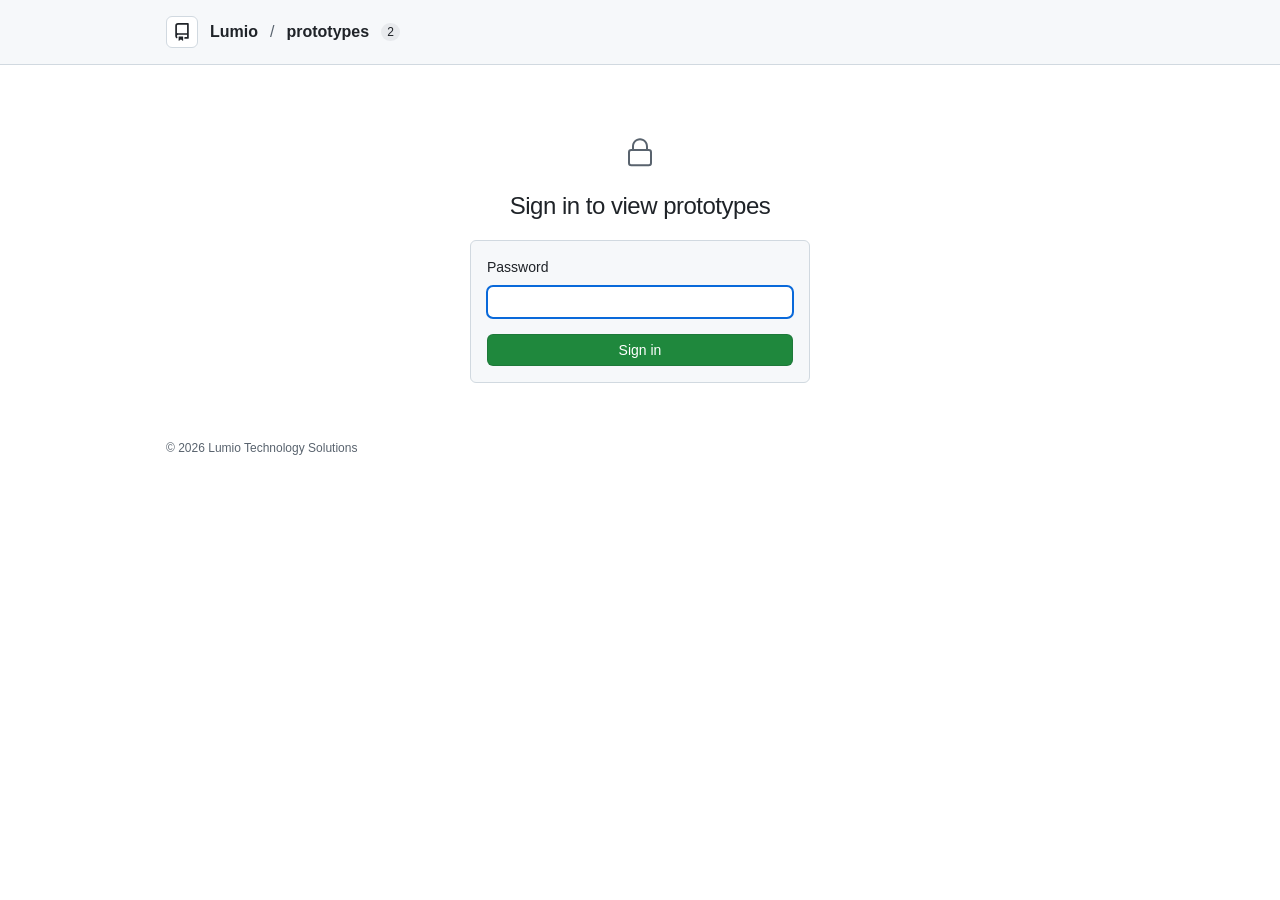
<file: index.html>
<!DOCTYPE html>
<html lang="en">
<head>
<meta charset="utf-8">
<meta name="viewport" content="width=device-width, initial-scale=1">
<meta name="robots" content="noindex, nofollow">
<title>Lumio Prototypes</title>
<style>
  :root {
    --fg:          #1f2328;
    --fg-muted:    #59636e;
    --bg:          #ffffff;
    --bg-subtle:   #f6f8fa;
    --border:      #d1d9e0;
    --border-muted:#d1d9e0b3;
    --accent:      #0969da;
    --header-bg:   #f6f8fa;
    --label-fg:    #0969da;
    --label-bg:    #ddf4ff;
    --success:     #1f883d;
    --font: -apple-system, BlinkMacSystemFont, "Segoe UI", "Noto Sans", Helvetica, Arial, sans-serif;
    --mono: ui-monospace, SFMono-Regular, "SF Mono", Menlo, Consolas, monospace;
  }

  * { box-sizing: border-box; }

  body {
    margin: 0;
    background: var(--bg);
    color: var(--fg);
    font-family: var(--font);
    font-size: 14px;
    line-height: 1.5;
  }

  a { color: var(--accent); text-decoration: none; }
  a:hover { text-decoration: underline; }

  svg { fill: currentColor; vertical-align: text-bottom; flex-shrink: 0; }

  /* Header */
  .app-header {
    background: var(--header-bg);
    border-bottom: 1px solid var(--border);
  }
  .header-top {
    max-width: 1012px;
    margin: 0 auto;
    padding: 16px 32px;
    display: flex;
    align-items: center;
    gap: 12px;
    font-size: 16px;
  }
  .logo {
    display: grid;
    place-items: center;
    width: 32px;
    height: 32px;
    border: 1px solid var(--border);
    border-radius: 6px;
    background: var(--bg);
    color: var(--fg);
  }
  .crumb { color: var(--fg); font-weight: 600; }
  .crumb-sep { color: var(--fg-muted); }
  .count {
    padding: 0 6px;
    font-size: 12px;
    font-weight: 500;
    line-height: 18px;
    color: var(--fg);
    background: #818b981f;
    border-radius: 2em;
  }


  /* Layout */
  .container {
    max-width: 1012px;
    margin: 0 auto;
    padding: 24px 32px 48px;
  }

  .toolbar {
    display: flex;
    gap: 8px;
    padding-bottom: 16px;
    border-bottom: 1px solid var(--border);
  }
  .search {
    flex: 1;
    min-width: 0;
    padding: 5px 12px;
    font: inherit;
    color: var(--fg);
    background: var(--bg);
    border: 1px solid var(--border);
    border-radius: 6px;
  }
  .search:focus {
    outline: 2px solid var(--accent);
    outline-offset: -1px;
  }

  /* Repo list */
  .repo-list { list-style: none; margin: 0; padding: 0; }
  .repo {
    display: flex;
    justify-content: space-between;
    gap: 16px;
    padding: 24px 0;
    border-bottom: 1px solid var(--border-muted);
  }
  .repo-title {
    display: flex;
    flex-wrap: wrap;
    align-items: center;
    gap: 8px;
    margin: 0 0 4px;
    font-size: 20px;
    font-weight: 600;
  }
  .badge {
    padding: 0 7px;
    font-size: 12px;
    font-weight: 500;
    line-height: 18px;
    color: var(--fg-muted);
    border: 1px solid var(--border);
    border-radius: 2em;
  }
  .repo-desc {
    max-width: 75ch;
    margin: 0 0 8px;
    color: var(--fg-muted);
  }
  .topics {
    display: flex;
    flex-wrap: wrap;
    gap: 6px;
    margin: 0 0 8px;
  }
  .topic {
    padding: 0 10px;
    font-size: 12px;
    font-weight: 500;
    line-height: 22px;
    color: var(--label-fg);
    background: var(--label-bg);
    border-radius: 2em;
  }
  .topic:hover { background: var(--accent); color: #fff; text-decoration: none; }

  .meta {
    display: flex;
    flex-wrap: wrap;
    gap: 16px;
    margin-top: 8px;
    font-size: 12px;
    color: var(--fg-muted);
  }
  .meta-item { display: inline-flex; align-items: center; gap: 4px; }
  .lang-dot {
    width: 12px;
    height: 12px;
    border-radius: 50%;
    border: 1px solid #1f232826;
  }

  /* Password field, after GitHub's clone URL input group */
  .password {
    display: flex;
    width: 184px;
    margin-top: 8px;
    font-size: 12px;
  }
  .password-key {
    display: grid;
    place-items: center;
    padding: 0 8px;
    color: var(--fg-muted);
    background: var(--bg-subtle);
    border: 1px solid var(--border);
    border-right: 0;
    border-radius: 6px 0 0 6px;
  }
  .password-value {
    flex: 1;
    min-width: 0;
    padding: 3px 8px;
    font-family: var(--mono);
    font-size: 12px;
    line-height: 20px;
    color: var(--fg);
    background: var(--bg);
    border: 1px solid var(--border);
  }
  .password-value:focus { outline: 2px solid var(--accent); outline-offset: -1px; }
  .copy {
    display: grid;
    place-items: center;
    padding: 0 8px;
    color: var(--fg-muted);
    background: var(--bg-subtle);
    border: 1px solid var(--border);
    border-left: 0;
    border-radius: 0 6px 6px 0;
    cursor: pointer;
  }
  .copy:hover { color: var(--fg); background: #eff2f5; }
  .copy:focus-visible { outline: 2px solid var(--accent); outline-offset: 2px; }
  .copy .icon-check { display: none; }
  .copy.is-copied { color: var(--success); }
  .copy.is-copied .icon-copy { display: none; }
  .copy.is-copied .icon-check { display: block; }

  .repo-actions {
    display: flex;
    flex-direction: column;
    align-items: flex-end;
    flex-shrink: 0;
  }
  .btn {
    display: inline-flex;
    align-items: center;
    gap: 6px;
    padding: 3px 12px;
    font-size: 12px;
    font-weight: 500;
    line-height: 20px;
    color: var(--fg);
    background: var(--bg-subtle);
    border: 1px solid var(--border);
    border-radius: 6px;
    white-space: nowrap;
  }
  .btn:hover { background: #eff2f5; text-decoration: none; }
  .btn svg { color: var(--fg-muted); }

  .empty {
    display: none;
    padding: 32px 0;
    text-align: center;
    color: var(--fg-muted);
  }

  /* Sign in */
  .signin {
    max-width: 340px;
    margin: 48px auto 32px;
    text-align: center;
  }
  .signin-icon { color: var(--fg-muted); }
  .signin-title {
    margin: 16px 0;
    font-size: 24px;
    font-weight: 300;
    letter-spacing: -0.5px;
  }
  .signin-box {
    padding: 16px;
    text-align: left;
    background: var(--bg-subtle);
    border: 1px solid var(--border);
    border-radius: 6px;
  }
  .signin-box label {
    display: block;
    margin-bottom: 8px;
    font-weight: 400;
  }
  .signin-box input {
    width: 100%;
    margin-bottom: 16px;
    padding: 5px 12px;
    font: inherit;
    line-height: 20px;
    color: var(--fg);
    background: var(--bg);
    border: 1px solid var(--border);
    border-radius: 6px;
  }
  .signin-box input:focus {
    outline: 2px solid var(--accent);
    outline-offset: -1px;
  }
  .signin-error {
    margin: -8px 0 16px;
    font-size: 12px;
    color: #d1242f;
  }
  .btn-primary {
    width: 100%;
    padding: 5px 16px;
    font: inherit;
    font-weight: 500;
    line-height: 20px;
    color: #fff;
    background: var(--success);
    border: 1px solid #1f232826;
    border-radius: 6px;
    cursor: pointer;
  }
  .btn-primary:hover { background: #1c8139; }
  .btn-primary:disabled { opacity: 0.7; cursor: progress; }
  .btn-primary:focus-visible, .btn:focus-visible {
    outline: 2px solid var(--accent);
    outline-offset: 2px;
  }

  .lock { margin-left: auto; font-family: inherit; cursor: pointer; }
  [hidden] { display: none !important; }

  footer {
    padding: 24px 0 0;
    font-size: 12px;
    color: var(--fg-muted);
  }

  @media (max-width: 640px) {
    .header-top { padding: 16px; }
    .container { padding: 16px 16px 40px; }
    .repo { flex-direction: column; }
    .repo-actions { flex-direction: row; align-items: center; gap: 8px; }
    .repo-actions .password { margin-top: 0; }
  }

</style>
</head>
<body>

<header class="app-header">
  <div class="header-top">
    <span class="logo" aria-hidden="true">
      <svg width="18" height="18" viewBox="0 0 16 16"><path d="M2 2.5A2.5 2.5 0 0 1 4.5 0h8.75a.75.75 0 0 1 .75.75v12.5a.75.75 0 0 1-.75.75h-2.5a.75.75 0 0 1 0-1.5h1.75v-2h-8a1 1 0 0 0-.714 1.7.75.75 0 1 1-1.072 1.05A2.495 2.495 0 0 1 2 11.5Zm10.5-1h-8a1 1 0 0 0-1 1v6.708A2.486 2.486 0 0 1 4.5 9h8ZM5 12.25a.25.25 0 0 1 .25-.25h3.5a.25.25 0 0 1 .25.25v3.25a.25.25 0 0 1-.4.2l-1.45-1.087a.249.249 0 0 0-.3 0L5.4 15.7a.25.25 0 0 1-.4-.2Z"/></svg>
    </span>
    <span class="crumb">Lumio</span>
    <span class="crumb-sep">/</span>
    <span class="crumb">prototypes</span>
    <span class="count">2</span>
    <button class="btn lock" type="button" id="lock" hidden>Lock</button>
  </div>
</header>

<main class="container">
  <form class="signin" id="signin" autocomplete="off">
    <svg class="signin-icon" width="32" height="32" viewBox="0 0 24 24" aria-hidden="true"><path d="M6 9V7.25C6 3.845 8.503 1 12 1s6 2.845 6 6.25V9h.5a2.5 2.5 0 0 1 2.5 2.5v8a2.5 2.5 0 0 1-2.5 2.5h-13A2.5 2.5 0 0 1 3 19.5v-8A2.5 2.5 0 0 1 5.5 9Zm-1.5 2.5v8a1 1 0 0 0 1 1h13a1 1 0 0 0 1-1v-8a1 1 0 0 0-1-1h-13a1 1 0 0 0-1 1Zm3-4.25V9h9V7.25c0-2.67-1.922-4.75-4.5-4.75-2.578 0-4.5 2.08-4.5 4.75Z"/></svg>
    <h1 class="signin-title">Sign in to view prototypes</h1>
    <div class="signin-box">
      <label for="password">Password</label>
      <input id="password" type="password" autocomplete="current-password" required autofocus>
      <p class="signin-error" id="error" role="alert" hidden>Incorrect password. Check it and try again.</p>
      <button class="btn-primary" type="submit" id="submit">Sign in</button>
    </div>
  </form>

  <div id="content" hidden></div>

  <footer>© 2026 Lumio Technology Solutions</footer>
</main>

<script type="application/json" id="payload">{"v":1,"iterations":600000,"salt":"8Wc0kMDXnwhJObx/gKLrmg==","iv":"57/4vd0e28NGV3Sg","data":"o2enmm5M1oJNFc0lU9aF/g+BMXpHeEtnpjqiTO3etolD6HvHVvRcXZfNpy7wDe5Sx+njOpWBT6CVGXltVW5d4DuSanaa77TXTxBB2rKYNuRv/MxTGeSlRdl8eAg+AODsH7Fa/5uScL3ryU8zEPwD4645tc3siijK1EyQMMbYQQ2rvwAE3GlZ3RHcpi5AkvQZxZOJWbFiWOW0wgd5Ub8kBDC7uPH72udiwSJR8/17rXeEjUygqFoPD/DTWeBHaer/b8T1Ud1KcmAXFQ6PQkqy6YQBunm4PAjBd90PjumT7vKPHFvDYLPALxpIPCZrzHrHb636zvLVjEWCCVGQoQ2sy/BL42jnlAT1223zfkDi5cYpm+pfoPjROT0PVRf0ihzPvF+lYS1GR4TryaE2+hCyeBf/69zA3ylKwHqURrRnR94tE5obLxIquGxzEuWyu4iYyi4mGNJaK0AjFI2cHFCrPV/2HS/Q35LA5C241rgzxnCjTulKUoc4Ya7b/dYnkkVNKxZhbsda1KJbCKiJEwwRsYGHfEFIHoapY6XJpSYZuYdiHgWzlwUO6gVt/gkNE98HIINRs1DWFqXnQ1zSoR7ImtoUn/Sdb1vDlqR3q72H1LVQnu/tvwG1tyyx+aXjXBi16YYfXuO3kfHNc7dgyEqR0P4Lzuz17gY75lJr62sBA4mAHuZtdBLW0+fCoL01SPnOq3WmGg5wUbHcpzGV+pMeHzQn4gQnP4acTpWWtOsFpW4zlJKg9x+gFLWsFMT9R9LCpoqIa3BQ/6aUQcXS7LxhQHChlcMKP7mCvWmRY+hooFLVOrMOxuhMn1mdWalDUCGL7wi2Mi59IdL/2aB1GcbmYjXEj1S8c9/[base64]/GW09wWPWb2f3yZS4kuuzpfjKwkqCBoS7AKf0qkMlRy0cyDanEUBacRMIEq7pN8g/J2BLD5fU8Ex3jg6uXrvIHn1S3TT0ZdxrJO16EN2X2OJs5tAuaexCQIvCzS/GrxVEgVjFBvtoHy/DkLSIANTMoEYEW+J1Pc4eapx3Ww7V3obRlt/0zbvwk/01hE0WjNzfAi9ZF4oNbA70E1oXYlDnZAiD1edRkoh0DXEihE7/4IOLULKCNsF5gf9dGUW2kCb5Qw66Ytne37siojR/yAi8WXBGqOob7oRrz8egfyjche+12nypxbjSCnyy8ivBsrgnOpV6pHsbscsRiN6AmQVciBSurD69HqIpQqH7DrNoDDg0IhGvC7Vhyb3y4sDK5aWQSMTimMHcBmCXsG8jL8hx0PjakWaV6nQr+lEbt6KXKKz55/LItJyKnucewMVeTOfXLMikbqlQigFPAs5k73Yr3J3eGT2xlqnhXrmavREjA1pKT9Zrjzw/MXyIKNvjUBTO5hhd1Ad28SY11eH6J0zliJXBnc8WtsYRtUql03KokGtMQ5XLZo8cDQRXZ0kh3ecxtFji2/YgNU3fQHW4rJpo+bt9Fe9BomrBjnmo06O+xKb5bsfh1+rBFFVCcZKK6jfVd8ZRCjG9D2+7tNFi9btYcJJx7HO9rK+RRxn9dXjX+6TIHK5URIvrJeZKCINfrreLD/P6fiX7S3Eee0IUKCYAZ2mOxKLKY12MC+azIdcCyr7Hd4L+AKo7od/BfAuOgnRBolczRjNj6j24piHWu936479V59wQghbqYAUBqOvEV/BFjjr0rI+T7Jb1iEVdHEeAnbWXtOTWR4aEL4EICeOIu20s9wU3qoI9qhFcdgL7sKuTR+qrGOBLy3xsfiMat5t5HffUl1lGnxOzknrP89s3o5iRnLiYhFMt6DJ2Oo+3vzJwh2F2N72P1Mvkiq8U86gGKP1gEyYoCVb63MCaXXe+0Zqb1taF+K25dMRmGsZHVHXFu/+0xwf/xalyzGe7LrFXT7tAlJ8RUrHj4X5CiN3bWFsJWMnWcwA0/[base64]/eb7Wsm2cBrm19YQ/NY1E8e5OVOAW5KJKi+e3DWSLL89C7da3wrZKsUxqZ/NVCcqnR8W8Dg2iyVXYVAY/[base64]/ONmJ5dZ69PVOb6olPDEY1s+SfLl+74PNp2rup5jRx7A5Z4bm+p4gL9/88X/asfO1suO7Lx36NQsnxRJ90J64X8HOZqL7hVZBqjAi4dvLSiLaj0ykXW92lncJAIgcoWIhuj7fKg5ouUQm/+KgWmCk4ig7EvWWGm0PgZV48+9oe6JPK+TRShKH1TLMXmXKwl357oWM2k7J7n9bT9kxW6bEQGr7MO77DOMjqtMLDSg5W1nD1HTtpErHfK9740dLuHysfKV8PmgOJXOtBL0BJR/OBziqKwfKeS02mR4+l0KAMldD8kdqRCtsftbuj6j2pO+OdTmwz0mOuVprKizE5TO61lWHFKNSkvz6YNuzB4zvb2WuqwtkRMR2YS7x+V2kkGxMMX3oKMs/HkN0nmqYrTY0Gw5QrmkJuRpz78Mvwg3oG0V9rujx1g5mdC24dvQ2in1+qt6yRLPyzginNnqlXy8kHlsf9/5BFKi7AV7SoH/zgfqZoZJmvB0+LuwGCDS89DifmdV4yXhGRm1qzwt5zVPfxbPGK9+PNcKhffRFg4GaEjCN7uH+Uqq/6Nl0Vb78DX7XMlZovsGZ44yxV89bjVW67pkf3nvYtizgXCdntW+ow9D56WrGcUEMzivcHBy8xaaV3xGOvOYDPMjyyq920W08D7p/MAqbMVKSO31u1mH0mmpcLkJnlhOTWWgmnnqqljWLHTzTrsYU1sS53pPlygy7wK2nhswn53Y635INt4AVt3eD5wx/U6/FJupefp1IeHCUYkuvXOGhWB0h5eLUKULks7VALub6biO6/JXqSJTKSWkJivF/KDZi6m/ztUKP+0FQCrU3Jwv+dijbSrnD8rfJsQDh75p8ZV8OBf3pHdWUN81AlEuf5q7lA7KP5Alj8tvdb2Wca0/VgKV2JVng15xV/ow8Y4ssAWyRL1NZlnUr6n3dtKjPG7C1QqjPM8b0FRb9NTHNEkZ/I+HvSgeULhAaXJ/f/0eUtPi6yZ7BzuQ6q6E/2dG3E4LOyPzWrpO+Qvw3zCNSGU0XxT/WY7zAxuXc8WmCeboXqfCRarkTaqq1pbHss3HztrUW7cUfi1O8nEfMP8u+J3k9DkoBVn75XOf50n1JWEQBRcdes/kB8W8etZPHrx3LFm1nXFsb0XuxseEI9Sqw94uVaniCgnRDqMCupZ2ZIruEoHzkNBqIiLV9aAjyHTvkOaIfGyAnQjNzW6bjvTsGdtQ0VGoaGcVaXky2Hd/[base64]/s3hWmuYu1DH8WlEsPXnNrT/cVV+z3y3iQkSNAgie1p+jiNfgWn2HnUYhk4qapQukDZB3Q2LZaheTh+bo6KI1HBIYfcXlne8HkaJMQCax+gB+LL8nU7y77JsVxEduSmYtlnm/Uc59JtF17tJZMS4tOeWBVdaP6i4E/lS//NHl91UHmtWyIWLzeA+nu21R3+A7ZjmTncj6ZGS4HJOcvwZTeNssmLupH6b0+tc6E93RegiINCtJU37p6AZZ/KZCLvwYE3UrsLi+Zqnf9PL2YYQx9SfQ4C1zykuSqz62Xz1Fb9os729h8eojYHFQpKmViwsJvr3V0p/6a80FlRDRSOZjQWMLZQJuLWatVbx3eAESClf+yA4+i86rOeUS7wYzfdrXhYu+AQ/QRoKnEDaoh3nDqfV68UQQUYma7Frl+QMYnnaD8vRiTDV5a1ZYcrP7yAgtHK2QeGkRMgvGj4y1q+mTCELR0piZz+uRPVLnOWQ8w1DMm/UW/Y5IVYoUtvpbXkBYoRmUpW5faBdOMxArW9GmnzihdfVgnYoj08b1/7hQjHZnqs3WRyYvxiPsJYjZZ9EpvKfw7nvUWV/VSn8UwieBBqjbjyGgo0ujcGBwQOm+SxNlgOQyrK2N0dV1+A+fK0MxiFZPba5yF1rkPD9bva7N5ahs7JCm7CF2oCwDZd/6bRLNNxmdSZffEKswml0rvFiw305icPd8tAzYfIt0QFu7koyLKLvq2b0RnbQ3/xLJFMdLYVACNU9q3GcAGof45wOl0u7wDBUGBeMTSJxZwbisl7pVlin3zEzsa2G4/nyQHpTddazRYkFVzALasaAoG/656DWSxKmEgHAmIA/E6on6hIY316QadThT/f+JxdegMaQTPfP4ygzmU86yjh/URM1o/Ua3kEDOD/GTZRxRKIVpyNNL1GA9UkFj261SnE4FCmnkmT5PSfr5mPj3fMM/+yrd19AcLObbUoTiKsPq/xVKr0DEg3mIudvfjj+qfS+3EypjP+INZZiHwVQXim4tLJ+FFlqOErzCn9szTDM3T/7kGEZebEPTpN8WmdrQAvzBPdDXmed/+grR+V6Fb/oLzUWPwN0TaIdMq+501RflLv0j+rH1971vCQXheAs8bDMiT0jy11HGj+3Rs++WKI7e9RYnTqxEiGGZSlZKN2NECWiXPpod4G+hv4Gx0FYMm2/ZxV9UrpzzUQ06dbNzWoBiql2ZaumZG2bZfeutgojnABgrPpCtKgP1RntQgikYlLAiLj++p9rvvk42rU8nAS6r9BhkYtGbK/aPhpf6HAFrQpaVe5VWHLj4+E7211z7H/bXnTpz+xx/p1co1bfdaeVNXcOXumQOB7FzOPfKt4yiB8/yVHLG9AWyvzs9cD9FeCIUVT7py6EPpMPhLzxVTPL7DNHYAZ+VL9RfukpO9GAdS0EOq4GHmC20TsRtZoMUrw5oPBJkV4pFo5fORI+/[base64]/D/ELj12RvWQZ2OApPtZQPRTMv8++4NaYkWs6HeAgi6vA6guQx4pTxJs9eMiyEBy7ee12kkxx0brAs3398WSvSutemX9dx2TtgASu/olWUEnMNvohD4SfdxRiCP3rcfiY7kDyJoSG7S0GoSYXlawrIAMqfnNb2XVSqpAuYZD2OwG62PwXpR6KMubauZ2mLR2ddqiOaKawUeUeXMXnh817ajVfqAli8EaybD98qazK8f0zjIhJk6SKQDJ4ZhGvgBZl8YqJKj2d19ULsIQEpwzRt5zw8U36R4/SFsLrhoUrT4quSFsEf02rMmHUHXOAFsYq9SYkWh0NyQfoTCKmfK9Sz6+OL66L/BZaJqSUAKklrCsguxkWpOSzOc6qfLnzlkRPx/m8z4A+Ilfp7PQo2Eq2GDnh7vR7uJ6YqlAUsZJjL35WoMDlNd7skvvpYPwuRmrixL7rHyQgyUTFjSAomfwIVjiCFMSaM4gT3Y5cpv+jfG4/cPDHI50hkEC7R7kljPvvo535hFXcHf+c3Oq8LCRckCS5X39DdqEW8c/6BhlAVjWLEPWoriKcmvDmOOleawePmc5nFLc80YBviGCUVgkf6a5UUxoPJrBIZJMeZ8HjTFO63yUVYiRt0hTMXbi5BFfNFamD19nenrLKTAqAyo5C0brnDoG06h7ZZgCxBTjaTHNIMQYEkIvFGZphKX71Zu2xnN+no/n29QaJVo5hzhQum9OKNNkHwhxmnl50K1HUNMEuXnltT5synbaexCm9ARCrP5ootQG6t/F+YTUeObtV+mIPja0FfLnM2h2fAyadV3rfAHojSj90qM4UK+rOKBg+kCfsbO0KmfMPardVIPEAcfJMQ8NXpPUZiedfD+RUlrPhoWRKVJYurzl2nnwzAqH5+wtB8g03F6mwe/NfheRJVCqO43l+N4AwMe9LcEVOhKft0frrFCdP5fdNIuYz8fIyPi1WXR5QogRxnpew8NWP9glDDvRHXGnzPlJ/nKeCG6nnKtD4VRD/g5NRh/PECd3dU1/h1pcs4OwKQf/ZccilutaL/bPaibxWbg1+/Ry4+glPUZ3oo9TfrlZBUQ/Hp2tuLOkDEmUaTMJrND5mi3do88stWP+Lt9SwNdP5IACy+47yh67XFE7qrmnuxVmM+qqv7OEWDWReLXqL7zrL08yHkMiNtK4kaeDH2qOCKMy0lQ9O4E+1tElkSfYfWD8p8njO9rhBfVtBs2v+TPll9vFiD2sgS3nnqGdStrAw8k7ZLqeNsu879M/rtv6W19iF0WK2E3InbPOc+d1InRfFV17Dphn9bLRBJUgVvRcbmztOdCH2suA4vSXiArlNe/nIHgy7vSexaTuQTgIwLNa1Loc53HIi50h+Z8mxIEAPuBcJRoVNXp7ecNB8ijXbYA1NjOiWx0eumBW6gCdvCkKNErbyLa1JkQ2I+NUk56Yox5Dun7UyfRk9vU1cOc/te2vNns3CjTh6ypgwasAYJyVfnPFETny5auN8kT2hLP4prmq4e00fGJRCAcnGF8m7IkH0eQlu0Romn67Z7gEY+Sp6gcAH2uAP4vQNCdZYIX1p+ZzftoAc36A7b0hhKiNrthLI0VAl3bgM4Uxgg/y/4ucof6xjKVPODLZnDLbTcq2ylp7VZDgWNIxvzhr1AOHOYeFCwZSRVRHs/[base64]/TTZgiO1vHwQ5qPMSI2JouxHBFZ+196A9GFOiRu5RSf3dATACqNh/yzMo+ef41PUQFbSaAajM6bQsTLdcd3TegR04Gj+ZsTJMcymswMCKPSHDjG5a7uelaBJIvNAwSfcE17At0CHEwNQfuooOi9MEQBXVxUGJOrM8qKexB7e/[base64]/drYT0Kg+d3ozX2RZHBhtQxxOQgjCSHcezavogRhT8nDDLdbz7nJMLrWrl/p5katqTzrOTkfyGyWjna8YuIuKJQMiYBfBbwwejTICgdweRqo+/6XkG5TDJ+lkSdZchpy0HRQyGFf0WtU0wPssoRLK4bso8NXCcAM4UHz5MMT0XqxhiYJuLPgOLdaD2o2HgzCcx8EnqMkqhVbqe/wZFzhAD156qKIAfNbMmUhPifZoGQOapUqYK+97489T/148fiollrj9Q0vN4onGCOBMNvv1U4zJm4zAImKfbepNCriSn9Kuj0nPvSI96dE3yahil/dtBiJKbz8my4wSKTs+of2aZKQKvmdOjpRJevIc8Hh6s0htmtOoZ6a0ET3l37qa7KhCrGGcJhW7GEI2EWNX1W2PCsWKSKLte0Fqy+CHRc99qYfL7537K5k9U6pbOhdEvMlSmk7QGdgfnGcQ3OiGz3HbaTkWOlAoN/5d+S0ObnQA6A5eb82q7tk6QP/XA1ffFmyf82+4K6znVv9DI5/wpNRDOp8v+ZvrY1RiIGKgwOur/aMW1cdjgPMu0fbwlZZ1bFUPeBTHv+gx6x33esi2xUMJkegAOs/Wxw0H0Ikrd8sc06W1Tb+fgkqlLDZFWQwkBsI7kjwzzX1gwuo5U/DIZvQep2MGOiukIYAVpGgVCneXERpNZLuFSwRZ5MFfrezFOrHzop8ft8olD8SwBxxWjlY0t1WvKocn6duPoXyTvVUPAHcSVvJ5WYbQtt1wJYY3LDDQLnD2ZDWghUmOjB6vffAQIe8bMqQzpDwtcAJPWkreJsCNjTskoJPl7G/d4AqePl9coW2piy3TrkoA8gb7rZ6jeJvRTgkEkTH+CpgWd/YsyxOhoBmFcViUhisAooosNzuZPV+DAPcj0s6/pvbzFIi52tIcf1wS/soBJ6LnAr6OPWS8VP7jYuApxd/3mVxRNAndNlE/Mv/KfUkcJzvk0lyMT8jlIy7vGfsDT064eP4zTGI/sjICkllQYjLed15CS21CcgB/BSw79iAuipceM1KnjCEQXLIFGpHrbRKs+RTw4wxHIly0n/D6cOw6lCyMVoHxT1TZMxnzO7AbmJwBCK2KB1h9b8844ePITQmGeGmDrzFmnkoBDEuQ6GjIYjAOUK/fNDS/N8exVKgUOFu8anoEot1fAQNPQy7dezgpzEZZiZ4ErgeDza/[base64]/wHqWdhtaiby9vYjD/4peA4gOYHLSBsZfAGPBtEzQ1b1TIeKl6REHi5TjoVK0AvcuCByAhwXH9wIHpYf0vKoqPEiOr0h0MUMKiTAsYS/drIg7yGuWp2bkdF6uaI9/BDbyaECqV4Lsnide23O7TEbllfZNUZp81oQhDrHorv7yaSUR01KJkOh6c98yLHA0FlBYddUFrFKRnstGMjJQcjazARc9ly+X6C2SLqBeVX83BXYqjKCmRF+6mEY4NersYfwBVIV+DM9PFO7ueJlW0d/Ss1EE7cbbbqjmqlMHarKutIddVqCzPMmK4HqnDinp4sKXztkgu+MBA2bBs4rWOfm4xELGSqFQfXMFGvrOpR2f9reifOzPgfAdaxv78rKbeBxyZD1TjlFHPndm+XgY5g=="}</script>

<script>
  const STORAGE_KEY = 'lumio-prototypes-key';
  const payload = JSON.parse(document.getElementById('payload').textContent);
  const form = document.getElementById('signin');
  const input = document.getElementById('password');
  const submit = document.getElementById('submit');
  const error = document.getElementById('error');
  const content = document.getElementById('content');
  const lock = document.getElementById('lock');

  const fromB64 = s => Uint8Array.from(atob(s), c => c.charCodeAt(0));
  const toB64 = bytes => btoa(String.fromCharCode(...new Uint8Array(bytes)));

  async function deriveKey(password) {
    const baseKey = await crypto.subtle.importKey('raw', new TextEncoder().encode(password), 'PBKDF2', false, ['deriveKey']);
    return crypto.subtle.deriveKey(
      { name: 'PBKDF2', salt: fromB64(payload.salt), iterations: payload.iterations, hash: 'SHA-256' },
      baseKey,
      { name: 'AES-GCM', length: 256 },
      true,
      ['decrypt']
    );
  }

  async function decrypt(key) {
    const plain = await crypto.subtle.decrypt({ name: 'AES-GCM', iv: fromB64(payload.iv) }, key, fromB64(payload.data));
    return new TextDecoder().decode(plain);
  }

  function show(html) {
    form.hidden = true;
    content.innerHTML = html;
    content.hidden = false;
    lock.hidden = false;
    initSearch();
    initCopy();
  }

  function initCopy() {
    content.addEventListener('focusin', event => {
      if (event.target.matches('.password-value')) event.target.select();
    });
    content.addEventListener('click', async event => {
      const button = event.target.closest('.copy');
      if (!button) return;
      const field = button.parentElement.querySelector('.password-value');
      try {
        await navigator.clipboard.writeText(button.dataset.copy);
      } catch {
        field.select();
        document.execCommand('copy');
      }
      button.classList.add('is-copied');
      button.setAttribute('aria-label', 'Copied');
      setTimeout(() => {
        button.classList.remove('is-copied');
        button.setAttribute('aria-label', 'Copy password');
      }, 1500);
    });
  }

  function initSearch() {
    const search = document.getElementById('search');
    const repos = content.querySelectorAll('.repo');
    const empty = document.getElementById('empty');

    search.addEventListener('input', () => {
      const q = search.value.trim().toLowerCase();
      let shown = 0;
      repos.forEach(repo => {
        const text = (repo.dataset.search + ' ' + repo.textContent).toLowerCase();
        const match = !q || text.includes(q);
        repo.hidden = !match;
        if (match) shown++;
      });
      empty.style.display = shown ? 'none' : 'block';
    });
  }

  form.addEventListener('submit', async event => {
    event.preventDefault();
    error.hidden = true;
    submit.disabled = true;
    submit.textContent = 'Signing in…';
    try {
      const key = await deriveKey(input.value);
      const html = await decrypt(key);
      try {
        sessionStorage.setItem(STORAGE_KEY, toB64(await crypto.subtle.exportKey('raw', key)));
      } catch {}
      show(html);
    } catch {
      error.hidden = false;
      input.select();
    } finally {
      submit.disabled = false;
      submit.textContent = 'Sign in';
    }
  });

  lock.addEventListener('click', () => {
    try { sessionStorage.removeItem(STORAGE_KEY); } catch {}
    location.reload();
  });

  // Stay signed in for this browser tab
  (async () => {
    let saved = null;
    try { saved = sessionStorage.getItem(STORAGE_KEY); } catch {}
    if (!saved) return;
    try {
      const key = await crypto.subtle.importKey('raw', fromB64(saved), 'AES-GCM', false, ['decrypt']);
      show(await decrypt(key));
    } catch {
      try { sessionStorage.removeItem(STORAGE_KEY); } catch {}
    }
  })();
</script>

</body>
</html>
</file>
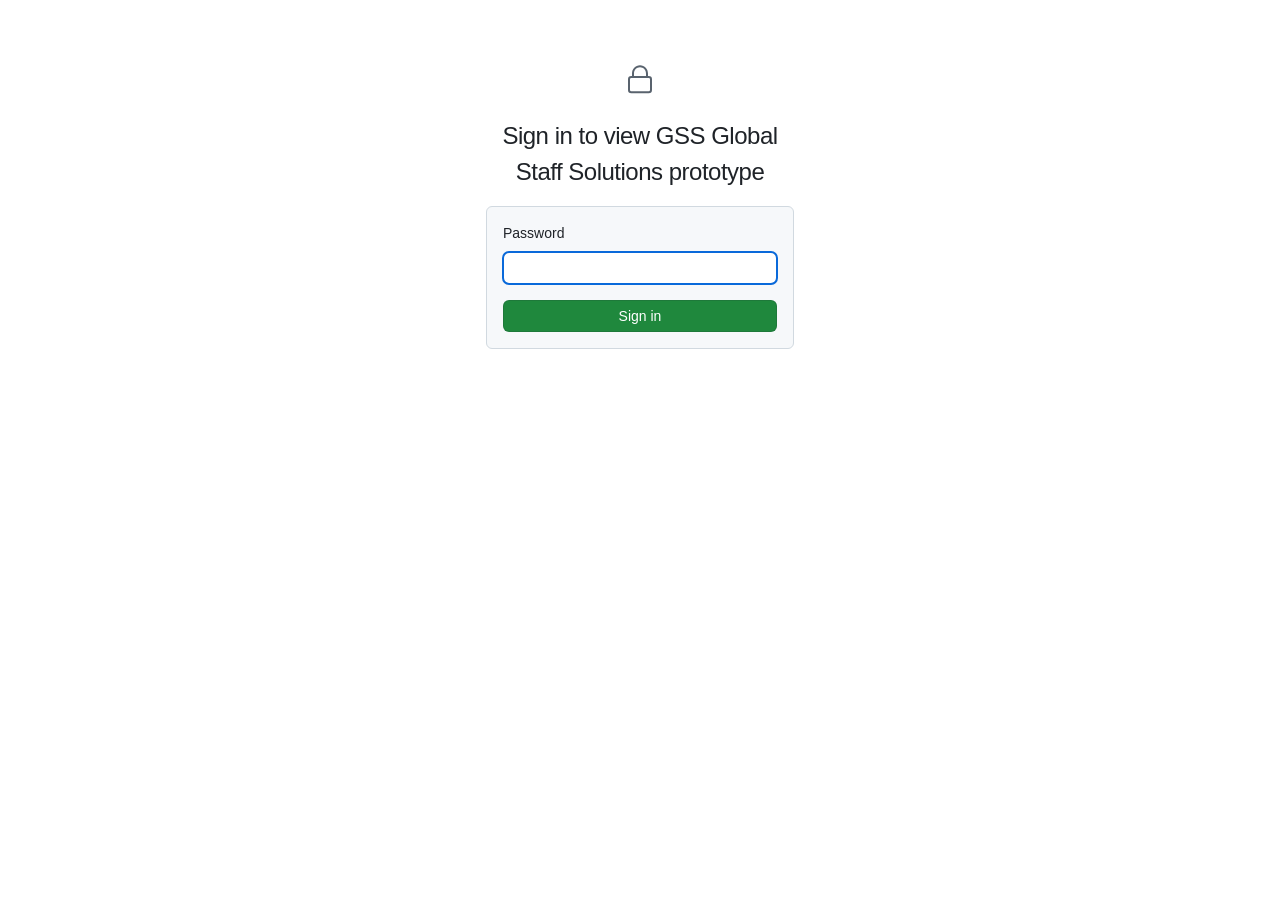
<file: gssglobalstaffsolutions/index.html>
<!DOCTYPE html>
<html lang="en">
<head>
<meta charset="utf-8">
<meta name="viewport" content="width=device-width, initial-scale=1">
<meta name="robots" content="noindex, nofollow">
<title>Sign in · GSS Global Staff Solutions prototype</title>
<link rel="icon" type="image/png" href="assets/favicon.png?v=328e4a2d4c">
<style>
  :root {
    --fg: #1f2328;
    --fg-muted: #59636e;
    --bg: #ffffff;
    --bg-subtle: #f6f8fa;
    --border: #d1d9e0;
    --accent: #0969da;
    --success: #1f883d;
    --danger: #d1242f;
  }
  * { box-sizing: border-box; }
  body {
    margin: 0;
    background: var(--bg);
    color: var(--fg);
    font-family: -apple-system, BlinkMacSystemFont, "Segoe UI", "Noto Sans", Helvetica, Arial, sans-serif;
    font-size: 14px;
    line-height: 1.5;
  }
  form {
    max-width: 340px;
    margin: 0 auto;
    padding: 64px 16px 32px;
    text-align: center;
  }
  svg { fill: var(--fg-muted); }
  h1 {
    margin: 16px 0;
    font-size: 24px;
    font-weight: 300;
    letter-spacing: -0.5px;
  }
  .box {
    padding: 16px;
    text-align: left;
    background: var(--bg-subtle);
    border: 1px solid var(--border);
    border-radius: 6px;
  }
  label { display: block; margin-bottom: 8px; }
  input {
    width: 100%;
    margin-bottom: 16px;
    padding: 5px 12px;
    font: inherit;
    line-height: 20px;
    color: var(--fg);
    background: var(--bg);
    border: 1px solid var(--border);
    border-radius: 6px;
  }
  input:focus { outline: 2px solid var(--accent); outline-offset: -1px; }
  .error { margin: -8px 0 16px; font-size: 12px; color: var(--danger); }
  button {
    width: 100%;
    padding: 5px 16px;
    font: inherit;
    font-weight: 500;
    line-height: 20px;
    color: #fff;
    background: var(--success);
    border: 1px solid #1f232826;
    border-radius: 6px;
    cursor: pointer;
  }
  button:hover { background: #1c8139; }
  button:disabled { opacity: 0.7; cursor: progress; }
  button:focus-visible { outline: 2px solid var(--accent); outline-offset: 2px; }
  [hidden] { display: none !important; }
</style>
</head>
<body>
<form id="signin" autocomplete="off" hidden>
  <svg width="32" height="32" viewBox="0 0 24 24" aria-hidden="true"><path d="M6 9V7.25C6 3.845 8.503 1 12 1s6 2.845 6 6.25V9h.5a2.5 2.5 0 0 1 2.5 2.5v8a2.5 2.5 0 0 1-2.5 2.5h-13A2.5 2.5 0 0 1 3 19.5v-8A2.5 2.5 0 0 1 5.5 9Zm-1.5 2.5v8a1 1 0 0 0 1 1h13a1 1 0 0 0 1-1v-8a1 1 0 0 0-1-1h-13a1 1 0 0 0-1 1Zm3-4.25V9h9V7.25c0-2.67-1.922-4.75-4.5-4.75-2.578 0-4.5 2.08-4.5 4.75Z"/></svg>
  <h1>Sign in to view GSS Global Staff Solutions prototype</h1>
  <div class="box">
    <label for="password">Password</label>
    <input id="password" type="password" required>
    <p class="error" id="error" role="alert" hidden>Incorrect password. Check it and try again.</p>
    <button type="submit" id="submit">Sign in</button>
  </div>
</form>

<script type="application/json" id="payload">{"v":1,"project":"gssglobalstaffsolutions","iterations":600000,"salt":"5AC0sAKeC3fF8H7bwguDVw==","iv":"qjM7j9Zu0PNS3dqQ","data":"N6Yp5L9ny1uRk3cKzJve3R4bSYI9ds35tynh5d3lCPzRHJl/PvJS0XpIuYbsKtbwvi2UK3X4TrwTYgbYSKe2wPHrrM4USROl4iejKeuYi6CxgKporOIoKg5dAa6rz/1x1ZAG+ibjXCq1kl3fEOaafEubPQQj6WCaKtSCIvkNduSV70S1eey1NAFuTK2nAzdLicObpQCftkF07XEWJJD6QL5OCDEHswlVLBZUOsaoSQHfCfGXoMrKsCjoC2cWGaOYfehgy6RQod6C5ZskTkpoV1LVyWHOFKTuUzvGGFtJvYL3qvL4YqdkeClOLuyW0v/ng5it8qIto36Ezj7GVAh+ay1M0Qhoh3G2gQ66MfcGzONxqV9uR+eNMCCaB3//KLxVVN9DtJfY1vP59iQiLNRtqpq/6jM4Rmd0bWLzaVcNU/Z8qmx8Aqe0eg4KTiMXhqvJ2avjFwnSdjI0eJfI8ygu4u4rbiBkNrbpgYhopPkWvYfcBMASEgRGuDp2mLFylmaYNpUYnZgdqlocLVyw6kW5SaqC28rZbsR72t/fndd9/A3BhOvJjdiOvn78mD1wmDISdqPO2AUMuGQKSapzEVbxr5hO9EnKAdZnjZQH7BIu2kWtNRxWB3r/3vjTKMUlPQ9GaTVqJEjTC03dZKFpW0ESJfDht8sDOvuiVvklYfgXyE94+QTKQiE8azrHk6Y+IgXfkhh73XgJnN9V/Zl/JjBhrgi4HciUq81fEQOP+xuD+o+vhZY+tGd0Yg4//oYANdVzpGXEPA3ks4rUYWQa9oCAvPo7DNC+niH+b44Rh49nCWB2qerFdpGbmNIuEq+Hhhkuxx4QO7abGe9wfMCokOGuJOabzBxHKEA+TWO+kCiw1am6wBGH5Ef1PrIWHP0uZEaP8MfhqeMf5ue+6ycUtWDijLnxvMaGxpVw9vPuX/yfr1nW+/zs7Lb6D4UzXZEuwOHBGQMyOg/lqTRJoZliNN1l+i+EIeSb8QOmEQdwt9veb5jnWV2Z9lyzpbZdQc1L6eBna46xVIpBv9Yf2ZdKD+usf3wYhoglQMT9ZzZl7cwN2u9Y2YgJ7jta+4s5GCKTeuigPNPoa1VPGY1a1RQHZQ+pjZu6sgwp04vc1+y372PpH8RfL4bk3FfVsjvdP2aq6Y8/muB1yriHw0JVo9sBALFyXawj8m0QtAgq8GHvgyQf/YH3PfqXFCwuR11SG3+uo5EydhVM2bivisX9FEBV6KcSFDHXp7aQJvp7cPeEsGX75jfDqPDhqgLQU1rC9zpMerf0Vwz/ZYTiO3rq82XE22UN2qcUXOjEJk0APfqQPvasEXBNkLS6eay8hDZijXO/cEbYreOel/Xw7GWY78G9jzzKPDvfmNuZPiYzarZ4+/ISW2xhoB8qPetjGUXXAAeCAyA4TPNMKXWuJieaRtD/1OmS3roDLWY4aZXWFbh+RLTaorRkn4VH1NXptA5DUlAVU4uDfTZGAvbYDDQe9/vfCQy6MYrnELe5yPhuNk7LbxQOOVLCZ9xss9U0JvD8mwTHcA/Z+tNPLLcN+i/pMsLhxbss5febPgf9Y5ir+epoXPDQZqCVkO1uIHIWSozmx33zSQmkOanvMYbdH5nl1VOnfvzOyxezrEceaiuqcKUiq4qZPO/jiqZ5iP6UjSYwzSOxHocbxBV5t79zIVunyyG9QGtEvSgkpRCDYsZ7/Etc1MFNC7o74aYSep68KEi4OEZWd+kB9YQ51icWwG5AkrY2pLYrbpUNkBJLmG3SOlXdE9MqBexxRf9MnNwe8wCbZswGWEDFjjDcnpn9jIIUjwMfxRHhvWTtWGO57g6qHIDGpTKj7qN+/4Gd6MPS1rCqY2G0kxVjijahic+gUaXIYW6G2g2Dwp1PKhEcEHtWv8VH1yTftZAvV+SuqLtaB4Y9M6QMwevxx7hOme/7PLKcKCArqNq0NxIPF9cmL3SakUa2Z2Ty7wbZkivl+uyyOKGkIcu1kCPay++/UA3MO3JsU9DZ45T7MHfS98Sp9p1EBsjk2vDG7p+GoMNoqcbf67shlo43fLVHJ/vAiXANabuIl7sqyWT/RppYkxY4ZR1fVwsrt9KQYJGHKXTFuFlNqtW1uaX3+ng6965JMEPqv5bQyyF5dX1ZWhuthJErcgYyfBFBAq+KZ+i3u3WWSdoG2iHW9b80Sj7ysdkvwFkt/5NVxhEiwpBDiKZRv8+mORwtFuxXAkZot5f1iRGt8rU92MB2D4XAfHUvD+lK0XJUxqS92mzHThYLTt72+CllbLichRs6A+M6f+9E3Ep0+V6zhErv4HwxT0wl/+SilhcyCa379UukvcZCqida4GBIVHTE7GllOdGdU/7dv3m0WG46d3XHLVqLrDYeT9Nz9NrHzrXkZdCNIDHkr5KPp2mSTom5I0Wc2PpHuXrAGpGdNv8wLSAq89s+muk0Aon6P07dxk0mFUAdkUshDVev4dR7Cydu3YYRk1cGBU8vWCntJxZ0yZ5l0fEGFpLvokf2pYGXwvq/mhN3RRs43nbVnlxP8nuu6Q4EUba1rE0I+ACH8fhUq8hjmH58zzRQb8FHOj4N4VzzCoYapmFful0+UZjy6wiJinnZGUSJLQoLfZHN4L9Nw0Xhwl5vlRKWh/Pqi9HdpBPpIE8MlmQZORC1/0BN3gFclUAnwaAcs6SwlYKQq18VjakEPQPFWHjNWyd3RpA2owJ3wXXFbxwdPbxjLiGGl9KNi7TiEVC5uwP+hgZskIanyRhJaO6CCl76He5vUT0SPgvlb1VogjWdyWzYOVaLSMlUQ5i2WKmWbN++ZW4jiZ9u4vQz3DGsNqzY0or6XaWTcpkO0Y63seG8a7J4YeXUvjq/hP1H5HvhYkYdEfOVW9o+RfmWjPw8qSCtdnjiF2W3vfGnFv+HP2E7aC89cHjyEfsN6Fuh45kXJnO2ZtlX3YjUXeBeWXSWa0u5XFcrbjZwDOj3NMqUSh+vliDNKKqxgN0qb0ksSH29JTOjPzMLSiJLFkF/gf71dX+n9ovwKleC40SVFjqA9w4XecdX5JUCSCOXAxlE4nZ08Cv9U7WxxASm6j/4QY438LhRuHXWHUrkHlTec2vN3JtnFcfkfaZr8Nwc3EfWjUlF6U/F54ObSR4AVFI7tNpFWo/a5+uGFVqOdSgTht/9G8damgiOxfW3VBc4Rr1Aw80bUtnQHePI5bgwPePl9GlndVrh8ZBH6JUk2J6s5D4hR/3pS4r+O2yWkK4hON7digpb6GR5E8TCNhwsVuIqjg/8cll2HG3aefz95ps/zc3LpSpaOks9fO+oMRyH4eK9n5E0SmFEACz/L7lZg4jTcI9pAX/Bn9Vc1j1fHltuU/ojtBXH/lnn+iv+b61CKSoHBSA5GC0MOnGpkCyUbZlPAA3KenARpJJflXRuQPuDq8+8vxMwoHYsmpNv89jGQo1dFd1TopuK4WlEqvqn/DoTot5F9nkAlEmaeNToT5N4PFkNiaa5St+87yT0+CZ2nTI4ibrym9vk/7q71q5qAxTEUVW/8gX8mUQRr+JQ6HntfkgDX9179x/0trP4UZ3UJfTvmhwt35kPaxr6RMFA6d+JqirmWP+VQeYBaZG1kEHGl0Fk+SVQIQMWnm5P62vdlIv7iXG+jo4EQ4UrJVRe0DCCxNypijrz867nTeInkzbb/ozRhL5L6SII7AdGnndrz+O0Hzo1OMzMSMw5iEHoLgdhfY41cvkHdywz5PalBAHuidOFcVr5UOsn0MzMiIFKHRUDeZAXdgbzHqqT+cf5492Q7S/XRq9IwlwuLvOtKBWTstc8y7Cn45b3/iyu+S0SUjUK1GTbTS9ir+VUhMgCriCwABscA1g+LhTDzcdVJe44cvHvvdXyiBud+Pz8jOCPGpyU/BFI8i8CGnfTvaNcp2SGBZKU4I4/OX2MyRHwOg0kV0GDIDXEKzzqOe6Sn91lfOR3Hi2Z7Ph9unA34o4PP/MYkvOHEF2ci8iun2ecJC0LdX4mV67v6mqRgzR5TLxusaZDyO0Er3N44Rz+7kTe13SibwtO8V3mYhAshdo56qt7eJxMgvanfQGy76NyF9TcqBqgtzFehFmJcmz0KRJmW1pt1TQ6mAc+274K/tcerMQXK8K1ed/Dr/jZo8ewt8fIwvOSWIzLEr03FUnQHXvPNSEYJu1IV+mQlZDCA1kczjXqoWKXSt/+X3SuEGCyNb2eMhLcQj3SgljdgHOOs0pugpN+xC1Jp/pmeCrJRUVaFSI/mueByYT6PlZbanRZ9wZ6XMBpzXDCRAlxMqCAaiLKgrTAkj6U5XzH3EEmSJ47zHguVJP5xwcijvIH+1TPgL0LI+RQyG4mR6aWk9XE0S5CGL5HtliQfHTRPA/5GjTYJxuSZ7c5qee4KGAsF02i7zahfeVxRaZnSPE2ibM7JrI+pLyrTjFyuLdfmzcrXaA1Q5X3HdIMZ3Ua5d1FjHdE6FJKk3XAe2HIHpfJSvhL2YjNC5PROOc+mqZIXSVRK6L/5uoLvAiZ4z5ZSijkhPouoXlp15NVpg6q1XWu2BNjOmpJiPxCsw60HPbQz7vFKITlKZm/haeDg1lJxT0EJFTPI75UJWN/4bWMuDEkNE0vl2xIQQm9YYnW7JWTQGcxouJNnR+qJ46/[base64]/i1csc9Cyx/OGPYz25rkLcgOBYtZQjcTJK6Wo6qnvLs1ivud/uosjw0vr7gdAYFoJR2tc9oXwzSktq9jCQ+FQQ16CN+yMqD/XDSx0Rx8spXXfkxt0pV6QqFVqUym8pej8KBhCszw3aojTYPpe8mMx+HL1BUjiAB0yfKca48VAN3e7wNYIGJAwOpqxOqe4lnC/Db5STm/TmLmviam0yuFtd5XX85AVIDsuZm/pEO6DIeDwsJkdU2eZqgKCl8IBIdUQjY97VNdgrtDzUsJ77COP0tMkdzZrbE8wcoAu2C4V79J8FFoCCDjU2j0703AEu+/nkgrAHfIxCFuINhfCWLj0oRC6UhsNiKeOmcZ082XpXYnSy7UhYa44eVJYQ+L3sJD3DyVn3flD79BmImZKwcR8kQ2YOqn5Po2B5DNhaacpM/[base64]/MDJ9iuNRn9xMZbUMaVWWmN3PR9IwrqBhUd7zVfLY1sisQoWly4vHXlRIlcLgVzIM2G6euvN0V+LKTuF9vs9eNR5OGpFFCNsb/UEICf8S/fXqmKMV7FGM71INR4OAaYEeNY/cdKlKn6No1OVm8N1tfRqY9wgVhI9INkF5dnV37fi5jWlRVnq5SMzmyJwZEF6pJczh+gj9imA+p5zTJZWR+3YJk7KfZRdMrcOgdNoNSS5/Ko1A4U7eqzNsYm0DTkwt/6GP8nZQvDM59GiO2Gy7STViK926cPAZLqT7j7YU3EttJ3mSzi5fKn1Ifj6WnXmLtbdDsDQu1N+aHiSbj+OJJCJ1FZrL3O4EqtO57ajXBFX3Di1d1GjpsPByotKrJkXMRmFcJxSJuI3/qSvLU51PeKYawmgOI+IeRQhpKGoATxGtSFCy/dMlAXad3I6wpmgCAIIYDtT4l4F7wX3IJRf3+z/u/E+2kDb+VidEYh735YDu5NLGwrN+KsP/LvT1u1evUeEoWMlZmvSMgMn/9pWwbudPC3oIXin+So2MLIoG9++kDbXFtm3A4sKQj+BbPVgv9spGY/d5KJr/[base64]/BDd1jAGxYJ3smt1mAqGmL+gzvUQZ4aEPQVq2GpTQerJxz72iwpQBodf/qQafihKqNwEWrPWy/CkbDlyNiJ0kJ2KYEYizdWwOz+Ezg8Vn1aEa8fwo0yAbk1H0cj7hmSi7MzMjUYEFCU2dWqIenBY94/Gt9lFUalT20zjQFIpq8qm+GbBSw37M0cP6iIr3q4yjCzeAbadQvPGWSoT3mbyYy3OBws3gldcnsryYDMvGbiwJmOQWUXc5L7AohbiuAAmeEHVW8uUSRsPHLiYAfI/kcmr0b8120Uzw1QFhfZXctO0aLrk34s6wMZTUeaqUME5lU4c2Oj+adY5rZs2L8eOUOFT1Q//BbA8+FCWsJKeOt2mAoMdQLpgtfxzhFANGuvyCAEr1KrXY/XTwDwDwYeOFtz5KH1GJ+/ltXEgZCSIUUbfsaRm10FnXF4cgL8LNWP0kJqzT0hJjGHUJjyg1cA+1iG2i/epTp5GoJc5IGTBJXKabIB6AjxYTD7TN4M3UV1dI0HiNWSZWAtSXQQy1CjpVsE3FGaQHkSnqqAH1JNb0yioAwOed6KNDep+LpA8ftqos0IjAYUVSxVPWJ5U48hq+0EZKyRv9aqDNIQXn/II+aMfHyet2iljHpR6Xw/+JdvrCGd8pY34FvRkgPdHhnd0AFi7GKIHYroXj4K/7LyC2ct6OS7Ucb9tOiYkCS6RV3Ld5ZtBPY0VEL1pKGBPLVetfrQbjCcs3DUCi+eAnob/BfnJQVwnIdC4ej8krpanHVVFCpY3nytXjpTlNEYbq3cSbLnowD+w71dnCkyyvIM3FYoh/YsSePpC/NJGRRIjoj3x+CFZ3TDjZSE11vbMH7RbYGnVnvDAe4wx/+Ri9bk9USE/7oXjeoiDEsyiUWASJqa0NXxsmJANxpRx6Jojf3LPqtQ6DzIUZxMmOlyYA8DtRTomHJlYzI+FVfl7sT8rAxOcc4ijzcEKHRzHhEZ80v+EZw4kFkF919jm2owhT40rmPNU3cVMWEoBCfcVRQug8u3uttIoVyagBDjQ/Rr2hPV086x6OpklVih2YUiFT7dKAfjvvupKCSldtvrtL3lFSfl8bYyZti/Z3dXYDK8MhM3UuljFciqpDiHg8OFPfhq0FA6z+/LsZIWLMCU3l9eOw1kXkVrrkA0DRCDYI0lFJks2kCdTCpPw/nXieCX9p4mHVHRycWpZaM1uURg72Bx5bA4VMMkT44L/nEw4AqrWfHgpIw2AVIokJ4c/n2xxdYb4nb2fHzDuOCzmPw3+7U0Po6/s0xuaF68LylCBumSd4v2VMpI880YF1J4WMLZ6gy1N8+mx6UG8O5o/[base64]/RrnnQMguVWg9YmVL2VvAR9KFyzPZcVYmNYt79owtsyXW4fRXQJrBtOtV9yrFkUCkKLrMcIlsjAV6y2Deefraf7YEgCsfb6uvrG4f9ZUZc2sqOtT8t1nJnkDKWaOEHypMMdp4CByHfFtkN9OvNX4UYvraQNYaLeVWEnCCOhNBS/pFyop/Mx7r6YDi+3D7lb8Jcn64RX8O6zbGQQ8kPtNLnDROLhOh6I+VHqh7e08XdkD/sb/WoF8431uIlXNNCsIg0SceC8k9rNlQQr/pvvL7sM7jFM12CDYsEkcPpdt7mbrUqR9ZSC3a2ImQca10zZElUjPKBSiru+kCCWGyKR6mMBez328Viw4SfGrHSydy/a1dn72iduGjXEy9tsoVHowhPdzm3BpC7ItWxgLT0AwrXAwqgw5Zjh5aLJYCxEc5ktdTH5ROA2ymC/8b1Hpbnl8ONa2zL0YPAV7lTLROyn1YTxpEkUSfGGq60I4iTkIh15x7a7LwHJ4uZMneiVRPXVGFCjfPOLp3tK71eJ1ZOqmlswd+KMant1njjS/3KLh0SWYlXdcK9jXOrSeE1do92L1dJa0QfOaxQKR7N+7XLHDQWAdf7VRs63N7FGedVNMw4MR2CG+/TCYQ+RqLfQSzMsf/rvKrmGxKmc74h5xqDNK+jxoD0sb1NbgdBV3GdGPC/zSAfxSmTmVASPlctGasRUDyANAfn4cX3yg9+Veoc+NDBZirpf+bGQjSJ3CpisAnHk+VW/5wK2QpWsKSbqTJyF65AUzphIEG/qliWlZ/W5o4M9RFEonGO5eUQdDx/[base64]/uwEk6dnYjG7CqKr669UrARJNBROBR7QKhwWRVr2NaD2TTObK/uLGNqmmscM3bw9kSwhlKA5TwVpM1g7pmbkn4ZqOJQzUL3ZNDKoEhK7YLWB9MKXidvMZ6ZH96/O3pXLEFQWfx8YDrWMMZ/cHCINoMSLcQW6wXbda5cBnSVOXsJLBOQBPUok4XXjc+7BYa2UsA0k948GCmR0yq2pFK53vKfH8Af816kW1T0JvD/8EYvPV7Jkp035S+vw2I8S7wlWrn6W52K0hSyAdt/oxi5jGEqxEZEWscFx6o6OYK6jKES1izBtC86YkxpbQkmlbJ7OCzK7a2aVGuXSZq9jbt9Bt9TPF5nC3vD3emKkvyDSmTOtAgSwOGd0YAPdsBvfp02gufxHcKFBV/ha+3W/AluMrJJPKNkCKrcR6SIxBMwTDwdYG8JPoVwEzBR9Oiqcw4/Zd1DIOc/fjI+FLxImnRmLlR6zYKChD8w3VAT6VMfHOe+UMr9prvAPjuJPi8N6aM5q3Ert+Pcxb5Ezz+Wm0TeEPU7jA1MJxR0aElq5bLITLjKr3oCqoFhYncX4je08ocPtjqIHYWx118onOzl/GdHZ5LhD5+P9Q9KJE/tPiV6McGXRJIBeiz/[base64]/e63XZB58qJUyfZjI1Q71Cz3PeHs3Yow37ulot2lDMd1jiaZ8vjmP9F1EnkQdwq0rIedPyL/+9pDZbqI7GK/G4Y0CRHEB+yskF+ZpDWlSZDw5jSpM2/pzDAkRXJEoIBSQ1rbGAW5tOMSPAuIWkEPWmEEqWYCS9VQqq89i8T9tSH0lSv/Q/WCExuR8vkiGcWpHXuAu31dJEuXILB5+JE1NoLBqS7zifyVSHj29d/lFYGqa5862/veJP8JWppfdevNggAsZ3YZmkSSLP83y9+27naQZKfARN5azFco6uTUtKeLmUB6z/NBZWafkLxUQuoXHP68tEMDEfk9LvW0YBsWTh6TYSuBUMsol9KjkBvAchs/MD9PKXRkFOOSfvEosCsGvKJ3wGqVsekk16omzjdF3fON+NWGrmLnmHC98FLiUMhPzJa0lpfhRmPPWBNGV3vwBv4eBU41Jfc6/S0XnvcV5A0qMU3VDAcVYwmcbM+tYXzu5tQgBXTlMVY8Fc33qxP+N/gbqYkzfKX3xRvKyW+uy0ENxEg4EmYUEWaHBT9v1dnckdC2u/I1w/dMrUxy4wxQ9L3uJUiYrd0APApUM5jVK3eSJvDGuuKL85y3VC3vSPYjgn02HcPwqKdnwitnrVQZS7iEcqnOerZVTV2gEcyqDEvjPzBBkWGP/27fYEySOGgNp0srLgFa315GJvaZaTYQu/tyGSxGqwTZv3aGo9qrw/X5LFxS+NVejbYk882yatiAi0KIPgDehpj5gBLbLJM9WkcNpHPP82O9rcI1CuTpgmV7JjGGBRnt6K9GETB6x1wsX7H5CK6w/cxIsO01dpeSlkV0IVS3dZbGzJWZnCsS/gddA5t/BnMpTHQIxYUB4cJDPJ0y2V3HFmIMk+hpPwqRTirZqCl3/sET6Mxb9nnPiTNnHvxB2EMPDejzSSfGUZnLp/4EF9A43QN13BF0YZFX3PbSKkdzMHOUUKsDDf+TSeWZQB+crdtPbePyhsts2cPC6RPjtnGALUNg/TT+VK/y6e9EMIxy+svNM0ocSuq7IJoruDpM1yX+wJODC1/WQthWqXfTZTjDyMKWfMhaQX6dW1lbqYonk4UnnFjJCFea2JNbcD4WKR0lcAJmlhrcz2zsXkrFkS8Tto1k0Io8FWBhPedZYq4/Pe/1Qzt3e1ZMQy/8j+BCtTUUAJOasBoSMM9vofwp3KY9OMJnvo/Xbs2eclcUzbz243cibFd7do1S+CAL7+IyvdWcY84JbZtreTxMPIG5/qkzGZSPZxa79fnvIKfyVZAKZFFNeaK2UoqKb8kOkOZsatPghBGTjSx13QjPOElCT9UuR+VxP1T+5OPgdxLG+DW7RRsCwHJjldigBiUstna3Epy97GDfKHEy8djTqpSgQPEik+Jm/FNr7obL6BYa8fMMVLDDUfVWzEVic/v5r8qZ1EightBCRwf/1PXm+LvsX1oYOG0ccJNrEfwxczEjIX+eDbWOs37R+2AoWKyH7c6KF0aX2OJ6ouAT3P2UaZmWnVLGf5AGMJoUrb/q6ity/EaitUn4+1rD5NHQ/atT0IZQUbd/RsGjjbTxLAatgMM3J/2D/CcCKkWoe62gAuPgDEWpFk/sqHMGkcljbUfRjMZ8mQGVVicsJrJ58pKeDahf7fsWAoR8ePlE6Y7zSdp580YG1NjL5cIE1rUBnfRpvwTHD0McJfJPf8QprH8UgIeOH6a+ZOs9ThDX0d/J4Xzzfh2aXIfNtiHf/yVIT/H9zBqTV980gDLni1dHTJJe0tSWeLDHQ/5ZzY9140qG6fb1eeaERh3TqfrGjnwNOJBLTn80f95OYAUqbD26Gv7ffVs/+rpdF7Li+xtUfMWxdJsbJub1OCNFrPzWyzye0EpBcutB2mui9Cn002un3Hh/NqI4GqBA10tTWVui+e5WeTlhoWyQ2y4lyrLDnsQldifdl30R7tsmmQCXwAan/GnQxUaoeWYOMeCUg7oTbr5s6iV3MS7DpfO89qtU2/M4b0FUBbD9Itea69fjxclkccG9iRq29ThCeZI0V5IkVLz2cCWnLrvuB0aMnlvFX6j0ZxzbqSjySENvXJnN+mVBVcKpcJMV32DBIhEx5m9OQUj3N+joxx0+zbRSVnP/eRpO+pQnSPwcriKHiBzvNEDESHEdC/1r5T239bU4hjeStWRvLnCS78FThkdMbLf93hSqrPvZQ5/YD2AvSafpINP60osmeMdP+QF199SZm98r3A8sgMKED43V8+uT6pLU94PoILPWF/ZGpmUfIkgc3mx9c89AjsYeS3N/G+G2CKMHSyu6vkKKxKAv4Ye4LfAl9QM85dO3vc9Qft9f74qeWP74jfXwcc/+yluTzOGgUpV7rhAaRJ1irXzHnzf/XpTKa7yvoQEsQjHdoENL/R4bxfmJOuM7KKeBsR75vDonEM3aecXVfVb8fFi4zPDO48O04qb9rU6YYyIHREaVxdJh1l8tyNF5HBqHYdjid1LBVV3HcqHzjJL/ZaiTfejcbWPWIpAGC8J0ZuFmmEoA+nsYpq7X4erGG/z1h+kBsD7biOzzjS4Ftf0HWiSCrpNb44UI6yGIZB4aSH3lIFkpLyJQfgvqoxvxgGJ73vhUzp9akdjwVOSeMfPSOdk8Az/cdA6/e8eA2+0RkoEpurL7RrJ2Ar+f+rdsQ6L0mSG7JwIlLGKuAEsqQuLkc/DA1sI2OgUPwRiYinOsM5DzPg1bNFL0XtTeIoB2GwBscbuSUv3ZISoykFCKoOMrHI7Fiuw0mtS/7LlkCTsqjG17s7y2/7iRxbhaZepWRYhImiQASMR3Q6hcLWyIzVlOrwZ+6R9P8NXBgsxFLK5qCMOsh3rfejNHjHfFUjmgC8JXP2oZmd7Op7HPFbc1QuzVuZwtgrByNOE589r+AUpKk0cYJH6orOBFvFChXBe8/RnHFGOYpLYKRZg1Cxy2nzEFcLTEipXjXYl/7QSK1p8TREQLAxqTD+7GNiu82EQvo8qQdasoj4ZanQ7YP98WS9dC48UPrUUkCkOmEkGiwFJxG8s91WweAJY44/[base64]/cdpq91AZ+s1NrMT6PLrySlyYR5nmkfVl1TkEe7MkSxJ49tguJto8L343+sz6iTGbH93yTrImvJreFvavR8hOIerG/DAlvp0zRvmQcdNxzAtX8bK+9bHYbD0006qu9b2u70YiyDeYWO+gEMPobUoMNj1MJJG4685CcWCyiZn0PsTN05PsBq1Aj6wrnOGarBsDKrMq4BKFymecLF4dFOJNBy/kFzFXd4n7pOIXTlIMOODX1Ge5xlGjCzhhkgbwFUKOXfWpbmN+dNIlKt59JawvSoFQ3x7elH8UXtdbmK4Sxi3VLoizU8oDnQYikL8b9UVvko8Qf3+DdGkP1omRzfm4J0cOI80FZGxsV+ggIWnWdCMnmG6jap6IRW0khsNzguDABQpwjFrZsdk75qxTsk+6h07sdg/eZIlPcmEpYl80mXLOSVD2DxCXeyLe4xEPFxfPc6fkPDYKv5mfy4JgrAxlrQa43xGCwe+7XquJGO7JDKHjQJz+O8ip6FjybZcgKRj1ZSmo2B7IIBh04u1Tm1qs1gJmMV+soHhGEonnckMKwHAqrB3A07a/BOBQrVruDhOvueFKxAkh8HIDJ6bF3bx3YdgIZB+R48WHTom+EXQ4tshxi22uzG+sxSmrvAC4layAWzfWyWXRp3lnPvu7AXc0EU8WHGP8IrHlmX1TJNKiieW8Rw2l9N9hY7hwCnzvBOg71kOC6X383OGxvUCb/JxJ8UtbuASLDTwsqnD4SQvZHaZrwWlhhpgi6zmmB9dGlSO7HQwQtCl9CebV3C0LxNqUffI8wVjFyB3xgQXiEv9yuXW98YTyD989YQcUt/zqXl8qItzUXjiIMb/[base64]/1uQj10c1QhAwfYDjFPRBFiNA37TiWBpJGNoqCC1c01xZ1RvdQmvud9OIRPR7RrfzFlSfMU/GXT5RBY6qzivyCYk9yHV/T+uKWNfqX3kw0sRASbiu/q4RvgRUhrE7eaehVi8xrBTleg7WefiDsRLphkl5wBKGf7e4/+dq3GrIkTzNcaAR04oxs1B0S+sVMa6CfetNF3PqZuQKqBTsFgmbnW47PVy3IdzG5wAJ1llaH0AsKt+Bq31BFVXZ4dOzH/Q5Toj7/QM0v2QEqpdz4xD1sGzm8qp2n6xURq8FVuN3FTViSvlMwUdYI+qRCcIkfvMN0+XF9BjRdjlA7Fr59EUntTZ1XbllcWU/9bWZfn+BmoB3Nq+gKsEbo7KWDOhH1aZlSqyP2J2EyUzVDlpG5UzfuOD2Rc43VbAGz6tc8IViAeP+UK3kq/1UgIStkbuAB8UKRQRf2nGfLEbRB/hqYNaycNTYDyPKFLDWbsAmj/087+9fK1i6whfgp6feuZha8gsphGkjRB895t+4CprbqCcoyK0/0YFDSiTngiefzQr+ypP48DYOESRDsjUBoG6y/61i4Tckm+6h75wrceYJuoROxjUDtvLmq3S1Rfz2ZnheFE/xJm4SBszLnSJyUw398gz3PKVh2YIz/neW5Wu91h/2gSUM8ay9FFL6K7+/DF81/[base64]/oZlxGQO4bbGsWIbe8loNI/BvhairvnlHEKaKRpGKL9ajFNhgyRUIbTJGg9S5G7Dz8430SDqCWq8LPe0hjFbTGK46sZNQfxNaxF9JN1ivGAdHIgj6VypVyYV0q6SC08dvmLhqrN2ZTbOLI5zzXhIEdesCOYNyJGTRHLbeY12S/r+EZzJxmDX0Cs+GDSes0ZMyCoWwk4SfCD0oECTCnQNxjFFa25j6OX2XGO1HOqXa4D+IwItqD/LlPFcJDDFfCJjyK+N1yFFtEPZY5UCoiSXBx6iPun2XuHGYAcTfz1+vyJAEyTAx59EcQQcCQ2gjDIAhQSR/MviDq26u6guLmxXGHS0szOp6YdV4d1Qa9doRkxOJmTsX3gqAwqB4ULtNiGIYYiHr8tZahibOmX57uoEJWMVPitCuzoNfWlU/4clpdNuWTsixuI9B5gas0UsRaONa9jhfkHatrcG3hCpEIhI+9I9UzpDtfqrYGX6HDqf3ZNB0ua66K7QUav6TlObG6W/8Z9OHaSX+NJW/Nyxu1BWT1PjuxaSGuATTByNstgdwbq/Od5t/Vu/7bnhhXqtWKFrWWIXi6yexnhRXDfk5yvqS5UNIhA+zw1SNcj0c1w6j2ZYMdfTbrNB7SZ1pAAgR3U/9M+c5Xl3lJCWsShWo15TtuayNA7yeXKbhUHyNMqwyNnxmXLmebnsnN3Tl/IVJWKrauVLQWmRwMBhZTZHmJ/OU1YhHTl6qGAyTy4j3InWQQtCMFuQk3x/+Uczja0pHYdOHO25dziBWNWTSQh6TarBZxD3nas0/Z+SRxVP6pKzcO39ShUcDQ8/Lmpr+w7bWJqrvtzhyf1tPTwJ1fl+eHXaz8O8tYba6IfkvOVscmJhpWOARCLwGCiJbzFvBbYhKzdVhqZy7fuInZm+YeP8gSva2mNx235qspR/lnsfJySF6okeSeGzDpYPrWnX2OO2146yYXLxRNVsr3XgqIrvvK6DSGhQDQEClPooAspoJ7Kv9O4Uh2wrebqzUJQOpTdLW87J9mmVZ4mkzA50T4b9DcuN7UwoCbkUtT1K3XJVqN2TkSLbuy+hd/E7ekV4qyOffJ+fKehxFEGbGs4oMmMCg42S12UlwAVAgKhCnMJ/dVytxL1zWA+kdl82BsO1W4lhn+9d8NlF0vhqnXiOFSidar8n1Jx7Z8RPxeS+gtxaGIitsuYpRKitNEnjX7HYs4HTd+/Eaq+T9l+OyyG4H4rH5C6iEIX3+qZLFBRMjpxwGjRTAkLMNakrjvdQkXet+zQVsjM/1S8xyGH0kfso58vlRfABxrujbmEZHjt5evStL0PMbpo332VDP7SU2V54qzr/IiJk2Wheem9uiDGTmyNb0jGcMGOm9n0D1TLSY+t/dGmRETG6tmO742ji8YClyTMzZJN+S0tbH6x/lhJSh/+NlDm3eRbhWR9RBkJFEvS8XIP0x6Gt5tI3okQYvV+HFwcKEiKF6Wj6Z+B+t0rI2i522Sdjs/2No5hdofU+QZjGCuMSrDfQVssdf552vmSXq4EkG4D4Sul9tvqx0J1IniVZ+LhrKLd4em8GAo9vySsPUB58DGMpLpwEkA3qvrlsXPJDaTbivgDQ7KbZzFisekOKFxuwr0fzdbV8TDtvHUPq86I/XR3JIwvl3ua+fxMfNaQ0nQExDJY4u6P/9mAaKIuWfuFyCT6MTfnq3XiaA+Z+1ZlGKqd2tajy8hYiv2ptwnCVnBnqBm2pAQed6qKv6MGgzcx7MYxlM4xXKvfFXo5rDPY/WHeSNN/[base64]/A0YRiTsdVLu4ZSDu/0TJfg6HDvRFXEiBnlA/UcS+EAqvRrtD4nwdcEIlLzq8IYJJzp8kvhA5qFxquNX9bZBtaxFU30p6QpU95gK80IcB167nyPUidPeupasSBroKzsCqFHX4cO1CPuG8OuCJkaepbmMOm5DYVrthk3EZQkLRtXIZxs8zRsYVCgCq/FE4fEW4N8WQlfWaqrHLztQ3MrL9B+YIAW7t1YgXsdb/6VLUASv8UAUQpOV1gQQdkrN1FQbffeGPOd/S8BruYg7RVQfYpW2sCCA+6xlKaVIjilk3y+jV6w/0m8NVhox47oHxqHv8cSyzWNbT7AI9NJdG+jCeSGrCl1a5zM9X6XjKa2JNahFmtWN1D8ILR4Qs2666ykbb64Z9Uc+5uJD96aETzzPjT/hNfoNKaTXsmyW/5d2C0FSB4dQI3K/PqJXPqjP7COORcbf3mT0bsBDy6TL2RjxBGRswk6gOBYCJhrQZ5hb8Dv9DiZlQLhJhvVb60vaZLc//jWSDs0AlYcGEueqZtUskuXn/WI3cWg5he7tCZqS0tO3bflYk1R2bk11Ms9BTlvOScT2s4rEFzEH+pDIgPiqap6S8XlHKbU6bzqB2mPquLT/SlPBh/Y1zyItmIkP3Ztdcpjb0/OKAnSR30Zvl+bwfHwU+gghHRfkf8vlcxRNolCUoeNKpYbYn30e2dJbv1UNFIn1OKIDGUQw+qovKbwPxwGdQ1/lgwwQiU1iafBHW5ZKy+HCk8WJwQvkBuAzr23DBmCdA02kxD1xGLFlCUGLwsMn6HXH+39AqKBVddPYwP4QBt43Tew5CFqxL9y9YoIO450bJHcHh/cIGc7Rn1qAFDdaCivPGrDbGnSxjG4q5/u9L04RpVsALY0CgjTf9GP81K1cwPH2qO39ucPtrINj5zyfQsXEDJB+b6rwud3aeT9r4ioY5PrivXCI6sidYF2ZHD88lNp2qs73rz+9ZF3/XVk1zNWem7JHWJ6AEECs9zK8rvaFCKCCeqwYgNTSPY32xZct0AW3zBC9LTscb5IGupzy/GNyaFu6xMU2wXeqdP06n2pqvrUP0XQbV0NbYutDvHUI/vEmwzSl96QisQ0oQvVOGd3BjkrIezR6J1QrsgsOS4B/AGqXyhn4KXzwrb5Q8g94OZ2G8V9RUBtfkqNdCZXtzTyfklUYDhAniv+ap32mkstv+NdaGyI97gHw3xcxzaQ9NpfzYrGj0mFG7pJ6eAdowRxqfdmA+I/C1Txf0yoTvwUJ+SOCJsrlccGI9Em0jnay2YWNAvNq3xPQTTVVMqx1IMaU5VQXrshXPNZOrvycbjzyi2X91o0G0zuNfpJYgbeGqrtiDNdn1vDqQ00ZCvGKbCqyDaKiYwlTFqTLZqzt095lFLilPwSqZukzZ0hkpJazvHgiM135cEiXDz6r5y3xlPFIMRxiM7C/qAgZ72rGU3fcOxV3zJZhxynB919gIbxpzXa3uAjyPXBedUfCN3tcxm7nWKQW2nlxWH9d/vSYBzMrjpSvEb1+INggILrTyOdWZALxgo3rQlMOanG04SRyLYf2WlEuBWnjvUbD01DXjArP2ujnFzH2nGlfOW63ChBiiuFA5X3i0XgxnEfqwXSGo/j57kA9fZroG5nShgP5G8JxZbi+sSe4+Kczv1ujrULylBpIOBDUlqYMGlZUUaAxLgkHvdPFdbk/Qn/TXCP52I8xq9hzlzt/[base64]/8pjEbIsJM8hFGETT2VspM2jk8WPtxl94DODzLCUlebyT2WbNMDghW8vcKLbcwnmGGBzGUwBt49oN1trIfe+60vt4tSAzVuvc9eLURbZpcMH4QnKPICelwzEY9baSh/flhqtfiYDkiWwAGas+C30qBqb6fxCS3VRsR7A4J2dOHAnau1hcGgddefC/Kd3kO5sQcKJK2+BRfD7lnTNCkHnrXmQQolwX0o67/nniNOpsn/[base64]/7j082k3L6mDP+bmMGgwOblJLTksT1UiE97S7RDKX4ycIIzylPNa0rOlKY//WgEp8xpDuO4eGC+aJVg4X3aCSALJifPok9vMghPmEObl5Q3Uwh4w5gpZhOt9VByeARJV4OyUgkbHZ+cfPUJPi+1+W/UoRSKBGev/YWGsbovMzBrPwiLvXJ3wvO8+NqkV3bCS/[base64]/YoYxCuH5ttiE2pD0cIbhmVvJPljXiVqlu5/8STWqyGqqN4s84uBlAHF5smkcE0egT1BYVfEJjt45kEBrLC+2U9BCgPpr//Pk4CLeL+2jGgpJ1n6Z3ccDQUGWu6vDBouJE9hTy17xT48fU4CVcEpuS9mQ4pDM2AiV87WLsdkhEIn2AT2kRI7mAEFd6W8Zct+UaEfQuvvkaFfP+7IBlRV58RMxktQJipXIZCuFZrwZVOlLPoEEciaRVQSV6gn4Fpu/xWBfjDCVpo9g1tvYAK+OqNpaBtq2xWzh0rvonnz6iztbZh7QKpj+yIYv9MpQQhAtOlxtpqNH4rGHq4eGEL2XlvAN03QRwMUkf8oYTZNiljlMdkH3zEtyTPKYC5iA7dWMSXsYK6aBg6OX/7waCjxac+Qcwc6RSiroJGZF+bzCE6A9bRf2IRi4ezSDbNQOEdapqgxkfcQOy978mpeuRX4Hg1KRfz8sVFSk/DRU5cDKyQ6v4NrO8jM0/Td7XLx8bHQ9pCzXaoI6T1IMGH3JQE9IN8CPdSwOrRt2awjE2FUISawb9hZJnnHEIYxSigJQsiMNe2b22q24ROASEoXX30PzeD1ih+Z7R7guM/k4fiInhQToYpOLY2RG8SWQ3Pq3LE8sMvs+qrnb6LXrlrRU5xzoHjB413KTBmM0ELJTbeXuyZfxgAUDSE2NdqK82b15zjAKtdv0XX9csVoq4y13+RFuU3Sekqpk1Rh6I7hvkpXJ/KCrLuDyFzlaRExLI3AnMXDGXnsSGsZmBAX/p7zGdoXmcBBxjRJAdI3Iy33BsPckFoZnqxJrsyU3+mA/ng1Obxk6QFOlpp9pUYFUUqef8J+GTMwB5A08R8wn8WjYc2ddutL3iay6/lDDIzaA+syT9qII9XMCzJ1d2neVRmpbq1zz9lNtSCSV4pONMoFQcuYvQbxevS3KKm8hQfpcsJv8a1tZXjupjYRNanIXMjuIUta5Fk3sx9Evc8cDB2PHsPhmc/CN+Pdt0qlJ6qFk2hRa+Mg1Swgvo3kWlZBOgSPdOYFDU/2iCmxl5PpZrYYbkXVAZF5tntAKvCy6z7zXakIWDMAFo+pNSdKUYd+oLrJICd/9vXHMJumcFVM+pKK9CSQ+sGkIxt9Ot5QkSO7ZTLSIBgpO3ZOcfj7m1En5REqOLXxWOMueateNu4jA8Q3nvXseCtAe4eYCsDLdvi3mAHMTKTpEZXIrPONJSI0oXGqSbyVL34lcs73AjKDIV65j/fIDIAmXOl4Mp4ojvTYtguZfY1LzvsbxEq1zA5uV5PdCpCR2YlyApmf9BytQOkhi00G185pAkJx9J97HdjioYBpIXMDsL2MzQeWKUEIhKcEjX//uiYJXi5gRzj4knv3nhLpAiqMY/fqI7CFE766CWuiQL3lHF0qPAuv2DDtTGI1FmdEb7DWr2DWOlG/rQvgybanhfsKgapzB4Er4iFPgtcypjb31rz1oAbYlZRzaJNrDY/7UxIbn/PGg3A33olVbBIat683x23xm6pXyfL0mbvlxxx6KE7ORWHtDYG5SaJfyIxaNTApSVUbWpT7Ba5i5ZiE4kmKjHB0aagEQ+ABfsPgdT3pKppd6cEl1A5ZFdokyi/IP1l6HTMNf29av4tLueTbgKK8qWSDa+GFcWAOBYpzbfOs7qeEpnXO+PIRq4NU6Y3CzmCiM3tcYCnprb5M2h0JTptSYHpvv3ylcjjsdepJzFZ8Gd2vEZx+3JzExMvi+sAkizA3Oi5eO2F7XOgQd/3GKvhVcTPzYVnm/Ej31Wr0EPIN9Jv0AQFQiwVhRBCHiMCFgV7XoiJQg0PnAbYJLS//eQuN9k7sS5uCTbb2yPX1ie6N88Un3EebQ0qldl6HovK3gZZjIGDEnZ7cGG8zOjRBfVuUtaBs9dQ5kFjq2Qh96ABQihN27pkRCC7t7dvX4wSW1QI+K4AqncWBh1cwbjq+VCkoLOUO6wRvyp52fx05aPA5weOz+Ql0weAHl+aP+kTDOjIS/kHqndizBLDS2FaH2jyVc4ut0vcAb8mEAbmjXUAemUcuiDw6Te5RazMzXivwf4Y2OqZYz7uHAN5HbIH7mhOlTGyBk5vSFPomS2DesLytXDexSApZxVtHc+70p5U38WmPgT3drBDtVN99XG5r65AHs+oajTBxh6k1fbSQlaPB5iGLxcXKp/[base64]/0hvM3ouB/[base64]/4ziEWtiHD+wsff0tf4961cY1qxsLwlpzczKxoKkPgOIqTX3uKrlUtncLH+Bhtqi66S3Zq1cIQCpGP6CGBxbKbvagA3y72URn/typkuwDp3wc7c1SNYjTcs1CPiTw2pvT8xqKiuFiQOTG2Bl0SPi7bDJ7VpVYGEeP3AGs/h7CeIyxKI9ULX8Lvs4IA7vnor8DdVE/Uj5i5C7r7wszMdTjuzbuuRahKmeyy0YjQlk/zSa1chUaxZAEd82S2HazKKV5ObIPpvAv1Kl/oX4YI2YCjWq1m0A6tZYjPfui4I1rPZ0EbPqBD52qw3Hvfjy3yeiY/0bTEUfWjlfpLLmu9vM6/jnKcDZMp3wBbJllJJYtD/UZo2svQVygWX03/ldRqjUn/urgLfjyaEF0UHpw102UgBgd7GWaskF5VONpl/jo95AGjbPuim1kgr4/[base64]/CIUEbxrAROCV8xj9YPI1L99FO1afWHsSR0DwHiB4lThbiP6rjIfdqpfPRRRnqpJSP5x/0HzVAWv93nVE0R/88fKft8lSH54QtuHFpy5aCwy80yzi6Eua5gR/uzmuXjqd9f/R7g+YVi9NWPvWQjV8J/CpM7S8sRMxqIWpsqJu2VhAkWf6FP00xURbNRVOSj3Q3GPKFMQ6WuyKHcldNuugLundva9KCR1wtNUiFMSXFVGa+QEIXfYgo4j2uFzi17O8bKNRUkME58HUt9V3Bi+15OuytsskJI3qJDwjxID7q0cTtojy9YGjeS/oTYsJ1i149mhV/nXRb+d+bvLDB9OqyVJzdoxlq6pyE5melcN0SdKKRw3UQZYHbohIfCCNIqg83Oa8vGOQfA8Zh5Iadgc8l3Vd9MKpovxiSLtJNRrxXYOGvQFZjcobT0CMEIzVJItRlFWL6K5SFnwfd9lhBZub8Rdl5J1AIhc2Qzw6PJb/PdknhLO2DoVvJyOToPMxY7iB0u1ickTZcIruG02out5ker7TsWJl3c1QmzPX0DI9+ip6mswhY0Y+nE1G03WZjUQlFoBHkgrd+rUREHIXic3ahAV+JV4Vyd3u21gGOn0hQrKKeHoX7JjTW1Ei/HsKzlhtZP+ammau408ixTwVmW0CetNhuXSqYi6/g5wjukTcA0ml/r/a836DkbS4Ofpa+3fIkyv/8teL/78tkCaNyMHH6wvZQmIO8veD4DKgx8Befe7d3xUxb1nwtL8Y+dzq5I6bkq+kTwl8zLg5PcbsHACd9aD1R7hTjXwTKBw7A/aJGHj205ilvzdQK4C5kGUch3oh0zyVahZVWU62WGQ0pj/DV4KTp8eamewHyvhuj/hTOaJ26I5AXZWXlFmQiL2whTWse4xu1N3wWYk9C4uHeCXTdCH7mCMe347hkCK/bRf2ySWn8m7LqQvTdQbeKcOizYtIQXRgwKJmA24Ppin3ipCiBWHVcK01/fOnTazUKL5TcwFKGgDzRJvcyRY3piFc7svG12Pd7L8VQQrNsfvQ0GNeK29UtjyhA+qCtkOknctG+1d6QO2/kIzLA58VLjjdsksseqZP/BjMcI6z4CmjTCfW0aWiKjBtgSeVXhtGu30CikDscx80CuWlhJja2ZahH2Kbv8Zp/qzO3QDOm3EJEtIH7NSTY6XAJVI6osLOi/iyzTkeYnNradLPEeDBXVgio1+YRFKOLcH93q9s76ygSmMVXWjfXMJpmHXRM8MzHBKASQDXlT10xbZ4Stv4lGW6LcXicgjQEH6YB7jiVfMmu/mdbWgaErKEEoXF0GnRADvDsx5TRpYCbQPKn36tISH3WLUKvkwxSjtCPXIO0RIuqJyG0p/dIM+blpy1ZpM/RGzgIJiKsolWtkdXQpdeODVq3LThQwVQS/fpQWTp9a4jnrKIqzQxJasFmCvi3CiHh1RuDeN62CqxvisxgZp47beEekkJRd/W4RCat0vFQNvdwO62EXje/ZP7goSsFCPmKtCw1H6DEuzPGACFnl6YudHn4aHMG6DP0EIbmSOYE5ixeV5b5w8wtS+oS+jtZEDDjTE+1fJl8eKNdN1CGNQgER/Usy7o6qAMsUW4iwQpMYvu12OyZphmk08/[base64]/4vUnxfU7YTsJLXphkEfXGh8CExMLTl1FMG3shQmOUBwHgjRNhRD6FDlWSRwGqTrls43Sc66tzyK2KXCTjLZuJIC8A78GvdLLuu5p32xr9AB1RYvrLGxT7rsOHX2QJZn9y73yzZAbphoIOT+bZnVIWk/EmBpyHOTNFDFTSsMioHzS7eTXhp56v9P3Dmh7Bg/Nc0+t3IzgkPMfLk/ttLypBD21RR0f9k6LfzC5siIEwjwwgycGdBG4zyhF1rD4x+hULkZJr912BVaf44WQhquNFeWYIEf6gSnc4OMZDcMg9lf8y7ZaCVF2rUj5jWE+L/nas7SAxuc6u7zD9REldImKTeB2Opy+FM0YYhsZoCwZKxmSdBQCmbk4E/Q4ofN5DjkJt0wFEoeD1lAIm7qvlVxlYtvRvwE30S6aeI9qby2ceZ3paszH3IsbiVoUT1ESQAqDvP9iKsciTYS+bfTfjDFg51dvjUV1AS2BlWqmspuAC6mVrThdiFd+OAWNbwQqI66v/xe2H7OwHo2pcBGTHwZJb8sY3Bv9xJfzrAhN4Tl7Z4OOu6IZ6kbwdm436I6Odd3aoWlw1vBKngO5eF+md/AxqYs/8mAtdJpfTzex7kmbNWkGTKlRv1osh8O60Yyi27gfLGC5T7Icj+VpdLyviNU1PQ0cyN3Ybo/V5UHvDyxEG/B3/r/[base64]/Ae3kmstddcghij3/cPfpEJ46CW9LB0zg0AHxNI3YaiX+m30Z1FhR1/vqLJ9HxCKPut4k8SwDQXYcZKQgfvJy6MyBMEghqb/YS+i02Ds2h6KMKTnq/dwy+OS4AMrmcCvEXjERCk6JI732SoGmb0D9yp2APUwhtC0Wfi4LOLFAin1JmSnbpWMB1pgE+LU+UaGiPPyG2Z6xmFnNMAtx9es1F9jjpOO45NHu0SLxTGZShbg37uIsWizCdb7+IZEL9cB6auQQdzysmEtGPGwAdSBqZ640e33NVSr1qsb/BgLEUb7TPBbZIvCPDn1z+vUeez5FoZOFDYZ0GKCQjyNSUsfGjaI3oPk2pim3IjmF+eak7PFUHC39RLsKEOncQr+JA2RBYEk3XPQ6LUlXOnky/+OoXCYZ2lG9ldJ42SQ1ujJOjR9wzht6xC4JVj0Tm174PaBpF1U6s1zmnMRPbXmS1bL4vrZ1oc4XApwuBa8mXGQVLlNQeogbbQlGw7aqMUtsUEyyPLO6t3lOzS6D97dtnRaSF8KkKvqWE1RuOlYYveYsGjwhmGajo+Dlgiea13d/ofrAYRyfv2QC60RYDIkwYWfDfLD709gk+Rol5PxzCmZINTH474Ig1jqs1gUZTZTqcj1DAMYxKEo0UjIWL8ZZHXj0Oo9WSiA3HJ8w/fPRTg921DHCCbHZmRJNUs4BxD5EJA4Gl3GJSHV+7W3D0+c13kQI68RsL/A9gESk3MR6MJki35eJNxtZzRZXtm+l+KF/uVA99hb/xfEewVhukDaTEcah3qf+WSeeEff0IA3guZNpwpRwjugaPtu06b33E/[base64]/tBdiD5ukVG2hwYM14xse7/LbdIPQ3//E+H256g3gDFJOMr0XIhmew8Pi2Hpc/Lmxd9Y+Wl+IH8YJlUIguWPoBkcj8loEV0BWXVB1kbPWGrJ7kAHLxBC6X3x1OOAIc7re2UwFbfDfzlGNn8xOJzFnN7jE53zI7/8KseQVGlEoD94gT6BHtSIUGCbozrCUAzAPP2Oq4j1TX7bGNgYZVXdkJ6P0tvBSUG1rEXNkKexfdPZck57O/LKGXGq6uq1VtYJNVOHuTd61qgZ/jNkY4weOj+NgpzY0hzR2bvzmSVB6lOH+b1kd9ITZWmB2jAxkO/GO4/FOtHfq5ckVLV9iUG56xeTEPhnxsS1jh5erIAt1DIaUQAK2oFHUnk9Fc8r707IJgy5vg7xX/rofw3peaPdJzFugOa+bjgGIhTEMYG7j+PQfmaWN6pwC9YyVuhM40IYMwK5UsU1VLrwUFI8vYCfcczWAcBvUH4Vxpnc+qzod24D+9gi4UIBd3QofowFncXmTMU9oi/o5ZK62jnLOCYuifFuFSQ2QGMo1/sjr/R+Wzjr+ibadJdg7MH0mnir652oNtW02rZij9lRS0Al9UPMxoE0zkfT1PyeWMGmcqkRoqXj+5lq7zu180iAovYDJSzhIqf2Y1Xvpcwb6JBLQuRV2kA4ovaDxRv6UN3ete558QV2mRUH5Ld3A1tOmmw2/EB9q2UUsYdl8mJoAcn9ZtX8JeuErQRi0MzzD0OJISKdvtJp5el+Ed3Cwyt+7YZPukiAAShapuXyYyRClcOWBJOtcmJU0OtW1KfCV+zBypamcZIlLftHveeFJOrqW/4I8/uV8FB+Un1FWDB/MOj+Oipj+Z8wX6X2Pcyxz62/r3RC1xKJIXmaxUo5ccDxJsfSwHyOyIT9MVAOivqoTGZMigxVup9sUt4Lg6URZvNUnfAOsP61CXQ46w9dY26T35VHf9WsvdjLE1kynU8c7pInnCIodH+hzzN9DI65ciN01Hr/8vU7N4KRCA9u6qPVuacJNwCV7Isd87dijm70Zw+LVNtCTWH/5pF8CNxWFg7QmlD58aSggk13ia7xWLmQngKuPkpiHCoWRxnymC2iPzpwnt1OUMX9arRDpx/D7y3O90piXHCjZan1SORZWB1ODNYyaa5/wh9HdJuG45+9YfZtK8Jf3PogEpkT8x2+YYLRkFOZv8Jmf1Y0GBaGC1CpYaf5aAu1OA0BeYhgWPilZID8xExfOlRQyUeqssDF91IrSFJ6J2jrsFym1sx/ITG/O7FMiNzEuab2zvn/GR01JQmqaodrEWVf+5TBB2126iYqbvbYONefxhvhzdkM7XxFI0wQ7eqkZkj835FlkWaXNUCZPntYTXWhnj4Hw/PVDnpjEd0i+swU9ODxQ78Kp0irhVvMKTbprMP6idYW7x/VZCTtu/s2pFqLdDP+2jm/o+XcLgr6KyFNAaf3rAFaY9e29J/0AW+oOsyQ3FvhYDeJ8S4XfQUDJ46yD1Y8LUYRWfdOhAnBXBugs99ZSkcTEo1D1c56m5OsxVyYUWod6r4qdgBiFcadLwYbmXrrsAKQy5jy1jQn+KfcdFLehxrBEWfha6mpsu+/AIzZ3fVrMPWgpKDEcxbj13LJwCiu8TVbucmnNSNmEE3E1ktlhPEyGnzX9jwCnV1UJubasxLGhBbND7thIJfs/hboNlhytTZc+pYXpR5Nxma9jzwieDIy9CrEtq2zLh0RCjVb/vqrdZSkgn3uA2dwg+B0Ac4koE+/GRxLzvqcLD51//lwbQBudcV65DGszxIKuL4oiS3udLNe1zUHqHzbrFBPRJwTw2pljAn0lECc5xW17saYP8K/Uo8vMCYxBzH81eYoyw+4SK1XAXdkTDtJcK2/WGCU++/ng2BFT3bUIBV5GSMok2Atg6wk/lInHJK4xbaHjfzgVVGY+i1UosJg8CAi+B3QN15joiONEOyXlIZzvBkwHMQpn97kcSoWrsbdqbm/eMTl0odXCV3uRcsugz2+e3MoPH5wofbyZgvgOhzrh8+DhBehLfRt7pJKwo/QbD2sw51GFPXe3cL+iuK2ETohLZqzbB24/FyBmMstp5f8AQvoj9so6zae7olKXKbKkWPaSZ60YsGrxo2nqTrsughK69/jsqqY0RrDH5kX960lrfLSFZiOjZfFU/2NTEGiQvbRSyG0SQiUXiJ9JtEPO1EykJtvSndKf9HzwZIrSoboP+gU7l5QQBxlqTms3F8+eRDZe03l6snZLy4A17Lh0TvsRnNQMsPQKXLwtwgYA04rpBNOSAhTfx2r77hxIete37VQvoNjdngJGIKKHikh4Q0f/BXpTKA1nHSsJsLxCC/rHn9H7Eylx71RLumMxp6jHgY/DfQVHwyUmnD0LqvzQq/cczeN07Loy3rg7yJq8+RYwRlr30q+M8qVziuU5qbdEYK3v0slXqI3B0ZqxOCbH/OSqFMna2cWtYPdZdDw/tEFoSFaCeUU9vbHBer+20TRrAFg0UyNdva2TSyLWPSxFIukH1Onu/LlaLpoe5Ct8at+0bB8s7ZG9UojjHQznbtY+MiZ/ncbKewNzK/2qdpttouq0Kw5lXhN9/suyyfSFwUehZ+DsrXvxvGPo33WDwygi+yc72wpmIMHVSkc8JxZMxIIwXOFBKcocZo++rqZ3lM7L8Jh5JS7DPdRggbbVfGH1po1YfEVfM2Om7MVgzrQPxp741E5Dn0ixXYOpaleX5/Vh/00lcmV5EQiRKevx+v9CaYn5kdoEbRg5cG8beca2Vt9LulIqjAscCr/i6Y6L58/tRFMvZb/AWYlhqAdhFiuLkg6BNBRsSygkW7YmQBIml2sX0cvTVIVrQ51fVHb2ojR/MRawFEMXK3rgVbTlSiGPMMpuJQVvJ6kL35QzxZuPDB1zX8mpXEGPmbvWCQF8XnJe+alLrqk+ypPESO3ooNJ1aNSdpgLLvqxJP5p3GIhkry6UdZKgnxDCAb01QtSl0UU4D2qAN1IkAHeBBCZRR63sGUOslKy64SCUn/4nrn+Y0aCdA/4Qvr/pqAhsDh5QV+CTe3QFz/v3Uog2N9JCTbmDsHk/ZMR3Sv0f30T34VheaZlk9xl0RhJnr44kWbbxoTK+KP4a4uEZLYFk90cKcfCxaPG6IXIVaUohq0327kLD92397HSfHWY97ocdk+zJxFTtq5zxAi5kT0OZZCSaYk4+8W1ZzLTsLY97xBLubmvPt5I+pZq1gcbhJ5K0t/i8t6cLZNe+4fH/VGYTv3xSMksQth7Xf6Dezfd92OaSgNoOzr/uNntjh3tXFM9fO8eP8JOPtHZpjUIUZ4h+S+ZlIDha8HWRQuuyQTYUCOJbl/rX81ShpzCDepwd8b+4YaC3vhZ/z4AqBg3T58FEBYcDdONwemISy9URCOkXNyS6MFTVDU/2tny9ai10A3wKJE1ahMJiBAjOnDzhUPyMrCzssj4etBpZNZTIBhvOK3EVGXGnTr/g1Z658VXVkx+gSrUZwtruXNQ3fjGDRZuFHRYkHgZnW9FEFobqxZ+zKt3qjw3/[base64]/K/m1Gl2aH1pw6Xb9pX65B+7glNxloR8VhmGZAwcnBHbzW4/6olmN4x8qCctNxhdxStBoskQK9aBQaTH2DSktj8q/R4DMpSbEhM1flskhRBWHDMdon+EPNARSjMswTiLfBr2g7s+8NdxSFfOOpaFJL0/nbZmmIAh0JvpV7TiYonjQs9OxI4k/zOtQ+IU5gblXYODh6pImznPa8JiHx/rupYNd7Hw5cjK6wnAdEcph5kZjj7ckVKmpWX7HvKneSuM7FFoTYrpV/qKG8W8Y+iK1ztsmOKecnboniPsQp14iLz6rrWT77Lzz3Ser32hf4SwUTb/G2yMeUyIqNQU8768df4ycrXtdjZ4b8CB8xCxxN00LPRDCKCbgNyyp4aZemVk+TtzSc0mG5bW4sajIlrmm82QDKos8p/D6FfWM2I9c2iNccfCiheqy9yoOQCW2J7BhUTD5JO8bDPV6LcHD2V7YK4bXXNZkWeiiDMAY7pZWO0H6uqQVL4ZrOtV23nil+l1i7lxTYNgMugQh1OAELbkuQ6a73feAV9qKRz6ugeu0/yNL/MPkabLk+JHDL2IEnNoZ+D2e7NzzeNoikiaou0NM06YDeVnnzsTRO1vMUg8N+doe38/WRCxYX2Iw6pFXAgjutRDMNMk6M+U47HKLPBdpMWZnP9TgPVN6XjmzgVh5ILo5HG7UQ2BPADaxbh2ML3LDrzyMXfFDxi562bX8pkCzAtLwaMnnV31/JNWpw7G5guqa9rRJUwLxiXTtPmHijqDqKDMDTVcgSJlxlBJDNrc4pu+UU3jOhqoH84dV6rUzLn2pDaiUsTrGf17/Htbhyli0Ob7Hun3qi8GnD2F7yKL+71DcWY0P2rdaM+mMheXgQ7LFP0ZUr1Zof4hceCAJe8Cixd2ImOyYrnH3NhWlik5lS5IpmaFNSv8/GpeE+EhjmInpjBHzCG4XcfLHHFv6ilb0LbhQ+uzmT1ahUo97aql2A5Xkc5VDV57eGrlvRkVXz8X0XE/iMI6zy4QQMC/QW09PXiVbqdeV3Ysfg7kJDrFQefSnucclF4bqChk52l5KGyCij6FUEIQWKwvHEMdIcJshzF/QT4EbP339afKeTi58Fh41nOwzvhT/yrsNaYi+1SXBhE7wWDE6EqzguF32KU6VJI1h56+fVeoM5f3fDVls8O1VTPENkLFvt5u36TiT3/E+Kaf7HbLeQKtq1da7FFV16oNb6SC/8cD4fpPOcHmpAv2MWs2sjsF6AzWsG8jFq1yoastvPBYXVgaRxouD/IicVwZb9BIIweHVCCh4qSDjYRdX3tqyi371AmyXcdm/7jLNFg1XIqCjJpCUcy0/yU2/zgTLUeynFOpIoGG359yYxXFq6CBZSuybNEjM4wBPywYB9NLDxJanGrUW3g3bL05gCFBXolV0FDWt+xaSzXxjftMl2AnbJQzdoXDdoQCh/Bwey/JFn2tXPz+yU667sYhkS/Sc5/+7Hb97T7I2gz9/0++BGSfylquhgCZ2KaPG3wIBlGrVEHhtIVyN8Idt3M89+xkWHxqhvVFzzMDdRBZFWvzwW8ATCete/siTGeoy8CLDnXO2Wru47kGmE5ELDo9aF/KOJ1vgN1y413LosrF3rxkVXvQDtsy7WqYgOIDFgEzJX4EogHq2GQhaZJ/H6b88vflILvQ/wRBja3+1DfaluXCn+oLiA/FEwdQoMvC1agaTRg3Qy/X9tpPQpYnTb2sMbuDqehTnp3eWBeSGTA8jbQpo5IJ9aQ/MzUmLJ80jCI28XL7cSEdQbzuULBYIFSjADCVvi0xp2nSXC9ePCUUkkew5WickMOxGJFPxXFyb/LDt6HG7241tfgGONBGC94IXW0Ab/MjJ/hCBnepxhUWo9Z50KCtN1eRx4ByyPZjxwYcLoxf/MUtrAJtidxVHNT25pwdFGA/wpFU7/[base64]/X9Vf4aNd5lADo7D4wFjmbdVVu+BpAesATkk9uS7uoX45K0LbKZADVMjrMAk0Za66WBqxbokfqsb5RbScDKS2vjw1dOM6+WIhAvOY+1yTWS8hMi5WnvMQh/LeVAObjzC3zp4r2/LYMe/XKcqACNCoR9PmmvcvrWbq258NDEzlcgDTEQnn7TJbtJXZTAv1Pfjfh3jEEhqlCpkBXPZt3fP5dr9/wAEguOG6obXS1BH/xxjpHJXZ051WZrKZDkMXSPfpkED5aw0dPh74JmQcLKPlVL0lG1T7BnG5EZDUxjwirncfR7CG1zjqFYS/kOGuZbygRul8eXo/H+3zGVFoZdzS8jydWJwCBvhk/zSeFLeyZkQ6z8xAqc9L2XgPAqmEyHC2CGXjuJCeFDnG/FZJjB0TZoj248bNwNERBpXfCxgNTEfb6T1YxCoPM0smvhEv5iFVPCFVC/9KoRtIA/SQtAjRX/VjoMW5usBufPT+m1GkV2vDnCL8p31+VDpRi4FFI27Y7IEKrWXFxkxuV1O7Tk4VCqN0eQcGH+p7ZfhqMuj87k65BmunmQC/07uYsHLdPs5MRYwt/hyUNTIWC4Nrzcyv9RvfpIx++nHS4QMdMnFhUHEofj0ENYTVNIikTv+5D2dBeYIyVZ+7eRzj8kI61oRpzBiVkoYQQixEIs77kp8Ml2LCi9V4mKGTWmjSLPFfoJPNnJ/W61kji+iJ/Q4TL58BB1J+fXxy26WlSzNN1O/oDSh888RtqHvtz1+u4qC0a1lWgnlmemP4xktsb6dzUsGs+X7N8qt7zJHBYl2ZubV5CDASyUaYQ64XqFD7nXfyxIXuMG3Kq1mrpy6ZTVrdUiNDDKxM/k4hY8ukep6cd0QoACQTg4feyYB+eBkFzPwuaeIu1Gtlzh9PCd4RM+EnykiYxKDxf0gmOsvS4+a5aeKA7kL4PH8Lb9PVupvNm0hqU45+y/PNN2ClMgFQ+jAcFIcGdpMqg4evYhc+Fj1pBni5l+HkU2/tClUwivJvbgZPT3XUnjj2we6aUXrKwbqA33EcMTr8BRQKA/DtJFo+7H7J8WIdQso2QNvH50PnJBYVsLQauDcua6XtPSVYKOXmdFlrc20V9hipRQnT46H6LGzeVIZKD8sj/5DB9QemJhW4yp66ycuuVvWQk48s1udwXue/570oRO0Ql6Jogn0uY2bUs/T/dJw3vDy3AlyeEO2f31hV5zjeZodOV0IO8GdfH7KL/5kIjSjkZJxH3QLtr/60XwH4bavygg50Hs/[base64]/96V+JficQDbIpMMTbrrUWtRXM8y6ikYPqatBy4iVGAtQFt9evLJLEeLRwc+zLEn4RGIDmKghYdkMRqEvIYo9hoV/vOvbm6P/EZYlO8AsTsEgIzML0zBn31W/UreJnV/si07hnX+qhWGNa3oWz0/jZO/ohxRgD8cSKrb6mx3YXxbyOGYzjrnsxzkFep0qbGfn8Duxm/Iu6FCL+tqbytw/dT47zj9/WMvB01fEr7dL4rk0JJXaYsskneewlyXqL7pZNCqEVkgc7FzaE4LXzfwoTwk6wmX2WJSZyQ31joTuzT59WEbNNKULMygBg/Ki9rYK2XyqO4a3n0Kt/hg1ufXEKEDPP4Q/GVeA6PDXA+EzI9FjbIJefGivH5p8Diz944iOCyx1pUS+VmvHdEpwxjZ39XK52XA3vjH/76UO70rS4qWgPOZOqK0y1nVVsQzmq8MhNSAXPyP6tVrxYArpgL2gHTWspWb1WOkGpMyVQUUsIU3RgcYV3boLW5iRMAEZl9ot7Dyz0wpw+f1TmZVme9tUNKYMCQeQaAPJLM/Sz3i0ZL+UzXu3WXRBsYsVdEnPQ/[base64]/5WnZrQa2gtzpe+L2hyCPVoo3CCZ2cCZ/3SfEGdDSPln53zavMC70TYsi7lLhUMzkCQg9Qdg86C0etbF9uu5I2qGYIcm/NW+6hLHRWIzoa2e9CEKtviGzqSnG0eNMd9T3gRuJkeMZ/jjbLZQqvgM4Zo/IM4vYZfxjymXEV/cS00Wp+fGnhb3UU7mfY66Feh2+OSu376kb9fXaoOQmt1PLY6AihIB3x77DSbvWNWAF9aXW6/r3xnRRqlI3L8aLD6z7qC3q7UZy58P5zzng5jFa/yIs/sTvMrLb0ixEGdvFy0lv8eWZs+iJeFRx6zE2i0wOotaCbZzcpU+t3HoczQHwug08jo2uvnf+ib6aNiiyOwDuKsrNikIBPD1y1i+vzAHe1kgHvOKEFprOc/P9e3ek/YXcfhdKToKhWTnireelG1hTo6YNkKoxCmzqMP4/mz1QgbgfAaypORt/7AzVR9wKwykoU5fRDpymNfodqyyoMwWb2xc0rrzy8TIA3Hzub59UZQrcy/ZczgDjwMz7+HLlZyJcgtgAUqoN6BmniapG1g+vtZ6zzILoMHMIxVCGoo6NPYcW0VFTCPQD3QX/akyYe9rgpLv7CiGk/+XyWw/fxeaJzeBilXws0A7BZdqkwlRc5BH7h8BOm/+d3nRjtNV2a9cvpvYOh+cDnU7WrEmDLwqNlLZsa+w1MQDxyqBsE5as2xdpxJEUxNETXZrp4o1c0NGmjlo5p5OHBgVrgUJOLOWcO6zRe+M/wgEiRhe7Tw3JAczUXX37YdLMYC2oPHQh1u6LD5jLq8UKGh9Xaq4fduAPU8r7HliAXH29C+A0YzPhGOCau9yw15ydt1kEsElp4Q1jpQnXAvkpXTH9vUDuM/5fQEf2l27HpgYKJ8qgK1VT601yALmnE6NP4z4v+QBESYLW4YYQiVB8ph+n/T8umSovHcoXYVVGebUpbfi0I368DUuwk5Lf8uf6hG02NnqqwQGsDIf/shyITB5VJ0ojQmUEF4o5MLGrUIZhD+pn6bkSzl0lpl2hfRJ1NR2hAKaTalHDllHEtOo1E1pjMa72PXXuKNYnv1TmsmqUJAHlEbmV4OepacukYWlZXCzR/6MDNOj6VeyYV+dXP9zbGgJJRfrGbLwbULvJCDqqWpIlhhBO7QLCY7/SK898tFHUeakJGWLN9YdfgBSSTkEqGB04NvRqhgTjn6BW6QFzrsbC8WFKIqvzqGOqAE4Wp+S1IfCc3YCvaUaQ0ALYbaezBE9XR92zCPQhabqldzSuV6ym4kAHFBwrq8iNL8V/EY4dNZpYp2dhPG/0vUuPLjXDTZtYhmXfv1yQCpiCcVTbS9Ijp70VDJtSh+FL3+BtSF9q1jFkDHSL+BHIKCp30WVAB2/[base64]/tNvR4iceDKXLXTwXJLANUX665w2X7/CeG3Wdj6OBEeFTprgStbxXRGGIqNVuCZ4ULqQ4b9MWfcGLv0FBlNvwffwzU6ufGXO+ekjRCS0eM4qim8wKaBjiKEvIZtGT+DaTdMeN6s7XDdr7XflziTK5IeR+ZdyPtp1UsaWNpt4E4yIrxxjaA8ePCPDtOUSq6ihjjSiuBrN1KcUcwXI6zVq719Q3ZyD/r3mydl1kl5hcdCPi8G/D97HTpPaTefsX3aT6Oq80Akdw326c9YFFOV9418v8thw0ts0N1Bn/7M+4KZbNqq97sOwqYfknLfBhiOpfV3Ajx/4MD4XDTUk+220UPwkm0wn2goPf2R5+eBthsG7DgsfWPjoC0H7E1szr7Yi4JnWQQbaYvt8RTEBXCYCVWZtPKgHNWgw+S43nv4QaDb54+/4uiPKjRen6twSsuiJyhts67aYQ2TuF/4KzJBOvCD5vbXjaV+g6tp966cQJXRh2GvR8OBLaqQq8ouSBmKL0Da+q/xAJTTyYN5ncnwsU8smHi+rfbzQGoq8HWaxHTmhLqooFOje9RMaZcVg5p0FhrQVdCaErX6vZ/uNBhEfrw0lOcnwdu+4nmaKQ770sQ2FkLjZwQrUAouZmvHymMgKTEbWiiZrJzgXmdylEHOK0YFszhx8HNF60wcSHfbhfsRR515uiUFSCzc0fY/S/8rWjK1nxE8Ael0RO7EZ+ZlBM/fwskbk7+Adgks2RRwPAzakdFgIScWdaLmN1tWbr/fCTIfYnSZX6WKqV15V/rAbZBQJtd8A1Vm1gmwfXhaqk+LWe1kezN5Ad2WEISku/u4hihixWUKP66AhPbUX4NE/mU7MwJQ47zVekrHnFRdjPVdOVAnLPxM6QjwP4wMJfuhx/bz356Fqd0+O0RRxjv3YwqD9B8qDbcYFBKXEwmSqA9C+E6nZ+1CyJ1XOKL7tPTJ9nudvSCtMpJspkK1QkGJ8C5QVxogNANS7YD0fnUzYKNyU6tZUVv3JNYvvT5yTLFiEtYW8pIrHyU81m3Lt2ZbJqNgCk2lZ9MM2hSkXAFptAYuiYcIckYI8Q/wKVJzac2vOKR5bZBFIoCRNKfeuiey3F4TuvfrBBsU9V/oEa4TRLoBtY0rK7ofYQW36IvrCLuz3MZjihssIzTuU8Icv1wr7vpKzGcWz02z1uUaLyxw0wL6ySeLV8Ih8OaDD+gozXirDe2f+LgQ+1mWqu4MqSDBIWxRBYPbrBp1OQIdzk6H+KB4avySkynH8SWDo+MB4L/FqoxUgsR3PAaI5B7tmgyghSoFqeDYW98nySQwLnFUr8jKK2ciLS0JqIUDfwFzCawHrI8lxow9xXzHp+R8zeo+T0tLWtk9gHTs8cgMhlyw+xBrNRq3sdc6snCkirsVOsEPs5gAO0jIpy40wC2duwt+Z6hgOjJAfYSuMmQtLCP+1VtZO1sGRd213/O7pkGmrDvrfq2BbynvJeCzd8O7z2n28KdfKXSVZ6jgqD2LjbGtTfTdjRe1YZTtYRqjI+X+G8dLEGBt/oDWvNox0Qwc2MHu7uSAvmg3riMCgfVPcYlp2Pvd5jiHjAEnXqB3/EolTtaXwH1dAqEQWi7NKuYpC1sql4qcYnr2lMOzolcpl3BWHRn+yP5d6/l7b3RqjcF+GjGZbxwfwD+TgvWvIi1T0a00JGT4TNFXh5/n8WEL9P0/1HXGstJUejtKG8c6CXJ+0GRr5Os7vTAyD4NUv07iMtIhLsZff09RoVPsMdgQaEcyOOGfMuTir8prQIdQtElz11e3ijgVES4XOBjGRhMumbIkq2ik1xo3uUVpQ4O/R3p6pfqqDvcEuX7cjBz/SA6oojgsLeLrapzwsfC/Trn2PCKtgo9UssdXxU3tlDvTKOUW3SE2ywQu83OOHqo/C/VoElneZH0tC56OV0JhjsK72etxJQMocaQcJj2wiMdtUZKgXAb6k5QlxyMsN17CS/7/6ZAUxVxstTpbuoAAICykLeJHfpTzyVCxlgjWrxsxlothOBQtZEFT4W/AoftYlkzoVltOy++FpfQiNmkFdoC0Y1S4242sf7iCP2kdPg9pp1/gsZQ5nIhyUEx7v2tCFoGlbtNaN51jrmh0z7zLl2ydeg+OyvlvzTPp4pfo6buN08x+XujkVlIJEuJwuihUJDdK/EzjBY8m9aC95sywqGEus1mWWFtxhyZvxGPTlxtn2H1hfEL6FdUpMNsVQpUB7C2nB3FaMF93IC9g3znpDrmyE3yv2qm8rEQuHiDkFLnEwUp//3I+uod/NJJ2b0qVUdVxfqdIeXWNYN8sknQjHc+70MP3c8duOENye8tEeoVBFyjAlKP3qL1A/ImlNAGVfybzg/a+Rl1bLPCWsVek0eLjRV/QbCVjH4D7hT25Q6YpsVOHLFRVlc01p18zoianc0PeUhKF7KHuHBZ5ROgltbFy/5sXxqgyzVohHUbuP3xbXSW9IWz7/TkqI57bfDUJ0K7VFYttQYOyZJ+oRA358O5TY0fwFYirHPQ6kZWjYLCZrTokr4fUdR2HKGwxTg6GPZ+F+uLBF0LLYX9eCVRIVRhsKJj9cxM0dlMMD80dVA3HlYK36jZlR05Cy/[base64]/9A08BCjWJ8CTSeYU3AzGdro4KKMkoes3/sfh98R+iPaTR3ivFTHUcUHyFxLBLWBCBgCzqcrAKvwP6lzhO4SDBAQywPVIEhZ7xK/PsnxX0If9ZAxMYDhepLH5unneDqJBhVUTMHpn4IUhRgB+3sEdJEu1d3PRLQ24wd/B6WhQosqQjGX339O3PL8MiG2691ssncb4ZfR84Tc1Fun4R3YEb0VQtT6isqtQPfJGieR1BJKaKkiir+6n+M3+LPJMGdzrmHekl252tL/rvqdxUkY5bXpLYDCg5kT6zPAA0oso3AYs0914OXzvOyIGWDbDaLA3nzLMhE5WGQAGPMVFVd6+LQVdZG8PBEUNAE5hF1Me7aEVuasYhvEfiJNTnOSQd683/hqhe8CnZC/[base64]/qlLazTyQlBEkjLvXJyrCWbDWswymmyC8CWTRev2dinOqAkl4+Vp5X47TnkyDGBtLznzX66zaM8wbGsSMfc0nmKuu8udIR4C54mnxofmG81MIwr6/fCXGK8SsGVGJX1aOlXRlo4E+vFmwy3+g+pKnqbRLBDKz9pPQOH+94YhriyNASRTHT/[base64]/rW9P3j7QXYTXt+zAXzUDGHuSZ0UoaT8OWnzw7nAX93zJiWI1SIgE8fFfnCDpr0LB9LwL7/EHgCTqDH3Qvw3CFOWgHJdPaFLMWdppZu9f8OJViafe0EW9Xa/iFYd8m1PYIzXvbSI3i+NWNjM57/i4YlVepWHnM4ZVIwsCzxUOonWxGerpdOzVnJlaV4sqdE4UR935dkRDcE7jJLqtq3RXzWWkaw+ucWlGVgkudZ9pkjr9J0gtZS4Mvp3PAAxjPafoghD+5I//HlziXh35r/suo8Cn5kBmNZjsTgoBsE3hYSqHip8yvKRVnms5i3592U5qRZ4DNOsVtsrICzfNXt06n8EXr07y0j6cLKT+MSzzSiuF3balKG2Zs/xE1E7ScZKx2XD7Lexy1RUSba+aLbcwazi7++Ay37+edYLcnU1AlrA+EUZix7ktIpi7QQGFrffb65xpfZSmRJv4m2DvQBxxH7HhelMw0+MUcimhybSolpj3IGy9ZAIDhVjwhXxxNgw1XeFo2kfVUv7Kvc5IZZRLT7ds/KQCadR6L7ad/sgi2lVSGoM3SHH1SPZRW8rOREZwdZVGbkkkqP4XI/o/lJMiEoC8zP1nrsrXIvQnjS37L8haeMOT9I0F+OYa+0Bm6xRv4jPV5qsBCviQKjRI268dhzKPCmYzH0zmfNhNjemCtjAOZrcM/ol4x5udX2fayk0FQcnrn9/xVokF1VEgrLCJO0kepudr9p692PxrgnWLyUNtgkP1SVXHXvXfPwL4kYS+fuVz3p4IXkBs+cLBDsejvrpvPE6JhVIX62sRPHNmup/pDRkPzRNRzog0J/2LlFm5yF5EM09QH884W9ZjHgTwdMcEkAFxJirKFNvVKAPJ+QNwbTFt/m7XWhhgkHPobx1ikiiOr1lMzyY8lw+qCVYfIAxluMNZKOyuRIPo9jC8Q=="}</script>

<script>
(() => {
  const payload = JSON.parse(document.getElementById('payload').textContent);
  const STORAGE_KEY = 'lumio-key:' + payload.project;
  const form = document.getElementById('signin');
  const input = document.getElementById('password');
  const submit = document.getElementById('submit');
  const error = document.getElementById('error');

  const fromB64 = s => Uint8Array.from(atob(s), c => c.charCodeAt(0));
  const toB64 = bytes => btoa(String.fromCharCode(...new Uint8Array(bytes)));

  async function deriveKey(password) {
    const baseKey = await crypto.subtle.importKey('raw', new TextEncoder().encode(password), 'PBKDF2', false, ['deriveKey']);
    return crypto.subtle.deriveKey(
      { name: 'PBKDF2', salt: fromB64(payload.salt), iterations: payload.iterations, hash: 'SHA-256' },
      baseKey,
      { name: 'AES-GCM', length: 256 },
      true,
      ['decrypt']
    );
  }

  async function decrypt(key) {
    const plain = await crypto.subtle.decrypt({ name: 'AES-GCM', iv: fromB64(payload.iv) }, key, fromB64(payload.data));
    return new TextDecoder().decode(plain);
  }

  // Swap the decrypted page in place of this lock page.
  //
  // This used to be document.open() + document.write(), but browsers handle
  // written documents unreliably on Back and Forward: the markup comes back
  // and its scripts don't run again, leaving the page half drawn. Instead we
  // parse the page, replace this document's <html>, wait for its stylesheets,
  // then run its scripts one at a time, in order, like a normal page load.
  async function render(html) {
    if (document.readyState === 'loading') {
      await new Promise(resolve => document.addEventListener('DOMContentLoaded', resolve, { once: true }));
    }

    const parsed = new DOMParser().parseFromString(html, 'text/html');
    // Scripts from DOMParser never run, so set them aside and recreate them below
    const scripts = [...parsed.querySelectorAll('script')].map(old => {
      const marker = parsed.createComment('script');
      old.replaceWith(marker);
      return { marker, old };
    });

    const root = document.importNode(parsed.documentElement, true);
    root.style.visibility = 'hidden';
    document.replaceChild(root, document.documentElement);

    // Show the page once its styles are in, so it doesn't flash unstyled
    const sheets = [...document.querySelectorAll('link[rel="stylesheet"]')].map(link =>
      link.sheet ? null : new Promise(resolve => {
        link.addEventListener('load', resolve, { once: true });
        link.addEventListener('error', resolve, { once: true });
      })
    ).filter(Boolean);
    await Promise.race([Promise.all(sheets), new Promise(resolve => setTimeout(resolve, 3000))]);
    root.style.visibility = '';

    // The browser tried to jump to #section before the page existed. Without a
    // #section, start at the top rather than wherever the lock page was left.
    let target = null;
    if (location.hash.length > 1) {
      try { target = document.getElementById(decodeURIComponent(location.hash.slice(1))); } catch {}
    }
    if (target) target.scrollIntoView();
    else window.scrollTo(0, 0);

    // Find each placeholder in the live document and run its script in order
    const walker = document.createTreeWalker(document, NodeFilter.SHOW_COMMENT);
    const markers = [];
    while (walker.nextNode()) if (walker.currentNode.data === 'script') markers.push(walker.currentNode);

    for (let i = 0; i < scripts.length && i < markers.length; i++) {
      const { old } = scripts[i];
      const script = document.createElement('script');
      for (const { name, value } of old.attributes) script.setAttribute(name, value);
      if (old.hasAttribute('src')) {
        await new Promise(resolve => {
          script.addEventListener('load', resolve, { once: true });
          script.addEventListener('error', resolve, { once: true });
          markers[i].replaceWith(script);
        });
      } else {
        script.textContent = old.textContent;
        markers[i].replaceWith(script);
      }
    }
  }

  form.addEventListener('submit', async event => {
    event.preventDefault();
    error.hidden = true;
    submit.disabled = true;
    submit.textContent = 'Signing in…';
    try {
      const key = await deriveKey(input.value);
      const html = await decrypt(key);
      try { sessionStorage.setItem(STORAGE_KEY, toB64(await crypto.subtle.exportKey('raw', key))); } catch {}
      render(html);
    } catch {
      error.hidden = false;
      submit.disabled = false;
      submit.textContent = 'Sign in';
      input.select();
    }
  });

  // One sign-in unlocks every page of this project for the browser tab
  (async () => {
    let saved = null;
    try { saved = sessionStorage.getItem(STORAGE_KEY); } catch {}
    if (saved) {
      try {
        const key = await crypto.subtle.importKey('raw', fromB64(saved), 'AES-GCM', false, ['decrypt']);
        return render(await decrypt(key));
      } catch {
        try { sessionStorage.removeItem(STORAGE_KEY); } catch {}
      }
    }
    form.hidden = false;
    input.focus();
  })();
})();
</script>
</body>
</html>
</file>
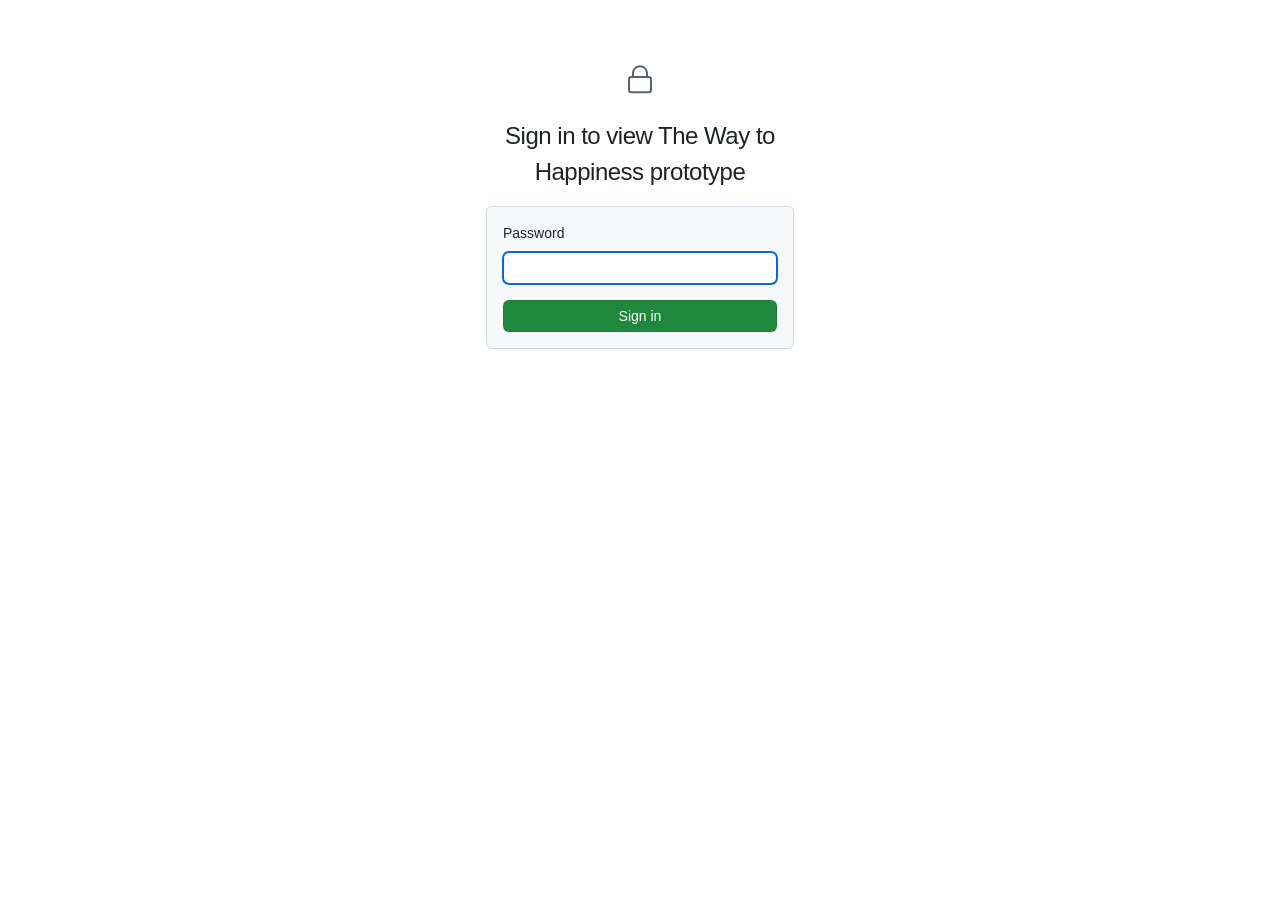
<file: thewaytohappiness/index.html>
<!DOCTYPE html>
<html lang="en">
<head>
<meta charset="utf-8">
<meta name="viewport" content="width=device-width, initial-scale=1">
<meta name="robots" content="noindex, nofollow">
<title>Sign in · The Way to Happiness prototype</title>

<style>
  :root {
    --fg: #1f2328;
    --fg-muted: #59636e;
    --bg: #ffffff;
    --bg-subtle: #f6f8fa;
    --border: #d1d9e0;
    --accent: #0969da;
    --success: #1f883d;
    --danger: #d1242f;
  }
  * { box-sizing: border-box; }
  body {
    margin: 0;
    background: var(--bg);
    color: var(--fg);
    font-family: -apple-system, BlinkMacSystemFont, "Segoe UI", "Noto Sans", Helvetica, Arial, sans-serif;
    font-size: 14px;
    line-height: 1.5;
  }
  form {
    max-width: 340px;
    margin: 0 auto;
    padding: 64px 16px 32px;
    text-align: center;
  }
  svg { fill: var(--fg-muted); }
  h1 {
    margin: 16px 0;
    font-size: 24px;
    font-weight: 300;
    letter-spacing: -0.5px;
  }
  .box {
    padding: 16px;
    text-align: left;
    background: var(--bg-subtle);
    border: 1px solid var(--border);
    border-radius: 6px;
  }
  label { display: block; margin-bottom: 8px; }
  input {
    width: 100%;
    margin-bottom: 16px;
    padding: 5px 12px;
    font: inherit;
    line-height: 20px;
    color: var(--fg);
    background: var(--bg);
    border: 1px solid var(--border);
    border-radius: 6px;
  }
  input:focus { outline: 2px solid var(--accent); outline-offset: -1px; }
  .error { margin: -8px 0 16px; font-size: 12px; color: var(--danger); }
  button {
    width: 100%;
    padding: 5px 16px;
    font: inherit;
    font-weight: 500;
    line-height: 20px;
    color: #fff;
    background: var(--success);
    border: 1px solid #1f232826;
    border-radius: 6px;
    cursor: pointer;
  }
  button:hover { background: #1c8139; }
  button:disabled { opacity: 0.7; cursor: progress; }
  button:focus-visible { outline: 2px solid var(--accent); outline-offset: 2px; }
  [hidden] { display: none !important; }
</style>
</head>
<body>
<form id="signin" autocomplete="off" hidden>
  <svg width="32" height="32" viewBox="0 0 24 24" aria-hidden="true"><path d="M6 9V7.25C6 3.845 8.503 1 12 1s6 2.845 6 6.25V9h.5a2.5 2.5 0 0 1 2.5 2.5v8a2.5 2.5 0 0 1-2.5 2.5h-13A2.5 2.5 0 0 1 3 19.5v-8A2.5 2.5 0 0 1 5.5 9Zm-1.5 2.5v8a1 1 0 0 0 1 1h13a1 1 0 0 0 1-1v-8a1 1 0 0 0-1-1h-13a1 1 0 0 0-1 1Zm3-4.25V9h9V7.25c0-2.67-1.922-4.75-4.5-4.75-2.578 0-4.5 2.08-4.5 4.75Z"/></svg>
  <h1>Sign in to view The Way to Happiness prototype</h1>
  <div class="box">
    <label for="password">Password</label>
    <input id="password" type="password" required>
    <p class="error" id="error" role="alert" hidden>Incorrect password. Check it and try again.</p>
    <button type="submit" id="submit">Sign in</button>
  </div>
</form>

<script type="application/json" id="payload">{"v":1,"project":"thewaytohappiness","iterations":600000,"salt":"YLuEtZZzG4JfjiBEJM/Ycw==","iv":"sIHHVRF9IWr3M3dw","data":"[base64]/W2/RvCB+KmRnzjJ42AmtWwGjzwtvNqLaGDEj9EAs0Mjn6mfMAejYZOr4AMGbIV5ddWiyB7NCMndd6oq9B/WzHRB64kcGaNJvN4MZ1rzCyp3zqeO9f3PtbDa8QKmFBXUiEuTSDtEhpcQ8bYLtY28d3aubLPTWTAUNPSfSGrgwiqkEnVbhzZDEFjyweLdW0zUUKR/8DjuUMkhcag2rU51RG+l+0BirBO1kHavBIssDNtPB5nGQSAJOW80BX/8I8QF2Gv4KIjrBYxBiq0VZj4/ANh4qLvRPSAlgOLPw0E09DgUWA6nEL5nuq2XdmjgBs23WF8+NC8b5zIeluiMRkcnNv/cDd3wJdhYzPBtfJRrD7E/fjSAvJ6O5LNhR3zQKz4GOT9lNn8Tm54XKnS8HyttOcyJ+Vxn7kKmsxgmjEcFFweB0VgqwXpjmfTw9l0N0PtfaBUSH5TfwqoaJA3fDZzmaPY0RO3WEuFx5jVdcN6K7xYizLEB/TEVX4uX77/pQR31boRLV6yv+e6ztdSXtdSktiSsyGfzlQAEZy+r9+ssYJb5fZ+oV3aUlBxY1R826bvigOegK6yittJ59jHdIAfBj18KrRL+ZwG1+kxCiNtd9zf5WMthFm9ks8XCyjdDBl5wx52EGRdu/7bFEAlgWmdpcs6fxz08lk0zMGxN/3QHHx7ek5SutrSyXSzLVUeiOWBDP0GFjE9kB4XFrexlhWAwGDsKZ/Rh9GO1tW/7nyf7hUZ0xKzVX5f1eYRpLHoYTRAAnIiFufd6UpeIQQturyJraE2MZgldP1CyoVzlIuaFlRY7cfVdYKFp/O3ihF0OhUSPIXkasHlUhJ5iTuJ1RUStwp32z/wlDwx24mBwYJ9webkBayZXpfRk5zF+5M87laWtCkAbiDThNwADpt7J/q4sfhTxcEtBxvZ8X0ONxRsyYwOWIQD42Am5kLMDe5Wig9TPBwdEAFGbjm28SIzf+pAfYkw5T9Wp1+rzeBJuVOpyREGaruLYX3Wta2WQf6HmemWj+hti4OaHEbIlczoR7GCALN45XkgyCZ+3WDHBA2mDJ5S5TQy8cmLtOKXaCoW/zez8rca1UieIcskst738u9xarNPqAUlXG53Vw99r4clpUe5ePgXrf2M43T7keV1n955m1WkxQQpOFbRVeTQ4dyvAv7V710o1ap3K8+AnMeoevp/lcW+s4Cf2+vNFDFJWyHKyaPdHDj4Sva0NGLBmZfPCSUuSXCNOqsF5dH/BC8F7sv4XMrDENWJPOCIW18HAUDDvapW/63SKJSwmMbY7iwBnLlOYY0y86REFGzUrd9tWBtvVaHTmIZbOk1F68K0zEwdvaO8LYKqliRIqbsciRwWzCDkGWf9zQJ+e3TpNq+Yfac7NhBzcDj0zh+jVagX0OzEai+CxwJKhtwFr/TkIBRIbfI11aNapbTbY8f6y0XkcypEibVRl1LnFHcB4fy4NwBFDysxe4GTMV0vaqP+ZIG+YHV6v8Vr4nCWKYP5Tg+gwZmWShaetzWm7Q4wFGznsdei1ksZmSjjCd91RquMbujsbR9JRWp/NC0/FtEAbmv40LQRX31VLEBmXZ8+yyGdMMtJ2ipwTJzz4XvWATzqxGg2HEECD3mKPqBls7pP/lnXLv0e4ZDJYQTRdywPipsMJu8N8V0C3fuk4A3lJvCPrXUzi/JsactmEPc5AG2wK39kWGebV0eYby5gvJQLm6Ynt5U6D2ySOrjjgz9LySabeaT/hLwZUIGtYwNLavfHBHPMcYQJjLxD1PAQ/eTtnP4IX9vOyoHz3XhVzUzLqjnsGvjI9egHrq8O1UWl35mw4dHD9WM+LCWgX3ZinvQ4wVp2LRBXFf1O4W109pDqqsz6aEyHGH3h9dO+TiF8xudSpehynC3AtvDWJbYB9ckhVo/HnQHkBxbWN5f/Wu8+ojY3PLjFWK8i+BQrH6QkFVNH+W5nZY6IP3/ozzJlXsATu5s/TY7/gq/+4FxI5Mqb5DRZxgIJLJqeWV0p7zBWAcNewmKCb6FogCz6+pQ7vVhuD/haR+ZyGYUC1w7TQHSl/O2D10N8zUJBKdTE7GJ92/UBW5zaLm4fzS/EvvVLBgCiAnB0h6LgOlqekn89FADxf3MiEUgcvd2k6aBgcv3prGfDpJd3JrVyG7lULamI0CPZY4aRLvwqdPGM2aDiKvwUHvlYRZePD1r33yyclJxi0LyTYMamGIKQrq3LrJrK+kAgZveJx+UABv8XJXeRKWk8IABO+XdgWosOJ3ViO/MkV471YdORPmT8rfrYPpmjlK9uovcYo02wGR6ulX2K3Y2FRijb0MCuPZuDuWfZRFc4aqJYL2T/rvP26vBPk3CXrusGSpMw9xDMMrPdHQC62OUeCSMIw0Pmy6QyDRn6Hfh2GRpM1cLcV/GhA7IbhG/prByF85zWW9YpQrXlpaW66PGF9VeSvKFUkK/aezqGiz1ClCe401LUZI96nXR/MM13rIWWwya6FQpg1WmKEJT9RjJIlko+6hts+HnmXCq3+8GoT03bKBoQ9lJZ+uZx5eh8ZcLWagZxKreRCbfhOZcuZUSdh8fuwdkjcxiRQoNhtUy6C6TwRlLdsW6N2C6giyNSJJKjOIlO42vAH3FM6Dy+B/iWwM1pzI4sYsVgJJSyibrhBLcumL8U/MctGluRCSNmZdqPc3Z2MES3YagBsGfSFDYMdMle4SzlwXVT8X6jyqEw3m0TVZq2uhC83LP0XHKR06MIpA/8cL83n72bpWssZNKaGJUYV90YdU44KWgvii4k1xnGYEdrIChWz6T3mOr7+96gI/F2cCBfuZQ4VkvGuMTgXUdHUFilS/+7c/I99Ny7Ric2vBltajWyo4yvUPvIJVyS/f9UYEiN7hK6m0p5Y9rImKrnUhFLkBkrOT6Ejw+vVa5QD9igqg60O/TpZBlf5EtlQNCZ1dBUBudSfmdQ0tTuT8uBt3fcsyRna6Z3sBy16bzkeDrakIbCm8PzSvhE5m5ZACVRle/[base64]/RSeVY7OslWlJ79JDmSu/iUj1FuuVTeUmVOMYM1BubmSEJKrS0QEqFQkoqYwHCLLOnW+LCefMEN9kc5yLfNQoNcz1IyIUCLa0ebr++NCiQsG5dQsaRkiOeTRcf8HkII+EudktE7/k1udwaYR+MCkkJPUrJAV87yXBog/yE7Fyeb/P70RpgWlnKBg9lLf/nlFJolLJUq+FPynMkbuIrflpBZ5OAPbNcyMoWgzRoXj1ezD2XbgnKozBXkrR+9BVrtz/[base64]/QD0aFVncZvGeCqcd9r1b+tJd2vk99Hu6rP/1Wi4GXpuSdIlBoECS0cAyGHB/EmsD5iHURZGNekkl7wieWaYwT83c6yJM3B+nosJa4NNHJ/Ka2WbKfr4HvOX2HHDDJyx0SO7EnuUpgg63ddyPOUSWFtIxLiDN25afkAgSgoy+LmHynuw7hAA92KgUVSD8zIJ3XXe5QPvJmeEQOJ8Pwe+UFDZGdP4WySCEj6uLfQEe3GCbQpCuX1IO2fcm9+CZbZRD6jhHCY+wTP+duXoKL/ab87MZEdZVRfAvVCUMGEp8AgkM8iskvCDdFQg+MOn6jiIBpGqH1K8hpDLwSR5W44BJgomPx/S9JtkQxU01myb5Zo0T8U/XsKy9FuyQt6nUYbNxGoPU4bgIxyV8SP0qCzpeQgFvVd/[base64]/a9EJcKIyDJ56l+kWqjwL66Nt0BU4TyYVDZdpdCJmGkvu4id3YsXamKGnv0cmiKUX62I5uLR8dxPvxexc3RYqMBPlnJtHDH0KSd8Uw/rgEGOOpJS626AxyefwIqdPCjggCtHqKCb7tGdsCnz+U9yXOwLf5Ydi2Zi0TxEOcTYC9DhTnA4/rDWnVXtE+cDcpdEGjJ/+9dlSQuVspnSnk8hnEj+QC1XRV8YCKdIGsIaglDKGxYOvwDngngQ7v6T6ngh8MG849VD+aKH1s8BLtIdw+1wjaoL4BzRjEOckQWV05cpsFeHYG3ynsvU3k84NbGYIO5HSL4/tTmMvtHdPO4hBj/scnd1av7AglbIkjDOpGkm3mGlvS8w1icwvXC1VjcAyvUxcA16e5bbicuOfwtj5kEeRl2/HAT2x799ItTvv5wXqCdTdq8rxTSA+gK+b88MIgBmGYxmqOVfNIxDl7MqWR4CRmZh7wSLbPFzfjI7unDvlLFB2tSogoQxUQ4b/Rv/KzsR/IvRe3GsrRpTDB58oN9KV5j98GYkVWhGkRNNV3uTqtDsmPyDrcsDHfJPRJVLAfXyG4fq8EFedoW4JGM8C5sh59Pm3GqLdmypV1jXnC6K30tFtkRX7XO28d+Hws9L9xiOUxuOySI9QZMHrkYmFxZrfVsjMs+1Mc/juHomWIhAwTPc8RzOqb/DNLsE8D/21KhOI6b+5PrAEriCnyCTLvJa1ivfqivbkr37KmkwIAEz8XWDGvj4CTDNcL8fdjv68xdDO2X9KHhCI2DdZDlR1NpUH5ltbykFezAREU8mZLVTcVQoQLsP0QE4fDgRc+nh2Vr5BZ/fIWO2fbIV4GQ/9Uhh41idY1aCoXo1pFl983NTDxqkKtPPp6ZRhZEgOdPQaexJQDuP2qd5ZtBq1d5xYSWGG86Wkv4WZAX+vQEcHVnugmdE7i86Rkk1tNzRKnvPnYe2Gu5nslJSljS8GmnGoDv+o01Q8oCRzqa/WWYtA1pN4wPrMgRTBmzTjwnGSlpieXUjsk+bH2pFZ0bWlNMjV6r9AQC+yhXyRTSKejW2Nf7tnRQcgG9qc9Tg8GOoeNrmQBMipEsKTxCLfiiAezED7tP+CDA7Crhzz6+xWWvIJF2LeWMLwY/[base64]/jWXfBw3rSbbiKKWsWhicUMXgNk7yKjHtuMbyQMsZwcR5FdqhAZufETel1QV+dpbOM/RpTVcDs59yh7r2XVnn5qQ9vfj7nid3XiDXyr/WGh5RaqqomiSjmKHVg/oWDt9uFgPdR5AGUb5Ikl3Sef8ubQImfeQqtcfB5ECFzbVvZ15kDtkrFr2WFDZb4PgKQquGT7njlgcstfYPjj1U7mqxCv9o4Pca/[base64]/FTlNsoaHdFce84wYYc1WQ+1rrvp29erCcYU+tKOwDivn7/njmaY7VINxcF6dO90YITExmXdLURAAnIS5bTBTVA9MI42VGrKYpgfAqeHAy4qqZbVb8+s0l3n5ahg2WVrXlCWalrmvsbxiSuVGsJR3VH42jXbsfVVVwdlB+6WQSTXNwqZA7ATdUAgQKQOy+u6BGmIxI2H0Vr10YJFEgBtIyvyqoBE33beGZxJgX2/xYYwqiHZth2gqaTv9PjCr0LE1IDD5H42PB9B/nNHc/LN4QCMHTqXN8iCeDHVJpv7Nv1WmdDa/okEo3Z6JqhA8y0NFyu64k6DqLt3qn3sh38LVkOo46sZTb8WeFiL29r0P8LOD6sjwFdk0d/D3OZlgcS3fYNLo2hWP+WxndSV47hiGc+nBMVlxdIZ1Pu9AOgXkaDTbtYqMwnZGQXhth0Nbp291zLCYVL67uAAsSEGpcHKHMDOMW3MIdp96FeWSrpzjm9HbPz7zWnSXnl80lqnFrQ3W554TFxgLr2dDvs9bE+6LH4g1NEs3LN/aDF8QVIla06gVMRhOozi9UwbPZfZMdlVazBy576JAt0MVVkoSRyvDru2+YMA5QjfTKAMs8mKicC+Je1Bhuxb+rVxFdA9ieJaZbzk2BllmbUbO85WO3Qd7VYeg45Xrrkv7LkifBbVK/S6xJEFZ2hT2YWjQhY7m28Bu23/8uZTvPwWYbuKzyFDyvFfHpm4fZ5yQeI5qLh7rRsfsaADUXlr0cidbYLZHaq38xKFfKfTjL4RLzMEYppfVjxfVY2mVQW/sfuHTT7/0QYju7VOrjXy7moXSZFo2/z4zcRi0B4nKrQFdr++26HLYVR24qzuWDLNaGq4roCGP48M9qGDOvB2gT2xSZId908FixOvOTeX3VaMyRh8h2A/QXMPfvP42YLifalwAB1i9autN6Y8uDv5Wc7KOnOJQQd5CG2i8KbF0v80K6ew3lI0eUs68/MuDTRuH2sYzpzuARLRz99oeRVEfWXO7jhHsDQZ4GdNPhupvu+YKwTRXRGfvlmIV5CFpG3XIdkEn4cfsSbKIgSidbAWHCB21bCGq1k/5fGDwjKiR7e1lekCIcudF3Axr2QZJGlzNP93i3qoJ2V8/8ckDeH7ILQfZ/CX0Uuzs6RspiGmRZZm9BOKCmz+42AFHye47QOiZg0BrijMird7FJKFKh2iZEBJRynWS0FTRulDkRnbb4jpFua1HqZ1ICqz71fghmbqMZE+PkYj45P14+Z6unHIFdu2imk7FrqXQ0LAcJ1O1lraqCBX4dCqw89jE7gjtr/T+PMnX4AetWroXNxpbX/[base64]/ZnzM2PjSiOuXwxLQUHg5zJgrFs4BgQBcnMNNSNNGXaXYU/MZ5sls0u8EkjkW5I60ccbHc/S6QmbkyuX6odIn9AHsMZloYBN6gfw+kKLe6e+zLK8Eb8TWnAPm6ncsTpkCu+5HlFp4FFzQ4pKCLsgvIpbqFxpnE2YU1XS5TpxJICRId1Buh9KFwkihWYU5SWiAe3ExPeggAVHoz3cj3jDlcq+ht+cIAdERZx+S6paCpo/UTtEYIeIGJRUy/dUJOe5F2vItt8g+Qu76u0xTaNfGB6BBEDnJCLh08/yO/3vBqKg9BgwwZz1YDrnKLkfyCOLgyKVxnBq6VB0BNSrDgmV+fNrDmQK0L0+VJSQIXypPy6Q5Pf3j7saFFTwwmknALR2YIjIXrIWT3EiF/DIo/rYMc+fzWfltPWb08t4kqnhttwQkgPAYAavH5M2+HR/kOWkL2JX/Cw3K25MEe2RLoPAnSKogV42Fici8LSvWp9PTAUqfRxA1HxDAJ/xE8rYkZk8ItOdgNrMm/D2z7cpsNNq1OdbNfT7aXQomSaOnkR/pvwW0s+qa0xgbD0KALpOY939+dTKeW2y0v9RswjLe5W1jup3/[base64]/izN7n/sW2VFfNh8TVtvp3gZLMkAd2g4yQSdbKZoC8UvTV7a0phTSi5/x9h0X+JfoIkCqCeHbSnfLbsQzsQp/vmGssWACUA//eNF2Af2XfjB5ZpAa6d7/v+qRIuyWIRAvkZ4idCkFplieLqQ9Jce1jCj1C/wcNvz9xmaJKj6djiY2Z4KH/dkPGQHx8hPM16loAiovlpG0LJbQYYEwMEbGqr7vfLctDCqVJ7pAmGnJdlVWTMd/6LIbzt6Fi8dYHFkLcmswC/kG7+1ybO05jBzxMVQH9hyWz5js0DJ0YV0YvPok55gsAae1skPnlZsQ5oH0Wws7wjS66THfso/Gx1qiFTGvOemgO7Wv1RmleUojJ+ASG5b/sfRzDI1pAOK+uN7eWsaeiRQgAyog9CxuuNw9heXD4XEg25PqVxIezGFSxl5ve/FSm8WvXrJYzfryGWuB76Q3Q1FvGcIvMHoCbK3yaEfR0p4jWlGmVMQajjVp+A4lSaTB333KeHp7eSlbC2OUDJxnRyJUz6f9GfW5Ied/ISxv4UOeTQGeRMoDGrnpqDm6EduVvfYuj3uB2bFujrE44RAx2E0OiiaX1GbepMWfvXM2EaN9LBYgQztE6qx2AKVvMZByKsDFfZxa9teBF7Hvng5C3G9g3PMArb7wZ0siNalhcHW2yfFK5G50pL12ZYHNeecp01Q="}</script>

<script>
(() => {
  const payload = JSON.parse(document.getElementById('payload').textContent);
  const STORAGE_KEY = 'lumio-key:' + payload.project;
  const form = document.getElementById('signin');
  const input = document.getElementById('password');
  const submit = document.getElementById('submit');
  const error = document.getElementById('error');

  const fromB64 = s => Uint8Array.from(atob(s), c => c.charCodeAt(0));
  const toB64 = bytes => btoa(String.fromCharCode(...new Uint8Array(bytes)));

  async function deriveKey(password) {
    const baseKey = await crypto.subtle.importKey('raw', new TextEncoder().encode(password), 'PBKDF2', false, ['deriveKey']);
    return crypto.subtle.deriveKey(
      { name: 'PBKDF2', salt: fromB64(payload.salt), iterations: payload.iterations, hash: 'SHA-256' },
      baseKey,
      { name: 'AES-GCM', length: 256 },
      true,
      ['decrypt']
    );
  }

  async function decrypt(key) {
    const plain = await crypto.subtle.decrypt({ name: 'AES-GCM', iv: fromB64(payload.iv) }, key, fromB64(payload.data));
    return new TextDecoder().decode(plain);
  }

  // Swap the decrypted page in place of this lock page.
  //
  // This used to be document.open() + document.write(), but browsers handle
  // written documents unreliably on Back and Forward: the markup comes back
  // and its scripts don't run again, leaving the page half drawn. Instead we
  // parse the page, replace this document's <html>, wait for its stylesheets,
  // then run its scripts one at a time, in order, like a normal page load.
  async function render(html) {
    if (document.readyState === 'loading') {
      await new Promise(resolve => document.addEventListener('DOMContentLoaded', resolve, { once: true }));
    }

    const parsed = new DOMParser().parseFromString(html, 'text/html');
    // Scripts from DOMParser never run, so set them aside and recreate them below
    const scripts = [...parsed.querySelectorAll('script')].map(old => {
      const marker = parsed.createComment('script');
      old.replaceWith(marker);
      return { marker, old };
    });

    const root = document.importNode(parsed.documentElement, true);
    root.style.visibility = 'hidden';
    document.replaceChild(root, document.documentElement);

    // Show the page once its styles are in, so it doesn't flash unstyled
    const sheets = [...document.querySelectorAll('link[rel="stylesheet"]')].map(link =>
      link.sheet ? null : new Promise(resolve => {
        link.addEventListener('load', resolve, { once: true });
        link.addEventListener('error', resolve, { once: true });
      })
    ).filter(Boolean);
    await Promise.race([Promise.all(sheets), new Promise(resolve => setTimeout(resolve, 3000))]);
    root.style.visibility = '';

    // The browser tried to jump to #section before the page existed. Without a
    // #section, start at the top rather than wherever the lock page was left.
    let target = null;
    if (location.hash.length > 1) {
      try { target = document.getElementById(decodeURIComponent(location.hash.slice(1))); } catch {}
    }
    if (target) target.scrollIntoView();
    else window.scrollTo(0, 0);

    // Find each placeholder in the live document and run its script in order
    const walker = document.createTreeWalker(document, NodeFilter.SHOW_COMMENT);
    const markers = [];
    while (walker.nextNode()) if (walker.currentNode.data === 'script') markers.push(walker.currentNode);

    for (let i = 0; i < scripts.length && i < markers.length; i++) {
      const { old } = scripts[i];
      const script = document.createElement('script');
      for (const { name, value } of old.attributes) script.setAttribute(name, value);
      if (old.hasAttribute('src')) {
        await new Promise(resolve => {
          script.addEventListener('load', resolve, { once: true });
          script.addEventListener('error', resolve, { once: true });
          markers[i].replaceWith(script);
        });
      } else {
        script.textContent = old.textContent;
        markers[i].replaceWith(script);
      }
    }
  }

  form.addEventListener('submit', async event => {
    event.preventDefault();
    error.hidden = true;
    submit.disabled = true;
    submit.textContent = 'Signing in…';
    try {
      const key = await deriveKey(input.value);
      const html = await decrypt(key);
      try { sessionStorage.setItem(STORAGE_KEY, toB64(await crypto.subtle.exportKey('raw', key))); } catch {}
      render(html);
    } catch {
      error.hidden = false;
      submit.disabled = false;
      submit.textContent = 'Sign in';
      input.select();
    }
  });

  // One sign-in unlocks every page of this project for the browser tab
  (async () => {
    let saved = null;
    try { saved = sessionStorage.getItem(STORAGE_KEY); } catch {}
    if (saved) {
      try {
        const key = await crypto.subtle.importKey('raw', fromB64(saved), 'AES-GCM', false, ['decrypt']);
        return render(await decrypt(key));
      } catch {
        try { sessionStorage.removeItem(STORAGE_KEY); } catch {}
      }
    }
    form.hidden = false;
    input.focus();
  })();
})();
</script>
</body>
</html>
</file>
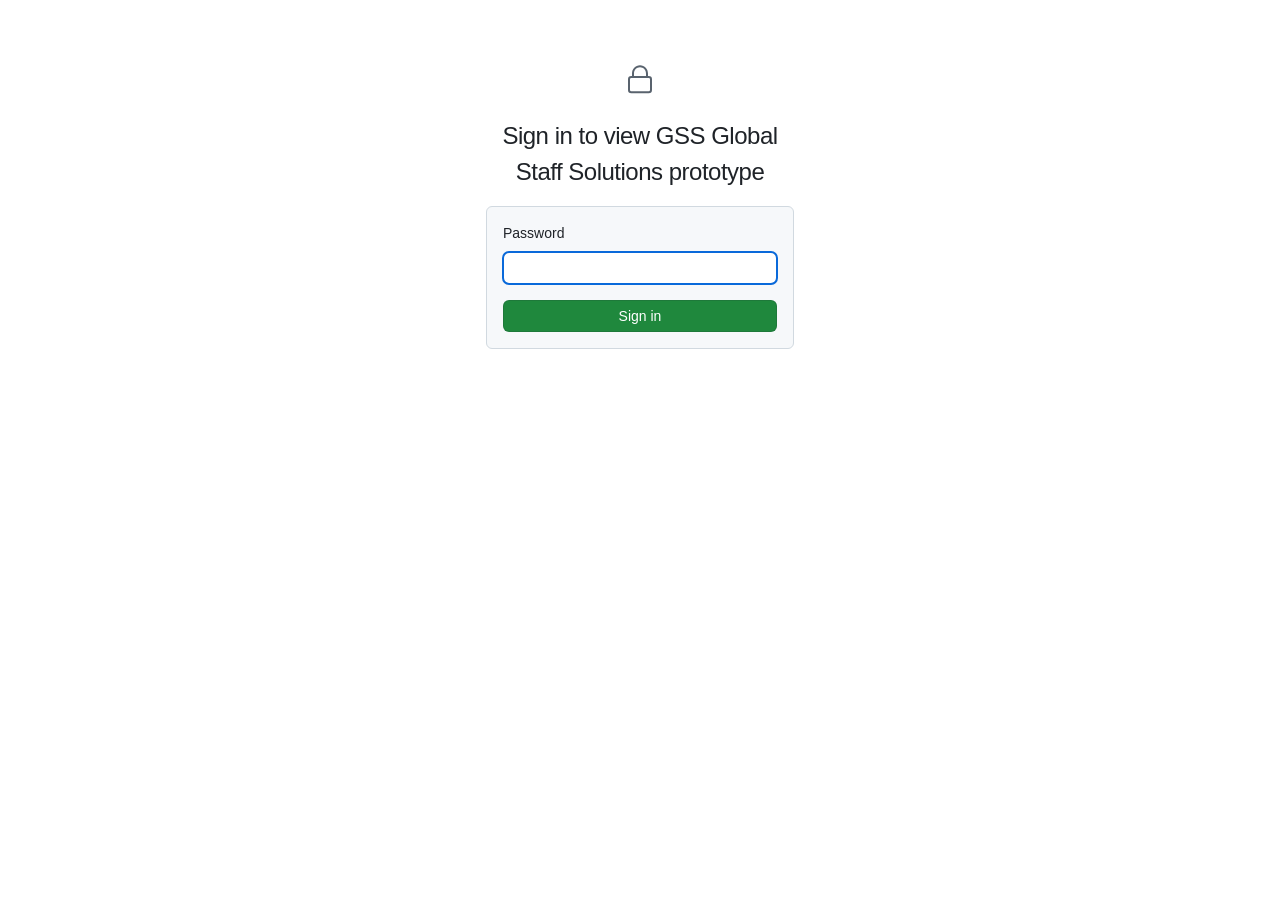
<file: GSS/gssglobalstaffsolutions/index.html>
<!DOCTYPE html>
<html lang="en">
<head>
<meta charset="utf-8">
<meta name="robots" content="noindex, nofollow">
<title>Moved</title>
<!-- Old path; the prototype moved to /gssglobalstaffsolutions/ -->
<meta http-equiv="refresh" content="0; url=../../gssglobalstaffsolutions/">
<script>location.replace('../../gssglobalstaffsolutions/' + location.hash);</script>
</head>
<body><a href="../../gssglobalstaffsolutions/">This prototype has moved.</a></body>
</html>
</file>
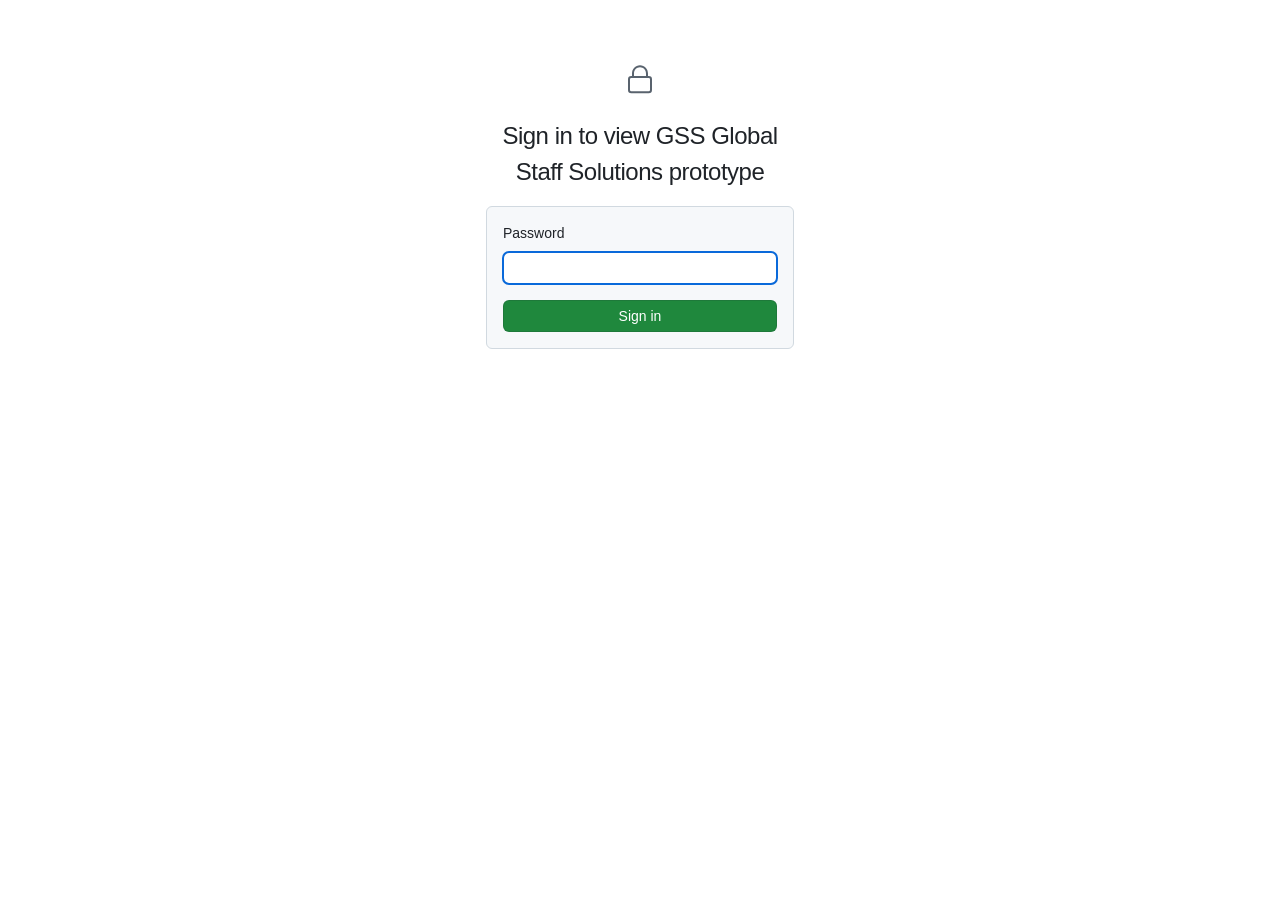
<file: gssglobalstaffsolutions/admin-job.html>
<!DOCTYPE html>
<html lang="en">
<head>
<meta charset="utf-8">
<meta name="viewport" content="width=device-width, initial-scale=1">
<meta name="robots" content="noindex, nofollow">
<title>Sign in · GSS Global Staff Solutions prototype</title>
<link rel="icon" type="image/png" href="assets/favicon.png?v=328e4a2d4c">
<style>
  :root {
    --fg: #1f2328;
    --fg-muted: #59636e;
    --bg: #ffffff;
    --bg-subtle: #f6f8fa;
    --border: #d1d9e0;
    --accent: #0969da;
    --success: #1f883d;
    --danger: #d1242f;
  }
  * { box-sizing: border-box; }
  body {
    margin: 0;
    background: var(--bg);
    color: var(--fg);
    font-family: -apple-system, BlinkMacSystemFont, "Segoe UI", "Noto Sans", Helvetica, Arial, sans-serif;
    font-size: 14px;
    line-height: 1.5;
  }
  form {
    max-width: 340px;
    margin: 0 auto;
    padding: 64px 16px 32px;
    text-align: center;
  }
  svg { fill: var(--fg-muted); }
  h1 {
    margin: 16px 0;
    font-size: 24px;
    font-weight: 300;
    letter-spacing: -0.5px;
  }
  .box {
    padding: 16px;
    text-align: left;
    background: var(--bg-subtle);
    border: 1px solid var(--border);
    border-radius: 6px;
  }
  label { display: block; margin-bottom: 8px; }
  input {
    width: 100%;
    margin-bottom: 16px;
    padding: 5px 12px;
    font: inherit;
    line-height: 20px;
    color: var(--fg);
    background: var(--bg);
    border: 1px solid var(--border);
    border-radius: 6px;
  }
  input:focus { outline: 2px solid var(--accent); outline-offset: -1px; }
  .error { margin: -8px 0 16px; font-size: 12px; color: var(--danger); }
  button {
    width: 100%;
    padding: 5px 16px;
    font: inherit;
    font-weight: 500;
    line-height: 20px;
    color: #fff;
    background: var(--success);
    border: 1px solid #1f232826;
    border-radius: 6px;
    cursor: pointer;
  }
  button:hover { background: #1c8139; }
  button:disabled { opacity: 0.7; cursor: progress; }
  button:focus-visible { outline: 2px solid var(--accent); outline-offset: 2px; }
  [hidden] { display: none !important; }
</style>
</head>
<body>
<form id="signin" autocomplete="off" hidden>
  <svg width="32" height="32" viewBox="0 0 24 24" aria-hidden="true"><path d="M6 9V7.25C6 3.845 8.503 1 12 1s6 2.845 6 6.25V9h.5a2.5 2.5 0 0 1 2.5 2.5v8a2.5 2.5 0 0 1-2.5 2.5h-13A2.5 2.5 0 0 1 3 19.5v-8A2.5 2.5 0 0 1 5.5 9Zm-1.5 2.5v8a1 1 0 0 0 1 1h13a1 1 0 0 0 1-1v-8a1 1 0 0 0-1-1h-13a1 1 0 0 0-1 1Zm3-4.25V9h9V7.25c0-2.67-1.922-4.75-4.5-4.75-2.578 0-4.5 2.08-4.5 4.75Z"/></svg>
  <h1>Sign in to view GSS Global Staff Solutions prototype</h1>
  <div class="box">
    <label for="password">Password</label>
    <input id="password" type="password" required>
    <p class="error" id="error" role="alert" hidden>Incorrect password. Check it and try again.</p>
    <button type="submit" id="submit">Sign in</button>
  </div>
</form>

<script type="application/json" id="payload">{"v":1,"project":"gssglobalstaffsolutions","iterations":600000,"salt":"5AC0sAKeC3fF8H7bwguDVw==","iv":"vyuBu4DW33+Ysvjr","data":"DBWO4nBjAEfwWgR8wjTcgKIS0KHgY0Dc0inLKRJCsLWhnTAVa6CCW81eDkCsU9iNemyDCS765f4I2aLzu+r0Xou6ru1xonEptQTCx+BcpqqPdNy6cnpnYP4pmoVDaiw4Hc0732EReQ5QcYQ2KvheP9ybKwwv6eXDCEpPkDAbTAs3L3LmsA5Tk6Sy/RY8F9JeLEgAcVRLg6PZgAT6FKrhvr9TNhYhGLXjJb1O81FuxsXSzePHClxWHWlHABifx4/HFLqFO1Io56sZFrH45cNJxzcsGeI71cdl7rcd1qF/u9Y4BDlyUji4FYJu/8xIDIi35YD/[base64]/xfkTD32VWyl8Igap33za2Pz7Y1NyOYZfKro/SrAh9BhOnRw9TGCw2txegSssDP8WsUAQ4HO4Z8P6R3JTHM1pUADovwVDTdFLGwnulkwhnvFOoKPYSa2Ef0S7xDyaLaDHYTpVO87DAvKYR/r7fooae435rRp5jCTls+J9cTKGsmNk+HKPbQJVTPKcJs0+cNSJRr9zBLUQNBmnOeiUlfuUaTItMyHvvnww70Y27F450HDeVpfB+vr2y8wU0IpsZsLdPK8NnHciB/HiQgwJRGAfK5WYKZ/QvGDEkT9uL/MX2HMrOQRE01HfYwto/+Vj1iJBq+MkagwWJ4ZtQEhIO7ph109UgOQi28hE0Xov1LirvlRpTMWp0/jUVVWPO9u4xOwyjmucL1R+M3haWod2LmWBUiCjZNu1Nt+Hg/+ryC+dFhVU39YRkxVR/[base64]/m15I+gvcYnGGe5Lt5Xwy/62aFBh8qXJYpuAyMpPe9SFhL+jEDi+riYCXh6sXa3/mRF5WPcM1k3l0UYDJr0crzfJNl+tY9zGCgzN+EE/HvTQWHlFWy3ekZjmNUlL4xBh5lQFg+BMw2ZYxJRk9QWd3sKiCUW5l8FURZVbKBTmDcFNOfdEG7YIYvEO+jOeivoEUWFcUUikrt/bbyJjgpcrqWf3sPIhAurMpX6ARP8NNvpMcdXlxa9zXyEgIY2+JsIXT8rZmdFi6j7oY++8qQGOb40HmAo2K3aaxqvXfnonQbQipPrRxN9cGSsQVeu1TUWYrmUMM0B9tJokKV+Ujed/IMucNrzl1H4uDy84M158PBjspcVchcvpWTGITBnILjf7ychhOciPSwIQl5+oxeD1IoMWURHpSiGhqECXFgm8PbGgY8VefeyBxjdbuMxB5wK/11i9Woi03/qk6zd3Bw8YQUzzg5Z7xxzFQ6pMk7yWjhsi/vX6kzcWGeG0gYsKis7o7TRsOiG95qZCaQHbBoeh4F/keIiV51L7+G/9uSCvpD48970n3Pxcv2lN1A8Wf1XpNH0AtUp85Kx0kmKtiOv6xx1WtyjX5RyRo10amCk7fzcKXy1nAq+vqIWiI2HQAhgr4VtS56DCAVftcYmLOQwYZHUjpG7P7rhhqiBlo523AGyXJRHs54V4lUlXafDzkAgy8yUOR0eSinbWVqi1GYPwAwKf0qEgmE/xXvDo4CY9MPo/B7mQHGx4STq0satjHyrHk373pLKAy/dKM+McQ8PgWJ3XSMRmzBu7iR63tsijDTWvcFLKb2ajSDpWjBnX5qExfHmeWsgy01GMq5X3UxnEritNB7Wt5NR4dPJkvn7XeXtkBRE1Vii/0kdxmzdt7NXKkPYiU+IDYo8JfKhQ17ExC5Pdpu6eeVuKibdNLISJ23Iu4RCwXhK/4KP9GpxoBn3viH5O29lPa2RD6OQLxWyxa/fNShbSt/J8Nw+y+ZNjhIiZtaMad22CqDS+XkqtsyyKa60r/6nh0DIG98o9n28EkIbru+r3eR7Igw9MuOuCjUjLWIdVgJqV+XQGtwUFUwQDDCHai0+7PSiMcWTz2zc54IuUZ9tHlDqrR3d1+rz8bJcOTFPx5BzAHkqInwR/bqYDU8p1rg6DBoaMAL7SfgCIJnfBcpUBkItpKebyn7esLYOI4bxgcDGGnt5UPlAuK65j/[base64]/hDIzLeSxDWX6NGP9aV/sLDmME76Gn7ajsFZBovUmQSWF+kg838uTVoqvEJNA9aYCV5EcJ+rI051gT1Obe2MWK5XjxDLHltC8n+Cuerk8xHyLcgAMiPItTMxr2tGOC2Vop58AZSa4pHujtW/TYptMeQYnl47+RPVfLR45vKx2mWulsu5xFPguUuBnbrllJLR/m7QIVSefbAKqMdaIfi7ZxYoHEMEIUnk5UTWvPTrRp94ecJFQVK4HIKU6K5UD7YuMx89oxoCIkRFQnSTfPdBW4g8+UBXiqyKPrbQUInyiObt36KKkkPI9o/XhtMlxKE5iitlxUiDa6qM8pl5O+u3jDmORlcc5ZbNksqXaEq/n5adhRGqXUyDf5eQihrUZOM12OcnZeBNkLipZiec1jvzoQP02ef6Jee21HQi2SOefHLKQPntTxzmst5WSR7+n/QXFZl/U1cWxTG9jsz97oLmVTYhO5ut8Lw5fE0DJPxzDKJOUjpCCJNuhhlkFd3SxekQxWKnCpOFhFixz5ZUgAcCY5phvDv7KuZVz0JVSbWOTW8NJKvKm2e1QG7xJHBLQWe0f+T3wVhzG2gUzgef33MVUEY6Hsn2Q4f6L6Y/XudLWSyhqC8sJys6Ae/265snN5v1umKPHWfY/GcE9EAGi5eckIe+hTFyG9KqEik2cuW7Tf61NJSscJVF+4gS4f6wNtjCCP+D/7oWqhwNlWx++pMAp49latBkHA+F/+WPnI2/ak9O71dNJLJI2w89IIgrISPsA/RTUj5WS2ueHGUxg2AnmWrIrsYkFIFlCjmNXgTTiBfhtnPoDKQeT3JJa7IIDKtsXgWvJzC8Rm/LFuftnn+dVCUfMFQCw+h5i5wiyQMN557oNA2AZWklfr9/mGhRGUhQhry2pEKyUVxcpJ+nbMu3nrLquvS/U9YXcpaCyL/zGhGZxl8PWasMNLGqOpadiFtowTvOs3N2FbEeA6fg6AY9IshozZ6OVX6KujCG/gHpLOYLjUf8IV898PyRYXQHANyvVIxIJoV1sbpxH8akwlN6EbGSMNPAq/5euyCReyWN7SPfkxOrEwapOQJVRe74WjNctx6nyxHqSM8rCW5saDux4etjGasMw2X1wQ9uwJDsZCQJ2PTr6t1St5WsP/tR5ga/UigzdxxMWaMN2rajZVUci5YOzYJtyR9gX2OmAq+Pbtkv1MzOM+91AsaYzsqh59bCJjNxdvAPfsV/7gRYyu+tK/YmlJrVDsPU4Ezadh2cojAOj9HJY9nfV2gyX8/jQAT3s4f5kLbfKX7yXIlJFtjIzUBj6xnAtr8OYlRn5Q80sXFRnESC8o8vSIQEpVj+KAiBQ6oBtHu5ednpdX5vCVCcKEtUUc4xBs6vICVTKLSavezgzIKxCoUvUWvgP/S1Q2KJSBYafqCHDaWdIctYmnyZxtlRXKakYbFt0mR8S5ssVm4dBWaLUfE9jHSgxfOroKnMi1X5HSztFqhpXgrfIN6VSol4TZ6L2SJcC1yDYAgtJ76ImWjdn5prPRh0XWAJZglIOftysSvqtE1/37Wan6c9Z0o7Gk82NnZRV3L1S3oAtNVOGEscJH3XnT5RkbFdw4WwELWrXbGxlKn5blfjh5pnhLknDE6+JvVROYQT5Xs4jvHJzDEt3zR7ZN6Zqk/Svfon6+d3v/TlPL50w8snOgvcQ6w8zZmIBcO5iF+Qkz7Q9JM9ZKsEsxANlSNXLY7dibD4vE05I0EiJdDPGuQXdTZ/EHv/jUR3N6bGO1UCZsr76How7uxmCa3xV3708rEX4fd4FiowwNGO2ZxIeTU9vh5FdLau3ZcCjTtCXbYm3nAA2oXpwBugscUMuRjtbVWp8jvZTZbnBemA6pvdChEDGDRjccu2L+3zWLRL9BdqcA5Zd2XNjYS6328RRzBH25zmE56hHUkjPEVHD22CVAB0BKgjcxHa0xX5RpA/+1BCzL3Kr2XLNlGV1/i/AfOj9pm9Qc0QJQv+ja0GyEYjuqxqjNssXw+fZSDr+mg1+zLq6Nq6bvJTRZ1fax5JEox2sUvLR5lB1vxTlMt8P+q+WLPLWezIPBPdpITQ8pWWN9IHvJqhrwA17Jm79+36niFEM6hKf+H3DzJ4ZaZGSTX1j5wdt0V6Qsnv1gg/Ddn8i6nogL5ZfOpHtbzHwgvYGp4kNkhJLid9qcZM3z7JuD8wTCP7gfpquHtcotClAILLNOsPWb/bj13cFg0T7havYmz5WPPZxdUhWxVwTVdID59Ue0uqyjMyRDqZGbcYngxpnMAVxU5nAa70kbacLNfWlNGxz+KA5DJu9TazeeFy9ym8bTyeyKG0/bOuC+/7LLpCr96470kl8pWWjEYH+04aT2VXN1W7ZDJAIF06WmY+AEu1Ejimdz2x5LRYxXZFZswH9Rg2jOjh6iKK1dTkgt9hFjiVjXdZwLIhimd11WteYlZY6ztzezs9yVOY+PWBzEsMY2aq3+q03IWWZLM986JgtNqvY3Scd/Kez5l0/wAyheFdS4NB6MEPP59Ejl+Vnm+e6dj8W3/GswVatbAJJ0+ZDU5TvSsZCD/zl3XpNDjNh2mnDqf4Lty8aUz7p9UbuIjRs93r4UHG2MQvXjN2nfZbh9lcAyUlhE3+1p1HqV7+RpT2CjVX0Qpr1WL0faD7uwb1Ol2Oa5g/ZyswcAyD5Rw9k4VsQgLofMWTfVhc04RufDJru2a1NUyrFY7j5FYRgv/1sxsVHuJA9DvgO8sAxEltrD3UdJvdpTFUaDRqDijZOf4uQEX14R9JekcTYUvdA5nfBubqGaAQE7Ha+nfsAilYxmnz2yuLTJmEuPJZnoG4qMcUjoBxi3+qFnEw6+KdWff2RbK9jUlRybSEiElcT3/jEC3fi7909OG5xIPZre6e4S+F3AkTNFItyXyId+OOZR5YIi/[base64]/09mXWjGezgM5E/ZkpZ+uVOSRE0OcBJD7PyDCrdPYPXootf1EeACxmSobL5E+lzVojY1aFwiKghKz9ufHiXkFeEc2ivyS5qNd2u2ZJfRXATrqTsnH0x/HItT/6ruLb9yhRZdqVQ1JOItHWbZRRMrbMgs/Vq4no1ww7S1VhTXNcU8GG3ZSBuMpaQbRQmDaccrWMZ2J3w1/bEm4NGa5+Kt3vTRv6o9Y5J5v4t2WQsAyL36zqhuU6mAX1bMlVBdwIMqnICY28CZPElglbxZG3eg+GvF8bpqybQ1rmnCtibsjgjqkS/XHuhzKJ9C+iDoVzddUj5oV2F7oUqABJF0vG2h57KkVxlDirFCFAOIFyWTNi/ydrJEnlEkRdHvhqM9GCnIT7CVPe8Qsovjydq3DilZF84486aeUjsQ8QANoHs0LjyE4DOJvveSk0hocTsRlUfsF2TyW5qAYj99PQcJu4MoD1u25Y73fqa7nVnd3WDYqKblTo02sWGXnacg+fh+nxU9SvDi+Y26a/K/LLEjt75dMuZ2uU9K6irfu92V5a69QlV7oHgNQ8H4GmLnrsMw/rlkoqodyUqn9nQQp2gyA+UQV4vBbS9JPmOLVTmzAIk4/6xOmBrab4KT1bAyQagsiAwBmcOtTBV2Mo79jbDuGrs5gFoKTH3dUpIX2rsrRXIx/CNPgnWo5a5XDFUhqm9fFVZ/YeAfMt2WhsATmiwtNB546bnoZKebris2/FD92fNF3v20lJPFVC3gLgI7OwPHtYDZfXupZXsZs/UeyB9pxg3O9NYEl3kXsPdZpapspHFxventvKJwhLZZiEie+DmKNwAkJqPthhELbdOc3L5+5vSY7xuMWcWbRUFKx5u1OduPhgycgUUy9D59JaXMv3U50s2tx+qkV1IhixDavj+uBeYd9ygKqZ+fpYA1Aq3zeo2nzzbhRZhXFbzp/5MuoDpqy9X2MA5Hc9MKbiZ+HGZ1EqxUY0BlDf4pkJhYonWWLUjtCjbsdd4ddPCfEoo98TjkCsFBrGutvYhdqdd+hbvpzKnvFiTQwXqE3AY79czr+OY9trN7Y3GIYFaLg0lbkaMER6SmYP56MFRJb6zYO8E/a9CX6d8qIpN0WzYYn+yWqxYKMf3BAP1tt06VTJ0xodiuB71PxPRJ/X3VS9x2+mbDM18HL/TbwsPeaW2Wl5PAVJSz5XLL4H5ekJ4/QGRtFKgZ4h25Oe+giePNifk9begG6EmU2dPtx7Q6hwwv8ojgJ81ujt/jQ+1T9Ezrr9OGg4KDXVMQgUOu8As/L8gZNCLIcwL0OhNlJcuYa3TNPuXk8ZMX11uQ/tYcj/e0soFS4zCPz15ADj1rJCuINRo2jdjwBxQdpSV9ujB4rvcEApcYwZXJ5bZUmewp4FCDGKcURt7RSGFt9w6LU1Ds8+aMczLeuZnB9svd1Iw/sI83fyA6H4rF/HZXMoUsYc2A87PkUt+RS0XswwpoZ7oEnQCYuoiWffR4LnMDmEKZ0BzxO7n2LYFtN8+FpedSD9jglzJk8Rf5O6pKlralw004u+PLmgJttTTc2Qev9HX6zHnFMeAlizNaG44pWmfRSvVNf75dSXiHg/773QmmgI9Z0+Ur0+xroLORjY5xadWPXBplsyjEhncYG9DXTl22ed+m6bcxQQ98NoCAuDXZbiyoa2R9QIMO6Micph7HFMi2wIghTsGpEXF9f9M2FDcpyqDnQoyvV2Zjst0cvzruGuANAIB7ITgdm6/RaCr6JhclKuzZKr0e2MYKYC0wrj81VGkj8xjJawvk+Dvlz1Jro7Vwj/tLE967Un31RuqDkA4HmhxnAnpcpcXno4nwXkDt/qIXXmRp/AVlkgqnGvVcPpPGsio0r6INKXchRGq9BXdbKsslfkvvAFSRfriDrODVCOzZxOwhzg2xCibCePpdQ3EfvD/Hk53BETpyU9iGGgYL4zVvvUG2K9NhSiKFUtU8OeTwAxpdDW+VQmNQ4dhPxJdwu9jnUaD4WTM0gIYumPSKsWxUaudNezAVM6An2uZmVQn7agMh4vYwR6xuVVEyqJJWN7ZTpx1vPezbeQ76c10hfFQydEqbEGm/Bq7PYqv0wX0iuCJcxzSKSEmUYZ7ZVLa9Fh/TysNMtGVnab1HXPN/TQ12fhlyD+IiNrvC9bi32hZaB7i3iHzaLugAPKk8isBDqArZKID02Z0QcUUnqfz/qDIpnQbFVZAdTTE7HQ6gVOlMy0PqGCTbtmZU9/+lQcXYKdnws/uoTK/y7lUgK/DFiP1LvgQKOVQ622xxN7MKy/[base64]/lQLC0QArPsRFseqHaHnPltA5CEQ/YJ38ttRide7TIWs38rURjkFJE9l/YRxiM/SvSj8dXsNHkbyaKundOFMYIz1IA/nH64t/sxOGbeAxND46qC9D4my4DDvdSp4RJDst6Z1jg8wIVXebY+7sWK0gNUSj94qJDXHNpgBDOx4iQRqAzMvS7qeSHP/1irTWtwtL4zKrT2PjUxEzQOGJ1A8iMkiIs7BpGpT1HNfNB9wZFzCZNhFxJ7WRGYZ/bO3O3MPyIPPl+nsFreUnrQAGBv5bDd2SOkjAv/9UgQx3m/yU4UdlB4nSoVN/d7ozS+wsqU97EjlPZhYuV9WYV6TRWFEwBHBbGNm05WhM/JvzMyXPdjY4f940JahncSo9w8ZNzZ2nXwTlVtf4pQhf7ACBDuHmVtFygJGw1XM7VKUgC2eXjo8K0Vy9yXU/naUNqEctAtNmEFCZim29bnvH+oXLpIzQOvxggeZJ0nR9mjH4Wxw9C44mIlP/VNbpwkYGQ92UrNsKscHPKT2/[base64]/VHvTRk3mcrVy+1RBBow3j3kDuZslpVPTpeb4FnYm+HMFuwlvBrZ2uBTbB846DR3XdX1KUiixeirriohOpv2x6rQsSem0vMmccVG44QU92FF+1LOSHmlkGokP14jd4DLv2DWRzk3XCXyoFXYYXaQ3WFZtgysc0mGXRpV/O+sx64rKx8/mo077gB6qV8/BnimdkqQfBs8+hBVAeEKA4bUPovDjZSQWxoDf6QNROijMxpInGF1axyUXPIygkFwdC2gh4Ak37s1p/h9RNKiqYzwWo76QZ2Jco3f9V4ct7nGQ1aHYnoKGXWKXeA8svVqLIZuSJSF9HuXWn2ftgRZEk+GF6mv/Da79CS6wa5A0wp3E8H8vIa7xiOLZrfvqk/Fu2eUAJQXo1tpTm1MlzNraYNRpVWt1Hrb054UFzs55hrRbOIHb30kAZT99NxDsh0WATcSlxwpJz6a31i1MChXkZZeu61YzK3vISbhWJHRS69A/Fkzlxo5Mwl16q8cou3+FnniIafjbpNZ+CvnYVoorQmFew96MeYKOReKb1YgZSFkFn2AH5287hj37Rm9zWPSaaa1V/Qa4qp37c5X22XxMUJSsfJxXY8BtezaAmDS18An4JGzMMbM1eUXwvPGe9Ovva/PIj8a1TChWT4IVfiBJ5J/LEnPluA+PGE+4wKxtYiG6qVu5MRADO+yF3GO12YFTTy7EZjD9f7qfp11wjvHl/jQTNTcNkpom0cRsB47lV+vexfhBsiCDif6d/9m0K1SQOe0zVPRTk2l4bVTs6Lt1Td9+SKqFNn/[base64]/+rR++UcGKDfRhTkk9K+NvGgD4fgNvRsNF5avzoRo/072402clacQkl9FIne/+/uOhpB88fRqb/GVqLx0VJsklpW6ytO8iQARWg1gICCbUuf4cys0W3b1lBiRxi7OjYLl4YEytojSm/sRM3ujsM/JCERLK6EvXbP9szrBPBsJTC5OgRd/tN8qmqyuTE1dyAHwMGkZkH8hfqIAoEktHDTzYNePctZRA6VGNzTyWOjyPthbmmm0rrCXA7bzXAIUQif+tBYIYo8AUGxvY2VwFtk7q+mVHUPrx/ZLY9pBmTvceepDC7PsmeTZjfq9Fg4ao1/iNP3SejjBIcAN3SfbGTRMTQ75m5OpP0pd42HYwCNYWk4u2HKYnbdXerCo0q+5sLpZtRVnr/ledvXc7XA9SI1an2zTO437ScdEq7UsQ94ZmlazAI03aM3XyPmdEPG+Hvo29OLD0t3cQyDYv6mnG9w4BB/O3eLR+kUOeG169RYoAJwI02UIYL7dqLGWtk7UmnhoTpv0iTtsZ5M6cci/+RiITSCmkHovrCk1ZLeHGfLiJczeifIoEf3A1E3fK0jn9/fcm9QP6pvyPu+rwm5xlMHu7dC6vbtY0RLOLHdU0C7OkZg2/lmo4Z6ZC2ZnbFI8s4ctO2vh4y6eXWVFayP3jsihnnhrgKRV5Hczsxpdmam/[base64]/4oxjPGV14YQ5lZPoMWch+PXva0JQOVYOHFn8EEqAlewYMDUBi3kADWjXZ0ArdP7qNqf8mu84HB7D25Mgkn9nczebJJWD/pQ/de/Yve7uSGLNjLfUqHGUsHEkI1hoECoR37jjaSiQAs1uh5hej8f8Msg6Dk7cDioepfUXMsjQ2ul2cQ3ob335ESDxJT1dzts123aHbz83R+LmqZZX6Yoa110CQcDMCGUTOLTnOM2WiPhXes1kOe3XRtClkrs9Mu/NgQG1SvbjJT6yhdhwRKMGyqnKv7iT3Va6Sm5joL8bWxUw9BhIXXMeLcjyRbzHWXKMI6/MBqIgBh4wJv7Sz64jyAUom5lOau8FMGpBjUAQMepJ/o6O2UPzS36Wb6oN9oRptOeyfMveo/IjnkEDrf6Ctv+J3Tc50ZeS5Pl/nyyxBQPxRPOdp052i0KI0E7s+jbSVzkMXxnE8P3WXuTwZv2V3LsqeXwOY4MoxUjXYmqgU149irgIizNTlRqfmfePWCacnn4navkYUvMbcI2zPuCr/+uemvCkwLnZxeYghhHcYMIJGKtXQGJOh3tW3nd5Mnl0CSDgba1mNmprIfw3xhnyxRNzDkLmgFCDvIZExsNy5sUW/zifyzmnmp8oSGhqpna12mshxc58pTllghDnpnyvqEEb+llXdVPJZRrkYeKxVZczi/DSCD0np/86Jb0qIfZ0sFMPfdaGEUyOKaPK/h90jGRVUw2h4pi1na2TV5d0IlgkCl0t5GVNKY1IyXMmTqUxPAF4uSUyHrTKKbQz5HiSAngj/p37Bh9w882MMxFk4gMfF2wi9bsmGNVwAnsDzV1pOaxgq3IhDWL0WIJHnGvIKDvN4BCjRhrPmCaBfXPLN+UkmNMvnpUvNyh785RYqMbhwzmdQ0/gm098Pl7sBf5YHxNRySs6M7IPBszl9d1BgDI7gDDtWbFt0OI3yOzx0USQ1jdr8zbndw6nz0/5lxKNEYdSBfq1auksi5OakNPXS7fGAto5FpfgGOSctHtxi3MU5QdXEcvCBsbICFlaIm+/a/7UREJLYicLvXxkkZNcAFnTW8SXvDdv2ymk3DuxKqwvjlQvQIdrVznTgkf4ncYWojeYAp7e48kz13eVtSGuFAmp38jpNYxs5pOS0929CGOAG3hYUs/lXCEqBsxkC63IRqYYxrb5up9z5Q1TcLxHWZLFTYz+53/f7Ns7T2lCYuW5XaeD64Rxm9Pth+ThpdntAl4uNB3HmypyL1Hq4QYVQw7qp1IBuVfyXuXvVNS0+A9qmii0diJc2o9zcFP8506eQARkD2TsFjQcUlucr5+HrNoZwoiqnQ0wZQk7wVNz/8OSWpM8YPb2AAJRfCl+fbajzc9SQBQCoEShRMWoobFuKxpiVNszbRZC5g+9slTzUfLGCaGrEjDqgOcY9yqv4ZHGUs0mzfIUtVNJdj6zwo3tzErgVGLpCHk8G0wHs1Qb+o9h07hpXWilP/TbawLqyo0ZEEvsX2AeBffRzOFotv7eX6AKFHoSTuX34fj/y23Bi4XCCcWkNZYV9NBKv16KSWO5BZxRIX3+tLUhLIqINkA0zRV3TrqgTA8igL3Nu/ZCye7+FHf8BLZH73Hx+NLPDxzup9GXqRGqZavxnR2NyVhtvCj9O0qeyagmhiLet4Kd87duQNlJQKK57ETqcKaUAD6yQHWM199wGDYe6Jsu+DLmz97qTZwwPC+UTnpRiOLYLq4EgfIJ+meLkG8N6Bt3KufyaqxdPgJnmLDKXXo/d0N9j0Mjr84ks9OvIN3oR4geI2u54BIM0wTFq5TLPZQaxl78hSS5Lc268Z5UEWLirZjhjde3Ok2I8SoRLjk1VwNDykOCQyLcI5cIj4kjupDhuZ8wL6THcByHzgY8Zh6Gj4Uz2sAjy1kdJdxxqkjzSx3V8SEqOufIW8T7aRachp4ie/KDHrkBHXD5MJD61+dGpb4J1z08xCMu88RyPYHl9xkaafhWJrVYHy/aceGwke0ZvpYvivpyvS4NYiR+Ec7O2lmCpQhBI9Bi4Eowf5ctG8CRxXYshIr7RXyZExhxYYlH1rUKgO9Bm7L/Ui65BSxWD/QF/0jj0moAN22owbAvWK1RhC+zmo+lNoGDosRWfz90ldt0FTsN/bPvfXkKpE0a7urfrh8awM+fdDh45b/H39ZaIxr7i3uazH5xEj4uGK+QeWQUGLJr9wFzxWLNTe7YFubdC6wVVroy4t3mdOZT9EaFismp69NkBrLVdPzm7jlfzG/sUK0Z2fL6opFEB0+nyuJaIXEFLdCZpt8Grl9BVrQOb0k4TyAnhLB3LlgZQv2FSo/fpofefHpk2+VkpHP/yqUvX02Ul1pcUn3wql0kdedr6Z1BXfKU+Bpesv6TKh3RCbGYjLnkfYfRaZnydoRYr4de0PAhcvFetpnnh1HylCr5gi0LhUsQtkfyqp05Vd4roVXe7pNQXbBt0MbXSsyEX7GgiIfB0zqG7R9O7c15IlhtaShZTa0KW+WgHccFgz3p/ZtsagfNPc9sqCulWNfXvSVfE0NrHytKb+cm27uHp6CH157irQvSrksySziN5HuzOSpysNytqiVIi4FXhNxDOuX06ApRkSuQutK506jHr1T8Kc/oiK6A+Vx6Jz9Q8GtAy6zarJyD5oiPEih8N7a2S2EhxZdrL0nffiEHR56CZgnzv0gyOy3TlOKp2R4jmWnjrY+dQQR3nWTvvPes5I+aZVM3OtN6KQDQkjZalcl0ygij4j/Nm8480Zk5laHQW/hj0i22DUcpkbBQpe/IWvr19nivVSmPI2hpwwz+il/QZRfm3ymVFwTZu+pkbwWTWbPBcklo3tOi0IOWzl6Fwc3VpqBqTo6gLJugr2NfdjngwiwpmNKNEykS0BoW+jxbEJvrItevjlpfvdHvdHLLQ4Nv30dXb1X8ULYcKT8Xs12LDypQKM7lHdg/X7r6DLDnHObXZvirXKb+GXpXs5IPgSFx6nYBlYIQBWFtO1z4GH1aFQ/TZDJfarOhOPWosSr7MSO16pRTmZFFRbnORZE0Hjs2R8IY+PY+n388eZPPuQNwXz9iam66orDjdx1uk7kDB4S4ZmtAO1drKhEkXoh71bsob3KYtQzAtV0BLaj4wOLOMRrH5LLpzE01DUvMHi4T0GfH1mZoJOzJz3H4pVkpC3Ay/hkdWk3DHCGMcLHrZf9wnOv2Tb/8nqAaovhfMA4qAaiOmzb57J0JW6WZE5EnB38G4gbU8OZxtErDAkBjaSfOhoxjeGrl+qcvUSRfpdWnTEYfACYWO6h9xBVAXehQmbgz0lQYf/jDmfXlnnDvNi4E2BhbYJEG0g3+Sr6SDuHYzjiQ2mDI6ciIHbUc+10RSzN7diRxWuFY/zXf9k98NbekGWHqMyxGW1fWCmxPUjpusDeKypY5MuEqvqLpoPfr4H9FdX+QNH2bGkk1XQ6hs3GhJZhFsnd66kS4bfSrUkeebSooSz5MlQRzOtG7G8B6ROZ/9QTF7N+YGBGijgUmPZCXgZyVtHmi5jUtwArMpQ3lha/kgq+6glG6WEXqcjVA3rk1abN/UHt5ezmx/2Drn82RmH6z9cFNrCyV/OPUfQNZQCgfBB2GJZpjch5LFj+wlweQZgFw5/XksaT7F0oBFk0AF4VGHCaDVsgyqrsUaaUpLkl5l6NYTftb8d7Jp6NQeFtN+gFP81Dq1XCN0dezDRoY32rjL6Sua3SUQeGaQXijrBELsAdXcbhztQPwhBRC+kGbAlFrO0E8xr3NkDDrjof9YA3VDvfClTR8r/rlSX84V7O5UMSmN6l4NI+j+FRPC8ECHBPjBqHomX16l+I8PxkwNuew1U80U7jfnlotypAJifb6A6VZMCFewTjjSb8yKy4ZyLNtBkEyjn3As74LhPbsoV7rJJLS9IwEutaHcQB/5soBbPapP/XoS76EWmH8qJ86H1ySs5FJCCfFVfP9I4sFvtNT1aPxXKHzj/igW2H4V3ndCidxYoGLSNKFnQa0cKzQ+7nuyVsedtavjjV+cehm6IEDJ2SwzuswRE+BX77CtJ2c7q+icZUyhnecOJGcv0L0jm4L3CEtYROTa9heBr+lPC2b+VTZ4JwoDBtduyqdxjEOsm70uZb6i9MgcHjciVazwQZTT9Qi+AWD3IihvHJPSAuOD/pC9btFhcmM2af6f9qu2PkhjX9xDkDu09f9ebTfodSKCmef2EUtePJzBy1/q2cfqoNyqSZ/Y0B2xNwBz+RJ+tu6wWQuxde6wxii87omeV2Je4ZPt6eWp6q54yuXqGyuag+HzZSJLA2WJxuc7SO8LGmZbhtuwGGaJkjiYE7EQi28R16/PUDfPeQBcBUAgCQFsGZ4TAy4XgrCfy6lopIZuy3oFsum6Pb8O4Rq78+PuBWpvyPut2pryPoIWdvZVscfPLz9Wde39D242kmz8hMw2G1wZ4tUrZg4JqDIz74wdaJixzYTNEIjCiTqnaVr8BtUulZNg591VuKDArbIRhqowns7EPP/b1cogqdU/z3ohOf8W8ewCsS3Rn9F0ly3RbYGaBCNkV6ePryORSCgzbz/ba7erBdiMigERZNjLFjV/xu3Jp3gCg3bDH+8qx6NtU++mnSv8ZfurHdytREgS3HDTnxlDuf2sJV6T2GZdBC/pFGIzkmsGW/mHQCDA/yAHdaqfKMUCwxS12o4X/OwOGvBc/BXW3ayxHl+Rv8cCSFOdloFlrobt7tyDogEdtPcQ9X/8R4V0H+venFoiqEDSAnCXCXqcP6iGTcBIIDcjtXTK4I0l3z+aB7tTylSWxd09hQt4tDD0LTYLXGz+8uBqybkAvmnHsnkXKkOo4A5b8gK/hmKr5Ccho0zriB7WJ70azMSXveUc7JmXsaOebn0ehU8aLGnHHBbiq7d0SmSI3FmLNMgATkg6UCpMs5EMzoebFheVC7nB4CV5wfMIHHZDEVGKWHgqvbArlakUzqTQlkCO2567sJmH1a/oFZXf4gP/G1jalUOk12RfXX+wWuepMeEKtF+r/vOsAuz1Ksbh9am0d0pcNk8VTnwHXMkim9RFAu7m4wsCEkuRKqRGzdo99xh5WEEwCPVVdnPam3mAurk1YB51Qi5kYt+Kqi/WFMve5Fqp20NFoK2GTweDGi9N/EoqJDIfgsMQwnvNlKHUvZrMZRS5KJbOnVV1rEdt1IaJEzDsX7/Z+eMSTlnux+4oHdBTNt0pD/TuLqKFkQa9aUYYVsCInS8w1axTZLeqw94NbNr+f8zBTLzRkpHMOFOQH5xCTdkvwGODScXPJ1xKgsIXkmHQ1f/e+I5sI3DEy+VkT/0+DrUde3xShc8VPMhTiQTIR8rsmz+grdvaHCo1BG4+ipiEz30ePc407S1CelfpUQRCvC2btH9hSSV1SNi96O7/DtEcBCudawEbY8DVubshPzp+s8LzAaxyXYGu2xzo3NVeGKtR2cOHmJQjUS7fmRp0TW5ApwEMWwuS4nyfjIgcrARVcb+PQE+uG+Yi49hiKc08Urzw3XXfoH4kxYfKgemD4QjH8JCwBQXcF6OaF+Kt+iPeDLpvhaL+wyCPgrbV1QPuzlPLgZzEH32x7GeG70wF1P3ZR/teRrHez8hXS4vzR209LCJNsECrIiwpaRweF7YYp3omBAiuiggvHYog+EfDMuCiQ9LJMKg2tYxBaw7sM/NEaIl1RQ64DsHLqGlp67FPmIlRtzcwRQ7ODAbTQlhcGMHZxVvXM/m8dNQIHvLKAB334A9kFOhuCh4NousUDuu7hqLOglm7Km9NZIpZhcC5l1d//Y7oj7EV8zaymRw5L7w+QEXq6jNba6+yf7uwtg+AmoUvvFMio0HSTnU08ys7XCO9GybYeyJCgBHuudxxicADL9OLZM9N9X540JhziDhk3+QekDkilpvqmeSEt3IFoFr8Dv8OmifoJf1Cl3J79l1acrhrdJKBeo6z2Mp/kCfkgW7PNkVYg7sVWevL0vpptqMXUFm8pCmdoyniT2gvwY4u9nfx1vGqTInJ5f+XrQWw+doCRQow6C8qqIA8xIMnYaG3/K8/n63CZFpLVl/jsEgHQalVWJD3eQA2FUZIr00ENTEl5BkexGfqnp0+5z3VjztFkcY2YzrwkTYVxKwA08OLYTmcklCxNH6KSrALAkfJS4zjPChnufhoygkvCPfzGLb/UzyBU3PeJhsfuLCGTiceDR/TCBOGgS9lMSt3pxsTZ1NFf96jTN75fkxHxq2nxnKV+uaybIYfKQmAY+mJMTlMiR9KMbYcoPc14yNjLclgSnzXOb/ROpItXCdB/oPmFipwmo0USzubsxcUvKEScgOWCYyXGgRCzGCcilCqrl0kk30+ZSNpLBTx80VtJ84LIW/5LkyuX4Deim0Z3yCF80r7OClFcI3QjjqlSqHselAW77gup5mfyE92qtBdyuaqaXf6hHHQKrCdb1P3dXj1t3iu27PtgCchY4jScaPy8FjGcO7Bw0sR+/aFtjdJ2uzTr6U7Ia0MoVU/7UwkF84Ydfg+ZlHGghOGJUVZs4r0XvmCt6aul/[base64]/qcfUso5c8tpW+1aPGIWxlGicS3RzVf7vhbwsp1ID55mWmAADop+kpqFa+ur1blAY/navQ6wKFaAhstj/gpzByE4Xla7F3peGSO1pHq3nSxpuzmmMCelw2SQ4jIj0ffJbE0Qx0U2m12tBhvyhHUqjkRkb+A1TcUpMdogf3O4wl2oFnmYsOqUaQq7Es38IqcvEYnLp9dZpWKN+iOi+nPFju5AWPnb2/iBZG6FIImhHEew+Ujb7zjyBOUDCEnHoudQ9FPfiCRpXRGtkvlKQ9lqedocWahy+q+sEAYWv7AKqynz3dlhPtWSKQFFaTLU9E2hDWNVELOsp7K7ZSCQqI008jjjt7f4+7OA/73F1Za57xPjWWn+n8qTzbJ2pmyWTLlmgNt3dH/I3RICsu21OjLI+bzAmUnzX4GWcIjaNcAIonkGG3xwg+iwOaqTwRBlgOzue2ADOVbft4s3uxQoLc+6NPSrQDRoCZ8qbtUSOCDJE4Hax/xuSKxgoYpptEZKJsPuR9n2qDyzgsAocC8t3D9nGUU9Namq03TYFciv6CJ388FyoD0aKOw/WMcsCnPsOe3FGxrIi62fryfhy2b1zbt"}</script>

<script>
(() => {
  const payload = JSON.parse(document.getElementById('payload').textContent);
  const STORAGE_KEY = 'lumio-key:' + payload.project;
  const form = document.getElementById('signin');
  const input = document.getElementById('password');
  const submit = document.getElementById('submit');
  const error = document.getElementById('error');

  const fromB64 = s => Uint8Array.from(atob(s), c => c.charCodeAt(0));
  const toB64 = bytes => btoa(String.fromCharCode(...new Uint8Array(bytes)));

  async function deriveKey(password) {
    const baseKey = await crypto.subtle.importKey('raw', new TextEncoder().encode(password), 'PBKDF2', false, ['deriveKey']);
    return crypto.subtle.deriveKey(
      { name: 'PBKDF2', salt: fromB64(payload.salt), iterations: payload.iterations, hash: 'SHA-256' },
      baseKey,
      { name: 'AES-GCM', length: 256 },
      true,
      ['decrypt']
    );
  }

  async function decrypt(key) {
    const plain = await crypto.subtle.decrypt({ name: 'AES-GCM', iv: fromB64(payload.iv) }, key, fromB64(payload.data));
    return new TextDecoder().decode(plain);
  }

  // Swap the decrypted page in place of this lock page.
  //
  // This used to be document.open() + document.write(), but browsers handle
  // written documents unreliably on Back and Forward: the markup comes back
  // and its scripts don't run again, leaving the page half drawn. Instead we
  // parse the page, replace this document's <html>, wait for its stylesheets,
  // then run its scripts one at a time, in order, like a normal page load.
  async function render(html) {
    if (document.readyState === 'loading') {
      await new Promise(resolve => document.addEventListener('DOMContentLoaded', resolve, { once: true }));
    }

    const parsed = new DOMParser().parseFromString(html, 'text/html');
    // Scripts from DOMParser never run, so set them aside and recreate them below
    const scripts = [...parsed.querySelectorAll('script')].map(old => {
      const marker = parsed.createComment('script');
      old.replaceWith(marker);
      return { marker, old };
    });

    const root = document.importNode(parsed.documentElement, true);
    root.style.visibility = 'hidden';
    document.replaceChild(root, document.documentElement);

    // Show the page once its styles are in, so it doesn't flash unstyled
    const sheets = [...document.querySelectorAll('link[rel="stylesheet"]')].map(link =>
      link.sheet ? null : new Promise(resolve => {
        link.addEventListener('load', resolve, { once: true });
        link.addEventListener('error', resolve, { once: true });
      })
    ).filter(Boolean);
    await Promise.race([Promise.all(sheets), new Promise(resolve => setTimeout(resolve, 3000))]);
    root.style.visibility = '';

    // The browser tried to jump to #section before the page existed. Without a
    // #section, start at the top rather than wherever the lock page was left.
    let target = null;
    if (location.hash.length > 1) {
      try { target = document.getElementById(decodeURIComponent(location.hash.slice(1))); } catch {}
    }
    if (target) target.scrollIntoView();
    else window.scrollTo(0, 0);

    // Find each placeholder in the live document and run its script in order
    const walker = document.createTreeWalker(document, NodeFilter.SHOW_COMMENT);
    const markers = [];
    while (walker.nextNode()) if (walker.currentNode.data === 'script') markers.push(walker.currentNode);

    for (let i = 0; i < scripts.length && i < markers.length; i++) {
      const { old } = scripts[i];
      const script = document.createElement('script');
      for (const { name, value } of old.attributes) script.setAttribute(name, value);
      if (old.hasAttribute('src')) {
        await new Promise(resolve => {
          script.addEventListener('load', resolve, { once: true });
          script.addEventListener('error', resolve, { once: true });
          markers[i].replaceWith(script);
        });
      } else {
        script.textContent = old.textContent;
        markers[i].replaceWith(script);
      }
    }
  }

  form.addEventListener('submit', async event => {
    event.preventDefault();
    error.hidden = true;
    submit.disabled = true;
    submit.textContent = 'Signing in…';
    try {
      const key = await deriveKey(input.value);
      const html = await decrypt(key);
      try { sessionStorage.setItem(STORAGE_KEY, toB64(await crypto.subtle.exportKey('raw', key))); } catch {}
      render(html);
    } catch {
      error.hidden = false;
      submit.disabled = false;
      submit.textContent = 'Sign in';
      input.select();
    }
  });

  // One sign-in unlocks every page of this project for the browser tab
  (async () => {
    let saved = null;
    try { saved = sessionStorage.getItem(STORAGE_KEY); } catch {}
    if (saved) {
      try {
        const key = await crypto.subtle.importKey('raw', fromB64(saved), 'AES-GCM', false, ['decrypt']);
        return render(await decrypt(key));
      } catch {
        try { sessionStorage.removeItem(STORAGE_KEY); } catch {}
      }
    }
    form.hidden = false;
    input.focus();
  })();
})();
</script>
</body>
</html>
</file>
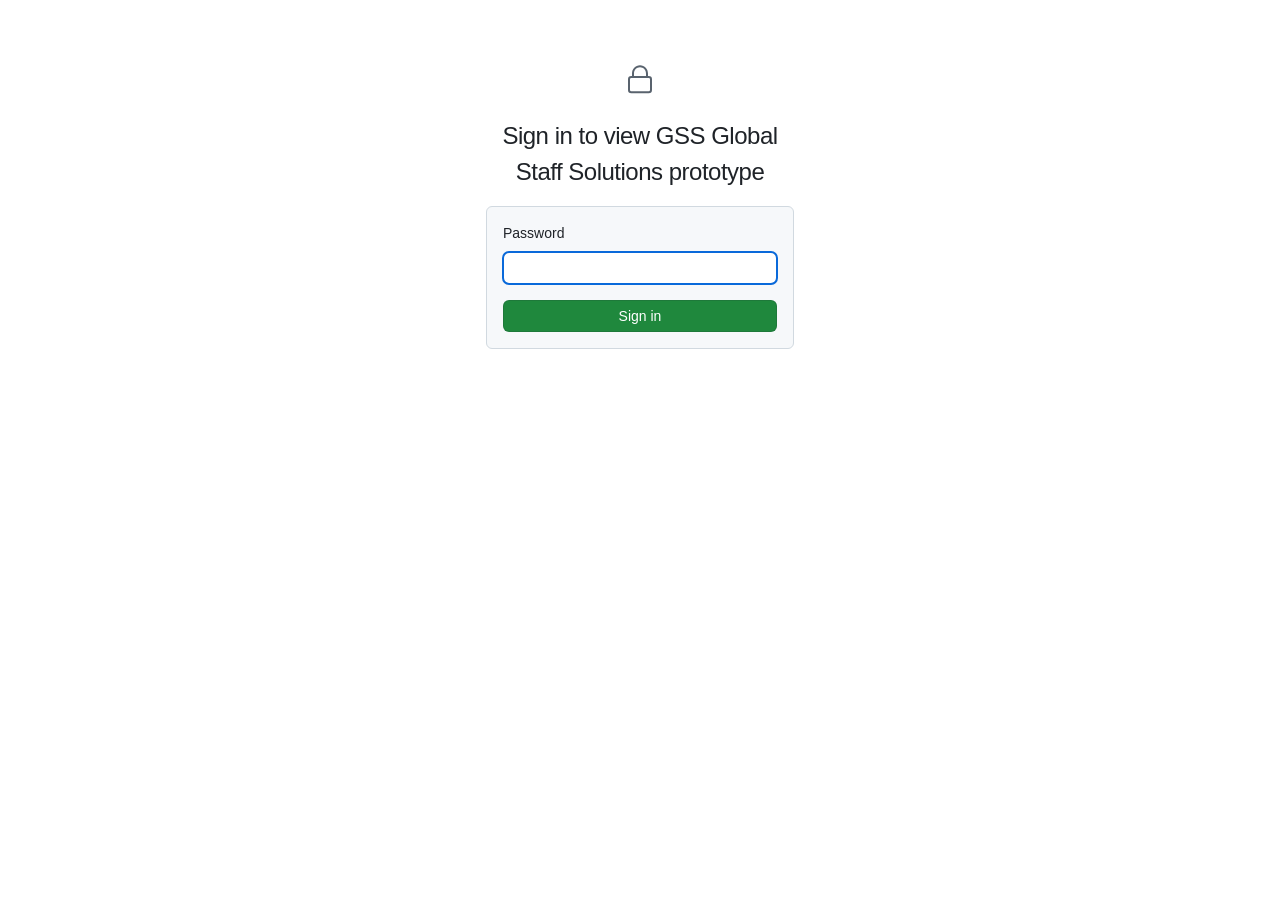
<file: gssglobalstaffsolutions/admin-login.html>
<!DOCTYPE html>
<html lang="en">
<head>
<meta charset="utf-8">
<meta name="viewport" content="width=device-width, initial-scale=1">
<meta name="robots" content="noindex, nofollow">
<title>Sign in · GSS Global Staff Solutions prototype</title>
<link rel="icon" type="image/png" href="assets/favicon.png?v=328e4a2d4c">
<style>
  :root {
    --fg: #1f2328;
    --fg-muted: #59636e;
    --bg: #ffffff;
    --bg-subtle: #f6f8fa;
    --border: #d1d9e0;
    --accent: #0969da;
    --success: #1f883d;
    --danger: #d1242f;
  }
  * { box-sizing: border-box; }
  body {
    margin: 0;
    background: var(--bg);
    color: var(--fg);
    font-family: -apple-system, BlinkMacSystemFont, "Segoe UI", "Noto Sans", Helvetica, Arial, sans-serif;
    font-size: 14px;
    line-height: 1.5;
  }
  form {
    max-width: 340px;
    margin: 0 auto;
    padding: 64px 16px 32px;
    text-align: center;
  }
  svg { fill: var(--fg-muted); }
  h1 {
    margin: 16px 0;
    font-size: 24px;
    font-weight: 300;
    letter-spacing: -0.5px;
  }
  .box {
    padding: 16px;
    text-align: left;
    background: var(--bg-subtle);
    border: 1px solid var(--border);
    border-radius: 6px;
  }
  label { display: block; margin-bottom: 8px; }
  input {
    width: 100%;
    margin-bottom: 16px;
    padding: 5px 12px;
    font: inherit;
    line-height: 20px;
    color: var(--fg);
    background: var(--bg);
    border: 1px solid var(--border);
    border-radius: 6px;
  }
  input:focus { outline: 2px solid var(--accent); outline-offset: -1px; }
  .error { margin: -8px 0 16px; font-size: 12px; color: var(--danger); }
  button {
    width: 100%;
    padding: 5px 16px;
    font: inherit;
    font-weight: 500;
    line-height: 20px;
    color: #fff;
    background: var(--success);
    border: 1px solid #1f232826;
    border-radius: 6px;
    cursor: pointer;
  }
  button:hover { background: #1c8139; }
  button:disabled { opacity: 0.7; cursor: progress; }
  button:focus-visible { outline: 2px solid var(--accent); outline-offset: 2px; }
  [hidden] { display: none !important; }
</style>
</head>
<body>
<form id="signin" autocomplete="off" hidden>
  <svg width="32" height="32" viewBox="0 0 24 24" aria-hidden="true"><path d="M6 9V7.25C6 3.845 8.503 1 12 1s6 2.845 6 6.25V9h.5a2.5 2.5 0 0 1 2.5 2.5v8a2.5 2.5 0 0 1-2.5 2.5h-13A2.5 2.5 0 0 1 3 19.5v-8A2.5 2.5 0 0 1 5.5 9Zm-1.5 2.5v8a1 1 0 0 0 1 1h13a1 1 0 0 0 1-1v-8a1 1 0 0 0-1-1h-13a1 1 0 0 0-1 1Zm3-4.25V9h9V7.25c0-2.67-1.922-4.75-4.5-4.75-2.578 0-4.5 2.08-4.5 4.75Z"/></svg>
  <h1>Sign in to view GSS Global Staff Solutions prototype</h1>
  <div class="box">
    <label for="password">Password</label>
    <input id="password" type="password" required>
    <p class="error" id="error" role="alert" hidden>Incorrect password. Check it and try again.</p>
    <button type="submit" id="submit">Sign in</button>
  </div>
</form>

<script type="application/json" id="payload">{"v":1,"project":"gssglobalstaffsolutions","iterations":600000,"salt":"5AC0sAKeC3fF8H7bwguDVw==","iv":"hFUFNhclnJ+qr04X","data":"Ii8IgugLE8OrJq53qytjGw1lDe+NpXdvnaIVk23bJ2nREPnZMgVuuHSD9wbrXhFrQDB94S3S+RyWlCG4+GXUYUIJAe6wAtcuW1DaooQr2GTIjmY8FYK1uGlh2+zLDqatmnm3nrrMCkj6pkKX7wpKnJ/[base64]/NhLiW5E7pIf1cIPdRY7W5VVmaWr2oHnjZ2FAuZnnJBiuLhCFoICZbnQohmZb2BujG4dvn+Dt/S2BwqiZY9KYZwaqadbRhbNJ/V7jVSod3MeF+F65YwzBo3Up7MBwfliOG1UBN742qs0vqwDortkvOuMpkhBgZbpZkV3aEUsy5hXFCo6HHHgOfbxq9ZWBUdpzV8GuTfLXwoz1EiupP8Dae+Wzg1SA3CykrfIUUXjQYqBr3IPfmOGW0hyTAsWgP2CC/DLQBWlPUTmime9X7cdPxo7//yriMyAqIsGM94UGXQFL1IN1iKi4wznlGOXngJLNBOekSlO8JDXJh0C2nqTQsjNvXIMHsoLU3BLPf1T7f3Gz7WT/x8KztE4wn29v7kkiryvM8PeP0lgjjL7CQXwwFWMpFjwTYx+zyh3gSZaleaFWsq9zKa3xSFTnd9FVnKtCEQyhhX1Jkzm4gKYXf6Ia+cgbnhQ/TKidj6jZsuJOWviZ5TVptTOde1M7RUPvd6kc0pkFH4+r8ySM08tb24BUspJj1V22F0KAOTcR6ar1MOdWT0hY0J1th+h2kSioINsaLRz2u7sir/rodFClJzBwJLVUXF+8i+CQjeSj49nO3X2jBo7z0dGeL7q1jg/WffWUBTHrI12Zp/x8oYrY37JEDj4Z+yPyOj8YxISX3o26syTK6PX3qtsX+ORP7cUcDjGMQkn/XZZ+Xcgi9dUYM24YA2TQ3Vf1efn3oOLNtNOiSKVM3x8AJjMlFCzlMx+1nB4QxIGGZi+4pyFxT+tegt4Ljooj3l/qZxgZxOzEP8QSq25OgebG67QIaBOMQmV/Nlk03sBPTr+rkyGAUhYdNxNO8W81QgHMjwfrQ8vZQlildea5jES3bhn1b+jjwLjdSe+ikPJ6UStBWXyurEZZNSC1GGR3oLgPZTDLklqhg8LmVb56qg9zYWsSJE9GKAQxMziGi/SfIEdHS24PAiX/5ODko3JHfWvOSOOWDCafM16CDFf5fqBrQgAL8I4CbkE1eh66UbMKlT1fP79k6PuiwclMpLy4Ix0UZunNStTWoJM35jun3SCqMubzWCLwXcokSrYzPbs/LIM+6gQe3Et5U+AHL8Yyz3oQ3D24THiDzQwVr3BXLF1yzz0xrkJ56a+FPBq8L6UDgq+yJFJv7rHvY0UVe7KPJFVhcrqdKuRIlRfgPnABk1wyqCvE1dCbQVMr3rUtXuUiaHicmaPNULrkvumyLcIA2+7AGSTelnQi9iyjfTzsW5yRUkhfjXOaiJ+43m/6Py8qjoptM8/VQ1zrp2rrt7fE580Z7NQZJpGzbg+U+KmUCG8n/cqxhdyXIj5bNUX0uxsX+iBq+/J/7795IaY0Hptb70Zet3Adn/IrudUAOgpHRpEA2M55FfalE/H/npveYLDUXM/crtV1lcExsjjDLGek1LRrpjsqBMk+3PFfhsoU7FYEeAstBuqNDHx0pEfLyxG+JzsjFhWd28RMJ45M1DQ0jCDd522GYHALR38xjsAEOzN0wNSzJlzDYHfqSJ2Xbsm28sSb1mrimzv55wkN79dw71Jfs6/1qOhMH7A2VxxULSrgqF26usNh6dV8oCF3cCgGfeH5xV9Xx07ln3Neai0yzmkvCZ7pEegzbpSThwtyb7gYjHimr8ub6zpmytyEtBKQ3tmIXkceWeE5lozfaUtYdhAXawUxecDFiW9IGkRb5C4q/OwCHHsLZPHF3ww5NnBwlulljKx0J8mtHzABCr/k9kRCm5DTpVk0rqvrqJZRrubBUeHPweaOla1m0VAjOsUwLPgQwk+cSJbUjNhLKzg4Im6h0mxX1Pkax0GgERXVzTFCdFaIQqij0OtPWaKPWtgHv411ArhDe/MS5OMu1wwAW0j6fbuU2xighlLpc6w/zsZ2OQeIGepY9Qz0Pa5Xj0uhIjB8jcS/7eitgu+E2HdjsfAGk+5L/upceaNFXEkZQBk4Y1i3dwhZh/GwaIvrWLP6w31VgSfuqYNGOegppgEJDKP5W/2iD8NgS7XtlZS4D1a8AKuHvqdqXg27qTLhr0ByDy2Q+Pw0T5TcVGn7oD2oYpR3RU2n1iYfGXBUMssOtQ8/i0dQRU1KJ3MzvA6Pvc1US9GfyDPstPRDWcu2Dq3vM7c5KgG2xIZuOrIVInYuO5tEtbL+rL/kR6CeSBPBnGAJ7ztxl961IidV1Gke2JZErFUNKSZnQz+sJzkFOWMXJO5ZpZICTPZD43am/R/4QWN6dI3eWFwUY5Jtb3Kg4hKe9xXK3XSd3SO+VXqHTdM6yE7xI21dHsZlu+xFornP/IJdR5zVJBQyYlgXmNeMj1rv0+lWZWrIwoB7YPPYrrYHRLPdRQV3Ca60Cu5e2K7+e/5EnZ0E5cBvK0CGhOwshRh0uuZTAr6vwlerDObujdR0YTk+MeVhcBIG199jPf3EaNEoJnE0ci8PmIUMvcxt2v+UpPYTx5ilOEtnM9eGnJs44bwLl54W/91enAsYw5vip1+KbrvcgYgU8QosCfnGl++M/+/8rWo3qpZ/oBoHuGk2X5FdaXuLAWgf/CoXfJmvQsFKbWO/X5UR18G8sMNT5g+X9kUK0RWL3q+cGJoYaIQue9RqY5LGO81jz2slv7oRvt8jsgzNxrL+qeUI0eIrbbneh38si6s+JZs/y7Y2HEeId8ZkYb3J5slW93AiBzh7Xsui4L9KNW0+xNnshrS+nsaV/QTJe1zwLxqOOoobkCYEIh5izNmohsn4e9+Xku5t6Bi8vII0m4DM0NQeMZ/VnambWZ7PQIzRUuDmy45/XXY7OjpbQ1nItLFIXpQT+o31gmh4b6kenhQpnRXKkrhK3Igsj4KDrSzYb1z/u48ntQbdeb7OappwUVmXoK1Evx6cf3dfTPGGfrgQLoRsBuNFkA/segaNYsJ/hIICeJfOap65ViHV5e9YotLWW+0uAK6F37LnRnuvvsBl9F7PeSMV24k5YWnroJMS60oT5nnMXzuyfvxC7zRTGARoMsCt7J7muJEN2uuIhqO3mzEO8eH8hlY+Sm2gb4OeE5m4PYBk1p/06TCVlDe+eqvN8mV8zlXrjfApyW0QPfFZy6asmU7oilrZbcqLx+/m/3v6A68T1w/OdB2LjZpCwStqZnyJ/riAhEnlTN/8lDUdV+hltfEoUxOTR8l4o/h0oqFgW73iKRhif/CYq1mYdDMeX7EtJj+5bxeU5ME46nkDDY/[base64]/7DMcyMrPOtYox3dM/I4iFBkjREj8kk7k4LSf45KA713erBDNvwGbTE3eYjA3Zzd96VXFKItg/ovgUqLvucvKMsd7auDG4FmXTHqJTY6P2I8Rlf7n2ZnfG0n28Dd9ESvHt3UfevSwgHjUrChYYcfxJ3iFq7KZ7cgJbPnctscIA9eSwer7ec+FDv/dUz0DSm0GeTv5YEMH3Is/+TE69eNYfYQJOcQxFNRfy//[base64]/dfX23RJnx1uvSwSxFUBP99ERWuyZjNM01XZ4WhJpUpc61rl2dFQ5Mf8bxV8vGla0Ts8hwKq0QkXPr3GaTuUomu1sOFv2Gpj50b+DWo6Ipj75PVK09gtLfzMMZNgjIZM4f//drDcAtTICa1iixzT/MRLzKU1Ob+2cRPzhoiQwOfqYqP6aQ30SbvDWZOLunRs79Q66zdjqt2gVfmEHSqxeYSEi2Ei9e8ggtf7NH2KUAcB9CNaTn+WB5WVFlldHKVh1HtCGJxCInvxv6Mtx3hW2VV64O0DJfpZsbJH06u6HBUUGe/PCbzzoDt6PqJ3LG1Ei1WWOorMqKbBbMK5+y+ADAtgcrwY6Kyx6XbOeIWv1M/fFS5fNqHDr9/I9859QHtFO0BGZcrjGONsCyoaVHdBs72QaSHuv5AIiOLdsHaJr//pzYOlkcl2KJ91CpESE5yO9cWKews2W517wmJhD3vvUveYxq1Rp/hdNfW9ANwXPEPx5X9sMJEOfPjTEyMt2nRCD9wRQwIkciPFuoO5JbjifnGU4P83AF/eUGEI+vzXicsIoD0h0A4mlseMOHEc0mBNlnJSkCvT9d2Cw/EqvgnIf197pz79BZ1w0eNYDURbxMebbxU8b/Q6dmkgg30ZQaDYqLsO/re7uzmToDiMsbunNEKHntf/fYS6E41FNhpKmgm+v6SRKpEdqMwKyTGjj7bqstk1vZBo90LL0rFSdi1alPJfpuLMVvbqa5aWqWcZJif/N9TlKUvNxGGJbk6tvdeNuqw+rTk+43gqdIgtYON4Jio/ECAiyWXsxv234X6wb/aGsrC+/EYVTdhcQq0iQgNge2DQG/fl55amHyOo44V//fQ7qqLewVSmAjUeK1shZ7JhiMMOSD2Hxg1+VSA+0MATGt+W5LUO/Sh7KIfzY3nkQ0WOH9IG8q9l8IFpELZRiNnRYsCbPwCV6z5P84fK73d945GEXHPdbYVsmVsz9BQz1RZN1A6gYullpfo6hgH2UsRDlT5NQPpHm/jFcJv7RR64vKNAtvrRQst5vwytlOLm3eFfWGqXLWRw+SkO+8ekZvoSpX1bAfUYUN+6e5xhUFFJbuGXtWZIm6XcZnPZ3oF57ldC0VmOkGQXeFW5gf/paHETsDTuyYEq4jAA9NmOE4fOmnDczatjRLznDiZ7xZuDCtYXc/oXvmZa9qMq5G8Ar1JjOv0ku+wIERafj9IM5gazR5XiN2vuB9EasvMJ8JB/Enm/MVjtzkbnGY26cKsAnNwRY2nX8GewtHLgcPz0gdr7ForkC2iA5HaqwuixbCWxlU9bsdtiGJfj5ABY38IuInNyu7SmtWfRViPvd17yBpTf3eUV/wzv1xKQpGdchfqxvgmcvLf7SdFWgYutmYj4llKN3Oxyks6XBhodGjcnfZo8A40a9dnFYh3njr9wRhEFcm71VrPCgtVD/Y1KiqQ0aqBI41olPnHcgWhJjuIR9zVwuhF5J9BhdzZ1brifI94BFS5Co3l4DIMW/NfNR+pGjM/QdOlhDm+VxoH5W/tZxftzbGqp/qCOWDk7VTY3x3AkQ45K5VBSGKM8RMHB1QbYaXT8TitDP/cutcn/xYSvPzQgo2xpuBbOzINy2YBaT0wUb6cnvOaDL+gbfckPfGE45nUPZaQIfAI3olNaTmhk5hEukgS/UoiRoa4SzTG6fHF2DE2Rv7Nn57+z3N7H4WK+FfhobQHT45gqGYQ1x+gI8HC+VDgoTvVGN3PGo+YzF4OOkp2s5GlXDWcmFmCjcXRxvcuhniF7c4+4noLqqlXqHtqBvW+U0KPFFRDknxbz7L95eDXP/RgteX9t2VFOJy+HeCgKam/[base64]/OlAbhgFyzllA+TwjhCU2flrNaYUyaUp6lfno7bp+JfeWOsDW6CC757qqBmUowkc5/LyvnnZCB9aAOzYgt30LrkwOds7D4YdcEKyOeihJsZaaEaLfexyxY6nzBrKJWPb1E7Zlo3ZpF3bnlLiUYBdVGgBlSimsgV82zS9hc+o5oDS51x+TRWTjsV90zmITuWviNfmgjuugCIP7RwbK+SImTtFrwYaT5oMgWNN9VSnj2N8wW5rxIOzaT9Zrh/Key3wQ6EP7OdKLlJ3Wev0kNR3T/h3qyqW7yeKzDGK8EYQSL2wFDyjbxMfwia2i0s+PCQ0TNWTwJ0ZHnDqZ2Ur7xfaOBOtsv8XEekR1VYR4cZJ0bXVUu5+jXvak8GwETcG9UL3StnMGEe3yyIZji0NlFs8hjrzes6VdWexzhIa39k/DXNSBBuBmsVrmNbTOAjBgYz45iUrmG5uTl5vqbQhyZ0Y10hRefhULIXVFltV9wuHFytPtuRmq2QYvzdPDwsg35JIgd41wOe5075IuLlTeLE3B1P4XoT5tqaQ/G1Hejx9V5c/oWgcGM/FPQA61ek9GBHcW6C7w43Q0qeSoCW/x2dJDaLaeGRUbbHXbo60r3LNZcgmdZ1zHXDPwjT86JBSxxO72AwX1T/oAGwGSxvvnDIWhB8C7vxJcUwslpALD+HylcOqxQ+Kn4DG+2iDn1sFA+7WxoCG542TAf/qn4oI4Dshb+S0suPjiBcMzLp4ybr2AQY+r4fnYBNgXzIJJTSZ/BW/4BfGXsSvZ5x0v6NGId6XG1D5OBw/iposjHJYzYXhS2bRAMiH74TkFi0YhD68hOjCEjKjAd40CWaC9NCskaaqfPBOUVA/zLC0c4UJHBNe1wNjcJLL6m2peIQuzcDtyKoeE/[base64]/U5eYKyYtb9fgWAWMCiyBKMlN5Ig6tJkUophjFjqwHhQH7qELp2WLtVLQS087VSzOpyYR/y+QPMlDP7PnA7MuV/O+gDYW9YpmPJ3xNaT5P36QnYInwUPJlwKob0pmYeyqjLY4HLtcpypUT4HUqEW7zGTEyjZjtMyzSj5TkR876g7BrJFVOZ5Sf50+ORsERYRgasHK/TtS6yBHZEXkq9BDtWLOEgrALkOxQiMsvTLGzdgaKYXjUP7ESzuqKH6QvNDMk4mbwhLLWeLj7i7UXMbocgDFFx9V+KskGrWFxdwxQvVnsPkgefpPGk8ZGLTbqbl7ecbqV/wgFccKfZNjPrQ6Sk9xrPhT+7Wvrknmm5ZEvcgEyp9ynluD5uPtWcwbpBzwtc1uyfe9FsUx8KJES3c5Q1/zrJTWPfq3mK7qYSg6vIoaAbjWtIRQ2KFb/V93AQeBq04CbuZPeBcmIcIyoM02UFcE6pAPPrkNUzcynr/eC6LeWYJYNgj3kmQcuU06ZZA9KF2ppzBCWTLMSgrq2aofhBmgziV7n3pCuWmTDJ4aY4I24cWXtsXAOhJGiNo3uK8v+UcqAVeFmAKdKgHC5DqdZUlS5/HrZU1miZN98kzEmROxCkfYbapSA3I4mCJ6efZnDfcj4cIpbjerisBnLuXuZsQlx948i0McblG6JHPo0a0MBSSw2aPsEWQDGPErk7GfCHZ84CrAiTHcY3CFAA43HiJaJW9VIKAl6fX++kkopUFql4PaTAT/0pyARWxpnXTt5ZMjxv9+ku+OnTAAfoeVIUMccnWsRfiJZtFaqZIi8Wa9ETd5z01jVIGimA3buFfIwruVgKTGcInhu2rW9V47r0vYaSeJPyc/nX6D8AYeZt6dQhfcckD0bMSyl2/+654avUUN5GA=="}</script>

<script>
(() => {
  const payload = JSON.parse(document.getElementById('payload').textContent);
  const STORAGE_KEY = 'lumio-key:' + payload.project;
  const form = document.getElementById('signin');
  const input = document.getElementById('password');
  const submit = document.getElementById('submit');
  const error = document.getElementById('error');

  const fromB64 = s => Uint8Array.from(atob(s), c => c.charCodeAt(0));
  const toB64 = bytes => btoa(String.fromCharCode(...new Uint8Array(bytes)));

  async function deriveKey(password) {
    const baseKey = await crypto.subtle.importKey('raw', new TextEncoder().encode(password), 'PBKDF2', false, ['deriveKey']);
    return crypto.subtle.deriveKey(
      { name: 'PBKDF2', salt: fromB64(payload.salt), iterations: payload.iterations, hash: 'SHA-256' },
      baseKey,
      { name: 'AES-GCM', length: 256 },
      true,
      ['decrypt']
    );
  }

  async function decrypt(key) {
    const plain = await crypto.subtle.decrypt({ name: 'AES-GCM', iv: fromB64(payload.iv) }, key, fromB64(payload.data));
    return new TextDecoder().decode(plain);
  }

  // Swap the decrypted page in place of this lock page.
  //
  // This used to be document.open() + document.write(), but browsers handle
  // written documents unreliably on Back and Forward: the markup comes back
  // and its scripts don't run again, leaving the page half drawn. Instead we
  // parse the page, replace this document's <html>, wait for its stylesheets,
  // then run its scripts one at a time, in order, like a normal page load.
  async function render(html) {
    if (document.readyState === 'loading') {
      await new Promise(resolve => document.addEventListener('DOMContentLoaded', resolve, { once: true }));
    }

    const parsed = new DOMParser().parseFromString(html, 'text/html');
    // Scripts from DOMParser never run, so set them aside and recreate them below
    const scripts = [...parsed.querySelectorAll('script')].map(old => {
      const marker = parsed.createComment('script');
      old.replaceWith(marker);
      return { marker, old };
    });

    const root = document.importNode(parsed.documentElement, true);
    root.style.visibility = 'hidden';
    document.replaceChild(root, document.documentElement);

    // Show the page once its styles are in, so it doesn't flash unstyled
    const sheets = [...document.querySelectorAll('link[rel="stylesheet"]')].map(link =>
      link.sheet ? null : new Promise(resolve => {
        link.addEventListener('load', resolve, { once: true });
        link.addEventListener('error', resolve, { once: true });
      })
    ).filter(Boolean);
    await Promise.race([Promise.all(sheets), new Promise(resolve => setTimeout(resolve, 3000))]);
    root.style.visibility = '';

    // The browser tried to jump to #section before the page existed. Without a
    // #section, start at the top rather than wherever the lock page was left.
    let target = null;
    if (location.hash.length > 1) {
      try { target = document.getElementById(decodeURIComponent(location.hash.slice(1))); } catch {}
    }
    if (target) target.scrollIntoView();
    else window.scrollTo(0, 0);

    // Find each placeholder in the live document and run its script in order
    const walker = document.createTreeWalker(document, NodeFilter.SHOW_COMMENT);
    const markers = [];
    while (walker.nextNode()) if (walker.currentNode.data === 'script') markers.push(walker.currentNode);

    for (let i = 0; i < scripts.length && i < markers.length; i++) {
      const { old } = scripts[i];
      const script = document.createElement('script');
      for (const { name, value } of old.attributes) script.setAttribute(name, value);
      if (old.hasAttribute('src')) {
        await new Promise(resolve => {
          script.addEventListener('load', resolve, { once: true });
          script.addEventListener('error', resolve, { once: true });
          markers[i].replaceWith(script);
        });
      } else {
        script.textContent = old.textContent;
        markers[i].replaceWith(script);
      }
    }
  }

  form.addEventListener('submit', async event => {
    event.preventDefault();
    error.hidden = true;
    submit.disabled = true;
    submit.textContent = 'Signing in…';
    try {
      const key = await deriveKey(input.value);
      const html = await decrypt(key);
      try { sessionStorage.setItem(STORAGE_KEY, toB64(await crypto.subtle.exportKey('raw', key))); } catch {}
      render(html);
    } catch {
      error.hidden = false;
      submit.disabled = false;
      submit.textContent = 'Sign in';
      input.select();
    }
  });

  // One sign-in unlocks every page of this project for the browser tab
  (async () => {
    let saved = null;
    try { saved = sessionStorage.getItem(STORAGE_KEY); } catch {}
    if (saved) {
      try {
        const key = await crypto.subtle.importKey('raw', fromB64(saved), 'AES-GCM', false, ['decrypt']);
        return render(await decrypt(key));
      } catch {
        try { sessionStorage.removeItem(STORAGE_KEY); } catch {}
      }
    }
    form.hidden = false;
    input.focus();
  })();
})();
</script>
</body>
</html>
</file>
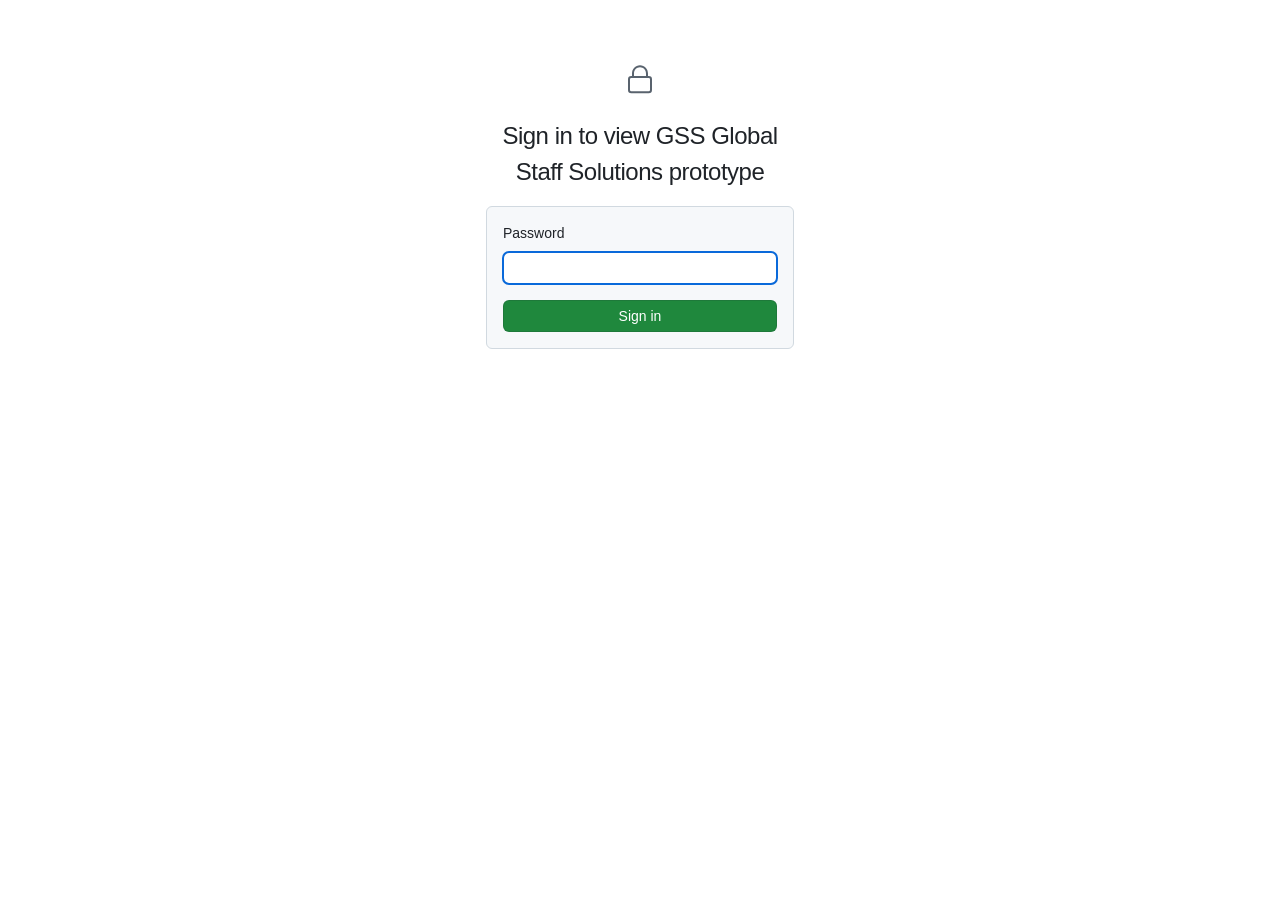
<file: gssglobalstaffsolutions/admin.html>
<!DOCTYPE html>
<html lang="en">
<head>
<meta charset="utf-8">
<meta name="viewport" content="width=device-width, initial-scale=1">
<meta name="robots" content="noindex, nofollow">
<title>Sign in · GSS Global Staff Solutions prototype</title>
<link rel="icon" type="image/png" href="assets/favicon.png?v=328e4a2d4c">
<style>
  :root {
    --fg: #1f2328;
    --fg-muted: #59636e;
    --bg: #ffffff;
    --bg-subtle: #f6f8fa;
    --border: #d1d9e0;
    --accent: #0969da;
    --success: #1f883d;
    --danger: #d1242f;
  }
  * { box-sizing: border-box; }
  body {
    margin: 0;
    background: var(--bg);
    color: var(--fg);
    font-family: -apple-system, BlinkMacSystemFont, "Segoe UI", "Noto Sans", Helvetica, Arial, sans-serif;
    font-size: 14px;
    line-height: 1.5;
  }
  form {
    max-width: 340px;
    margin: 0 auto;
    padding: 64px 16px 32px;
    text-align: center;
  }
  svg { fill: var(--fg-muted); }
  h1 {
    margin: 16px 0;
    font-size: 24px;
    font-weight: 300;
    letter-spacing: -0.5px;
  }
  .box {
    padding: 16px;
    text-align: left;
    background: var(--bg-subtle);
    border: 1px solid var(--border);
    border-radius: 6px;
  }
  label { display: block; margin-bottom: 8px; }
  input {
    width: 100%;
    margin-bottom: 16px;
    padding: 5px 12px;
    font: inherit;
    line-height: 20px;
    color: var(--fg);
    background: var(--bg);
    border: 1px solid var(--border);
    border-radius: 6px;
  }
  input:focus { outline: 2px solid var(--accent); outline-offset: -1px; }
  .error { margin: -8px 0 16px; font-size: 12px; color: var(--danger); }
  button {
    width: 100%;
    padding: 5px 16px;
    font: inherit;
    font-weight: 500;
    line-height: 20px;
    color: #fff;
    background: var(--success);
    border: 1px solid #1f232826;
    border-radius: 6px;
    cursor: pointer;
  }
  button:hover { background: #1c8139; }
  button:disabled { opacity: 0.7; cursor: progress; }
  button:focus-visible { outline: 2px solid var(--accent); outline-offset: 2px; }
  [hidden] { display: none !important; }
</style>
</head>
<body>
<form id="signin" autocomplete="off" hidden>
  <svg width="32" height="32" viewBox="0 0 24 24" aria-hidden="true"><path d="M6 9V7.25C6 3.845 8.503 1 12 1s6 2.845 6 6.25V9h.5a2.5 2.5 0 0 1 2.5 2.5v8a2.5 2.5 0 0 1-2.5 2.5h-13A2.5 2.5 0 0 1 3 19.5v-8A2.5 2.5 0 0 1 5.5 9Zm-1.5 2.5v8a1 1 0 0 0 1 1h13a1 1 0 0 0 1-1v-8a1 1 0 0 0-1-1h-13a1 1 0 0 0-1 1Zm3-4.25V9h9V7.25c0-2.67-1.922-4.75-4.5-4.75-2.578 0-4.5 2.08-4.5 4.75Z"/></svg>
  <h1>Sign in to view GSS Global Staff Solutions prototype</h1>
  <div class="box">
    <label for="password">Password</label>
    <input id="password" type="password" required>
    <p class="error" id="error" role="alert" hidden>Incorrect password. Check it and try again.</p>
    <button type="submit" id="submit">Sign in</button>
  </div>
</form>

<script type="application/json" id="payload">{"v":1,"project":"gssglobalstaffsolutions","iterations":600000,"salt":"5AC0sAKeC3fF8H7bwguDVw==","iv":"002Vk1hXDk619xEu","data":"qOgLg5xic7WY8ObsqdIkuGeOwWy3gv9YpzXGSh9meAwAjCweJCfRe0VvcP8/nKWjQBuIzQ45iy+SM+gvdWhyxk5zXVUt2vwIhddWvAiTF/EYqKIyTIkQ/Ab54VHe4nRaoIiS6DuV1vAchIuuBuGMkPmq8I5XeTy0tV9YlIqZg4RwXVjRkjj2SgxZENdZtVy1bMgjn4G0NtSc1Kb0EdFUW2FPndki12WvvrgtW9GQgnkx1Aaq69/7+0y4tY5IueJdBK+oil86sPzcgqNNpbEjQGT7aKA8PsBKBpL2FIJYXZ5ujvrB5kj569ZH/OTAQtib1VrpWkDHAB+AtElgEUlTch2CVOqMu4VFBo6rSU9v/llxbznDJXwPDmCnlYjuKIeeLIPwDHRai3mxIMOzTrfGSlAujGbsE8tgQzMvJ+hmHM+/yaUPIolV28DkIpmU+myMB/+yl7rvtXgA67q7dvLzHpozVc4nZ0ujUJGCeDGdNXHp44zu8iOjVBCUDU7UKTbebi4PQWz42m4+9rK0Lk6S4wi7hPrfaQpGo3peAOg0HUycKUs9escNIBkVd3bvbLNHpEdzAnzb88HK1kOf5DKBsm8/FJ2eh1R7pW+gyADZjNUEelwdW+jcbNB8jZD6imzXL4dVR3ddFvbw9P6POyGF6lEvGIo0xKLF57QEkiZXUeaEc99RhcW4e8C9cImI1K3MxoTI0z94sFy2bN13mMzjVyz8sd7NiSUEH+AdbHSV2MD4BJS1k7qMTMhrBsaVc91S2v2EmE56jMv/RopYDotfLmZZOWp2mhX7jQxG1qcDSXGBVFGzXuBNbnyuc2KyqJLhPQ4Vw01nU7q3Q6dCOW2nfng1QZwlsMJf2bqUuy502JZm7FB/LN0QKQ6nFu/+XvfdvR/0uqAHkxLNl9hVH47wOu7+c7/BJ2oaSebLkoKojng8R+GLT/qshtXSJ/BLjAkv01jy9ALp16s1uNj7yWXUV15W3BQmRm0XlRGFy5kev2OE7vOKexwC211o/Q/Nsgda2+IpBwuu201hrilY0P9Xi0fj5ItNb/UChkD8suvUtKLSImZiY7/BOkngLrwXrU3QV4ljjvwE70Kvp956M/tMkyFFOA2ojfqEF3BJaSyNpYMi/yeUUznsnGQDtlD+fAWnbm6imub0XfO1FvKaAIM2ZUV4gb0RzGk4vQPFrKtPbRl/[base64]//aDrv9cnYlS/fZZpYF64kwmo4QIkFeX2uii3/NR+sekMJLw8c/aqimrQD7tbXE+sfWLGQr3Su5NXbvP/67SlXHtHcnBUzh+6qVr51mFlPz/05UN1+guiSYbEzEXW96v1UHrBjH9AesCc6rH0Wfmk5lg6nZLQMo+0ayOKPkWqtmmy0E6qGdjGplw0dQAjyHFF/jtxhgGvsx3Sec8N7XKK9yEWo38PvjU6QKMad6dX0s2uAUl0396VSp/n/tfhFdBvyFDnLu5FWOTUQHMd9JV4H1GAmFiR7HKPRmwSSxV5/Sipehv9jd+PSSvDCM5qKE/QFuGVVt4B/57cHZZmkEnMevxJZm8nBd49L4YMQbODbfoFypNecLn+4K0kLADiI2lZE8NXKxAaYS2BrpMQmTsHKgF8qv1yOdjSXmXMJyEPxqdnBIWWPQr6wqYkGRJ8/8kulrz5ploKgEbThhPNJHZH+lvfBf9ZEsxKJQxM1/7ZAilgDI00Ky9rhZmjqeLSr5ne2I9rhpoD1M+mQDQpUtbsh9DaAfofMwdBRjQgycIOWg1Pf6Dw9U5/[base64]/l0N+wDZJn1ERngr+SugPwAl8IeIl1faAayYBovbJAfVUuwr++bybezEKBwYb+WObW38cdwWF/MxnLcuHTm6/NUERKeNWEZeWKsnN5ClOwm+G7r9Ol3tlREMXOvBU3JTyn9VDH6I3+Oa4DLZy/CXpTUPP2oyFzCinFzgpTM5AoRz+HBwGr90lIssTS5Lek9ARkN8DSXGXB7QzvmczcJfH47aje2y7eEUD35Nk+yXzbB4CUVcxtKXgSAHtvzJOyijou+L0NUBMOcxs3zMziMTq5J92y9YaWVp6dyhrA4SEuRNEXu/yVI7c8huopkCVvuwf0r7gWzfeuie7y0BcXR9hr1vqxCgDrxeO9OyPCg1Pl15EXRlDoOhG7RlcLxfHhM6tjAMttrbnjNcMstAmDomc0hjs4iFJGqonPiESdn1/bbyC7H+CGwh0ylaMisuCqTZtInG0t9v+04S3sfrTjcmUog/Fuy8GWKEaeJ3n6GbhhoPBNABQy6XkNAdS5e731LuzR9eVRbjWi7KCNJd5ZL6k9F02mfcsA7EbEHuaaF8wfrJNwAfygZCIi9Ye7+EAAys9XqFtD6mVYvCKddCeFeq1w6PddTygAQRycC/csKlZ6/gUbBq7fK3gLJIE0TCvEpb9tN5+Fs59As7HO8QUUljm26XxBQcGb2AT+ol54NoMjzHh4HAYCQJ5bj/26L1kkjwIEe0HP0TwEx1ebBarTq8yRq6KNLGcd4DwD3qqDaSkh9a8d3vpHvpkaD6WQbw98J2UNFuUpz7AGYWfzDjEfIt81QLpSQVV31NckAv+J2R7UYr7hrxKtxdIlu6Z0tewVuL0MfhxSOXkWTSVRW0dvWrK39jNrTuMPFtLp8e/9YP/CxZ+a7Dys2e6xXl5n3rz3sCGeQITqFEUgcTkOG7Q/iKuCgcNnpX4KWiKZy2lVsD7lg63jkANj8fOUo+WIpIbV44rgtbuagEWB2zYp8Rdm7DkTVPSxlK4sKohV3SeU57ROxgdpXTcXy2q0QGuq2MgKpuKYOMayr7mRxbI1vVjtrEyrr9vOzxDUTHA/rngrrZlOO/hHB+Zi2qG7eSbYg7LFG0iVdQyoXvJQBGG1oBV1X0X80LUj6N54rhojPARXR1ZpL+co3GWlwCYvY+nXZ2FEr/3d3784sqbSulPB7FrAs1KhEeMbeTRigN2F0WCpS2iFJSZ+xMRwyJBiTj+oomo6+iyElb14mCW8BlTgOdb1RvQFWc0dFY1UCUL3ypAU4G36qQM/DQP22sd307Qo/8WJNyhMwXlAveb9Uc/jClZfg0m9jDO6xY9+9On447PlPyWeiyjKytRiZ7VIfwZoihwOekDDxWOA88M2Q5FST2vIcMqqIFmSRER/[base64]/ESgx+4pF4tl5HQCfbo/[base64]/h0Nkgqw5Jf+slJrYc1OG0pxZr6vnF8uOnzfuciE2dC3GP4950d3s4Ovn9EN99Q0rFhN51ERxgyq32w0eKmanE78UPlhufdxqdFzd09didiPCx9zSBt+7+Uv6vwM7iP7uN/LVBB25wvTyiVCMM++VpQM5az/PHilwlXY8h7hJeQNe58rTRicyPwaBZFwYxIuiZ823hBsmGipv04IjMn1a/Te3Ig0P8MByOKClVBW5dkt2SG4xXC09lzczp3WVyEYoWtrZDAWXmo+StJNbSHnbLIbe5DXECHW87qpNaRa3CfrYnC7xibQd64RDIz0ME4HxYhgwxezKzx3Fe7WipXsiBwIfu1JsTBtN2yvoTnnILXxcdwj/VF/JmAnxuC3pjLM/z03Uwax47xAeG1LFdLJzRjrh6uTwzkij8XC/dGLYO8Pny14YbA64PYKkWdKzzUXAcZ4+SQBOk0gWuPM37Nnd+mo1J3HuTXXkHkDNblKDpWFWDVTtCqcyce5PLn0eQexaNKGEnS5uuuqHUbN+ELV8rdqUlwupw9S6zqf44rwJkX/EwDn9yOJn/cj+KloDfW+VA54jbdydy2pY1I02KeN4LFzjCiG/H74CvhFpPKoE/lr8l0Ivpx7bx1QUKZtoET31vyphKczEO7PbGLOZpwhKWVqhs9yQHWCmgccWENIVsrkcdeotrjVqHQy47cTa/ydgTfXV2tOTPkkpTy0pfE06BNAVPfyMkpd018gvkjkbreu5tURv/cPhlJKnokbaS/CMuEtLDAxv/zY+w6vVvn9xrD/J07gsmv11ZiqaHCQD8Nqcfk4jpycp24KXfIU3CqQ0y/ltmBvhNF3y9W+5nWxGqgRjPtYehUvOZ5MquvTQhnsddQE0w6lVRgcWUDDGLPnguiGX21kNb+kdj1QitxISNLcYc46xB3gje156/mqNB0MTeLLA+jgLPBw0wejjft4hqYoZ26dWQF/Krqy1QMOBebvcHfbcDnKRz/ryuZn5Pb4FjRIJbdggw6Cmrb8DeaypvyAflctwdTOwgIcUy5bwh7XRIM6132TJ9lIgPAU/JlZVyg7y08CpHjQGA/u74YENa0lWNq6xxUZaIdo9lmkrQ2vW+ZxcM094K4RSfQ6dVgCuI3LVQE2HRUt35gFXvoRjwwYxUynNqiAR35tfIbK+m8nre9FppBqWZfBEzJOe6k8vpVm2/vXRW7sl9gXGHcZ4Ier2Hiv/8l0tp5xiazhTEgrUe2Q1dtikRb34VFjdUPFoTcaJGGvoS7kEvorvQqKCmHr6/9SUQAgydcYpgEyLE+Zqb8E+j3hTEwYcHhFTTDoLj3ae/a1ekKw6TAV96Z1crsiN+n4XyLOglZ9qCAeg3im2o4hXBq1E/EMvqvyMrrNjCOCJoj4EQhZWF4zsj3F6gigODxLD1LP0PQlYdAuhIqps2CHtIv8YDQKlOY3auV0OSeH09QEp22OL2BeWNaHKLMYEhPMJghmuT+mH3UWa9U02q/CkcI7OfpphOKfaBvr70mUZtq11kdd5/sarQt7rEtaI8Jnb2upJ0ngqmc2FUPWGQ/lUGgtOmD0atBEe0OrsA9z74OBQi4joDw5EMf95v9Iu5frSOOEHO+GSK962AOWLaEJDJEoDEig0oILUtHbH0GuGfk5CiaMN6P7ba9jBKZS+QbBTHf6UAXvfwN6gzLO4zyoVCjmmqDxPQVgoNKkh7GcZ38gv+jUl5h+3N1h3y4oaIeV2yoexwtsPERwJ/ZEKtMSE+4AO1gZM+Ji6015SVTU8SlG7t9A7ZOB2ekscXyko30cuE84X2krQU3jX3WjeuaeNfH0e/mzR9rlD2AKoSxoNjE473IeM7m/FyIZwNkCyiJscoAjbxD4EnilHsjVV184rIWuNO0RVzL8UTBB08m4o0BpmNu+0zFnAATCvt71ueA2rNp9KmDQ8ZhjjTh3DpFT5RmMcpwQ8zGpuVBQX7LzeVLEzc9kMfg4LYongjjFcf6qlDSGli4MnbUj/lZlshQEEQPXuDuAwa+/Me7QgGzVZ32E3/[base64]/[base64]/LgiprJgZlTGW8nw5N4uGDaAqXF9zHagNa1BBgGol51BXjjNB+7UQAKnmrBFN4wu/[base64]/HTHNo8enToiOpYI553v6zPuwm6KB7nXFJe/nJ9krmyyojT9K91KsyLXUSAMiOMb163tjOO1icOkmp6nsEAPTaBra3xaP0tTkYalvd3CysPPSF8PDFecGQeJrIUvZ9xfHD1KygbhAg91Ri47F0vZUJ+vn2/SXiodLRHq2Rk6zooClPwY7h5Vn61g+XMOGPoIfN3BVLu+iY38EVTV1t9TYmJAS+CacaAboTFnprS7dF14Bqmp8WQ3lYgFmiEftL1wtbB6c6LKSt/+mjSWLkBk+CD4vK1vFT8JF3yMlIXv6MIGlm9tHuE+JZfFXbuJmMnUIuVgzXp7pZ048zbMEfISsTMJIqQtDWRZusJpRrasaHhmcNRZ2ySbNT4XA8z4nEpzuWCxtXKJyeIpbWBZEekAyYuvwW5yVukzTszArURKXkuftzDKLbVv1pjSBj1zGD9ZNhAuJSyrmjC+/vgEZOhF1YJZbL9Nw42h3Da5OslD6qnWzFaSFUoYLw8w5A1yeJT1eUmAWCglBjdlSUtKJNaudsv1SUyUy3d1NZ05kS+OWdXLcgZkyBlG9NDMRL3nmMIuLszQbSUe6Lkc3mEpb/JOjP+uO19j8uTw+KenRkXYDyak7AYYO0Ch+wsmWAsJVUZKgelLdShi/x/[base64]/M6u2VCb1dB9egWnK9erfO57xm3Cz63yOZCThqREGhbGiLBl4V7yzh5YgmnEM0pbz6oPX+5k4gVTDbGPPQFMLWeK3bZY6PQYHlQQjNihA2YH/7S7rfN5tv3WRBuQOpggFqPtcs2kflr/DITh1Jo+jiQFMj8PAJcKvLuyp7sLhcLptYRY8MHHUKEfEbDvq8G3rL/UdF6S4sqO8tJEAJ5FgEtnZLmmetvsRM2hs6leX0kUQgPrFDsD8mDU3as9HMsHVet0mTZ/A5BXjHyekJNmrYv5oW9iG42TWU0Cv3ea5g3tD11O2Z78xVaCUDakckJRWFLDRVBk2XA9A2H0I9NFfwNof/dA30k4tewd4ywAqc9IiKC+D+KqovXD8aaKaqLpGivHJbHrsUNh1z/ke9yZ82HzA9MIn5BggQeoVOacfGPsNA2zPnXOYPUbSyeiDAXkrZffWq5H3XGI+qU6TcAdHBDBxHmsEWHMNfBq6L370unCmDIIoHt0VoeUEGUog15CjkXQ/6u78MM2cHTHH2Zf4HU/jBI9Az2p1Ly48gItwPljOHd9KnFSKFAEsGTiu8SmM+GrcUYJZzO4PUItP3rGBdK2NNfJ7YC4x1BWFCgffKmRGcfU0iqRBlt5ZO6S9/TRff9spMrzg0wiRp4SUhF23NM9YLqO/GnYpCTBizQvzYCfDV+q+cmSi6Yb/m6QahjNYcW8Blx774BAGV+Gmo107kRGuGRayFZUA1w80qf8krPhAII0owwVFfM8+1JOai8jnujWOkRzhM5AaDpyLxcSkI6LC2NxIuhbmC6VxfBKAlrOHRxGhZDZQeEqq1XIJEl/gv2/XH738eVef2W7DcZbzb5u6iWG9SZn3VhNEuAYldRQWd8mCjODJrFCvA9Ztu4UsG3gmgiqltCGdAKO1dSuCktmfanfSKX4EQEVfbQdE3T+2T7N813k8I2b8w22F6sKHSfstb2sV7jXY4uBrcIWjXH813BP1fnmv945+w/EC40BPUhENtG6Eck1O2wIu4BVvJl/[base64]/2TOhbjUyXpvojRnB4a3kbs2oaLkaLecYtrZ8DsrnroSNwLBwSx8TP8MRwpyjoEV8lZDIWfBeknNZk/Yn/gLYv3AhOKO/Na4utznWEVr5O3xuwTOsGYTIoXe4YG3p4TM+ZJTx4HtDJzpR+pVjW0G6/HEY/Wmt24F18fwJcd4JJLX+t6cBI2pl4/xtJpUmwD0P+aHXSei/7KeaA3C6326K/7GZoTKh+Llkhefpo49OdgdF2DBAAs8cLFcPvDG3HNI5O6gh1C1yHBP2gwYrAizqvn/luXlWFxbC9Symo/XJhS5h1YIX/gk07ZzIExZoZRycYwxJQp5xXD6MzlXsRT0Qoe7HwkjKMKBk1zZzU4K5sjBWI/toqDLz+pCyWOB1gTLKQhnHCkdqY6HQJTZEMdsl6DAx3zKBkIWPtt6otfk5Gh1/wEltCJAE7CKoXYf06F4BSS/74xq1GcxXvqOBWX1pOFfpiav0NQ5gXc1YdRKkd0sIRpVB9kUBL2jNGvuivL61xcTc+d1+ASI/Glm4IMIDsNZ9epHcRzp9nlQwVNLWLvcorCRcDjhmrkG5tu48z/PReKY4fw5fZFT2fTzZRYB7olutbkDrrVHZj11hmM6QdgE1NunhIHUsTMncUhc32HS9R5d3/1NP//DWpsBvyTikOs2MmAhXC5PX4Xz0iO18mKRMgR8WUGrBS0iU944emmTh4Rq1fe2oLi4uUe88MVlCBYZSuR2hjG7T3fhFn3jtlnIjvIAGz5NOUKOejKa7I6tasJ55Ynk0ySjZSZIM5pfDxpgSm7TpFjdS8EbdRzi4ZkF2zJ08Kcz9LDbe1lAzJkbi/QwWj+EV6hQOzkUtH+wvdAuR0lN6hADJDBSwSepZiMiRyK3z5HycxvJ3x3chU/[base64]/9lDGexfC4IY7GnYX0hk1iW9m/4VwhqlnxSIh6GhkmZ3Iwdtjl3FuygygZUpXdxCdAwLgOE9ZmXtSXntICgwCRvyQHN/u+/DWItdOWsy+BG4b28Y+6z875bhzZ3GRDXVq0qggL8aVSuJ1ImeB9I8xyz4f9Z3UBYVKPLs+Hpn3wm19fD+BpRHPlP/G3QunYQjHk1JJJezS7d2JtNRBNwvu54rupR/bXQXDYCk9Ftv+kaJM6KzgaFsJYJNYVRgELMVX1hwWuM/x/4mZtPzFmDeTE3BOORHiYSD85w4I3ODuzsxQNkR+eFwycyAqMrLb6qKIBT47Hlx2zkQdJfsx4TC8iyDPMHjSV9vO0/bZbQ33IlfJ0M7YX8SL9WtXXaPxxALpoAvEv5rH3wmpyiWS3RjYFaw5ORCbg6plmngN+1F7kDpyp4ups/3CNRslHrIi+IRb3ecAoMvbDk4vByICtPU57dh4h4ixdMTkEFgsTGMMibeZXhJsdCf/iUd7BqHJxIKOI2oUIoRJrBSCF8AvnDHBdCNtlFwpm4YYJ8qw0IzMk2wtlNanTbZ3NTDs+yFMFe34skfER3kLim3FVZe8ABx3ICmctWKWqAfXsA07GqkmsulkX/Xw1SKIsv6nNX+NWG6KE+Y/DufBuWEkY5CrMIEpvXlDQhQlz1Z5VlD9enwzNsSwwaIxeYGn5+RAB9+A6VI0aTI71xIzR1ESjY4Mdp1CGQl1lGM/SKYIs6UUH53/IcBH8dHF9X7PgErLEjtqQyCRSWFrhHds6mf+lNJ1lfzOe+vzuJInMYTYHgq02lQ8Wv772mUWG/uUsj1z3bZ6kSNcUxr4nzBI7lgYl6WVrPhYU3ExMCfPeGIQndm7UGE4poAm+0b/NTLrPGKeG2ZpTaGWbdEd+KN9oFjZeKkBjJrEenl8R+mTMRcsr51ok3M0pf1qBzIgh5wBfD1WHVc0HpppRmo5LIQAmlZB7B8t/DT4lvBvHqeHv3+fmEdTNjl7A0CK65Heil1qL8OC50knGs1YhF3/+SNXb3jRZqJW7qn1SGqQvzqd7kOEVBanmypmkZ95qFeUzBifH4sCia6YjmzP9rA/6w2iytN6QJI0teKn8Om5wEWP/7PG71mCCZ2zVA6/+p+vJWktloTq04bVLFIe10t0FvFGhN4gQuabHEAimeHP6Ri5Ub0NSbHJX0gNJMiPZuFCGv1r/8nTbqbnjBvRQ5IvdyCCfTcx8YzxIlhf71pyEbid3vvF0sUeESbCAjaJT+F/AfjM6YjiYmN6pd4kY1baKdX5n4VFaW1dYq1Df7bsSIUKIOzeO1uF0jKRI/SKwOe72hEytLAtCfAbJtlg7g0UYVoMhxo2e5a9dT3viKlQhZ9dHJXJlXNBeEudV/3Gj3wv+CYcFOTqEWYycVqK53rDicFTAnX2U5wA5Pd8o3NKCEkAB7zyQ7YZPQKYCx3MM8j3WLx+C0kDGA7fzBIByKEqLa8nZU4JRl6laAcGQfGI+V50x5IPfBXu0REyy5/6MchCvT0s6Uh7baagvgq3zQZQg5U9oXlyQNk5tXe/AbALvozkpfLqicDKrN6NTuuy+WGq0BH8VrQKMGJIlR2tXYAo3eMuOHIYg97dHbfgeMRn9WOI+4mGteGMhmKKrajouvO0APXwPbFy9Ftt+s/FZ9JIIcv6syNtIortXLdgbopy3Iu60tC1MVwGkmrTpf4SKHPPHvK0dAlUBmkVcxj2OuugSJ7JZLUSl7wd6mmeIV9yHdG0YqbCFrJPGX6HUPHmLyQsyuKwwUs96Ppa91EbS4WuSVWChED03DVycZQ8fVJ04wOlHbjvXc67/p308vUOCg/Z6+QKSZrh6C9VAWSxuWTwtXe91QBykCrWUGTjFDoOuzRYG7nZ6mk1g2gaDqYpjrrkC77ZeB4ap/[base64]/krxQt2k6k8/kzt4PzPBSrizphdo9D0/RBrVWGLA3gzBLXY3LatKRnk8Ae6U59l0rEDqC1jOvjpXJvuv/7NwVWV0sdLr1cd/KHQYqQA2HsP+ESameoja0dIuERdUw846KMOFWaG57IvwS8v94Sli+vhjsxkILhUyhVt2lDVJHNNNVwolFdhQiY8bjB0qf8eenMgpcnMiWHK/duebs4t3LASaLU5c7s7s3OTB8fnme30yWG9UoQYQb7hSwLhp1/4R3TPK2InQjuBUguBcBNJhjzplzIbvmTGJKlqTx6RwwiahW+E7wf0yN931ZQk28MY6Jdkk3WfiMPcoTWaJv4Q4oyg5XKsNgW2zflWB+MqEQCKGbBlzgq6c9CB7xLizNESx/1LmarSr9RA4vDGiXGYaikOp+5Qmhp43/GwZtRJGzkhquY47vJdUAzjLbrX45IyT5kObP1iNV/OzARvC/re7nAQr7kwPld1LRJdCwepNufQ7oNpRJCMvpe989iWnklROae7TwXtf9nZFN9CQcBRb9QDTrjhnbuj+T2h6dXYbmRc6Y7xo5fSLKta9tYzrRSVw8qERA+A1zc9SeZw/x+RGHLMF2HYHY7O9ME0B/fR8sxi+ra1T9dopADCFPt2poMCOxHhbelksDNhhphhpFRFj47WN9EknMG3jsSo8BftIS0RMbH4Dbnq2HsiP8QmeD/yI+vmzBNsOQ4xw9+mJz3M4o0OLfsXV3rOuotEf3EbxPkEVxrJdCVz+NS0BRR4jkAQqNeJcBZ6BkTdbpVH4caHLsUMFVZAn73zySYzSsHP5STKgEkkzSQStMsKF+CVFo1UfOI8bQ+Thegi5DpnE3lTbrnJrEVkzoGxqbDeOmau5jD3Ud9k/Cx3VoGBElth2A6v4PKoKo3R2xT6A/cntjBZtqmFPdElhuFvBUFKIwftZxq4HAHKni6A39vWuWsRE9ZCoBNeLPcQFkZSjK/QFRk2EZuIz6z7uHtathkyp3n0/oX7EjhJbDmQ0FY6EgRA2PHR/[base64]/M+BiMj0zf0gNVAUSd6klgMMpydWhtMuRfKZF3BshB2vBk4zh7fVsV3+ULl22TxbdVnF6OZ/MhDklfv8v1OK05hoQzJLS7eYPNqzJvDSLfcN+fg9UXzJ508dK5Ednma96VeFegZizkUef3pWzSObKMmeHhTrqOTinKhTu/3QgOS3mZdf7g4pdFAfkx6D6m/G/GFZIi4JPeGLm3lt3vsfbk2fwPdRw2xTBqidy8cfSh8MrNaeZxdnaLqdMguvwxbWyAjnND4kgvcFw+WHDi1OBXXjLldh19s9/jXO6JDYy0HVdVMFhBasJ48ZEIyM4j6GhTALms4YK5q4du7cEiPlDCO7Atbpael3K78zC9H0G7SOyJNHk1wUzWtqUKAaLLHacrfSGAu/eEfF/[base64]/YOqK4cNNX2abvXfrv5EERBoSt0hQaqRhB+J6W5hXCRsjNJZlwpoO4wWOGp1pUTwjyNLZ/K8CY45Vg+WmJniHHOW1mpW9cx6fCo42KB9VJkeStaaUxlFbqurYLC3iwZQQNf3Cs23CRUfFnqWHN8TmDBaK0YUdgJ2psXnX3qYypN3/pwkNhWBKye3DnzXFQd5mJTr0eQfNTPB/zUOyDlEAb1tBlkEfK1Q9Vw7otCVxKBf+mx/[base64]/Q8igeuLk/oFqwOvSP2oPnSfzg5jHEKbRwpDzBNm2Q8F4NACzJTfTLabZlzbZ2jWH2tn2yEzO/JCkmnIgwDaLJlr7aWWi5aNU70B1CCAvKJVD00kk0vETP2j2bnwXQpvXMbDhkGYcKjH9GqIV0a62PDGh/cX2qg"}</script>

<script>
(() => {
  const payload = JSON.parse(document.getElementById('payload').textContent);
  const STORAGE_KEY = 'lumio-key:' + payload.project;
  const form = document.getElementById('signin');
  const input = document.getElementById('password');
  const submit = document.getElementById('submit');
  const error = document.getElementById('error');

  const fromB64 = s => Uint8Array.from(atob(s), c => c.charCodeAt(0));
  const toB64 = bytes => btoa(String.fromCharCode(...new Uint8Array(bytes)));

  async function deriveKey(password) {
    const baseKey = await crypto.subtle.importKey('raw', new TextEncoder().encode(password), 'PBKDF2', false, ['deriveKey']);
    return crypto.subtle.deriveKey(
      { name: 'PBKDF2', salt: fromB64(payload.salt), iterations: payload.iterations, hash: 'SHA-256' },
      baseKey,
      { name: 'AES-GCM', length: 256 },
      true,
      ['decrypt']
    );
  }

  async function decrypt(key) {
    const plain = await crypto.subtle.decrypt({ name: 'AES-GCM', iv: fromB64(payload.iv) }, key, fromB64(payload.data));
    return new TextDecoder().decode(plain);
  }

  // Swap the decrypted page in place of this lock page.
  //
  // This used to be document.open() + document.write(), but browsers handle
  // written documents unreliably on Back and Forward: the markup comes back
  // and its scripts don't run again, leaving the page half drawn. Instead we
  // parse the page, replace this document's <html>, wait for its stylesheets,
  // then run its scripts one at a time, in order, like a normal page load.
  async function render(html) {
    if (document.readyState === 'loading') {
      await new Promise(resolve => document.addEventListener('DOMContentLoaded', resolve, { once: true }));
    }

    const parsed = new DOMParser().parseFromString(html, 'text/html');
    // Scripts from DOMParser never run, so set them aside and recreate them below
    const scripts = [...parsed.querySelectorAll('script')].map(old => {
      const marker = parsed.createComment('script');
      old.replaceWith(marker);
      return { marker, old };
    });

    const root = document.importNode(parsed.documentElement, true);
    root.style.visibility = 'hidden';
    document.replaceChild(root, document.documentElement);

    // Show the page once its styles are in, so it doesn't flash unstyled
    const sheets = [...document.querySelectorAll('link[rel="stylesheet"]')].map(link =>
      link.sheet ? null : new Promise(resolve => {
        link.addEventListener('load', resolve, { once: true });
        link.addEventListener('error', resolve, { once: true });
      })
    ).filter(Boolean);
    await Promise.race([Promise.all(sheets), new Promise(resolve => setTimeout(resolve, 3000))]);
    root.style.visibility = '';

    // The browser tried to jump to #section before the page existed. Without a
    // #section, start at the top rather than wherever the lock page was left.
    let target = null;
    if (location.hash.length > 1) {
      try { target = document.getElementById(decodeURIComponent(location.hash.slice(1))); } catch {}
    }
    if (target) target.scrollIntoView();
    else window.scrollTo(0, 0);

    // Find each placeholder in the live document and run its script in order
    const walker = document.createTreeWalker(document, NodeFilter.SHOW_COMMENT);
    const markers = [];
    while (walker.nextNode()) if (walker.currentNode.data === 'script') markers.push(walker.currentNode);

    for (let i = 0; i < scripts.length && i < markers.length; i++) {
      const { old } = scripts[i];
      const script = document.createElement('script');
      for (const { name, value } of old.attributes) script.setAttribute(name, value);
      if (old.hasAttribute('src')) {
        await new Promise(resolve => {
          script.addEventListener('load', resolve, { once: true });
          script.addEventListener('error', resolve, { once: true });
          markers[i].replaceWith(script);
        });
      } else {
        script.textContent = old.textContent;
        markers[i].replaceWith(script);
      }
    }
  }

  form.addEventListener('submit', async event => {
    event.preventDefault();
    error.hidden = true;
    submit.disabled = true;
    submit.textContent = 'Signing in…';
    try {
      const key = await deriveKey(input.value);
      const html = await decrypt(key);
      try { sessionStorage.setItem(STORAGE_KEY, toB64(await crypto.subtle.exportKey('raw', key))); } catch {}
      render(html);
    } catch {
      error.hidden = false;
      submit.disabled = false;
      submit.textContent = 'Sign in';
      input.select();
    }
  });

  // One sign-in unlocks every page of this project for the browser tab
  (async () => {
    let saved = null;
    try { saved = sessionStorage.getItem(STORAGE_KEY); } catch {}
    if (saved) {
      try {
        const key = await crypto.subtle.importKey('raw', fromB64(saved), 'AES-GCM', false, ['decrypt']);
        return render(await decrypt(key));
      } catch {
        try { sessionStorage.removeItem(STORAGE_KEY); } catch {}
      }
    }
    form.hidden = false;
    input.focus();
  })();
})();
</script>
</body>
</html>
</file>
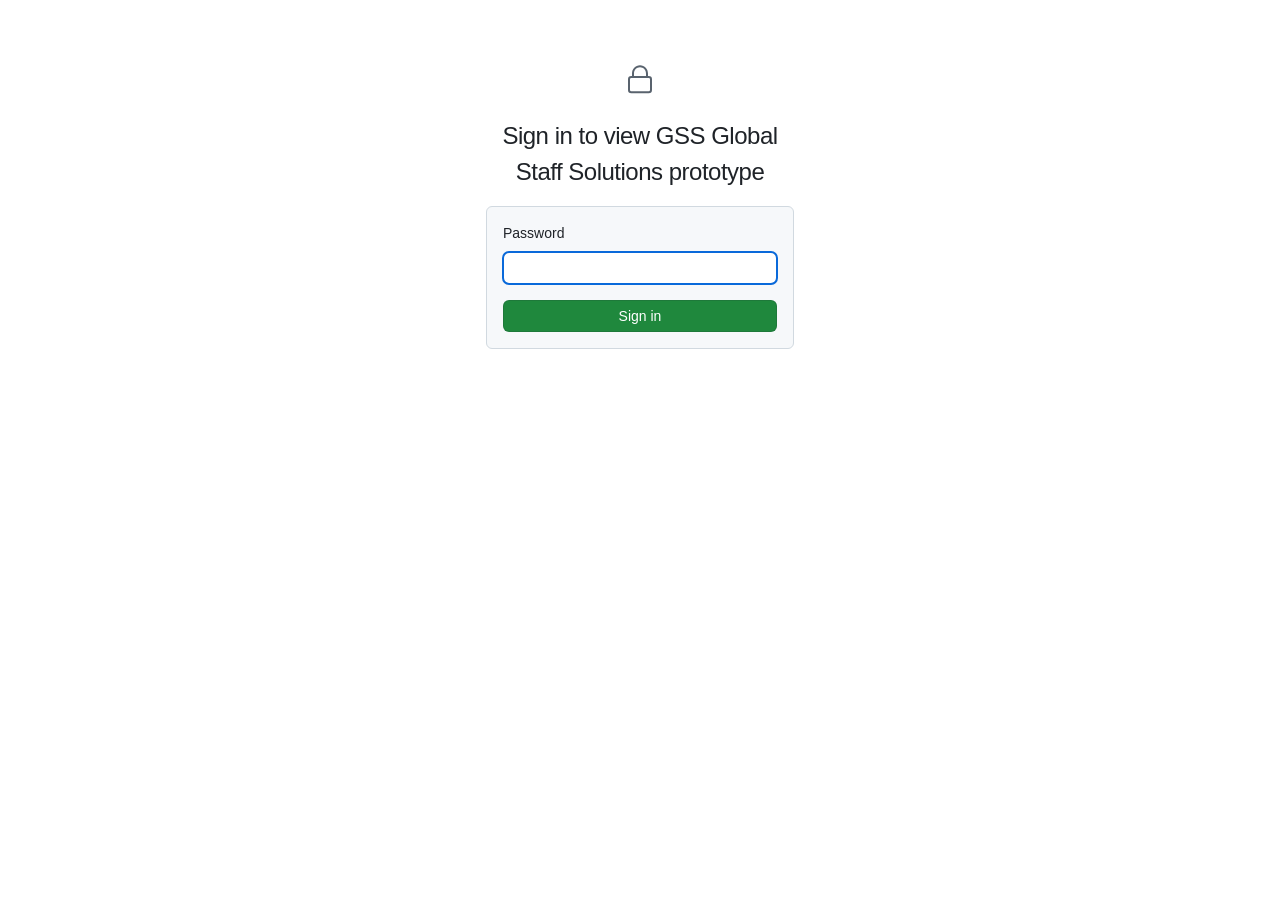
<file: gssglobalstaffsolutions/job.html>
<!DOCTYPE html>
<html lang="en">
<head>
<meta charset="utf-8">
<meta name="viewport" content="width=device-width, initial-scale=1">
<meta name="robots" content="noindex, nofollow">
<title>Sign in · GSS Global Staff Solutions prototype</title>
<link rel="icon" type="image/png" href="assets/favicon.png?v=328e4a2d4c">
<style>
  :root {
    --fg: #1f2328;
    --fg-muted: #59636e;
    --bg: #ffffff;
    --bg-subtle: #f6f8fa;
    --border: #d1d9e0;
    --accent: #0969da;
    --success: #1f883d;
    --danger: #d1242f;
  }
  * { box-sizing: border-box; }
  body {
    margin: 0;
    background: var(--bg);
    color: var(--fg);
    font-family: -apple-system, BlinkMacSystemFont, "Segoe UI", "Noto Sans", Helvetica, Arial, sans-serif;
    font-size: 14px;
    line-height: 1.5;
  }
  form {
    max-width: 340px;
    margin: 0 auto;
    padding: 64px 16px 32px;
    text-align: center;
  }
  svg { fill: var(--fg-muted); }
  h1 {
    margin: 16px 0;
    font-size: 24px;
    font-weight: 300;
    letter-spacing: -0.5px;
  }
  .box {
    padding: 16px;
    text-align: left;
    background: var(--bg-subtle);
    border: 1px solid var(--border);
    border-radius: 6px;
  }
  label { display: block; margin-bottom: 8px; }
  input {
    width: 100%;
    margin-bottom: 16px;
    padding: 5px 12px;
    font: inherit;
    line-height: 20px;
    color: var(--fg);
    background: var(--bg);
    border: 1px solid var(--border);
    border-radius: 6px;
  }
  input:focus { outline: 2px solid var(--accent); outline-offset: -1px; }
  .error { margin: -8px 0 16px; font-size: 12px; color: var(--danger); }
  button {
    width: 100%;
    padding: 5px 16px;
    font: inherit;
    font-weight: 500;
    line-height: 20px;
    color: #fff;
    background: var(--success);
    border: 1px solid #1f232826;
    border-radius: 6px;
    cursor: pointer;
  }
  button:hover { background: #1c8139; }
  button:disabled { opacity: 0.7; cursor: progress; }
  button:focus-visible { outline: 2px solid var(--accent); outline-offset: 2px; }
  [hidden] { display: none !important; }
</style>
</head>
<body>
<form id="signin" autocomplete="off" hidden>
  <svg width="32" height="32" viewBox="0 0 24 24" aria-hidden="true"><path d="M6 9V7.25C6 3.845 8.503 1 12 1s6 2.845 6 6.25V9h.5a2.5 2.5 0 0 1 2.5 2.5v8a2.5 2.5 0 0 1-2.5 2.5h-13A2.5 2.5 0 0 1 3 19.5v-8A2.5 2.5 0 0 1 5.5 9Zm-1.5 2.5v8a1 1 0 0 0 1 1h13a1 1 0 0 0 1-1v-8a1 1 0 0 0-1-1h-13a1 1 0 0 0-1 1Zm3-4.25V9h9V7.25c0-2.67-1.922-4.75-4.5-4.75-2.578 0-4.5 2.08-4.5 4.75Z"/></svg>
  <h1>Sign in to view GSS Global Staff Solutions prototype</h1>
  <div class="box">
    <label for="password">Password</label>
    <input id="password" type="password" required>
    <p class="error" id="error" role="alert" hidden>Incorrect password. Check it and try again.</p>
    <button type="submit" id="submit">Sign in</button>
  </div>
</form>

<script type="application/json" id="payload">{"v":1,"project":"gssglobalstaffsolutions","iterations":600000,"salt":"5AC0sAKeC3fF8H7bwguDVw==","iv":"3J53tioIWPfxC7DT","data":"Vkzhyy/yA8MuBQjcAUfbSHySvTduZwgWNzrtVcq+iDvcHBGiywZPRHE5JxFme+z4Hu5owUw1Ul6OSjCCQL/eGI/qJRMeaWGZb7XZStw+ELMmd1h7Q5eZpBqf0P7hoPG9XEVbIbUVaA3zTXqqmQijCTxCpodftx0XOtMRUXlAJ/PUQJ1ybpOe13Ie5ahMdOyibroqX8cr0GKIg+OSznU9NemJnyLIWSQUUG9mWguTv6FZJuMkTGHS5+aLDZFWJDENwquzZ9F0kKVTciQSGFs5TNv70rXgOE5z55cEumpfgn6pa/WfHtiEC2utp5wGDtdq8R0+eg9QRL2f2C97J88uVda6POak98zRibD8nOtc9nINdAm5qZXz7HsshBhuBz1ivvvZgHX7I0/pc88JSgWy7QWkKaW0H2oAO248bvSbOus/uMSmuuZlX+UvfYNJEkjDGEVAXItV6+txAMPNBTOgiv4Z2abUGLSgPNb/[base64]/ishUU1AMHGnmSF2/7JKRkzVRChpfirutJ7//NR+YBPUHzq64SBgWIBScEVlQT2A/azo7OlQjqfP6vQfXE9Ow2/p90g+zHD6eTzyrk6gJ1nhgU+EFtz/SYo4Q36YYrXWVo9NruVJ/NaR9nYLcEV4Jx2f0HTe600hFu11T+6dOl+L0izIMDKcvIAJHTepuS0jd34ylyjqk7j9vqfCrwZzQwx6/1EShKIRg4iGs8Ix0pQxiUrXPpBUtxhG626T539oK+GwU2c12D/rJ72YjaF77VD1jFot5Bp9fvOO5hvdQl/X8uZpF8WanxqmMVJDF9u33HvzkrP+eIPuHvP//3YoYIkX6ixnd6OIcwqpt/GTzn42Eg/[base64]/c1MLx91LNNPMCKqcfkfbMxjkE626RPuUC27OlaRERg9nS+h8P/RD4D5pcwEIc6NhSDWAsvii0MruzGYnop0VlSUy5kfPidwSSBIJY+9Z6BQlNO+vAweb5dbH1rjXpv/ywa7/aQPqV9hWC6u9YzMgRK4AtrVYPNGL3vVuG6xhmlvpIZgB6Dc+od4d+zpR4dDID4zYyVyDva8W2CQuffe50K3BZqP+VWyU3G/lZfYZ8eOs5NcinRLglu1WeIVFrdtMTkeql+oVXsCHm3Uvv2kconqw6WapRS0d5Pk2Eni7gIM0btesmzQpIjhUer01KXkHnaDXN5LUue5zOpVecKfHkOpVLiz9PgfZZYS7Lcxhdxff7ivT2MSDPLcNXupC5PLaFr+rJn41Nc/EBWm2hJ3ygnzvQ5zToI/knEDUZJZ/3EBsKTwWBcNAooZIWwJ/rS8W7B0zWwE00DXGjjZZUexxsykNVlaxfWS5FC9MOokxGdRSAawRyVM1wo4VBaBZ9Ahg6UX86Ygsi352LUAlE57zIXDM2OcAtbokRDpOhertR7TodHpIwfrSXohCvkyaeQTl3xPV0J/9lZk/4kC7RlbyiTX02WrrgAf39Pc41o7uKgukdUIq2Mg16KWf6SU+z2X+9tvVk8JDUWoq2PuaBTBOPnI7HPl4841hETpyPuSPl5I8bglKdM5hAptuA454sszV/Fq+LUO0jSQDbxU0NPaUYc2yJC3i8/YyZYomtQHiuAJmeMeE7oCNnTrAV714z2tqnN7N5XEs/SOidtvNYINHSyGPHQg5jeMcfa5Gjji5T0WEPE3em1DH/yXq2ovVn7/4aKmbDzc72dBK8n3Cm5mZoj9UNz+QrEqAoXNNvyN30tqupogiHgJN4RNXsv36nMEmqwmyLl/EU6q10U0NVoAAYeGnylZekleBZirEq0VHgvVVpPlT/zWznvQcLTi8OocFHCTcXBcp5OPY9ev4CX2N+tJeDgE3vLaa0SbAUqc2f/eQFFJmjdBuNeke9aKqVt1C4hMv4A7XEYnWS2ZvY5FrlEembz75lorpQZsIwc3eYxXYwzrtHiZ1PS5N+Z00GjhY7w6Mp+3ZUM5A+i7nV+doS7Wb2bNGQPUEl23AyJXNwnfrgqRHswsRQF1b0a7ea33QV5bD6BI6THsLeEiJorD/ffVu/eTfivZVgJkx21bdrEr4NAdZA9GsiqjPvhAF+wAyqk4ZPIWXen6hF/[base64]/[base64]/3FbRfUXSGIBr5kA3q/wywUcf9olPXlQUnhSQozwEn/ANGDaDrlkqBg9ifD4/[base64]/KMAJ3U1w/m0Nu1VdDJW9FOSJ9moQ5X4R6cacX7pquGDFXCmMB4/3P2VL9S5XTs7K7l4yd+PG21s3OiVwdXHROTMZX/[base64]/m9YZdoLPE6iV18avCDWcNGpeaeSUxLp6gOI+lm7ZRbIEQHfisG+8F6+KKOalf6LwRkLvsJCcNLMXYwnlWS/tVEAQZcdL2qOuQ96iX7KptnAnXEaqOXFTJ8U7eZZ80TyUYoHedkbQOsIZnF8MTS5DjBG0pgVt/waS9Uy6KDJcbcNXhBIhlg6qnGmH6UkST/O3yavGt+lz/vJriMp2yk3Zr6DYt0QkDd9OfV+Fv3CulCm9V6qn2tUmKylT1VfGzOg5l9a4FaWLtDUiaozznFRSX0Ft9JnFaeRp1+CvLqzgWBQy1V1/NzxNpoO0BD10evd25SaxwcdzPH6d0lCT8snY8/jwwibohSJyf1Kr3oNFysMhInuEuLtQkZHfBubbAf1mX3Is0bWjtEQyi3RSDQvZtds6sy4LjfY9K6VseO6oUVslJG4ST6fcecWR4DgyntBL3W/NMrw6s2ysXtar6AIVbrO25lIPyISY/DbmvPcsLgWvzmqDloG6S6eTk8BmnmPAk4Z05xSqoOnfZtGBGcHfi7JI9+7wSeCyvJYUB7SuZ7+SJ/73ybeB4cjeY1oc3rliHZtbeI4mR1PPnRdiaY/xVEMFWA7RD8Kz7kXeBIAtvJ7tJB5e2xuyU4unP6rLBOlTu1BHFNXCS4RFxBAXsH0K0INLTZjP77/o1xign5i9rnLwWfys9Ajlpl7Q3PyR3q5yUh2aCW5P6kT33faaumjPdooR27oKdW5xYrRPlfBqH/7YJ/YIMP+9d0xUJajgbMAW4CUAG/0Q//X991c4kR+/qrZ/kv3chDUZRoOviIznZ5tl/VB/9hETgfmLqbpaaEWZ69MpmUeiXUpEz5+4fN0sHnF7cNhea1RxdnHwkoQtRnDen+1HRfx0xK+7NZhLzwCrtRXry3sunAoU0P/lcQOeOAm7fS10E42DVbKHyoBfDAe/7H1wOzMWQ5Z6yiPNpRQmU0oTBgndMw6CG4t7Ny0OYtKfLSIcZR/7QRNYKKDBxyyIGC2cp/1//v5XWmDkij9LNTNsfedgyMeAM9aWJLMbBMjkRFCuUjcrzu5oOnVxN9t/ivjnR9R0buW6sEW1+EJfMD8oIK6auouCsGfyq419l6qqix2ufp5S0RFgoIjZMMGQRU8CQtzK9dV+RkP7r6x18mmFT+ZnMlHoumozMPyDpnYWbf5n0gqGuxSyCB2RqeH0="}</script>

<script>
(() => {
  const payload = JSON.parse(document.getElementById('payload').textContent);
  const STORAGE_KEY = 'lumio-key:' + payload.project;
  const form = document.getElementById('signin');
  const input = document.getElementById('password');
  const submit = document.getElementById('submit');
  const error = document.getElementById('error');

  const fromB64 = s => Uint8Array.from(atob(s), c => c.charCodeAt(0));
  const toB64 = bytes => btoa(String.fromCharCode(...new Uint8Array(bytes)));

  async function deriveKey(password) {
    const baseKey = await crypto.subtle.importKey('raw', new TextEncoder().encode(password), 'PBKDF2', false, ['deriveKey']);
    return crypto.subtle.deriveKey(
      { name: 'PBKDF2', salt: fromB64(payload.salt), iterations: payload.iterations, hash: 'SHA-256' },
      baseKey,
      { name: 'AES-GCM', length: 256 },
      true,
      ['decrypt']
    );
  }

  async function decrypt(key) {
    const plain = await crypto.subtle.decrypt({ name: 'AES-GCM', iv: fromB64(payload.iv) }, key, fromB64(payload.data));
    return new TextDecoder().decode(plain);
  }

  // Swap the decrypted page in place of this lock page.
  //
  // This used to be document.open() + document.write(), but browsers handle
  // written documents unreliably on Back and Forward: the markup comes back
  // and its scripts don't run again, leaving the page half drawn. Instead we
  // parse the page, replace this document's <html>, wait for its stylesheets,
  // then run its scripts one at a time, in order, like a normal page load.
  async function render(html) {
    if (document.readyState === 'loading') {
      await new Promise(resolve => document.addEventListener('DOMContentLoaded', resolve, { once: true }));
    }

    const parsed = new DOMParser().parseFromString(html, 'text/html');
    // Scripts from DOMParser never run, so set them aside and recreate them below
    const scripts = [...parsed.querySelectorAll('script')].map(old => {
      const marker = parsed.createComment('script');
      old.replaceWith(marker);
      return { marker, old };
    });

    const root = document.importNode(parsed.documentElement, true);
    root.style.visibility = 'hidden';
    document.replaceChild(root, document.documentElement);

    // Show the page once its styles are in, so it doesn't flash unstyled
    const sheets = [...document.querySelectorAll('link[rel="stylesheet"]')].map(link =>
      link.sheet ? null : new Promise(resolve => {
        link.addEventListener('load', resolve, { once: true });
        link.addEventListener('error', resolve, { once: true });
      })
    ).filter(Boolean);
    await Promise.race([Promise.all(sheets), new Promise(resolve => setTimeout(resolve, 3000))]);
    root.style.visibility = '';

    // The browser tried to jump to #section before the page existed. Without a
    // #section, start at the top rather than wherever the lock page was left.
    let target = null;
    if (location.hash.length > 1) {
      try { target = document.getElementById(decodeURIComponent(location.hash.slice(1))); } catch {}
    }
    if (target) target.scrollIntoView();
    else window.scrollTo(0, 0);

    // Find each placeholder in the live document and run its script in order
    const walker = document.createTreeWalker(document, NodeFilter.SHOW_COMMENT);
    const markers = [];
    while (walker.nextNode()) if (walker.currentNode.data === 'script') markers.push(walker.currentNode);

    for (let i = 0; i < scripts.length && i < markers.length; i++) {
      const { old } = scripts[i];
      const script = document.createElement('script');
      for (const { name, value } of old.attributes) script.setAttribute(name, value);
      if (old.hasAttribute('src')) {
        await new Promise(resolve => {
          script.addEventListener('load', resolve, { once: true });
          script.addEventListener('error', resolve, { once: true });
          markers[i].replaceWith(script);
        });
      } else {
        script.textContent = old.textContent;
        markers[i].replaceWith(script);
      }
    }
  }

  form.addEventListener('submit', async event => {
    event.preventDefault();
    error.hidden = true;
    submit.disabled = true;
    submit.textContent = 'Signing in…';
    try {
      const key = await deriveKey(input.value);
      const html = await decrypt(key);
      try { sessionStorage.setItem(STORAGE_KEY, toB64(await crypto.subtle.exportKey('raw', key))); } catch {}
      render(html);
    } catch {
      error.hidden = false;
      submit.disabled = false;
      submit.textContent = 'Sign in';
      input.select();
    }
  });

  // One sign-in unlocks every page of this project for the browser tab
  (async () => {
    let saved = null;
    try { saved = sessionStorage.getItem(STORAGE_KEY); } catch {}
    if (saved) {
      try {
        const key = await crypto.subtle.importKey('raw', fromB64(saved), 'AES-GCM', false, ['decrypt']);
        return render(await decrypt(key));
      } catch {
        try { sessionStorage.removeItem(STORAGE_KEY); } catch {}
      }
    }
    form.hidden = false;
    input.focus();
  })();
})();
</script>
</body>
</html>
</file>
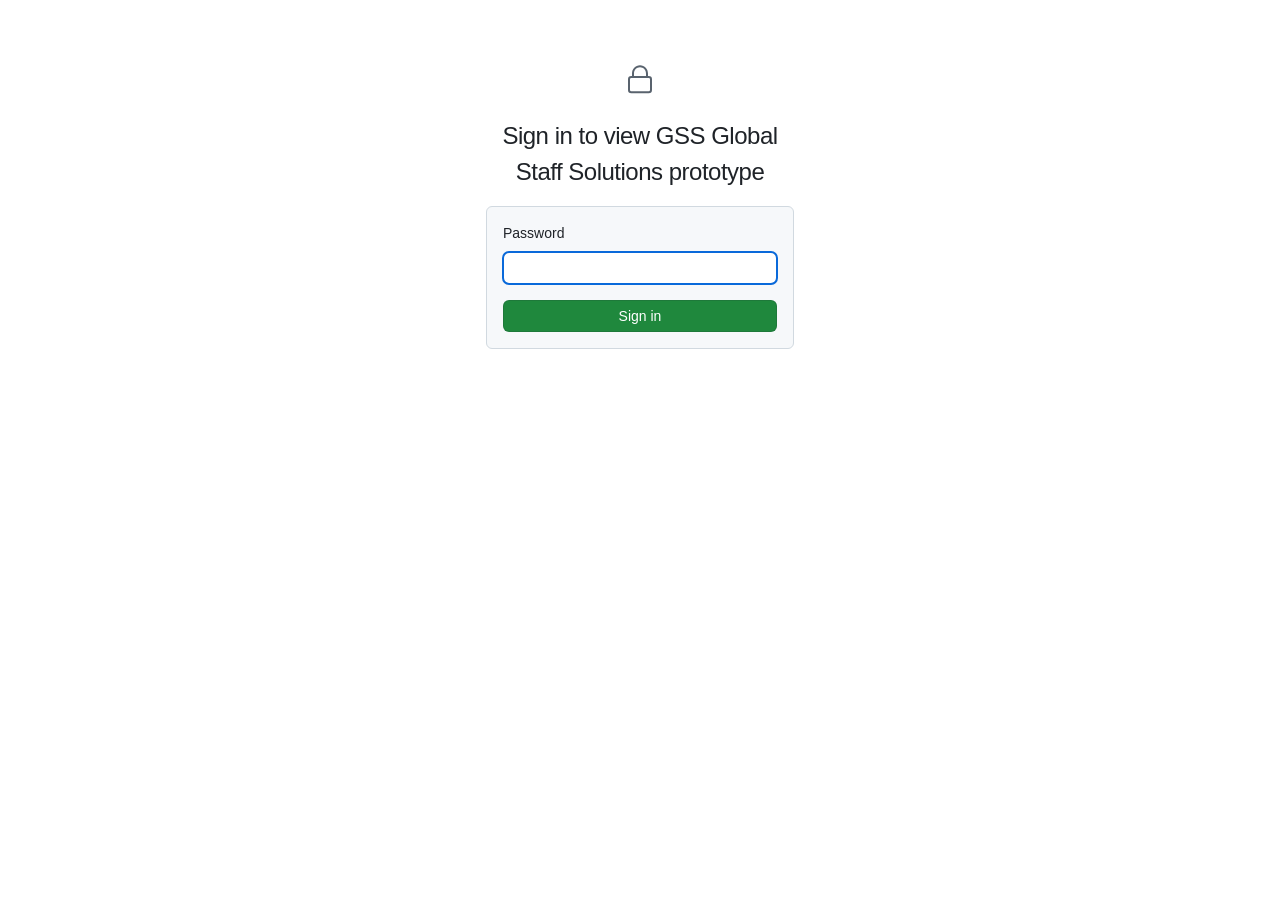
<file: gssglobalstaffsolutions/jobs.html>
<!DOCTYPE html>
<html lang="en">
<head>
<meta charset="utf-8">
<meta name="viewport" content="width=device-width, initial-scale=1">
<meta name="robots" content="noindex, nofollow">
<title>Sign in · GSS Global Staff Solutions prototype</title>
<link rel="icon" type="image/png" href="assets/favicon.png?v=328e4a2d4c">
<style>
  :root {
    --fg: #1f2328;
    --fg-muted: #59636e;
    --bg: #ffffff;
    --bg-subtle: #f6f8fa;
    --border: #d1d9e0;
    --accent: #0969da;
    --success: #1f883d;
    --danger: #d1242f;
  }
  * { box-sizing: border-box; }
  body {
    margin: 0;
    background: var(--bg);
    color: var(--fg);
    font-family: -apple-system, BlinkMacSystemFont, "Segoe UI", "Noto Sans", Helvetica, Arial, sans-serif;
    font-size: 14px;
    line-height: 1.5;
  }
  form {
    max-width: 340px;
    margin: 0 auto;
    padding: 64px 16px 32px;
    text-align: center;
  }
  svg { fill: var(--fg-muted); }
  h1 {
    margin: 16px 0;
    font-size: 24px;
    font-weight: 300;
    letter-spacing: -0.5px;
  }
  .box {
    padding: 16px;
    text-align: left;
    background: var(--bg-subtle);
    border: 1px solid var(--border);
    border-radius: 6px;
  }
  label { display: block; margin-bottom: 8px; }
  input {
    width: 100%;
    margin-bottom: 16px;
    padding: 5px 12px;
    font: inherit;
    line-height: 20px;
    color: var(--fg);
    background: var(--bg);
    border: 1px solid var(--border);
    border-radius: 6px;
  }
  input:focus { outline: 2px solid var(--accent); outline-offset: -1px; }
  .error { margin: -8px 0 16px; font-size: 12px; color: var(--danger); }
  button {
    width: 100%;
    padding: 5px 16px;
    font: inherit;
    font-weight: 500;
    line-height: 20px;
    color: #fff;
    background: var(--success);
    border: 1px solid #1f232826;
    border-radius: 6px;
    cursor: pointer;
  }
  button:hover { background: #1c8139; }
  button:disabled { opacity: 0.7; cursor: progress; }
  button:focus-visible { outline: 2px solid var(--accent); outline-offset: 2px; }
  [hidden] { display: none !important; }
</style>
</head>
<body>
<form id="signin" autocomplete="off" hidden>
  <svg width="32" height="32" viewBox="0 0 24 24" aria-hidden="true"><path d="M6 9V7.25C6 3.845 8.503 1 12 1s6 2.845 6 6.25V9h.5a2.5 2.5 0 0 1 2.5 2.5v8a2.5 2.5 0 0 1-2.5 2.5h-13A2.5 2.5 0 0 1 3 19.5v-8A2.5 2.5 0 0 1 5.5 9Zm-1.5 2.5v8a1 1 0 0 0 1 1h13a1 1 0 0 0 1-1v-8a1 1 0 0 0-1-1h-13a1 1 0 0 0-1 1Zm3-4.25V9h9V7.25c0-2.67-1.922-4.75-4.5-4.75-2.578 0-4.5 2.08-4.5 4.75Z"/></svg>
  <h1>Sign in to view GSS Global Staff Solutions prototype</h1>
  <div class="box">
    <label for="password">Password</label>
    <input id="password" type="password" required>
    <p class="error" id="error" role="alert" hidden>Incorrect password. Check it and try again.</p>
    <button type="submit" id="submit">Sign in</button>
  </div>
</form>

<script type="application/json" id="payload">{"v":1,"project":"gssglobalstaffsolutions","iterations":600000,"salt":"5AC0sAKeC3fF8H7bwguDVw==","iv":"75IsOaksahl0we1v","data":"H9mnLrOiUftQ+JuswvzX+2zTQSTaQJjMpvCEffeDc7/CplDVgP45zrY013KzAgh3aKH5CuSh2/[base64]/[base64]/IAENE+Q1vN6cRQINmatbQGNnDtk1BSWiKAQmFHhP/MJ3BlESHuCicrwn1DdsT/xXu5uOfrvFFu+jc3+mEbZrEWwFdVV3ceerW0yv5H4cNAvUNvKZNKLvWIzCSYODCam3thioehiTJo/AfSDAS7zLbF5wsmD7B1SVapUwBUGRVKSLg5CZXpUMhLbYQ5YrmR/DMWhjF33NYTgNDFn7t4DahZF1+7x1MbGjxp0lG2MT8/lCTQH4rv+c5VR53gMeAYO2/cvFYf5ftk66qPCqVg6MMNdG+rWb/[base64]/s7BeoNJoT7yX7XJD7DJBvuazqfuN+flQFhmFKEs4wRUzybvlYUkVZXsjyoNQ/U5SjrwdEzc2AxV8fmW5Gv6BC6J+4kKyCV43iVSJ+9NHEdJE9znGICkCM88g088P1FhBdwC5X6y9eqkxnWanT4RfuMtfA39CW0z2f6IjsPN2iJc8OUqyKSMibrrNpKcAs1CpJyX3UzT/Tkrg4HiJs7DeLGvPhQcncPEBVOf89xJaOaHHxwXdzKcnsRVHkjQQhZqyFt8dMgKc2GAWJ7Xzpoco04dogajft3tkv+5XmnOUssr7HTBgsj9GFVOiB835pnIbSkown7JefHTyXpfvsJ4/Yc5Vp+lNcx7OpHTu46peXokg17V/eKnaKDJ4z2nJlpDdaT0/4BQ68T+L19UrNjI19Jkw7W2izG2X7KuZYJkog9J+xzddWr3WJUrlpLeISSoCTP2BqgfLDB6QZAv88KKTsB0f091XhwwD97iM+BBGGtLLJU8tKGx6ySBo9rgsPu16/c+L06a6hKysXcetLGRX2kf0CzI07VUxkEhw9eL+rz49HbQ33vVWImPOmsaMVgeN0vD0zJT1IEExgFP/NIo9DLBP7v/lcsVKWnbtkLL85m6zA2fmTI8BCctIXaJrO1pK897ELrPVWBG+R8EBivBwFt/Ne7U5D79eXuNLmBBYqYyGcxuCgUnckq7I82B6MC2fR/96wyhDnwtSvwrDsAjc3xixtfpIUTwX4VejPJzZNidSPRTpRzZ7lvomP3vwpsLxHMSBxxEouGkRVJvtE/ilsZDD3G4sebsK3yop24b578IcOzr0b/tZac+U/8WcToxG1x2XGfT8T8IAN7XLHoxfsGBYrUPPIU69qM+1PWfK4Eb0HsK5kGJat2efUwOYqArJ7dudntnDBV1l66y7Ap6wK/dyqszo8XTxuhLP2caAUS449Nq8JTKJeUcX3LzFLI3ZTBpj4zul39z1UZZd7ByhXwhfYiiI/YIZ2LWEpcsKL0wd+9qhowl0dgLUgKGWRvjQm8c9AIH1ydhOlD+FurRLi3O2psSJEBGfcB1ccar9ZKMNPjU28zOzqTKgz9zyrxxMABRo7Uat1C0XZKUnApR7mg+zdg7sraB7Gwv+joajHBxXiEaxQAmCZKvn771AFORrswMBwxyeMrr4Q/U5enS1UGB8nmLm1l8SqhN7eY5+nGJw3MAhIUtx1HKbiRFCsI8mHmoRpplHBH1kkAUKBhxCLfiJSIeCzEdRI7xfjwweAewnbkqdv/dS4INQd5QiiCCZHs80/mg90OpHLtjFkjyk5MvfEm4uLv5EoAvXSsEUAMxwj3EJl1BYnhF59ezhF5DuQOA5adrcLFmix2ggVvAOVvfZkiVpM58VZy1NR8UJGjIqTceeY2SUb6Vr2e+lbXJJpCME94nmyMLAYvnS1xM7jABH2dRUB/oL9njn5JVx/o4Xifg6PPUaJAXQNFAuC675OVIYIbw6gnxw3f7LE1QJr2JaAXFo6f5Q5wgoHIk01PjXipMAr0ZdzHbVL09xqzon/KJ/Y/xLi7oOdEDjRoIWtG2Afh9+wUAU0GZ65y+GSPbw85ylfCQeI4Rtn4kK7odHiztKROMTN2vMUYEuWyFVp52/MbLmzVq0QXY+oHBOlHd0RA5U8gRGwjMFNQzn7LxlQZ2e4s3ow7Rm5SxrK4+BsZz9DjBJLbxx8NFr5+7qncMy0q4XJQTQkk5uPyAd/4QKNCh7T6mN1/[base64]/3GqMYKbzDHMTTzaq7qbECzLC0W87Z/asPo7nXiXSK9lMxC590UXfN7Cf5N7SZARNubnF9GrU+p8DjcE33LdM8ECVTV1XU5xucIGttmeBQGWtQbywbO8z3NIL3MPlIZSrx+H4PXqqjW+WMz5XNl05rQK/WL91qgyUkYw7oz2D8n+is9OEfQ1FzSc+aUYsH6fpFcn5qU+NBlR0R3PVJsnicHDn2VOUmHV/[base64]/VZnW9Wp9p0uvu7Ka8djmK/obguJXfmJvtEWakcVUOb+p2EI/sxTPJc/rGmlAgetj1Zf0gm2bouYIrcPuN3JOMCWg8Hfs2QeDYgk8QTwnj8P5hGv7/ZE39NX2GjXVZWO/VE6t5jANkGgOcl6CxH3/p0UxfWIKmMmTKHO3/wYByp6UkGe7LpteK0LLziaeQu/[base64]/EkBDKeQKY4asY9ALcfAJxXi5+SK9J1cvL29xhC+vIIVAXGKOW0awQQkEVPgbNoNAkj+7yOABykUHaKpokuYlval0RMcKKXwQcu1zTvCKvmSTV+h3kM/X1uitvFZSQKABsl4LiJMdKUmDUU+mKfi2HCv8qzP45dzoFYWhPI+f5afgs4AQTM5DLpkEkRO221lDIlp5sPOluok63g5AOVx4OEYAF1B5R7hQk9Iw8T9oThyVSI/dkUyPlYbh/GcHQgggjJp030mTtmpwqmxeEZeSmylmKTBoi0kRntMELwTzZZ1HYUQq0r3YMCpoJDRNYY+kcBf7Illx6vKlI/AQ2uWpjYhf4z0EHtUjc+yj9dXsRAHVLTHG5w3Ar7GakWe2ZHD8G5IOjY9DKRv/THFm7RuPnYs5zjidzRL81Sazvf2z07gmUYkAd9MLBdNRb+SZYUJbQ0QSs0Ayr67j/vxJy6dBC3Dae/[base64]/iKSD6qz87s3LARsmEpJTi7NjN/dbWsH089CZLVC+TNSZRufWZm+1lg0bsYlwKLgBHBtqPsHB8eqM5TK2cZuYH+PynO45xrIyBOYtVxq+3b7t5WR7tXrha/cswKMCkhzojiHY5PycbfzXoRl8fGiFNj26EscOS3lkcZfHuOH1RjPx+gEzU+E7iCU9gxU20lAoPRMhZmMVp529NsodbclpV0cG4HCvLGVdBPknfobMmm24rc8dKUhtDyGLbK2ThIB+EOwMwzSG0fybHnGKwM8wYjd7ZfMRRzibOJ4WlloPVrlOvo/XtiWPBe1DLQ86jf5bA8+SokKEWsJCf7vok998awPwCTjzRtXEhAAQzt8BLdSBTEM9dL4Zg6hvYlrGWOW169/hohU7d3Pb0RDxihK/ATwx7Jkv+thUy+B5fF8C+tM9pqe3zmrkp3WbMtKQrJ1Md1YxtWcTaWkyyVF5ePrg7Ix4UfO8jOywi4CA2t8k5H+wodBedII8XcMkh2He9jcsss+hsiQYyLVQ0P9cU09qLZMQ+PiSOVGH9vIYyRtiyPZM/qtLPlGPNtgsHHWu8aZm+yPNN8faNvymVMLwaIhjycpwGmHZsIfW34pHYKuPpemrNBkQ1tOuGnAEvYKlW5DJcPpYNbBu2+0EtEXwx2kqvmy2O/Bh8pSiZIEymPsNmwVRwi0Y44QRZ77ZJWKDVIYQvYhvyRXDNPqhTqspYnQGN9dkpCmIPgKwWt8E/um+dRdo1b7tzMzwkNI1miDdJiMrURcqxwbDXXnJoJhElYj57ds50DgKAnxF5bJkzO5yDybV4iTv+Gk4iyU3EzcvtAPpbXYAL20dBL5Ep4IWx3SirhE6UCfjQyYFfAzWlz8kqPK8z8n08p5ZLqHaNwLvMzmAm4i/8fsPNFYEVZVXp7tZnJn/O970JFMwe2voArO/CwUXofP18WbiwDSYj/9QkT+I+bDRhK0REWscY7ma5sRwEmEv82kCF98SSLd3zuGne5ZJnLNw6R0gx0OhbRWFCssgCR89Guj20jV7IJzWvgd8wO5XWyZd+GNRJdAgiE4dsoR/URkc4Km3Kq9PMfm9a8Uy+AA6jowxuMCVQVSNwGUku3H1DiHDh9Y2adlgS7Vuzn5+dcNLg+0isC1+glA6fYqooUDy93yBBSMHy9aig5pyFFb7hrpAKtyyLR/Gd3+nJuHYLxIlyIuzmBRaGMuYZ4KQngkUCjUUOYnHApRqBgX5K9MpiRZW5LM1j/p0lNGQvFiVC8PDO01v0PUkFmgjN1J6HZmahVBCouaQ+EvYMtio1kmhUmkSDK5a5J/ftxRv8o+2relOjF4rKJiH02NFZdJUxqoFPIbKHFyxYVooNZ70AOjTvGafaLL+cHxgTt31p4OpMPhNoGuEz2JHB08QsICs5vxrHqoA=="}</script>

<script>
(() => {
  const payload = JSON.parse(document.getElementById('payload').textContent);
  const STORAGE_KEY = 'lumio-key:' + payload.project;
  const form = document.getElementById('signin');
  const input = document.getElementById('password');
  const submit = document.getElementById('submit');
  const error = document.getElementById('error');

  const fromB64 = s => Uint8Array.from(atob(s), c => c.charCodeAt(0));
  const toB64 = bytes => btoa(String.fromCharCode(...new Uint8Array(bytes)));

  async function deriveKey(password) {
    const baseKey = await crypto.subtle.importKey('raw', new TextEncoder().encode(password), 'PBKDF2', false, ['deriveKey']);
    return crypto.subtle.deriveKey(
      { name: 'PBKDF2', salt: fromB64(payload.salt), iterations: payload.iterations, hash: 'SHA-256' },
      baseKey,
      { name: 'AES-GCM', length: 256 },
      true,
      ['decrypt']
    );
  }

  async function decrypt(key) {
    const plain = await crypto.subtle.decrypt({ name: 'AES-GCM', iv: fromB64(payload.iv) }, key, fromB64(payload.data));
    return new TextDecoder().decode(plain);
  }

  // Swap the decrypted page in place of this lock page.
  //
  // This used to be document.open() + document.write(), but browsers handle
  // written documents unreliably on Back and Forward: the markup comes back
  // and its scripts don't run again, leaving the page half drawn. Instead we
  // parse the page, replace this document's <html>, wait for its stylesheets,
  // then run its scripts one at a time, in order, like a normal page load.
  async function render(html) {
    if (document.readyState === 'loading') {
      await new Promise(resolve => document.addEventListener('DOMContentLoaded', resolve, { once: true }));
    }

    const parsed = new DOMParser().parseFromString(html, 'text/html');
    // Scripts from DOMParser never run, so set them aside and recreate them below
    const scripts = [...parsed.querySelectorAll('script')].map(old => {
      const marker = parsed.createComment('script');
      old.replaceWith(marker);
      return { marker, old };
    });

    const root = document.importNode(parsed.documentElement, true);
    root.style.visibility = 'hidden';
    document.replaceChild(root, document.documentElement);

    // Show the page once its styles are in, so it doesn't flash unstyled
    const sheets = [...document.querySelectorAll('link[rel="stylesheet"]')].map(link =>
      link.sheet ? null : new Promise(resolve => {
        link.addEventListener('load', resolve, { once: true });
        link.addEventListener('error', resolve, { once: true });
      })
    ).filter(Boolean);
    await Promise.race([Promise.all(sheets), new Promise(resolve => setTimeout(resolve, 3000))]);
    root.style.visibility = '';

    // The browser tried to jump to #section before the page existed. Without a
    // #section, start at the top rather than wherever the lock page was left.
    let target = null;
    if (location.hash.length > 1) {
      try { target = document.getElementById(decodeURIComponent(location.hash.slice(1))); } catch {}
    }
    if (target) target.scrollIntoView();
    else window.scrollTo(0, 0);

    // Find each placeholder in the live document and run its script in order
    const walker = document.createTreeWalker(document, NodeFilter.SHOW_COMMENT);
    const markers = [];
    while (walker.nextNode()) if (walker.currentNode.data === 'script') markers.push(walker.currentNode);

    for (let i = 0; i < scripts.length && i < markers.length; i++) {
      const { old } = scripts[i];
      const script = document.createElement('script');
      for (const { name, value } of old.attributes) script.setAttribute(name, value);
      if (old.hasAttribute('src')) {
        await new Promise(resolve => {
          script.addEventListener('load', resolve, { once: true });
          script.addEventListener('error', resolve, { once: true });
          markers[i].replaceWith(script);
        });
      } else {
        script.textContent = old.textContent;
        markers[i].replaceWith(script);
      }
    }
  }

  form.addEventListener('submit', async event => {
    event.preventDefault();
    error.hidden = true;
    submit.disabled = true;
    submit.textContent = 'Signing in…';
    try {
      const key = await deriveKey(input.value);
      const html = await decrypt(key);
      try { sessionStorage.setItem(STORAGE_KEY, toB64(await crypto.subtle.exportKey('raw', key))); } catch {}
      render(html);
    } catch {
      error.hidden = false;
      submit.disabled = false;
      submit.textContent = 'Sign in';
      input.select();
    }
  });

  // One sign-in unlocks every page of this project for the browser tab
  (async () => {
    let saved = null;
    try { saved = sessionStorage.getItem(STORAGE_KEY); } catch {}
    if (saved) {
      try {
        const key = await crypto.subtle.importKey('raw', fromB64(saved), 'AES-GCM', false, ['decrypt']);
        return render(await decrypt(key));
      } catch {
        try { sessionStorage.removeItem(STORAGE_KEY); } catch {}
      }
    }
    form.hidden = false;
    input.focus();
  })();
})();
</script>
</body>
</html>
</file>
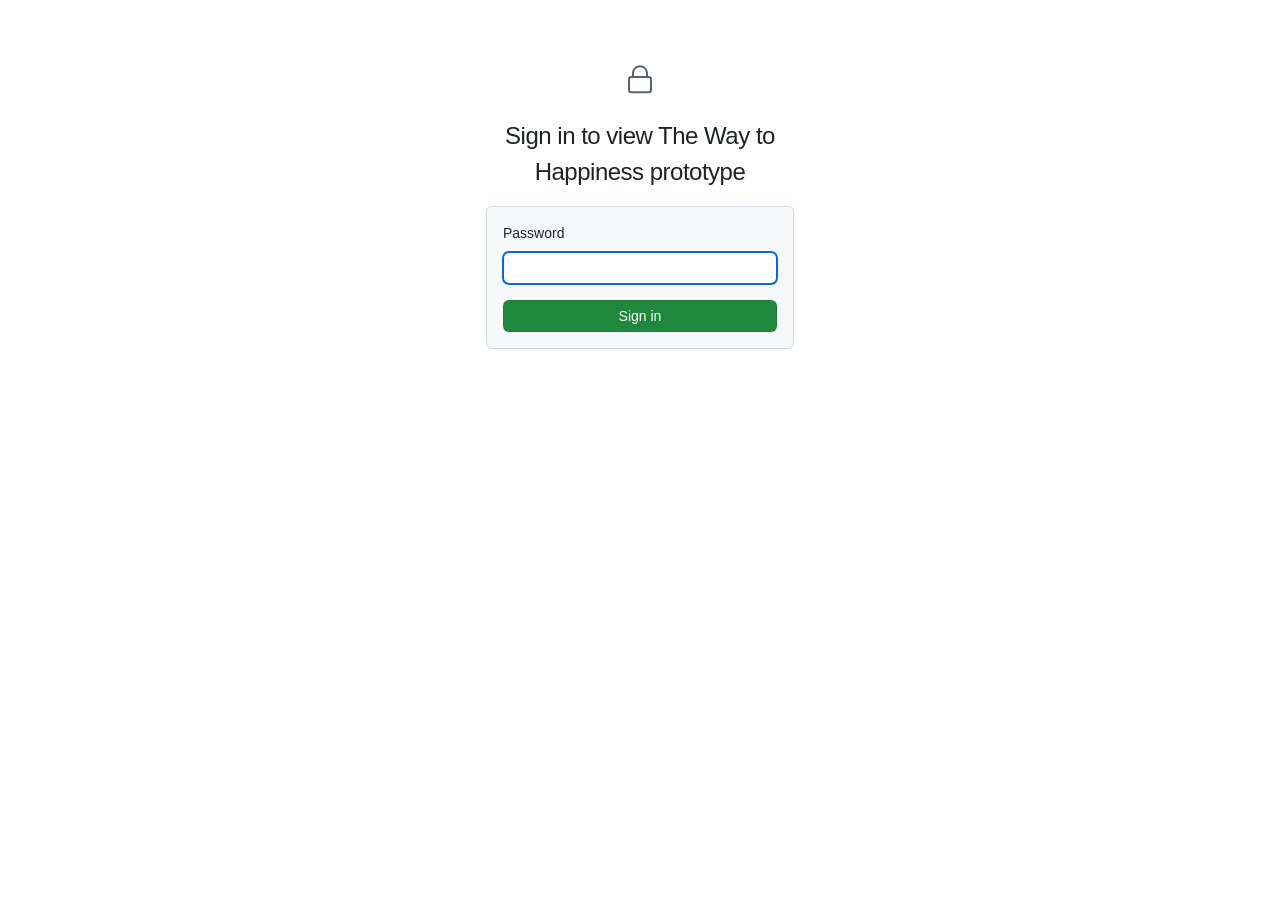
<file: thewaytohappiness/option-1.html>
<!DOCTYPE html>
<html lang="en">
<head>
<meta charset="utf-8">
<meta name="viewport" content="width=device-width, initial-scale=1">
<meta name="robots" content="noindex, nofollow">
<title>Sign in · The Way to Happiness prototype</title>

<style>
  :root {
    --fg: #1f2328;
    --fg-muted: #59636e;
    --bg: #ffffff;
    --bg-subtle: #f6f8fa;
    --border: #d1d9e0;
    --accent: #0969da;
    --success: #1f883d;
    --danger: #d1242f;
  }
  * { box-sizing: border-box; }
  body {
    margin: 0;
    background: var(--bg);
    color: var(--fg);
    font-family: -apple-system, BlinkMacSystemFont, "Segoe UI", "Noto Sans", Helvetica, Arial, sans-serif;
    font-size: 14px;
    line-height: 1.5;
  }
  form {
    max-width: 340px;
    margin: 0 auto;
    padding: 64px 16px 32px;
    text-align: center;
  }
  svg { fill: var(--fg-muted); }
  h1 {
    margin: 16px 0;
    font-size: 24px;
    font-weight: 300;
    letter-spacing: -0.5px;
  }
  .box {
    padding: 16px;
    text-align: left;
    background: var(--bg-subtle);
    border: 1px solid var(--border);
    border-radius: 6px;
  }
  label { display: block; margin-bottom: 8px; }
  input {
    width: 100%;
    margin-bottom: 16px;
    padding: 5px 12px;
    font: inherit;
    line-height: 20px;
    color: var(--fg);
    background: var(--bg);
    border: 1px solid var(--border);
    border-radius: 6px;
  }
  input:focus { outline: 2px solid var(--accent); outline-offset: -1px; }
  .error { margin: -8px 0 16px; font-size: 12px; color: var(--danger); }
  button {
    width: 100%;
    padding: 5px 16px;
    font: inherit;
    font-weight: 500;
    line-height: 20px;
    color: #fff;
    background: var(--success);
    border: 1px solid #1f232826;
    border-radius: 6px;
    cursor: pointer;
  }
  button:hover { background: #1c8139; }
  button:disabled { opacity: 0.7; cursor: progress; }
  button:focus-visible { outline: 2px solid var(--accent); outline-offset: 2px; }
  [hidden] { display: none !important; }
</style>
</head>
<body>
<form id="signin" autocomplete="off" hidden>
  <svg width="32" height="32" viewBox="0 0 24 24" aria-hidden="true"><path d="M6 9V7.25C6 3.845 8.503 1 12 1s6 2.845 6 6.25V9h.5a2.5 2.5 0 0 1 2.5 2.5v8a2.5 2.5 0 0 1-2.5 2.5h-13A2.5 2.5 0 0 1 3 19.5v-8A2.5 2.5 0 0 1 5.5 9Zm-1.5 2.5v8a1 1 0 0 0 1 1h13a1 1 0 0 0 1-1v-8a1 1 0 0 0-1-1h-13a1 1 0 0 0-1 1Zm3-4.25V9h9V7.25c0-2.67-1.922-4.75-4.5-4.75-2.578 0-4.5 2.08-4.5 4.75Z"/></svg>
  <h1>Sign in to view The Way to Happiness prototype</h1>
  <div class="box">
    <label for="password">Password</label>
    <input id="password" type="password" required>
    <p class="error" id="error" role="alert" hidden>Incorrect password. Check it and try again.</p>
    <button type="submit" id="submit">Sign in</button>
  </div>
</form>

<script type="application/json" id="payload">{"v":1,"project":"thewaytohappiness","iterations":600000,"salt":"YLuEtZZzG4JfjiBEJM/Ycw==","iv":"oZUQW+45dxUGL24r","data":"ToSubdV6n7EQlLF/mMtiQwpyIJXn8VKdgD8ji3jXIFI5wTxuf+4Dg054JnL7hSPZ9Ikq5S6lPvVK2KcFupkuG8dfOXpDYJVBGztKegG7acVUCA20EVhCiHDIl5rrUC8DPMaHP1NGyvrRy4yB+QO9FtyXupE4wJ/rQSnfIEPdxtRci6qPOfcPrF720+3t8uqc+QLsJAU+pvh7wHVHG1B/zKUOEREsUA7WwQW08ls0ykHZ0MlpMqY1lcrr+FMO092yfvX6WmU4GnKXvKMW/MFC+ioIzQVceLthe333fyWQeqnVh9wLM6eK3LBFD3cnthcrOk5j1SLgFTcBbrv+4otFnfOY68ATKu/ofMJLSXyfXEEtrnAtIObJtk4k5zg5AKUMq2l03a+pATYvwAaAF8ympfSTX521wnp01BlQMmA8rwYIxwdOCinLx6QaNXoVjtiOMHQsvQU/gn5VXrIbPadVKTupqR+ClQz3x8Q01kxBTvZd2UbBTCWhxVosQJJWfN/RyfxAFtVwPSPuzuUa3uok/G2b5L6TKaADbBsP5Nmwu1d/fbRlySCRavC7pd8Nfzr3EvHSrheIkn3QmICQEDTcs77EXmpowdQlzSWo9J2G+eI769GrQ4ZOsUvJP/rf06nvuOs1XQpTF17N706mn3iktftL6VPjkLJa6hxpgQA+gjdiGPhSxVUAmK/[base64]/mVS/EWfPbTwJJpefjQAKEvHyX4fEmIQXjAYRUEPMfiDNJqBk1u5G9HCwHfiwaVtKwOTbF+SUoPyqoS6BTvISwqe6NHkiXAs+i5K5G8xY8Wvyy51wAN1XvKJ/VOBGYdYVec4Drxd9JbJ3MA47MVbj2gMJ0OfyTPT5VEhqydoWq37vr1z1tfk7zGTmtVmvyD+zzEnA1Cf3ytinKFSo34ws7I87myu0HmgIphFWox/zIaBdiuJv7S9HRVVjJXQy6P7Zsbj+ilwcvIMt1jjMKWIEScH2O9SRNPFTVh2JszTMLw6ciXaoWqoyhxYeShGnD2FTYiporg8CVsGL/[base64]/7zosyaCH08XGqD1ovCp9IbFEfKceH9hw2fI/c76Jp1vb8idTw/TyktvNLtc8ReFYdELyb/PEnq4xntV6avxIt3tSt4SjZ/U55Rf+mU/[base64]/UOS2UDjBE6yvPfVxpfmiHlUDlX4Ss7r4m9p7yOxJDTRmvrbUs/mJVfgph0lDcC2mCFEgN28lv/bC0YEUwtK+1SycwWWalAeQcVWJXafRpWGvq5u360Ng6FcTBTcR4DzJW0WTqk2jI5Nj5HSXuuRL0YpCltCwVd86ReK/E2JJlrk/YBt1a7AAsu5dSdN5AheqwKbC2PWc3scexVkoeA1T/KQbTZ6gnJXFTqt6WQmES+DZPfsjitS0K9mVNyEr5fta07clISESXwBX66XTr7bAxmpHr/8DAadNeXWs4Wh8N/W9SvFbF+dCR8xrb8jUtPrdjVTiN3ZFODjm2IKF7O277XjuYLKK3kNrNV/LbAoI5Y0QxLNCiZoLRx/MgOxTqEY/S/t3x1aHDa0MwJylYCPpp8E5sBd+RiAFIGGHW7zIEIWiDs9zaqARUeAc4pWNZp/SzfZasYr8v4t2a9kowq7qGYT9Nzyt6V+f1u0+BSi3xnSTK+MkTXCY9RaDR0/K1NkQGMhxgsoPG4cWdQMxzAmDBcwOVyQDeZiQ3bkoCJhKPbdWraFwQveZFLFZUr0GCtbJl2pTbQZWM3x/[base64]/WO10xxysuFBfT/itP6R/7Kd3/CTMDenM7tasUly+AG9u/728Ph1Rx3twEFjeFLgNaBQuUEBIT7nUZDqAqb8fWC1cskFDbROKr2WmLV0cbVroBotFFa9DbcoRzb0gC9oPFjYhfWD9AK20wF+Nv/p3iq/rs6V0whEAi3dNHlCjjYBVRyRaB1/afn/m1LdeYgGVohsob45p63gsmiH2QgEyT/pcMggSitKTmqVld6rBn7wwYN3rfGImLFWPFCRE6LmP8f6/1SegnR6CgUjoXeC1yLdaFRYbvXIlPtyhiAjTeOvWJeeI2I5qbZoB6AFnFf4psf6iUIW8Jp0IzdY1rKMm+56gOwJVeKngXlJneid8E+WpVcILE0fDjEyNJaW+/9YLSmqNR4Dmf6VT3hDZGhXzZCqqAmjv4A3NNG6vRiFh15YobpaULEMvP4mDlafirAH7wKCc/eIrNYpE0jgQ0XznGD/aahRGRyLb1V6oatdvQg5CVyCoEKd01TNS0MZvVwYkyiP1Ja4WI8W4NnW4e2rP50wBtX6b7b2upAObMJke9mvjL3IENcnywafpVsHw35JbYQTYtOPJmI+SXx2U5ZYxAJhlSc7vsn8RQ50yBTf2FEZrJbt246CjjIznxc1vx+yqITc3ZNhCL3do8Ygl20P0ILtQXLE/QQDl8+/k9WsDlJTULC7NXA+ZF7JoucIhbnHpHmVykLq/aeAAJdYNzqO+LzsR69SS1209Dtkw/y5OmKx/[base64]/ziOFF0HCWvNkxpTNI/p4Kge6mOi5I5jZhflUCQnVoOwhOxt8gkJYOAh+zfH3o6+t/Ack8ce0SfYPeingn64Bcr/o4J2xXtsC3CK88CM38YsIpM/25KVEGKxVOMkOIA16YUZhTlnYNH176WjacIXEMLKB0ftoF6FW70DES6i29sRjAZZbk81P8ymoAEFRLh/PCu3HCvFzW4E+mgF5fa4r+Gclb7HGs/yBx688+YZfCFDykl3456DtFl8Yn5L3u/Ga6JWW6/9zWbnt0qDCEJ9gvXBjmXr8s2+/kuMWYEyYcdQ19sRMOY5JZjMcMxVP6gIrlEEWY2Oterij6+PaYq7HDn5IbkE6Bdrg67pgDDZdF/HsHvyx4V0b8n6AzsguSdCYc/lcF3W6licppOwSFAk8089zn4lKpomMzXn+KGhRVlLVLf1CcOytEtsNAo7SSZaUJc/5ZkkqXBOFlgJPzuf599fFcIYhhdY3nshQqMfNsGQdDilrL74hsjs4PlEUQB8VqzJrp9lkNtfg5xKp9wsTOibt3z7sdZerjUG90a+9RABZCQZPuxwJFTkjxvrEAG/sGErvg9J0S1CIsGMig5icOECTSRzvG5kZE+lxVoFUXW2RXqN3ACXhNDSf1wP1vLbs5ysFNfun7xZfyJQlwmSC37CnNywMdIB1sLi3IW3mEfMkM2BnCqm9GmDZe5FjsWy9XwJRcJ8REb9Ub9qBohuMAKgGDqVIMEHMDA2ttBrSn8xKmF9mc6/eR8XDZ5YS1/AfiuTT8jXpYvZhLwcTPQo8RH3Oo/rU+vLfjI/FM2AsgsHBEa2mNClc5lQobmvmwJVFfb5emomoaiE0oM3EyDFWGQX9KNV3vr0LFoQbsOd1Qkz3+DH5myQDL30Aj3nWzp9w95TjjjOSI5Ixal2/LSntC+2KgcNVYdSLIEfs/In8zI5k5OUDPT/L+6Ybw9nnRVg/PfZy+XdsL7HlNKrMEl7Pp6latYnKqAR2s2p8JFwaxRXorjCOpZWcCTnsM+v1itAGT5EtEa0II+zmVhd39WtVP0gEAEtGR4O1M8kNtsSpINAEXbFKuS2ewDSchEs+qBNJB1Q2u0zTt9LcXkcymsDokm+M08lRYzXDHwzqaGMOLkEvbrtmQG6bJy7XrtPSnOlHjbuHH/4RTRbYtlciwIEdWtnMMBJGnvm04Dpi1vFUJNCVebq89cT18ng2GcIp2goHn/2frchahDPusg1o57JWXYZRin1r0q34qVxC2PYhgtGLvrh550SAbciCb/sr/kasXrxN96RsLCAjAz4lwcOyqPgfqPoDFWDJSjDgUb96ue+H6veqgjYoWk6jQY3rGrm4pDJ3m3bG00FMvUaLtwrLLoOobkBD+vx9VO7GLGgBO0+XgM+t7oHyFpavmT2AaGVc40AkNfVLY3Zwjrd5O9F0F9MR4CcY//ii8Poh4v3NueJrU6iZtsWjHiC59e0T8tl4HWQT5l37F0yFuHGWEVmng8QspBdBokOUqXuAm5Sbp7CKBJqYrHyn1ylCehl+FQAnuK10gifY12dBFXpzoVGz1VwsKRrkbHTdYDljJsCJmxSKijGGjWcE21scehKkjafRGrHq0Hxa+daOL0KtFNMbVQ4Zv/hvfG3T0d539zMY9hTVQJdFao2UKDxiXvwDTeT7MBNy46XduYyvB6pDw9SBP3/b57cR063955JsI+HYTpu3davWeIDKb/l8pY10dm7cPtLzjEAjQIRm+qVPmbB1eRrgK/FuJPHjixizBwKGrYMXLR0VnDP4AZBTTpTmrzveuC9+OX+TS+f5XrZW7PF0h3x/[base64]/ZZO8SyeoLwWK5cTRUHbGDEseD1lMA9Xg6IzWtcleclxnuIBN+xm8T3+O8x58Fel9paA0AugZXF8doZQI9dL3hOYC9jAske2XkIgCZ1NsDrwEwQAeIizVbBEbC4GhCDKfroTeLeSVSTi9THmuv6A0XAkWqr/YvO4xj33ByB3zh9pPVbmgufD5wnlgRI60JBLIGSl1j+61gcIueaV8sGJMvidXCnve1TUVA/zjxSK796vSBrS5XcaMZAybKhNgL5frOMrEREshnkszIf8ixJqTdgdcRbHo0B8u8mgXEw90LwBq895xRh/CZfrSDEo47OZ9qGUHyJxUp9T3qBnv0VlmSKRItuTondb0+/[base64]/63a2abYRY703uwOcp5ZL68D3ppRlZ0PAXN+ZRhgoz4V+8Lo2za0QcsBYbLn0Ykwo76M/bNk35jEZrXGTPh9e+OfISLozwv2o7+ZMy0caP4YtjVTK6dHtUwAcZLhH1ZKxvfiaKNVAx9YXlqnKIQ0qvP1IVemH6Cc4No63lie9bbT0kXYdsyYJ24gEEW/kn9GeKu4894lvecg6taxILWw1NxKINzrk/FZNVRZDh8jE4IBldjZUmbMCQuTgPJO49OAMyk7x6XfQ5ZcN9NNKOT6dQuxvYOGxZc6I+wUYwAdUgrikEcMuMZSCp8XAw0LtCTxrlTMALnYIqVwjqfEOpncEA2by35+PTb4HXu8raxDipM6oelAmVny/2zkhmja8RxAvdjEUZ0uyLOhoNWA7cIZq/jP6Yw+Q0xsz4ImiehvtKGQLsbU+p2LtHFHCtXnuETmNiPhu/NA3n+bnWkfNaMH9bWTzCysT6J925jYmMFihfTn8KZUa4ga3xqFPI3tJKwrpFSSgTekMBaCNF5TrLNLSQUtDDXyBLuGGPNNyDyGMuqXX7AgYLKk8x50OR/BInJqt6SRyo+Bbbr5YQm2r1Uvph0G2SCjyYuE4NNSKkDxB4pFpUHuzQ6OVOIUI/51jHOr0MULY8t1eX5Z7PiwI/g9i0uklq3FU9MJcsjfRZXKRhAdpcUrg2DaWRzAcB1lFD6wsVgPCVw2sC026UVtlCaHP/3TjxDbVY7oRirNQZ/y9Ge8NwTssLea5VlnPiJ3FdYbKroYhjrCxRkXKnkA5N092Aa6s0PFCLCrYT+XlLAg4julCs72bRTXdGVxDMDhaR6MLveK4gCbJRVY5nGb/MkTbhltix+SMTVZvSrM3vdE5wdRymblKI9LIsai6Z9CyNVTrhwpAZUjAcU8ee6KinaQTbqljlTgszqMbWI3vLXIdWhDSc0kvW1fXdFPswk2l+Kdo82ZDDR0+SXzDxQabhl93OR/KafuCC3NT0PpzwB116Lt8EYSPh5NTckr4rd7UDuMs+hRp5i9l5lY3l2z1p6Om9dT/OcQWiWw7uE5XPVdyiTT9MqumP3D52/wdoGYHVVhd5HMdjy5DDOG8lRT5flbLsbCEaQOYdV9NZuIF+Vc2ZZpht0AoYYLkQFHVol33iQxJdlG/z5ud0gQJsXG32aDTj/C6QqzAJ8f0GwhAT7vLX5GVUHlO1DCe3gj0wJTkegXBz9ayijirz+nbQlRq8KSTQWyY9xefrE738xtuc/TyNfqe44Hx78I1QvruD3h4+AsJJiyEvPvPH5o/Q9t5zsRvPbqqyfvp4e3GAmZPwnSkJ+t4FXXS/p9NW5aQzCzoMWfbm0Nov0yaFEPyzosu2MrXYawyPyDVlCOelvXlhWjVGLj0rtDRwrpbU9xQo7I8cJcfE0DPQ0S05MxkYapgiMyofhX/E2mYTv0cudG8aIsZtk3oiI8UxxiCgYNRuLAuBFrIXURM+3+0Jt1PT+8VfHLiRQ2Z81CRv7/4jvBsE7+kvr0HzT49B8TDKXi6+6q2w8DNzS2saHH8qCdU0y+6W68G7OSWRRCawA17RcE/13UPFdDaVki7Ubve9s4DXRwqJMTaMFq7NjmAtfOjuskLbUPakASnM3C5RrIr5ntB+whDwV3GHCWjhrVDLmj1TPc9hTSF0wYJTi42nTzbcqlqn256VfEN6b/xVLzHQ1OVen9fxG7DLffQziVcl+MXRlsp77i2eVvwe+V9PNmHfwHgiLRkNp9Gu08n9a+LsK2LzCsqTdstS2pd5iBizBOULcNF/5IqArPW2UHKUC5WrR9eKgLutT0cDtC6KqV3VsQFZ8t61gWdaOPMH/VbCYeu8oeKVoAipRoi2Obbf5iopf7CynA0hXEpnsvoH8kWAM5jWv2R2zjxAEl2LRw5eEKro+kntCuUl26ItgCE4gfAo7fAdpH6oUpDTvqUcAHzuwF8KnkjUgky/[base64]/gq/obVkNO/XXW7kqJHGviwoTJnurEEcKQcjUT9d9XCvvWIHxG+AIuZJymh/YNwaj/6RVevFATzcGt1tjEC3nchoZthRQ03b3fpprn+sgrbkQGf9+MzKfJuY6ORfoGrk4H2k/q4xSovHiXiV2pk3yEeOFREtoiVd5+t/J9//FTyrR1zRlrXbXnjf303gdAvle90fjdz4cMjy8fgzryBgu+II6p4X1J9OvgS1gepHNzZII8kb9u6acyz1P9IriAiDBRMVdPHbA/wLNceKM5rIH07AmIMsnHMjol5PEed9kyVZ1mQtVFH4lx8kKjy9/9ah2y+/+YyWbYP51ZZlihjima6jzLWLuW9mRcX2yjlGKJAt+5kgYTkykWlU3rVgZktevL5ZHW83ykbshPuS3VldvyUsCrobAAe0Ytok3FL1b/n8oyaeoWv9mC7aQnrBOFGVLBZSnUekdNTVzXY7msUhlakcVJGbLpbwnvHTpiJRzFPhijuI2Gi3E4q6OfPrRpu9NpdG8Bmu5yWUAWfxd//9fpg/Tpoer+iyz/gD2izJnS5sIuBi4lXQi2rhE49gEHUjxuTootFm/863+aHwWFDCezAT3ozJTmPAUsqgpD3HXNxhwQ07x4FnYpw1Sh7gmuZSGC16i0MUzoi303w/t4Q3RkVE+tCi9QzT8F78lp9U3fashveJe/XfBdN+08ngDw2QkTrNgbJHPSfNJTMav1D/vU/kmnCh6u+uwWCzFeNvjPP7opzC1dk6J8sWwWUNEGkMDoaQiFU/Rw+cjM0BpK3IMm//Q4kgfL4tyijK7GybDQ6V+uXNmStiZwpr8a+UwhjFJrfIUsetafzLoDwS/FgEcwexlY7/B2loy11B9DcJlrQsvRlxz3eglqBbl1AQ7Yoz64pUXPvoHEh4DRAMHIAflUpgWV176xzoRCSXm4LjE9wGf3AfP+2v/CUU2fmzmor6yhy9F33BQlKUxTyBjvTedQ6b7CTgJggOxjSXMEKXNcFbnTg8+mbflTJ9fUFt2iFtfFsEl2ESG+9RGgh1xYYDFd6lKpPQKhLq8U58pD/eqO0m1lK4I9UVSpvE8O8jfEDEMtRofL19Daz4uiJ381m3cDPhJUqD4ShQ52Sx0Hwg2QQ+/ZX5cv36eQYyjbOz3auVGWAAjsuV+MrOoHiwsUxVvHO8QukK5HUmD9XiOJiF9l+tVsTfPAqp9eNlTfG8dKkehc5SLGxFCQLbtIWeWV5tajYRRvzJ1SVV/pWEemQ/oE1iO9ec0oSXF7f024flthlohy4BbcN8/FPdvI/2Gx470jlMKh8OOeCBMzxe8wgWMHutvQUh5ImPK7csqLtvpE5zUvnWA6vIHZQgfpN6URAKsSlDCTC326EIYPpgMNcaK9/EeebHEoL8Xq9Q2EcZsv9yjqm61XR+8wOzWeWdvycRaj9dEQ1RabOVdNzHziKu552p1BppChIcG0lMHJW5mV3OGJEaUuk/0wvBv+MTQHmTm+gpmPmtwGjNA1HB/ULXVMXpzr5BPQwYA2Dl/Wz9y0Nxq3XiPgSoPl1CGbRK50rMfA9vZl0Hw0XLCQazLzjq9ZoPpKctUtN67XAkI31NfrL0WdyMbUI/gUTeaOIxKm8XDN0bzFmOdwp2a98mvu23oEku7YE/x+x+2Rsh7FZSX6ELW368c4hsLP08OKkoMndbLwJIRG3mKefJF3aD/vbmV6W6m6wRrMyj1wIscET0DCTnjvtorQgzKrt+K6N5N4a3L20aG8zSDtF/UjwqyhxfnMe3gyAROPAJX3eOmeXjWuQvVeYf2Z270gutHDt9rdRtTmm/VFwGRDLOTYDf/vE/bu2enxDZjvtnj9lFpIhlHOCvgP5ls6lJft+UB8D7uvrqVcT1wTX8bYvI4FSx5mD5CbgKEhvGWDEaxaxpOTaaJvWgV6oIPGEZW3wM54QLs8ApcnOgVY00Z1W8h+sTPnudpbp97HSnPmwl/9J2UNy1nmtTZUOV1SBXWjaN0vWJbm/vGIQ4DHa5TAEhzvOFbUlyFMnRKL0koPgsV+6sf20FzfNT5q+jZXOWBiTIX29V7onokotyIotJk22+1OnnMcy5vMBVCIOr4q3W1+l3/FnK/UQpMQ7I3+HiL0qjHlTywmn/El5QQwq8sDKgx1z4hqpjVf8jaG5q487J0jzzYGlqFtWCRTfF+2WhGdltGKmKsj8YuUvbNCZNcZF4ev4rzGF3PbdHAAy5o/NwolndDtZ1dInTnUAgckTnRXGEU+xUQQ0cjzcxoYC0XNdb0YMNg8IdXibpjHh8KYa6UjPVIai4WXKNV/0X8Abu+8djaNp54WjnHv6wgCwS/KUdZDQKMdh9kS1N2Tfbw3PmUgyBVz5InoryfGYXxgX5NBdlmY2+JQBeJEXaTUAK03t5WcuVuL0SSuRM4M46Goo6sk8+m/GCCOq6GcamfJOPH0XLyI+nMsA9C7QXXfqPGIdYFwx774HjCqeM28FiN9NdOew1NQ1c9w2AJh7rMKxHO56ktPIJ3uHNeGuBU0gvyPA54uxGtUiW0ZbGbwpFvWWauwoj1o46p5AHzf35YeUJh7tpRC9EWaxHftGHAty/bm1k8YOUjnA9zPQ+OTioQCtjH6vkq7D63OxUOnIKBIjIQnvdR7yb/vJ1Vnrk7DXmb0K3XYvjqyfP1qSaU1V+44kber8wfxC/9AdKofbbmRUT6Z1m3V2p/zLO86Y9t2gP1DIH4XeU4jHstYAoUQff3EdG2ATnYIs0zqo8QRRUnGeDLb54AvDkOcfqIXNqlz9iebB2+ZE570qfDF4wp6yqYtRhlkDNuns6/FDxpypSfXd35DCn9ALyyeBehXP6KUVAdvXcQJLHy5iDs9+9V4VUrNQ5Gc+9lmvFKJ4/9uhEeCoCxts/HHpEl8j1EGIANBS/Fvht5NkmvErNOwNe325LgvwbTbA4nc3PxGfCCdiHJCTtEdstq/Pve3HGlZxvH0E0o1AvR/r9LR3fHGjquALdGayQCrV2pzixUmcSvOAPy3j5wJEGz8PqciY7CLsFyu1hxoedyOUusBrlalf1eQTAeRM/Hh+UEzhj7tD0eksdAFp8ih8XbqqY3nT6KLopKjQYB7BhbgMq9WU+6U/Cs5/3+0UBjuOJ1RqOdqRe8IuOaPZzcCZcDrkaCKByed8xLy7VF9Zk5DRZivPL+5GMlIP66BBkNWRQWCKUf0vZSNVRHo8lIm/QRM6wK2v5hUwMDfkdQk8HItgw2FRBe0paRe1e2qsqNwhUdXSOHNl4cSC/[base64]/BMbAk3kw//VOSehIoLMusJZOUoBtMk30QRFqTKhAD2n+o3UPX4Fy3NjCHGJdh/gmD2CDfaoz//zjOyQpLm32PXZquv7N38yPKudbrVjAVoJl6CJrshwfBACxV0zSHVO8Rfk9fUz9E7rcNJn2Wy28fQAGr04igIgw7BqHwc5catbnQ+G60nFDMgCt6QWg3G+j1SGH1c3njc/GSKi9c4wZ+KNNewvhOfZ174fYc0W3xog2MhtNPyA6NUz4cC+FHJOniQ/0yqyMFLoaliCyGNdEUrjYSfeUg85AG+hfShkXYI6B+BxIfRrEP6tgZP92rnTnFrOqtAe4nuaYSxEjDwLlsvLfzkE9WtrgIOgg3fgBwV6IYBuNmrEyA7wdyqEPtJeCrCGUKPyc0fRURI2k8eIbefAABD6jNw9UrZeGcjr+zBeP/vcvE6g8wDVVK+NaiGcURpQaJAs7LguJiGQgxkjL9SpZS/sYjO9HpvZR6OTW1b03EB3U/3hdatd5Gotpntayz7+0FbDEHGcQi1bh81mTr1ArVvb/2uKhne2TgBbfnPtAawXbxlgN3z3gePioz3w7fHUedrRsv0A7crCOaJ9eUpkIatxidxEgmp8CDdNVyBDUGPbjkS7risBnGtwxIkZoQE7ff2duLmKI2sZMGagcxmmiA9Jd5ylaULXGDjmuayOzdoz2aqdWWilK/PZLsh0FfpxFdt87RbmCZFguLSG+mPo514KzR+ovYw6Ub73aVgYF656DzWqKTwUuCANAR/vMrNCysY/nbbN0xXEx/xo+1H5XsfpJJO9U2IRYTT3E+g9s5d85QF+IINfXzfEc1doM/pv2VWz+1kSOn84J/xJAZXQmzj5IUCAVmIvhd+n86GDJPgsBtHg/VTkHAmWjG2SufQkt7ADz2PlewJ/tRpUmcXWkIrgwYg7uIwRvayZPxf9JUCOSGeZjQMqz0neiID3AXfH9c6I8HF/4Uok8SxK4Z/mkUMpWtKIQABeK1l8JGKVu9sp1OshRjFRlT+ly8w+QKhRUPuw414RfeYj4+5Ii8CZ8iHiGHGychm6TMXJ+n0bhC9LbUvteScNkPwofKTjlh0D0O/[base64]/kJh4qUjZ5hMVayhRJqdGMNtGYqNcxONmRBz8/qyLBexCe4JBuUjf6tZ7JsO8TCmxMt/QRR34N0/UJUUfkB3NPxxICCXrMs+zIqVHQhLYLsmE6m9Kk3vj9/K1MudZz1Aw/[base64]/+IvU2jw9mxxDg4Pe1C0BO2a+LsF9jAh+08cgDS7qmQfp+SADxGjs7ZT3iO5zf/SQTdSV8vNKgFN+lkLXvcBDYfcf0iPKl0s4925lCkEF/IHie+KJBjZSDaf5hW2e4UPQIg0S6WNYrnxITVGOyMFHZ0wDqGbU65IT0DT27jO9RLmiUeNVfnbL0C6XumQqCbsvEBMcqdV1QiMKSwrKuPl+v5s2LO3dy9zEmCYEfYNzWpqbXG2zMgl0BfZCwXHlDeSF/ZYYwRHbqnRmGTmxiZvJE5xHblfaVjKTckld6fzh8HHMuhWTlB0tV3lp3EPIBx60JFM240e8pnOA2bfida8tWDW5FAzROsk5bBERnHyUziXLwt1sBxuLARf6DdNa4uMaI/7/oRGFnrDGOGq9TSgP3QsGP/l9W1SLYrGTydfaxr1AuKM94RiyNjhEXiRA51YXgAJFkyx/wc+z5Q/[base64]/eDURz6g6deHBL511b90J8ECE7Ley5pMwJeGMEcHKNk9UcXUBewgK03NBWpeKr6TzZPrUS0HcVs07ctyoP4c/WjSLA/u0GADLH9/CFyxY/Xx8OfqS37pC0ljNKUKc4MCRmm8gsBHnmXTGcDo/m5gf+uLu+8zpuwfYxr5uFvwev7p8wRpZBfV0JGKqKLvk6iaiEm9/X17nuyx+x2J0MSfeIFltrqZiKNj6XGYdiGuuC692QOadHT1xYBpP2qpL533ABZc8+rpml7LbRKzZ7DwmYGkWhekpmdsM0z7QglwHvjePpRgg+X6kqlcE8KOJ486u+kNzqUQrk+ibKRAN9kirm7Z+BWPLsap98uCQ6d5zdqtZL1NJy/YykCSKxkV2k87+9WtHD7pAfc4gtkX/0r33ikmOgUfYKxl2St59d41g59LwYNSJAHN1nw/qalvvnuymHO3MwggK3ih+bChFa0LGqVho7kEGs0c3J+l4bEgcAuF7A4TxVZ2peyfC/[base64]/IVX4EDk5DrOmN/GvYSW/PWAaaUUU800fBGwKSvZ1U3rK2iBSXWycOQYTWhozHGGv0R2j5IY8h2cS/hc0X3Z1mWfZv8p9phfLA+ijXVfW/nX3rGqEopqf1j3YaeSU9G6+bxFwuD6BPbTukp+IkKmjJ5AuD1rKfyDH3/[base64]/BlymSCA+40Hg6zGcNVf7YLh53763mNydkK69dACRA2+Ja/dbXxxqvebEPKTu/pmm3ul4ME1+vXIvG5jQc/t5wXaDY0eYXfCVG2STpr4NDY0+aAcxCV3QOalRD2BbEYSyBMvRrUQhWSSy424sd1vc5sMwNSd4sg3bXU6ffN4oPRJnbgwwnwzFJ3UKG6NpWyE+g9A3bBNj3Vw/b3uBldpMwIzGjTQxdAaRYuvSgwNw89y+5jNpBLMuXVqfguSQNL61Ei5+XXTddLLYOg7C44iY2jARASy2KhOKnVHNDlu48b0bHphrPHLbDeDldk1zpGQx5dIXKljzvpKiE22GVyCUj/jU8ZHvz/eMA5CdkzlUvFepHpy82SeW3qgr8gX5UNUnMDbiASYUxCgYjklvd6vGqgS3FQjwL3R0zYT6NKos92VLZc3Yjt8BbFjCwYjWKmipISa6+eINy0tC1UQ5VnYa0E4/[base64]/RBI9IRLzgyY9um8R6wL8Twpa7FztFDWPfqEPR8BFOjZw0COiTBEMMb0jX76oT9hMBsMgrxGb//WXpQrbvp0gbON5d3pX854nWZphdOC3/f775cHN8gEUxCvGCH5t5Q3MXyHKlnl/fl4X9axNRtUkzc3wb2c2hRrYNLoCRcE32KqQLgjrsF0tD0BwVcjRDPF0zwkZK8C5LJyatCfwE7m9O6yvnt5OjEPHrRiwpCnvmYQPD1oRmNA3iqTxP93oykG0gHjD8ygxXml+vtFKeeJZd4YsQ3bJ65M2r6F/uP96DNOPoSEdSYwCUPWWWIRxRVd+V+jYZJcw/ZrAeHMWbwX63d4dKV9ryU+Hh13jU1OmVHaqfbMwVb7oUXkH1i+HgdJXdeMYVUt8YGgtZWpBHJAXWF5zPsPGbnGH9T3XN6pdApnffC3/wpTIu6TwcI+p+Dyw0UMOXr+F4Wg+QwzoNMLl9qcOsYmHyqaryW8NS2HsTwVQgGpKN0Mk/COUjgblZk6G7pgjRaYYgzkoWCyzAJbq8NULlxqSV7yuGJyTi/kaM4e3IBe0KBCRvSnNXFmjklR9VqLxhWQ6BrenSpPXEaUrEDxxp2qSAcoOdiTsigX0ptrvZg/JTjH0uadh4CPwqJJfIptXb+qldKc8yC7h9okrud8c8tExVZDiELuHE7NSiIOS6TmdwFlKHs49/gXl2xTg5JrlQFdvfCnI1EYAGSffj/aCuZ9jz7S5GYzSli28E+69YE5/calFzc2fMUhoDw/53RAKi3fhQPAAYZ/hjIaeLEXe2RFTKBz0gDiTc/JZWBG7R1fbwiRU2+voeSIJOBnXAS5bhZTU0yC81+UZUn6OBOkKLK4Km85SWEoRtnDmgONbxQViM/8EVXHMoDRw7stlFpmj9gBu/2d8W04VdFE5e9MD645idIzcAlABvwNhSzwr4u/[base64]/iAARBXyCN9e1ywoMs78n92Rk6uRVQoPVTW6DrarpkIlGOe5ZIMB0NvtZuk/PncrP8jEIcoWGLoH/ZsTYTaXiLSO8shoeUDRQkqrpNaaVmhZoOAHs92jChHVX6VseIuKDPY8FL5AXjLDt7yHXkS9v/HfNj8vjBIj43b2KXGvNAGun5ERdVL3blTWMTKqTh+9XMnvR7R4MBLiKDToojKVWMmSs6oaL2Voj0asGntYE9NBNvAP41QK/cfsY1LOd5HenVQWWk216BS/U/Dz3BbHQt/G5hTFMcTXpt1foYiKrJW1S64DBeWMLI+ljJrqIEw/g/GNYegVI6siQxaVTpsTQJssXYGHIA4Y3hFJf55h/lWNxsB7QiVS3vfQ7RCcB5be+ExESivLK9tFbJeqgoxdRSzb4v9dFX22jIkBfsGPI8AQzP9LDmuTZGtefBGqkLbUlgYvRpOK0Pvl4lZt8wAY/[base64]/ecHeiAjASJN8dJMXbB8gUuBqtYr31MQFnfAbCNau68hREe2c8VbPRXSw5f+/SOxgjw69AtHjpSsNCYrQ5qn3LDVpsmcVli3GE2mLsJmJyJ7Od9Yg1QdhwPS7ydH931Ht99bCLi8uJzeR/efiN6KstKO8VbntOyRGXHlE0BDM97zpnZxD6YJU9mhjZyOW5/[base64]/hH1uLWzOS+k9Vrpv0rRonHv+7CgONceyBRD3kilU+COb2ISZMsuqE21W/bMUHaKGIUb6TXThiikAZY6x39ZoXlQ61HIOOZFHYhEfFF7kTcHhVRSAZVmYBeYvXK14ZymPDZtZtgdmCbB6RQZkVOABdQvPjvoJpFr4JB0u4/xSMti1O/GbV35qMZl/wnWONfN29E+Od2VupI2ypZIvDBKBjuXd7QvyuQIrPvUBpI2o/18IoCP6uzSuxb+QaQuUQbPzJy5Z+rSRYshmCBfbolYLqw2DmR2NkbxBlV04t9PlI+K0eqtREskffX8XuvD7xV4hb15bMbUY3RFSVU8hbjHnTjihg4knJYNnwsBb0jKfnCTNy5BULr7TzP547gLd1keZobpGo1IIOLE5HjIi2frSPTASep/RzkRLgLSawfnsR6Qz9R62PJnmWqEfbL5MCXCOrBjAtI3KFCww2cDcBlbR4tcGg6VW6oUgJb1vOCNY/[base64]/6FKkX8R4vC0XDMuNE6ibPdoB70GLwT3PjjhXhRaIZ+mSyd59c120fEBoc9Xvha0eK99vAjrNWTDRepYWRoXZNg3ty/Wxco1UA5MtoZjE4Xkn9XP3U2TFDERXA/E66PCtrny9Bxopw2OsOWYhPXAJ7qSmOIK3ARk/FDDHdhE5Whw05GWCXnKjAIxz7cBv911cWXiYyROrqisbxAtou5oD1GDJ7QSRWicZeZwzI/[base64]/XcreXib5gAidftgl0ToRui7j0/GFWmtd7OjZvpLtzZxpMYNWDHn7cQIoKYf0KJ8DbYLbntXtp+8uxIbBSJploPwKS+cTbpt9/het7T82w7S5NdmbuPFsx7nEGRU8G24s2Uwmw1cSeXBw0WBSFmqUMJjStq7JmSy3Ake2qkDUSws4YbpaK3w82ZEtw2pYcNKr8rvNvtK5j030Ck76eQqBYWWpa9Fq1umOdZpBpMBVLCgrXA6ckum43yit+/16AZolXxWU6JraY7uDFKRrffWGY/ekIqi7lx1PIpF3i96ecqkJ42c+WKtLx5yjQ5niGjlRBAhw0U4I9Q4ALPzSUCjUErP9RohhSJzUm25VTQ//Vm0zPKakmJJFV/0oEezrxhzOi1aROlYPpzLwCa5cTzhMbLbUa1fiA4n5jrXmx/k/BXZq69QDjo5ztm/kAEnorriGd4lEuUw9t8zgWv76ww81uIiWZNiUsaPz60wOJbYVjGV4nQAWKL5YeievFCK219sDXNSdx3iZcqKBG3tJgwXD2UMS0JdqxodE4qoMPm9mDWhBZwRY6z5gp2PY5U7xcU5+wylGE46u3Gm7/6ljSDDc2j/uzw/tA0byw2j2kYCmJj+TcK2knKRB8B4sV38lbGT5sH0o8yzhVM0ka4ScP+ABgmNFmlwqXkeYKLuv8FNUEa2V+Z8ur93N/AT/lAmVKvwqFcLki7VQHEJ3/TMUSvckgrnSJJuKEvRufFtX+bOxM+Uxi08HAl69yRa0pB3dBw8wkpbE/2/kr11Nbl+445KDbSz3/XCPFRTXzc0u7mBPcEJQyFlo151ouDSTdUhzeJglK+nzI+gewhXJGlROOW5BSZ5FonUG8M9hAxBx3n6c5gdabb+4vusLWRzMqFgySRiNf/[base64]/SXKuYdIHWYHK0apIhRIkAHtGhKu+3BVc7m3whL1JcP8WN/baMpy80KjoGIyKU8QG6jOIW1aNG2xpyOtHj+9NSUDW2Cbsbx1ly8EfnJK0ofXsfo/VjrNVOYRPWfHj0PAtMesc+Z1c8TAFrK6QTB1pk5qrdV2eLvqjPqYFhUdZodPmkz24xEvZ+yumZ7zTdpsoXpUsFemR/yb26XEbtXOTaEXfyUV0K0/vUtLpMwhZ7PLYrhr6yMUxehGUdPtWXmiphneekLSnV8hpHEnhx5lRvp7BYUbx+276DWeQmFZr3TYk2cMd3sn+W0olJYNNlkphYduSbwuzaFyWNHiBrcPA0c+bISO6e5R/ljohNWddsnXeVfNzRiuUcabwbgM6awXPWzwps+48DMzKrr/gXo973JLKT8/akps2u93JntI99oavHDuM6f5MFoxdwT2mwc2idKiqcsYDSFlssMj6xhrHAQxkfBNgSD8P9xDsgGE2IZjkJv+T2/[base64]/qWdsXwX5Hdq3ueFbge1QX2DG9SHk2AtXJwSv+hSLdmmHkTjTxxHo0iMGNpjy1iDzW4lIVzNz8mAXkym+xoCkzwmpmqVQSii+hUxal0FIkKV3OT++NXuw4pwXXOxKD4Pfi/N/VK8063qdfQJ6pobYs4YC204fvRGH9wa61sVf1yR17EXiwsZnbbm4uj1vnwUpdpAJDV6D/V0A5fCWHzmh+mujzZPXaCiaUH43d/xoh4liIeyYN7HLej/[base64]/rRPJ2iSk+H1Xzy5TxUxz6KDuHykSJ6x2/UmaGLuPuyTdryB9/yoUQfe+hJ1bytzaKSBzofCgzMrRtkG8Xu+0i2/tjTWOXtf97NVAfJrsluvu/[base64]/5TKt0erJ+UMsgCCn3k5O+0dbKCF900oZF6+jwS3g5IbPQxx9F26mp9h3AGdMrvvsEhl+jmxOEAaSylQB9B07LmPLFeQLvcw8mpHyO7V+ChM5EaiEoSMRngbwPHMgiAImEcpLOhsmr1gl/5r1sl2ULe5vb1Bee0vuD309NDZuHZajc10NfCXKS6sievJwzoaeKjbGgBsfIG5UtVo//[base64]/PchK2/sA7SVwiF8ecngkiwm6mNdOvgvZ/OAJx2KsuJ/k50n6cuABi9KfoJN2DjFDLMJw0HHVCbIdnRIXwXBWWc18D7JYzv9eJn2LzHmp+JWn4H5j2DGBi5tQuAtggc+FbCD5YK9ZLDaDl3ZOhMHMvnlkCB1wK7lMW7skKgBT2G5G98RvEs+Hrp/i0PZcM0AGpOg1faTRB6JrkA6EHgfpCkqJw+JOdKPmsdC1YTD6oA04SrxJC/tbs8GMSHQf4ZT/Udpz3CI5QfCgWlaBtb3hodDQmZqmzL2TiNzROa159I6hq1Rah+T4YmS6Cd0REidLo3XngJ6ryNOPTngsH0IPpHke94maEUCYdpnBtSYwcrMEcXexs+v/DZIs5NSyctu9Ar4D/XSM2Xqa3z5M2mMoZX/C1jzyUkznmDk12lqbVEHRoUAe1s3vZFVJQ01/yPfE7FkLrf9Zcxq2jKKUo16UpqvpTOtqAIKwsJqC79aDfRpVr1Gn8plbgQJ/Ni6a60Dpes/tSGMY1mAWWj1O0+fm4C8s6YuXe/mWHE/suN9GhgUKi14zj2gaEvJP0iMHgzry0JibnyeDFfQYvDJ4a5U/1U9WpFkxNW6nWmH8XVnzCQ7yWMXN9cwGYANOd52J71O6e18ACKKX35yv3zAsF05dq+rgh7MJIHt8E1KzmlYnt1BUyuq+zEibBeGlmM6pl7RJGXDbJlga7mHRzIOiZP8Jor/GD8UsI5v8hYRpUPK8+67gZ+9P45n9DDgglQUEJs4AGqd9gS3oZdqNQ1P3ZDylOTh+gGIWCU3eo+WYkeQ/C4W8ymgzUT6I+HFvSloOP1/CpK/MguuT2NLZCQKd1KqfDifFfghGbN9G9HHzSvR6stSNkHx2icns3PS97nJNZ8fGAFUxay9X/NxRMu3SSq9b97cORcjChWdrz8LoiWSuaWvpmTASQPnXKwBHqQrcdwles2fMerdAoK3bcuh6D8/4ckbZ9srV6Ti9M3rW53/mdUdJ30SZBHjVSasoP8Ta04shFGhv/rHz+i1J1TMtl73r/qfgj2qBxJCh8t4ODRj5PKcQW7mPCPQAH/wUmUQe97G9b2xHmxTTBcdB07CX6wGF35/t3t1rQDL1D48fqK8LYFn4GresozacamkDEIBobRMhiLLb7xTy8JPnpiVVDFxdne65EUg8Hlt9BDyGEw2D4fLUAKgADsJNC4ULY0F7wGGpR/3LniXgcJzoIk6MNAO6bKg3vY5CvFCatSyh2IQcz6x4boK3QN2QKDrRYS6E+5+N0vbZOgoMcupJZ5Hw6ymsNbU9i9pazzAPn2rzxgd0jFuiU9tgL6JnICHB9Vnh5U+huPL4TEgPo1+KGrpP6cdoCuuq6PW/tghrmVNizLEUSzTiBIKI/ZPF/meJdlJ6veLqFuoZnDGvPtWcnvRgVlHMjhgf+b8EbYWQB8GI++vqyTq6pHOe7WolyJilmDEXhdgnKVYAcaO3vWedGE4gHEfOH137MmzuBMGjhO8qZSIBnO1IdLP2HsO0q3ezClgPupV/fR1Fs84rSYBTL/eB2x9xA3yDnqupJHgkF6l3OPeOg0XnlInSBgziyYIYTv96CUrNvovLLkF+e6q0xHz1YirC59ADeooRjbY+Kq1RAR4cNjC3SAPWPww8ARsMgxMW5FBcQaSBO3X6frapeHzPs7NbkM69Aaz9Rr1s/QaUyv2Bvc2sdFkdSNilpf39AzvNmd7MIiX9Zf7gUfqGSsYYM1IUPUzsh1k0W8rCM6U7T/d1YNEzJZHleYH4iztxP4seBdwsW4ySHh3vSGj39u8Q5+/AZLLqIdFscyTPeDhUvH8aK75jcRDnVcnfoiYkM0c0v7aWxsR88LwFn8szfwv0GvmZlB4RP1QzAEBNniJYtFHHqNnVPrsMo+ETigR4FoGNFJA3Mxev+ePvf/AKTep4X16yzfSRxvzgD/Uo1ikVyUVkOqmvGAQctSFOys+dL+00SJje7c7wTmr3uMBwBEiMXoCAZIreCVe69feCFgcLWbnMCIH4KD01fVusAf9XJJt3Lzutv58Uj4aFt6oZoJZijIjQmlq+3fuXKRRG76/gqYLg+OUNSgi6Ka2wH/3Jyt/Qr15lYq47VUXs85f05X0NzzgVkNOfzgw5HsElXwNzdqd/tlOmoEtS/qYBZz2qdYbJm2V40pJLXptZbdoeL7FEt81RuG2hokhgHaS3mjLknm0hTVaYqleV3ppDY2E5pnFm2iQXuLFKK8npYSuDYwwzG0Vuv1Y7VAaRWZH0V1GKwpfoo36Sb6N3I5JTGVNfdM0QuZE/islfTjRP+ERzC2VlKKcUM1RnaobTT0hWjmo9/ErY61yfowjKnLOMO6UE0kKMyUxkMqkC1hsyYaRbXZFyOwGh71vxTzA8n6GIfiKzQugSifpFCorMPXbXgppLDz3350BCs4joKeIFhRxHoQ5oPxUXxbiv+wH3Hj+F9QtWY0ZMwpL0S4F2AkOMC6XQD+bl3Iks0+UZ8cLEgKdSBZnv1SpxYz48/oMJJmwRmZB4FUPLJnbYhHw57xDSUWy1wiLgC8bQlcghGZVzoCCQNEL64EYZDdbbQOBz4yaTMFnRtF02vmsF0CgMEb+XMyOcIR9ugJik2a/CXsV21E/I8Vn3VCxA03tdiYFd0Sq/[base64]/TbQsV+UwYste0LSbWPo33w+0M35VkdlLTPzrCoMzfYQfM+d0VwNz7M+34/VNk/cm6BKD82+n7MGGC90hTP4iOoIrTIf+Dd+/B3d12NoyK0lXwwf3mt6p9hh8AqdOm+n3KLc+OrPQWARTSpVWwBQVkebYmFNtOevqxoCXt9JFCMYaxB/Kn3l446ULyrUkIIwB7wX6ZgfFMU3IRDhpSRv58XNellLAXUig6X+NB8qbji0QYhAkWl9Babnp3/BEX9UdIS8LDsj+ADMOgRXfm17k0qF84xxtkp9nMuVvc5dkYjiAT5kafNekr7HYKUXbfMJuuEmWZX9YM8ngA0rk8d1QtBp1eu4uTQhB44xA8G2W/DzuTqSx4N5hDQeNY7XpeYqW+2STsG4QK3Adl2yvGg472+AU3Zh5aPl1Oy8CRdFEvp2qHRqZvqS4Oyy8FcAj7R7DBEcBLM39i1wPApDeD3oa1/byuhFbkS6UbM9QIQ9ovWkxlRTLY383BesjHVsrqGlDUgFaIZzTPTb5Ezsof53yDkN0Ihpp4bsrK7ngF0dbUVXCD+0giVX1/W6jG3wRPxWDS3jaIHOQ71CW3jpytcNRgddUwpn0PhP8BiZbyneja2YMccaHB/zpfpFhd8DlEAVTOtULWsJ0W+qCaOq93zxIPLCRBKVNJ0UtA36WeRpjOff2Rl3vb3Hq7KzZ1JqjCP03nl4MUz79YJdqcnj6drUppXzmOYB3cryIyfmtjWOg5z760qzsrNasJpv/MxnFGx5xHrg8xvOWzLgsqbVnEHY3c/mfie6uz9bTvUDuXBL4atCeFL8AyXRiPn2Di2T64b8WZk1gRNqpuhL4E7usqSWUIoxGK4TnzNTmQue5QKRXSA+hA+eVeY9lCUfFT3yWb61h/wUnhGsYoA5YXQgije49ODHncxi4C/X/vFBUqj3A/6rTubb+1B+JCencAtJ6qYlXhyTlQq3hIOVXPN/[base64]/mdRdUkjJa3fpW31knAqKyI9bEKbT8nmG2WOxk5KNL2iZW7odziyMHa1/mXAy3lOXo0XFywU5GU9Wb4bH87oHa3WSLV8TQlul9dk5zvy+PpZ96TG7s50SLCgAFbOvDS3Y7iqqrX6RHwuhnSkXcAUnIk/5sXIc2ayRRWfT/Igd1NHUztq7QZMSmo2RwWtz5bgr7YVdBjWIxFkAVX4zd0iDlAJVTsCdIO+cXkSzizOCrLCumoE1okYRc1xhDTt9DcfxiyV+iq3fH/wpa/qlW6/We/k+nrAqDMfaCVT4OmTVk0KfhrITjcI7zwM3XeWsLCK42uJgXn4Z9Ld+NqmgOY6Fn+ev6cGzknKTASiH1PMCpHqq/iQXUg8Ku8GUR9t1xEVesVOIQVunv+kMtR9kdero62p0b/qojmHZz3zTlsuQXFOJpXwEXI8p5NHK4AEqSPo5UwIzzvx6BoCQESc06lw5uKr4YmOX39RIl8DcSKbN2xvM3Ed9NFdxyDaKhmfnaiuq4d0t2zVFWAACx5M/hNKhOJ2bXvsed3Me0RV+qLfNSywvMV7ncHNOAVflY1w2yk9raXMDbD+3wFPG/RH1/QZ4VWK4HbvVLGqk7fnnjUk6I7FX5kNRgav9gAE0odrLyU6It5YI+H/MOJbUQooEYizXuzqui4qMWlIYGRFXyJYBg4iRGtceUdg6L8hBDJSA7xXMp99PK27yLg9/PYdPwOHfchMccZ1lCUgWbbE8aGVKJquxKqhjwGY0IDF8Ecesb/k5mMrDSxU6+VxRzjZX3PKImjQWzrutccoo8/qDFPJIF12SQ5w5Wvs4qkw4zF9u2A01yJVq4+Mjb1X8gZ3n0JdGFsbXWV8JdFqtQlaeagua+2vMz1AR0kHqMWLGY1I1MHZOjp4/6Ag3qDqXdWY/RkQVOOyd/RG404Od/Uv+1+xBpkKPRKyeFWNIlPFTcjnVlfDObPGabsaujIx42DUZ3lR0JrXig8IsoeQEp9VBvpnmOmGb4PXJ0sJv+iwiSBZIHiQWSDwvjogOrt4LwSs5ygIBBPqFhLcR22u4Ft5uQQHn4JCyxSD/86hBgN/G1zmxhlyFACZ0f5azl+xGftcKGIWNHavUEnmpv3/2HpVtwVc8BqYIYgtTKlY5dF8/matPKUQWVURI4zVghYlACtmI4EvOvSgW2xPxTqi54NczbH6ABLYpgJEvL5xqYvK+F/h0tvASvXcOFzu1QczOQ6dRm+mRYD3A03S6J7JXckyKLrSXZqkVvH0jRMnqmsiS6kMtUHeOrgh7l5zkQDfhsIoTO1/OcWp1Jazhcuk0T75v81EoEPpTBoJAaR7wqKP/blE9R89IdTCMcwtxqG6mgHrWwSP5Pi9EH5b9dKllD/MUJQZCSZe3uzQUM5rt+cOj7uSLnKjP12uzbkp8ERRZchpyyikm1KlVbZQJng+xQ+yUqxt2c2Y0yDwmkpR16DqokCfSmIRNVLqf/lM8RCgKuB6cwBRsn7ek1rjN+Kqy8crjtFxOlAt/MMvHq7XK/T1wSgDNFDbqmn8VEzAxGBkYXfNsm2L9ndKE0tJaWTLW/ud1OrKuA8bsuPCy0MrFIz15VpGvxNVJeveBks9hFxohNpFg4TdICech4185Z2ZAjzRYJz0PZppbSH4Dy48UaajabyoxbN92sJDPTvWkPM38dhPRhqZCkHanofWsclGJFPUb06G/MjcO/DbIXcuZIjpYGk37d7kA4MQRiB0BZWxSP7vdkzEaHRSKi4xD4ewDzPzTLuMGxV7fu647/[base64]/VfF58kzO5cRlNZZAMkb+TcFhmzc8bG9m0sbO6T8cmHFZqsbT/BDMS9Z/3eGGxritFPPKPdiF/qZtLsAMakTJa70lfXAKAKjHe1yj+L6CfPtRrLba9iOQXSHe70+ptI4kyKTLe/L3MNMQqwqnVUh8w3fbcSHP8tjXHMYZoErZ3tGZFBX/CTb2XC+JnVAYXSxOJ3jA68oucgokJHMXz0PbUruTo0fXA+GySwVj23dF72edVZpc8ktkeCDL1jFesJIIt2ti5/y87Hfjj6wkH8fIzjAuhEFJX+M8MHuVdxffIbWZPlkVO49GQnLMvwPghm8Im8Gg6URDtZnOfBjGIx9jtvUQhcgiydI+2vRy0k0lRvrJxktXqfHtBLNJ63zy2ixB4ZG3nv+hIHCfI8EOEe+FuLuOKJD3sJ5wQzq+rYWHG2aRo8DXStXMHheew47Jtq4oE4/NPgOxnfchFGR2q37F+lJ8VK5aM75oMYnXdHP00K+dkLLOVKYOtpije+rBTeqwgYvxnoDRfEUA0tlm47d0+K+b1EhfMMR4rgmBgihmk3bnYhnT+GtsHodxSKQTdONBrlSSlfD++2GUhNSwokJkCOP8NlNvVVxDYIN8N/dUhFKtDqn8cDVWpUecqnkv0LKcFN8SDoTBmrzy0gYG/Fwxke9MyE4s1lYfL4OxLlz0vU4GIZCXL5uHreA6gIY0YuTo+nmbePKbWDBi2b6siZqgZ3WOWx/QobQheOB7Jkyhr25ey06SMer5xxPjfn01KJa/yKYId2aM6/2SMZP6G6y5Y0BxXvPCx/3QEbae7KQOJs/x4Zwj5Q8h9AQxH6Vn6fu6jF2eg9M3xzx6O4m7t4bUMlYgJE4QmTIgobAJ9XWqP4uzGM4jYfKavCfInBQ1xlo1A+hc1JEmkoHx2yiW5nQuxQ1p1RsCwGX7zO+hh1201oO7h3L2EyXxbFjATuQl69B4IJidnjsmiIxvX8wlPT31BkK5/Ab6vnz75+tFZRh/iviCF2H2tC4wiU5GTdrqOOBNiUnHSA8hdtjn7IJpQ4IYoHoUcGfQC/+X325wty5kz0N3heBwcwb1Bw+Q8p9zUwBS9hebesA9f6j9+f3T43qzee9RCKg6aPJTSH9v0TU3kodS8HaNVXpq+ADQPnEf0K3z1Gscg3aXtQ8kZ5tYMIFk/cZrBnmjbCFuDMbugsmhbQascrRPatYLNu4VnH4dF0bKtug1t3DoLHB4CJeENXM/DwVzn0UE07ZSKRlWi8O4866IlbmPj50Od8tZYwYesMebp8w2DWP+SSL9OgPvdyf2pb3sAphKdAD9Uc4SCTQpGP9TH8O41LRqKM05UKmmYMN5d8zeftHKjFKwm//3oLQGU4MFLCOL5kRjHTmxWdX/pjpzU0TLh//JOMZ06sh57QDn75oJ3rrkyGCvKnIfH0yzUatvlv6jwCcMVsEFnoD2zhSG6GDT5YCgoZZQEwOEVcNNQmCGhkz39CP2f1spRDq+rOtHm2PsgGrzPeFyz/65mmuPmi03fGQf6z7CAxMJ10OAjeAbvfHHfPwvhXCfojADehWl776DjJMDHKkH+9PhWUldPDqSrmgVBjMW09FrQjCxUX7DzX9xevgtRKyBp+cKevhT5hul7gtRuuvGpr0OTCWTwZpXvLMM+bNAvE+Lb/3Q09G8y85DFtAIJeafAkm1+J9lRNZErRTb7g3yuIUM7ybQe+PhSTsXAgk81/0MtaOFVIoXAJ/cAnLkPRv19T9BV59Tyh16jARH/cjGk0BBuWYquqNqO/BiUuaEVedMl2I2uCOj7Alw4Afi229kq56Mjq1arDn+88VbbCFkVigF/8tlAhZXl2aXR3dLJCyBHoUimPE9BTFX3FLd+g8Za5eWY3jlxL5JNtXxdNamFiouyVfqdpCKDl4a6+SRGvmT0H77/3PiHcc8YWBlHwpOr9NGweTQAfl5M87aMcWFxMyxzL6nGZgSjWSiYylXQVfS6FpOZQU6y9ZlNHiDrlvWSy+pvqd3q8EFNwsmwSUUISylQsnZGFvOHbC2jYcTD/Jgt5MfwQ+wcxmJ8DrBtlZJ1czhT44vN9bd7nO8b3RCYrVCwJYvDdUIBpA8HBkXkQAfcPBgy3KHJ2EYUKWK2V0q+m/PsDpJtHq3Ma0hMfCslCzbbn68nuHv3jQkCsbYNxnd0XJRyxv/7SLiRyzv+3/Rhk8l6j9AYaBb+97gkXnLNb/Ebst2qd6YpRTem6msESzjX6h9G7K7iDraSKKxupYzArFdMdct5g4grzLZD6/Pd8pZUhUTkLnAKlKG0Qs1IbDC5S0+bukwQ2CwdkA0tKj+8MsHh92a6iw01h6jMVZK9zP2ILAx6sQVKuY8/[base64]/CSIK8OpY4PBtHMq5vrYiWAMwxZXdp0L3iT0I+wIOSCeWBK1smCwEhxsyCccbIU6sNIeflSXNEntotry/VW9AHKjBAkBm2CByevjfCgAtwVhkpfYOZb3vPAWRBp1zJejs19YMBxvikmzzk6GLstjp3ClVHrxYLgH3b7+QNPPxEFbMPstPjjy12aQqGMJWDo1byDt9Ezt44T07xiXU70PjNxZtZD3toYcMiRM10Fp0HZHXYBbUDCt6/kGznFh9iBwtRyZpe/Na3lV+SbdLRTXeL2YexR0P3tEkPU+XBHUJb7plk//VmGzD2RjjVFMpo4OtCJmbFS45FLnKe78HI1lehkNwLmUgfh1VFrEqswWwO5HO8cCRa3Qu09btVYSZAjy+9/2cHG5NlNipNtCa4X24rUmf5HCk/MWb5PbGr35naiMzqLMGkQAcZkJx0BJ0doKDw0QN0j/S/5hve6EHJI8mQ9/kxJ2uvYX0obAK47G6zczd1nmPw6T6D8/GZ88++7QNKA0SOeasZhMipL4kV6n+L8K4o/8zrWJYJpeEN2fhKwAxSuRO/m8z1NbP4Zx981bPH+NOK8NMTTzTdwgUIpq7PG3aQ+MwUcScN0eb91fS4pPsqonAfAjOTGFXBb6TTofmgehCdmZUN2SFT8hQUog583aIZYcnN9iGOCBBFhWI7B/FWNqe5NA+HvHknnatClKGufiWX3VGvW9XbkLXrg2kjLkp5PnZ+CHirLuuPD1hC4Emzo3Cuw+63UDXIU7HjRdcBREMiSy0vBfrU6zZosRuZP5ZTeN7nzGO/NEE0GW81bb/mFoMN/txN5zbMO2DIBqzDyyH5FfH+sl68RmlSjaW8JC7oWx6LOOIMww6Pc3ODY/IjoIHLu3oDUbBojv9sWP+OicKWPkQ+dj4JJuJB/mqj8wEeFPFiq7f1bV59MZWemFuzPZKFHj2jowE6g5RG1jj9GsS+d7Ez2yjpjSCF4m3Cpkd4UpRz7JXoF+dZoRgVg72Moq3gPYEsQ/IBYgCC57bakSnsAzi37tDEgfC9pB+N6qTUdXvpEyQPgU4a+VegWlteb7azVMfk4dibJHLmbliZyK3DqFQBXPpp5MSN3oHg+mPNoGfAjVnYx+3ukBqIX/9LGnFxL5S7yXzYIALJZ80arVNk1NcEhBEyUKn2+/kzSh21RzwSqRiLcDx5unVSZJP6rJ0MbZVtZBEll4Xk6gxKD0PAqF9+7cwSMFX0NpLbEVIr+N6cHe69sqanRS9ys/bg1m7EADGS8c47VvaQsqT0n+Hmj46UNu8/s2eISMtq7gYfHrPg1pjENBNrLbFXqDLoeampXjKOGB1ki12pQyJ6GlUKbMj6071Szuk7jnSrTgBsChWLIO9Ih4+M1+sp4y63RlhCi6QcUS1EZehGpPfqmDXQk/qcPkP7ouYObpg2pAWaFsdvtcKnhHhnlEHFNixngvAARuLqf7HxMHbXAw6ZnEzXddkjYiIoYkaURsJrozFZBLWAhPoMqZaJSQXK2zHzc8SlsAddvMe58CToAF0eSViCmhlzezlIQXn8zD6vN2NRO/9jKmPYv/eSGQi1Z44O/CjaqanWu9O6yY9+pzBG+BySdH4KH9FLyNpouSDvRCv/4WrynuXFBUGt79GFiTS0V77lHqr1lczhyHv0xD9JjOPIgHD/I731qvhrBYYlEFqFQXwZ5JO+Z5Gmp/vVGu0uAuHvc46x/+zRsj6g26SQl83VVVNQdOsUN/EbeMtH7mCmga9ODuFqnvnEUeS3sJcRZU376h2alzp+V1E/mCdwPsQJTp0rViHAAU5XFLZukBQcF9SBKewXR6lPAMm3m3RFyWx2bhQI7B/fuKnq/kg8Z0SpSCV6xxRZ2q35stgOFWgdePHEv3ydU363Vz7TN/yE9p2gnYgQQIBgSywCoEGvGTi/PrtBuOTQUJ8HLp6fl0YwII1Q7SU0SVqqgH/6MqW5541WbHH/PlSORofCxrBWs7TkkfmpFLQSyhZNQZWUIi7xHQiKrE4s5TidRBfmnPR4CznrjWqi8ZflAl/6qtBNT8Wxv3k97N6u6s1hDkmeC9zPok+BeVxN4ZdBqse4g5xQLBXAgnv2LRPcOP6bdM8xV8xDal315pvpsyBlC75D3N8QQb9W3IP6TDconLPkHrcNx1SpmmMT/WzsYW879+FZcBhmh4GYwV4a/jv9csrQHi98ZPTUynTvu1VuInR0snhl8bjPyqxPlVrzGQL/6YK/YuuA/HGxMB/cZ0wPScJ2gGr9QgLDgEq3F0gm4zRKJl+6gQTUvJ6Gy/W8uvjk1pTBh2X5avBYMoNjugZvF3yh3faWDsanJziKqQPqq1ax04NAyO+3+T0kbljrT8nq7/UY2E82whB3b2jPMKDNPbhKMVg9xJdx2RP/PNAWTarqNtKgyyM7F3dk0zElBwEbOereZBX7fI/[base64]/z6+pSzCQ7FI7aA/U8Ac0kjeqq5SVsUOFWh0vYYOUC1GW1SISN9HoglAzByKigEd0GT6fQzH/8m11MWZn1XDyML7vsX+eQRywpbTwqod2v9fp3m5HiibQgciM+ExCiol3U3DpGB0TJPVBB/WXYJWskKcFtA8+UDHFAWDApc9XGJuyKBjzT9y/5tCdFZhhlQGAFEMia2GUlNbaQaX/GSKmfjAQ0GgefEbcBCsTSLyYBmK3swHvNATktIHLH046xbYvvI8PnVaD9m0o5ebvX0nsXcoh3PFa/NC0dBU58AfuMhqk9E2fp56TsI2Qh0gEaqddMV5zPTcB5FMYVKv0jMqmr8XK/[base64]/OL04P30x9Tzv1NWX1qm/SQXgXreXg42KMM7gghPlThRW/[base64]/3bl23B/DdK91h/7j3y6V5nZh8XVGuvkO/pS4rAxj3XpstlGx84s6UfqGMgSrC5HeCtuGABsklIynyAkWXuRxUh/OfJF/aaxbCVekkAJVbkPfOrAqCkHQ7PUfiQPt9aVCMZzv09s2tjlLBuHtjfsd12cD49bFNi9rlaqXleyumvoA81Xva1f37Ctz2vQmpWOF/ONXdTbtvh8HRK8A2cxvbPbje/kaSlvdb301+5oggFQc/TBvqrMheyaMUryC+SE5fOJldF7NvFV/4xYuvyRuSXSky4qdEvc4uGu20exsfVHO1thFUrFFlu2+haTZzGgyYgDvpnE+cB6j1i1r+OwlOtGvzIY5c4HbNz3jKPJ8nxNLx8Z/mvMJiYjzUZFTkJMKWhtqraA+3vxcekDk0+ZVg/Qm6lOXGmMZxLVomRflBTxwXV4kK/48kGr8foEEmrPUFwSoktaHuCfZGxLDGrzOGtdd2D/Wj95ZGhfXoFWbULKB9zrlzuSPWgswgxgmX/+RnvXEY1rDtJ9uApdLuEu8AN/[base64]/Cpa84QPMwJD+pVav2r6Id6NZt1u0ds45yg/24KOUnTKUmwvm06/aLUfxiu0zd+xU9GYnevHDTvn9kgv9qyGAZ4BSrc3LagL2451HJjisChWedPsjR1mvQRK4mlVLmrvSIKEoFcchUAb4PEEIWXDnuArhm/V8KR/xCoUk8DyqnRP2vErFdz30wIRXs/jNC2m3xZMNToUTVi8X3tpv3svSqKP+noWKc3a9wWHio46l8hsXxDK3DgafxY3itWpfDg4Bfvy4wNXfIxbcESGBpmmto5jN4hipQOFkUtosWNwGsPCkQDaJswjLyGM16fd1gndgTnAm+cQmymmPq2mJAolSuUHQRhXQ+en3NKWoAbcOLXFB/dUTS/kF3rsugtVnVd2ihM4Tn+9q3JjFrMXAADCmXQq6G66m7vC4ULaRxrmMYCWUxDHqHXYOdiMC8PKLeQsXKQ28Hb7vbiEHUjhKBFtkeBLR4ZUkdEuYPw/49r6TCWu9/p6hmGyqb6eifI6uhDmrLCSURUsRDIWDPnjOGs/JMLeJRjiVn+zpZ0JEFIdO/mcYOsvweEDTOeVy/spi8HBDYDZcj5s7HuTlXPM5PDpMg+MjxN4wYr5zu0JuIDrDRCpSBul7TuwbPN0pFzwGApFAVvSN4RVumAFuln8vIVM3UiOr3BcOId1022HTQ5b9WUjNPmUjCQyim1xi71UBOA/1KU/Z2i0VAL/XMuYPbGQuluEzuywqB9IinYFCkIKpANu39wkvvnucGjGRk2AjMe8ThkqCX5HdVlLSk9/7Gl49fEFqhhpWDxP5BD6AwI429PMdf2nFoqBTPL0WdAXSNseWplrknm4TJfGOA272qtHZJxBIMkcabw81+iRZ0aRVPP/3B6TCBLjDVp3IFiZcNKISe1jAQKF/EYBZ9Eqeq2EHssPgzZ0xQDVJseNqgoAPqIOgosKRqPMevuqExvKm/4cZvFnVkszpBlj3aucAWy8OoztBGcCl5AV/02i2rBhlDQNEm5KcTvXNrmme30ezt94XwPcnqVfJMQf3ywGpYM3E0MaS+LrkU8bMpGQmao9ti1WgHUJqHQlFNEMDYCyx/B6ZTxiZ5JEgeL65XKJrTEGYRdgSJCN5Uq/Wpc0LujX0b/nam2Rmkuvj9uYo6fOotlZrZXMZEH9UHWpoqUiJY8PYNEEr3OGN8g8SkkHNsygB2ah2Xq6eV8qxvTvVkjmo9pG+bNPj9z/51z4MNi7po2Lvp1kV0kZhNOiI3z2/AInFKH3t/GMjb56tf3lSk13SuRf79l7cKXaoCStslpED3ngSfXMQt0of55hi5yb86AlSe7MnbVFgDbv14vrIPotLSsfkUI9GVw9s7kh42LFf2tQyqZQtyYZHPuK7VcWRfbXzx2KKFt/AoQ1gb8oRZscJB9wRP1EFZ7U5MvKSQIgyt2IOvuaWJjFx7xHPJ3jEgb6RfaGllGDvtTCtaD3uKoFsnzJKg/VP4CmFqnTZkZP2GpX4KjMk1lslcBLVU5bzLotkDo5c5D0amQs+BMPWM4I0iCDQc02uco3DwztJOFtiSDNck+WrrZx3DaQ9LLTo2SnQcY4v1U9+pLC/EBQelqTH+QznWEzS+xRWOlNTWE29kZ89pn3Q74SLw38oAom3tLKdNiZkev5MbDDOH9aK9ukJ+a4TbQ5TkEggoJ2j0t9LZlpb+8hM3+rMhomc2YgbesemHCh30plYTj5KRVTY+WFY7sOpwfhAreb+uljV+iztobUO2lwucnlTERLQBLR+u+/EPaF7zstWCAw0jwwWDQ1fZ/o+LC2iIvgurCT02GJBfw+bETn8eLyMKwWfW/JusSLv6ofJJG0Rg/AX1beghjEgIvTsUd6z7HmE8yLS7OSzmjButdSDLeSEBufy0zejERCNl5P1X7ncKRl4FGoGlc0Hk2pOg90ELsIyviKLA2XEGJNwk8mGb8eClFOX/bhfR0cTI5tY8YJoPz5ZB4XDb72pa5SEwiQJ1Qyv7wfsSYRt5GzaEgxM0KVgKHzhcT+GviHJUKwAuoGg7J8Nybww2Xm/[base64]/zAjsgLjdLgo2CVuOnLT3y+lla4fvxBdIQBjwDVcnrKHXZnCTLle9V/ugLzE7CwIsKVz7AqSMIZB1sVeHEkpMhIsKdSkB02samSnbjJu9pMbjvGT7obgoHF/7ORSRpubAKXfzmFKlEhqme6TDFCP/wT4Ce5yO8yr/bWzAzQtgQrM3eUl5ZjES2SXfGHy7OtEn2OVoT36SUL49sH3QJb4TFBIlnyLlOcLz/fQWgUWnNF4Jc5xtTbp8onJ5N0YSh9NTFOgQg+ehAfhF2VgH8CaM+W3/sce7Iivel6K5Zsv8mpbhFicwCWT/wlW0rpW2pMqH4dH0d6gtd2nvFLA79KKiFDFai29NvCa56hA3dc9ODXQO+P3FMb0bGj7HytSo5ZRTdmRNmhxAwt06g7qn8LpApwQjb881TR4aVstNXasGwDo4vNteFvGDlHCndGCFuXwylBqDFvbQJskZMxk3p5WR8/HumPQLjkIa6mHYhYMJdu1RxEDsHCA976sttwNyTwxq41w2xUQt0pTZUSUhgZyyl6F8IeZUSEI6kKgUXbZu/VQBtP8T6xDNa0NXAjPnUtYxh82ih7dtlj1j/dan+QBdJzVqlx9Ap9KId7joYLsRNssADpDl4Kq1zKGlWBoSvUgaY3M+zrzhAp+bWcsLQs+KqaCmj/djknqIrJd7NnYVh0ey2r/tY2NyzQd0THZt5gakcQyszSfPJdWv5U4F9/ftTi14dolzSdYhcm0CTNzefR6oQtazQyKKDIFiT5vm34h8aiY2g3X6oSshf0cXU8AnKjjCpzYxSkt/SZpnhHFDigk1Kadwg50Byruv9Q8Hz7poOAb2MKT/EyXx336OvU9QWc18ENpMI1Iq1AgIxCHBZkfD36cU2OKb3j5qQilrBvrk2osb2jvtAQ8qP5etDZ22wJ9MpwzIJbBZbM7udJzn8pSrjHuXwdpznOXBJnOq469YQo7ezDYVthcy9fAsmi0emsa5pn0djtAALityIkPdhxQmElc53JnA/Ijx+xYlHb4Bc4oJVn/pwHt5HCOXKQ1KMXTcpcOwqHJPtgAdWtVx3JZKZiBstxVLC1G5PLKMfRhl8B37iLXmDxdeu0Y5x/8E8ykij7Pc/PtkmplAzfWA5jTvWJkPfO84nFfMNEpDsjH4RoIqM6v1ozDoBf9DYfDH/0FbMCKEo2IyXeDxP2aZjD8B7770KjMo47QDhCRJVG5j7S8C67WaDtN3t9fMOazgBh/TxxdidHpw1xaaivKqAQ6fRQYhYkuwAFC4dAKd//ya42ogv3FvttFeujn5qH0CACXLx6ww9NC0kC1sWO6GU9TXsqRBWEOyHpxXxEys2p78UPaodyatWJpcqr2CGb1d0v+V7faS6HsfjTXCJ2iSDC7zjwu97eOP/eZytv1yF4uvji/9L8MrQN75gMlMhoBatgTWhspg6/rGyu2UkfXOqeccTv3n1jOZm3w5AKL9lqUBspP/l51sJAWGjvxR6t+GJ2qEnVQpwkV7NmHvLZAjAut6dr0t/wjmgoLGN5K0LWH6kcustR5pC/Uru4M1iOmDDI91Yji5PGzOrWTTpxo8wYJtIYxmznoscWXPnK9q9nNNUYtesWSRXdUanQXo5fmWDYxfmEuEBMon4o0qIAX6PnwKqe+bo+TbJY6kzHy1WpM32NEaMMo5pJjqBLfbLFM0BGCCjtUuv9qS5tLiZ9XqJiGzTza/OJVPp8J3BjgGmzE2HGZeNJ3cX2jQiRzJSeWzKD4+uajfCgOby3wI9vd94uSphg1D+MqoJlqdTXGc1P47njbOQQ1fj687oNeTQtCCTQR7SDAyvh0/9LyQpvVgvPXgADb2UyN2pW5r9a7T1ioO+7sG/iiQQylAt7T8qqk0sn99FNED7Y0tzxyu8CjomrKL68qjID1ifZJJPApCbB9OkOPncTImr6qAOLeL1cMTA5JbUA4DQkA2p/M68NsGnsimhmW165gSHHGgSL82hwaCxP2Cv/MXepgDkmu9WT9w5BAfBduYp7SDgNIXWyRmiPDFnKGjKP4AsgCegQlPuN9umwwqSLMF/SfUV6A/XR4Pg86gugeJs+zuiq3fZ1pFk9I9CHKvZfhzkiGtmf4e5+wBgVhC/k855mZ3uGjJ6TSm8Mj6wopNshLsYq1PX5I2KQh/0PQFfgsnphGm3Qf1UsL2xvf8MDxNMhYKkHSj+JLC63VLHcCiOZgI0zaQBxbPGDRGWOehL2ZNQOIIGRkPFo1+iQWMgch1nQTbyaJBicx1k8lX4xYXPjdjize726dUNZXw1fLbG1A8/RunxscjD3B9eDxLIG2C+am+bnGybEyr7sjVBytZJhirmIxjJTN6fr3E+k0zeIbf7jx1H4t5DOW5U8wPxpJvgC7goNLj9YaTSski7P3hA4IiC/p5wkW03RaC5A0OgvM/jEhpxqgyAJSucivec1tnDiU/fuv7LZLUDyOfj+vx9tISnpkbIL3dBCiJ3XvrCYS1O9ufAYAza0PmSC5Gapb0NHsyFmQg8UnDg/iL5MweNed62DrfqD9EVDh0jGZrYEZ2vaKBXXMxSoNAd6ehTOXn8XLxCmILD09ewCsjqHhnKQDDHTQ6aLbLuFyzjB8GYMMgU437uBGaWCqyMivhP9GNtGch+3WfZm1G+5iGGFaPDgNXjVKcxiNLcxNknjBju8/gHVSmjUM+RjJ/hRX2d6/3b74Kk8fto6TNubo5PiRH0ugNG9gw82MBTswlwEGVBBuUo76yFBVmM6ybmeCzy8gF5RHotlcxje+G7vxjTXr5/lrfsasjpHNURBOq5Wp70a/NM83Di+P7DMa9aVrfOh9GTRrjC2QdbDNdbfshOiDjHJ44/1dg9SH759DZORw4IaWnUVYWYgF26UuU3wog0EZe8LEbAbJmaz5eH8/QZCxe3t0hIR/06FZdNw0Y7sbR+s1YsKzw5YVkM6Tfad3aNlo35nmo8gbPoWbOuU2fSXMXa4I+fNk0nTEFwycWRNVh5c6+vd5Z0wtzCWJxQB2MEvm9TrHhAI3l0nV234+tI72G+AZl31oqboQKhu5eVpupWjpdQ+k33elOO/9qF/b++Uu1gYtR3I1gBlYoDbQSqXWOH1ai9p+SAzQ3R+wvaH8jEAHoBLA/Zu0PuEQY+efzSEVbC1RoZDt2jnN5cK1VHCd6WlqAjYHtV/tHe5gyCQyhDrL9GDT9H/SbjCEikvMwJMQiLBsc/7hTBzfCY82MnxNNlqonPImF23ojnMAAJQjD8gIjKPq+oJ/OVlU73K6GrzhI4V6t35wqKSFTVMnnicXaK7q2NrQpkp7WzlnpDC/uNVNnRbZDOowzI9auOoJOPRpi3+Bc648bZIHxONtIC2FUn6BnpBkM4mUEj6YbJLb1PVYvZZSjZ99Bv0Q5rQCpnEsBy0r9m+FtUrB3XDLhbzrNE2oaKVhXWqW5xiPz2oa0yTlI9rBelyNSX4wUWbjQ5ocYPXP3/VB3/1H/1ah4dRl8sUPZidsC1uJWEgUCUeRjpPL/1rQB8hQJDNX5Qi7CL3CagPfg4TlrY/8rCPMbrqOrhqdw8gAnaKBl/VU4Ip1dJDibAIgO0AAVcYdNn96UdPp/rDNpmCzYub7h4kYTIZ9UdqAnVPfvyogRoQ8ma2dDsFDf2dODF9OhLLulaFrnlnS9U2P+7KvcxJxHGryWnVblLtWWUaJ6xvMUOzrdN01oojifuECRC8LKsEo43bqbXv11u0bWP4O3G1u6WLz21cYoOysjQ/C/FPknUTWsSfhTG/y4B3JbVHGpmutr2hbfpeNSB5DkBXTNMM3Pxn+T4e6S4d665J1wFnhpm0mQDkFMbYLKapjWOYi9YS1qsKEAJ75r5HGxjYAWROGzmHy+mEmQY/[base64]/9eE6ab6Cx3+yDBGEvxaQOfwdNZEou2zFAGMiY2/rv8KDbJ1T5qk7EWXMjKcOMiD6I8LOPy+oMBtkvD/VfEhksH1ELKSGS4suext5Y2X1KSJ/GF6UQGv1NWKGTOfngeJ6s/xzXRgCpLJiauUDFMVDkAoxyOdFdySc7Zhlhl/Px5jx8zmD9W4whfPvysIEXmjX9Bf+zm6niopknKr0Q2voRrXd8kjqXCWNvFelNxBkh2zJ0WTtq/gSI2mVtUDoXQzfXwbRkriiPMTivDtM6jLbLf3A1dYgyUxG4OcOzQSrY7F7Jz8jqbMY+1jqr5/FjfSSDbhQnw7UZA660Q0q6P88zFu3eVLFTBA84zZXAPD0OC/EvMiL2fHZd6JOocW7eP23ut3+iInxzshD+RZquALmdmgn33e5Cky7CgBdHh7gu3h6zeqcSqSyqamrUT8U6LQLKQfDiqfXnIHKyCbbE/xPoCfz2mApRizP64BSvz8NMbvt/xE+ZAzknmzipukVb5OCTVSuxvEjPYlPBdLpP7QKxEmuL3TvxbceRiNZrEhDiWqPc1ZIMXZjnXV+4UNWt6WVrLuGufe/osAoe++cLzQwpbZRnVoxNez70MOW657NiI+5bfwtRmmwLGV/AwLGVMhE1OJBJ4pB8w4Kq9HKCopugndYu/vHVTU44GNhHTKY3WtrkrrvViMjn0vRDJrWn1QfImNIresQ9TCKNAkOILmVRYJ+bWleHaQz/uJBuyWfZOEuLVqlTrQ9G1Kc+P2LxKHh8cWf9uMfQoqL3irUsXd1b469D5M+Xy34NQPijj4t16UGrlM+5klNevfiK1EIicq7MkeBqhbx2eYM3CFPJnTIhVhVM587gVgge1DkczLErjkzWWLUEMMA5jGoCsj9dpLIocQ/sh1j5zX9/gr8zgUot1raTl9X1PbtHAHDl9BuvILunsXsDJ+BM6n5MHxn4/s5t+b3JDDGfRemO5t+b9q9eC3VIPfnlV5GYdrIjuqLrGJ01oKENJ89ET8sF41t44XhlIuGJOUeUTATV59QuldpZXoY7SuRsey/Frqzzoy3ruInI8/hNSnxdMu8KdT5Nm673IWcmT3P2kx5frz7KGoa4iVe2WPUibTQTg7Drlw0+eBrxcVRZy5xPAKen2JzFBycRN61hrRiGL8E8nq5QC9aG0vEum7S8dQkQRptendpW6pqSqCBskYFbXKRv27oWstcIjinmGFwzX/IO5GNn9WvN9VqOg8W4QEuxEYCckeBFYb/3/1QwneyTcn1YkiEgJI1oKNW7rSGNDM36fEx55CJvMMseTb8yhym4yax6Nc7yYDAOP25D8thdNQYjt8WeKUoQdu1eNI0Knu2qeUXKorOG38UZNe0VxPUQpkSVeXG4kI3Hqb/K7nwttiWbMOedlT5/CFgqipjo1uIGTMSKUsMFMsRmpnegRXJ6x6MPknD7ZBovP8RgQH8hf65kQKf5BKfHf/rbh728WU7r5glwk/VDzfUkh748nPwL4DoQft34jcm1n3Rp6FlC5lwiu+1cJelCUe0/sjvtdaQ4XjEpqGRU4W93eccHe5IIbtAekkYWUCZQ+YjD/xqG3c+vRZRW+OPwGhrtjqkKYRptRU4d7czdYuGs+WrerMp8xXuMZYHx5XQ+WkVHSyUEgzsZ8sd20GLtHu4H4cQNdSCVr+DaP0aePX1tKtywk9DzqjPEd0og4P25BbUpc7a0H6XTWACxLqyQa3gv5j/EGfD5Ag8uXvfHJCEreJ7q68UWb5AlnB9TS1g6XTFKJYdqQlBwt27Rz7M1ktKkuxeRu3n7BB/[base64]/+CufSgyokRZUmJRcFvyz8SAVOq7ywI4h0ljzpFEWTz7p3lEbbkmSK1tGyM0jSEnb99gKpOoV6bBp4trWmz7oWUo3w/WcQQWujRWOB9V3Uj4lIQEQ3uBvHRGif8v0uMgZH3j9YvGKNKF4wSX8d3AFmpIJZP4czc3UHSbamDnfknr6DQTYIEicTnweTfjRMu+fL57FB+lI4QiLJJ6mI7wh2n5e703DrjMT2d1kAAvUvPkxpby087JBwoAs8T+K0k96zNTanD7Z/OKUT2WW0XAL48D9yfuuRkWw3vNglyLKdjFl58foKoRWW1+vlPVID27D10U9hE/OAduubhcoAldaMQkMzxAsxp4QBCUceV3b5sCZvtsYESE5b5s21FtIqwjLZIIvMZnfaCw1InC4StBWKWn6/b5lDTupPQwly8h0/iBHcrk98DTLjkcW19+6TQZcmGzVmQTcs58CXDWVGgVCBYCReIym+HMRx8HQJbb6uP90FbjhIeVBxRZ0DjbHV8Yuu/qQaog+ogJj1y0Tepv+hI2WPF/3VLkY8cR6ZjqGqoBsA4woGyo0BwW/wQNQnRbAtwybWZKFjcCGjk0Sy/HrkoR15vT3NV5Q7m7kxolJYcQVxHDumwHDt/s8I5KPlG79HMyW0o2fCfs2BwsBPebLfFoUt+W0ZLRY49koxpQTjgZulq92Q0KHmVO+FqYvDfVH67icdWI61ZqCoiJUg3RyKEF/Xgce02Q5c3UR7HI46JKJ9xM/1z0vUr680hCluwZYemxrCKtsM2rnPkFlKYgO9sbav3xkc0da3BBxkHY5TEkHnLdmEjaNgbZ7Qd+3HCumVVnbzJB2NjgXCXJUfVILYXwH4tPJDcg0f6HYE+q9P4dXi+B8ZRh0L84ukzZ7cxKfHs7sUYGFSutZJznk9xHV0B7auPCyL9YMKlJoUbDr/cJSW8OpAvo3+7hFYMyueAGoVi3YxhDELEjai3/Owcl7TDONuZxgCN8nb01XFZA+xvb16Js7/haVDwN2K4nO8kzPXXsi2h0A4/gkp8OB3hLLvJa4nx1hccLn8Cd5zNBIW3L3se/RnO+SHWj4g+EZAAVlFIfZnj2tF1cPWtkjuFH16DmyJ3unN8DLhuAx0RFOZx2HxqoiIJ+dJ7nyxmuzxDc96eio9PACV/jkUPcpTH/FwW+lQIdilis6N599fViizuaosUgb13Eld1QDvyJdezCmRGxf7SELBUz6vMwyY2lZkxKN/JQyCSkWb7f/U1e23nVo7mxm+qGw1wNqCHXBelBeAxx1Ew0fzOWkfRmef/T03kfTIv4QTpYPA8jIiLJOgVUDQAEMR1AazWh8A6IPXLMAkNtdX+FucUXpIUvFnfIUzFE/RMKnjyRqwL6kmgAogigjVVAE0ExLrQ3XqW39AriUAicZyiONchM/hvNQwBtnQzF3xWpBebxKX4c3uNWpWrU756Lajh9lzskWF+TxO9xaHVb87Ao33+DDk+UHeZ+kVgKQeyHUFkd9E/lkIXgjGHp+HHValXYTWNRiw+BAjHV8kka/Szs7XuM4DhZ/DJ/IZB63mokgXS5o/pn0SdK40POrFW77DUt7UBDvdgaRXfRg4Dt0YlIm/3SH7lznLmELHDpwJp4ZDDniipzUk0JNG5HOvbMpOAw5u6u1TrwKi+P9lSIJYdGoSR2EPTDVHtf5r0v2GtaCGkdqjkVf3Ycync1RLBKthqq4jOxfnX5OIOjrEjGpIykqDgcCTfGLAfY4S81lmADnWcR3SYLihkrDd0DCJcXjOF7dF/pDf8Hwyouq1frEbm6QUxcRrvIzd1Ic9vkkiREFSwbemgmS6OO96NSST9w2O9fqEvRQ2m7kPzv41kqo9taz/4U6fr1P0GA6lD2wqFPTsWD6p6C6FQRec6bLchjNkTsL+tULiwIylcPNjecjaQqYg+Fpbz1NKEfoJ4mIQdsoj1QbwOveNRyNu5K4o73w88iinMLyoFfwt8lzkjkjfbL2xu144l3bSn5q+MjT4C89wtg/kJJb+fbCbfko6VAzUTfUFRekJq/8kcZFK4ta+kKi3Xvi37q3ScPxMW4+H8UCjagpGdFCl/[base64]/LMZ/KePFX/2d0OzOYdnWdRNJmgydkJscalGQEzKUsl6ODaK7J9J7nJ7ptbmJjs3kHAiFugSoNc8fT70ZXPZV1Po8ZKCa6+bdXKED2Eq61xH8zgblSsTRAfTHasNJktfZYeosRUeOOxTOYKlwNrdgv1X2LiTtKkKtpQQk3gkfjm7rLFiZrYAkZX7HGP/03krVs4p05sJXAQ7Q2Mdx4n95YxD+CLMS+/wiT5cbJQu8xC1stJt9GfjICf+Z9AmBvors4jsvztdyAn7xu4N4M3PDv3rpf+Se2KBYut6sXHHkB3VN9+Vb2UAeQ7ZiBdn1OGkGIHM8TU3gRBiOIXshXWYepna6o6V7WwnSSPRibKO/MkFNlGx9YynM0nJ+1yPfDkdR5HN57VARYoMoZ7qXGhqVUIKoc+R8/Top/3oLqJXj81CyssWaX8SePTOICTLqc40c4hZQfmfMY5+0SCf/1C0PhIpBiT3qZYiooBT6ELJTo1tIs4quaMbc/wHxdDhmZbb97/upHjT1n/PvP3sxrTEzbbaUoVTo0tMa26mMF07SXZsVmta4PMG6ykYZ6f37Wk7FtACI4R1OlYn93K4/OT57Kfgd/NjQckk6sBjpHpWuX8FE8gAO3852p3V57plgCcUs0e2iS7BrOx776ICqV9b+vE2AGhWzG77wvAU5nWkcoMK7aRxYWsqNQ1671RCu1Yw290tsDzpOCNnVNvGtlp+kVlodHCLp0iFC2INMnhQ21GuRZKI/i916nmmjSmRpinJT8eWj+9AJJ4fw6bTpUiV1lCunYsQ92I0G8FVg2GdyzqItu5o9g7VG+is82X/[base64]/t+iX7OHFfxHB4GJ41D/IMrCqfgL+c+ZiyAW19P2iwe7ImSZyqDmCP3aZRyqRA9BXF3vHJrLSvo04yvgt9iX1KUNkSgp1X34gWkgTWZrSLx00yY6LYM8KsiL6N8jtczJqRbQ0nMVRPJjHpuRtqG4i8Q7vYFD7EwHIajGyiqxGhAkg37RhK1BE9IqfPg/ecDzs15CSQrTtD7ixxTAXad/dwXWuDJ9yonXUIgdNLx5tofCRN6E84FAF4vN0ac7ttZKZXpFG1r1DLlI2lzyLoxiLZj6l1fj0/MJthAEVIZEz5PknZWehESXNmZ+QaepgZ8D6t1lH0H2KjjY7r+GFd8b3bg2TsnU8zODuOEYcpQ52WB6bB0UszJvgMmylaEtF4tMO453ytVcRqtRnV36Fr6gt9dZI1dT1Cla89OpeD8jbhOn2EqdzhYklYn6/[base64]/5SXzmDGm77Tvvw9/tLYWYg0lQ9c+Nd1zZx0GaVZ/0wGZtT9q1Ov7hbVRbyWMCVXvNU+9dmi4W5x7MgW1O6rAS+QV5pfDGd9GR2weP4Vf1NiEHllrE0ZpLQNnz+7I/S9CNwkzCf9aW4d7cObh/fNmGZho37lner5ENhN+wxmKJUd/[base64]/Jg3iVyuQAL+3OZ8ZKOaIvQfYpd9pyE27zZgyoHxXJd/[base64]/pmm0MobeJ5FgI4eiEGUzoEsUomok/1rL7lC4udmGGWrQ8Q0qJZHqNn9YMztvW+Xn5rwgneCiiYSAeZhBXyjU/ROLCTkiYKKgGPUdBBr8imhxIaUGewZ8nvriBzhvwdRsktFhQZswoQ1Y2Uvh4mUxbnF/[base64]/OfyHkhOKWNe2vggDG7s8or1naDK6oCFVO8jsJos39pKN3kRgO5RTxv0QYoiMjoCDTflP5vITFFqTQzpUSsXXvpivorMAj/iooKtbumsM20MVMidTwE1VdyXL7fi5PsRXMl1pn+6K3To5C3Jler4D+gSd4MJXFKCpzDh+AmSD/YSqXlTek/[base64]/4gvTTZGBd6rE2wxmkDOGppjb1brrp8BSO7oC+1CGFoUSpWTrTT4995pIXbD3xKhS4v2vJuHdmf5xd8Bdd1XzejBatt9xT7h9SuhHW+5i7oJNV5x+BPpPrLpqwu8E8DVzxz5SrIPqh06ttkcObS+8Qv5LT9H9b3B0l/83esf7qO++p33qvhIE+Fknzq4qnrc/xKQqcK3brTNYuzOHqz6GBU89l2Px0mNwNr/a//JmvEX8MxF1YYVH5692CRnNm4/s06Y14NiWdm/A0Qf22G0J+fWqlO+SqBPqtMn8JkdvJwTKtpj5mOLq2nlhvfmGxxUO2zz3hBx6ECwQ3p76xZsOCIPgc5Xgj6uOP0OzhKMB0YO3+JRiEEXXOu4efx7CpY69wLNt1fkKFjCHImfX0j8i+13bZaciWFEc9bhqaEzORM7KpcKDkKLjHfNsFuxjAWE9ui9SI4I/BhC0EHqrpmgfgxlC1VQqCIWZS7K8leR8WFSzusxNDfhuMHc7sCAxzz1sGiZAjOGwrt626G/X9Din7i+Tg6LpD19Ha+2aE+blD+b30v/gNxTx8aAWRHOamqhh/1q2mZW/aJEKKJqAqK0q50tF+Ls2KnATmjBNlI+ObfmHcvenm0cbkkEdooSv13sCJzRHTH0weqGWcO5UwKvOM00pWINBLFIkkGv+Z0XwwK824K+oPB3W6KHUqXW/iXe+zrnQIIT891XDA5zeYl6kjO26ShYyaRFtIgluXdA6UAV7j4Q+Z3m50vadHT7IZC94gz0t10UeoMU5/vkkGDtIorfNPXA7CT0lJKlEKDEKWzl0sTboRQmpdlaDrFoOEzo7BSAD10psTfkLxxbu59skfpLmCty4WObR7ZsvdGWrTPiwVS5rtdn+pMkU9LZS+iqAYA4KexUTFx0xpQRoZhJRbQksYFywg39OO0AKGgU034G3W73NRshqFEYs6lVtC5rOgm3Jf+s/HQgSYLtViiG0IwA40q1brIaHDUJaWEdimJbPTujPANRMRaEotYPqlNYOajuN+3kaLYs93RHUqZtEE/ke5+WvTD7oeG9CqWREye1uGkGgeRNs38vIM5TyahvrrnmE7KKFjQMOuNjYSUUciP6ZdWgHv+8LWrDVWjMWto+CBLptJapQhsZSCRT2dvRdyqplsU6h0PMJg1G0Zz8sGbfJjQUC0w8Wzik4tIwdGHG/zd6ijdgo/Agmoq6xN0qC52sg+xlNpUKFdpgyvEG/s1Xp1KvWq0a3tUoihlxt6OIlaJdoRp+RNP80O9mgZkmuyJ7f8pkuxrD/Rp7iM0xdEMWdTdgt2J4P5uxphfjlZO9nigT+jn9hvG6AkY439C5USMYjDYbEkM7Z3ezJEkmRLoffE1hNSUfZhOe4Cht/yxT3SYJ5d6dz3xm7HQh0XZWHgV2xaI6YV0wy/JzbGKXZSU3/RUSpUL8PHzpk0HN6SEjbfeGABHduc9Jplv71/qbbhwSOrGntIu2s8iDPnXZJ/Lu/jgRaOwg15GOr7pDYFKktIn+ePKnE9QoGNyFfmuQCKd85Ey/6RTuQkiUGeuGEx61RH33YkAGYyTyTlR1n+iDS6O71XwJfHbDvy50pDAHplKsflqTGPKeh/VJvi1GPY+17WrHINtOAYWGeGmS98Qayc5/GCl+FL5Jk85XBqQ/Xw+tc0gVZXPLTOICRDM+gv7TWT9CEa1bXBFbTMyoqEsUya+ck5zjhF6zjkd8dQUA03UjBuJchOLTsECt1xVglpa2e0bceR/Nc7CD4CvuZtCEPYgqlyKQKopYuUumUIf3AaUd8C2O5H/RLBwJzbKGz2pSPw12DaHUAjOJIj6aXjtaCX7ZsMJ0+OBClueJ1/oMWc35oD/T8odBV3O+8eTFH1JaWMFyvmzyWrxuNgQgIth2328chRXpdOjZBA9ygjg4jiNQ7cXDuk4ZfQCFN50zudEfms1QCSmRHQhB7eCatjDsvnVEXM0yV8SXPQzLfvFVyPlJx7Ox/[base64]/qT8VN6nEf04poSNmaoLh5iNjbaNmFX5wEwOkmTj6okeKledlHSYFF/FevuHQB432IMxR//VvueKfzTClCCMWHDmrC/JxJv0tyvnC8Qg/CsiwjUki/nH6s54FIxiINsMoUYrgijBlBrlMxv10FqBfkb7RTeldrAk8tWxYSAzopXJ3tT5mNFgNS4Y1MqzXqcCOCaePbQqvnBp3ETaVzdbCIH/vFKR8bl1bhgItd+V5STJ63wF2HViCpMrAe2p8b6fxsRR1uaA8GYHKHL17UU+whHZg4H74vI7OjcZesFWw8HkT+lA6fSXPc4QFB7ZJqG/zWI4Kzns0iR6jWh1Mjyp7TPVOEBqgd8iIN1+7zs00KhrjSFFCu9qcfSq8fdF1XDVk0bO4W/zkZpntSfgECRlgjHh7YNzjedxoE6EdjZhS8X1iqT3unSgDDKXZG/YSyVVInPZ2wZUI/G1D3eryDvrDJcRYoYKv/G0pTJHgD9d8NGGB9mdhdQg/3Xw2LirYlz67QvNCF3oWLrhggiaerL4JwJCGgR1voMz4ZYHStDE2owD6K8GcyhZ/KK39JRln+WAKsphwG31t4K9UXs2ByjtdNdAGvX8ytFZPvRMLMIKQ8lQxTuGu9V/wS+7ClIPE6RDINzitl3c/CtObqmTsecKISYMfjWaEm0crEa5Vxnj5x/YvaIG6qyED/GSU6KCDkoaMMI3y0ouFqMBdXJmpchrPPQ6jYQckiGcP15L7sDD/JC/eJDfIPSnB1EtHeAmJpt/OzvrL4xoadhvMrwZs9Rz7oZbDKuHAH8UXc1qljUwseBWyAeWK3tZu/BESj/e2pwDvXyNtr7R8PLfwuKU5KmBooB4Nc3laFJ5ZEaPLw212VGd/y+e/[base64]/wRBIEg8DIkhc3SnlpvVcnws7l7rr5NkzNuHMrg3eqNMXWZOzvSIqdiyLZM5FDJOK3QjwTpMR41RMJZ3ckEe/VA5/T3rUNMxnfmjdDKOI7THBulUTZ2VIYCh8J1C23EkRczvd9AJZhWwp9oOtmS8tHAN4gwu2n4AWp9a/307XculB93vASm9kt5Ht0KuMmnGPo/1BMYwh4g88grtdD8uBki/M4jAfxacmAHNdrUQwvRDyzuXC4Dbv7Eqp7mTnZjchYT99QGg6Lbjsz210eR83cczwSyBBx84b5r3JYfto9iIosMjo98rdrxa4FOrhJGKeO7yXn/T+NAMKQEIKD7UUIEWk6T6UhlwgfBJ5VTfr1UZsV9lX5KnFPbmy42YM/r3b2HX9hhRb82JUS60gP4S2DCbWz9Zfc0PekwcdYSxqrCDe3j/lSWixS9gd1BLTo/y8Y5LVcZGnEV3rXNZG6oZhOHCgLAzogQBhLDyqLsoWrkjsv8rufd0+XTF9DSOwhePcA9bp4012ZJaAXrhY1z8prwrz9Y5Xen/MtjEMOWPFtLXwXkoHcpu506X8OjqZm0uJp/E8liSiyG7v/f3dxBmNDV5Fs/tCAjy/6tKYSUvVPI4FFz09zoN2Rbk1DWP86CBVHQcAR74AyzmFIQaG74BhganIqcDggBnrwkQOLACzoKZ/a4ViD/ndeagTr3dR7HeZBQOoBtilj8U/oIqFwSpwI7M0c60w5u5zBPKIfYlEeVLOTz8O7He6riwdEAVhgpjIcAL2TVGIY7+ItAmNyIGUp9T6zityAGZWeZGAwKWhz2YPHAhEUtQdGZLdxBqf/QfhBkaC9q5OW87LyPI6F8tiI6SAPF3ffOT56oRz6CtoJSx1b7u1FrCiYAyWOb1zv5vA7CT6F7PvTTVCu4bBvXlXdc9jKHjD7Bx3hI5UsLlu/lAuE21s510iIrkF3Xj9GO3Z+6tiPXyr3WmYmHCQVuGiMOldZDlW0QYKC0W8PWLLIiZnaKWA5oYd9mezPm8Wg5qIh+r8Xr0XGg3vf2xCvDMajFAhpa+dI4iMseLJYChWJOPpM6fULy9Vs9/[base64]/2WVp/rAVH5kBG1MZvUqKs/9BcFW3WZLXUMUkZxCb46dbkymMWw0FnIlIXFKDIzpq7A1WCONI27+LFIdlPu78gF7lUn0NwOePpTqvyAP1oPZiUHLeWuItOKyYRcKVIvUR4YZKAFlZIdalpP9LAK5klvFsa9U5Eu/sWvHem+d+eQXWOuiPhH0szSvmIYXSzHWTYsbaDXtdsOtHUqYvddkZvKTMc+H0Pyb9WLK3Y0bxAwpi05u5PYMICpJBKBA6Q7i5h+AjaB0LCrq8eNY9w8ICUDcoqiGH6vufbq/rPdn56aR6+RMuHcbwqBwgS6+jAQiPMVoXrKOTbZM2qEnNiR+SsQTqOQHetireExFLE4XzOj5GP3Sis+0hIhYGBsKI5tdmlOBtInxTLTKmuiAW/s5NJ/FqZq4hUUbgm3AkOvlV8BcdnhLZCt+7Tto9NqHwGpFYN2fnbzKdzMX9WLLH5ALD77YewCpQEpFOBahvqwctfwvA9MpjP/egwwRrqTagvTdAtk3KhEGsw5p0SNoIolmSvZ7/bEeu489Iu2M8C3c7QNhL0jrUzfLDuZ0jmYQ7srpyP9pw42TwEBJ096r8rLgUswHqCgXvC9cR1T4KFjDlPaYMhtGtsmy1pE9r4Pqi1wxxQRefFqoDii1k6zSSBfSmwVeRnuwk2b+Usyz9hLVCffFjZqv1fd03Qf+FXPdqjrjkO0arW/TSpRUN9YRPTopRv7NCluESidIV/8Vo+TEDkbe4gLJXstbQlHv+1UpjP89tWiIJxuLqH6hlvtJTAfHTgKy43Y6y4OWpGwNxuyiAsWcQO1MwK64Ba5piVIDiJcR5GiTWq8Ddb60Ja1gOEVoNiaOw/5SbU+K4WMdgMHOWH+JKvqRcydxaZVDhKScMnH/13eIOpBkX/f7KvPBtNZc663v0EBZJRIqylh+pjQpA8YMBeXZw21W+ATdfDy1nXTbfZ1bQ3vAXtnyQrKSWI5XyReo1nRc5Fez3DWCx+U05GQBue2fxv40PwN8dTI71paUtqpBnuWPXtnC9uUr9ONEqKYJ+3ClUhJlWlo0AJRm+fFHEOhRTwYlfjC8/WIUeimkGjFDM+jBdbl4O1iMN7eBzrGZaxaJEyZa4bYINYlRLaB4aTiZEwJLTmAvdTEyTi9BFe0bfOyA8kk3jM/5SdUSp78ouRCxZ0jR415uQqvCm3ayRLPNvx1F6kkkXoks8krXfAw2GRm0v2IQnr5FKY7iA4jox3QFKyQhvJIO5Mb4Qoc5xAaGadrEUNxrETp8WE8bH+9/6mkvIz8q/9utH5Tdlvo/FjLNykRfWnHn5UFT4TF9m1RUcCF0YpwGvQAp1Md5q1NkejfQP7lEc14UmtO+9PLZysxXYZcWLDxIMVUSQtxnEjmUPCOyhzsuNTgv61b8gFpu264aP6OzeS3acSOp4WM3Jbd+i9QlIDULrFlYe488q7/wwUb7gTmhPmkh9+U1GBQAW7C6pDZLFaJGcu5I9gkqGbKtAyLQ8u2on1/Cc3JdWVaPbspapIHxHKY1k2OsyT2eVAKVbk/LScR1FWrXg0gC0B6W+nIGNKO167Q9pzHFA5jOuhovMq5ZV9CB8/qPBJV8Gs1fiOi5hY3713t8qPbWat7TdE7sw8HEjORPLzPURYUJZZ7uMYujPAynSAMo9XNVzgwo1F4s+PgyGaJOGByJwMXv/l5hfM/p85FR8pwBpOfFgypj3y3IS4Ek4jV5gL4SWJq0C2V/smohRJeV7gt6PuRZHJljOuDSceWkp9qnvFo9MeWZ2n2rGOI3i9fk8ZX3ZG6LBNDK/580JTns/W9GPUj6acP/riSBl0n59Z/hPcVf8eCHtVT1oVBkE1pnUOEsxX7nl0BrpOv610Cihjb8RZFezbOjheerikZPcM6GmJ1ZvrqrgMrsm2eoiDrIQNnRYm8wTLWXKF0+9+EfDRVleZWK6l7hZ2fA8T8wF4AnVxpou0IjaDo8v3LTFU+RGg/tlL4uuA17tJpoUDqTWDsug/wtFu8LhsuHDqp+3Ocl5hB/tLrHVvoZOyHxXBKeq2NjSYgOLGtW/To3gDVXYAUrhHlDI6xOiQleD/qfYng+ofCZav7OXgqvgBgu1UW4AU6JN373e6njShdlOiVXkghwJWgfnuW6/F3zgwyieQjTolo4FtPviH9U2tnXy4GI6FQMhFWkKbPBDb0NMUb+akZbjytIfC/5Uh07RDXNNsNhefJyGTBBJjRvIKHCEdsWahd0KEOW1qK6lCKQ35gyPpUtrkKy5v9Tzztd/p/[base64]/GiTI/YCnQI1xuERSsuy/Kgfea6H04QPMn8VnEzYaBdYquseP404J0Q/8gJAOZKH/AN+Z3aIThA8JjE7rWqFzvnZ5SZevqM3x9/hy+UYTYaO+KKxSTcqi2r8g4EwzEB5ZnqCQGkcVL6pUOO4iL8eU5QrJFauQRa4ej2Dvj65anoZkGVKIanIXnscGBABiIHNezqfa1uqE0AmqHW26BKKDiR2sJkY7R4vztxNfVJyQa8b7JZfsLh/IZm/Ov1iE96y0jT/9llPzw18lRj28+ozB/A3c31HKxRJQAwbVbjeyYOJzSjIIEkzq+EGCh+qxALug0thgtckXiKPa0OoAJ9vg3cQvAwhFuckNz5QjmD9Ubs2teKUv+hxLRwmYeHAY47oc8uw2RxMuAvnQjYH/gV14QyKsq1SxXQ1Vp2DMSz7l9yx7LZtCWL5gDK2oL0m6He0ieYCNNI7S6dhcWYLrpIyR8yjoN01ulW5LwXukK46aajQEJJkWNh0yUNKoOFfRYoQ8oMmZdUgXElO1T1vcFAe/oc07Me0DO7B9vWzMOvazii/EeMka+wnCMNJiSqoy+9q+G8clWvl9gXICzIILnKN5pTuUiNpeUUmoPjyFT/ADFA8oYFkm0yqwLn7D7NPOsU2AMnLbekh57Qg1XvtZQb0H44XDwGng0UjlrOdDPYsCCY4qrF3BxHeg3yESyUT8YNBO0pFZZTg21QB7AWQ4mqaz50oMLQyggcC4Oak9YD8ZvPoo+phsqfNQ6N8lonjGei+FT5j9AB10s7UPxnER01rvBcGa6isJBUfHN6d77ft6V/prPd7RoX/4K7mhRaFdEoiypNmyOawWthgREGarXp49x7MxfXIJ/OsSf1c/7F78E625eWhxsSOfS2vypNI3FapZAhtOFKOSoLKoaCPJQaO2AhcHjChXuhyGmdXoE0MEXhFnWgFPVdrO52W1cPg3yR4Na4T5+/+t78TrzrcLQIZL/wVtiiRYFoS8jcvzaM8vf+osWBkAuJqNTvFsIk91lNW/ynHbhEaGC0dxlG+WsTISOJURuHAxvZeENV3jH53x/E/P/Yc9LazqmKNaK347jkn2YwO1nB9vEgiqeD5ciQcjc4/6kfCD7d84k7VXkbtx51T3GMskht/DLf2D7fKo853U3pxlwWMF2RR6kwIxelLnmKq2ZqYBmjtaC3rAH5MudWZ9DSIS/ArYVcIPweskk//50Jj+V8Rs3w/iRQ+jeZV+0i7takv5prF3pGG5dwwUPKgvyqx/kCYvf9gJ46XoL9kX3l97/7EY4yyhv155bGc4IY2vkr1gASkQqY8pFuMb232KGRbSI4nBVTF9ZOTBnRcdXtw6Uguh5kPo8frlrI+7TpUqhilDZ7wiYKA12qFIJ3FZxkuje3Z0jZF0qCMU+3V46hOE8RcGi7ZSx/fadAcn2QWJ1lX1YxQ3xQEbnrtDY7JM1NKecOSnJXBrW3lxlvXYSkM59m/[base64]/Mplwe9Y7FTHNPRX3nvfTqB/4moYCUp8SvqLUSOXygLgg9QsxxZ1RZn6FwjPseGoL/v8xihn+H59SbS5Mk6hNCRnZKqPgHH/WoLDfsJe+vnfaAw2UaLonfKsZhSib8lEK9/svhM/kcJT8o5ZSAjuCHvmJkGDlRRPd9SOlZNUj2/es6L+uXFtgI3c9vRB1G2aMwId7Go9O/tuomUXvj6fDKJDOxpLzQJMc80eNi7V5qIj8YnW/njXBdmp2iUXH3y8QtgLFSZAvx6W5YWi2VmDAsyx1wGlYOENtHgjkO0lrkVCHq6a2SNy979vd2zhOlAKb+2EINNfDxOOBcWE7UWQPbAKjAEaeG9r0iw12r5SaOG93IQYAoMAjoAwqBr8CkaQiclWUJuQNx+XrhA96LMBp+kS4qehi/HBU8qIZ3LPAAb57y8Zq1EnW97LxXZkS50i1+hS+2JXMLAdMweeDuSj1/1iYlcd6uxu0yU7/LcdmMqcZ15o+dV89gYVRRXE6sQ4FVRHo+e+r2vb3jUQOE5r7R1H/fNXsHNVGL2jkaNtmWvbKGu+NH98+fh4eeMotMMvoYRxmEVi7c2gCZ+RDAd78Y2i31hpTNXKLlPIFyeQMHF/iurERK6bp/DzaMGlUJ+hzRkndcxmhbN6IUCTMeYwLZCDtYXMb0Ho+l4krF+EDu1YmnvUw4eAlCwGbkjiGHHSxRfCOwm0suuywhJ7NYFBkKpg9GbXE7utBt8s2NEbkaizrG3YFEGvaUvv3/SvbJGOhuRBf7tzNV+LmmT/vs/fA+H/N1GafRd4l5WRhGOy31NKy0bUQ/J6HTGpjQLGYaOrcxbrbTLtWpepxfgHPkBcUWbUU8v2qGg5XMKVPc/I+pE7/GOTygo7mgTKeZea9UKhc7ow88/LOKI5UZyRFvN+b1tXBm1DXNJ1Xs6dafHqjDAskB3PS3lNEjL8MufEWpQ7DRqWO5h3PHnq41i3bA2rOkR3bAs8rmfzTnNfW/GS3bavvhbLtD7mAGBJUT/wKISIbBecLB+y8nnrDnkvqlrE0SzUeqZPGhGlfjdNflkZM2f1BnClBMXjOTslPbtP2odzTVq3BV5Wakwn390EbMN6LSw/abd+qBGoViNEblrT0AP2qMG57N/n8+D7UH8WEgJdImLUHx+/tYaBvbOT9J+txQ/MYv1y+KvIB/nyHP0zKnxavcy5ajTHu4e2QtcYhiyQszUiFWOJOsTmlP94FvZxAFVlQpOs1JuOkrx8uLQDmjoY6iF82bhDCFvUz224MRCX5eRsZnVG9lP8u/DnLffNbRyvji0vDgnX7euxY4zkcx7Htl+e4/aKAiFXnIS79EllMjH7q43Jgb/MZrHZ77VCYbHAntSRnE1GXLGUb6pT9cCzRTbD5DbCquH4U+mXZMk1J9g7FAjtnikWlcMOT63p5XFoIJnAw8XbhPnF9hCBR0XRLauwhOaaYQ/tmeyKxWUUTwTcp5riB6mHlWRyFF9GXBJc/up3AIZBGrT5STmf4IgNzPfQWFqJl277sU5TXoreWbmLEiAsd3+9rZxsdolFPM6MmOMvItB7pUkw0ITU4hC4mHrDWZC1oHFo9nOxF/tlGIWCjdwkokTdbU2o3g7UYEK1FBDn0KebZqHGVXjBqntAZPMjr06iwaWIKmmyd5v9cPKvRTEdl4pVbvETGpjLImJ7cBs1UWYnUuNvmGsWUjTud7AYPT3HfxYpm8Z7V7fc8fuP7boAZCXoMJnqLIb/8Ew475hVVdPFOj7jGm5ORGvVx/AF/1RsFdROxxDPCZLkWj7oEZNCvtpRIMr2uByJlYetRG6Pi5Wm4hUIvsA9kVzWc3WMRSH+H/E4C27nxHtdptkKj/+VD4FDWonNuBMsodoGhdl6n+EtdKAW0PXkVyxB/niZIlXwacdUUDyeDuYeMyihlrBld3R+75qRDKqwL4i6ot/DB+DnxiTbArqM5zOp17G20u835MsLyV70QPhsmWIeTfcMnoBtCxtEeq3YFfLW7l9UT1fNTx95sZvOWFroWC0sMahKBAsJVVh9kpLmrw/fXctksJwbXZKPXsBtmBjHT8fvPqhvRLVJrc1Hfb3lov14/UvxbNwVTjNvIuvGcHD6HGJlxbN+QVLD1r25UvHXLcMxr3Eqy0+2aXaewDjwzMy6qWXk+qoRSvQP+Tgh23U4n59ThUJ3gBYyF1dJjAeJqNcpvToatWD9gwguSnZ3VwWCCBD19BEYxjxB/TqvMWgexOqriTfJyvdpzl3wyv54d0AsFQfflXk+3jfOrLm9EGXEwhGVvtUbyrEVXt1IBVwVRXmP3bF+nsU/yv4e4lz9esOk8Xwh8niBH6Ju3KUmR6MGDqiDaUUpWRKYU+buKeusF2ZahoLtZNHiw17l5SQf8oUYanPRK8hqZC6xIyHuIW+DpA1ipMw8XnZ3/x4bcEkim3fbd2ZKtuTeh0Ckj8ZzQVTish4J2XT4XnShtyc/jDVPOc470l7xahRivOH+UxME9aQ/Xmr5ZTSmIcAejS+JkMnOKr0h2AdSoLk1xxxJxeB5oVIhP0t/qlBsViv1RsavyKuWq2O+WtNHicKXcu44nTMMvwlT5ekBUUn1fdnqlmKsa1Vx5SRjQD/LrHWEwiPnAPpbhrby/E8lWeEBkcC4IDaPYEx5Bgh/0Guzjpl90e0Iqpj15nQpifd0h1hkufAhP1y/haSxV3sGMWinZezfruCiBKvfNkWfbczFftwUHlgywZVa2twg8NHpDWLR/IWyA/6eDP4NF+h4KsAVRIeujfunJ9IwVVV3qCobeMnxN/40wjQ+ogd3Glk0Q2zoSxdfM9mIQpjt2lWCX1/fW2Fg5SaXljctOahk82U4mH5L3ZEsUeycnlDsMHkYwCk+uOeQqfjomySV/2xtYANdVYPQUjZIV8L08BMlcr0GKH6/8yCuY+yqI4HYPTWI6t0CfuBVk7wk2CA/xOHPi/lwK07SP6HZW/qkPI3Fj2chQYEouCElIZmWgYz6x05Da+dyrnuv4zXkB6zSi6Pm864ikqi9JY3mtO5jVbuFnHbV5OBiqawQzN859Bw3WKhNZHDbI7MPPkDaXtk8msbhPxgeqfqCS5j4ENeyEGh6CsKJqg/GbX4l/XjX/h1D6eL/He7JHtHID4fX9aKxJvSB4Fzao/99lq4LkQtg+zFx0oBKgsnFWtO39U0jiDLrOqjj+bQPFOM5RbbhFMAuyoharSkluasoP+H3bGOKOHn/y0tjBRyajHa4qX2l4HgzJTDyhWGyT5vRiFh4CNiWHrPCU1sK0lhmzm4AeU4P8TooQVUoiS5duYAZe6g/upkqHhxAVxqwHw40pUAG/Qv5spY3+yE2MTcijWcyvNZzMpvegehsdEORgvAoTvnMIOQ/zDGDmPLb1mYO9628AaqzlGCu4ZYBk+r55crsnZMAkPYMURrk/x+kLEsYLGlUlIecK0NTx27Go115U8hfEbcOU3sHu/rLVXqWBEqlTxy3MyN9ZgIttqXaUs2V5lN5z3BCltjVatudX/Oe+wGaz1aB2fjbgsuX/lIxGUnDoF9JDeCd1Sae+VZpKzPf6hYjqXT2obQVCupcr43smnDO5+PeSjmZ8GVh4JQJMaHje5gn8Dc90IYYl5GS4ftcTNXB1+KeEHkbIw+zIlRVtqGgRWCWLDHjcm+2R4U1Y0gX2EuAtsr7wJSL/E1Z6Gh/bKg9hCm/9laOZ41q+NDQZH9G58/uORH2sZkLHrmrCGed63wOW8NP5CRmLdSbNI1iBHcTiru6Qbq79A1jnZjmLbzED5l7Uiwtmjrhdb6TH89eO9LsMu0kHk9wtFLIv56MHSjGMhMqfevSJ9g4ELarjYjYtmL2mW9RLSE3lDfx1IMgibRH+7hOLZfDTfwM301m7A/FTswEiZWVn7sGWB9oIjPY8oZSbHifTJW/[base64]/RqDIVBAZa42SsjGbi74EuQmDhS3psf2uoIdV44psziByHUglgtl083JunDRz7eP5Ye0j+eYUgmg4cL6KMT8DH8mH2iyxkm4BV/H2v4IaDYOmHUGa81YzEjJ/hkkbfGkEVjiAtrXuoPKgnXjV6aUaLjFvdfihJ0EdLjnnU03qgrq036qix/[base64]/+ntfbtNfMCvJ+xGL4PYGKtm8Vu4n/ff0kkBGQmNzjJ9YEuWBBpPk8tNhcqxITr+9gxbe+vOfBfU6pBxlfRaN4mKQcJOht4H2lP+E6sMFhMkQeUrFOFweKecVDUiS21iIzpnfPRG2r1qFtzYvrX6Ah10j3m/zsIKH/E3w099LfCEuXTWVZUCoaGK8hJVVqv3tZNI5gKq58PsYKIdTKW2uM40wbSWxaR4VOBD6IdlulJw9QPh06rjrbBF2Q0dgQT7blYA9P9GodfwgyFqGI4T5HWZiV8AAZI+M8oIK62yxzB+okQd+EG2Ml2InKg/aF6s4OOFi51nzNuR2qbSQQISfQqfJX19jk3T6+dx3q3WyrXmXrAhQBRM2Foi5KZsvv0AlYlFlXM7r36wUNYhMjyhV81Ze2tZCjG/q3ebEapkRAejvOX33Wl5Ut339ajD4/ku20BEc0aIl6LrSXQcQjnM3z+7R0T3GjsGzAR9LEl/swSg3qRv9w804MM5tbzppKuYue5xmjKPZRMWGrtc7+yhmJtSikbXTfawYimnnM9b2wJUFa8icpRoEcNbWxMjnXh/DhixUGBCNDRaVSVOIm7LU1BK79GZprZi3ArZY0MGwDko/gQSYQTkbJJ/ImmUHcO1Jd9bdTsDwh4xVAVnj5GHbC5VunFHfZRNXcLXKOSG90xCcPi0FD8dHQYVvSfVSoB13T3vBGbP1+WbQB5a148bF0yUBRqQUnkcYMs34H4xYKvm/QI0Xd641mVQD05TYZFrArQRJjh9xyJQqq0iHt7jD2lJuJL5agS/pn4FAQg9yTrsZxkmrAh4fLipctPMy3cR02Ij2szDncp6IlYtg/vV7zvwywLceth5QgaN6Ln/vLYeiCU+EJ18TVK505RyG3/k7kZIbyhlNT7WVi7BQBUl4VmvDh+bURiim0vCpVk0FjStzbWj07zL156e8lO9VcYx24n3jz39pnqEvY7APzrwaJ920y348aYztLn8QNZvNlEj76XYW4qT8TT/LKDx9Wzy5bBthjspiy4CviOU/bU6Dtkc2BKQqbmQ/mcjdCl/Hkr7bCzkgIfIN4UM03AEDsbfeNj8xhfzlYw3cceDmpaCARf4BkVNu5cgwppUAMWv4EpEzFirRilfeOgMgyJA0oHDYgkLvBMbUy78OMLeQt1YqdaskwSn+t+ejilyh+HiXX84h7mc3lXAKKxbdlfjnACThgtW2gBlQar4NIskfEfrgwN1/NGvd66ni+rpLHx8RTcyV7XO5sfgRh0LnGhTqEmamXjnpx1W0oNeceWLzLH2aNTG5RMRoZSLV99HSPoJPk+xtcJ1wJPvYPxz5xc670xv8rmRmHrL+2KW0c2jl43rGnKsxPkCe6Jw0HcBgfgWj2/3v8N06Bq0+2WmapEBluwNpe6v1arrFW5EasINcYZGz7lGfKlZT9Zzh7T6excJ0kP+UlIicdRou16rsKvym0EVUGh/A+4XTM9xBe48K/HvPAYcn4hyNKx5NyChupRjJ3oNxaTmD4uugWzg4c1m0hnNb2PsXBBS/UADwHFOFHi9lv8HYrDkBxpHBEKkVR4+0fN9839erNUBhX8uW7+AFW9CREfuR+mCjtqCYRx88bjKw5sbfI0+g2CcWVe4uk/bmg6xup4Zohp8HjL+qC1BHHIwmBVEEtUIc0mYowCKXVqAZWO3IyNJb9XONasty2tIuqDsOM+ND3TTuBCjdks8bnD812LEJco6yWoDvepSbyVnA3Qi/x9bDw3p9h8riGCYJiKOhfGoSmTA+/x1uLcERj8hXcfCLQ3kviVBTjQfd5p4aT3KkDyQtyscNzM4hfj2cqbS/+OzL3izQeaWU/PXtcQsGCkxGuToUP+pfEYpBRhjo4TweIU87MummPbFXDm9GqOk7dRLj4QXTT2NJiIvcMqKi8bx2LxnUGUx8Q2hI3pyMNGdaRtDEzHwjMLVqhkR7kQ+lvosPeiMaQIbZBxuUzOXN5dVv/lq2wJ55lXLHNwm0oEmPu+r1szZTlvn4h/YCTXH6p0xKzErl8JwhxP6lVioEIqxB/s3o3jbzsrggBmnwYtX7bP81djjLxC8P2PxIcyBejDYxZe5qJYrCmVAM/[base64]/epkcGu/yJeziwZGjwftQZ9gQYv8+Dh8bpZohPC4QIKrDmeyqzy1X4qwOhjFDJesjo0Fivu8e6qiqbHZqyvD7eT0pnlMpzxGWQ7WlUaMCQbsYLwiNqnZXTtA7qMhW+PD0aDqzfFq7NRec/LGyGAZ1dzTw1IfcZuAFIf6i8bpyUJnITfF/70bguHBL6ocR+E3LWoJN8K4CtkiEKPQbKzvJZQHpUQUysKvSgKoDp9NdJPA/[base64]/+l416DzcBnJJpOTcuXCd5ogy3OP3Nw95K33gpyykE1MRZDOuvGq8hmZcy/9BW5sQxpMA1o7ibC8WvY0gHse+7CYgEbWgxoQECPs20S8J0dCeLSTNWodkLIrt071izpBHaZOh2v2f+2lfBYBNmVbd5hp0WQR5t7es6seJhOfsMqKIN/5sqXp1De5dDxRrVyNwhy2TVZLCgTjp955yXBBfX3A4NxQypZGzqbv5KPebv+3ZM0o2Sp+EPk1IfEGNaltc/H/JBWIkRSZq77LArT5tvMUh/spAFhwlJYh5zFpJxrk/oJPcDWll3HwkCJRNfMgkkC2GlKNOwKYOQpDJ9Z/[base64]/EDlhpOoL3rgC/T6AZLCF/Igz5Zq/cBBY8OaO6K6Ma2/0uMncOY3LJHt0T7AfOUSyFD6qKAVCdU7Wi+T03jMHEsO94feSTPTBX6cdvUKY7dNQQNvn+lmM85Yo/IXTekdh45CM5fLogDFGT38MjqnKQbdMqbqkY0d6q04Sv2U+EnlrVyUegyx7BhUPZW2CFx4PauSEfUhuvzmO7Ti/is6mS4zvjiGpAriBBnhqAMB1RlS+1L1mbuSY6L4452GOpNvpBJCRuMxzTuiOwxf/G8Gk3FbZ7bIEVNvZZU1y47deETvvPZOLTiPWZygliUGrMfw51oVJdJwcd2rVTMJMRkMJfQRzGlwgD+9PcNXYCvE4HQlpP2sD/rZE+7MeIuDnH+bq/0nCfBXlCzU8/U7AHTW+wiks/Q03byFN3j5BA9S1/QR7MK0A1J1Z+si+cGyg7fXxUc8HMWSYib1vjCrSXYHXR8NjOCQFUDFDI5Wy8z1goWu3ERZPpJNG4hcFbWX8yXQgu02VfvDdDuGPQ8NPr5ekK6cZQQ6WYUcYFi5j51q84ewgZE9gprqadNWbymqBE2PZEB7r5LnrJEU+5GTUCKvhSZHEz+qLWiAx5L+j/HIJAMFtCAt6gsIiR6zjvMiuCJtN1RuYYs3E8buWqXFZ0rgEO40oJDxe0nxcc2dDaKnVWTEn7QGDbuAk1lfZ7dI0maF9CsULlJQ70l2agIGUxDYI2CqQW1ecmC5MkD+orN5LVufRK92kZZ9e5rJjOWuyBBZnSuHqmJJGsJlFx0++zzFasNyDsFv49R7N+q6nncb/YDWM/QNL4SZ9QYnSL2znGsyRYEjiKOTxWMPJ52H8Cm19sygoVOhbpTiSYx2jzP7FXtp602qp+Gdi/vydPSKwQ0NDvKU7VZjM7YFa/vjfsRBuGGcP7xTmRPrcw/5qdc7bbMJLva9MyKxjc0uwngYNqdFRvqrOdrXIhmvkyByBxazB2yEVwRXBHHx77YtHwthVrDDuCG1sK3CDlBk9HCyvTcyyB1HGYF0DkfBA4JkzyF1iJzfNmLRctcqguUf79JCPSl+OcoEwi4JO08qoXgVjzFzNO0GbqeqO6Y7zF5BBPuM/7QmWEM87xqPThHEg9w/Hmz7tcFHmpeRNv6XwNiTeEk2HDPt/KtEnvT7GXLEBVKa3XJoyDm4BQE0Z7EKk6fZIFM3G24Ih/NxlUOA3AyPVCRaq2+QzSnExN6pysu/ewQmqnSpqvOB3p/lL0N69mTNO6/uOIFzUgmaJRGF5LoW6mp8jtFP7IzkZJT/YSvr3o0AzfPzdkxBmWIcX2627Wma9zPIzUSB/mpViweIkTF16wLzsAsoUNbOLaQQDggxOzTk1gp398+SUWepwh28vHWCRTYcyCA3WdtUAndWTrJ7prNRo02WEwh1N+uq1Gg4wYcF+oilb9HfA2ueEqxKVFx1uVWSmcXCg2e6RA6H/RO4b3GsBN7t4thphcUdR2KxXGN+VWefWQuOCOG8HH5NNOecaV9Nq2eMsof/geT8I6e4G3DFoXQOv2iNINekVawbFn5kzKhg+o6ZBFap0zS2dLDjCO1zCSurr+kavbJahKwu/ARmaCI2+rTqrhnoYMDbk+OqUCgL+5hwBk340SOfp/kTcj3kt5cGTRfpBYSF56KVAW0lxHzcLDBWXZWfV4MmjaUEstsPg3AZS1uS2o6RNJZOdNz2f1NavmnoxU3GZBLxjmQbryYT2EZ5Ju6NwmJ2pdS4cHY94iG6qyLMbWPqrAqkQYrq+R8Igt071jfD4Zb5I+3QBxBdxXIl4gGurLAcg/mkFGKBUHt9SzgOWgYf8UCbX9DFf+llOOv6YTHXHy+2oeKvD1GWl3z4DcfHWnilFBofFdyobCrRO3i+zlBikZFL/TwlsQ4qmVQBvkBXpLiXsrS4js55N2iP/AfgU0EZHwPn7blAV4CJwEPJCqkSoKjVnXQUaTEUBiy3Q4hEHdiNpZIEa/OWEM9eH3koS8iLo1qIrNHz4wmRiy6t5sgQcwqZ6eOBO408s8PuRK847UrhSM9ZJuZRt5dK4/T3JPjGzbfVuVEMgrSOia00t9LfjBdNs90JnxAuKqlqTbT20wwcqM5gQD+DG4yrMck5qYFc7o+xLzO0Xtg0wy+2C8DDNNRUPspquYpRwfEqorNzhW/DFMNobynMWlTta7hDKwmz1nCJhBBj7Y0J69OrPi3fr8/obJf5A6iCKL4TIk8QYxz8N2QfWC1jThC3t/jiKRLCF6RLExt+H4FcD4jc7Bb/z5rwEuDcgCRgXtwnrkk/tPCZpaOOLBqZt66kO69E5Z0Wvnz88I2CjPgNaHoMbIKt1oiKpyyrI02tmETASPC0wFE3lacV9TBe8Mcpurhd1GUyZ+BOXzIGJa9WOJ2GDGRVJgqEBQMHE/B4Nfney0bxf2gfQORAKR1KbwDm6YDz+Vl+omBnpMdYx9+JKTAEqilVC3+3Efwa4VlMkGIctXvHpFbA6oL1Fm6x+uMLjvru3WUDZMmRPcXzkBh94ydD1rHquIadNamx3RqSdQi3c7zsqvCB+AbignHXI4QbGUGwcnsBuJns3KJKZrWKrcbB/Gn+BQBn9TlYVu5u6t7Fs4TlH223XycsBrpVu2WXGQRAFeVJmJt41IHEHdXGGhKAedxg7YUm8WHzd+QUcjjCVTM8TY6w5c6LiB3TaFVzCZmK0JZh7QBRDEN/7g9BHwFXkYQZ3whqYfn0G8PNfFaeadim1DFx0YtHu3kvFS0udOPE9qaMzunfsX1Jb/gcmykos6l5nt8fQkERLWNxCgJU0WQUhuMSZYTovqiXUIuCc37SlnuFYF1JgGP4rXkuIuOc0QjAz3UP1x0nqY18MJ+O3HxyEAuM1o4HNMu5h6QtV2DEf7JydvxLHFulDFtEX5zRWNtHZRc4E01HkWMg0Ecgxd8o+m4q2W+zJG/+Gi+mt0ZPKTUJvgFG8tj2BG+zQRlQ/WdQf8I/K7MYfkTB4ax+DFEe/6teN5CGSlp/Dq9/QbTgtIqoLcxf9zk/k9a57jY6r41XEukIkhoHq3H1hjBqxwl9Lf6agj9CjHmUEVx6Q1sCKQj+NpuwSeRivokZA4nttQGnBzzBnlEbk1QiErznU3fzTgZTPW31mkOUhWtVESb/gfT0pvvMU27W5wnahaYW0J/UQudHboKBz7+LNEGMN6hrotlw03GbM/lXp+vIk3D5YVqaufVw1vpH/[base64]/[base64]/JycvhTKsOKRU/WKBgt5ELNFO+moEkmN6LW7dMg9KpqN34W5mqVWB1Z6r8tUjNlg9erMdIyhvHCFzsEb/uqxE9ao9rLfnGaHDQFz9WXnIUM6PrghMYfQ0sIxnpI4tQMuIRMqIEMoJK3WLq005efj90cfXDkABdvnEttz+Feor/+trQEKPLdZ/xqZPj3auKaqCR4qXj7UAqI3igcj2X5lAQrhN8UxP/FjaDtJT/phXOf8e88xZhrELd6COrvjz/uPj0aNlxAo8q6eoALlnr8Hsp5hWFdgSDRDyUvWePX+nuBOh7ziHykWN7g3oxBLssEfGSa1EJ1nsHgUDSRx1XyiERcLQGl2EqTQ60cNYZoDA6+6/XyPcDlzdjMosw2S5IzZF+HVbcD3678NDeli17hGiP/qlMJlXB1wrPP0He5qxlw3BQEbgUDd3dDwkdcAzS4CxDFHFzoktX2ohw1s0j0YIir06E9NX50Iw+jWoaopBuk4/ZgkfwCNv9qImSvfRt5SxHw3bIA9tBeTaa5JDidnjDKzYD0Ifeq4v83IksZw8BcvOVFHVbQK7ustQOozjX2NXirNn6yZT29Qk2Z+Z+jVYjvwpOQz40l6PTzG4W3BjOIZiCWvcdCWdHbvKVOt79oGTintTXfAmxhN/[base64]/B7ZKsZ4//xUSAisb8eHrPfjdf1Sp4xfmNW7/2vwieiFfHaJloFZbVeCx9dm7JT15Z6XNzbxCemlqccQBoFv1j4Y1KzSyxe8khppoqSzucwa1lmDqx32lBLf+g/oXH50wAsUCEL0NtLPafXAEsiDfnj0gQc9eEa1Az7K4Qexh1W7QHpZSspI5/NQSXoj9kHNfeMc3dosqLzRlylQY2lPUed5a9RI732ynSI0rhSUC1yiQViT1hSv/kTaF0xB8X6gRl8JJYEcX8wgJIvxvtlFtph1m8m8eYNzebLRJVBvHk4ZmkiN7kU6OGqaKTX4D8zDKFX0OndafDV9aq5mezDwsQH7ymCv72FyTamuk3/Op80b1JthbikZjrqWbSuGAN33P4LDKL/AU1jlzjY1bXyn/0OIDn6OuHM9srOArgKmt7iHOvWYNhkQvjnQ/Yt2NFAJtcKcwcWzYZLsv9IecO8S8YmM7uNz/yyZhNmcevn+CXmUXCVe5xpHEggpa+RMWJEKHEd+edfzIgS09fMtX3iw9NNnFutEb+OFMD6iszNMBqVB911vtdZVlAWNd80cTrKDJkaWbRXxafY0hordL/sH8eGqVgYo5zHX/CzmAWYI+QQgwTPCVzCSEGYtCdUT2J+FsGG3nrSmQgaEkHqiyKG9Cp3Lvw3/wCT1UjxlDpuIdvn2B7qpE2fP8FV4AVkUlwyW9ieTTzdZ728Zk5TdDxL/k7c+KRX5VZSise9qZ0V8+8ccXOLsePWvSGOURqLuyNg+gqAMd5NxlyFjXvItoJsu0bXFJA+uFQUVrbxPrdP+UWlhcKoa6ZJOsJ1LEWBHnQ/YcwJzK/9dR1uIFlInmN5zghZO2EhO/qGOLRA3X4RZhNYUKgmtNV+g/[base64]/QEUmju6hhQdKu4xxmYiVT+wKJrqzzX8nGUCJPKpGRdSbNBaht0Z3waVauhB7C1fqvbVtCgL/MaMcdn22f6KLjm4W7F3vhz4Z9YcMqD/dzZEkr3lgxoAD4T/WQa9B5Cy3UhlrX1LYLtNMKqHOqyyODHZYFhkKgnuKLK4XNgplgST1p3K8oQDF47AMqCmz7MigSVmN2KoypMht6moel6Gwh/I8n2iJkrC+bxxXlH2PgcS2SiL7t/rGELAs36Fq9B0msiwBdVx7USNtRIt1pD/F/rNWAkG9zNnwi5p/zxWjtLEiJYrHsQ7l7zU31i+5Qi8IarWjb1c7VOxDdLDO8YhMXsbdDAd3cMlFJsdnX23TxN0rmMWioAs1eHC9SOpu4akFLua3j37dACq85XJF4aQ6BTplPNBA7CT8NB/f4lVMDtHP9wPpn3cgwRFAfD2HCbREpW5+dZJiVeoZ/ShNjKmLjXOkHhTiMOD4GzbIkPLB/ut998Y8t4+Yum6n11bkysXv+q1dS/KxE1oPChPnyb2KzqPnvADhe67frLYrO2WiYUZ6Dx9oP+Gs6Btyt1mqBAL/XLLdkx+VGJ9BfCHfVSUV+E4l1Qu9mrsZzE7GdFjn05QblRLDzGL9OBsESPoCDIN3jpq42y/d9Wt8egSkTUBCYcRnMepClSpX/dgQ+jguW2nkC+yptSlVLCVZe2D0f+7fL/DwsO1ERn10j0NRAvk1Gw2nlMNWshUgeI+euSPx9/LTN/V1EWlxBsukOv30ePjzFuvnBYektZ+EyJnZ8Rxgs+e8hPgXXiNqH9BFWIbm+K/cysA8+C8lt8RWJrSr/HnAWWb8uIdOXkxecmNNo/+efpR0dYApzZn46C2Xa+Llj3hoKO6LpA8Y49mW9AfTEIP4/pW7Y3jSNNxHP5uFWhdIiae8DWns5O9Yf/yJjsJ/hBW6nuE6SlpEGY/1db1jLldx3ggvBp0kJSJMk7NWaQxA3R42pg28a4/TSYkn55CZ4F368+u1bg4GucYY+SFTJ8RMuGpeUEqgiqMJJV85jLXTzhunWbIHCLQSI0JhkuEa7LOY4k+k8nvMS7UGGelrQBrfou1X/NVvQB0wdyLjgCBr6U8/BDs63ql73Mhui66Pd1Jw9t+g8z+MJ5ZTSfHfV2+Fh9CfVfBiSs68gKrmOCDwocPiVW8Mb2/rDhp8ruAet7LB5eGb3WiA8Han4IofCpCERS1JmDvifUYH42pdlWYE/WtlnVbt/JUdkuGMfy2GskYokg0h1i8bB8fbGuYMt4S68jxp1NTW47fZt6QYqS/jo9UJ7EUwWRcYR2RJtNEgKHNwnMlYl+OLsdfHFVz9weRigNtk8SJWaHeOlQ6uFgETQFxsnkzitwIGY/AvK5Im83IIczEbL4rPV5/YvJz1dOCcydPfIoTjWAKBm5HrrfhpZY2s6h408qfXyh1TXIrCV68kcakeQ/EWBHeLl2eLuO7X9hR77ZwO1n/7r6kOzA5zuCcUoMXNVpW+vVzBl0la1BxILj3s/YAQDzZ5JzekVsQxNLnEeqtbG6M+oNHxOhzA9gei64819GRvTGSaT7f7P1jqX7O7jq14aKbTW/7/vwy4cmILZE79keIouuVvYwNmc72+DAHE2Uenr+VZQ4Zk6kyT/f3eIoQvfJRpT73diSpamDry5B6Hxa7FlOfSJFwpWJ1E+UwlvDr+0kzLKRYP3g2Nuu78qN+0jdz4sexdGy4OfQB0upOVSwgyJSaTKf4tmp6DStO+d4X7LUEeDo85HkNk9igR5b57Mt3+tBgDJweHee5gWrOm9P+l1WhtBZ4C+EgPBa+Buapxqzzb1QDE1ToWd0QD/dGwDY6NiSaCFyOISeOjXhQKSmsbc2TxcKRVdHPBOCUGzwYvcVsavtc/gcb2vF7PeU7Ho4JOBQrcfohGU+R9U6MzLGfgmi8AVfqud0CU0A9zaG7it56yt08T3vwvrgCGWUlRQWD6DhwbqPixpBiUwT5Q9qWDZhyFJYPYSoMG+R7FRz3rjHMa6LG7W/rO9Tco7nTi4lQjiOPmyu61/V6YVU//xh00WsZkK4D4KkPI/gh1NSWrR6I2jWmOuK0xB0fseSsAaSDvvmINTnm4X8ncgZxgXKlqEyRR/2xK/[base64]/JmzcQyjHvaEU9vNBT6bifU5RiXCjYG2X5tXDScHziSfSSIp6/Tk9kIHBf/UpA0Jzu9Bcld93h8AGap86NOH//in6Iao0HVyx0Nfh1CV+5fnWZATlWDF1yWtKBvO+rmt3C74NBvinEplkdhmE179ku9zPYvvqTGUSxf55YFzFZ8ijudm8ri9oYR78azZFFiZJDM+Cupqv11+cvMTEk6z7pNjF3PNGliQRLbdS879rrRZch7a4MEQW+50fXTn/XCnqjUAYYTfHNvL7ojg3ZO7Ue7gz1Lj8IdJdsRKv9EXLmrKv/rWzf0XlfWiYofulJTCXzx+YwGNbyYvro/[base64]/NE4quzoeNILw1Re5x4pYoLvA0At0/[base64]/redqA//GsasFROLYUcGxBKhub7ADYImnB4cZCl7BRWXWV2ZKWVpKH+s/Ymu35Te99eVAujLyouhT5wr5O/q4M3Gb/zZiV6T6B/Qf+05ML+jHHHOes/6mOxG2Lg17BF0kpAhb+nMhBbQMomR1XF2ddcuxdxNeC/eY03Ft/UsURxfLk9NA09c/7hmR0Jvn/fhLWuv9Jpk6HLUdgFovfb3S1/dZwWyWpKGUOBfcJDQMkTiYaZftAY6HpyVEcXkFxQHHvc8lc86iU9jeLmCFmOxXQjs+ATjP3PIwFaBm0rVwl9Sih0IOfJ75xM/fF6nrFvkzJtayhxv9f9M01dIehU/Bzgz0Jal6DlptXuAtmXCq3g5iytHCOl2LEEB9a+WwnZsKH4xo4QUKpPDs8/FUodj1U3EY+6WmEBSYv5f08NHwrx5fSY+n6bRyIPR5cMeqcjmCAO3GcvE0sXVHB5TGk2gkvs+mi50eAVPBaRZz3yMJmy/DvDGlG5RU5sYO1CMQGzeh6uYnvigJqLwLf13jFcoyubvy8s23/YdHrjJHR2pz2bjcd5umfJakyRWHlHqwOQFj/dpD94boaYS/9tAZKiyfRjux8g5mJygLg+1RF/bMN+j+jAsk+orQoQOHvSmOoVflOLYEdoNYnnjjG5fMZ520LYyeQP15MVjDqS/whJi/K2HrkgWRzMBmRrFHQqjzpwYAXpRXFipXplFBoLhaf7otPTeq7oP3/J7UlmKck1e5BFoUJAVZb1E+HuXckph572+DFvqAS8wa7ElD3ZBcVljVTSlIlb7POFHbAkkUu48TRH2rVL4vCcbfpMkJxZ8/WAYwKl0kA+SvvH87nUFyE8LPYW5hVkKWQhXuhjnDVvvy0QZOek1+mXeqc0QjDrFppeu111iVF93XNqSaKTlerYZAY5+LjbasWSlBtlQW4G+/hV4gyBc+4Ds5tYVCttU5VfTPqKGyJMiuuGiuA0Bad8WFzKq3vg4fhCneP+Mybib2vDIknlth9D8bS349ByZ3cYEsLzCdgGWfl6e+IdqyYA2sx/6VYI52zBgALN8cM9/wZmds4keC0rggzUcDjuwK8pitAoNv9nHqByBNfIZdAvk39P+zTCoEvFq0+oHyemuh3v1CSof8/boykjqowjY9iEKQ/Df051UVVIggLZWnMJQDeQh9DR39kS5XSICvr3ypFwYKYOwQsBmWN26nfZNKiD3/kM2v7s7wV09ZFCPq0Bis4s/7UvghcvLSa7rIfzeZE/7MOzgU8qSnC0a/mAoQ8wrWoTk38LwChPj68rw3/rqma2NFhcMuw0sK2+IA6KuvqB4pyQO3QLFrN3jIGpqQapzvuNIOe5dodV/uOxtVwbhqFExHS4kDFOb86cTAIozY6qw9d2ZsADHXh/0wrvCyVnjjfZGN3UK/sduijfHQBErvKm2If49S1tD8FFqIia0KGxYjuXFe7SKE+u5TLXge6/lYhWWymlPT5iPrNbBfug2IGzWhMTkRVmje85X21Iu9YbM2B9brUBi2N2LHO6DSP4nanS6kfZBD39AmAlo5W0ECZDnBCizOW5WP3mFRqI6Jn5AJWa/Fv6LSDo9ylpwpD3Q7nTJEygt1RHU27RutHWy+IFdw8i6JJJ4cy/Y/O2dOwahnFR77YtamBJIwLYIzfAxlxJkwd2zwMl0eAU/hnE5+eFIC6M5EPKN/af259IY95FxNlzt77eL3bhG07ODDHU/9/cZOf3UgBec8DzyCQye2YLMyh2/Lp5QD5SeUS/9rmZnHJc1B+nevK70E9sCShPo/Kozs7seBrTH7xVNKU/j+EvQnBFvCQl7rf2IYkggFYwyzC/Lvo5PFnKOXXstaXijtXPk2I5sDh4sfQky2UGYpfkkIihkJRtWD2MWK3kddVq22mcEL5bcrN9abFjVA7cNV7uX75hOAlDzxQKLY5k7CmM6W8qA6bg76hJ9D7H6Txudyg6ooR6Z4QDVi1C2y+oiVGuW71yAwO63ei2P0mx0cRmTLt4sgiQZpa3y/YLFeGgxN0RE6KjqTpc72OQv62gyw45jgc0Q7dHR6XQbvv9rXUHbpz59HchwDJNUl1hnzm5gxyW/zSVyTXX47zSv6XMUvXPArN9jkDGSE3TKBfg4B0p2igDORZNr215S8FAWAbdRO1LrFIAE+7mX7U464ZglI2FXcZYl1xeyViZ8t/HQNJGGTCNvkxXwvtojreOibeMZCe0a4pUhz9QkecBKsl+sqzqK1wqPZ9bc80j7oUnEHOVI0Qlc4QstWlmepHcPVjN5LS5q0yuJBBKPh0SRAWyaTwv/y0mnM4MxDbkUiXdEkv0iLA423Rqt3Z3cMUKmxWeYqc9bR2CxeJv3tFwk5FP4/4e93dYOGNLfZg/0sIumP8wgMxvGj/ozyWC8zR8aiMFAYaQKIab2xbfoUNWv3zBb66TnqWe2+I3quMjBTLNLvSRwze2WXCCQx42yK3RZOV6zpyFM5HBKqtr/ENzBRjecI0hPFE5EsndAspWuOeoQtmlKWrWcXXpu07YKzW1I7lFzkif/ERCC6t5FjXbCaRTni237HjAdsymu+UIcXVYtXWc4DE2wg+LLR9TSGKdRTCYBljU/2zJgXZDDxzSilTIwrgMYnGC0GEk4WV/UZ14BrQRkr3mE3sGJGVmjPdNCcxElCVaNZ+ZpxN698D05/btTnF1am9wxPHhxGrdr4B8fd29dtvDC7scUSvJg0zEgjKaTMc2fTBwNfawF80C7rFuulBy7PQ0bW4wcXNZnJpah/xWQEaNX1KX/eSqjPpkzAJIxmsjdKRinDmEMfPOM6x/[base64]//Q9FKSSOfoo+BWcxPMqbYCXMzzivAvNW8DnH5gZa9gIhnbq+3knMTfyq78oThl7mgC8oQlzB+I4qzYaWzUE1oFbOvVezCwXHeHY35PxhfHb5b2XKfTlxFO+N97588aeEBolkJlGRtEPJ+BOYb1tgizemmK8Up0smV3yvk/EHU0YcIZlpHdE0+veGxZfVBzFbG5c7jyjxc2uEebNR0H8VumeWnNy2IENEHzN5GE42yYpJhvCF0KGuDQUtHXunbdIM9EnOcIzImywX/Noushf39Zb6bcldr1bwP0zAAHmOS0fNigXRs/HFjf7KuNa8VLGNx+i2t7u1rr04RIYsINPcSGWS7cb2JcAdeDQVpH0a9F8VJl9gIjE7nllHNq8F2rTpHekqkKDKS3YSLWr7sF25EbF8lHy0iXpQJktk6wcB3quL1dRDY0EzvUFbmxs26Bv25NnZam2SMv3s5k9aPrR6KnZYj/VFu8u/ikBEKPFJLsAgBJk7aCQULtDbDaeecSORHvesDugl3mjALg6VWFThIxLI/sviSdFB8dEFoKH3VWVm8FD9dDxRhWmCN3tvw19xLkssiTsE7G4tgagOKPieHD43WTa+poNkYi7WexEHOWKrsI+7bAY+sauz2PhhBnp9+o0L/hivFFUY9YNgHpSzWw5p73JVX8mu9ROKhGL3+lyv1836r4Dy4FGthgfj424YnPmBuzPwz3eH6lFCH33BEOwCs2tTtlYKsGmeHZACshL/Xxw3vaWZ3lhXh2D6wRNB02vQBVYxznsphPHMkTXUzjlztWJ7m5YwpfYJjEFP6OlByRnJYXwkRV5onI4ZswHlw2LaLQpgE9/9V/Ux7LLIDrC3UrPee9x7ZunlfFFQW1/WCNkVjD5ZLYStca/ukBdfUpND91lBRrxmc4E3qXUR8J9dxNSBOusIhz4Z3s0YWIONt7Lr4Jd+phut4qjZ4mlaS5Ci3a+YwoudvW3lNUPtlq2R+FbMnnXJCkmfxeYF6gnLoCBkzfGU+XbA3ZIMODl54Rs+Dm7MHDTzuJAbQnp+SXej1z1SwyaaQjYxmBU0ytcZZPJZdf7AwW2QvuN/KBH5LnzIprMAoP+o8VMjsHL8JR5BvMHdA+V5mdo34jKygbfeEkpSyKK6r6eZKIrAzo41rS4BNnJ++zSfdR27cnT0PavM72u04CW6zDROWLadR90i/h8Z55kqzQpXPNhp75C34fxm8Ecw9cW8JfJp9h1AYxmcDphUncAs6lHET/3T9YC7CBu/Dr6pSfFiu7jC1w7IoRvXZMmo7bsZglEZNCHE1odp2sB0zseHkEcij/Y90MpS4Iij98oX9VvbwNKqTCY33gD198l8VMWLjBsLE7MbEBgh1/E/y1svrjSeE/f7SWZdzDPsOECFzdpAALb17valSautKu4rzqK7o/xASyEX6Z+U/XjzyS73PKUhitgv8hqbBtUu+l8/sDFggOoY2lhbTlUTfXWg+lSe8XUkQpzV8EJLmAhIaNiN2k2arh+QX9qS1cncsCsb8oJ0LWmTetRvELy4T64XpvTMJWrQFA32t8iCILYFl0NVo+V8ZteKudHOIk/sm2P4JupGEvNrSzW8WoFK+2Qx70TJwvzF+0OtMx3QeBiEIohfawJcMtes9fkuRx4zjfv4Zyn6reKNhg/mTU1JNkqc+itocT1Bs9fwtAYJey4yZKmbtPcnRKBham+JBqQWwD6/69PyiwJJitbvmZFPmUCSgd3EooZ91r4QI6R7lGhhQjQk6vONg8IDI5GHudVZK4nj7zPVH6tA26irE0tz4r28dwtRRSxPBeP3hrFS7h5O3po/iyE2cZKGw2wWsMlOm6/FS8MCKQVBrzamz+l/Dm5L41kn6ZdvEqe0ZDIQYjd1Dd9PyY2EheQ+RF4U5Is9hTRjYwN0KrUkUqjG2t8dnYQlck53rtrxtQrYm3vdWdSSsUvt9qlvVo9VoHlifEuq/513FiffGXkHt09FqLWgFIdnqzMVHP5fRZ674LRnpKI723hspY1lBXEme8QwuC+8VuPnMSpjif55DvVUVv/FcVknRrdwlqWoPDwLa/ogtFk2rsKUZYiwYzhXPJz2KPCJf9Ay17fYY5CiEPA0mVEIyzkqmEfZ0POgsX5vuSgFEV3NbauhcRe1+Pjh2dKs4qCGFjvADL9IkA0ci5iBe7Gi63CfsVMhv+biBRIFBZutctFdej7LUeWR4fk+dRx379+2a6jemtE9V+1/VM7OhhfWNqvQNounjJ0IjPl8L++2klRLQ8g3rLKMoBmLJQf3duMfqe2wlXyeis4Zbjr6QGuHxeO+BZ35Ias0fRSt7MuSk4nVOYRWXBJ7rlMvxZmYQuSJ8hLCDFE+2bi8E2hyL9bZ09dxLAwiHzopBVsWoiTXZi6y1MJq/MVj4G77q3Bp1wuDB5ffNjeaF/+L1k5wSWS0tRZIPM59esCR8idvd92MQBxFjmKX/my234CrTTG++HouiTTaEwc8007iQ13cI97Y4VXN8Q0/KqAaxY6ebjvYTrXBqdQZ4JBl8atroo811J9UmU6tgwLtYm/bRpIcnSJa5CK3KKoeJwzgF4ssuUpmLrJ43U5hFmXnvDs4ReJ5J7spH3EyiSMussiz9gcRemli7a4gKcnnIATaKQZjKbM6HXfXJi6nlfmLeqIQxjtYbhhTJBBt/23/SfGxsDwBBT0xO8nyPz8EtwoSK8bLy8PQVOwRxJvzbUGBXijqn6YMiYP9hgY8lHsasUBssIqC8XAqIzPRJ3Ed7rWHwEIMHrbHEq1y1/N/xBB/18J/SpW47wHgYVhZLffkBjLDWqsCVFWhUOI5cKkkIbVw/[base64]/HAXpj/AC7rgzTQAcISq4pOJAxMXLa1nKSk1qpekPpvlCJ21b1719laXeJPCsfU/czlN51dZQFpGY+opCcPypWYMJdTqlrTV4uJPe890CED/sydqZqgYCCOZHfE7oikghdGpaBlIg50QT9TJegVFmCs/g3PwcVIuzJxAcbWcxiGSaAgrPZSZaDpQ8lu/h02A9RDqpXTBvl3XdkuJHNtDUsSRqI7Xwtr9GzNeKwCSdzaXUTkw3Aup6fYVXLFr1HB1GnjDoToLPnT42l1nkGygrTqLDV/ZHAMFq8SXEY2gyJPd9L3D+xYv8OCb6Mwr5j1jZT6nZ+wBJMi5KuVETapwDzh9C/ADtsSOGflq2XpmaGuALS0kBRl68shtEzcHvCDgN10LWrRxkELq/8Tmfmkoy0HQ4VSOaveOC9LauR2IKjNjTQq1x+unTfGiZw/b/xH/[base64]/3A0OgaPEfd9kjn9vY1XA8GOzge5XSWCgDVnFRJIsZkRIXlGrA7Grjy+OCPpy2SraV0KFZBNIf2G8HNdDhGGqq2aP3JvbD5bnndM4GZ0ZBBDMR7u/+P9MRkpA5ypdc/JsW+DIJ9MFBcg6kFgUyFaYnsL4wQtO5Ar3iYw6XfvRbbDURPCfD5J0fvF86WVwFDwkd7mgOaHzdf9tNjG3HmFI88zr6ZfZ+uE5SYYwvJEi4w3JfHKRAggSnU0aEFlt/UWO5/F8A8OAGyf+EQK4KV6Gr56wZjWIVNEjd7Q2v9o23hFseQD1BfELuBVgchO+2nkWtz9ce+DXbUeXqI3X48simq857KleBBgg/Mxe5Y6zcdju+YIXkV5nK9ZYLxM/aHYJfEFhHFIQbK0XR+GnVq45hnhEFzzyUUCPhe/FLugb7K6wOBbapvXEnapC4lGasnCTQVOOvzKjNNR99XpmKM7zFB3rsxxz5BkA0Cwkiy5PNUabHlN8Iu9qNiMpX4uLY0Ryu8Kc+0YvF7WCqRcAcbbo+glCsWDsdzdoWRXTcxhKKhY4Rs+ndbWcJ5XjN+82RD5NTRzDebol0IAqrGeU2APZ+8xgUFDt/aj5RfyA79DsIlaLvanDDuICYUqHnquc9lyACxMSE18yHs5ArkWl+a5MjHm6xd7DIxmsk+uq8a/QFoZiaCJHdd3s5unJ80r2/AH+zEaeSQKF8fiwYwt3UGN48BodzIInHTuhM/qHQbWdCRqIPKlFdCVuH/AmZzgS+KXBdW5aCk+HEleyYzrOYKZOtVE+7URnJrYBFxNhtQoaI/oqH5/aUJ9nNqrPMt6cGXUbrkNOWU+6EAso0SsEOEKWIsp4S2ukcLEGDw6WURI1E9C8axe5/CKAMFg0kmHEGFr6pQEsQeYZau3GNOPC/XL0cstaR6RZaztdGNnkapy3FUQhOdLHjde5+dxoLOBL9qsLdZnXx9VZaTKUssdKLdZkw0GWuWKJ61VcerTpiYWjJOCS9svK74+szFHHp/kaTmZF8tRAcnp3tJrMp1/CJdxzzxpXCC5LohbbdtjOdo7cxt5LnNAwuyZ72j+SDil5F5NCfZ0ZUQl6UbnjWKgswO1wXjhZZEkaN98RGYZRQEx6QzYTgC1R4Ov05G0vQ46p6/FMy78vkX7n2mWlqCxnZyhxE61VSlvyHZTF+iakxyX3JNEyrPMAxiRMOkgQSJvV+EwD7cCwC1WkNiY142NshAZ5yyWHfaCF2f4tHmLE7v0jDcJeO/Wkqo7W4NP6PqTfuk2VkMJ1kN4F+YYkOIqZmbi4/CWOh+SIvPf4BaVEv2x9EGWfXFERD7kwrNvAh8T2h7yj/RfgL0JyYFIlN8zW6wRJEOcWmEk0hsYXD07QeRXHRRLOp1edmGMErBUL7O/9dEqq2YAtmIm3I6Sn/hWMLtMPWICchnQLh7nbxBDnnxmQ6ilFfD0f3GjyW0ESCebe4Bshigk3Xt2W7Ks02vuu1SE6TSZNC+SvlroQoLR2PcdJw1ktTjmimz+vQ5oQUmCE4ocl6pyfxfX6tNZ/d7nZA2v45SX8ICzhNTSO+wpKvCnIkuRRRDHcFSJLHAMrbkL3uUP/dJTICqX4z5JXCS2udyVR+YHNcP0R+0SVm7UdXW0IkYqSo3/JUbiGTUlNK2+9wPAlI3lG9TScV3OqleLdALigJjAsdTFtljh0OatLtiTuKOd52zH4zGs2W8vgXlpHe+Xuxs2vw2C7+9Z4KzGrcEJvS7tMw3qclUD1Dvbe64Mp9yR+jvrmLuePJG93rTMShqw/fVOqCIDmransMs9ohhLpCFb1HTu7afAhegNc1N1ZkGU5HjIvOd1EWGCc0DTKilLGfnovBKqz6S76nAL8skDsHFGqhTI3fRFc6VIg65oQtyMlA8xVvKCOd6U39zZI0+aCtbYlwlw/XdflmprMVxRCyCHwf5UPQUMu1ftEpxtUGQXjTM5gJwSGDNFlhRkkDJqP6gBVf2nnVr7TZP3PEs/oIe+aYy6h8/eYscGXOi8gLMzExVSpf0m9NG1RHS0Z32bxV2KJ74KCEZhWBp7YJG91NUZG8dbEo5sHp69zR8klqW+6sL1ek67kYvWT+uJngHbyEVqqw/2t187sdnj7ubEI69S3zQuKWf49zC0iwsf3x+raDKVV3lUL5F6XSI0F1BW0AZ5NO4df6QeQyI46uqCI1GneL1uWMIw8S/9gN9tHyR4N6tLz8M/Vt3jdksTOqnsCqk0Smok4i67oYVDjB4dqVg/58NBPP9RtiwEC6N8wqPJTS6M2eU3f3Srici8NiEY48Y+B1CBnJt6yDne/sx8FK18DInyNbjKVi7CJFAKGx/Ks9t7MONRiitsJxBUo721oPy/KnDoC6poySFeYoMhxIkFo1Nc+NkCCdbo2Zz26rt+ZJWrDfucwMBIe7U/qRa+T04RU43MaQz9ua+JGNQ3F9gNPWMU26Xe/n5vZAUiY84E5dAMqCxonul8WlA2v9cQK9JyR8uVlB0qP8266cREFBzWF31tXmuun8uRu/m21vMcQkbP6a+lO8HQBnZdIiEyKR9z+P3Z7uypshqGLk7l413j6QPUpTKIRuK6AyMKjbSqnZnEzqEqL3lFD5lmsGg6/R3Y5M6Q/CXkVf0DfEWxtd5SeCS9+kXtMxuGO4ru8kfvQ0PN+1aw6a3CXGEFGt7nLmriYiedHMWyvKjQkDjzM2nW80kX/L6r3maM+YEHcrFxQMFXhwC0uIsv9WBbKwy7XnY2+h1Y2QnsYcdK4hm964idU7EHGLQHSdmbLM6V0D5iVLPWuSD5iMoLXyUvx8weKPpq8lD7/90OqqmGLArJGBupte+9w0v20fv7lfR0jmJ0JsH+iGGG1fBF8HquOjmpljMuFSk3jQkMaMgk0NyQrLwpjA7/AIp5TPCEPL9Sf+uOipyAoRKuMhlEA0NBDQCB67d2c2FsxLffyimTbwvMX0cYfduIjzekFi/g2tXOyGSs3P616cCLcJvp3FXFRb+OA/u9t7eh83lsSbMqCJxU0dfPjmy9wOcsNbTdkdnuBGXL0EGgFve2J54sY3xpPJIbEu9rxzcxptI60ohSEu8NwA7afXY8gtp5OBuMSMfHAEuhCLdigz+/JCOb+ZoaU+KVlmkNR7GIbBV865Pvo/rNcUp2YhFkI3/mGHG2xJA05W5k8OkOF4VXQuvJ9Ffv4DCjRoJD7xuoj4tu/vAzT+Pyje2Bi4iQ45ZBMJ1jbNMxwV5fvvSjzY+DqLHvkWGzJ7Sbkv6lP5C4HZY56UY99xwob2WSCxwDdcX13kqQXmUhaSbKLkqwb6/oYvv3mwGfj6sprlUNL2cXDC+DczufG9cXBXC0Ah71rrrr0NCf+C+LXLYSBLN+zVK5+FLj3pNxrd7OYNrlNG74BeEvvEjBaHtl2s5yXn2HWmw+5l+9PbSUUL9FU19yoRB2xs9E3dhGDbKn+pXZ19unYjA7RU/SK+g8njCL+OGashl1sqGQ1fCl2cetjaslsx/FFzsoBrUHOc/UA63t0w/RNUufyINPplydLM8qv52JnvBE7RH5Xaw+2T5weQCr0RUsNNnG/1V1D05MdotAaa3qakIz3hSg9eNZNYXCV92zipvYNR2r/MhfP2UHMBsjkrfhmybiZGYx+XEQ3FXGxwEdhT9nzth2A1RjR4brH67s7i+JPOTnpR/SzKpm59Mj06AXR/Lh9VO1P02twVhE0NCB4QxtTqrkhUUBfXV05rBStHbmnP2/vLfKEL/zj4RwTGl3i8m4TDVWc2rIqydBaYpG29r/aKoIljz7zWYvpFx6CIfGVdtTSENcy9AbCSBNz3iLX8xIftEybrU3k81H3ypa/+8B8a7D9fLcUqLMFeiG7ScqFuCVbPIBp/NDLLg0Eh3p1nys0JM9GZwFYQI4O1LXgdqSbG9gfa6vokXEFyTD8NHcYvstmdb3BFaC0TPH9hzQCUPimPe5JtvVa7WUqroFhllbIbY77vls1OYt33zTj94mhhCF5Z/IZAdRCUkW88OH9LDjpRFwdIzCER7CCMPH59GafkSDxi3EyZfZ7e+PRJk6c28t2pnQBSXXBoGawIQkcM79IUtW/R/N1RIYchityy5oa9UoMY7PRvw0dBbZ6sspatE6rxPM5OD9Cdzf38+yWiAwUrD4BHjjra1aMNPimRYJzo1xgjZohfcBGM8mkeLSB1GbVJwVWUzsg3oCSB/[base64]/sCsnN7y31yQNqqvRNYvSf8+R8tXWVUzNYSPXXClsl8iUeazoYILNf9WQOeC6e8M/SKtAnq2gax/[base64]/LwHEPL2/s/h+rq5UfFEa/O9V9K1W1CZcCdC3XB1GsoUqc5Zn78+uwNJbAIMTt0wK6e2QqLk2oXfK4gpp7IWus8H5rh9faiEosgirVkIvqoRXtuxHaTRkHwWe6sybqEge4MmKNCMwy25Bl2BGkjWhyLMFiGPeyQ0AedAQ0belvS4HTjKE/uZsKXL7zV00poTU/+l9bNYuYVNBvBiVduUJk1aUEEv7U1PU8ZH+VZ0BhMxY8PQ/h5DLxD3o7oJIYpxVZ9XPYDezccRxMvwS/fIXA3ss5VykLITtuim6tdv8SA/Z33dpPTsCq0aA2KTUf2VMlbDd8MT+hM3Z3TI8Tw8t4dcm+9uUo93uBkkO/8EhWb2IOLb7hXk6Lgh5dyxRMiKXger8AO5J/O2RMuUSYHgNc7XHzWAs7aQZyVgjPVAhYFw8ayuQuHw2k7SQO7K6VQBhL6/Yp0qYl55NB0jJUl5zhd5auhp6K5Dz9hMvZ/87QFVrZjhAg/8GJE6t1aibaCylg0Utm2aylJrTxDuOoMTcQkYA3chZgHkyzQro2jTB49oXDY5kBn1aIvE6L7KbOttoh6myjf+Re3/L1CgYOqpLVtuTL3JWXWN4342zH8tQOEuuiWLVqZwlfqLX7geezykebPLmQO9VfeREHIE3+fWyrK8VoER1bAFSvJFot5d7mTP4ZD3SpvcafWiIm38E8cbQuQFOMIZFrui1AgeEW0+3FvYqseCp4Oq7UfbnVi+zuyXo/GTJJvIwsW7HQ2ieC/ePcV6a8CIxNnYr6jYTPtAcApZBMihdTWT+ON9zOS+b8GMYSFSgAHcBOuuFpqQ9ivguKuSi7FkAFffzw2IYg2QbHAkUIw0ysbl8YVy2yH8kD1mTEXdaEBcLrLvAHpuAZFVWCovVDeDU9krztSM6QYT+/HZL+83zmRTtCs+ospEaHmyn1yaS3GTqX1WHs6yPaFXZRyZ4cEJVcuI6zUlrON7v4hKnnEwduwLuiLo5ckGjrjiG7zbOUqs8FLZkkTZQIespES8YtwLOfWoskLoiTuQcYUKD/B1S7PvE9cIPFXT4iz6fpEb9bXuRZXJjJCqrxgQZ9TDDMjxWywXojBPUqFc5mGLzASNMc5cd5WP7YAdoQBpe+OH0X+GTDFNCKHiCGDu+DH2lwiJLAO/tPgsU4RANPPEktvrz6RQRGS3kfx2+fBi7TFfn8bmrppNZHP5IeIqT6wwtKoRsrvNjc2MQo9hK/PnIuKcJNMkIVjuIA0hw85lz0hGtY0QVMnoAIDg4tKoabVNB1Sl22gNRZXtY/FQP/qEnmfAR9GRgeH3iWOyEeh5miM5IZUzBHwtoDksSeLQLCJgjo/[base64]/LFWdiF5Cn2XVVHOtrq8XeV2X36quOHMbTwfGb1NJwDvh+0WJkrcXdAwTnivmr5funa1jQeUA2FHNFXjrfR1AIuShYduO1h1p+GJ7RSurv//V6O41UPh4Fe7v0yYWx2bH5OFOkxS5WDk0DjDUwuuRjoRFmeXMMzddOiMAZUqCClg7ktBbtYeJYWBOLX9D7AEnUcRmZRm6V0MsmccAhySR6/YmGzAIUmQkjIgVCwb1EYsB98MnjOM61m09xUR6ApO4VZvWX4uDKxG0fAF0Dx/bHuAu7OOexPaQ65edIr7qSB/kMHDmmB/jPJwYccbNZf2ReEQuWHD6r06uXwvZC22+Jbuh5H1vOkxlne5kWRRWRaN5IovIBAXBl/HwV6548Nf2r74aTIP/T1mXObIKzjbiWV9w/g9ZgqoeRBR2Mh0RwXTuX2GggyoYvzmBm38U6XNmYCrag4HQNy1NMA90K7l7MtFIE3oxrUbxmyXoRE7ni6ytaDb8Qo7iEe2n01YKA7XFeJwln0w7i3nd9Cu0BlmqtHrn/WQnBvjpwjfPtUjAtQH0tWewUzJ/uG2QBCCW8sq1dY5XtlUsggU5PWjB79dRk0HFy0+6hkQ3FKdZbNj1raOsTIzRkw1pUvWUmdKTzKOZW3Te5kn2AdGeWEFsWCSpvJ07keTcGNHzIOmSzaaXEJhfMhkrZapgg0NWDgn+dqAS4XRf8nKGkkzoiAnloSZDfZgv1RXe7iOcFo/OpMzrHq1ZJIlLWTcCtjsfyYriHNcLkgA1oqds1L55pJQeEFhkhcZkUXTh+iVoptmJ3a3yM0YkUKL7QNPdt/[base64]/qRH+yWP+MWjgMLIoaQy9IkC72QWs5vbdBhCwplYM4ymdDuybEA5RU7ISImjtS1cEvoSWLlmiZRdzemrJZh0xLz8BQDpPWOJ0y26uPw0AYmEdGncKil1Q9Bn6MRF6+JJLEV5Y9VGLyWFmX+sNl0oZRUZ0F0b7J12N0gcS/QANpxDyztXogM5gGf1n5w0tor1fgXhsXJxiI5wSXD+rtB/pk6vZBsD6TNPhAqhi5TbY49NVB5L9uRyL2NJ2FuOaj2frQQPo+DpuITHgF64sGssoGG7JY0pj5ik8agh03Z5fi7/DGxDLfnSn+OeJ4xLtQuKfjTQ5K1kuDVWV2F6Uzdwlg0K2Egp3tBTB2yxDvnzWqSiseTrDe97R27IpxgkCSbpx5ogA6sGjxNT79XlPUhf8AdwLIvc64FQ1SwgIfqxHpXXTr9tva/zhQ1949lPqU8XqIAQvs75CP6YGxuOGYNHswAjqUnWEJq0xBUCkiwYfk3G/cTARQi4L3TowExY1DlrF4699P45Fqt7qds2V8dTVUiztAAcAhoGb7liadsmLCKO9UlPPI9/sC2niA9VLAVfdyRrUjidOy6Qx/StmXlAf+pzQHCJMU52r2Id0Mi3gLP+VG9KboNOvKGNh+5vN5itywwnxwltPuj5wQ+MqCPkVMdT9rTUMj2nbaIRIsFhphpv/ebR6lE8a7zcTLguikd8rF8BeW8ayEGJJUDLcUf4HW78MfuVdwwd3qJpkXt03i3v999y5foOhppWQSUt4CyRHbLN13hwxAUakkbsn8//UXTGuq/cK5Q13j5UJMlMQkho9sXFV5pUyjrEZO7FpaKncNk9Nw02otZjTq7yctntkExbT2DUn7ie6vYSkbZhn7lGToaTx3bxr7eyAbWYHIs1gKqCEWraTL0t/Im5pUDOZ45V9poD585e6e88KhYtXMmjJo+yWiswSI4AXWpwpH88XnsTLqpck/1kbT23cTNkDuwGq8gpb+siN0BBpt7GWF5IOob00nKtemmyhq08QnTbR/Gq5pkQtGp+rT9iES/VLpl93igqhH1vBTH5s+Ao+Q4CArTqX4GxJCt8xTKrAyyiEkaz1wg4pzjMlL/kUxY8ECnLsMDqnTAIJvFswn5gDoRD0YjJniQwe6quSrWuL939ahdHgKcB6IuN00+zvrj7BuTiRDOUV8azOFdJYia0c/0ihCaeA9dDafpGwFCPJr3uu2EinUJX/0dPmX0QANMNhdqrrebZp3oezPzy4WodkuJNhR1luMutXN8gdi1DtQNcbDi4K+/80oD86VMXtEQpFwNpg7rmYF6XmNvqBS8mgNBy6QCqs7r95uxywQK2m5T+o8CJm4JJbarihNhKnK2wra5ZXCS+bthFxfmrIkSORzeW/y2xSUnT15Ynw/nYWkjd0DFUsxNLJ9EnMeyttr5ePGKNt1EDcrAFnIzbi4J93gjfMqkKMHS3DEGQdU5Rsrl+O/LdQLUq95MCf+yTzJLpsNswLqfuxPjClPOQajnwGlGBf3GXiyjWxI2IjnMXzHaSbz9DpLudGwdwkwxvz0HW/V7CuSd5NzgDKb407g03DBF3wnA9OZFxz1o/y5Jb9CdH99mpDgcnnGYQ/H+lw5KPX/rdwxdPECVvF1tbBWuydtuNOqrwiPvCrbgiW3C0aH8CPZhd+p5pUxPTufmdRGXqhVV8M1uSr0dnbrM0IzWGuajS/tl64xdWIL85db4gyZQ6w7SUs9pTTc2drUCqVW5H8DKxMnQJgyLpB/W1ZEj83/[base64]/CbZKmJBwSMDr0xK0x2LUGpP2tmb4CJNB67Ejh46YU7F/CKNSgr70B+DseYxDDkosBmhAtYFaQhEdcdqtNoZf5DbDkOIJtU3hLj1Xpt7M02ohW6FnTk2CJXxYWv07DjiinLiHRoFaJgfADddC41P1woidySWM/Nlh0XJm7GShAFrMRCoEKoJ4I9KLqIWx20FSBEu1uf/oF2h2VC8wT0Ez/XDG8N7vtqeUZBScx0BRxwksU+UVZgWrcfAbF8Zq1UW9wcktgAaKzlU5tbxfhATCXoLKBREwr8vnRaKyCR+BiqF7jyzDCpwzfTXihwxwoTsIJ9Ja3LwEq0rcqDlJ0/mGqcfK+HbsgJO8IRGAh53YpEDwDno79q/2DiRzkaZR2nAyTKatj2YZbdpeeQGDePkT8JPZSSb5EDkIxWvUy+9DqLv5BWQut/K78jiovQryYy4uJGiq35yizPgtg2WFb95aJJI6Re9y5pU9hHQ1BMJbbqru/ye8yKa5jEZkEXzmAEsp6qPu5Aq0WlIdPMBUTtOCvC8L5OmB1ix+/TQQJ7bw4+vpKZ2In23WXgH5dbXPLd//cS1/[base64]/O8rVlfAvYAicAPixk91pK1KZvPtQdzaGjrS7lo6IctSxD93/jVAl2HcuWP8IQWKFGj/u51+C9xH1gjdLapyO8Mbcrc7FK1+8z0XbmXHP2Ommm4o2RzzbubpsQvImQj5YwYLLNA6hwh1R6Q4hQYpoIvL1oAjMbfkhvN639LSQmR14fjI3THiToI3madnyz3TbGjeaSO/ZOq4HxOVG4UlmoJzh0UrLhYV4/6gaTbHyhoMndJ0Q6RAZfgorKafg2bEsc3vZeaO9hmg9wu9g7HaVGxdC9P7cwem/ZiVZVQxcUeeszXLnN/OFA7bJdJz4Hpl0YoPyAzSBgsXwhXoxPtQTlpYaLyx/o+I/t9H52BoB87cTnhNph4d2AyMjsaQ+TmiLbE1r/0fVq8K5NXdS9MW8IClm7Q9+G8A1ZAxViqlk5aUQ+jcol3qD7ViR+ut8Cp41wO8ZMf/GJDGWCXeOnMO0kJ/ZzlBHDQ/rHzqczKjukARdwYLx85eI/Ug3HxZMd6m2RirATmA9WlBOIKGoLLXzEsbTweDWkRq+ZFUDq7aEnJYQDOk0P9YDtvXyefz5NVA3EwI7/0rKSfa//[base64]/JuNWCgPI9N6kT24DVvOMKFgtqUyCGOwAp5/JYui/jnjok0GDlPWob6kI5m+WCvwygXaaauN17pj0QundWK6midB9w6PU6MOnfkjI0aCOP1QDjPUvVb3cceC+q5wTYPs5rjsVAA9nTJTiKOiH3EzypudhyLM3tEQ8A/9pyyHsUHqHY68MqLH9MY9BYfa2Qb9+Cm+VUaiYwnmVPI7QTvAPJd5siHF8E23srZk5mNp1uEbuLUkdBsIVUM8Leh89vkMNQkCdaALg45CHN2BRaPpkb06eXyAx89quaetKVDPDdk35VJD21kc7m0RpVaIla5HmhdKmjLTQS20gFi/96gtzjF7MZyWvpshjuIntXFiFZLb7esZskpZNQ5Q4dFrnt1YswJgDn0DzX2TlrlnGa4Dgpj9OCvz2Iu3yej9X6/5ew9qpokyC6BOn3bagti7caNjEXJjJK38E0Ei1yJMBQ/buR7Ka/0S9xzd52aMeMn/wxXmEqJ17kGb47Yknomot3jU5A1sdkxjWVlXtGjJdrz2ideCsgC++J7sZnjnl7+imFWXe/DeRRM3brfPPsE4lFXLg374khXyONA5y1+ptiLaekV29Y+/VNooQP5oNgr0vnMCZlL2KStmh5J0qWizZGYq//4jkfmsfeNEQxBP8xN83HcwEYrnhWOWwzff/IzjRGmRgQ1pNXzYXEPWyH7/9pLi/kM2uRfpTd/1K1c1ScACCzJR6VTaGXY95ls3RWSShqOcUz/mslNUBI2zQligU2RBsu5czAO3/00gk/K7Xc44iJpSqX7oIHCXvZ1guGP7N/xZ3hZBSFSzTOQwVnA9nz+qajW1k5MRRENYwHOmHgECqmHMwmLItAsDZ6oZ1JUfhCMR0qeXvRjExEUTxvoHr1WhePhBchaS1BI5Nv9xyxvUYAAI3wGdMgP3qaK5ThSUEzEKUTmhddlkO6z8ckkFfUfWZ0mJSU0Zm1u7OBrKpOKdlBZRTaqo/RzhapmfwXdzrKpzlmaN7C+NdtHchjn3Y+6qd6nL/Ye6DiZhk4kMpITwLWjtD1CS63hBT4GZBDyWnY9o4/NHnbkkTp5qy7MmnpugiQ+Op3HHk8lwnZPL+x5HJbORqBHYoySDnKzW1Vdm6I4L7I/bT+/b+3IJluM6sayi0vUxt/2DFNmI/CtyAERyLyRomNFncaTr3N0mjJWqHONnLeW/ONB6aEEEXzoget7c8XwIWSkyDnqGm1HWaA1+HhbQ1QrbarqFBeREOKrCFt02AZadKV2J/mWSfYC0I/mLhmIpigL4BipaK97z8ojWqMrJRFWIYqr4+7R5GSRclnG4RmD+KwMbUPFfvbWW5FDk6Y7E2x6CJWwkMgk9WlzqszKAmCqP4LmpIi8N3OZK1Hfufsa4UMXE5uWuKmDMSzf16aXgEUbv2kwvYhEDZi//Pyiq27uQmjZv99MRfFlDpMkDz8TFRDcoR3YoaiA1ojEZ4jEj4tJDBI0Jdpt6d66aJbQ11MIT9EWGQ+PckpL28MaWe1YofBLyGxjv/7zUejFm5Q8tc+2DOPOUUKgPo2LF943nVAgfom/O7FeGt1xPqMwjWJETAgcmBaMNJd9173/NwqFX7qtL1UFdQz4PF3rTe2HDB+y31Z2MPiPmRexyXuPzkyS6v1l5nG9MNTmfzRyFEJSFKVQiXAuFMhWkCsZCJOpMW/c+naSU32UieBEk6MrCPTeR54tnrWyflJ18LE+p4jOa6hxZX37EqmxkHjL/FVLAgYHFjXgc1lO9mloOmZ5Tyz06UwJn2SCLn1iSk69E02SuzNmhQXNnFPJXGx01Gd8qNb1iviXn8XaKH/Ixt7zW0CB/cIBOVtvVcnkJ4EHIKLQcKSNgKda08XIUQw/4X5Ax0g+C2iTuKcqBgeMFPC76Y7mMkXtvrO97xRIypOp6YKfTVdSANdSOrcZp1uRkqe8ggrtDMMewTGh4rrvJbnXAs6U1lX30oiTqamplQOofjcAjRBC7cMCZkeyqGfHNdRmGVfBCTu2PAZHwZ7Xld3LE59s6R65qd909E/7lTUDxpZJGwBiriFS6gAQI0dfWx65MFQQKHLiTx28Gy4RAjoOkmHfEguO3hTJTTzYhUfU8eMTHExP2gRb12wnT0Ve99+cmzK6J/UyH0BNCJc375ZnB6Zypa6HATDWhKZPqTYPM9x3zl0QUedSO3iZ123OiB51RU6nrLP7ATxouQcGc8X/ZSer/jpT6MHkspFDPtmYuxRzmFqF25dkVPEH9shUOndSbaX/Wao7hIOMd9s6rmcq0GAZctA5+sL1oS4+6orAjkRa3s2KOwpBjOnQkbznEhrX4yRouWp01SsBQwV1S+JEqKloXBcrTgYZz30aBNCGk4oqsUWS1vRJzGkgwis3mQ8aDo9ud4tDOqmVpjlV6bLfnrjE/2vH3/jkv/bCdxzsLDFYYo+wiIOhJX33g/IBvqNb0+SGKbK7iXfThDfPTtRNsx6KDpi8U54jbdWpqBLveCpzdPUwDMkNQQ1OQIxrhyw2N1IF5rwkCBtb+gSJt//ZrEY344FkzryvgG61X2vqR0B4BDOVIF+eTwp7dPcw7mmjOryqnw+5bHP1tPy6bzZGzWQ6RrHPjEzRBJHryPwxy8tsF4XNhJbqeKfaSgoG4VDPx0lP4B9x3N6YnrXB6AtCoS5tpk5/rJRxO72f/cQIooeoCY3yDk01OhuDs0MoXeq/PUYlpyv+9AlJvZltZCg9kxn5EzkyVt8BDjdCodSXc7TEsBVFr3emojG0mikhNKKhT9M9eCeOijzr3MniBnuj887r2qe+Opm6Whjyx40YOoFKrlA+02Klvh10rFOEB6CDa8cu74EYmTRvifik4dRLdL/zTCRlkt+yWzHShw1vLXV65C44R7772X9toyZT+h1cGDh6XMg3aioIvKG6DnN46XqPZy8w2sjA67luVhFB2Mus1rBN/NF2J6Mih81gokINKnqFs9kEiW6+SSXiwp/[base64]/tF5idTI97ESlKf51I/mPoE1p+sqet1/7SvFqzn2lKCYXLChwFJzVqSQ/C5jVT13ApZ8w7zK8UgSvl1/GlheLTR+6dbGm05KHCJ6l5We/4lnuHddRcLr3zn0qaiQUDa4ZAEtQtRgt1hz/TXsf1WZSKpOm4KlIOUpEaKkhnlnGHslb4Q70wrp5Kk3MvRneYpn13D+vhfqqCsRc9bsmjzpYTkqQWgpYWwQPKeKf6Wkm2mZrILqmYjJK1xRwWZYDDQIn41arOPW4Ci0CyNrYV3cm3S63TQg8NzEMGocexKwGcQ8MKSFH7wJKgbAlO8snFraCSGmSR+/uVSp3GX6mCtAbvdGhHAaodAjk5z510Osz0OKIqLmc46PuBJN/uiSUBAzgyCFEg6H5m0nbK3a4AnAxljk5gT/G7YZ/DqilBc5OVJfth3QUdgtLyMtHxvLKAQevGppTzm2WEBUyvWwARHTTyUAqR5U/abNomnnhMw9xBZnQ="}</script>

<script>
(() => {
  const payload = JSON.parse(document.getElementById('payload').textContent);
  const STORAGE_KEY = 'lumio-key:' + payload.project;
  const form = document.getElementById('signin');
  const input = document.getElementById('password');
  const submit = document.getElementById('submit');
  const error = document.getElementById('error');

  const fromB64 = s => Uint8Array.from(atob(s), c => c.charCodeAt(0));
  const toB64 = bytes => btoa(String.fromCharCode(...new Uint8Array(bytes)));

  async function deriveKey(password) {
    const baseKey = await crypto.subtle.importKey('raw', new TextEncoder().encode(password), 'PBKDF2', false, ['deriveKey']);
    return crypto.subtle.deriveKey(
      { name: 'PBKDF2', salt: fromB64(payload.salt), iterations: payload.iterations, hash: 'SHA-256' },
      baseKey,
      { name: 'AES-GCM', length: 256 },
      true,
      ['decrypt']
    );
  }

  async function decrypt(key) {
    const plain = await crypto.subtle.decrypt({ name: 'AES-GCM', iv: fromB64(payload.iv) }, key, fromB64(payload.data));
    return new TextDecoder().decode(plain);
  }

  // Swap the decrypted page in place of this lock page.
  //
  // This used to be document.open() + document.write(), but browsers handle
  // written documents unreliably on Back and Forward: the markup comes back
  // and its scripts don't run again, leaving the page half drawn. Instead we
  // parse the page, replace this document's <html>, wait for its stylesheets,
  // then run its scripts one at a time, in order, like a normal page load.
  async function render(html) {
    if (document.readyState === 'loading') {
      await new Promise(resolve => document.addEventListener('DOMContentLoaded', resolve, { once: true }));
    }

    const parsed = new DOMParser().parseFromString(html, 'text/html');
    // Scripts from DOMParser never run, so set them aside and recreate them below
    const scripts = [...parsed.querySelectorAll('script')].map(old => {
      const marker = parsed.createComment('script');
      old.replaceWith(marker);
      return { marker, old };
    });

    const root = document.importNode(parsed.documentElement, true);
    root.style.visibility = 'hidden';
    document.replaceChild(root, document.documentElement);

    // Show the page once its styles are in, so it doesn't flash unstyled
    const sheets = [...document.querySelectorAll('link[rel="stylesheet"]')].map(link =>
      link.sheet ? null : new Promise(resolve => {
        link.addEventListener('load', resolve, { once: true });
        link.addEventListener('error', resolve, { once: true });
      })
    ).filter(Boolean);
    await Promise.race([Promise.all(sheets), new Promise(resolve => setTimeout(resolve, 3000))]);
    root.style.visibility = '';

    // The browser tried to jump to #section before the page existed. Without a
    // #section, start at the top rather than wherever the lock page was left.
    let target = null;
    if (location.hash.length > 1) {
      try { target = document.getElementById(decodeURIComponent(location.hash.slice(1))); } catch {}
    }
    if (target) target.scrollIntoView();
    else window.scrollTo(0, 0);

    // Find each placeholder in the live document and run its script in order
    const walker = document.createTreeWalker(document, NodeFilter.SHOW_COMMENT);
    const markers = [];
    while (walker.nextNode()) if (walker.currentNode.data === 'script') markers.push(walker.currentNode);

    for (let i = 0; i < scripts.length && i < markers.length; i++) {
      const { old } = scripts[i];
      const script = document.createElement('script');
      for (const { name, value } of old.attributes) script.setAttribute(name, value);
      if (old.hasAttribute('src')) {
        await new Promise(resolve => {
          script.addEventListener('load', resolve, { once: true });
          script.addEventListener('error', resolve, { once: true });
          markers[i].replaceWith(script);
        });
      } else {
        script.textContent = old.textContent;
        markers[i].replaceWith(script);
      }
    }
  }

  form.addEventListener('submit', async event => {
    event.preventDefault();
    error.hidden = true;
    submit.disabled = true;
    submit.textContent = 'Signing in…';
    try {
      const key = await deriveKey(input.value);
      const html = await decrypt(key);
      try { sessionStorage.setItem(STORAGE_KEY, toB64(await crypto.subtle.exportKey('raw', key))); } catch {}
      render(html);
    } catch {
      error.hidden = false;
      submit.disabled = false;
      submit.textContent = 'Sign in';
      input.select();
    }
  });

  // One sign-in unlocks every page of this project for the browser tab
  (async () => {
    let saved = null;
    try { saved = sessionStorage.getItem(STORAGE_KEY); } catch {}
    if (saved) {
      try {
        const key = await crypto.subtle.importKey('raw', fromB64(saved), 'AES-GCM', false, ['decrypt']);
        return render(await decrypt(key));
      } catch {
        try { sessionStorage.removeItem(STORAGE_KEY); } catch {}
      }
    }
    form.hidden = false;
    input.focus();
  })();
})();
</script>
</body>
</html>
</file>
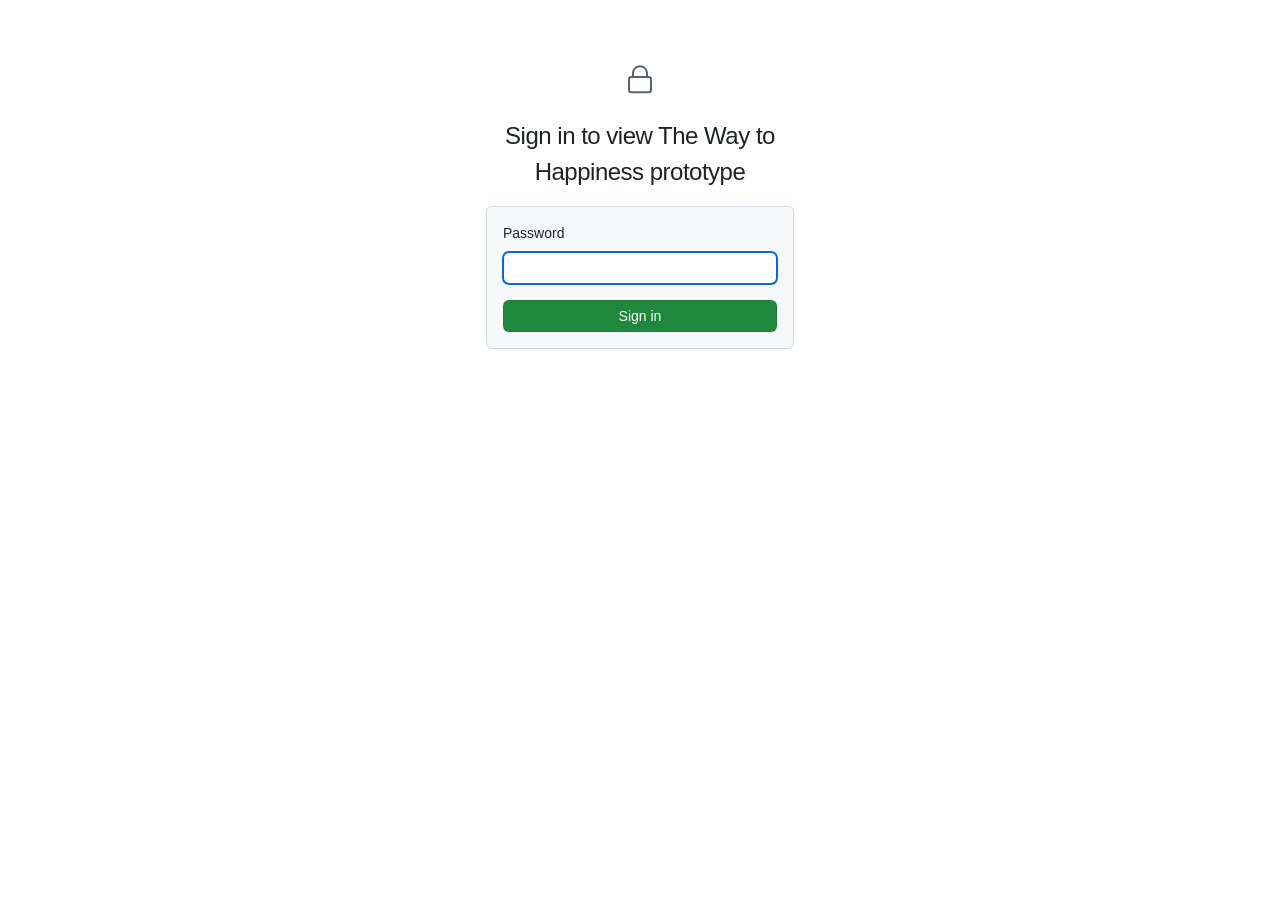
<file: thewaytohappiness/option-2.html>
<!DOCTYPE html>
<html lang="en">
<head>
<meta charset="utf-8">
<meta name="viewport" content="width=device-width, initial-scale=1">
<meta name="robots" content="noindex, nofollow">
<title>Sign in · The Way to Happiness prototype</title>

<style>
  :root {
    --fg: #1f2328;
    --fg-muted: #59636e;
    --bg: #ffffff;
    --bg-subtle: #f6f8fa;
    --border: #d1d9e0;
    --accent: #0969da;
    --success: #1f883d;
    --danger: #d1242f;
  }
  * { box-sizing: border-box; }
  body {
    margin: 0;
    background: var(--bg);
    color: var(--fg);
    font-family: -apple-system, BlinkMacSystemFont, "Segoe UI", "Noto Sans", Helvetica, Arial, sans-serif;
    font-size: 14px;
    line-height: 1.5;
  }
  form {
    max-width: 340px;
    margin: 0 auto;
    padding: 64px 16px 32px;
    text-align: center;
  }
  svg { fill: var(--fg-muted); }
  h1 {
    margin: 16px 0;
    font-size: 24px;
    font-weight: 300;
    letter-spacing: -0.5px;
  }
  .box {
    padding: 16px;
    text-align: left;
    background: var(--bg-subtle);
    border: 1px solid var(--border);
    border-radius: 6px;
  }
  label { display: block; margin-bottom: 8px; }
  input {
    width: 100%;
    margin-bottom: 16px;
    padding: 5px 12px;
    font: inherit;
    line-height: 20px;
    color: var(--fg);
    background: var(--bg);
    border: 1px solid var(--border);
    border-radius: 6px;
  }
  input:focus { outline: 2px solid var(--accent); outline-offset: -1px; }
  .error { margin: -8px 0 16px; font-size: 12px; color: var(--danger); }
  button {
    width: 100%;
    padding: 5px 16px;
    font: inherit;
    font-weight: 500;
    line-height: 20px;
    color: #fff;
    background: var(--success);
    border: 1px solid #1f232826;
    border-radius: 6px;
    cursor: pointer;
  }
  button:hover { background: #1c8139; }
  button:disabled { opacity: 0.7; cursor: progress; }
  button:focus-visible { outline: 2px solid var(--accent); outline-offset: 2px; }
  [hidden] { display: none !important; }
</style>
</head>
<body>
<form id="signin" autocomplete="off" hidden>
  <svg width="32" height="32" viewBox="0 0 24 24" aria-hidden="true"><path d="M6 9V7.25C6 3.845 8.503 1 12 1s6 2.845 6 6.25V9h.5a2.5 2.5 0 0 1 2.5 2.5v8a2.5 2.5 0 0 1-2.5 2.5h-13A2.5 2.5 0 0 1 3 19.5v-8A2.5 2.5 0 0 1 5.5 9Zm-1.5 2.5v8a1 1 0 0 0 1 1h13a1 1 0 0 0 1-1v-8a1 1 0 0 0-1-1h-13a1 1 0 0 0-1 1Zm3-4.25V9h9V7.25c0-2.67-1.922-4.75-4.5-4.75-2.578 0-4.5 2.08-4.5 4.75Z"/></svg>
  <h1>Sign in to view The Way to Happiness prototype</h1>
  <div class="box">
    <label for="password">Password</label>
    <input id="password" type="password" required>
    <p class="error" id="error" role="alert" hidden>Incorrect password. Check it and try again.</p>
    <button type="submit" id="submit">Sign in</button>
  </div>
</form>

<script type="application/json" id="payload">{"v":1,"project":"thewaytohappiness","iterations":600000,"salt":"YLuEtZZzG4JfjiBEJM/Ycw==","iv":"QB7X2aEfWjhM48xG","data":"ldWDri0TTgNP3hjm1sZkskVqfnm7NLfyZfQRnDgCs9SnHyEZ7BhoV/jdqkagfKUAumPhPn69PtitHw3s1c1Be3yVYT/rZOqAZeW1cZXVrqTDyunMGJuOEKJDiJycA2w5uqFJ9Q/bIEykvJ2LJRpG3ToD2vwl2935dxEmQHHPdxvONvCJ2frT21B5kfzLpoMcYrU46hRO8WvrXAHCcRTZ6+aewg4nf6fh3csFoQNLZSF6oY52vhBpllKix/aP8LLzyo0+sq3Wx7aavPKaiy6p/TiavQy0bYdynJTniOGC1zqI3CCIxz/chxP+sqjSdX5SpPhRtNz8gFy1lOixwJM0PtyrKv1FLu06je9UtnBElXTc5Oxuz25uzAErCCytw/fUl1E9r9MvkxrWtGQsGs7s8INf9xmiJzSlmZecyVCTt+eGYd2r6FIvlPkuJh4UAts0I8C7cUQ3UA3Uht+k+ASGTI3yoi0305h0C99KrrbmTdnW0ACYM+xFm+k77cEdiY1ePCXWPZ7J/GzORe/oNIlOZBs9sgxlHWfZlgUZpwIhIyejYj5ROW5zOaTFGQJqU6CkyYNQXp/3o3tVKaNxYzl/g1mZg86/o0589PBwCTtyoZrZJQjCEtPfcazjkwvvSLD2GNqHumvriB1qCHFsUeMfyZf0jaytX46r8tEiaSnqWasDnenNsY9UCzIuc3i0wBSNJeJtwE/+hZN+rFASddhpvRlOu6Dsr2k/ONQsCCMW/DExMphPPhrh4eVnM6LcN8G99Ivy/FTsUbJnxx/UdZOThifqrpE7uTrelermHK5ZkeuUfz1rsEBwgvcBh79L6Xn/MbTcX0VSfF/ktnCxqHDNqJHQ9M0OAZF8Vqs8Srax38BC5PS85GhsTqs5GYUjsrSMadee60DTCj5GjrHUOoKP6ciIsa/ir5+/G+tqffUGrzjemxIfGvGf+uHztWgFtXwAbRQpZQ4A1tVou1sYJ1HuM5I72rH81XO7Hxq2tl5yhKJldyfeLwwZpbQX+xF+IUhkJeI/W6lCFsv3y537gAvLf/SZbo+659SU3FRgMjhG9/[base64]/fD4g2gVMmfn895ZWk2vcczhxb7DgM8/DuMPGDlkvTP9XSXKZ4N5Kv0+hIvlfwCrJCnNlUHbLJo2ZhBnQC9OMyFpPipMnaHhhtITyjh6nsV1J5qofQi/TDMn20gppCBqCy+NdW3R8+ULRYeA2+fM2PwApR0vYK0RxYiRKS34n74L5ZCbt15BRQgRPyGt+rFS3smhyIxbpPdOtk6yxZmKDLgJrR82JaKrqIII9uDTbqW1UPkj4M9SrbkM15gkvlJjP0AC4CyRm4wCg+bKzFQHljZRrJYJ1/JPcs+SXH/B1js8qNSqpeIYMHpbGMlKjJUJiI40/yD1PrJqj8+URuFkf55vosmOy6duT2PmO15yehnXJvVsEb3Lv9rw34ihN0gDUlCQaz1jIRP7dOeH0t3RzxqJMkEtyqcOv0JvxO4Wz7T4iu/G3XKSFuMYweomT37lDT/V6spst8fKa3WKJT39b/zAHOtpokVvmpG3eCvYZ0aNP3Z/WIH1TqKIWiQQdSpYVBR8i8f4Y3K1wRW641DBOXrJi5WbL6grnZ64luKv86gyNYp2USKqBW1LojE0zYpa+jYJllooerwH9P2EOzmghA+w68SJJYXk8dXCE+g2EBOBgAPtM8fQqDn9Ib0pjWWTwGDgfNvktY/84SG90QA9N2NgMOZD+ZVUtP7zXRZbzJgtH++4h3VfokphXKrV9I2mtNMT387E+vvBf63Yl+1lEaGRhqYrKJMdyIr4mzU95jAmHdcw0iTyVAD5w7D2gDRyyXSalJDCNRanpKUl1ErJ6qBb3/85P6qNpbZ03mh/lTE6vBiYxEwNitQ/j91z5NQj5h0hZnOyrIuj/SA1FAjYFjs2wWk4DBy+Coi1rqaCpad3zKdzTKIYKqKV6HSsI5pzDE+IXC0q7kqfA7SFZGtKzZ4OQrtIROILlWb0+rGW/E4MHlNxo+47zPhJtg/976qh4q6cIO7ejIyDOwfKVCVJ6kfVQqT2th/Zpwzr1u8sKy7+cXhHg8shuLa6yctiD4RUGR/meNuK9cBJ+AiMvn4CDDHrAE+kOOS7SVgN+r/nIsXVLPomHME00MMks+LUqTqdl6rfAX/EYZSjQSLCM0BJd1ztWwIXIvaGxfvUHQFmbFemBevl/LYTVBTZnkXCkWukRqXeb031kame+55Rouf2zL8nRYcg8wIDazpd1ack8HZ5LcqKw8SD3jq8XUJplQmR48hxg2Xc+FErjwJYs87YpZKW5BCEi/O/fOM8FUvTDTmYQhNAVldOa260G1TtIKyyTL0jyZ9u8M2ZzXfNWlj8+WBPByw8PoD/ip3kpTxlyRq2rwfYASTQDnp5NY1gNqNmNaYeKHS+Z85FImg24s/+PoMcW6A6FK0J0D22zFq3iBmvSDVBvwSy+ZNn/gUAcH6tyBnCRbWOJ0PxaCAT+oAOsXLTGuVi6vE4BB40d8benehMsagqfw74UUwpaZwc25+dMD64AKPXOzyW5kyog7zscppi3/GQ4c4mtZnZigHxVtAI8cAXxFqb7aUG3cTT7kWnmvX9BbExmuUO2Z7/jzjzNis9egoWoXaM2EPFGA3A1iQs4ICUn0BzzvZW1FjXOoDXpnPklQv2+0Pfnog0sZxh6vb/MvVWvhY8p9a37EzoNEqCk7zlY+uDIpv5wf5Tj1Wz4yDaUlWZvT0pFymdw7KXxTmB0GjLNss9kztEAZVnj1A+0zynwZPuSELZvqbTNnNYVRojPWDGfhViWbBYGgjTCKDBThsVHj8ChdgdT4H3y/jOtTP1hGL6UGW4pnFOOi9nvI1QuEqIh8dEBzGgYPmp8XT3rhVQhSOxyCPQy4AbAt8vzBb1NFMl7IIP8WIVpAtlJ6/aFeP9SiKXNJ82clFCY/HhFXZNwDd2oD1g04smalVtPpMYyoufl+nvo1e11uDarXLuUPbmLMnWxzjVfrAucucLcXSwVj97kRWIRWnD4RMAibDyoUMdH+T+5t7fOUQ9FqbceEYmZETJdmWgvCCwm+8dYJmZS2W7vAhJdy+BDtdAV9EtFhyFADT6ZCZetOTMnE6e8P87YX2/2FPhjUvNyoA82xwr2y6zJKYCcji15r35wOkPWf7gcAp+wkbTG9qdEd6ModHkXhkDxXoQgsqFXH6Sk4f6ceKO/cxGNRmDeOA0YlsvXaQvW+Qjw5JlVouFNKWlycpGu0L2SRn9ttC9BYRBvS08RvD8NevfxCAybcjrH8x4WuFoG2PSTKu0O8/mJ8LZ0YUml2Uhl1r2oSL6m1vUv2xUMt3Va3f3ecKtMORB//nmsWDoLB2ceTT6mI2tji8y8KCyc4JzaSGoP2SooQwrXhyg6A+jTOmOns2mwJzcX3H9B9BJWiGj30v7ykqo7BVuEIFpR2gHdLCi5c8dThgfOHQEATjO/O3YioM9VnevvYc1f5cNgSzPzfWgX0GZ23Yp5ZqtzjyIQyZRovSCCTjX+qE3hmstD6/[base64]/DJnt7eHbCRS9xfTCwNM2O+W+dox6PZWzJCpsZVQU2sHkDSy4OkC65WrWL5IMykDgC+Sxe9BLBnBX/3yuVdnvV+pQVgBuhqrfWQ0Nmiwhk7wkfLbew2x99ltFxauo1zLkjuNTLi4ldVI3dhNV/0V4GpXHnU5r7fH0cRPQuk9QVKpY5mwyAeGRnSjXAwO1diUm/HNmya//HvAk4U8Z5adU9CkWwQJ8XzZf49QtPyQSWcFRNWHgw116ZYih3nc5zAubohDsvLenp0+7A6V2bICaTuLpa/FVWT2zJ+9iTn+rx2Qdbhlw4cX2fCcpc38EGrfEUNpl7oG7p9Qy+cvpIJbaTZ79NigtsOY930GYOvHWV829R/CGDkv+czGw03gLlDpK96KI6I3k2GAW//fWHjNmMiBxFoJYLCFF9Hn/kY0A8lI9c+wYW0MaZSHN8Q+BgYmL7ktfQmPt3wr9k5yh8KJl7SzazhnDuyuCFoYwD1n4XaycoXXUb7XokfXlGiInSjQB9AjyFgUgp/[base64]/CnOkgZGT4k2VUfIkY01sSSyqonEVIi0ExF7N1IwJMpc4yqf2+V+xT4l38hoojyU5gkKy4lup9q548c0PyJg6m7xnkdwI3KPb93K95uR2PMSIKRvCrMF92wW0/9oaew8oHP8RxcRvh+k+Ga6amTdczd5jsQiCPoGH48LZJ18yVw0xuaf8Uppwm7cQm7VnweaYSEjzAHfPwWyPDGuQ9UcSfs0uhctC9UEiPyQ06zwjA1bPFFAzSlsBp+NwIVQ/MYZVPFe9ACc41CRikuAWg6JbMDIx1FnfUYf1e6n3XNAKLoV0UMzzykXELZjFZY9M+5zNauJos5/TZ6JDnqwLKvoVrmzs5SNT1wDQsK/lNJ+JT/jukHt/wEUYTESgkrv2BQ4h6ZqraWiTdO/txjACn+AfCMA299yiUcoGTN/[base64]/YZtbQISRleTz6hwlnbXw76eX+sP1L7h9t6emlrZv6H7vJsJUN1IkheP4KVO06XHX2E5joNptEoDNa4pawVTP1xCyGKxvzsbJWn1x6JSwFWQ+ms/WaZvCCYsCSxlMZ4P+g53HnNXqLRTF0iWbZt9i4PyXjfS7Wd+5eGo/qqMZ5+fz+j2WWRWClpXNBLbCLu9LMDPDMN6cpAowm7i/MarV881UtO5gClAUD1wPa6y9M211yUUoKwLMMqe6eZHqWxaJL+cVZy6xMQI1grOeZ9ulm0FtbV590ozALwjiB42QbTLTGYWpmutiVQ99ZOgrWM1ittF//Df8O+zCwJrVCbqGIMJhYxow1wzLrVvw8YGZrgbSkVggcEoKSkoFpSHxWMtl6/BRRoUtd75X2Y/2y5U3otcCtrMwf1cQcGHo8/5fEOPNM1R6Kni9sd2+9iM9HsIPIfXr6KB4tlGOo/VVQP+8qBKIh7kpPOY34/AJZecGHFPic+4EHol/2aj6QL5O0EniXXTZMaUVFFQl9gMBFaaVVvvHbJ85yAt3WjaxyLGgysucGfCBynoi27ZpkcWhES4zTktLvsy966Lq9TySgOhifAm/7QOPElNCP/ZiRSAtxOwGVXJCQPz0tffA0Sa/LOZMgHeolFtoSg/[base64]/5qiq+j4DHzNxzWYb06fv/orfo0EaPBnkrokV1PtB/fFQxll27ADE7NvFCi185LvI/68l8JznwwTjV6PECAYAwVaXfVvlTtTTXf6RdXmAHTvm9WEy/RqyF0+25pSlspCK4ic1OxJetDc0B73t4Ec5fEHvA7qPebr5AhAdofzdRzmxvsYEoD7G0d+j77Na9uF+iHul+zhA/Xpt6NSX/UmSah50+nctMi6eVy5jgv8P0si8Xs5Oos1IzLYRDTY5vnMuSwDTcDfv1BtE5sh+XCtLOHKFm0IEQXZQvMTXOLqqcUta0YnGBTB/Pfvg2rJBDPTY/N3S9vu4L6+B/6Kcr4C8F0YgFaTD7JNJ8sC9R2jiT9xtSYOGjF1ibVKesKw1anP5W1IhIwETDaLmyxvSz8UtkyUa5pNF6aPZ6iOShNp8pRI9QzKn39pm/HwRFu0v7QbJ7/[base64]/[base64]/jOXyveApY0/yNaW+CsUDe4Z2yt4m4Po2PQMMXgqxiGS8b0aBbZh4/1ZWrpHDhZ/eM9i7PR9pTrGMzuuWKi/M0xkCPrE1X9iXQGirrnfDRadR48w75g1aS3IwLsSDT4T+Uz1s+70yP45bt1YeZA9V3vR07HPWBb2hjE6RGHJCVaEu0OJBr96lF9Xv28sBfrxQwfUHf8bkutkr4uVM0N9RuqZB1WLuIT1yhd3FA64cRUyP5ci1TXLZ/FC3DVQQXzs2ucoqttKizz85rKajHUlw3F6yBLy981QIiUktaePFyi8qM43dNSGs9q9tHSmEP1dCcJdq+lqILvQtdMcNRpvUSbVv80IgQRQFFq9YVL41p+uURsMq4SkiYcyyOqkR4MNe8uPJoGVFXi5Mrz7P1+XndqDC7bTTXa1djxijb6XBrOiF2S0L/O29EWSLdxxmrMsnqUMLmq5bnzRLSMXOnw5u6wFsi9CQigsm6qDDDhtIjNZaX9HDPgPtnspllhLBww+VZ4Argw8sxjuFcpOfrkri93Qtq6kHf/scacfuzBA2ucg7E/GpMuez6C5k2Vr/+dbxCQHIlUt73/wdpagOTClfNTuNguvrXFMocXIMhPuuav2dAZfcBt4L2Ce6JxCm+a0RweLKcrB5QkkcSOB0jiRyVYRl3L+Mt7QApF6SyqPSFvdXUQfMhB0ZT09n1/HNR5dPeLkaNhhxPX2j16s/XMZ9rEK4KDdCs5ox5hfJTUKLZwY6UHnit6VG3cnzOX8lUcYnfMyInJbGszSUWkr9Z7bGQlijEljLfp3Tl2vsZdX2XLZpKF3aUkgWqs4V3LWi3uVIrIJ99jQzhyfiH2mEQH79DJaPXK7Zw6UeywLZ7J36MKtcBsBFooKyU7lK8s94jIHL/0YLwpyycoWYsQ2h7w7bhkXKuOJB/sMvtdEYgCV3XLFj0p90rTIo5KZtfaFatTh40FxehQFViVNOXhow6PNXxOM0qNpmkkUvLJUjBhDjAmVaW+MXOQIhbu4H6QUMZ8qXYoA4a9mX+qS5cBklGpY/VXZ1ONpVMoMa65IolRD1mKRX3gvi1ATd2/82FqFt8Zt1/kR/bSfml9NV2HK/8/iNjbmFjZfrUEWQjmmTBLVf2yS06J4b2c5Hvy2gdtwmCxF5439R017NGnJwu2hDQgv2W+vmNpUFCpgLwxaUI2mg731dyvplfLvzd5OHeopJze+pc7NSqRfq+Bwm+sVsRhEGN90yT/fmigwywOxN8R2/LhCRbEhYzl6/as2gd/DiWsl84Zj5uAxu1TjiTNLvucrPr7aet+ymdBenkTStFDnM/1SevIwZcN+NIo1dTOr1II16ucfIQi4c39QHr+ppDG8Lc+Cn3XOBqIS+kKpNkZ7xme6+qLMtrtlG9g2WEaQKp8SiA9sN10A7wUKGwes7XCL1Akm787TmCOyXLF3fwA2I2W6LAL9n1uzaF5Ox6yjYg34MxjsedHpvIiPoEMdMXl2svC9xj1DN+MggbbNWDu92/m4/9KjBpsL7n10xpPhtVwmBbmWqRmbxktfR3g+VpciIVigDl8D0TmMMxQW9qRplf31uuml5IU3b8xtpM9W6BwZnMzdfGWiMNv6Rv7gbD+lj6Ta7tdgcjUEEkCAnxmRUwM/9kOm2YH7JcekZ8rV5rWW0CJgf91rRwkQeUVdslSp0jPesIP0dybXcu/ppHAWFwl8VqAjAXE6fWdrTK2TqDmIp2zhiw727LDk3+khq/P2afTJ8r9kz1h4/fWt/ox9DQIAvTLWQ1UEmqel5m+fuI7w4CixwaeSnjzTI13V/touQdPPbaaag050+ifxhBYEKL9h9LstI6OsFa69z5zZ8Fngd0RkuUEaVo/zMloJzc4Tk1LxOejAxfYfaHJffWmd3YJaVpFPvKez4P77sNC6r1UxqwNc+TsVilq3wbpYUiFIW6UhgQ+8NFFZMG3rCFIFIhumjODtkpf7+m2+mobTJ/FVJF1XLw6kozfJ7XQ0oK6/gmmZL1T+X80dwNrkhgwPxdof6p0JAIGFTGxUtT7Wwqaj2f1WmHJuk01WgWP1+nINGDcYmfyBEAZR1VNH+sVFuiyitjS2cauwroZe/[base64]/OY/cAYUKOKLoSzxQG3JSRKMZJayDiW+UYhYYekcLIpKcBn3ap7Fx6C7aEqUJR5cbq6XXvWOEZlb7NC8BIEORxnpyTY5YuSzVHMilzRuPEvdQL+s6dQfK8/kPxLeungaPZwp/bWLCpIr2ZxX+vOv1B7db4J06OwMFqYOrVeR35pWUR9D18fkDUfTx9VR1XwwgLvp9fWAHd6t3IMaTooqaRwGbwmD4h3eRLFmuow5cNF8UableTKDpZkVy48UC591t0H3jtTO4L+GCm+nXk4LlO/u1Pweclvei0/kRuBCP/[base64]/hmXvl/aXWtgQg5kxcQVyxR3VXSb6173nq6oNqSZRQCvb73hPnswtXW29znGPr3FTyhqyjGfw/DH0EHy0eUNobk8qri7msVcX0Q8I0J9knyiARbsMnqXm1i87U3gCtamPdycicJQzjpVLsDxJaO7YpFkrGqCFYkJ89/Cc2BD1whBhzLn8eHyKXFpkjc3S5l3ans0rnJM45McutAW3vwfarGXpk9DP0nSNqYM69q2CI2rFqI8g2A4AQ4IR51HcqCGfyeYu7EXyFHTB2lHN2wp4WhASXvva/BEV+FM3HZmIkvubGGtIa2KsP6++mOSGDbZDAJLWo1EempdJvwHVNbJk9kg7r8ro3mQzMuwgYT6uJET6yUk3k7VZGW8OOuL+aLTUlMqwJNNp/MErLGDTKfgUXw0NFblCVrW9TUQsIC9RAJRP+DxhUYgSR0BamO6SrDDo8nv6npTjUMbKbDdKDwf9SQZwIMkPb2VKLj/N5XQGR5xDpT09fklUbSs2EUzSByrb3njGIXgpT2QvFPvfAeKyobvAIPZVHQB7WUu/[base64]/44sGOPZN3HleoohjQeWlxtZm5be2N5an+dfFbCIk0wJ/FW4lMMBmklLSPRuBG42i2pvfQVXQSy3+hX4baFnUK8oXwXoY5X7x6fubs2JCuC7qWuWK0SyCGvdT5BVgo4+yYvdo07D/PoX+mn5Mh2K34irBPBZ+CLd+cfFZT51vjt9j8uq+LburX2zkdVlV7PQZrhahe0Oa2YPhDiSQZ54lQwhN28KFCxr2ZEHBPRpnwpj7huMMBmVzri+OwpEQlTMc5Fe9Ao/5vM0gH8hQwxloJZW2wgMHxHpik9MQzvnJAIP50A7PxfTNCp6YKcK24P7eL8ekAc0lEaTSagWJrfeFVWW1BV3h7n3xTfYbHKeseGX8sHFE0T1C8f6Oyh72x36XWHFLFOcpkIMpa309LV8t39YRX3Opz9heTL75/Ch+Wxz46GPj5wIBoPwle8XY8up5Yx/V/Pgm3avyiCrtD9XY6mK868AXangr4qa0Bi1bFPFj3kEczelr7wEiyQ8Clo0uNJK61Glwi+bAAbIh/2MYe/0EUtlvaZqXPbNBi7UYI1e6ntxd3xg3Lakset5NX+oYyXZ8dOL9O4WFEBujMI5mTmlpydtciqrGbOEmIeHJr1mcMsMfh9OzmU2GXe/y5kz+Wuw+5myb/v3/NkNSp7rrytzUoBkh1LrzrwvF1WJr1KV47c5lu6bVgAOuCbjgarBLqdg1hbR3UbzTVIE0kEvqqiSzDSZvpdgG63C1jQlpvhXAB/dzsJx+t0w82tVgGRoDJOBUlG3RZSoPLvTRmXhfrO7o4aAKZ5srzDVOwPRfMcQyLS62XYbZqs/s5qvG3/8iP6A9NELrgXHbUzJAVYyY+ZganlaZhEMbMTFRo+nyxBxH9Ed1mImZNiB6s3uwJ43PDSOviuUeTOzfCreyJU9Rb7Hgy5jH4liKUd+tJQmj4rnW9/mfdKACj1LvQlcC07TIyLDgdBqEHC1vETdmxgh4ZzFOfJxjgRA4SjuSdR2MQxmf61dB/5qwFh6DF84lUZXPxGQUOOAAoVXW0HUgkE+SgTkl3KYt+8ku66nPZFEXglQsmYpYBSFF00pQLvRG9l0AgwlB99ARHpVwG++B/kQ+vVhG3w+ud+NNXSbOI0ltxhrHtas0XLz9uWpXJGn9vHKdyByBHSTfx3dYC9t/cdKaZq8oLxtp6/E5XeJ031uxMcnQj7Fe7Jv0wrn/nVJu3+UhNc1soiklL6dM2M9K8cA65Q30l29a8Z0rGzm7oiD3k3+RB9TdPfyWDRhxlWzDtD+Vq5w22/20RBkQCbmMebY8xQKBD8eMRdulsHDHDh0T+NEv3C8HekOmVBmvWDfRlucZ+VLWoc/ujgHpIEvzo7wbSyzfQ5GR851T0zHmotD3IMUIUlt4rJInE9zCoD3NKxNYNRSrry4SdqCduNngqYtNhP70jCd/t5rD027qprH2kUD+tfQaNfkoJDrTfr0AylPvkqCkJYAk99C9Ims9+5HIxvP5hOI64sUjAd6cViPpsCrJdr855jUeo1HdLxFtoed8aHQkEYmIUKMxQuF7pBK3F0nL/IVJhr6RgEsmi/tb65rZa0hdSNplIeNxwQ5xA3ZRBWFTzCoXCM6RhXLSxmwkAiEgc+602kKHddz5xMatBgq45eGRScj/zTlcIdrnxYwrYl5EHB9oYskxyf+pBSiG1hIdag5kimIHK2Xox77sXkiXwqkylNW1lkMn7iQ7T1h+WQ+kihSnvokWgkOLntK1IEw2abLhpzuMztbexh2EMRrY+dt7ibODOzK1OXShcf+6xNa49xM/9hpZlawXPge59CD1yegVeeS5b3AyN5NFBwayELkOpEjnwy/20luPZASS14d7ZNfhZnkZeMawovy2j00KXN06OnZt6/8N2UKUgXrQ4v8qnZaEdCXkKQMCPfrsFNe81S2lTo1X0Xh4jAB0KFn6HplrUWc/o7wdE2q845e5OFBmrMv5/lRCSV1ULvOadY8fjx4c1YaEKUF4Pkg5riZRmb0H5tzIhkw3Sr2utBAfHq5CDYuBGfm3PQmkUZFtzuUmmuf/6IP+xj06NFUr+iiT3ja6GzJjMNvCZ83CSEnn6rhjh4Ni0xZe97ncAy8gUHvu425zvLmimhGVaSv+N6BrpKmjNsoy570XXdZ53faoSUbY98Ipda33422ZIa0OTTJzQDxLlOrY+SObnFt/RgayHpVqaq3dL1lLxnG177tItLV2aM8KeMyA8CzyFRDtNz6LsS52iCDc/8RKQWuJPSZlSBmBoxyiLj1TS1/vK6iY/pb7I5FfO/chdoB8MltUk0Qk8xCnOWQKF05+niW8B5glN8M5ZHdpS1RNhXNcSsQYm2o/lFjzu8P9yKuEilu93c/PruRBH3H1jDMIqN0ed7XL9jeHafBFKO7O+OOkeU+6gRO2AvdGz0uvCYboqKzn2Am02Gdc35JXNWP9IVOOrDGSPAu0Vk/NuP0K+Y1ES1ob6+x841LP19bXM9pw0bHyPb1c1BjOqeiMeapvSDBVSgYXDiWUIcv2nNtvit8R4el/Zg3VbxxW525noyisfbHpd/rcRvT/7z9CShJcYRBgM79Vs/+4uGBFeLa4u7h/vC6Ut/ABk2/[base64]/1aSaiudDGJgLqdUjOIdKTcAZXv2l7v6i2PWVe1hj5BZZOgeh+n13XYZdAvLcZ5RSXn1IPSyXr7vas32SWxhpCI/ARwSdx5XYCv/MLwtgASHEZqCcxqrJ/k09EWiSN8GBE1aZ4XH/1BH83TfF4ek0oKGzyJkMDQ/q+GSIhqW4NXCNkAEzXtIxP3rCrTm5CJWM2G/reOyPqDRvZtvvUS9PvU0qBzUH1d6Akudwrg+RFmgpMNr0wGqgPPrndTaZZYbgY3gNe7VnecAD0xqaSjxw7fCV5j0szPzjUH86PbRKJFvaGqfm+abgMo5FV185UFrjpCBJv+5Un2NhHo4tyxfdBrjPRoPPvlw6fUiV2zbzhp/TueJG7bCRc82teSHUiRIkG0N0a0beBk3bg+arUwR4odCa2Hfcz2oJLV0lCV4zxCvmbgBSb4Ej04ARmvsx/Mrl5rJGYZxW+CcLt+Re4EAY5zS5zKe+014m200kBPQSQWcw4QHFH2KBKL6ZxdiimZGnuihkhS8ncZ1TypEBdMrn2EqlubX/pOvzCsvnuFVJjy4Wl+RYUeiPENcPyRW+qQbxVU5NGvw0nIs8WVGdp4+aNKM0p3Ulm7CibJY2xO/iFKxGwId+7vlvEEDeFSuRuZKhg8nVAj3mjedgrVNkDix5Z6Xi4urQabJt8L6eNDRFulNqWHpMV1WIsxxzn+7EUIv0+J/S/als1LhXvxc56CPwrPA5Z0Xu1At8fuCxIE4a4MKpQwDkI5lSzOdpBDIJqq6jCObsLnqVmFOQY1Q2ZMySNGis/umOsxsO1qqLgKkq6I3cNWGNs+GGssJWBpfkocqVbgomvOsLze+N6+gTgQtDGz6yC8/9ghVhWyZvSKknJRsaBGLBkMtxZDUC++kDoWzdkuwoUH9XNIzvgwSci9fTYlA4ISR0NNVcMXBJxNsHL/[base64]/AiXDWkOlduxz8vwfxve3iVGfYwVUHZR4XNcDhCJn2Rwj2VFoUEbcLchCBq1bOnURWDm+jblA+3xxZ7P2spOlQpLrdYBxLjnAqaWWzw1lDgrUPzCgODRQuxH1w37FgbWnbOsifzXu2IXlxNRBq5/p8xlofbayIAcsD/RdJYKd2hOMO97gl8cqC/hnSHkzIc4mLCFpn5/6G1JEQzJ9mfjgTpSvz5sMVTFRIwvOYFenXMl1pHVrcTdkd4++5OJ4Qc2nS0J98hY+HzYXlzUGnFiv26Rlj74+OIX1JfMu2v89plq22/b0oB+XWdYHcEYTVza4rRffOES1yqVPykTi28vnuQLwWsNj92LGTb3aYAp84SYYiTwCorJMlMMzjV1y++641SE48ZU6RqQPHQoVZozfZuDfInZo85fuIg9RlWocJIO5KsvSwqRtcOCC9QksbnML9KIDqR7Wbrws3zhL/xyWoZeUHGgQo+0aU1hapmdcFbpcEPP1vKk9eVTG6V7Had7HT4bc424mT2x8rE4NlUN/+LNxhdW0Kp2XIHqw718oC2ZSPZ0d4FB3q644imUXVEsj4MPyc2Qujztt37cFyWG34ldZ2nD5Rg1JXMY9tRyY6sv1x4hWb0/a+QCoH8xRPEaxLjrJnd9QY5vo9FVoqEWIbQnQ/Mnc8HmyNbl1cvo8rVYgt+VgXA8kR2ElOd9K3a/z5rgr5FkBG4sTQXxGpBo7itfLivif/6ENna5WkJ0dO0PZyrRk4VZKtV9V8TqWCZ7DMuk9moq6is7AAPQOhBBXnLCrxHraallwAquQ9WyaJ4tQzykdGjkY7J/8nLUdVrQ6GNZT1+u/VUO1R72QzF9xBdJ21bIYPNiXgiiQodRpMlWtcqYVSNUY4f06kTFVYQ1jPxZQlBg8KNM01kLAWa45uQbVl/iPlGkUibVtQgeVuMdzLSVDEBQ0xgtTHP/EwY72VTZ7SsrjZJqic+S9QWREFh22n2owfhkjiTV61LPyjZcnGOXnAT49zaqw59HZuy62usGFqec9qTmSUHCSusc9MqBmgDzOERGfxdmyU3LTROc5PGZGopf0sGApRcvijoY10/fDsy+/6lxUY3sUTjP8g+KVlkKxobY1b6lSAZ3PykUSGxYFVavixqmW7IqOXLHf3EzH+Dvu7GNwQSAryRjTUCI1wCR3oQ/PwFUcPXlpJRQ0pXUJvgO0JW1Vt65yeoOsLpZswbIqYEF8kuKFvu9E2JVrVMMqGR/wyNUqKEbRO7THxwb9eM9EnnfAO1OikHEYFyAIsVtRfnSHxbdPVjKTzbt8Sn98iGRiIAt69HWoNgmVftcVSG8yEAPXEAWoCYsZL9NB7/jpiRn7mL8BzMurJ/jNVpmeDLRg98DRlnzb2AyINg7tT8p22KU4NVdUTp7DzAd3TM3jdl2cWhHz4Z0l/jwCLjGiwoFYqDfzuiOpwYwUIFOw7msVEyqhtrnD+dKzOU/J+eeF6rbwzeiHgrXoAybIjKdNeRP4Q9Oo1WyTY9TWCuHNu37jOV+MwTYNreRuVAkESZ8+VZsHW7jozxRy/bv7OLss9hu9UkAvxYf9nnTrD7Bl6h39lelOcvqwZN7rO3M35GqTBCfUbiIP63JNVTkwfuOR1APtnSOMjI0UALmI1jT9uKJ5xWOy7MF6kvp6safu/ZtqssADF7/QIFnktIE1ZmlkHnSzvFzI8j6fsJ2TyPtlBIWvzqtaSc9pXvB9VrHmO6hf7MIbuaT84ZTuKMXs4P+lCvzdxfL3Wa5WYuakeBJaV2FAIc4nP88w5nIvjPL8On/[base64]/X+h0e4KD/f3NFm4EciykdpaZuP+2eecXdd67RHAZj7M74azc15GzabMWFxj+MVShGl9JepGLN6U3YU/lGIIzHQXQ/UU5UD0aRR2Wfxf5dhnXHaHt+Pvi3vWCEsZHBXmkQ1yCRu74RpINl9xy0tTUeTfLqKGYonGbrCypVltT8lDjniVuz/[base64]/1qKXVeyRSGOPzP5IUcuYSrsdftZziuzQSy6Ix86Lv1BOig8qq1dLHZhUfATmOcwch3zhDwdZXNJJ0392hKA90d/TtvQRmFNQI69om38ekXLAhISP7L1o9OZu+IJYItjd9seMHabf5vRAKrhOaM3xEoojqJ14rZhJZtzH71FIIkTny2s2TJ2KivfTAALlsW0pDoYiqCcGCrWBzekkOJjsMnhOd3cM5y/H1qoMTrKCxdYU9v9YyZYQ+BB+VGSpLBX0Glr1Wly9y0R/nIfpYf+3BhPBpQpfeQFoSuwL1AxWnLtWanHPhtveoMc9oHhN5s5b+9QmO7YNatFuY/[base64]/4LfMLcbvvM1SkKHnNkWq0OYQDJpANp4IJ+nAhHwLlrt8xxEckv3SGHL0851YoLqb+ej/DNRkiVwrS/wJ0ZpdlOFG/U8Bex/PcRRJrnQdYtGEajszYAg6h6tvHjr/Z2oQYdQHQPe61Z2fhT3qvhjEM9i144OezQpz6KmcOSxLlDpDidc/OI1P14byMn9529yQeCsW4fBnKDJ92guoSJs8TTLdFcPnbxDLyMmB/Mg0Pp27Wpp3+Sq43GtQD3FarmZFH0L09Ab0so3VXrqfvqLANHlLmS5vWEx3xHQDDII6HgBlqGZvk84e81ioP4jKwX/XGza4EIe9CoieUMQvL9agymk0cy93kvoJxIBrprqZrw6SDH8G8FLETx52qqLhE0jUZndMUrv71goYZcpKgRRa4+gPMnv7rm+KlKRM7titjRcXrj+wJig0hHEg3IPZ9fYPFBcSCj0X3WBOTjQ14t9AMZIMdZF/fZeAAsh052Ecrma9IvGm42Vz3WjgTS4HpimLVvdYCyLEZiC7ed/uK/nVBhJyDaWA/RpX4NucaykzHaQKTOVQlAsF2g70/EWL9I1vSqcMl2XGewcUnbxY3wDwGerqX5YxIlvU7mlIJc3pJ8oOl9JLfvNLycUaMMzZtk9NLCKtZg2a/SPLX9IeJIGj6NfRJukvAN2Rm2L01HTq6zLche2JylnPBxoJZlJi/R7Pm6LrteikKSNxqCB3KEXru6e5M94fgETZYoMrpMfNynjHSJWp8rHMwsnFF86PjOBxDGHNzvp4C6eOB15T5W2cuUj79RE998jBdPuj0taCDIliybK7E2NfwUMNUp9HLESir/nfLJxUg6jBnG+5XJqqyGCGEpnI00OgaCapIboGE6t/2tb/JIB/6fosIXs4wx7OuWs5ustI9FDYacc/Z5aNQnRoN7sQYJVDJN3yX5BbE78yxwBnDATB+WJbDXIRg0Oks2fBlksN2rRQXjJ/r/BIzun2Z4BS/avmNdgFri8qCw7D0tzDejDUGOg4bYPt5GqShRfUqrxYVx77GIHoACLb/vfcfRtA0mCjvaSw7uOlMTOHESximyD2gbD2WUyJq2mO1b8qysGPP9gV2FdiQx7ysAiG6XlQmwM7PlVaR082Pv/In+LyMNpqvlyuNqxY7b9EmmUh6rbdY/2yAYA5JaYmq+yxzV/EZIaOCSoeDXrAuKlqSYOq3fCUeFwuthB5DT5p8RGTIT9nBuTBRS7ygq92apjkSM0l5Ujpm8/KPEvegr250E6uKGy/MnP0XLCN7RCfaE6hMDDuvR7UdntaHJD1Hbz6ULjWj4r21DZceelwZgl7A+jh3pXu7w+iDy0kG3MfksSj4lvcTQ7xbYTRLktCS+48ZGKCKnWl1uyrEhb+9WS4RBqChIm3Ke7wL7LBJM3a1lVjyG2qpSV1Q/MRf+KvBiCDIeIfQorqNPJfTo1vHJB6m5kN41LzmplEits1bJi0xqCiPGzIycpT6ln03q0snFiTvvYmscBMS3cT5E/MZD9ij3uGOrC2jp3I1fHbR3olXbKT6xJDb5FYXt8KpsL+q6q2y8yfI9X+G0PrYZzGLffqUwyrNDBAs+uYEGk2gtftyq6vR/xGlP7Hv5XAG5R/AP88SPoyQa/7qluITfH5FKYzT7ELMlMyoqRCr3wfNyWovmystxOJ3/EKahcFCO65aOeiERYOzZFbFBtax+oQM5iwr/jpFX56vRIVPm37aT2QDyuc4836xvhlukjVly9OHxe0m56qu9/dHoZjLqVMjlCPkNFNtELsv4UKJcXFjIIJ6aJzxjU5EG9hKgK/2HFBQRfL280Zaf+lErm0cDN4YxYkFB2YBzEwt+TCCe/Gjgca9ytAhhUEPYzk4WKoYDgtG7L/CiL6C3bDvxwDKPfardcegf6pcJzKJF6RhMtE/wlCv/8Og94N1Hi2OXrm2DsNebJBGAqkszcwXeqP6v31fjrAhttJ1l+ytqbjJTNwJKczx4k1nKec4JBDuIoQ9FJb/o+a9izYsd9IcZHdjUCwwx3FnaJDQ6SvNW82pPKk4azS9prqRmFJ/5SYCrUK/QUZysQSbdzix3fBsxAS5p/KQ2JJnreRX/dRRavgfM5VvJmYzLLHCUywsPNSt1CPY3FdkEX5UEHsMzZ/jdsGUp4X2eqeXPn9VKv8O84uo8cOyGlV7qyXVQbSW7yPPmceveBjtIIItbagoYrnrDMO/hfYok2FDissRYS7cxWqorJtTqeCzgzff14woNDUxq3JNZimdAvCpg6AZ6sapR00h51lSIV4CyDLyILcsXaIT1DoIsYHN8hAI9b/[base64]/[base64]/[base64]/6lsS42TcEBItUfBURyWzXfRtIAOjQXXPWfrObmXYN0NlTjj2U+2KshD0ft959pQQiPaLIQep3167xg1Dxdvz3xa7MjTq4A6xgy7KGj81qnH9Wrau3Lv7o4rNfgOCiTmqLaQ7EaBvE3/RhMG789Rz1uszQw+hwTrhCDuU+CsRq5IFQrn53n0pwCF+ssGoQGn0oUP+OfetDp3tkGx+BIr66vU7ET/slmDcJBANV4GyAcmtkH5ZQt8AhaZdCTNdMViehmedxV67pNt0iOA6E3AUglbmh65hvG1bbrBg5iwPSP3nEdyKFHbdTWvUYKbaSJj4OkzoK6mhw1VP46S+SnlxSq9Zj8wrX8xrZvq40LL7inZPiCcNrmXcSbQ46vfLl8aQtmhsHpowOCkoOImw+28WTZO/vf3P3+aRS1arMPEuFRRr9s0QB9TpizRQ4VfkhVnzwQH7jG7UkXVWF7fKUc4mjheJra2R6IeU8rNzfvK2ZJa5Qqx3VSF2WtWdIinQ22cmR1KQsSYYftlznLYmzvt5BhAHkVdwCDH1gYISX5hP7zCBIYMMBwCbD33apNcc8h+GWGS6C5jbJIBiDgrLQy8dY5cqs+/ijT663xv6SWs5PaX+WeW3H2KraoJfkcPSIjW1dATnTcNEH8VGy7yQkVVWkNTkNeGklYAarGjqtlo4uB7gLgxJiOyjXGwk/zyuCLHRETfsbnZO2/[base64]/L55ND4eSlLMsrWC/SrSTMgrHAc9RGR+LaJxT9qkCR0RWNQt8aSt8sNa2sVFzL2JUN39Cbud/UUsKtuN9ZSAqLhvH/SjtG1gzqtjBUxJcoMo8OeguJKVnFvH5q9w/dNOs8w3AYknUKx1JCXosYOiQNey6/zX9xMQpiUyAhVCs9AqD1JWSTcdHJc/jB3ogKc/9UxhCxLX/V6NqkO9IliPFYUJBZm5in67mOplQPnp7r2RNM8ECRLWnoAV6DBGq9Tzy+p2TBG79EQfaIN9uQOz1hMXgchV4JT87u/6Q6Uvb5oMB8c4Qu+IZVTtfk+zP2lm/UaLM0NIspEHts3bSS29p5eIQKynLGmmw070cHY5ttr1nSJ3X9I0NS2F9MoH4XQ8T3+bzgQBXnClm2ECXAjltjOrHsDlF7qJOGuqmrEvwbNnRJcwO7BC31rUAxd8M9MD8SPdf1U46TpkjieriV/fUPLzjzwV4tQGIZO7dxJ4GPwat4TbLJhlwtkZjyQ1hbgxmU98Sk9L8QxUSMwUDquH/+Bo7LTUGlOScgwi0g6UAqfSawu4TSaykiy36cOwu/+aKCFr6rfGpteegRbH5h+vNLZclVZxF2iUpD0okwRCA65DwhsOFNMGh48OYKCsBIGo8tDwdUajnIwYmTpniNyoaYPFVdW3TBpaQlSE7o0v6BAlXmOk0vqH+2BJiROc4E/kbXLDVhyilocd6x123zoX0JD+IJAy3vPxWWPnJFSSbtTtnK4TcmRvxQoB+QFiK8dvkWHfuUZbIRakmzNk5nj6oO9lVS3hvK62QlaoZItGRZJwCj0lEdPmMIXS7o+JpMvGEoa42O406DRDRoKEApAx0v1vOkbJfpBP3hhMykr+CJK4D6syrC2pMiue5eRUJP6w/+57+c/dGPF43/NXb2ijM/MAcFlCXlxMJTzrYBdHF9LIaTIXyyj6PvoRvETr4DgHWvXG43gX0ABxWRUi1b1zt9hIl994MWWpXu30/CJP3ihFThzlveDGbi5jCrrFDmn/LnSnVrw93X2bCpX9GdEleVB95c+tW+wWAoL2MiwsdjjacxIa9zDNJnCZToFtbGUQmtRnj/pgnmjbId/GRFFEAj8/QOhBPnyAAI5ED5E2tLIahFDemhr6qYF+6k6sp+lE0dgtrELR8Y0zJghIxwA9ywQDYUpLesDrGjEVz1kIiRptGG37g5K+TtoCrBue2Y+rZz1KCJuaw4qUWnXW1XBvvV/dd8IENxLPab3wAzCcW+FZ5K79KJxrDudmeYPmy2nO18nG/PjtD4Woaw6pDaydVH5js3NsNwviR9G/ORKHER617vgNNYFUidBqv/xYM3Dfttb6TBbnJtEDqG1jje8qSp1gf3iUWlNyk8UrawrXL2Crg1+qtoGhShmPoJgjoo2pTsu44MlknbhnD3n8rOxRtV2heBOb0gcwmID+iLiD4208MPr8ApqRg525X7XGgTeb5ABp5g/oMpq6lSlD2Aa1UJQVP4rWoFtkpMqMaGkBnkgHqsyoQ8TLD6Nzll5zLO7WmF2e4R8azjaZSL00xB/oiLiSEsyXNse/DqW6ODTKm2H9rtG1Gm3qf9QPFOvyTT6fo0deUdIcBrRVUuegie0H2hvqtH4GHwYlFvGC5es6w/[base64]/fcx5v7Ml5/rVYJiapihMleZxqPj5Ld6UxzJIny6JQv1oIsE5mJyQ6cLVlytP4ZOZKWc1YCyFvNbpKDn8rNqJWdPGeAmqdMP/IPk2UHcfrJ1RuA5xDFYRow1fXpinOeCRfLIs9+rWFzQt+SPDjv3htPkCJcrHhpODqZsS0CU6pkhaAezC8CtfcKhk4wIhvGtJOSxjho7fSCbQxv1m0osUmlGs4+bXv2RQd+XvGUYeHGP/BKGoTLFOYLPeLqPhA15YjZKPnscjrxHLP6GDI1jXOPUzs+2WMbtYQsKzCKHERoY3dGo+rR8GlmS2NnGR1LyXf0RIsZc7xxhgTiLdtL86OXEEp5w/OaJCxv9ytBZWJVB5sIOV5/WJkSXErRmus1Mng+eYW/Aew5wSZyU+vi+bWjAUTsuqg+KqFpd/3H/R10QBEBbys5C2yYqbXuLmzkY5hST6hQ4w5y6SUcNhnJuTrOnQO1Olp8HE/Lq83rQ6goon9KDsocCYEvs+r/flyBY36ucGSAeqALDzlXONRBqgwtd7yKmVXRFDCvdxTXt/BehOg/h3r7k3oISjdOMO2qyka885tH+qiOC28seKv8F0rc39+DvUe/Whb7KnqBKem8pHYIS5EIfZaUz55AXZR+xsI6plXOoA7EE70jFblXOCCwKI0ud624HPjblX8Zw8Le4SLZM03WfV80dmRoXx6icg0QCHv72i//LeR9FYiflLYE6EVGQNNM7VUO3Y2uhVgMCEYldwdJY0yUipjWMS4Q/S5SyOCx3GpXvI0awlPDvxfbZ73f362qyFIHg96xFPtPO+ZpI/[base64]/M2hRuexQXbIs4IibSWHKdvYqIR0p8Cv4cnRKbyRrw+cxqU54uuNFcxgTrNcZOayotr1UOW3rR4kqlsf7ArbpX9HwTPYSityfd9+3G2pE0PXiAGgnTdVvaPtCJh9nSPrQHPBwFfZQ2bIk/+c3CipTZDqxxv0x3m6lITRstHjK5it8BmbjPatpPc9fn/KrYv0JQNgLbfGi00K0jBAFhjdGHO+DPQQr8T4RSRDKtztIZEexFZxAfPbNZIIGC7yjCVhEBvr0+SVz3QDLzBdBMGXoMg/mUpEVi191/mGhKhWIlrn+KxqGyjs6dbo73grI30YaSEZIpJiG9qX4LkR/666got1CTYLccSIQVrVHlQoyzKbo915g3Z8gUmCrgKnp1Eh62ZsQy7jKUz60yxme4Eu/PfqVdfuyh+VVbnH7N+956S8qQNiY5yBKHKPHG3ywfd2hQ7YVY1uqiXORjrgBKnUOVqDPhi8sKbhLDQ8RvcEbpPiPd91h2b9ogeSHARbHI3rdSTPgcRoBaaM0ki2xasxU+85Hl11HYQhtjDYvNvQ/fdNaWPFJ+bBhvpKYxF2nLAXwrlaxKKLsmn/uRJYvWTLWvTPvf03yw/IJA1H4LYuz6g1KRG5OsoS5d5tm1cTCynVrn7XO/K4FnppTnt1ehVuE1sx7Y3zXnxka4aYrV1AKXE6cG0DKbuIt+L1bqvwKUisHbbocepV4JzRpqflmhsOzWC7pOUEsn+Wfs1lSC0EIQYgACTPI7hjSth+zmIIWkNliIQHFIH7cm1XDdsQ4tmcOdnC5G0ud816pwc16CNCjdnndnyxrISn5rIuNASaH6aZpVSuYULiD/bPuAEGEiCI0ps3SxIFFcBebCtIx/+gsIHDL99IcdOiGRDxesaXDuE/C+JqgB7jV0Cxd8k5r0PaOWKadXfKT1VY65L9z/aJtF26NDJpdVvXIHu/MKK+VcFJIxr7b1sPnoKAY/YvyUB9NhX7a4FhcmczXFNwTePqeHtKd7eOutY0g7N0DDDR7cqw70sIx+OvZtE+27FOfZoSaboBWKqENxG0bCeFWBzgphtbQJnzrgwh4Um4Z5wYVDukWLyQj2EqNY3+J7alCWr9qStL59XJMAG/XIRI1+0jUipXJCu8dL1RdaFVKWL4g9U+xBILouo75CE2SR+Q3hxd49Y/2XvZNjDUEu+OBYJbIXL6LTLn5Ft/KwCgEBg7PUA+ng+u4cQsiIhO2Sl1ZSqEKTJgMeZeMQgW1rKxWayUINxSJuA/[base64]/TW1X1O6c8fdFwqRDkxy66BvDM5XKnSNOXOX5QvTaMf0L2DgLPmfaxvl7kBqTjI2vZ/[base64]/NbY1bMQMxg8m+dS+eZxmOvbvRoPnqHfBf2s7LXXen1D+hAmrRTS/4xXplzkpNwEHVPfiZPHFWFA+85kgv3NtnKJew826LzRaW9vq7zVb9lVuV0/[base64]/[base64]/3zOl9dE1tfNmnRp2CCQaSMfY8pSlL0j3Nl0AHTofS6Dy8W1V4eR9mX5NcIU4AidHZMjQcLX2QFVuYvT04ik1QdpBCypmXjVnaWIo8O6RxlI+JqwCNziUaaWkqGfh5/VmdgkUwsWJ22s53gtaDnXIvMwQ7EIXedoiHFC2XPeg0YDFa0SqpgmtOpKV5n/Nt81mbxAX1bxLyPPV4l02YhLHp+giGxZcAgUkrrQQdHJKcUJeu4rS56M95UoLuBZocun9AXqF6Fu0cBPVx+C8bNEew4jITRBU2UjxZbmEjhHmJlNmJ3brDYoWnW4EvSLm76dbDJGpRAqwmcopzNS7/DrFTMN+Yt9qDJwktGaw+ncYB48bdGCG8BC85VdsCbK64uKyVfX6Sq3LL9E2SqSOqoCbo+/anGLkuTLotmsPQ/eOztOM4GMAR/mmtr409nwqq6oJsgi5VuGBMbVnHOIWw3VGOs5o4PjSTuxC6+dmDU5rYwUo9wJVgqhPO/S7w9HHQly/+QIUpYt0UCvb03J92I5uesAMALM9qzkB+dhmqMoii4MPIpgGmd06fXdJPm18jbI/5dXjb87JtLphespCeqBiRjhMW1E3amPjqZFBV8iGRDCGNA9WX3UNapbwjts/O+3Y23JrtRJSe2pJKWwhCXnDCg8Epy8W9Ugi31luFZi3+n00S7zrxsmS97yUpMuV7fFSS7qr370mB2gJlji72yuoJcnCgpS7pSRwALYBbHbT+ezMfaqGHVyPNR6IXIQHx4Zyp2H0KuCeiNEaOwy7YiU5QRqFO0AhH7hXNC0MC+ZWZ3f+oAwyLV//YT1XSJbuD3guyKFbFpigm6uD31kayeDjOHdvZNKSdMYJKikck6OAjITcB/b3y1CEBRVarku7CFQg56mLOEO6e3U1mduJvcaIP8tV1n3DNYk1agKJ2IX3ondjSS6vBRHFiiMADdK/vNmhiTiklw9PPViTRJOa8G7CR3sXWDqVOZ2NgGE9PcOQL+K/6OEB3qpvD2jwAlCJIGfB4QvM7wsswjsbxXMzYhfBs81Lzst83qMNvcURREGL+bGMjLkaLZ0FWu9OpiXYOfnhPYpZcVIAem9NW/OvqVtGzhcnHasPF6Gui33+DlOQCGbCyLF57xmRM0ClWjKp3Poogig3NLCUH6YYp52TESCgUNI8VbZDpWVwiKX8uMTt9I3sq5B/4bdmequTEWsdCC3UY1DBCo5kTJri6XAR9A+zP8zGGD8PEGj82axeu0DDL/LHPCE638Xb95sjwbQWUG2tfwN2bRjF2jOQRJJnbyjOtg8rrqqfEht/J/ep/yoQXMdYsHOtacYTh2H554iI9qHtuSe3SVrSPU/jtBLWoIRXdM6t8nB4SYt5/eqGrSdzbYwr2lyxXmzUtQ1l+DRrUYKHYm0nSJ7quzpVGAzWIGukX6OQ1o6NWiHOJmGZcx+FY0YfpwjlN4dI3tjOmKfwMb6UVLrzfXecrgVC3bmXDYHNKUcpqHhqyjUMFoalE8XiVZ5ies1zq1JMCPAwhm6i/Et7dC6QSsQzievsZUZInsYRqSiuhAEp1/IKcb/UI4RP5Qz8ABxLrGjyWPWESZ4kI9iH+5mXN1LYNW4iw+NAtnxsGLIEAbSppMoQQQQgsNTBjGHEsfjZ5a/1yEmi0HTJXraPmYFS8TuDdOF+4h39u5MkJu4YGm+3cMyODWZpmN+bvdHlyf+zDHqTWVr3QBOTDG7VPyQtI+ZN5bQK05SvMu6xiIpE4hS1V1nbTC9kjWdgeWz4kg9nI7zcKZLUm6rxNLvNvJZJwGmKzRTrJZcQ2gqs/GGiFUHH0YSEzDeQPL0Wk2MprNFXE1rvwdldc9Z4jDSxneX3mx/knZBjKEnERSTfFz3J6RYMj+aXplEgAOFXX8ExXbx+52dvBd1Zyt8Pxr5HCqMV35Xo3BUDiZ/BBVv8Y3755z+DdV1sU3kHdj//LtDzWMHToS+wVHg+fMaD1aO0/pusG6O/WRfULpVQQY/LDsdvRE2pKKvC3+OsLBPyY/EzQsEHd8qe6w+lahqQF1GImONVrPrf0ENJPlC2MCWmHarlprzJG2nOAURnRlMoJGMsEhVAz53sywLcq3sbFGNhCitY4TytBX5xr+J05N+bq6ANG4wYV+eTQb2hzozBaGIa35ba0gG0f9TClHhiB4+upLhEbWkNsxfu3GamZFBIozq+Fdh2cTH6/cqilkDMQ3PhOWBI6HA42hDg4ERJu3apLXUDdkLjr5sBIwzgN2hwkoaUJEQ7/Bm/Ld40KRRNGk8wO29Ky//BzAUYbgW79wDVe5f5UVVA4b4OoEYE/eFd8vMRdLze9QZhqaUB1HuANXPJEPyRmirt5WnotaZsQ9T9yGiAcwHLpMD7zUSkSdj4+d8mi92lORA+zUJPPAtKBTEEPbbX6/kRtCz/[base64]/yKXZVAu4B22YKz4Y34OCpui1JrIyPKwWwnZGVOtEoiNpMRbcJS/xxgUrifAYLVnXQQRb8EOVEKin1W1w4t/d55bf/cQBqsWuCeS77Vusp48dGVxw6ilD/b2xqcYjTC6w39N4SaZSIZmAH6BfP6yQYDqkPJGnj5C4oHw3lVUspc+4504O/ORmF8y/IbGVfzGvnhjrnAmZWk+kIZZJEQxmmKyU/EAdVA4O/q8tDMhrEGeulsWZpSuU2UAEE7V4PnqtwXyQOH64BCLo4rkh+S8/TbKdO5l2+LLawUoiW8XNg3Hr88ygb+h8lapC1YLj31z2A06EZEHYtxeSxjb62mBEjiC4eAVoby0Ird6bMRJqn0R9VxAj/kDhd5/IUHWoczhQL+BsGmF+T9KeaOuCYy+6FF60CIDx88dHSwpS2bA7nAzzW0BqMN2XiCq/U16DY/GCQJyRy+a4uZZPLDBQjaHgHDFJu481MVtuyjlK0xobpt1Z2wvvyrHwLAmU4zT9GwSCAYFBCMVus7jkAsY3+iYvHREenuXX6r4+Gk50N+TRoJ1pwLnLMETvJiivTc1sFP/rFO68zFRWNCc4ZcziXu4gxCtLfchxAeuz5NEXXo+4jcmws/PbaWGWpBOTcobe62HYaXQu31XfJMgTmv+NCgeK64TsHbeb4D+Wuug2zQAgWQqh2m+50dYJrhEspX0MTj5+wcasrlMMJ7k148cLN2/4L7uyhFuY57i0hb9A9gwjhgJX3PzIc4imwffglKSM5Nkf536dc9F5oK0gfu/XxYjjiYj25TYJbkIcjUM9q2cJCqcUyZp+BqFXMgVVis9QDS6B5b4fYn/m7lX77rhvSq/wQIDwn7bX5h5Wws19rlQpQVNPS6Ce3pxMUAV9JmkrDryNKGZsDhsUBp4QEN2m0eyWRcWKiADGAYSiqzwlzSLt5oBP5R6yH8H2oXdOLAQFzdqwGnCWV1O9/yao2HMo2SWQymFKifsf+1jyajRJAgJZ6h5baborWZClIXjyFNF4iTzoaoYiBA9eeKLnBidDq0AEpohXeco9oZgscaH9srozt7sBpzWJkuboN7aqQ+9dEEvPKDTu9KBq2rYUhUafT1yI/NG/QQ1sjYSBCrIhmby1e8tpPLKBIufgMWgWEFmjjhofuSRP4mt7I//fbG4aBtr8NXIdFqEJ23/CXY10uDr7Md/Lyfu3zLorZnPOMs8w7DQCIaAWA6QPGxgaJgk8RltuiLptdY5kcTX882Rm+w6kaIr0OJfsvCeKqMznXO5x6K4Yy4MhZ9SHzTOYDPdKQhiBih8z8qSAH8h5+sop2c1vtyaZgg5CiXvHEULj/rqgnsfG8ETONrRnlDDfYT3xR5xWCrLMN8Hc0SXXPUvYEYxlEH969jtDro5KFQ++Wkh9kbR3hhXiMCsh+NKAuyK5eiBgd7MYEtncQM475dnPR+afJkfvOSxO0HXNiyAIjjAIvtkVSo9PnqQqapPcKCP29SW38A7M0HLpsnctY8x2V6YifciPfHX/oCEOxWiC5jhZ9yU4jb5U9eicZzncrELenXgf1hvVGBZo1L1GRiBx73TkMk2oh6/lvtkFl9JjryDhJo905+1CrM5LTqD+c/eg385QBW4PlW7S1IG/trHjW68g03+FKmnVdgYGHyxtafAldIKjic8DXRKgIeHKf2CiqtgL3a4dv32vGyHjnPMb8sO5bFcuFEPJ8H7vWhGv7HENeH3Xb4uY64FVOmEycQvPuA1PSLtmZgUhlNYOXg9vd0Nv2bCVeGcDxqqYzHl/hYmtnFtnGGLIunqCF+lGmLAmV61iLhCoJh5xYvrE6uG56YdaYUbLH08AZCY76jlztrX2626lAx8pEf0xMWQayB1pWTHGZG2z7spsDnMSwvWot3KUcldjXXo6BPbNQqW21t4ZInUMQBmV5Z3tjpAdJk5DgCyLawcpWPDM7bi/quvTYicMeGaCU7Fz305Mlm6zHo910KNfTimCjBWxSPCp41nV113l6hnzbjkFVKZ0Q4wlKvQJhdQVcXJIY4Z/TaST9KK/kO5S97F4RICLLvE7cQroQRzOQQ2I4qJZUWsZdjxo2HhRywglr0oqrVWdR1Dck2FZ8hypMdb6C8Qnu9uj1/8x+OFQF6KGyKrcsfsit4I+U2P6R4ZmmlRaEeAwMoN0xrfisxAzog5pZDOJ4ILveCswFcvjsS+V3vbfnXmc2iYdQXvnFrP2EW4u6SdfDGMDVZasOCJFPXo4GkAzWvIOfDFc3FQbdeybMSqD6/r+0ul9aUAzLqa23kO0v4Pk2AZnb8fnSdoVT7pX1ELEq/GCW0QU5r8XELsUDKgKNO9+gVRUvDqoOu9pw9BO25lXzbLkzIVBAO2V0fZ1SQbDViXxenxlI2a/oowCTMGaI6R66Axfe0k1i4mRb+yBuW0e+72BApxQ6XqYUG3ilfzrT7xaSpfPWjJkgrW1+R6wJX2BInx7g3MBfsVPAOr5lmiBVEqf2Yb8s40HgTZGHVW0va3Rj7t4nSUFxgTSsOZxPb/Nw9e6lxKpuDWKJu26YjzYJT3HD7sKNzwt9NaotlsBCR2Zxn/WyHXLjJ927nCdcry3JXTO3SYLspwVJ9G1kTD6VObME2LqC2d5x6Yvsqz70+x35WYqPBpLJAHFZDwQ4lik5NmbHbKGtTMT+SQV6RG3f8zdXyM2VWtzLnY8gtAKM+ZePPqFKqbN3bOKYwJQzAiaQYN6IWzI88K5EJP3hU0rdfVZTPi7JIOTbyZvYNQqWs0b7Ic/QYqfAHcUUJ//BTQvbjFse/FdH/FGG8iKiiTwL31fn55ZUuspQ02QN5xatnQ5osqtJBcir+/ee+sPMahevFuV/4mv+OgOGDDoRylYDJXTG/Ls5XzS8gljWv0XM7GQtjH38qLJfd+2bxswov6ZiXAjIB6rZnweleQV9JcOB4EAz+glQuoC+PxySVgnkrmumvGQleZGn8VjFokbUt2Fa9nmsKn9jQL0IUV9WdvtV8oZ9X/1pP9VI+nRxvlgkXoc5XyQ1KhsRNmGfFyRfHGfLrYbPPmgRJhtPBjNaXLNBNH17TZeVQEM643EAyPIyaiPw128p3nQ484wWnDkzRhchuCQE3OUhnupc2zhCtKxmpU1jOlhFQLHnYoyDbzVOpJR7xgwUjVCX6hwzuDGl+IjVNn5Sh/Bk6U1swVojRnrqsxkZS5vm/nMbfAt38FvP9GKxwYZaKJDqWHXSzPHa3My96PEOIhLSN8Dhs0PdgU4LczHkVbTWNmGd0d6dLrfMCR3ZMuHvtMuWo3zHaj0VK9adWf059ag9yhZpeHGhirxze4rOyLWEQUZlaLBVCyuomkAP8voqNwSdeggsvD2NiXoRgKoz4vG65heBTYs9x/UO8wVSsxA3Vx/0eLEn0JsXjbGoYNm9abBEzDjzsnpKzl0e6c+eEntqJmMZvuwkuDta5niPsxD96nQiWBeezNubuH3DKVyQKvL1Tn1NXwydvdmWtpmoqLEjaTvT/AXvXzQkcGSFEIL5hyZl7rmTK/0bLwjxFITIOAixDS7SqesspMZN9642RzlcJa0gCgGxnnDe1fSnvQF2exynzSRyLzLB8PiwPy0dX8FYSyWP+u4NeEyR3/[base64]/8smCfg61tYK/mW261IMJeR4V8C69KgkWQazPCH2pknwtO58uc12WpmonxGBL6UnY59x4xWuK6rS75R6wSIbscjHbzcdaz2AjwLF7ACODTuzndxO3DPaKR5STAr9ITxccAakHbO6GsxXYEZhNO2qUdHhj765nnzTFioE4JUHuzSkH4yovEqTDpaxyUmIrCYh6zWlIfn4vcs/HhkE/dmDELmeLHW/BYfhR6ItKaJ6uVZtOLQC0Vh5eAjAzQj2OKGvbM0JVaRp+FP1Ai2FQQMxu+8NMLTisbxE/P30KvPNahPTtlLQ+yib76pava7CQA/2v4CgSmA13TAmY/JGOChYkNh26Wds3XtacsgSvalQzCElcXi+QUEn7BglJSjiqt62PoVNtiHbUUx1DF/GGjlm+rddgGfal9NCKfMBo+bcrF7BrAv6p4vMyvYRoiY3VF00EPSdhr4AgvdJLemf/uxC6KOGnEYYnjm529qrkt4oUm0wE7vmESnjbLEO8to3BKIM02QaA0abCODJeu6Mi5V6h/atYChhX+F3cnxrP330rDdaduF3YrtVuJdTS6L5TpTqVsxp/On49W5lWBkk+M+SXJNfUOghkUUuSelDSDDE75MCBGjpDiXwHRXbFlMs4ctUO0oD9S1mOfqZwrE5flWWXBw5OUhaiXwWAcSUfGr/8dvVRgLOYMK6zEBWM/d+55Lb1z/Jkg+smKfddnQJy7uN0f5FcWzDekGi43MtisDZ5aiYVDWntKtAhn1ZP7r1wFPDoncbMnbE1XDKrAZa1bAmx0QDms6NqQtA2q5TCkp+tNAX89iETpvBre+cg5KgEenYXf/Sips2zQkAlGMzQTYWaXKf8oGkGqQ0vO1OO/6kRzw5D2j7lu2kd+EZ5Av2/jSEPaCKjvFe8ittSLIqLqrByEXHlwMzEzkUqLrgPhqQgV9+EMdkCj5uK/PAxlRny5eVIWQ27IhsBTOTN9hjofkvRBrZ5/[base64]/Ozrhsb0OXfCRnPsr4szcfCvel5gYIH3jkkLgTGJMNH+pKrifKehWJpz5+5Nmmh2z6x7vmY2lX5NZj9i/[base64]/AjJLcDlHobQbEKDqLqbl3G8XYTdLpn3jj4z/u+Ydi7sTF8TdEIS/q0m2K2mJSmqsGhSZ5gEdqo4UZyJyEF0/bDGLVAaeS1geDMowUVDX6rFv8XAaHAYSj4AQTp/+bRbOcOr9FfJwmuXC16s1YNQ1Y2lWvJhBkJfnYW8rxcNKbDjAp4QYsOS568eUspTmnkpOpafM9zA2zDs2VxAtAAxaRVBTWn5XcVhkoSLjdb1+IKAOiRZdjqSFRiWJ/oaCzWkkp8wG67Vz8cFG5a61qHmtznUn9CmIQ4M/ZjTpdsbKVv5YMQF7P5/[base64]/[base64]/2Vnrazf7dBj4LrGjoKaRPq+D2gNgMfAkd+GC8zo43Hm/DlZD3jsBLjtrw36eT7ZtuBMXjTdv2FbPDqSr3GXtk/f6lnZK2ceV56yssPGWKuL2X3HbSOOdEmIb6FsAf1ADwhk23sOYrkTDiXaJPWBLXcSIzrywACI3Gijhp9I6sHI1c9AofZtcfq1Qw7+iODv6SEAZx2NUv58W5Lwd6wQN4b1Ce0PFyUETb/mtU48UijunZPjSE3sBjRUmx8G1AERdcqzPxl3wi9PxeEXN1aJdQvAZLTUC4tpcFWPmfXfQ4FClig1ok+qXSYoj2QZ9/[base64]/Px0UcL/E0Twsh+f11fSk6RkMUiBGmwg7rkRAon//MOTyg564G1TFpFV4BkgzzED74tS+Sxrlvp6FlSFeOWVhQvdhiykRgkJFHV0vJrzttOGt58TP3UJvsNpdePggzmA75wzwKJkTTpRvdSeMONJxDm1kxmVylfPsDKyfuCzcJtvANcgDOZjWxHI0Q1CbHobsyqQghJhhFZyarYzTGHO/OdFFYRx/9gBUNuFNLbyXZ9Ud+e4uONRzsuw2Xa++xMdkdVcupHOnii3nusa+3tVMU+ScXuWslF2+FdGMl1KS96vvnAJDWS2GQb58tGl30m7XlyW5CuJ9PvmmSFDWC1q5Ftpvlpj0hNJllz26eppxhHllklgL7kw7M4s5KUFPywNd9wo0Uy/+TYixI5ayXuQmp8m7+uo6tUR3JmqjF1ojxKSTBDeuSwHmRiAKrquNd/L+ieiL1RdT/9eXVbPuwyNwDokaLdbHJXdF0NssRCAtyN3d7jW8mDSXMwpB5iLx2hUdF4MxtFW5VsWEpAcNn2VK9Ep6ZyQAaqPqVv2XtZHkjndl44Bdrr7RguPHm6qE3ThhWgc7K/tc6r8UBuoCKVpIpc7UsqPrmd8QEbapjqbX9Npfxj/RoEq6g6sLcN+3eovgiZQfp2T2BtRXsqMEGvA/LJh6KcJjw/z5z4B8bqIDu2H5RXzXSF2ifGfpgA572i8xaPpU/7By0AYQzQNryBLNmy+pxawPgy27zBY9LmilsbWRtVg09b78uQtKfbG+9CRVaFruadOvtW6tZKX+PtC2MJQM0ROv37cr4rfQ1h8/oCv9w5Pw1aqmFvfzZu+XaG/zm/RLsu2Tb+U2Dgw7NzYoDZNvb8AWUA0WTNuURIoCNjwUH6OZoJHLOx1c54Ut6lEnmUkiPOtw3FG/M3WPtqMQ/jx+Z3GI/lqcGdDvRerIEPVgOFedp0LT2yjiUjqqVud8ILXmKYvW8slhTOo5oYp6Zjcii2bQf7qYbFtwrW2kYomgulyaLjot/dn+79UHQCukSoeBOv08kEf90lQ40/Ru6m9Kp+EqMpWyUh7ACDRXnlHrywdZ/5O/8CFnNsXU85brstR8+Oi1bXco231+becYefNrUjwo3YiwnGDVMnbEbTO649FH/Y0m6V86hiqlJcBUpSHbJ1O2ASF5WvzuZWqacI0R94swxD5jiE4kGiGo2m3ZhiERctbdkJvlybLn6kTA1aqyidXZi/vejAdYZmU5javR9T1TUyn0ZpcKdKukOqe4ekFLHcyJq64p2VdyzRF0dEwF2DtEN1Xp2TGBGGJ05GBwEQ2YZExS0sVqtWiiqp0K7WYyv8I194DV5I0GVQ+h2rMZFZkp4GImRN91Brg66DxGNxOrEWeQ5Tl/rki8QayrOhtOEco7koZVVsrFaW2yqJx4mOtJ1s0St1XWCxUmhlvURmwqgAY5hSailPwEQpcpW+CkRaIrVZdv7t7oym8OG/6LcM+JdqzniiugFBuqMNnR7PGWrKE3Xbzj/oaS/ezCXlI7y4iz4j9KRyIZ5WDytGjVyns6iA3R+Ebzx/ZtYYxGj0CJWnZCDHU9xIuUCbS2ts/SxjK3IiUfEjgbl/zIe4JhosXyNTU9vY3XKvb2LCKJsuRGLX6dT9tylPsEBWK+h1c+jZXV9ZotcGhNsF+8sdJ4EUXm0NHSvryz9ICd2/CP0d2piRQubTZSqKRT4+Q2SBVM2R5T992g+eCGg8+F2Up0NU9OqWLkW5AhAm6NyPJP4icAPOdCID11Oen8Yx3XrMxs//5pz9QoYEZiq0rI4GXR1kGoCoLUVLCEMWJEpsIGuyoNIaf1+uls76eZ+lSfMgfxjbbFOyST4s0NJqXVUkU3rJVEoD/X0LjDSlI6crU2gpXJRx9tCDVHs4lOiv41DxhKxExvDPEW2ZrNXN6p7kaOYfre/pSOiVGW9CFF9o2KjitSvMQxq8zt3G0T8wjdsVGhZLPD/nQQN+p+Hf/VnKfZ9943IKdYgavZe4K52JaCz2P4xg61IgNJujrSxo2qyeODcdGaIfURICLsAI9WFNOBCupNwPHZ/9otEQ+OZkXosvCmI6EFf3oxFB8L3atEGn5gxw1GM5o2wIdSmNymBoXPZMiQDNQbrjaSWC8YYLrO6de2uSjjXjpLUCZVGiR8DBBdCBuAXZ1FJCzLLDruR0WPHEdUJT8B7xWK2oqGbuGMJnB/[base64]/sR0Thh6aH37ERQRjNqskQsOzRD2WpWq7JCxywY4XFgQY26eanNfVrkG0MaND4nGy6f1xQCAliI+vQSh6TrM1EAF0dck8wgMRW/yk1YnzC8y5IKYD2KU8YR9s+ZHjFgRxgfP4ckpeso3SdKV+OhEORaeeXNhEhl0CQq9lIACmOuYj4SXUODMKyg9E4vKIoiARr3/KsP5m8nRpDlG0UCUwOB3rjh4f2bfX6adc7CQ185cDFygOHstzCcMqoamk3eqQdGSw9LDkuAzpV/h2TYLyjDGKAwsqp/1hMCU8FJVlRQepgcbBGQVEQuDcqJtldagvrJ8FtW6jHDKDfx/vK7jUHGP/AwVC/vngJq/i1w+zuPnDSyk3QyNxm7rBi9nAlEwSIACOlDBJdGgj2j6Yf6oLaBXcqdJD9lFhAMfKWig5u/sSOxJe9rwFQZiPs7X80H7CnsRn17lm5eaFgLhE3P6j//FVYIm/ZENpBeP/XbEtHY6k6hZ5eA0EkVI7Oje5n9ir2WTLWquw9HsXfN/6oX9IPFxKewPbN0yBY7oVCSab9GxpbOp5/KdYYORRBP5RjJkyBd5jjzBkw8NQh2soZ18t6Nvq3gDyQafoXmEvPPk4U4YPLcbarFfB9L8b6I14OMQtHUQTAS11dXnp0LnQDQkkeNHHwIhqeRatuyKBcn6s93caKKc1VF4tIBGepiRjSA3unt/LpJRg8qfuABNZc8OA/54+qOPFu2H1laL8WXdfQ8h/klRToZCM21FaSmbiGeRb99WQLSwiMVc+g5ztRQILKJ0XUd/Zr+jMGNzzO8Y8DXH0BBQLd6RQzH2Qkz6ofbAo/IkaPOSxCIb1VXLHDVwaGUNkZlwVKIPKQ5jWz180vCOpZXZtACXFr5usTVq1WWbjzYLUCPGT7+YR7pZHBiaqqA7xSAYpfplaXFyV2EsesZo6osQiaFkkTxx9t/3OviEqiAyaMAZ1kUwQlMZSPJbxbLOiiQClKQ46zFvuIXZpc9/[base64]/K+CiakBf2EcZwTePrqZPczNvG8WNceJTu5aHvOnTDHcuEPnzhVHrwp1IRwm1Z89dOsJbgZuv2HQI7Zv5RMzlC8a3mOkBDp06aCF8TeuFctSkU2uLhfUJOHsKArZ22xDf7kZtNFqFn7v8N7j5Mn49QLGmrEdOlPxzJAYL4/elAYTXEQGkvX3h4zxjWQz4dvezfL+lJTYEj4ThtpzACpvKeWC4frAmIkTx4agctq1a55kmkjd0vxghPzI2SJk4X/ZlF16IKclgv57PyowBEntS+EasZShdArUEsSZpFCPhy0QTBUZLO78ttra+ueFWHtielD+lqq249GEUEEOcs6OY+Q3ZOYgu9cjfU3wQZtrqUvBfl1yaD1cQfw3qb+2WAViTQLTKMImmwb3pjBlrmkv08HKzJFsLwyRklittGtq1s1rziK81EWwqjGXi/rB0aO+lOfP05v2xAtYOn+feb8yu5ryoKDGnME5YqFWTDxsYsGP/08AvMyl26tKeyrc9ogeT5CU2EDph5/Dwgd5thZxpWnmqRKkwgIq3c0BBcuRxl+/dIaVyzJ/[base64]/yFc9H59EMJJ8ThRjosD6WAfebTkg/n/uC99BnH+9MMrEROimU2a+a1G8h/94kYlYIRhD47yZtxb1RHv2/mGFPU9EgllSEOYzF02BU0Kn04oBjoWHsJws6URddvPOxh8sFPk5lPhoeS20ARhLRH4MDSCnTh7J0HxDIll0y0rYYrPkP1Xh6f9Ifat2ZbHEdP3Z5k0XQy0aPo3fVfpHuowBtyQe9tqHRumw/MlHnLL2Xdt85J/X47IiICyjk4cB/trBjyHPzz0Scs0X8DEy0TnJaWghkpaCn5K4KNlTqDQXf4ZUsxCWLjO8rRX44z+t1RTNag7U5CtFF7XLBo+OS4/l9oGmhD1GV9rTFuix2Kc4Di+lvN34FICxKjyMhY88sIC02/vXQHuD2tc1xVmWSRfMtBfKh9pfxzFPFHX+C6BUKbua16oSZqd6gfPLP3bVJVwuIN1qJNtWztn5fPMmfJkAmJBJuihC/u2a98fqlcT/5g5tBaFttJI1ROes/NBlhWzMWfeJkipMZdmBcJ1cTECBikgfnlFWocAPN2a+XdA8srdIZtCG46137wl7+U8FV1PPK4p4HeV08uEpKC1Fz7V/43lesebPmeJ3aSTNp4A7U05mfx+6AcZL8FKsnfM70oaGC8fuKTVjHb2PyLF5SS39ulHs6OlwcTuh0MQm4u/gNnVWcV7AW0/TKKBpZCUcW9YkIygEdfJqxwQt/9oOWvGfVRRFBHdAH2h5xyEnvYRNByFuQpVejsHMww+WRquKsC8mcs+G2JwMPJO/IEotdy8yw/yutUaTUsfzH2qtm7oSMW2SoAy86ScdJgSdHb634hjjc1hjEcAABvFaYAZSgvnKwoFfL0+Hkl58Q0p5dzqi//WXLYDnviHRuy70TYN3WyA7QfVbNdlihMo4gPYTf7LrvN+C1fvTVhl1AF52vrvFUvBVn67Cfz9kj3KpmCvENUV9nyTwz9nDdxhQ2m7SpBG02GA5uO6x2bZxvcDxwsqUHLv+yHvkMkiiKx53hfjnWdRc4aV78epmmABrqJIxQGWTH/NyteWMw9jwpOTbJIiajaNvWmf5rEZaM3mk8FFN1Fwpqi2rhlvYCQAIplGsY3CDsbVEsDc8szz3uNEsb2afMbZaJ9Rd2snoNgEDsFVNUfSUd8pdmqje5hhod008KlnZ8aLPkWW7ec/YVsG23y9Cz+FDrhFD4DE8y5gcidaUBCt8gA9lND3w5ZvJXsRpyOVhHMw1RHXIc71J4LLrXptUAI7TYuUsPAFTpvo/A/SG0ItiHF6hAKHIaBgSvxh65PBtvo98fk1RGQwVS0Bop8kZtZ9NdJPFLmMDyzvI/pycYa/WwXFvsFCX19zEheZFSvxNZXWEnETl1KNnWT1wrjZU8zcZ5OGf2//poMsO1UXc3k/4iZT9+Zm6LdG1tn1bFX/hCCdOSGKMbpcmgsQg18tNhG3Y01V2tUNShs4U1fyRVtOmCrg9drz3mlXwIix/D3EmPWN5xYyBZZF2IiKH9w46+EPwilQjOaSPC6hA2T+WkeLf90wrnUskx8x7ulCHvru6HVkfNWAEkrQa4gDwtIsVaCZxLNdewI4wSHIHXmJ50a2a33djO/ctwuYTYTINr66/gG5p4Ou67c3zXN6+grc1P3Nht/RMrvOlTUzjjHJFaVH+hVJQWe4ZP+2MhSrzndFPRN0SulXRMIlCMVpTwIJgatSADbmd0tAMWJ+x1VkW/wAUH1YeplQDCEPyCOOLTS3pFToLyhaHY69hgw9PMxepQ3tsq7gqVwxfb46l/6qRmzK/I/xqJBYUbSh7kX+GXCGGo78MNwlf2CVJ4J8P/jCxaKAUME2NvcijctRa+8tPQtao54MBMQQSNrKf7fdse6mgXdzGfFYctoPwmf/u2fvtWxOyOfZqpyYhpNaqXqbVSRaqAONEXmT4FVTD9mLp5+oI/lXSzSHS9Uk2TRQrdKnh3COtyvwBrpj1lMthGRFABNixM70WqqK7yeenhR3G1jutQCt+C/qbZKCcCuzSUsDpkLdoMrrVlYPdF3oq2YtSronUsf9zLun2iId4Guxja9rVaNwbrO/UsZyND+Pyv7X8OtYMBf1wpTlPFPRyaqo1gXPWEp53CGj4FTh8hZbOConJ5EXv8TfRY9P6GHIuh7VZBdjxksnCDoHUBnP/JfwSYt9BMoK/epBHgSLb0PNxbcjLGEDHLiy4s3fagz7m8GqsRN+GUAsHLhZSo5dkkg/vhJC8AvbwNiPOgJtpxJwZImuFggPPfKiu8kQWHezm9kWfaW/[base64]/LcJGBNgPhe9ppUAe6DOTbkYMGYQ5OjwBIFtGreaUu5ORS8AAQxlPHdv6nZFdRb5D1WKpqRVTq4XnfhakErJsT0PXuNQftV3QpEkeGXZmz57kyPsShlhpOZcUF+FE3+NhIwQgfIvyDTH4OKE1S7UN8DJIY0nVU1K7VUMUihGuW1PrD5+dXiSx5pfC09kCWe8UsXRP/XgqH9LdWfjghKnpPKY22Z+AZSWn6KmoDF63zNPWUYV7sHBgZS4GrSG0DKFJS5AGGITL01GbhkkEnK4BNUaq+OUsM8d7DbG4baMof1/2ECfj4bmESTWtWC/klM7OPKrdUMLujdBudosn+148PvuvWqdrPSMe/wPEW6BSuVyCJyEAIBJqeo6v5gQU1s3WtKzQEhyIQ43kuiQtkXe95c/Zp4IXngjAjrp4rqGHgINFGFSIdYvDL0IyBHnPlOl1tXc0C6ulbYCljjEQdef1kCcWB+hcHj33+LRjKmgHUByYfJH4+tl4AZ2AOSFi/NnINFa1mk27INwh//B7x9O1SwTja6VI7TK9Xyml6mTHxzhZv0hCsNt9Il/b2BNQ0f9sYnsgIZIhLtlhpYyqQTMKNpzes0TYMeeWCFN6mfUmGRWyMVIq8bjli5Qe+WroWs8v6HuDnE+Yiy0XKOESlSFZvMiIJcAOkjeDQbmS30/[base64]/VyMWDUeX4FEG47xeJvDr0tFKd5JWE1FFMrW/4duiIWUdU0UxlAJrD8VDkQ2ttzKKH0iuu0rYixs0/QdQR2HgAQeNYKH/6tDFxbLahxlas7CE6+Vc8MYCtbO18m7pVzDxpbCBDMYuquJyyEcSH+l1oz8BFZ1qFMSR3bu/pIDXwlbqcE4H9pxCQgkpGQ562JLvSa/OzdiKDwNXR5GVRoFjGM2aDRJr8f3REKTzg79LTvHdPR1Ee3Ng8HW7BmBxt7EZq3ZrADtWmV7ttpRY6n1e0vOfasV5ozz2JcM9477YGCB4owkGYzSnmwMRcN1Pn+50dcsiFQCz8HAlzxVL+se8N/[base64]/[base64]/whq9eJq/PcaF+0qQ5wUDzd1S+mX3OpLYvrWl1SbrIXITUlZaA+Z59dMBztd3xi7O90K1aWqCVpbvtzgHy+FxFZvwGzGHi8m6KWITee9eokChDHv8VtsLHwAv5B8BPO9oMaJjQzWQhXVyWLa8wZvHz3vNbqDZ0MaxsWwJ6H/JjMkyLboxpgRXlMScGMSeaxUB6jrTQFmTgMHbdG6YF9V2tnfHF01tNrc4RrIMvhST5uV+zkir/+ec+nnI5ev6DChEd4qIrUaPKAkjDsYCnNaBrzSCYa36X6+yHfJaRy4x2KrayfthVrJRLa6ic8R34p/9HTF8ErP6OA5YT1Y2a3FZRG5GO/xM/JQP7mXkKaeyfEC6z6/G63OiY0lRANPcgx+86NPf7hl98xIj9boC66Dirm5cbD3B7dV/elm52oi1JQEBDhB2bylh4+zwS4ANEUDcnsWPvHvU8MdL3G68dm8zpszXYqz/IcSFrN9k8XEcwRz+yfODNIKY3lsA6nk0CHfQmeq06hXnV3oGtZmLCvjBw2sKLmbd5fVHeBWIVvU6AhpB+j3fKEu1OqcxfVilM47YPuyD8vbiFLRoAA8brDEv1jhtzBZ1Q2+DaXhUF4yRK3X65dBe9AAYJ2VCToAONtxV76L1JFfosjMkc0td14lVyzkwcPn4a/39dg/mRQj6H24EWlE3fjo35U6KfyL1bG/f8JoG9AjTHz3uPvRw7AHyn+PnV34cAOWqMyHDdU3WwQOdSTVIANB/ZIWBlszYLl7hwM8/BCvTz8QfBVYK0DbXbmpB/saUAdUFNyAgzXPcGi4zed2AGi2cAhjvDKl8vQqkDsE2w9/v/tB4FhzU2m3f0q9rpMFx6ldCZZU1Smo6KiWuwUlOw8JgN7nJ6ABLG2I8nJ+drCGZzGiUMOiJlDmldlWAUv9aAjHPeQxvQsZ4XVChblx2eeh/[base64]/CephvF380lcYAQekEwSspe7aaT6U6qNWXGiLvb3ONfRh7I6FtET2tW9og7ZIY4copE4rrePr/92+wu6+S40GLjUr/nG0M4DeKbaEIbVH4u3ly/KwoPJT+gCLk0yodkWn8XKQZzfZ0Q2znio5sApASwzdjUyiDJJ1Hu8vNeq7PqASvo1g2tNpA38QQsCFfEJfQJkrFxuLjzWmQtmAwSkWG2KSkWYrinIRElcusy4PSznd2SP3JUszh80qxZkiv0xidEmetgvyc3wf6UyHedB0Q985Q/9e/KLbQLCCWKmUP8FALAmRgwT+f5jOUhWz/4NmaZnSPpWG8j+WaUbHUosdgx3OAJsQ2Ipgsb7k3RjWPnYDkn8Z9Ql10L0ig+JuhtCAkWLi/MFPHMASbOMZ1/0P+1ahpocNetMpKknErOxS3dSNP4E22eZaBODssjuc4/t5Ug5HN56Vo7wVYLYp+D0CugVuylASr4ywfl+hkuszLBSnHoYmH95+F6TU2vZalyo0iwFLY8hcvG5Xf+XVAwdLWatmqOiQkh97iivMtnSgfXCxmdgB/5K3FmUzJHJpue8Xza3lr/zqcggje0gIv9LUWauCDV2IeRghFZ/9F2faRA46JDn69D24fJkbkstOeXj1tsex+IHQJ4sky5DZN0uZ+GpZZnZXsg6LCWG/bJV7/12bByd2alupS7HBnVAEFG3h5ouNWWsX6XdPZ98ekfqARRHYPLWz28y47ByA0yylLXEf/1zt/TSLKjpabmOOanokPwBRgcJs+AsakvSvs63dzq9tdSX+ZB9AVZRA2t0PIEAmCGpgo5i9g50lleWQal0VTNWO/CMRjtw9Ho3wR0uVYEc3BN1IJVN0lkTijsUt7BHM6+slQQ1Aq+un4Fd9jnk7tCDNgVzoL6/q8ZCbi6zfuAHtri9Q+PNvoOQOBooz+Ck/38mStEiwmcn34aXKaNgA17sTj1eRbHSlp0I7QXqIB6RFEqkjfW4GiRwYvJh0uC6bRiay0yGgh9nRhuOe4lgm3yuyUn+wAByXPPNcsVe6K+KAjSfni/LS3lPxzwK4O2nGwkR1Gp+sLR3n9zSDyRzxFDHlmFOqVhSH/yvNHKKv61LPVpkGK08uG5OAoeE3FpoWsMAK2r6nZV4aJuDKLL2LEvAKGlNgnQ/LIC0WuLr5j8McUugR4ubpCLBtTzkfDh1g0McXsx/rjJV/IPheEq+30T9L3Fbm3DiIVixJUkWiUzJ9cLn+ptGOf1HvNtQ1QspBOSSlmoDm9KdqllUstlP47/KJTQYsQmy9vxb1nZAVJ0LC7h0yyjb/[base64]/gWnJzm6ijQxSolk8ACag/XHh/8n5BQXP0iBtrUnayKl4J9wiMxutuQD7V2hn3jeYpn+8wnFWii+WB1T1InLpGFexATBQsQi9NEV/P/3YVK4k0iYWE8fs+6cORN/j4NyFKibJvHLr51NNcI2Kbk2idUsnPrxqukKCbOK3fgGxxarzTNsUOZb3yQb9fV0O6M2Oa+estOikYdCgQfx95NAGoiwks1iZYb23dRd3hIPo93yA+K+E/73tOw97RCXPQnfgNXJhq2qDbyiz/kwCDPTppp7xNKGhr7iDZnGpjHGRw5aabQbI9fH1llsGmQuuoNYa5OzrxXG+fMb0jiB4hwZI1Fil8F11FUec97FaX7Z4iTsXhJYesorD9JKZfZfOkrmw+RZT2+rSV/1Y9/+2mGuoI+pkljiaznpNmPJHRRczfye3qfa9ca1WjJO/hfkmh9az1MYOMDRQlO7SrMNcWYYXCAPykLA69jSG2EAITI2bHpTpyfCFP9UgTJ2L22HMROUtso7kj7NKJRmlWibKIiy/lAx+RGuuiN9ksiyRz1zSqVq6MfaUqSp2S/b11GOj4RmB/CEA0x3kqyL8MO15mVPP6Iq3QHnv13FYi+ESyZEJAdAlo056RLAO/KJ4kwcP23wGbsm8rJKkAsMzvj9D4wSn39OIBCZWGbdLoHCn/N0HITdm1HFNYKsdsUwQO7xN8blVYlcKZVJA+JII4Z7+YLrjGSFMgP7UiOwJttZUl4/lyqd6JZJpdA5GDu+E5PYXoYbtioPOWtLk7mxmHu1XUasCiHWdEiV/JPOlhA6TAT7IoVDtIB5IwOrsKG84D34FJK6JGciwgHl7TWeF+F/vbqiC4F8gpcFQUsLO0iw32+t1QAuF3Sx2uzTpdM1LgEvfkSX+h9aRyweNJT2EC+IYFoqZKEBK4C0fD+pCqDMAJPH06I29GkFAh9/qTWQVA9h3UB/uIJcz6maD1fFp7ef6cX7jq7J/6Z5RFd2/JJpDMggOBKVOrtUiDh5Lh9rvOKROQWff2XqUUki8Qk2wDNnjios3EQnXNulnU2jhs3Wsh8S4LxuqRc08GTgiwLgeiYDqKdpSUyh5WfNiQwqnWac9el2buLrjfC3VyoYokRjIP3vKEcZ6rWbKoAlqPSoTwc8uVfLfpFJzR3bQ53nhfthWuynY/Rnt90HVAIobVKvs59hsQfat+0FHcJKZajVUqqc3F21nSNP2q5tBlyhlLGeOGTRdYK9uY7CoS3Ro3wUF0/iREQJY9frDsF2GTaZEqqjiZbahGBEsY5NboY5/Nov+L3HaiuHv0IOwEMmXzIf6AL5sBKR1vTbLCztsxzq8uNu6flEQ9t+I4otIHNJJAzRe71Q1Yb03RqKwgzedcS3hBV9qAxP3/1zFKco87Kc1WxK9F5BOe79zZJwUfX8E/5o763Umuz/ITwYw1N4LEZ8CqK1cfpreA6c9wA0zmWDWWD+aTPSPQb8DZgRI1ON+Y0Wjy/JMbXezEVXi2Oekea221ufqNzY9tNqWfY/vhwQvpU57Q+VZ+RhqBRX89V69wS3VQQJ8ygwI+Mvf1Mq48qTdKJfEUrYWmgy6MuH7Pl1Uvcj0LUYD70Pm9g6mL1s4xgIHc8i5W5834l7E17Nkj8pFyLRFkcAS9nVR1U06APtVy1meZhgJj5jvRu+vwiA92jgOi7/jfs+9WWKLENx86/98Qb681BriytVfm09Du6U+8B86xf+UGjK8R5eFbBOBSD47X1SVswGK3pOidC6M68JP+p/0qzKucPtXjsTQVpML51EzKSgSXnzxv3qeACGlfMLfJQ/3dvI2KPfi8R4u68bJt7+B9PQL8b6qZ99jb9V9Sk7VanKq5Olj41wMCh9b+s0Hbof+8pyxDQYE2V4sG7FFabkpfvDIsKnu1yxfC8ivugq25jAlYA5fb/IkHJ2/[base64]/cwqx0w/sIJe1dlX6rUyp0GjfQBNCiCbYCc5yZ1EeV3iboyc96riIFqJtgCgWSM3cyGRTCZggFZ11h95aoU1I7ezT++/+Qkx5O+3Jo0trBmGEanKICEWDUs7Lquhu4lOgMH5DbQFiQfM7kh9OQbIoMszuqNyyar6GViiWBti2gohuJm+nN/oZfJy6GJUd6QXa0ro1LAfj+H+SoX7D/aX/GvIwlIreu9P+2yXEPsK6DiaHzeV9fSVuwTQnzztyobTALTqmLZHJ+cVF2YGwK6zR5mV7cfDDOc8TMMlG1A3EfnYeXT1JzL0hFBhZlOVHsddr7M+tANoJh3KV6szmjQTs279mHa97FWdtEr8DEezs8rvMUVlFOxDgTouMTIbg/Zv53jM99UUf1ysbxsD6hmfWkIsDEf/wKTjj5qfrQI0m1BsvXYN3gHtwwaTKF8qKGpXPmCVQAghtIl5vHb653xY1ODAERRHKHegBe6/PqE/egATeNjkUAoeRf0psVmUuWK5+w/3mayB83fEvpSemEiwUqAhj7298kFZGAO59GjAoFVcR/HEqFg83uc6rx0GshvfK9ngJ9f5il3HVEEn4cb/2bN3sUQyl+HG441fwmhgmnHjpWzapCJTTi6tONQqXWNKyjVWoAKurpNLfN9SZK24QqI15iYjSxeQVU+wrHB89RoiCTSdKh3t2b3tYdeXJg0Pa+ikhysiCtos5BYtumhKxvHP3F1896q0TANPQMXKTlAsuCGQiYVIwJ727tbInMGMRPpmMzK2SwcAy8HvL67HSU/tQ6Vgig9wZXhQnUaCzwRzNTd+3bPqFFkopAFoXsC/oLG4RjAbytX6a2Rcwk0ZtB87fflthNYeEemk42MC59WFes/2FWAeoB+bINcYt8WNs1wF83J/[base64]/XEQu+TO+q0Ws+okLQzdWsDywG/OP2l1ppbwU5YI6zLcgi4wDAzQxTliK8xvBrfGYsQLlnaisRnKXEhulm92pPfVLJ4K6yGfTh5bTbzBSH9UUE0zQ4feCboxZI8yLVKpsxfiRL1NkMhOj5ar2CYg3c+jR0vw0qfK+zHx7aFKyTykUFeUoi/dI9Cdqq4kKyzwVBnI1B+D7l2GqmoiByGi15zvQXLDTeTsk0EGlyKOGJ8n/Z9YqVOPpRBv70XS/DBpOepv8Z1jGuspXR1XIHMyl+m8ccqJExb5iM+FzFiuPLPNa1dvakdTGrd/49LAeoucnPrUmlDXA9TTz/t1jjhFOhmE3ZwOcQuQTSj3lh6UDnBnc+Oglj+OksawdkN85mjOiXy/DoERQ3MpWdugia5V0yyvQJWMSQ7/QGjW+Bc+25SG9Ad/3aTD9fXbVLLpB9pt83f5k8kfWXJRuNvjZQrfQr0WEUQbtSd8yGx0MXsqKgyhQr4M4f167xnp3QNiJqPr6FchODATJMEZQQsXz/GuQ7jTIt3meZ99DJETCBokmj4+Vmdfh4v0JqQmANVvLRp2Cuopb78Fq/S9GxLqhQJoQh4IngHtVyz9Kt7zAqLWvobnlgnXH+vdKhszbuBHvvNvAr7eC3ZN+FEmFnaZ+jNdxE/dOFW8+CycSoR6FUXtdBMjigi7FCVNaQ5qZbqSmA5OXXdcM3lt8ZSTleLz+SSzfGE9Vsgc3HhYDiFrjPnrFoJV3X7YC8lxfWPSQL9vcrSgeCZMEspZceAKEQuxw6j7XL7/M1vHS3shl2ibGpaNudgYIgAHzGim7Yf9maLlaeW0mxySarJoot35rsh/1UweVNSZIt0lNmoMHI3f5aryUgpN9ZQu8/sbBsXbKmvXMGmnjLLeF3jh0tyfmfBOhieaJm3o9J/DQrV+YrhkXAPqdak5uAU83XnMKeaCRYKjR0LsLQ+MKtrmZcD/Ci9wmi1HAHFLzzz9m256zj/4R+7+fJ5J9J+jWqACP74U2XEs/[base64]/j3KOnv959u/PhJkQmkrlqS005RrjMIj9gm9y2XJyE0AZ90iTQeOCUiy9Sel7Kj+a1YzmTy0lCRCzTR9AW8V67LSN75YdciLZexoIsiFDrQPr8UW3z2lV2A2v7/X+UBPH0wKOF/IL11JH6z73ia2+NzFDgx2GW6GaPFEwaUQc1no5BCS+JMwiDcUqXze7Kj4FLAt+0HSkK3oLm5Nxg+w5cctJgpx9FwL2mCnwuVqUoGV3caMbkAtEKfVZTFZ18p3RlIjRsSS+RY9tQ3ZcNE+UAf0O8cxAx18lQh/cFFVqLDKb8qYOaxHwJoXQoSuYEi9K2LSP94t7WAUlrslLIlxKsqGEjzKQQ1zl+lM+tjc2/E5xeLeO4ULo7QWpgv4XQ5wkuJtj1Giya9ypmHFvgk03QuEsFKi3LlZ10laCpGuPD6yuXK8eJw2ctAomjiQz8EqBlDbp/p4K/PJjflTdbN5hRAF5vJ6SCxqPkrxSkXy7llPYt8Imw+biAbMQmZGmq+nnDxxJZoBeOHZ+on8XFWvjAsEhY6SHZSufgpT0ZJNW7REUDKWIXGTZ+Yn/AcDbdGkspdTf/fBAOgLhyt7EI99ZkcsoWmY1NoEH0aj878K3q8LCBBCy4TueFGOLZ51uB62l3/WdL3dtwJy0HLjvgsUomdbBRxk/9TXHTjBykJX/XKnbiCNtWuu1ULRiyj3t6Ik9t8DiASWcVJytyqiuTrmJihDU0af6jY4oPHLUgASkvTBiqJJPfP64uhsZ9dzAQxYRRiKyb1nsR2n7ZjBJGBvep89OJ5n3Baa2d5gGsTdf34/dxDMXOfDiPVvzf1JtzbtDG6MlPFWcTyBDGeGmxFGcKQ9907cuuXtJFkIXs4yK+zzhCNnPmUHruuhfDrP/I6Ot6XPat8LDT/6AbStweJuFrdymbdE6TDzDeTVNqWsq5pzXyBort98wBCaKG0YdjCBQtjwP+kks3e8Txdkl6kPK7VPi+yeDcG5oC4nxsxGzgTBAHQrsMZqjPXTShLvKo62V/y9KagTRmZjTBWxFqTFtA7EC4RbdW17f5V32W0DaimsSBsKwi23A+cysJFKSupCxem+mbHuPOIkbX1pD+SNqrhL7C6xhogelLfaPIa1duj0yZXC0MT6JsCUqZ/Rw1XInEbAMEOsvmm1IiuTVb+Ms4vPFIizDzwvUu7L9F90XwCC2zk/h/BH5HHQ6kz9xZYG4SupBQzbBQiUziLAmcyJg4iUM2i4sYdDb7yrz3G30ukI3kfZYr+VUtUTOdJWAhUwcfFyCR5/[base64]/a0IW1Va+Pthqod7Q0cJzj2/lIBze/XTDg934xR6WiddS4SbCPoODXCZkHG0o/MpK8/c0e2dqX+Th5CyPd9bVRChB0Po4tkD8//lSTNyC85/UOluLTHFDSNTxqKZXdx15GliMJ3mCnJfrDedeMDpUlPZ2eNi8OZYD8rUsxFNIuqZu94sX8UgP28+CVWz7jZwOG18YV30hucqXG6nhXDNFS0Ei/[base64]/8XxQQkH5P852A7j1tFX4+g2pYdLgR5hRbsBjGM+iIgx+KeFaElG0oFehTz1dqESVQr4e/GOL1U/YsolHX8ah2runRr/UKYn16xQXovYM7+D/+H0oiNqDjtNxOmdK2huUaRZRiuLN0ZNanOT890LdXMThtnvnGakESumDR28OrVntB3dpINwh8aVQEyvUt+hnRkbk/D/pidTuJ0TdpLcKB0g/wneL4C69htSZZWVUSmvINJ6pFNqRFR/H9HH+FD2wh9KQ4zhcT9szTHjSTGJ5w82TnOoou47+Lf2tEh1P9VFnbi9p5gMBhQlbPdrwXc6o3h1zGx+zZUQ2WBBKHSpw+LVoR+R4aoLnMveFPZx0VWFMwHamGF/SmL27bKzTmqA53pPlira4516jZqXH4DR71+/XTd5zxTLTAEgOWBi3modbalfLqS57DAIJ29bpM1RNNQcWjs0xzXaE/2k6L7pYGE+rGXibv5bmXXvi16Qi3Nn+Rn1BRI9hHSmLvwGWJzJLV/Rj1EvUJm0YSOUW+K29Jo9V9IqFL2OXYqNxsVTVABIkqT4PBT9S8sS1IxmdTBZUTSVkmr/sCh1y0USuRiRdTWw3v78g1xRvCJ006xtWmO8nTgohBGZ/XDhxSLLzu9PXrns00IbgTu0f32RKHqa6zB+Lz5FWvrTCS473565REUClWxcNvjEVCUgCXEbtlPfhGwjp/LbmouTX8XXKJR59pN+uTLmedabt+Bysio2l7L5g4lRwHFMuNDjq6WDDZjsiHS/t6N2Nwc3JR37fs19qnv0QaPxYx/GX2AIQH2DpUXXhT7NkEchTaXdFJyHljW5VOgUC1mxTrK/yfdTOw2ANx+zwzxt42j0o7VGcFCRSOf8S8RDJKNoRYcdb/Ye5mK2jJpG37sWZf4MP9zyMN94c7vh977YoC8b/koTDPt/+ug+MIaTzqaQ58h1hJ37ecTAejlCKBm/RfoZ0zgByqUGDmNEckcjX1WFAnHKKoPzem7DaiglnVJYXmo/aJdEKG+CtqluWbCtqgEx9Z/[base64]/SdMI2etOugZn1PNTTpfzCAtPftWMdO93IYaGF37NNqkLM5HqoaIPg0sP15hHC8an7fyChGPnQDf/btZglCx20iCxvaF09VWFUWcX7Ix0imW5QAoqbsLYP+6ma0lrRUM14DgfL8/BHJH7jPy01QddBf/0kt738CC9eMMguX35DD3VjAH2uVUkz/R2cEN15+iATyoKXbwsUtXRAua0LfFv2oVSz3m2/sX4T+JA4T1scZlIRKAgcUqYe7RRAhE1vkleG8ePvcDlDz41jaS4YL+FWprr6AKjktrj2AeO+8QE/ME581T6iDgGZC1WaXKUsUXJcBWflWdQ82FafelI3qWw1nu1IWF1hL1YNvhTJozbQOT3CIR3l/IZF16s2eSUTq2hNwm3m0e63zLyOocS8UGn7mAxCxjzFEPGkmap1N4hzCLUZAZtKhGfeH5/UNFEUl63FcBImUPkUi8vtk8gybNqsBSIPPcT3wUT7lRV/o8/AeL5p5ZwmN4hyvLXrDKqphlh89gCU5ZP6m2J+Sd+pdMPDc+kJ1Lmz8ArdXPp/zcYrOhK4Owifj8jT3c89pdu9B7ytYe3LR6N18jfwqjzh3YBBHbYlD/asHub2EVyESnDl0Fi9kjK+ngwyFplWf5Z7+4mLp7JTRKJvPGtiMHs8JoXIs722JTblVRlvCfAuQRwTsicpiziJbp1gPRMUWenI/GwfygpKRG4QziGtfj0cyX4uCAyoKgXd5hn/JaLumRxIbQWgZqdNOQ1Aj9KmsQQRu/SQzbEbCdVjEEzWNzc28gLh3IfAIdaFK5Vx5/ptIfvyYmuinC0+mShBAI6o0sK2PjjcRtiygIedx1+P0rTkH9sZ0g0OYD8Bi2D+ZAuukawnsVqu37iij9hZ6pdWn8INAU2TsmwlIDcT/e0ytRwjUAUEPweu9kYmZLw7rTN+Ys09aiLGNbNlp9OdOBvgah4Ucwtj6Chfy1I8xVM0PU+dKb9PbVSZNShm/5nguI+U7AsyIA6qbPhhIdOaNuGLlbahcPfblQzd7hxl4cHEpF7Ug+G8jb6cyQaVPLWJw+E0xL1i2JADBhH5gyN1WI4hAYyilCgHcWXlP71Ea71EefFrlb+n7u9OrrbHdt0NWC9IXje6T9TqUIOBNbKYKI97fARlwW7c/[base64]/ChYHN17vl3cltHxxh0oT41MzZcl/NfY/fP4uK7BCCWiuPrC/V8EpFpgu6KEWTLE806QxB8KS7LQHv5fxMkvSfx03YmieV/x4xmvVyWbShqbr13AaSgGow6fNyzMlvEBMy8lq81l5PvRRAH0FBZbU+LhLvc5Jaied+YVWRlPdAbG9SjpUagO3zq9FnmESHmQXnbY+XBO8He1O+5UwBVugf3uTnFhE7vc9NGWDzYVg82zUIpyOn2+XX9Z3d72TGnq/DEEHRfqTw72N+FoN1S8uAlxdTqw9dJAmdPkkMqeQMLy7Bf2FFCzqpd0eHa5BScHy14oty7E3BN85aGDOSLep5Bf1ULSsUlBk1gIQ9hJYRseik4dw6mrUR5JQ3tOtI41zoEqkVoJL7aSxcz6JZ3qjoN/q0kOzQZjWxtchIOcnQCfnNvT20bapFShiTpJjgWc+Vki+EZL9sQmvU4v6HPn5OJhKWIAdSUTGH4zFm5sQYVS99sWBv6eFuTh5SRLJy6umFcswHlSJjI1SYnaysVR7SGB7EviIwiadTVOg2C5IxmkwMdiOUDg330ptW26eb40ghb6pOeIRW1pI/FFKpx/Jt0jP/ngu/9vnFZRL/UwmUH9dPRSMCz6QrylqbwbJyVLzz9HxM2FWE7EydyRS9/YeNWIJmRj6mFIyQTqYtqBKFedBd4F/GmsdmqZgG36SIYhxiyU2ZC/[base64]/2/N5FgJ6z1Lt87iAp1B3h/U3c23PltWhjGTzR+sXgjZnVk4xeNv6OgXImSoo7+TsTjWdFjmrqdLxBsc3vnhOKz2N/joeQHDxX84TKYWj4Dxh1oU/HREphFFwRDpoaqGNeK8Ojkvb0VX+gkS+wA/0DVGV/l/VCg/f6WZ5GKjey3H6zU3kdysjKLVAZHiHTEkc1CryJfeSqHPQlhOqetempmRxz5xhrHCbriKOEN1QM3fXClkxzFm6HSqU0au8PH5KRNZDYMT53Suq0Mf8/x7nwtmjRdEux0bf/lTIW6rh0j2saAKXG9jrntREDtgIlQvLYELCzIIPGPEzIUr4UknaPiAmkFoKr45FD4dAT7VPJyW+UBgBluSAx1rwXvr0fkPUPl6BaFqfXcAd0OSU/AUVtFIgbmWGehYy+pTaIVej5yTzAevxK/qnCSwyRNKUyj1OMg7pIL3SvMvT0OMPU5QEatdFxxgR7p00TpoSBmsMoZZ3/pSh6e5XQEmAXbekn4dC1+Y/ZPRvBcxZcb6xCur2w4amQBzHMOpbvlpc0YdZxxUBOlY4dpvCjsU3M7CvUFcc4LfqjuRmcTVQdTjnyPGmRhN6XViRFd2/fCmEKQUavH1/VB0F9gOu70n8FUhYvjtRUeSDcN75pFPTpfqWoq2pAzapamvGDeBjMbc3FzNS50t8DZ7Y/JG/0+4zDDUU07NfaLTAIpVuAp2NMrqsfNzbJSRDs3wKD2LUj3/rFUUtuOoNAVoNdbiKYOTr5EMt6aYYNfyj/NeipZ1Nj9GeFthyHV13jXQsdosXJeJ7OEXkgaplS7N+K3GUrUEH1GGhcyro9IeVxQ1sJgpcuGzKC4pt5oG5n8lNZzOffLyeZBUyF9W5B4Q2ibLrcTtRmV7VTC5AqZbn2IN/Coa5q5Qj6XyIDLq4j9eN2E8lNBlhRNMFuYlr7bLQ026nPLTDA7wXjQvQ8el8FPKB4FmwB/K9qXoepw+5sfT+XU8VF1CVn0wXdQjzWy0KIrajUBHY3pNoU3KKkf9ehEnGmilhahhQ+zbGCW1bkE0AFbCFFnPTFPQ0SZwMmk/wVzyb2EuZ8iLFqsKq5eesWysOKWvl/VT8CCJuVdJWAlkomhWWabU/p5jH+Q66xqrF56JmZ85HRBjyMEUuh01Kb7rQcj2I36MdjTQyy9N5QkOpAlyZi4SynxcML+K24Z0MqN7YXIm48OQHb5Mf0inXevEbca4woxOWPIwjaPaHregYStG/LL80eC1t9DsrduVPqPlsQw8JUHUSZ0ad3An3+qoOrCHRsMXGIzP3F7AtGbSAM69AmZAZ7htC8NZYaftEKL0fMEgI5si768VCc2S0bGrpgZJRJsJUmm7uS14BXEL21njD8BsHct/wB3d1yKcNK6U9wiRWgrd2DlWcN9WxVdJXa+/pIJDz6NyOWXbSKNMo+d8/lYTobRN+aILpFmdA0C/BUium2k5lIgE2fb67H+q2EJcmBguwcJc0HxrriXZruKg9EityLHHNKY6VnEAK2sOlLcE4JMkiCbuQy7OrpF0wLprTR+ngizCRhnn/6bDQyxmOhak9hZhEnbuWc24lCKDzsvKJof6MDwY/svGet3IyC9HM3P5v1+NbfSomF51X3MC4R7fDMT7nRbHQz/1kkApu8FhdQLAXYa6idap8npAT5Fr7wIkbg5p7uTVC/dZFePUZdHRj4fsFSUJGfQH4C6SRaF7veBc8EGUeTuBtDP+3GxszGuXFRW0m/srX4of4TemaJjS/sElGmR1yCJ1gdr4c4jJMFTTPzxHG58gahg0x+W2yah6LDwvCZIJWiFfYsOy4F9vJo/itZx1LyEGJ7+q5qosDw/d5aPtUGK+V2XBiPyNS4hCc3d8coZok2FNi73+pLZseUPnVQzLx/UeR4h49tenszvKKbko/PrcciC840QiY1o0nODMuQSxLbRm9iD74rt1vh2s1Qqctr0vQtQ6mx5A3qTbrO0/H07xN8dEUavpptv9qFmbjmrXNFf1TonYTY7ehZeHYMFlpPvkHTie1k5d/h/YOEAm9z7g3RX/JzY9B78o+IKpmZo5Ez+eOvJE2A7ij2XFiTcD111Ix1MxQGciQT3qhCZeiEBaWJGpXSargvgJ0/iqp18vYrPSrrMCALDu2SkYaafWE7ttIptQzf6Ex+cCWhrStvlP2YpZFmbGVA99pr/1EaP/GReXWHA3BlQPjzAwHBwufcSQCDCPb+v3EE7MqvEo6JaU/lI4zkqUWyenLDuj0JAw6jEXnEEeRm8DhwNSbNKPbySu0VNQxzHiqae7hbMGnvAkijOx1OR/9FSksLCKXr6sCSrLKMaIeCaYjIWj7rEeRfYOOeYqiszZTsyhLlYM5XSocwWoz52ya/w+ZV5jpO9qqW7XYlRrKqIvkZE1eP1zehWq4tjQ0TVPgMc3bvksoGEaVd+L5TXauudaMe1qlyPPnfCfdM6SXMdutmO0+SWv51GemWMIs3Oh4XmqoOf1AM2373DHLEM/0641Jps3JFsDmhZr+OaoZPkdzyJAIO6SagtmGb1GktEoQujYYFA60pvh2Iza5rmJ3epBOIXq90nyXOX6GDjbfW3kibl+w1L+0Ur9NCjpyVRK5odasncEjWkxFZquGaGVSaUadgFYkgjG3egHcaE/H2MzOWJKT1Sy99M7MKy+0BAbwcE3r7d5Df9lcYPHd6zcuRPB0oq9UWVHrDMMKUNqq7GDq9Cixg1aMxtLlfAo+NtfllJctqx87C6BwAXxOUH11w+EbfKR7xYymDh2uO4dUhE6mNw83a2TE/93bOBcENm+oLYS4ax4BmHPrTM45n7pR8/hRLbmoJeKM1edpaRJYP0kE6oWZIX3baJe59dukcaRo9ogQbQ5v5ahiadPc+w7PqpnGohSea4PNUyO6W/vp9sANdL7vcf/lA9pNPsYlbqX5Dr0s/qWMj1ApSUUIjqy7DR9fSbz28ebQqr9HpfvZlumu4N58SwN4R8FzqiZftxQvM8i5b4XGJdyJbPBwO6aLIwlBSof+cT6tHhsbhSDmtvU9jbogqGDJ0RyuP2+N2kbBV/ODcIsyAh0PKliNKgCdBgC+Nj3dXz0sDhrAL8pdGjuRihUetk++hI71Kg11V7Tk7LneRrqvypLQt5C/h0EVmka3SPWpNhkEPEao0rKmuzHNmtc3zgtVuiLYm7C3lh8UyGQSXWAPWMxQCqDr4OeA9LvYCjWCYf659hKR8s0FfUvmzoci244d2qAMRv4z2eNNt/bdQPMEbnxztMcGWmg7eYS+c7TRcWo6PmZmSHyZmT5rPcCevApW5IH+bqXpIba8/Lwqq6h1OS7ZPbNUJNSJIjz/LjWs2ggIUIi4mnYL7cHxFxsA6wmmO8bNCY1FBGu9ewjYEDVsUi+A9Bq06bLilREQUN/tCTGA5T+YC8EMMUQkZaNZamMJwBvw95SvvKpmEdH75I0q6csamrXg5d41Nj0Sf0p9yPW0X5H7XVZpeSlqyQpCP4xWfbtoJ0HyxReVw82NdHD0pz/Tw6qP6s1DEvImPDy799YAWWxiGZ1gpgfXtWU8y/0vzC+eVmzyRjvbQ9XRn06Eo9TX+nHNuNyty7cIfSoNQAWluqJTaPVM2nYJl8LHwUxOEM9++Q4DX69Bh0b3WMxvTkColXPD5QEVdX9szAx/WcVZhL80tQF9GF3forcUWMVHqjD3ygN5CtW2/MFL78DC6dL6LBqzVYy0VSh0EM/gIZQXr7G67buScJUcQP9AWr8F5eyyiZtY2Pvr6uVzFYzxqThIVEMeUd9SNy1jiIsZU1AMG7RFMgQgIYkGn0amZt2A85ALjipduqNDnL4ycybqSAc49WmaNDdWlEwv9wQJwY82s43xgnP1De/sONQwzE6Bokwi+egaRkwdCSl5r2CSqsaKFWvB4r5BH1EFHN/W8U1AU9FwxLiVM2AbQP3R6+AEohsTqdP78+b/xz89CtsO1I51Y4IjS7zUpQwCZnKp7XAVoQI4D2TDJ5Qoud1fvm1grpGWrmO2YQAGN+yVDFZraZI/kBfQzZSIZlCyQ6gHvmZ1bOtnkJqAEpjtJ/i6yW7broKWKlpPuAVqlstcmzFRidqmTOmLxLc7Z8vQzufCCQgaxf/B7rhV2hcYux7KuKyv1KvA2RRsxwYSc422MYCRCg+bNdyJCTPJ+e4Jp5x7+vWIrTAt7mZ2OtPZfH4YAnEe0ADIiwiB3I2KhCq/fXFGZKJIPexuQ/b1K3tYXwbudPkkKFmSpv1Oe8CT83AmYtiu90UZl63A5r5EmAEw0lNpTOGDiQG3DtokYrY/Ln5aw9L2Tr9OApo3KG47r9Q1w28/oUfLF32rygOJy9nQNnpgHqkiRqgXiDtR1g2pCko0ZmNwNRa1xE3RRNm66YqTOutRqG4seTKYHBNlf9roCNzr4xTtGMTxe8+F92wWmCzMZbcqActLUBJB5d51ULay1G5RYxAy9EDiq9TKFeaVbK8njMWFVjpGMH6AEeoo35NSly4/SgrG7VBLiONLQ2X0fpZWuGyNjKPrPaRN/3zeFYHs6TUxvvsms9xdHezg6X1FXm/96IbXnys/KVL6G4xkZoXHHwF6fAWwKjJeq0LeNToEO31PytEsgA0z7QOv4yQpxI0/MEgMCOWuGovZgbKjE07FDOjeN0qAFqnt8ZUmGVFWWauaLery6QirY5g6j9HfGz/[base64]/WE0GlTXS82nz9PuxLIEalBmKiX3O3pRTWmxjuwnpgfJYVsryX8xPzP5ItGdoFz2tJjUhikVOKUr29eDnaqnOnj5GKnhXus1zr+KynTQ7/DBywBVpCioPwUF51WtOcu37DOipHPvhdFwbnhI3Cw/Wgfe48M3wGyyfs00aY4SwloBRYaEW6+rpc6yHnNpfGW1abnO4pQaWMJ6nDbrpnSqkDiW246LQOQP5SqWgJwLTfHozWlusrUVCiT+Hj/tV8qEVarO9zFNAniiZTqbQCncmE2oMxsCfgmj01A6fyXzVgbU2gyGIIu3j+W3P8dfDiA3ELpYHIRrAIdEV9zZYS/DXK7MOxV8Au1rykj37ifQbxU1iFroA/MjX5RYboizz5h3pGCQBM8MxyW3gkK7Hc/IuwHOlhBW8eaVqZ7UWJ/FWI8/f/GDZPMDhzirhky+VWSRD9Ib6ZlU503CwwkMDCg090laibQ7IFMP7ztrbHc0bkwN7jocyXkUJuCu6FiD6qqzV6SwtcCLyrzZd2dRZdGXQOWSbBw1VyuhlTD/V1ReSFECeSdTNXw2oQvVDEur7IWilrFEOVI26NjYSeXd3Dq5T/lQZ1OfPzswd29LE4SZhlPJDOOCnQ+j0IC0L8QAYFzLxJOQhSMJZzinkiRK7/soVzr1TaXpN3ZUHtYyY8v0shHq5WKXLUVbjupTKRNGhraU7J6dZIUvmG818zbXALuo+GtnUegBqi7ReAHwOq+zLauWRPW6NJ1sWWf9A+9TtrQrlFYoWySEuItLxBeJDuc/4SN+PrK5ej6Z9MaX0Tu2wfl1vNmODfmLlX/qRcCOwgFBQK/qK3ueJBhPQnVic+PuPJgritDrWWSrxLkAid5W61n+lCChDCNkXiryW1ssuyYyN+LSHzcuIyAtHK5hV7y+PbusKhrh1kQvAUY01eba6gYOaIL9xg+f7VPhHlQkteDYpWR9e1T7EPlbctlZ4EFp2ULYDMsXHJPvl5/x3z5fMGX5KptC52dRpv9XvUau/CX/qDh+wAtayjNihUeIXxn6DP2MNx6E/1hpnWkZX6kb0Q3CRuIOhN26H+mK+OhgMd74qFuJjIm9sifW1D81WEzkPsUeO5KJj3JYlGH45OTIJ7mmk6ob2Vo0NM9PFVtSyktNfJrgkeMRJIPOWv6Zb5xah83l4/ynaEbV1uU5qtrNCT79rdRA2XoCKTMvi1SAmRQXJfHISFIVmDLDPoPDYqxha+w6yxj82Ens/lkpAUvfg4ma2O/jNqYxS9XgkJY4ZtyL8TLHI0gH/MZdrBVOTYDdnfRaCP4j/CdCvjaKQXBX1cnALPTEZZA65lNmqJw2Wxyf8NFWsN9mZfQ0kVhRhbBJRmR3pT5AECXMLr7jugFFFIrk967FTU0jk79GULL5fbIIlhKpha5khQK+0o5nYbWRLXd9U/xWnf+aeExoNwy4zh54RtbukhBHXG9eWSJItwpTh9AB6BdbB0I2wT34h6vFoHcmIalvBBuq1eN38ELudk++DN7GnxyfVElRXTZjitE6m99xuZbQ3mjWAruqlpIQJD5pNxy8lFLkq+nNKvwDYw/iB2aCYp37A4M5q5S4uu/OyVAuORXaY458tJ9xY08J/fPZ8VFfRrMn1/gFe58MxdqTJNni+hmiudDjVo4Jvw0owx38rWL9PoyMr8lSyTH08g9Snnm55r+wodtKVDoy54Nzir2re5k7HyV3QN9eS/agZYGwFmS7pWBmSTc48Qfm5Eumk6+ZBchQ5NBB5Sxqm4B6GdsIObBeiMhq3/9/zNEx8n67LZadAfOBGDNjiMWfjfqSZATIX8wKl93f2A4z0CYONXGfT3CcqOL+b/jD1bDxdSLGhDu5C+Ho5QqKpG7WT+Z2F2vkK+BV+SH9MGq8CXKKDsC5S+41CGU6yBuTrXQKDBUWAUeaPekwAsvlWc7P7yfWJPHRTMMi+u4fJkomQiR9Zy6LwKbGomkJSTOQlojw1s3T9uRzna3Y25xqhg/EGTAV3yRBgJCAiui1vZ6H1sSRSAfUm0txKRC6YW+xPqFPfjs2l1QYqq7uBnjPWGkQedI0tQCxyGUqxiX9aM7zWfISgvG4Z9USzMHZd3FxuBsorltOi9P5gBCGEezLwlJHYKjB1KjuLanU+7/ERMhVvhop0OIgSDTLFkgJCCkOptUV91OyDvHuRIT435RIA8Uxpi52UfO6oQcJGdgrKVAshVcZAeUg1a29R5/nwE1yp7b9/[base64]/cPEFBfMu0b/mx7/r0r1Ul5J5vMahm4TG09QAlF2wGStg+md5K7TPEEx6PTrjVy27JG4X0VtDDY8MYxgXRiGIRIjuKrqhTfOLHKG6v+pX7kQ5v1iNFu8eJljBix0VGb0Jq9umwMQn+ZkAi/OLbd8LbXTUKQ8fY0hAfO12mg28qaTp78Ep2/3ivtxZ+1z220AhhVbsZVVgzFCqqIW4v1IvAe7EarPPGcb5taey/HXkF1B8jHgKR2HjazKO4Dk5fBrU+DUVMK9PSI6aR+VMM/+it6Ug0Ke4KS/X3rFvlhIhydiY7+jkiP7ICoDdoYtkWL0+SbWFZRxH3pnc7FsC/gYNNwb7Jg1Bm1iyQmbrw1S1k9HA68w3d9ofE05aAWe/fAYf+OR1Q0QgOqBd4GdN2MVuuVI55QQQ37Uxe1BFPMP4ykD/z+ncCsuvx8REpls6HDMEJG5AICOaSgJOlBOpM8/ru/TMKWHRzQc0X2DDr0zxEXbkyvvYJAAA0dYrF/Uiplm9Y0yN/3mpQRfY2/[base64]/9C6sif7RvQeZek9QT6CaTxFTQuKueNa4kbozxQpjTwhSMOFE9l1F576S0fBxvsBmPRupRHWbDIFh2nN97pbCQKZdswc5wlZQjSwkYD3T0NSqK6lrGRcaVwULxqpBIhqyBlfMoLfaD4ZdU8ZtX3C7Xe1+63U2WTSi7dRoJxig6dWpAnb6JeW/QOgkBekP+ESERuvZGcp4CBosgJC8nqju0tygWW4/[base64]/8q4EAXmCKW6ftr/rhuLazwwkPJRU9h09dREuY2y0KrKYiSVwkH8/fzgKj2zR1DlUT/xb2UHUW3apl9EzIAPRW9C3Mit1MvdnQiftgWr8eMR+66n7c6gi0ZpTxLqxHZCMw/+iLd9R8/pWoBMuaFlP/Y4/Pf29Ngsr9XhMKOoukaz4bfBOKobRsGGH+eXTSdNe2lcVpRnpT5oXenuM2OarIPJ88QulxTEU4YGq9evovjIurR/UC/wRhQ21T2eBywWQeK27AxxtaXqrru3p0POztj3gmo8uwMSV3NrasDE9oab+CDvoSKvOd12VCny1fb2MvmkcncpqPvha6u2ppHfg+ioXQ8yWdpyjzL0Ab1sQKg8pnMxEHb/PGk3Z1shK7J4YEp6XMqbtkdV4jWcCK2o4TeRse7FmZgZpfrzPrLPbNKB8soRaEOOZwSXNyNvPd/cQAZ4KuhSImsmQPzLs2w18GOJbmlE6MI9KhWvGvdpDNe0uTzCz7V2GZtCpKgQaFxmoiog9kDObkGYSD7L0kV7cAvrhGSexUQRRcehkQ12vqOyu9J3eDcUx8CCzOvBk9hFAxuAtsChYX9k2oueR5nhtNGw4FEzmiyu0fuk5vw+lVIjfcdpIE8s87TmJC1OtBGS4/sObcSo641YbuR/VRyqLdta9lkGc8g/9SB5DpADvd7TsvbP7uKkopCN4gh/4FprAZ8cO5g3cyyAIDAxuevsLovacmN9716WwTtM9AYDOPmrdsy5FyyPY4AhkiFgBeL/GTmT03NS/ZeCHSVqs1el/R9KmRaXF3ZO3gfUFU1acMXxYFTaGvTuAfl4xM6PbiRzG2A+LChxmaRrJ5cSBF7/[base64]/amObW3Uvb8wjGbQVcCcf6bMrjdnP//vOuK5s+TNru1QYlfPo6vOZ20f44C/XF+MtgvSKrHEeOCpHFY09A5/CI/xQmjyEGeCI9kK8J0eZ8ZlgYdI2+FcAM2veo2lgGs/B70uHBKgje1EgOekz0NQAXMtdpxVq1rtapcM85bZO9Li5892prDHlVhuNnJk8iNjdVhjEU7F6MxuhOYgdxA2o+f+pMAPngca+DLxXlH+GpzdGgiXmeYBbgZlyB5GhU/qFJnmJJfU816OUeu/Wlg5VnE7alZl4fcvz0Jy6z4tzS/t5AZF5IK5kU2bXCOqp+RFQOpYBH6O5cmxm8KtRof2imQO2/kpve5z7nQNkzUPjvBIT7Nk4HN5JX0cCph2zNqA8TdfOm1sUecNBi1dF5loCyJqWbhf3zV/Os1nyLRFs7hxJE2C+wMfCz1gS2J9Fb3MTdi88Fco5ed0mLNKd6OgnSiASq3oa+lqZI4Y7zYY1A/o4iHiavi7tw+XtWUuNGUc7xBYop+KTyWSu3djsLjnJ0bW/PCsf3YZtG1l6G/Jj7WyEp1wEKS6PZOi9XMMNHME3fBppinr2e/6lkiH9dLG4kzcCWlTHcd9ZhEbpECWGSG7IFNbqVQuje0+Eds1sfh1oMyb//iJse1JAXDWJkdoSJlifLgL2QGX4y2kdpD/eJZz3CuWeoGNg4SkD80rGkMbH/CKoM0F9eJDCuQ8BAf0vkg4tyYd64Ye0AdB494PvvOp46LhgWbfZypIxRytpAsT5MXpfCbBWxRfO8DPsVACcpbpZh9KP6wjIFM7PVn9huVvhtWjZcTMX5uSBZB59/oGFfnX9PstxSl8GTna2wTPYLJ44Vy5v8f/Ath79L2w2MQJ9Khux1R4uEzUGxoPZ7LO5d6Ouv/H0zHt0r5vh2z0FIDCvvVTWkRSaXop3ZvOP6JCDf9GuxwysH7uNi47S5SPixieSw1sd4CYKmIGm+LWhKLiMoLDIqs0dKIzek1jO5I8Q71qlpk2kAl/[base64]/m+zTvzOSUXr7q0958yVdEdMvhzLuoKGg58QJTG9IqDBqmHm5WA4TXF+o1InBbOgofGEHl/RxUuSEfTsPlZzNmsW4Z/KWWzmXO1+c6vugl62XMU7zfAPTTqm3Y0RNgAL3thL+B76WLuiFjlueiiXGUNwswNp8MEAmBW59XoIaxGf4UqLdnW7pNj8kEzFXeDhsab2Suw7qKquh4xFrKB3lxDSauadod6HOZ0EUcjXArxJAiETo7m5abZ+/X2reqQw+A7BR+9mf65uQ+sADLAJnBcSmS+C0FVzOUcFlqvFvpVdBhgkIJ7ORgitTq2h+jZgvumk9cJhSEX6jHh9I5kVSsGsRoLtX/0PW5P8TiouXGILJ56QZlZuwKAF0CXHYCNtuPPy5tmWhURCYH/2bSQRZ7qN0sRcv4lhI053J1amwNHf20QFgUfGVMOkR1vNQ/7BzEKuPIB/IJKdq1JvcN8JTp0iRCKfSfAwGpasxLR0hAy3SEuHUbXBEMoPJYeY+etMNWRvns3Kv9g0u1x9WmT30uMPg283SMxDoOGgMXrYrcFwBKuPaw7pC+sKItpPfdlrf84NOwphuq1zd2jVIvMgvns9yr55P3NB9cPqPGFkS//6kwpcAE72F0yUj1XQJ5hc6MuZua0YEPZ0uitDX+mtsTlLZ/WoYkN0eR//jtejEaEdN4s4rISqxTLHVzqdNwD7d0h4U3SDvtyQi1/HwE+PMqdl7MV4GMcJu7ZoYF5u1cTl6CxXTuOhNbjK/vQrmwYh+RiBVMn77g3c/HT/DYnZOoCh+guByrZRCnqXqilQy4W0vMNU7Jz0GRP+QEOnot8Ju/cf5hlpMAqIzlMmShfmWlvodsOmwttLRqzTxGI/3GyiqBwaqE8/62DYBIRAIk4B/MUnAvjDPgJQr8TahkJfmmUjo3ZCBrgRTQyAA9F7plnEWy2qeta4LC9LQeYRpSdNap/[base64]/bT1XamTtM9UlHFz3lRoD4aPH9M/AMuM6sJnlVx+lcw6bNm3fRYn+/jhKE3hmcbISQwwbX9IXdEEewdFu5X4RRK+3D0cj0e0GqshhRD8opUR6pima//M0eQqVrA4OOGKDtesWsPzZpnfX4z/yzCc1kPDs41irVIny4ETUbhUaOIjpza8Qijrn8lGml1/2fXHW2NTiUdcXO4smLMEKdB8RLnazk3Ilu+NxJCGytYFL56AsIflHC/hUKNRbVTI5P1MWvbWGLh+Do6gznnHVNc3PhzdJTM5xPyF/KdS9Wt1WYvGsgLfAiPskJLRE1CxZxGjBNsm60gXwwyFvLDgRFDy/K6XYyeGnfU/OlyqbayurVzHVylITMSFdyST57yanWOa3vHbOhygbmYVEgsqIKBt3+Q3HLBEXS5/qY+8ty4wd8h0ztxXtS3yC4LJPzt7YWLs9ZTWEHOjt+T2jCIfyw7tGxDYJbkNgl8Vycepyq77KEs/WaFHAjL913KYLyTtILtRKWeL+Jc/bx0iatybkSVJti1keFNJKTmjporozG8UWMHBwG4ajSdJTlV4nlhC60QXvbsHPc0vLeUp7t20Ox2RJEoT3lFC4YVsXM5SpmR7zGfJgI5/8iwL+NEH4i8H+c48ZCWsX5YIaj38koVYKiBygmsIyW+pw52dPL0XgPe518JaKwHfWFYV15XK48GwiDZb/[base64]/tOuR/wNfMSgv9Tvnq5Y4yrqGaiYh0LDEw5AGNwfU0sC/NE0j0gP3hx7z6FQhMWVqmLKwWKKwf+yl7b5GwdYicXZrs+4FGPKFryTx11JVTqjy0pOAyUHwgrN09ua7vnoS6MHULwwJscy9s63HaAYKi79zYan20555CfVbvVwMb6xDmIUlkj2AVk2eoCQXjx/SyzKhLNAVPQ4nDyqAo1JgUiD83AQvqjLSdxXDCV3b8viS+hvG/f6QWh4KZsv/tRzbs61rxZ/v8ISfDQExD75YmNwVk8SzZBX3o8bWUioiU7tgUNsGuvpwbmM7iGPbZBR2+VeDNEEYv5whAqs3Ze7wUG4tUxlY42nqO0P815WL5YhzydYCN8vytrNeEgKu+HrQJvA7kXH9+/2tadUqWUX+X3soKOSz7PtJBJOvx+2puCTzLcSj/WBZzpI7HLgxbw699Xp/4FStaqf3shhhPaqBCEsqkqIRGvP56M/rUwibCMRD986IDd88QCkN099fUm+NPcVyZx4MqfkTSi7e2dIncpKk9nMobUcwDqRzmXUSWvDi1bNM+T4Z+obA8+YhFqWzgM9bGziZzcfuXyR2kPqbpQZPTmyiwDwFvVFelJ2uBZ96Y6DrIhl/tWw6N40CRIsMekTQ5lVY78Yp4CQANrWJ66MVStSIHrJsN3S5BGb7+6Q7pEJnt9qcun0iI5nN50nOv/e4FfqCwDJz85CNLja9jbpejmbF1nnzA7lW1/[base64]/kgIhhVV1Rgg+1nW8jAtrX0OiH5B3K6TVUjTJti6Fb/zeoXUxCPbxThSGwK7SO5ZFQnTiQpFLAimJ0cyZsH2V2fScWCGWINFjaVxPgnq2GTydYYUuTa1c6yQObRBKw88sv6BPPLxnKTfILXOhFtWSoO2m4pLFyUXBMJjs3kjMuRiZE5D7xvvR9x2zn1oh5mrDgxUW4NzzoGGb+g6aR2ZQliPKmV7dTXXpNuUlIsnd73vwm/[base64]/gGAgz0SeGo+ZVfCI4xeG1UvGynFBk2Bc0aZntHmbfUA28duy6mXAVyEhKP1SV7/2c3Ftv/eivqFpFc4Re2KYaqUlSCkkAyU4D/fKDRUGN/IOSgFJaGi9ALsccW7i9JikDOZDRKoWNXzx9Gtx24DUw0qCr/djjDs5limL3eQbqeg2UKOmWQb/S3zFLJSAsvwnBvW61QDtvfGw+LjA8l5MJ3Xbx4r/VEIiPXjeO7CvuYfCIHVErCbGiv7z/4Hv9/eGcDU1DLlNnN3RSD+bGIuRIAB03YM1JgM0eM1RpPP3GSIDObwCVpT4y2plni7rhGfj0sje6InYKjt9P9gV928Ectau2Xh5UEYDdRy1tzCUcF+f3sKI05Zzqe0r4gRJR2KVWkw91frJPg940vW/d3V+1hotS+y4JNBahZ+kNvc+adKFWqFEIoHpKP+YIcuTWzdx62EOXwGq7m2ZWiquhmT3EVnE6lGE6COV9vz3EC/L9/dvOcYMIF2lv88RSL+VjPlgUhCjoYFGwjTCaH2btr962jdlrZqjuZDqF0BBPFesfsbqQZRsEBTnAlS6WHrQKgEz/dcrjEs34b60tDBCLsMLghSfJKTcX9N220SE8V1kaF3jVZLJi3DebYzYbu9tJdJFzlTMsiKjHKBmA4bjFjB/tR9WPKwObQgaBUy8JKwXLDkVbWs3pHorNnY41cNsJqf02UhDaC/4GL9Q5/a+HW/sQ/f4QPpzal4PaW4WlDaRC8nqiyRR2L7fCklic6duSPKXZlik/XhQ1xwbACWPu8UYDr4xrkBnOTc1xuE6dK5IW3yGupQLxbW0rbtuhUj92zjYy0z0ZKwI6iw/HXX32+UV8vLf/7dhItLNa16/Qhii8q/oCKZZ+wj4J6HjCM/vBosYi7KbJcr36/fcxhXllNc4eky+BgOzILgh9Kz/szQhTjXEucZC5Sh1P10Jslwtvis5sagEr/07UlrwOKT3Hhy96kteUtQ+fPjeCWgBzRc2d0/t2zFlYN1P2sP9fdWENlsqhv1kcRnNBnHsdTxXhK+8uFO/9i3SQ/XfepqJO/XCAIqahNiCJOTUFS8R0+eQ1TDZoY8NJ+HdNeCiYRFKRZHEDlPRhwY9Cdtp4F8v+y4heFABZnkNMEbStF2DRLg8TC2HvlzZtbj+6+iwKaOFOFqU4A9965j5y2TKiRavIMlAdvZQnIVhXhV0vM12DINnMc97NYNuJ97/zbXmMpGoWtKVTIY7QhnLwH1AxiXDaGiKvxClMyYvrqSKxMSMo76FKxfO8DSbZO6ShvPrzqneMgckCqXRewvf7BOh0iqKN8i2Eeh/4HzxocYotad6wv2tmfy5R6LWdHG1UfACZuPGfwbpBuED4MYxRpz9owuNURbKn6WzaBAXXFiMbgpsIskO9LBT5E44a0kRlmeGluBUmQBwwUnYYHAQY6H5JZmDnMezcrTy/HiZX5Ii1HQY+rj/PXV8P51bMVyHO3sTHY6dULpPNwbMliqgimgsEXWKyp52QuN+uCHZAgjKzx2zcRx7r27akukn4QOhgNLg16sHfbmbn+Xt8kIo6NlvQ20/jSHwzCYC/NSCTCKzmYMoeoU69qeE/pCOSPU6XtIjm8S7sEfily98g6XDg1R6aZ2XEZHlobsPwvoSgWSB0/7z5W/hRUKGQvNz61xJlvaRE0n0cwOoBDANbGYlIE7nrkfoos/Qod6hOZeNDqDitVVrUMB5yO1mYO3DCl7RWd41fiOFy0lEnOJ2RgnuTXZWj13sf7safvWxlH11YXMTTWn+jWHxp2PK8ZGFy4jRfpAO6gnY3IOq/xKUjbYw131t64XS80HttsX4hiu/6H1RO1WTOMc6yKoWdhh2IGJAUOTdpXvxf8R02PBtNXKQNiQi1O3T1l067igZdZywecMdT396EIFGLtA3U6zQISlnmfXohAAm6fePmvV4c6v3YYEUCXNaIzPgFS1nc/AxpCDtbAWMnyGddZ5YVe/DZJlLFa5r0IJqiU0S43PC7Pk7hV9hcJR1fJ/C+ZgezjCHppn+Bbn5LpJCzKuhFO2hq8PNMMuBnUK4ZFbOy6s3qRwDTN53tDpXfGOjD168FbrhkXRn6CO21mOG70H+z"}</script>

<script>
(() => {
  const payload = JSON.parse(document.getElementById('payload').textContent);
  const STORAGE_KEY = 'lumio-key:' + payload.project;
  const form = document.getElementById('signin');
  const input = document.getElementById('password');
  const submit = document.getElementById('submit');
  const error = document.getElementById('error');

  const fromB64 = s => Uint8Array.from(atob(s), c => c.charCodeAt(0));
  const toB64 = bytes => btoa(String.fromCharCode(...new Uint8Array(bytes)));

  async function deriveKey(password) {
    const baseKey = await crypto.subtle.importKey('raw', new TextEncoder().encode(password), 'PBKDF2', false, ['deriveKey']);
    return crypto.subtle.deriveKey(
      { name: 'PBKDF2', salt: fromB64(payload.salt), iterations: payload.iterations, hash: 'SHA-256' },
      baseKey,
      { name: 'AES-GCM', length: 256 },
      true,
      ['decrypt']
    );
  }

  async function decrypt(key) {
    const plain = await crypto.subtle.decrypt({ name: 'AES-GCM', iv: fromB64(payload.iv) }, key, fromB64(payload.data));
    return new TextDecoder().decode(plain);
  }

  // Swap the decrypted page in place of this lock page.
  //
  // This used to be document.open() + document.write(), but browsers handle
  // written documents unreliably on Back and Forward: the markup comes back
  // and its scripts don't run again, leaving the page half drawn. Instead we
  // parse the page, replace this document's <html>, wait for its stylesheets,
  // then run its scripts one at a time, in order, like a normal page load.
  async function render(html) {
    if (document.readyState === 'loading') {
      await new Promise(resolve => document.addEventListener('DOMContentLoaded', resolve, { once: true }));
    }

    const parsed = new DOMParser().parseFromString(html, 'text/html');
    // Scripts from DOMParser never run, so set them aside and recreate them below
    const scripts = [...parsed.querySelectorAll('script')].map(old => {
      const marker = parsed.createComment('script');
      old.replaceWith(marker);
      return { marker, old };
    });

    const root = document.importNode(parsed.documentElement, true);
    root.style.visibility = 'hidden';
    document.replaceChild(root, document.documentElement);

    // Show the page once its styles are in, so it doesn't flash unstyled
    const sheets = [...document.querySelectorAll('link[rel="stylesheet"]')].map(link =>
      link.sheet ? null : new Promise(resolve => {
        link.addEventListener('load', resolve, { once: true });
        link.addEventListener('error', resolve, { once: true });
      })
    ).filter(Boolean);
    await Promise.race([Promise.all(sheets), new Promise(resolve => setTimeout(resolve, 3000))]);
    root.style.visibility = '';

    // The browser tried to jump to #section before the page existed. Without a
    // #section, start at the top rather than wherever the lock page was left.
    let target = null;
    if (location.hash.length > 1) {
      try { target = document.getElementById(decodeURIComponent(location.hash.slice(1))); } catch {}
    }
    if (target) target.scrollIntoView();
    else window.scrollTo(0, 0);

    // Find each placeholder in the live document and run its script in order
    const walker = document.createTreeWalker(document, NodeFilter.SHOW_COMMENT);
    const markers = [];
    while (walker.nextNode()) if (walker.currentNode.data === 'script') markers.push(walker.currentNode);

    for (let i = 0; i < scripts.length && i < markers.length; i++) {
      const { old } = scripts[i];
      const script = document.createElement('script');
      for (const { name, value } of old.attributes) script.setAttribute(name, value);
      if (old.hasAttribute('src')) {
        await new Promise(resolve => {
          script.addEventListener('load', resolve, { once: true });
          script.addEventListener('error', resolve, { once: true });
          markers[i].replaceWith(script);
        });
      } else {
        script.textContent = old.textContent;
        markers[i].replaceWith(script);
      }
    }
  }

  form.addEventListener('submit', async event => {
    event.preventDefault();
    error.hidden = true;
    submit.disabled = true;
    submit.textContent = 'Signing in…';
    try {
      const key = await deriveKey(input.value);
      const html = await decrypt(key);
      try { sessionStorage.setItem(STORAGE_KEY, toB64(await crypto.subtle.exportKey('raw', key))); } catch {}
      render(html);
    } catch {
      error.hidden = false;
      submit.disabled = false;
      submit.textContent = 'Sign in';
      input.select();
    }
  });

  // One sign-in unlocks every page of this project for the browser tab
  (async () => {
    let saved = null;
    try { saved = sessionStorage.getItem(STORAGE_KEY); } catch {}
    if (saved) {
      try {
        const key = await crypto.subtle.importKey('raw', fromB64(saved), 'AES-GCM', false, ['decrypt']);
        return render(await decrypt(key));
      } catch {
        try { sessionStorage.removeItem(STORAGE_KEY); } catch {}
      }
    }
    form.hidden = false;
    input.focus();
  })();
})();
</script>
</body>
</html>
</file>
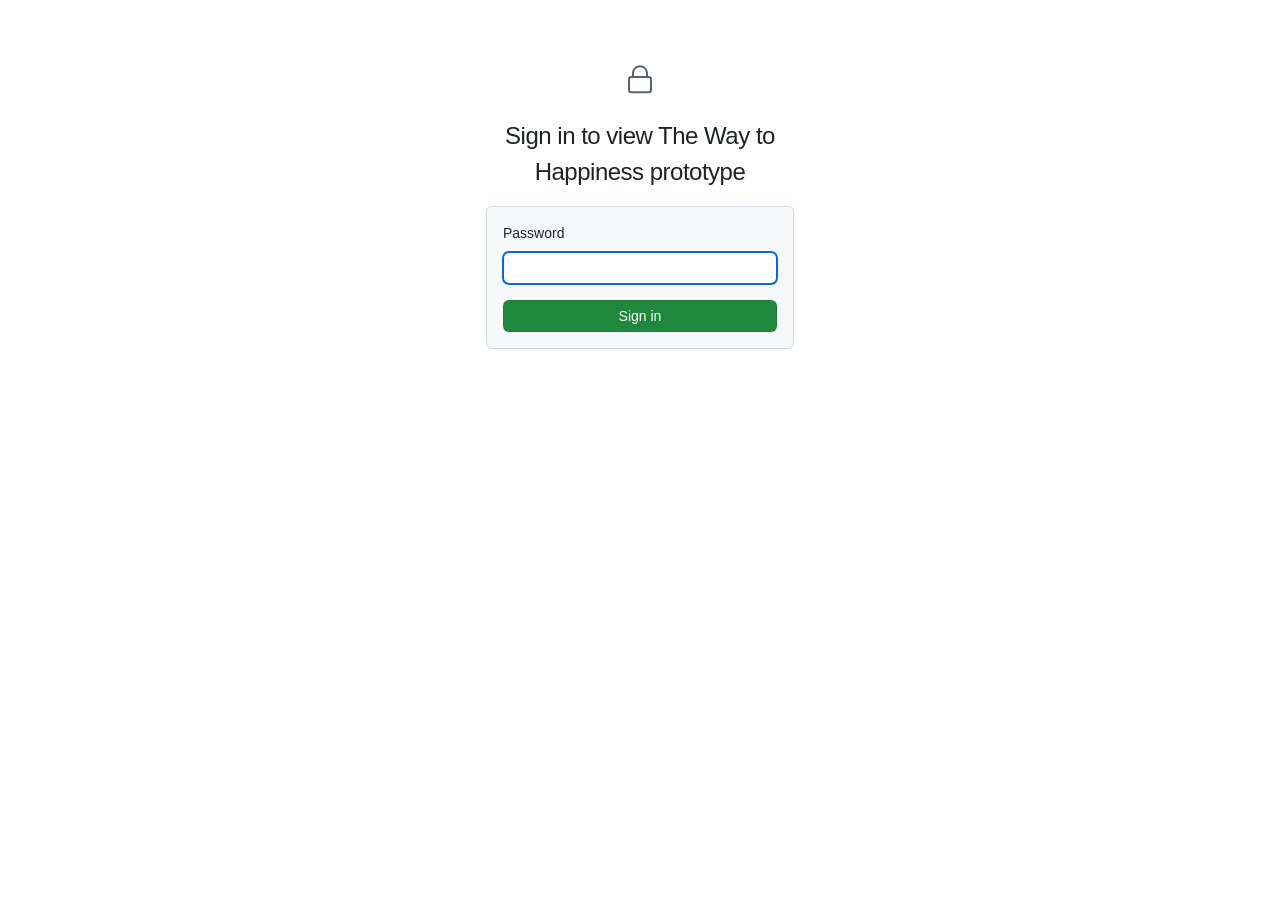
<file: thewaytohappiness/option-3.html>
<!DOCTYPE html>
<html lang="en">
<head>
<meta charset="utf-8">
<meta name="viewport" content="width=device-width, initial-scale=1">
<meta name="robots" content="noindex, nofollow">
<title>Sign in · The Way to Happiness prototype</title>

<style>
  :root {
    --fg: #1f2328;
    --fg-muted: #59636e;
    --bg: #ffffff;
    --bg-subtle: #f6f8fa;
    --border: #d1d9e0;
    --accent: #0969da;
    --success: #1f883d;
    --danger: #d1242f;
  }
  * { box-sizing: border-box; }
  body {
    margin: 0;
    background: var(--bg);
    color: var(--fg);
    font-family: -apple-system, BlinkMacSystemFont, "Segoe UI", "Noto Sans", Helvetica, Arial, sans-serif;
    font-size: 14px;
    line-height: 1.5;
  }
  form {
    max-width: 340px;
    margin: 0 auto;
    padding: 64px 16px 32px;
    text-align: center;
  }
  svg { fill: var(--fg-muted); }
  h1 {
    margin: 16px 0;
    font-size: 24px;
    font-weight: 300;
    letter-spacing: -0.5px;
  }
  .box {
    padding: 16px;
    text-align: left;
    background: var(--bg-subtle);
    border: 1px solid var(--border);
    border-radius: 6px;
  }
  label { display: block; margin-bottom: 8px; }
  input {
    width: 100%;
    margin-bottom: 16px;
    padding: 5px 12px;
    font: inherit;
    line-height: 20px;
    color: var(--fg);
    background: var(--bg);
    border: 1px solid var(--border);
    border-radius: 6px;
  }
  input:focus { outline: 2px solid var(--accent); outline-offset: -1px; }
  .error { margin: -8px 0 16px; font-size: 12px; color: var(--danger); }
  button {
    width: 100%;
    padding: 5px 16px;
    font: inherit;
    font-weight: 500;
    line-height: 20px;
    color: #fff;
    background: var(--success);
    border: 1px solid #1f232826;
    border-radius: 6px;
    cursor: pointer;
  }
  button:hover { background: #1c8139; }
  button:disabled { opacity: 0.7; cursor: progress; }
  button:focus-visible { outline: 2px solid var(--accent); outline-offset: 2px; }
  [hidden] { display: none !important; }
</style>
</head>
<body>
<form id="signin" autocomplete="off" hidden>
  <svg width="32" height="32" viewBox="0 0 24 24" aria-hidden="true"><path d="M6 9V7.25C6 3.845 8.503 1 12 1s6 2.845 6 6.25V9h.5a2.5 2.5 0 0 1 2.5 2.5v8a2.5 2.5 0 0 1-2.5 2.5h-13A2.5 2.5 0 0 1 3 19.5v-8A2.5 2.5 0 0 1 5.5 9Zm-1.5 2.5v8a1 1 0 0 0 1 1h13a1 1 0 0 0 1-1v-8a1 1 0 0 0-1-1h-13a1 1 0 0 0-1 1Zm3-4.25V9h9V7.25c0-2.67-1.922-4.75-4.5-4.75-2.578 0-4.5 2.08-4.5 4.75Z"/></svg>
  <h1>Sign in to view The Way to Happiness prototype</h1>
  <div class="box">
    <label for="password">Password</label>
    <input id="password" type="password" required>
    <p class="error" id="error" role="alert" hidden>Incorrect password. Check it and try again.</p>
    <button type="submit" id="submit">Sign in</button>
  </div>
</form>

<script type="application/json" id="payload">{"v":1,"project":"thewaytohappiness","iterations":600000,"salt":"YLuEtZZzG4JfjiBEJM/Ycw==","iv":"NlV0dxcdRoSnlrnL","data":"rN7CoUu7pLTMpVfv2K2VvCwjQ437Lb1c6aXGSI/E4Z9JE3hCLzVhB97tN69rK5HdjRQcjOWKWn3oyaaMAcL9SRN5QXdCg1zJ7aBaHZ31iZJ6QvuR1hleNpAu6vAeRLaekZHqYPIy5HI3nPM6b6BdYu3eEQD+P5Am1P9bVD+9lYn9x+amf1kuQm6nSO32q8pfdr/waAPxOyX/2vOedal5jRxLTDBk4lUBBqxtogakMUSaMdYyHAt9EkCg+b/C1oGp7sWMl0XspPwOJboeSthZkZKWcLLggFIT39NaNJt7WxQEABcpKuTfMiGrWuvHu74GyFzuVE/q5chTFb8v1RrurspwPCT1qxnDRragbgkgDx7dX/a9y8DYMVuhFsDsDEFRdxNeubp/OzCMrxalZEe+G46zZrKDzkgWJHcYtAPoI85igLb+UbrprRnon82ekzKVmzw41WQSw0B1zqwAZpoF5DqiVFld/WEzO9AhHxPu/FJ6AhCHAxqK8nE4eNw+h6Zt63IkS6vtwRttFzRGzcf+OR3TcGmaauXC7kPZMjFxpQ0lMLQdisvFK63hPvNLjy6OclPSpywYnYxzHpz3K/503vq9mFEIG6bLRLV+qvhQ+hsgkyc7LNKqumGMOVcW+svfyhhb3mLkeTkaD4Cto/YRWjZCus1DixdKwLyFiM7B3cq34SQURaOsMMNJUGP+o3YSAwqVkWQJyCJn6GZmHMuHKgHyySW/Nv5Zqxr9jxAiw6iNEtb4VQP5+ovzqnbrhlonuFbzvI08+CJssL1misrV3XIt8r5T0dmwlVYT1LoKIzzGCmcH33C5q4HxH4vA4p8Mqn7fp9EWCI7/Ttpi0tFHzyzoPQ13ujKOpL5+DiX0d3PFbGsbE9dNjuOk2Ht3+L9dwfZb86u41TcCz8M+EdsY0J/bigtzP29SK1+pbPt2jUjA9rLgtAIItBbENvUia/g90lEMv7i1ZE0VRX7xph4pJxHqyv+q8+4xzs/TJYUcc8sXy1l05nARmFHxoAp8qqxbCDYDFH0Zr4+ljMcDuQjSaznS12FX5dNqF/ahbmGybunUlY/[base64]/GieprZTkGo9dwW8oDZxYhENyyhLLVI0LD8FmRwmjG6lqOY5IpNkqHRle8/FZy72+KLn836lHxw2Y2/xDUPIFz8SCgR/Nt8+yfIfG/AH5KLbcW1G+zhuhIYdiPl/40QDL3OwPnmck+GqRjXhIkhvuKyTNwUJMr5rWKktpVFnEi+JhkeyLqaWTSbRHFrMYlvrLlkrwPE8AlYvRYgpHFdIeOQthfK6hXdVb5WmyDXVI52rtp6xb+JrUKMpdjczh6v35Pf1r+KRiK5LNLsPaxQjrNdSksg/4HFS82Fh6DpuJedMplRvJxjYr2fXhskN8UM3WzFsGZLHxmMb/bV/1wUt0qsHIpDo9BkAa605CQocdYg2FUALgcWv/6e/vahKY9+nPUu0sSY5vVVcWdRKPmfxD/paleBjJuZYRTfxbAyAgrqXAtpstRf0+zH4WVlmYvtCV7bfNRJeMQEr7nQUeudVw2M/9jM5vGIGD5LjbZdJr/cJZOfNFmAjb/47a9J29nDnPlnHY8t5TrWKh94LFASLq9zf1hsBmWDRicgCKf8Rw3ABEHketBhCcEA9IubAok3Vyt4SFC0HfSOpmfhHrsQck1+anX81/30uAxVnzKTNQH1S6XqLWr2NfN/J/UYUXtx3YhxOVsGk/4T9l8DkgICRo3PvAon2rw36oJ3gOFWX6ENdYrZgugC2g6sE3TxzH2U2Gu+GxQTdNkl7SvHn1b0KePrNmh4meqqoPpRETLC9D/pPq4VPwNcZJlKe9Fzgb2BPX3BGSE3ftp1sRxrMTynlredc2S4eOuJ8ceh9IbsujQfSB3/tZoesUJAEx0zbhoVP9Xy5S09aG1EcDOnYI9HmZGmUvjo3Td7PCyVeKj4LCgxhvSGhTynLWJ4YB0saRVTYp0rdsgD9hkoAN5xy98iBQS23VcJQxRNMQuIWhIL6yMzbtLTZnDUFrzsQOGYfcdksS/aPvqwLAV1n7zahbLOOMbJlJC0d7JrFCFNG/1D44ykXAlhdHMJ755ETCSxpUWzSb/rY/eGZUpS2bK0OGHg2pnJv40zNnUqd9IPIn1MwgwW9JvW7e6QNzqCYfVtuVh1jIoEGuSLr/eBjs5peF3aCazDQ5Kd1jnoURhkOB25LwwRPhHo+ijVN5vOPqiB1iUhWqZ8cStyZaoTofeShqIkfbOeT97W3cxRerooHtpE4gt1PwFg1/tT5MsA6OGkbdzcNCRG1I5cu7H+6pTd4NAuPJtwYB59ApdpjOBh248S+2wTB7vE20gsgZZqPgS+CBcseS4M0lJ3hURq0g/sLP3ADTQSkq3ssx/LZtJSlvVvMLy4UYa6dfGyuFeS+2lMsbeyMwKHl5hGL9g6LB08XlqVwnyPG8hXmb5wwge62n+uQBrBBK89HQStYrWI1YI2j2hOyIIBnEXeufB7rc1S0s1grVldgBPY3Vq13HjiMOfnF1xgnF/xdcxbMMdymmoxuTQm6A/Xk+KJENIABkoZhUOQ4VOT68kj69jnNFxmzsEE8QN1Vj25dQMMxEW4aOgB2bftT02qgAxiECCxTO8SY97YTlLR4AmoIOgpcHhafCEvTpZ+6oi/SD8yVX/Lkkm/Mt9Hdxs7032tsaLF1hD316bB/Our0klW9bw1IYVclkdPDGN0jjwtSGIMU4cQQd1pr2v5XFfLY162zgt7MYQLb4/iLSp2kNGXQ5qFpGCZGqtlFebDECrnwkMkjz9qx/QSJLeJqUy+FIbLtRfsTk+D24Ha7Zc0z2xTUMpRT8tJRFfmFG3UukVwVwaCoN0mcWD9v3qwe6CBrvfTLQ/D7XpK7Xpt85thZYHIOpPMloa6ZN8pW29DuAJ8lKWpJCgOBh5fP67YyS4l44vlGuQ5NUguuHx/x32jfceLFRpAnv+hbaXbWeCU2KXy3jHj5SBp10/+LX4Ye1fJhD7XcIOJjdvJBsgRaPz/Dx7P6kqL3FOcJBHUU6KEy1QWLoEIOB5as1HXd8+acSRaKVxQDH8sn1L8xZRg1zAdYeYrC9hUblSOyqyEa1/V7XqcLev76FbAEf+y0LuERRNp1fUzXxxnrUYut5uMk/twfIefyZM23nL65tMIr7LBF4LCERek7zOnhaxIuP5muwMHFBl/j2V+IykxShP6tjelXbYucyqQzcQBs4o9QE/s1HCHbzwig3vOsTdqikd3dq6h/Op8rSDNUTNSved9My7HMCovOSguiP/54+jbFZIVfPGi7OATIi6GK4QvgEbj4rLkilCaO9Ln0KhXFSSA/mm0G0ufTCEo1dEzb16Z7k2bljSg7kq3TOeZUup0pAnU1tbKIHAGKmR/wB/YS2hgLi5N1zAaBvtzGPLXwC4Rhqc+yspct9L/H+xtZ8HBd3BW0/Y2oVN5Vlk+2MciX/oPoukEUr50R4O1ImRqqgPxA5qgDlxsR6IQ+dfF9/4bHG1RiAccdXf4ktfhN+3pWSRZUaGbABRIDgWw1vpOPneKXFhmv16OiGLf73Lk9FIE/317lr9j65L8AuQp9vTa9ixay+a53Co70haOSU6NQ8X9ukMsaWAhivVIgjrkIDQnw9NZS4UBxJtLokR6+HdC0HuaCN4XWnUtImFfdMTm3C36iq5DxcuzcGB/rVCSPAdCYt5mDnCWzGiGzkGSdieVVy7JjyyE4TaiFuYVVYRE7QCx64IvIrzklhU3uxTCsdTQ/ByKbUw5f1gPx8BkKO7vmqIvURGmKRNRZgRymlxQ45KBMLbPce+iYx8o5A9pGIrII7/zTQr3kpp95f2U8iklxwv2LkZQt+KX6KS4dD4q2e7WX53+EsAZSX02aOwrHmheP04CGq+QQmJV6xhhf3LTZnl8KPvCjfDIXm8kFTyzaDEWrm0oFd5kcTuroEfadHOUSZMPIkjGfnQ3fsx+nKe0jMZX1XaXkbdwC7t2ahuRIPJIyOS7T5dh6gZnnV+00aimXSN/lVwy0XZFaEgYtCrUKDCq3dGOWOQoKc5XM3t6nzW5kXyBDRlDPQjgndPSICj7VUGo8t3TZbaUfGnUX41x712ExRi1F26Nxfxr0jLJGRqUyqyjAVFxysSf2jJExThuV3kWdTbNS2e1IGPpRqE/w094Yue+Zl1hi/GDyWSVMpb9ODoT8k9mquW3va2ynHMiDuAtliAhGa6k7VeFR7PNToWu90zTDv7gOfzrG+F0lykmhh5gNUSkDs9jHiiG9RbnjnOduGkKHUmJjJI7ZTU2RmvlXkaW6KAAaxPoKOdp7PFj1yrjthiBn7kGHuEkFTaJMMWT2RurcRK/8IyQkrDLDwjo0LnoIGCyowsndttQfwzOWfSl7ezlHl3Vd+NbtZLKRdInomtFA5F+m4tmJcu1vIDl9q748ttg5l74eNilvlOb2yeZ8U1B7zLqlOd/Yu+86N8br0dS1UDIoAGE4UkDqcq02pjwTTM5moAi9VDlcQ2LwUcpUYTYPQaeaIILzPOrraxORtOvFhEv+Sqtk7WEcNqfam9sshrqPAnUvWsQsJLwpKIgSqmgK6Ln3uWVaiGJVFGNSSY75ZTt8s4nMAM0Yly2TqI8v3HiUKoJHaz/GYHaGikrmZnmB46tFOiusSwmME8csOx1fXVgAzEwOeAHfqyli7mocqXAAKp3MOlcakikMbAJpUjwNrkghOuYwBEro21ISC6KIO+gUwotLzrrf9kizOhxyVw/[base64]/9PxkmlmOyyAIgcf1Pz7hVRSK1F8GYSo/ItHGRqhufKHP2j/JJ6r7wF8lV8VbcRg7eSRdPX86N2OHuT3tbrzRJbkIeAhrcFxlS9DMtOnEUJGj5TXt0QNV+fIXJPedQm67lx1r3uPhtLhpZ0oTW9ybSX6oxoExjPit4NpaApQ77BwpSOeXb5bTLiynu5RQVEXBmXqlelBUphZOwnxjqovhOSXiiTsKC/higRxvWfq5ku/H6SMlh+9bp9ahlKMCIL/CNn/UtcyOq7Y8cxNjPXc5U2dIcT8aXBmiHwcec4O/jzCM4KTnSCpUVVBOjQ64mDEltsWGpTkx/RMqnJvwATFSHsxFmZOkfGM6Bjpk4N+lp6Rx1qVB+94R9pYlnBJyiFBsEqv6v3fPPI6V+1AiujY980Da67TPbELLdn27oV8CMM+ws+MzQqFv7ClxV7uu9+Dp94qtHY1zvZmEPkFbyPfHE4SzR69xWsw0AJFxipBVyilaGrPgsvshn08d5CNQ/EEzzN4uaIeHUnotN9YzF7q35JcM2dslthr1JVWLiJ0zoTj2ThSQdwcR+87hD7krqVFGNoVa5oR9XgrOYplTcD4o+2SHvYas6zewZXt1D9zf3kPgrwDnjQVD3IW3QhdO1tpp9bwEF/1Fh9ena25VUJzVQAq/tumRBo2FySa11Qwtr7IRioWbwf+25U0luViotupfdwSLVgF9kney1lppdbkKA3K9uV0IrolN0xZO2/USxzsRASOq2qKwH4NAXQi9+6robq0SdK7S1jYkeufAfjNiUHRkhUAPxoyYw9h7QyvNi+/2dwTH6NAdP76Q23TCSefKDbAd98J53vaKHXf3d98sueYuUnvDNi1g7m6TpdFWMSf89r2tuRasjrUx/a8eVm0sGTq31D2W6se79iSto1Dc2MRQsuH6I21N5ik1tjmaVyz0SKXBHHTtR64xZ0v1KeCJa/ywotmEbkbMyEHLiab2KRvbNMCiTSOmujMT+4Nrnqt5ajSYs7xnvETUX4H3/+o0a+xjPotB3MJRbx9X7oeG/QvP734GNfLxmRWdPdqH64a675r9TH435+vepwRpbOzYSheIkeW6eNQlb+mvr/1gYCx5OwNAc03mT1UF/nDl7iiHsZazEf++TDSGgLfK5IFPublw9AgXhGuRZgaNBV/XDYxWdXT+7VIGhIMcZ1iEncfEdgrA0hovEQEby3y401iQ/YhR3YpgQr1BqXZOL8dzLecYvFdBpuKctapNVj4rRYB+REAt5Y45Ew7jXLXV4IpI6FmTDUKXhdc/YktEqKJGDQ9Wj1AbHTVJ4+wO5NLcY3+11+/lMn7EUnxHkyAnMhQI7HYDeyk+80Omn+6mzR78tpG0z2VZR6Xwk/iI3QdHnRRC3+eoBO+jfOz0IUTfJwDEvGIOgYiybXezlnmoqROmCjIbpb7Jl80LmyqbbqkLmro4oyIhi6wjBtt/3xwozer9SxqQ2AisnmZ7/mW5Vk2fPgeMQLijOcMuSjFiFzKk+nmEQX+HobDZDSRFNcS78IkB8mTPC+5vQMFwP1bMEMNmwfG2IvGqnaGJDy+BJofgdYRLK9yLT3upueI1FKY8tgoJug1wF2+3myMNe2x6rdl02ppBqar8REQveT/VmNnl8JSEkubGKNxit/aPB0iZR54Osg4NA6X0EWXpnpTsshjh1kOYay4afkBJ+VdxcIzPrmxfMWeScldG3F7Voq4bLYD2ixepZ9FryU6zTQ49NWUkCiklivvLOxmal4x8zgfZ6dbUMOpREMbTYkbbDwr0Rr/[base64]/8e43YAVL1f4A9w8+5VQMl5wau7fmAroDUBqOEhAmARisLaKji/rwEL0yYRiV0W4WHmGc66apLDLgpatPoeaPPskxGzfGPvJ/JKURJRTNwKJlUVlHzMZ2O33bmECocW17jcvAJAqqnPKXN4EYG8oLMknowXVVX7Pw8FYecP/L5BdUY5xTjRZCeddkm+vNYFgZ6FCDuWMHbOzKqmxckUquFohloZZNIvj1lf2TZJRqtUIsMB1ZwQcbsw86JLxrLN1JVkeUEXpu6JywZcA7iWP5+h3qtcAhDDhD4c//c3eNAiMiD55jx63c8Os8BwpQ8sMgUc7k+OWbbUkwJ4PxElyu48SVzCAnfYcv+tyqZJ/XQlRHgAS+1hn87fSSCFaLzem4ESdfrPDs1NX3Git0xPaWtRfN1ILY6XjHbTNtzf5PB5cW9BAN67xaAWkwZyswdzFhvSSJQ9hPSLGKEi/O4qTx0par3oV2Tx3GsiKB24KLwtOcaPk+EYkteTc5FXQSVcGmiFwd9g+wvX+/xrntb/IhpDSI8mg+dUWsL18L2/jif5VOS0lNXPpW2UluMLww5PktJsVZ3zA56WKbwtBE1JT/SUl7WNGOnbxlX2ljPABnz7zF7nG1rfsllb0n1IBR+CaqxYtsRLsy6QO+dLwy7tWD90/7Ewtn6aTzPqk4y2C7rKFhFKdNA0ze5BVuNcYImthAlny2MHYBZXpE/n91oT69nwWulHXRwneQ3wSa0dmqUm4+nfj1ndFHNQMII76qtqXrfwvdPuWvOPOgxhLjBPrUtyIbhHprgrsoz4D++dMPemrpFCEvTRZ7Eub4ags1K2TRuvoau92LyG+gvwyqrfOH2ccOM4j5r1Fierid+pI80Gp85a1UfR2pNg/Co0UEIUM+eS+WP7wcmJ86nIzilSd+n13qmjzDl4jPUbOb+xdCBSrEMLC8q9FXpBbzvULlcN9mdLRSGoNkXOkoJYe6woYkvMrk72bnm60d4FXJZuGg2/F0P4ScxvGuulPGjDxVY09bJ8f8sdakcpk3uftHRD6zZzOtR4OKTKClwDLzx4kxVaVAUPtJEUI+15dsRwoMKEc1mvgYOapQeAQzZ/eOtSey0fSC1Uw/UItgRD5a2EJ6gibR/j5THRBhzLP8S159eYLNtpe1uvdyn0NIWqaypjuxKdLk6BUJlR3c3UAzF3lwjrYeyoTGR1Hn0tDsARpGFhTZcaA1qpJNFMxix3z/[base64]/9zzXZTW2DqEVHV0ia+eL+264jTe7x7K04ne8+4d1/v+AL2N7ykMbYw6Bwo7tlCioljmA/f/nGLti+977Sql+nDAi53Rr0NE7bcVfGajPZCP8hYPuQhKHmQhLFv40MKEfhK2nXBIa10fhCLtHShDAYBrsImDzSuBLLq+XrCLTy8jNbii+cmOQ959qZt2r8uaAsdae/tkXf59mG7E9tJ71dyyYYKB7uLvfzP/[base64]/ctmHFv7+L5yo1QlY1riLfNaQH8h6SWf4eBHPiMfX/c7D1kFu2SpItxIStFkCeqJtGEdHEbzGvxQCQPUlHldgJhkslBHtYzaQGBxrfWw/S0wQobkMx1GtPlZzjieV1kK+QTvG/ov0usLUBOec/g89S0gMYAyw7S1JDZBZAwBX9Qt4IlckBAPD/mhTXZFyIFjYWo8wqgnuIsCkJiuQz5UOr36dRAHllD0KhVyEllnENw2sKFm9/6aPPdDmiCyLyJBP2jq6yN8P4InCAi72IAj9DuXXEpY1HM5OYvs1987akLU7XIc/FC0w2Kyv4bM/txulaCuvA72HeRsyZUTUlwQsYEWOE2aD4KI7P7qsZgvMBmG5TRAO9hWYXhJCec4G7kKS5gUx2EKDcvFMnClseoHGqJE5KYA2w1rm4UU51l1u6duW1BDIUvy3j7D5pgW6fZDccO7/zwOyPWgumfpfSeXlEf7LtOv5K/xRY7ufxk2Gtj8dwf8t0hBaWjoiHP/[base64]/rcC0X8mf2o9ZVniA9swK4KTYQcX1Udcweu3owiKjswSHXRpS5l1RTUH5YuOil/+COecwDTdcQGygC6kzQM9ybYYN6O4Mx8abXoghZHv1VGzGhb5KUSWvqXsXNSRWr06jarUJ7uCff6RQ+FEc/4tmec4Y+F1V1eh6u/212TE5JBt5PiIUmQhzGbnpBF3Z/TWgTlZayaNpPmOFZu3qUE6XpnBFP6JyuzARA8gdc8rQ1ashTgOluDJLFLkCd4uJsmgLOpBoSd/lA7U7oVzIPIevPgXIejmHJG86Zyem4LTxIYViD4yd8bnc3ozGT1wlDotkCIh+hGzSlp+9CwiLu1p/TSQupcg/B8W2lbEC6sbDszooVjSGuJ+EAlRVJkg4Nl+PIZmweMgkYsiHXDtmWQfW8HMG+xr3p2vIhP67Ts+2xpUrR9ULv55nfmdhFIaREmJt54TNe4yPYR8W+c6DXxZgcjvw7+81wtg3L3jnsfUg/E9jFzE304XHvFzEwrBuUfO4JWd+5OD3zBT2zWB/EcwLxn3VfMrWt984s0lTtJqMpbd70kwmRxbXa0vBV+aPYGzo677yyDdVLGdZXHNh2sfq9/A5KHKiumtSzTREOwt+eN8MXONCz9ySJePWh2Kl0rnIlY4mXTMjMMvjVrqWk3uPdjzB0G0o13FL538y8cZKGTTE4HJW/DCo9mwQ3S5dRkB+yB5avTqjrPZF0YPhOTXisMmfY55W5SDhrsJ+bSoAiE4aUXj6g7JZlZigSFI8QgeTp0ukur11UjwG6y3z+TQbNqrQYPwztcmHWt+d27TGUT/oQaQo5FNkNSSXy0R+D+NZ7atutNCSQ8tXkqDV3BQmPEo8ilmKtviLwefFAzBOIpH8D41+tFpYA15MzeInoPfH9wuavYhDmQ/3o8itegO3CVd3UEvG6r4lkp+N23RsCg7/0TYqLkMVC9K8I3bdBFSHimi2Yg51ekMBKihBvrpJ+YFzmb6MdWySn4hjfWZFMTJfdwLAfPn22fRuEdcA+LPL4CcqSiUhbVYX+0uC7cKMtjah7cePPtF9w1yPLEEsWMLcw//elgUuqBzG8ypID3qh+8+rKuQCh1UyX9Hkj8qj4lTiNG0HFZwhTl2GnxsqbvGkWkB9Dp8nDA2nvUZ+MAHis0UBDsA7BG9CW7Q/qUj9amZD+Wo2J4wMKBds16zKXOqTZN4HNxxkyDmFNb/1QbQm4dDPnHp5RBpc/+eEHvTOH8C8T5IESoNuir2seeXc1bh113UBSp22rasSsu8qLOP7hiCCfQllrIgDx2XNOOw9AH4B4xJoo3BpaAQwu2Iqh+r5/g6kV/s/TAtFxEt5sV1Gt4Gic/VWoZE7kifa5k8aezTKxwueKQgh5GLQR+opGthNnh52PU+tbrK7KLsfEpoXdTlf+FTrZ04PQXl3zyNlJ43YkQCn1Ad/gy7xXNQfPd0R01RWVJzk7xIuY2t1zQ53A6OUr2VTqRov/lrmmQIrHMTfbrNj08rT0ydU5Wh6UfYf7di+2Azf6DabvwTEGKi9QZHvBHuWk1wAvbK7HeoliKc+GLU5Nv/MLF1xwXgaGPnNtUKuIsKl3gfBofyJ2VaNfPbwUcISSugCodpJIVAyzhU4FPfVn9gra35IqvtBRS1TyUYym7hukEQTQjDqxcI7nKK+SQPYqWoNZCWQ2eB2V8VQInHDvNa98JHHVCJHkJPNR5FwXTfpycv3668b1iNArdy2Ogzw4n/rPzRCZGNNgDs3Yo0DPVZBUL62UN5Jlfc/D3I0eLLZGdZ5M039zsjL4wtwjqJ4yFiVAehA8YLPIf+ZQ+UY6Y4vfYeC81W8HFU5uE0QFrlMVoBexfPnLMV5mfu5fkS7t2hQNbPjSdAhFv7BHtjU2lORP7vLy2lzjjM7Al059eEJOjdQ/tnR6xLKuRVFTB0nU+oXGT0LNfF3DB9Gaw5Z9QyftT0BankKeJZfZS7o2ZcJ/fVM5E/gXHOIfCu9xqugpDLob6ZkyhfCDepNqyu4oo2XxDbx6GQ3+ZnDyIilvJJKaatZvc5bmzZBAnJ4eMA+ycFEjIpiieanzi+oA2YD9PFeEYssMA9I0yx/vicsxpT2zh3tcp7cNZ4U1JAavv+li2SUZghoVGToY6mOhSiXMGa+OKOZinIpgUD+3nkvXCLwVROM18UVasUBAdFjuN2TUocrlyaN9pr5CgNfG7Mejfi4oQqAveC/S8a6yUD3qzQ7b19xPkBgjLvDP4ldCzj/6s+JlPnaxKGDWK5i3spKcuEAENzVtFgZc05IGO4ZGssG908WBwL/RuSAwun+seYc+X20+6zeYzTnXd/A7zviaZ8I2iC2FvHsfBoDpxQcuI+c3kSDPyZqb8uaQ0rncIoNPqvlgpzK37ktQSMcrkfnNaG62QmqOHxP47aZI0bAKHftJHww3MKe+XRsM8+ckod/pdgRBWWxq0rb+eLB61fbt7BAk/t1dI22IEGXDfTVeQDpqYwmieO7K7u6/C50meYUwskgQ8y3ue8BXN/4G9vn3r4+YvAZw2ck92OP44rnWGgRGI9h+kbSg9GVTxkdPKB2BxcH90rZb8Nz91WUbqXV8zQ3AmQ1qthJp4xMYO1JfQ+gD695y3czdT9SxAoOMYEuWhPB9SYAMiyi8wu9z97sjr8UPpxrp2zanvAOd9gsJVEQpdNcmeSw/fTb7O3msZpPFjGcTXATG1lnTw3xd4hF3FxPA0CGyQ96J+nkoXz/mkZH4pmRsfa1A1RpZx6MUpXZQhNJK9Rt0T1y8fdmTvQMzf2h4FxItwvyMCOa4Nq7dNdXpnA0vpIsL1x9gHcfStauNBptkniHnmVhSvu0AqCjcfL3Q+O+4O5Ioro0VyVs5sMHgxF/hnHp5F1Fu1AWT6UwjDUlZt8i/rAkIlKc7py9EhpAaRS/wORAq5ksyIW6ftHvyC4c7XIXr13QJXBQiM5oc5Pk5HiPZsAIRyJJhgE4b9u8j17WWyzsalLzgKgM9cUXTQ3MJXvxGGx0jVyACBZ8zEKzoNCXK6vEspmuX3bXg/tf4qAHKHsujH68XXgRiiJtROI7lTT14VGRWmFmSAVzJf61HmpYoJnBx0lZgDzluVArAT/yN0/q84OmUuxLlxMiIZoqIu4BwdRT3be8XlCKL7sCrlKsNuy1C3eg6BA1GKFwXOG2lidpeQbt1NsSqqtzL5ZGbRwu0UXmbe5eHdpQpuRZ7XSo4l7IkyIahg3lf/XK/YsmRMuHmiF2DF8rfJ1ZVN1vkGOcnWH0poVf7zP0/E3ijfiSB7r7uIVhFPEYYf59Xefx2tsW/hmvdt4hRMO0yrd1zQjMz3s4jrCE0MrUpzjfjGcnGDiNAp4fiRAe3Umhv4SoTVFbhEBNU2QAZAD6shhn+XsOzicAM98vQ2xpnEMwwmyj//rJchAi6IBRT1goWJDubJwfO/vfdlpISek2X6LhkvP2P9Mr5Mikew9Z8TSEZHhQ8cEheDbXpCUFXG7Ww/ZelgajlG9tMBSI5Z3YOCt5p2Q0plnZuTPMds0J+1LDHSBgvCNliDbRiPnRE3jb3ytD4PiVILWKO2IyEWWfT6ifKEvK/AkeJUBK0ahfwpuSd+EcIkmSrpwgm4g/ApNn9cEBby26rS88F2pUjajq7pZaTziPtAXIyBbi52Xbe5ahmy3dvyivDOlTFzX7pQDOYtQEi6+ZDbFqjVzse4rzouTF3MDdA1aFLDaO9RJreC9cZFsTzBC4/gUkHELGD3sGAPf1eOvbiOgOoIrtN/MZUXklbjGrTrLUzyTwD1xSFip/JE3/2RXPSd/bYzlI9C8mj7VHBPIuc4js0BfWyCoChRgP7QYzQcc8DVTLycGsFkHN71q/gscWegzqMli7tehFgC1Myy3yZuJorCAq9t3N7mCavVS7a8uBDsC0bt7MpVrQM76N0DKVSe3jZEQZLcpIeRZOr11hrVck/ID0R+xNNorlBKNuVYCtfmp2MFUvn08slcjfeKYXYr2KwO4K97JTHBYGSC2e33Dtx8Zj/EBwUue3mDMmkYIQ95EoxjCVNLZQz5+4iyo+MOhZ/VoT3S347PJRXDl8tJSdsfgQ9bXqsJtchm9cgM2f4BZtRnWqtMTBkzolpUZ7zzHEgINxMMRy/NeHle2OEFkvP2GngsWVZj808bp1IXVJIMtP/62KPxOCczedvPbslcINPtLUgGWQ7kNxETMtD7xiQHTkrHhdSuhCFcOE5WAXcF/Hw6b+eWsBkak8nO+K1L9g7snbQlotMFqGcCTn3Ed7Ga1GTpxk/ju67auwesgrF52l02dHFI0ek1uG7pGcYib1+AXjOjMflXnYCVVRkiTCXGLSv7kpg/nvlmlxVOi/WAjCr2m3pqJ/ecRwC1XJcFVp7dypfip7M+nQVfZ6F5Az2QsUYb8oH3oDZCMSc7y24XE97KLZ4C/QewJNCdkZ53a1QZMEOIs5bMlbr+JeCvgnd39IyAF4zdEvI2zdRQ6OEfbNpyvBTs2DqC15jd5Viy0UYYhkdjqeAX/a3RZR10unNxgx8uoLUfMNrST7dgT/rM0GtXbCogAG6CPfcBm6DRw6syk/qj1vLkpTga+jd/I7t0EGDAjlr7AR79oL7C1TA8Ejv82reHr343rLOaOKSDkjNEPcsOwjL9ZIh3DOQynD2ffbf9fv4uHxmmGSo8dVnJlcibZFl4k5kdovzuz8vQPGyyCJYgb6OYbnrr6KiNKeykRT6fgDCtQ19VZoNiRDt+TS6D9wwN/7v5pMFXy5gSU3lHE2rtEo3SFwx9r3btsL7dbLrAXTz89znVH632SQtXM3k4jlhUjenXKe+JV/EoLS8rWaUC857FaO0qjWaoNGqQU7ZsaNgdEGni248KsoRMwTodjuWWuGTX2kyE6CejO0y0XIV97LspOfpW4Tkf1LfpY0ZOwUFpETdirKVJA7e7UpRo0O7UUeTWUin5MESzoHkyayIEkrW8zUnUHaQ7wKKTmggeSkEvYkVcbQBc6Mbeg+f3+0I/z3dgZKzPQMli7lSXCTfJlPY2YNC5y9DFGNa40CpFDWIdOg7G8DR7HxSJM4LY16hGZcVoIAXU5oadsPd9itAEXbkbafJOB2T2o8Hv+hE0/LNnguqcooYu1utxxjtdQw/TbfzW/gyB5GDv6y19UGDpqjxC2tYHdDmHMcehjgfRweiKKSB66ylzWkhF0SZIeHIrTjFnV72PxLlm785J3BKge8CoXC2tx7KEEh/iqyqvDD1JsVPYmVIG5pRJQP9qb4k8vCSsViN7VnUv8Lc5ldCEKXfVJjMk5pG22dN3B2PzMJlLTK9i6BXfxhJFquinrd+5xHV5862wZ2+qftHHUZGKNLIXr5yH6golFMvxVADJZ9Q0Uu+poQOcFpvibJcHXDiLji/DZaTlDrefKbvVIHkvUjBuMvW9fb6rAk0AaDQt/yID3HXaBoX3rwoPWrLfaB72ifXeFa0TiyhXlC/eeX2hVCar1tELLj65cBn5teH/9+67CJY7jUYP/qx/[base64]/[base64]/MKSUuE8LuDJ74URWFMLwgLC+3pkv4KJ3sho/SPjbm0y74yR1VArB6Lah4oFpnqv9vL7r8R6LN2FB1hWQxwJ1nl8YqKJ6M7aGaJzBuJG33RYMEZUyzznQOWOMOGsRhr2sEa6xrSVaNtUNFXVct8jcCs396tv+kZJOIxEZMhbLP7rN6mYanh6VUT/ogcHsmK144Nr6kNMEML0fOmwggC7d2pRV4WktZ4S5Ph4MNZm4KlfSHQTZsH+helnmgwWpflV+/2Kv0VUQPTjlgcJDhEaJjZWPA4gUPftdYUorKtfkE0kvcsMjM+zz9uI/5XF30pwb7UXFOieV2vlWZabP04YFW64nXtJixUaqesvbsMq+wR38C7e+jfiAK0LOWE1JPUgAVixa9mbcRQWwWyKDxtrHQoBg67XZ3LqfYqwHmWq+K6C4/iRGXQx9n0UlJWKaVk0+l/+kxzRcgcQIg2SYCMLOQjYc+NYLJ+3iStj4GAH8nInUcJbW/YyLF9VukX6QECIILmwlyAv65XLyDzzTlwmJrRWcehRMrpLTyGTpYI6/+GaN5v2GpK0oawczx/n0VK40lzeYarOgRa15UzNsdY7J0GsVK3Jjg7s6+m8zPhcDT7zXcUEcPGY4b7C6oTzaIFKBVGcaUt+ttRjwtAqqkbIbflfbGV2bwNZWis/14RhSBHPB9xyfUnOVbqKGJA4GCLvbLtYw8W8QO+a10M/+fs3026C/XXmyXLpI94xyGv2jmIS0PF3dd/84/4q70HVGvrYrwsHmhLdHFD4OVrjh9lJCmt799RxpkvrqqXDv6ekDIRyIOw+4uq1o50l5H3qmQkZr4nvconT0eLfSzlxT4ixxZ/cEfPVlNeV8CvzWrFk7PKhsboaS33vufTysifBDEnPFMjhj9Co1ePWIh1p3RX/ZzR0uqJJVV0f6UUvy4fVQi6k7cArp9LDa2Z+SfS4lIIxygX6IKVJ5M57DdaRJrWvEr3QQsy68Cqt89MHNyBn1pKXvjIP61g++jf3g3HMX8TAMYt0DJMhjb3ephTQw9olp6wgFH9MrH+z/UalViKthAiHz4QFtBmY4i9Zd9gwxU2Z8fLbUVTm49Rr5YdAa8qDFyhJUCDf5qwQiNOVbvz6kA0vtDH190dbtTBmhhI/WCdz4Yi+WRIwxp1QMO0DEKnceH2XRc7XyvIXwviM0gbWVCg3cRZi7Q4i/8dOkh28H6yxT6WYSGaQ0snyAOoYoa21ft/wBQEEavb6o2dJ4qHR7RIzvw3gyUtfoeR5aVWb5W0/dSHSRcF3tqZ1LIiHdeUhLdxkmvPNmytuclZ5pNj9KTAvqAaMvTo8kMDiU8WkyER1SGCyfIf0vRHs+vzSeWxQibV35MQ6INcO4dZJySSXFpEcBSLXttRI3S43UewM3jy5g+/gLmBqCKyF1FrHN8Vl7PW5aBEYcj/xPkmjYs7xDqtAsYNyu59XU5H1Xjvvhn8MTA+AIxF3Ss38j0x5auNCCTjrw3opjZVjV655uPVpP/4bEEzJ+jNw/xDWzHTVJ7D+S58f7b6eGTpK+8JW5kr2sTJWQo1hbUjKmI+HOi30y9WsPD0dRuc3clwhoWUjznJiyyvuX9q9gzXXbJRMSa80tj3FzOT7Qk/joyzNXD+FEMA4wBGyFYOkMxsNtmZRBomhyvg61QGmHREwDSml2imM1JQ3+0QbpGMWf3oTxVgLbtsCiRE/9w+GOnNqESnwbOdoyKPu9DPZUGk9mKCt6rBSIuGmSovU/IifHAva19PXChg8LHTOGvSpSkUn0pjQDEbOWQk87aPkEDJpIA54c4KFa+Yv5kBNmDjxXHuDg49tfTa6lkDC+xM2B1JSd9X5qRBZcNtY4SKRFpr2YWd8C29sJbK4vVE5tOHS+0Nd32lNK/EXw/oQk4m14I404FXkBLYeh8pVEF2b7OJoMX2WZhGWZEkMfWZ5LtIlvXLwzr98NYdLdrtRLouOK4aOUxx9Yo6eJvNT4Ko3YzWtxQQwJy5690rAS/Onor7tQg8I2HlO3fhyMj5RWTp27ZdjZxOFOurKzXMlmNoBNP+cP/QMqwIGTIsYuLedwjXKoLk5e1wwtWRF0nucz+/3jwnmo+AYPz1B9EQKDirubYHs0vBv/2TYpVcV07f8XdC1K/gxIM7uolU477vgtsESUxrg7DOnO+g6ThIkrQssIvROHJTjpdoffNTV3+b9BpcpZX4Qw79RkgphEq1ox9y5j7n+5wol/EAHR1bhpSkT3VgFXnYBGNGsViqmwBprvt0E4TM5YaDxTZR56DDVCACOaLi17bmw93vkqxspMJDcw6ZUd79Z1u3G35YoH4ggRPFUAz8hgVUvps6+qExjifqTIQTkv6oVfVqE0XMWKsTnpbKnorAxAFC7a/[base64]/C/mFFr8WgJ0gurEPySGBd3U8lTovaNPYXA+JGryUuMCPOYbkKC2NqdkzZIdpjM5bBfx+9I2/ZgMpUAZyqJLx0b/ivJPc+3jaNmzI0zT6D0jv4WVoVB4OWltPCIfAisfNtb3CGWIxyK/IthJo5tstqDUsXptf/StWzcKYqKHYD4aJt8kLoHmuhtbUUlACDJP34N/IybEW6HiTHXpkuMYUg/LIlvLHajD/XRaD0OsOHxo8l6EfjZNztbNEYg5SRrNgDueLtXJ/[base64]/oZBtUuk8ZepDx1JrwqmYj+m2gNmNB4FUxjNCBfOQrD+iA7lAJIQIN8FcQ6LiYIt50ulpol/WJA90aNWMKJpdqvLSv24IzBNyFzDV6JVmEIAHx4u7/cmRIAcXc17bmonS2hQ+qB2+MuA3iqPRvlxprE7rk0VuKuDE2wNUBIkEM3mQ+pDTykB2B7ENXngrGE3fVdlY/to797Gtmbf1IDus7lHfN5aRGM47qNS3Sj/dmTamNde3gh6b6Re4+behtLXgwXvU3Xfg/XkjHWj7wyfvgijBBN25tXWhvf4NB1LluPEDH1PZVFXG53jPNstmtiRTtfLBW5H7EEJoBokuKzONpgzjrA2TO5qViSchqwlAkgdNmLboi8pAZTOzdkMvUZ/BPncDUd1HPbHoURD3plJP0YLWhkRCERCNGlbJQJrpr9+bR0baDYOFrwVvOmLDKuGj9CgZvS7TRTZDEY2Eq9ckQ8jAZDBCoTLhIZXXWvc16Woo4VLf5Vwfo06baXgcUH6sVNSRn5PUvd8UdDT5OslU0tvJmBUAuF1QjrPx8aTBjTEfIJenF4fu/1XOckefUJ43Pq5DlDXlCs+5VBzu2wqRyV3zygzgLutToAapaDxjusYQ9Qyx2n0Ww88Lh0XKn7LBiGhA9vv1/BoVcldkpqJ4v/[base64]/D7iJPki7Na4p+rBXjBm4NHge5Q+bN4NdTN0klgswPoQHRV6vqYKrgsz7Rp7zPKAu2oPFO39/0XV3tDqzRvxtS6suqnLmGlCTEZ89WmEaJ0cz6shkKoZ1d2nGS4C1sAA4zeBV40VpbaUA4Gg5ZSMpyzTZq71KRkdqHulZJCiDoWKD/H2VwEV4+MrBKD/TH1Yloq2hJZ1R4LOaUkhIYviN+QaeKoShZPG8w1/F1ZzRFk0NDRx9N1qQjCY4MTLJDR+8o2Ocl7oNGVv9V0V9BuPOxTTLiAS/PnaeBL3MdiD2QR97YcDKsIVt1YUH5thMjnpGNOPRppQdb9oinNzlc09B2mf+o1vUxkD/[base64]/xUxgwMw5M+0iqLcTiKP2Js80/4nIAd3jBYrTUX3ysH7y+2snoyP548kF0QCXle9k28e29tl8Ppiuhv+RMcwe9P1MSlEker8iFdwhZfnOfMi0Z6fWbVnF+Wrrd2vJ8BJ5bIPg+VVpHHMVoJf4E1aKPKufRcOrSgVUwKr/0ORkyAhjkSbPY1QBUfwtCri12rB3q9EdxBdT3sKOlGx0HHTpiAo24wGshd4z6k0zBkK1XXH9GDJ5GnMn+YC99FWPLWI5KBH1ihADJRPfI6ZirIXrtYjwFQihFdY0AnyE3rGJCjkGwwUr1Y1v+93WswbLFA6Lk/bJjhMv5Ma0xRWJKnMF0UR+TtEmcYTZ7FcfSMshqeQtD+Bvi7ndkSlNLRv6vak1gZBAf4kKuprHbEu9HV+i+HZZ3sLnn/A686QyIbRaavoXkJwEzjxIgbwK5tMrWT3b6lFf5s9+PNBw+U6GLQQJX0EX7FM4/AbsraXK30bFGHErIpnu62Is20LK8dnysdv2EFyKYc9HLNU39JBxedcMA1iq08gbOSjo2LhhoYh7u+hKrjrmPjSX2Rr1QnUhDTofOcVgLTo2Y10rDzdTdjSst93RsVjG2I4Jjw9dgV69wMJVG/Mpv5oH5jdF7tU1BIdsVmuixs9eP3Ys4QmfeGHJGm5yHahODT0AndJLNaSlc9TyQX7Bd6eLdUvsBA3vsE8Y63JsBiMM8zuxGNU1RTOW/busswovtPKLgBbyoNUuzegTY/+Yiozxvbl4yar324nACpCIOPeZ9t5pfAvVSzJQNnkEwBcO4yEmZIYSrtwlPYxSNoSLChfgslxQ7sjZv+9SagHFej2CDAz6lAWiQcgLj5tHzWLyGbS7hysIoCbWyy1dIMsMtJu2p+M07+temjQbvh+jfBiOmXOqpuZsAdDdWgcddIM/H6d0AqIAvtl4+ETjLlzwMNwBb3M+PbFlwivv3pKYBvUzlL0K3GszQy0asEKmu7Ar0DWccm51Soep3UD8ByQ1f5AcKn5Rn2oyiv/3nlVrcRVBGPndMxVT5G85VEePj9TJJ21hDkyJa/xClVxFoZnIkS/VtEGdUAAGSss0e1am8ceoiNMdcngN78JPGQqVSkR5CPc2Wz4M0zliYu2ukxp/cMPfMwkzK5mv3vUKqeQMeiJs95g6ow+cKgILhbVfIHa9yS6+wigDt88QJ9Q763YpdHZjb6ds3D62rSJprmZF7HVP+qHa9eyQnKobv8TkKTdmSeHxsgY6CMrPktxY2RzDnVqYgXatQ6tW9m49WK/Hu5n+IRLxR52BtFZnCDw/+a6533iQXEetKcN7ri4ZynXni6MEW9AkIkxa7HNJGysMvOkOK+j2y/rhSmxymtEP8yVnZJw0biM1++xTUBe0PqHlAeOsTVeWAw7IbSua4wY2YRnhP62UNmGKE0dnsUp4/ynFvK2+wSQUawq7VvloFIqGbSFg5mq+8gxdhDeLDVizW7A4rEq+WETZQttR1WBZ7gsBGoPMnCWvjiibvFTNEYlLT7+WK6/ni+uwR/hw8yZCPHwMyECT2QCtPb5PE2EQiOnEXSSNvEqPHQEBgZzkQVY6FLNjzG0sJmV0rXxNXLVyzclwcn3Ts6u9KRyEOCUfvefXOjcsr2815pQ1BtPoTNaV1sbM+fP2U4TFLNVsvd7mF2QW8eEttVyD2IFg1koN/GYldupUx02EsyKXoUUnn5sekNkzzuk/erug6Q8FIJrL12tdU2b+zuGxGsUSMo2sdxAV9xSV/PNJ/qgoHUUeAyroJhHTdPJQwuDcwUxOwbCYf0CKJ6lnq+ST2pVLZyd6lU5e2nPJr1hQsXsFKqLDTppmSQsvFwwr9QglCaH4tJr3NQaHQFhzurRRrIF/RIA0HF2vSSjo6TL4vep3PQi2sKGUOZeg0+J3/5GMhlA1mOpBiLidPFCt6B1x8ljujclxxNSXT2fAAk0KAA/LRf1W69/2dn5sGsTfCXB3VBw7ONdR8T9Tc8heR4J56HLmXuam9JvvFSssm6Kk8Zab90/hjW2EHM2F7G83y2vRxaPkHVnT2spVXawfZDPg08CyRwDyecPGIH41GWQjFG8LfBpxAwAYJpHtvN3urP+/k22pJak6rHJMP5nYnM6t45d7d8Y1xIUVyNBU9KB7gic+knF0xuFNlVtIFznEZ3P5a8gNU3wE/cwLNdmTGfxBUh5gtU0ZDmiMWbO25wlqWXQXn/gYqB5eOFJZh8on5kA5h1hUQFEp2QstboF7xJvJeJyBj2U1fuYGs80hB34uvLNIEoz5MIUe4oWoCMJD0cpPp0XDzzSIA4vCLIK0AusA8+1ExcDXl14BKkOPErjysF66bKCoFWnpXuV1iTlAFFylp6j+GDlYJPnV2PAeRHGiBfTWVkIfAv/BUuiXCzXePJ8zm3iV2QIm2NrBgTHC8MyPqifIeN7V/tAPzNf3VxxudxAItklNOsLdTz4MlKNMj+iVCtcuiEhrWexpXwSU5kycJo4Mzi7RDurD++srKeprsbCDOLLeDS97HRNQzy7tIM/Ozt+fm347SoAjS0l33IKm4TUlD1TndfwO86Y9FCKWjfkjERFiXtd6yS/r2vaDWep0k1cQ0e3DoiszvwT3Y2yaMb8EItdd1Rv4rtRSqhFnzsWbWDzFigxCAKY0RdpdbGhVDc0O6PtIZ7HAFdqhCMuY/k+V43GksckqHejIM+j5E7NslPgwxeiUs/ojILYHwOewKHRNHl48i4Ic/APZ5h9KWEv6nzhJv1EGHAODxIx+xsxPA5gy0rJbN+CVBkq84pxFmK8fVXw99/pO7D5R3gJs0nyfiSXMNW5Q5BsynNoGGae/s5kg0NH2nymEkH1zfNR/tme7rlDK9V0otjUPTtGW89qzlgw/dN1CEC/VkYduF70S4ksLkpO/g3KLHwfLStMIfabAihR6ZGSGM3GY78kDkdfZawR53NYyzRg9jwYNjXGOfiedwegeyw+zetWqwxOJQEZqVSkTNIs9AQj8UIwHuwCgc/7dvpWjuvc+LYtr+U2W50fgYl9feCMJzvNvNC22+cJA7zOfSkay0Lk1ZOeHKbz1QCmsByN/AAAAp9Scmjljp8yBhbRzHpru38VpiMYRVMyS1iVsoKxwsl9b3dPQC+/HLsR4fjND0JysNLulLt3KyxuaKemPVuPu+zA2bDNK0eCKUzHF8woZB20U39f5Q/Ew981pHggjiAROyFWh6UTnl3JPVcqdTHBDcZMqV1fiXPxClzDRKmuGknubMNr0Oncwj5YZR63NcziEWhILjYKsJt2mxtxFyS0ntoZ0RY9A3UuuIYeMgAYkaj9k+SOkfqsm7HPrRR8GWU8THySFeAznZiu0aUT5/[base64]/g7PDHDVp1+zVleoHbL5lop9g97kktLkrY5MdeC8w8koH9jbEZFSy+mZBZQw4jw99aPaghJ2B+7oZqxv/V64AIaXQ4zDK4gpJjcWFItSd3EQGL8ZxDOKlr6FKonLurEpaGDOtqoNt2rdo2pLiTEI5kSePjIZSmIs0YBoiTQveGvQdeIW2CGj3OV/uLy8htVMrxkBr0gxULSiOmZ1VVLo16JyvmTompsaTGqXhKl8uO3oKpgpEdOO2pvp4pDf1QDi48IQF+JTqbgMK9KyWp/PyZ5okx/FltCgl5+uxoKg7HA2OyqZ1jDCuEJiYzzGbOBdqLSraIj6qw08ul5RDCCDKaNVj0Jomfk70ielFP/RE1nsfeROV8oPJB6mkKD02FQb92JtO7yQ1SPpMJktrDsSe6X5FAkAhsVMHCJZE3kCEuswfNcda1NIBIGRrgEqwpeM0CnfrC5neks7PaDlH4rfc7OM/5NrVdyw2QvSn4LxTrCM23XpLImYv25i+nnAuVakukfrmtSYQdVjIK3o1S5iQaKGQMlp7wZmAU1OyqhJtDtSBlDp/8sNOBy/1+Whp651R+bVtoEAMIIcEa4pMSPFEWd3IBeh7PcEg0J0OkUqLWQz6+WCfI+OnervqzVYNDIh+QMCDt9xREROL3itp4Fq2NVzzBLVrtA4t6K3iFIWjlb9ZU9ROFPK5+vu9QBdE9NNw5IbPQfFe6Mm7qztaDfjUUCiSIQmeSQoeIZq/J7H314X6chHbIC3/l/KgQhMnfqFv+81JqtG4WFBjfZyzVP7PL3QqMX4ZuzU9u4/[base64]/rh1t433shh//JVT7AuuwY6zp+g5GrhnFMD/vcX6X8DVT55fMlqK/fC0L0wcA1rQT6ny28gql2biBYvXaIwP9YXr4of4Zq80Jv5RJPN+fIRB+V3RJ29XfuhLN3tHh1zboiVSej074YErDNupWvXYDvUZUJmOeLNdn30iNlr7Ew4TT4YZ+k8NSST+jXUe4e3PYzQ7Xf4LKf/JSko775Ck85dPJj/CWY9pgDJc87mKKJPj6zt/tasaLUpEDyHD+3IHDYD7FyfDVfpaSg7owl5R42w82ObYLJubf8LvRqdMteV/mH8YINdnocyGrKC9GO97eonPr0Q5VsZFgUKiLBDwpzxFeqpT1Kzqg0qGw2/ozQxreNgpeZ3nqPVnpvMLaI2MgbeBDlbneqqCJjrqI3tBxQ6DMjLAP4erktONIBMYeijn2f/fYaj/G8yXpZ7wEpfVB6q1z04NHglHUjgwkrSBn8ZSodF3vhJWQ9uKsxqN0ukhRu89IsMSyShFzBGYhyx+B0d2D5raWTaUl2B1POQzsVVjuw4mTXj7rsssUsqTgA5pz5/[base64]/qx5o99WuGcW/b0DRLFOcqq2GJrGOYLn98o/AvvhIOJerhGa1MFDrw4uZcnnEAIhfBnxy0fl7kEnCQd7qgY4TBPB3ivoAxkIhwO/lhwqaKF7wCUWoLIHK0Vh5kreEAeJyPrtik2f8xDXlkDnQo55IyWCa/H/qTI3mMwkfY3P/xoqQgPkdT+SRSg+tJMpxf0jke5qJL2wvDM9umBP/zOxf9sPlW9UCWsyEEwPbjBH/clGDa4cJfi4ntnVmDA21M1X1NMllfUibuMWDSwSInlfD79J0/jAEP00fzC/vCTxM+Ej8qmWEvvevXtPna0zQoaswoDl5kA45YLhwVaW5e69B9mhxmR+3W/lvJBtmajeT0ubDGuEK/1lOfx3PQAbkW3StQJ+Kkupmq6hDrE1WvKtHM38IahcAbCGHbky5NzB/NBaY3BlK/ZCdHqCKp7AVBDvyNxviXF2dQXpJtIDee2F14+sbKwhanUQjzmXSQCV/rJaFYBUVI7BbR87bpuGq+Lh5A+0TvSJQGOuW0i/ym2yk9pjEd1CtTSsQmvE7r7CCPl4SfMYtDjZNxxTynAvAatpbw4NeoJ9LIDTs4H2DlzFe/GfcVjXpndi7Nujz8C48vcsWaoLFscDOeTrsIMxXC+smbMVSqX2q3me1qhrnITdA2Szvm9fbF41TTpG3WLb8T5YeYvFEMArfonEn6Ib1OocUH8uvMdYyJ3Wrq53U/Q4gPPvPgpARF5KqvPAb9LCQv3VnusVx9llAP/xMy0hVF1ihuI1fCwG3IKRikZkPgMXPbF+dG14vRJeXAbNApCn6i1M0arH6dTT7ZQCLC5EPIAJn14yRqQ+i4Egis5p7gp/3ow9j/tLVDsju9hn6BtS7TX/yPpyahlmhaoHLb2j0jLONWPv8AH1EEAtXS1QjlD/m6ECou5i78CbQ/rwwva/xNX6N3STjH9B2G3lyoFrIGrG14qA0RZemVtp9TbsF5/1CyMJNbRoJjLgvOWyRhYBs8Qj/NAIi9OqjvN7RWNzqWOJN13APhYj9/vsbGUSv7mvqNQraHn51BLoQtTkYMSF0FoKjvE1rwlywl2dO4B+mE32mKVaNVdS0Qi6haF3HejbKTY4L79c1OE+UB195t0zFsjtsXLTPVt55yM9CXDTwou45SgLxNluTlqAub/SV2L9zTMZQPsho2cGWJoXLxDPb72S2aE5ibWqNlA6aF7kwtCZ3pfMDCo07W6qBZ9hN7Y3OvxY9K5JtwBDr3X3jrcgvABt6BSkuxrwO324BavO6k772TuMXToI5Q/rYacGr4anN4sYrjj3DwFMFwWyn2jgMOQNiXstoVl22XDg0ogs1Djtg3PUH3pff2cX/[base64]/P6KN8q2dYHb28Dm39sUqcdeTN35fNlO68xPjn+IvN7AUR6Eyg7QMh9wC3Mj2S/lQCXtDzPvNU5Dw2xhvPLl2MwSpOv+HwgSImakmEG25zk5k+Ll7dlEZQyyNjQRt1Y2zZhG9Pzm/v3wXwPEE+SGxnu5+xo4Sx004b2iNZrEHKiXacRzX1vTciDYg2a+E7s5CCJAlW+TikdIIKruJdnGPFyIHW1pZ1ehuafeIjw3Zt9T4XzsZ7VZe+YyAUgw4Tnid/UWtkqwZSWK7Gae6Vy4G3OzDv6TO5P5Y/xqKWLGLgbSysuc78zvVPNlLvz0ArwzhCJwbvwy9++GMd8abLo7JAa2iRSXpcbrcDJ1foR4VhUTAaOqEuslmP39K2/li+yEU4awbL+coI2tXKEAmlA8zOhxd5C8WkEKciJaYZT1PUmf3LvRIAY1km2JsAkP1Y0acoqgO1MLmO8vEYNa38Hh3HHq+6ofryBJerEj1Ooyjmryg27Q84SaBPf0CP0Ai/m1EYGxmfyOTOv08U2MvQjY4yMavmSdakmZkQoVv1AlAzSFGTuCzhNSvtsPz6uBN4MNHVs/7ssjvKXjupH0xB9K/BXu8GWLqyC4FgBzoqeVeFO5z32srFjFML6x6xiX4gddI4NR6lN6yZugRCpXoyXHpeEF1BcFjm1MUbQxfvG6Nbf7T/FSHkKKfh4ITEn7dAVhwRbUTu3wgvL2RRpViSfsBseIHR3O2wDQs4NuzkEfA45iZfy4269jhe93oGf1O4NvR0dmFXOKdgeS6sTokaiCspoMh0hBMQ47F97Gf4GqfMC+AAMfgfYKE6cee0L9Pt33GdcYWUm51EuSUHYKKPi719TTx9qmmebZLpzZY6pPGPtER50XE5R/1Ufq7c/YEfgwigtzoXxQwDa6H7klH8NBo11YqJtqvR7O22mLWaYK4vIS8hMTNpvt6L1lMH/rwO2ls4ZcIL08b52vrcGLADHRs8TbnWaHcBTNsKfefD3Zl19svaX038WAaLM/uITx58IZekOJxHuFdr/DjtU8AqnqO7fqFAYJZYSAarruyb8RrS7NQkj+GtJRWhEillhlRK8lpKbBpirBijFr4ccRkDNJ2N9iqxaVTRq3G0rVu6LrG1iBEtXnc7yHnBR/xVqcBn9xwlmP+Jmht56tiOn4SjEVE/B2iRU4ZsRlx9jL9BOf2erv2kJunr+AMjBu0X2FauWkaxBPNaBwUU6Yh3y0fjC3u7QhUKlJSNbCh9ekD871fsZvoMrnTnQbYTsjim9IUm5L12z2JfC2I8/D3XU8d6Fi2W48By3C7w1drfGhJ479EDC5mXGv2rEhWjWk2v6C6+j+TaomDi8Wi9fIWFSnvD445tmgoEl5/Td32senVuF953+dqTnP41xISGGlUWumADOUOiwqyYdE8gJBgMhuHdPxUvH2ENbHeZJTXo6uA4kunJ5NhVjYjirGOVOcscTf43jeAYFqBu4WObCcpuV42yvuZ/dyojyLVwuJpOHZOvSEawN2lmfRTe4P/[base64]/kGrri+xwse+/3OQSwKdJoClLPND1pSKYzbcG2SRS4q2ZKs12jT8a2UqGk2U311EAEfVmjcvymIPw3JCqsAKLq14BOniNe+kKs3ldXJKo4pFoCtNys3NKvQ7fLCgCnS9svUe+j3g6pUC/qU8C4rL1nU5zKGvkb+2dxWzLgdGnPui5zPhxqwZ6CKGV+vzXnNMU8+KMGjOZDSkki5ANliXDZHhzz82sTmxhE7FpFuCFSqxzfXZtmyeikVBx69y3DnKcB694mAyEpOtZGYZ6Z3vWVhX5tVa63GnWrcPLGuXKFMQ/OPAwhO3JZIKcLBMuXhwAlxKhHlNeCkRAtsokO619BHQK7l/0vQc5jHrneUhqE1UQ4LlmT6vnPookMkC42ZFHT/JbYmCqooXCTvR6lvyzxK2gd5hVRdUghegmQwhHrqLPKJ+qjm3Dmd5a6NfB5HJYloFOD+4q9Rk2GsicUb4XhbRtNClIJYwJi2mZm8Jx6c/OuUixmjqLd8yNB6nkOn7FBNP+QrAKan52CqAAbrQsVxsCAlL2VH+sMUZJl/NvDS8VCyp+i2Y2fe7EXTe3cek1LJQxLudG6CB0fs08L+Nws/zgZoXEiBj7HPONdkizFsMLjGiwBL7S2kf5D/fXDwEdjEutseYgUjVkmHIwZIj/tpSzfmc1xireGTobNcdxGG2sMub0z0BQYWdtM4mNpD5LdMmbVJDcJnZ+GsWuDO4aCOMHIFedj2q/ZIYxrUCTl9erZuiDNYrvcNzCU5y7tDi0l6kRwGYgFM6xtIj39s7XNYhBLM8+azHgjBuEq9iFxpQJX5/YL9UO72lHdVqUDnrlsJ7s5LvYcxw3bZwnr+OKgYgrxoqvDPdtESVFYnJnIgJ+AB79zZ74IMx654qJlTkeEdoPDglEhYa0Lch5Tuf5imp5JJDqZLK7oV8eRo7A/iky2nR8jmr35wgl9Ud/V/FuYXZmwjXU2muOs9uNohgmKsCA5kNm6+B/uSrbZKHEat7NrZg7qOCMIsuBgFSzios3PPzch7jUS1i667ly15GLieo4Y9GmRF5jNch2lPO5EVbcxob0B9VEmUoxxOhCWPAVVjOSN0NDC01hT4aiEglLBgcR0Ykp0gkwgT52n9U2/VuhPkcVRisS7ueS6qJlS4tQ8TXaZ5gosCF4eWwhacRImMCF4tq10LtjyTyawUBCokrqoOCgPLR8pkA6hYvSr47n279SoyDz+NPAwtnlcFSxAfDMU9j/R/v95bptjZtEOQd6G/D7u19ZhIjqPNJomRun6robFKyle4C7F3ZXb/dHo4pKBZtksMGaGhyRbjvLT/KvVSm8TAB890eyQmM4TNt7DvOcNAgidD9BNBSZs3F1GBlZFUk3K8heKaGqjRabp0Vi0GfdfZQUcGvffVl0AXvvYJgPOKa/caLLa0gMtnNpvnmxjjCCF3tn8sYXQyjniGOMGQ/Wob0vFfrM6KDJjaIhOv1tVIWFRAHkWDKvvPuujwfiQhXnVnSZjTlc7h/fZv8MbXooNCUY/umkQPuTImFPCp3oKyYvoFjhPsFirucGi6wHkqtzd0Ytvc9q/LW2erAWTDANoP4cFiJD3wyA6gZ4gXHoObDiXcUNPfI9KNoFHhGNz+MVD2diS/+SORQL923QH9g51YsZmi62bf2aaOAKQFFQOGtRBiy8k69eDh7NXYa7+m2RzMxPvdeMxUH4kJ4MZ1/FTOcF9VpEHEuvmgC25M8gMS/7F8TAWpy72zOQlMZN3YKCHz741kqIqGm1BF8trxO95bCUgR4HjfYge9/[base64]/V/FuXzshf3//3GuNq6MZdoK4u2gz2Y+vrhbWjrOIUe3xlyLoSIVLKPR6K0ysPvX9dkCpycwpiO+RddK4C/WMP9fJs+p17kykFzzNrtMDk/uvbFIYMzLxHReNTxVZG6eAusEJ/XF38tQ00pe3k47EjV+pCFgwMxN5rDSoPPZbfouTObo7OQ0pn5qjqZ4xpyKUd8a0os41cNAO35dWbSz85AmpYex4KbeOtbCeZWyRRXUkPShDje5pCBd/SyxvV3XMzbsUVr2jk7eXwqFsth4Ch6hnR19KYlpiZ0aBsPiL60I2+eAlYba3icl+e1+eEBNJ/DzOxpTPfn8csDL8ZJLQxWa7UHSD0ot/EZoutWfNRAeObnSWUM8wegeH+Wk+x/l0mezuG4eA64JFpfzpZvRE9QZ13B6LhYczJppHJdcNzpgBGVZdwHBxLN4+Sgs0gZrHvl+kMtgQKIYnaCLRBtw6IF2HjROdf4sbRo9rpsHqUKK3cC7LJomS/Nn26oA+QqNDvzhFQZHz5tl/SF0jICR1AeCSaRPdgym/YHovrXxUR011kpwG1O77nU8k2v70u//67MNjXwipbkCOu98EwxCSv9GVVRhXJucWJtl1I3rYgD9Zmlm7Yz5HACJBuqg3NLF5R+UYL9DrqGH2QaD/6SH3kdRA9/kkhTJWnvPczWZZ11T1IiGtqd2a2KOdb/McjsDJQUrjvmnNNE3wqtWXsY81uZ9Yysb+UHDuvkUBdhBAMQ8D5eOeAfmpaEgRO/KVhOpZkajuagUdGtZEiVErXdaRw2vWmtZVcrkRjjjQMZaZM6CUBeiB9HutY492Ok8WFW1lTyRZRcdDdg0ZpVNO6+LJtCvymnH4VWAgtC65J3F6++cNw14i7DKhPxCRGjWXB7tP3BFo0njd9sJ/[base64]/Zo5YETzQiwbvsIoiKZBJDwnje6Hk8DYuQRdRcQ0mGEDxNINKEtwf4ptAoD+VDZzi2a0Bq26aVejocw7Y2Gp4gS16pGbtkKFt4LAKBooPCKHCzcbBlwnJi1E7O7zEc8nrULeffdnWWk0BINzCIskEF1H/SrZs2Zjk6efocTS16qb3cqA3V55OsOnqV6Xl0DPTCKyR/antn+BKHTqNd2SZSgYFu7gGcWsnQS89W+6dniVXmITfkd39XsPWZpp+aaVTnjtBYH2TopjehoTJp9IKFyx70bQlf4Ze/7NJpBekBhQG0E1EgNN4PufLjjFK/JY95NjO32no+M+wG+nVTOxbyEFFs2Dl+EamsQd5bW05AduoQIzUIHgfpJoQ39/hf/GyKw+ZdG6iOydfZWzUyU0fbjQpdeCBhEjRi/yGY8CYiZRB8CwS8hkiA/WoktAt8n93xwhRB0/guLRgLkLhLdYfjfTNO7hoyzvQ5RGyJllEC3P0lw66mF/UdzC/RWyargp+y/DPq2sJtoTvdb9PpjmiDcRmsVGgkQhM8dtLruUcl0OIMK8fFfWS5QsgWyKj9fOvEhL2TL/[base64]/jLDDClnbI2ck8vr5atFiR7lChgoSFy1STxMd4jkIqqBukyklOLiNYpw0KS80o9iozlk2oeqSG+ilfcRpAoSS4Z3Vy2/O0wu4XLbOF68p8mkBHQ//qcPIF/EodyNMVrHGxVNfHY1+vj818EcsDux7FTL8Laa177Oebv7ZZErTgxgW6mqbxozfEP93t7FOGq1zXKya4gVN/[base64]/1jmhudKt9UNRWryFb2U7wCv0hJREqIdqDG0qXncOYvFPejK/U/htL+uzxelO47D35ZCXHoql1BRtD2eX6KsiODncDoBdxG5q/[base64]/aK+0aE7ZqSykJrf1ZqRzqQCCnOeg4ArJ7gwRmhOheuPMlEpOloJfOrHN3TqfsL3PdVXjLBojgIzzbrnNsswZ/mtsU4jF7uwjSBFYbsWOuJpLRoirpI6HvFK0HIlDS5/MTVB80KBbImY0bL1uxy2Pt5H0KlCuChhI0K+t4osSWsTG88uPEoG2jJrGhbVlImGpfmVPVK0SsYsJ0tD6PEujAFJXRTowIym2XWxlGWxolxLA2DIo37cfEBM/38yB5/IzLjLUV4Wg3cpmcyQiSZ9fYJ0U+UIYPzhJu7QfmvyN0zvdP3zV4+DUpZMTQ/5tavgGruCFPX9mVSNmkKtWDlX9c//k0YmYTu3pCob7I4Peqs+R6+QsgFrZHp/8yFzRQ+CrsNDH4AjE7MoD2Rw2iry0GVMwJGJV8vs8mR1wLKYXkbWFfs/r2IZD7PZbSVpiZjcHRv5F3KnoSaTzNoCwIDgDEtAkEUsZxeVmisHCXISrTvMx5XE5DU9ZE2JzCoyBihZ5Z87D5g65l4Tqr+f6EHAK9hK7pZL2+2Juh/6PfCIxNEK2r8hthPyBQxIf7OPIkPGapzX5zpxz/oBWP4L03q477T5eUU90VAdyCTBnz3vbP7mN0VBS8XlbWEzhWiSoJFNys007i9TF00hZ0yZykI7kftScE3NIBu9pBoSO+kO2eRAl8NuALYj70EuXcncqG2EBchY4mY/wdGsleoA+hdpDtRAIN+UD71pl7YehIkR3UNTstTw8L2HNpgnBkLwEMarm98MJatnGqXR4tNCqCj0SxIY3djoCJaV8du62hUXy7BChUB4EwQvnv1YQGSyLoBU06ki8kDJt3EnzVjSH1svgrixFXIlMFLiNB/tHkSdh2N1FdVGzZU6V2s3K3yON/HBdMF/3DpjXoY2VeXgvg85Ed79VtqvRaOnm1K0PHrVe5+lMSUxL6Hdvf2ensINp8AGgIRHdQv0rZrwTgbzNeeROjFE4cRbiqUnTKGQuLsuSNu++GOdmaz3xs1hQtBNicleaps1rez6OQlQoTRvaESWWmT0w6xJ96ghpqjdjButgR6uapL1KR9Rdxn3GNvvHyEx+nAhrIpx/l+CPZwv2NwypKYTva4+PhOFI9/cPpKPlYmWmFiwa1+6fGHj1op5RPusJFaV/uC4MV0T/k5mEn48ygJ/COGDbLeTDbGGAONswjEs1hoamHlhfmlvo3fJJyZzGxo8MqOzNhX/jt09oHjrpwru37whIdGe+HS57vwHsIbkmb5iFJlcuerFjU3riIVnxXe9hkdSmgHyVVyxYTattCBG33c7NZgNz/Fper1w6mfBkPxcrtDkoBVU6aWJHjmIheGHTPBlJXLusZTrTxw9U+PF08I4cSMC/esZ4e0JWv05l9KqMKZHmqmLH5TB3VyLSGcqjee1ckO+tWlcgK8K1CdPN1k4BX4XqCBhAzUZjSino1AgIqnLlAa1ejaffSpIGmOiWvt8yzNGRcMOrX+GUEX/5CvX6NZHQXKE2llRdIv5rjPAn9gsUMxL4H/kVdvVP+OXdhYeWWhR94/[base64]/b2eUcuTSJ7+oNFs1ZcVDaVhVnB/9NZV6MdrZrxIphsU/5D3im1cjsyhOo+B7uqxoYbpEJKZ+xQLGGMgXWCB0HLmhWpb9W51dC9jvFtKaTAlmYOHXmDueaS4koneDHP6W1tcA4nTUyYyxMzHYBWfsop2RwFhIo8m6nhg1PBhVCIiegdW/LSdegjSlIrQ/1fCbUVc/eJFo1CxtIBziL/jsBPlWeBvTEIGo0XUSXlmP0luaVSrWvb44b+Pz20bjwN6mfJociTU0iCxW2fIjvDAkeUoWZabB3SVNVnIgylJcq12cWdj/KbmJppWoo8ga2fQPwaTz028Hm2FOm38TZmrkc1aSUuk54AOf8+pC3kbdC4Stq42E3Q0mpBb5iLrsv+iL35lbiWANx2eWwAKUZnX9LUTEAR4mtRUcTlGCyGgQ72jRr1E28r/FBL6zd4OHoruqlcCqMYT7NdkfaiwafvYqeqt9EiXStgIKJdNoh/LHFkmsnl0bLDpFGxaqAyrwUrTUs0eOEqrdUC6u2j2g/X47g0DpC5WDWZcEzkrm+bsYphxTT6AFjkyJS+eDwxsZwv/tIXwwr0JQVy/eN9OeJnutdcdcPIgNHlnMX6YE29a0JFom0Yh+lfGb0pOXU8wgbLITqZDGmnpuYaGOxp2qiqtaC6I5jpboMsbzBoGRwOo4ow/MDX4EWLNdpwIeFDDlDousgc3L3rtYo8RlFe8MZaeJYMFEH2lCnxE+RqIHgaYIOqt2mOHI4hVcCbrAc+/ci7hsOwNV9r7Pw+T3t3OSSSK8BlUcYIPGDzPdAKuJa3f3LJrEBtzwKS1wfFCluL2+n4aqiu1aMIQhoiqY0ogIYhD6a7ImmrxJa6LjWhbVbC1ww7TwunkySsdEuAf17HT0q4KmbtYClHLwsd24BCU64Wvu9oSiBYCyQD1KTz3DZKrbeJiO3aFasF8c0/iNBPWy5Onv2Akt5nLYHZdmgY0aQiwzm8wV3EjsF+9Yj01964Q0Pw7eVYHPySrzSjpmfy4VCSokZKnhkpma+hriIQiSxMcTI4I0xx+BzWzt5NYmp5ZzKMlulCuLQsHP0/zd+fE7ZBVviXja4UHd5xfgU1SX+e/OZY8RA7rke7kZOhoY3SvOoI4l1u9Llp9A0mIV7x/twvy9lkIy/8uxw/H0U5mTrS/mrcrXX3KcW2r24N6SqPkSbhWz0M0PfP2F64sBRq5ETYW+H5D5D1QH2zQEjcLQ3DRzaFxhP/YgbnSSunxlVl7SmAwctgZFCnjs+B6Bkbo4M9Wd9rNwGBz1u+IBognQDZjcxw+9dwRbKgMBCvPh8NYYuO1lvzJVwdW3BVD62O/sFtBeM9oMvdTZ6Xo58qEubiGNhmC7UCFYRyLp5XgkI0tbCzhcFE/ySMwqjoGZ4d1dlrs8lJqZSFpJ7abWPZRr8C06iWpLpJ2ZRQngZ5i0Wx5SOh/lyBY8uukW+vouwt+WxsYqDsPpC20nZibu/WSuhPVoX1TV8f+CaIVpRM2IRNB3ingb/kMtYrI8O+uo6LDzHeJm6UL0j8ICSmouRe4kPDbP07O8vyI20X8m8i5k7Qn7TXvPYLWzurwh7mbuFYTWXY3hwCX+DT5IwbTSvkKum+hc149dKsLOD4tXIRSJSTnjyzpHseR7NVuj1Zy5JuKFHGxmki/V3rKZe5FyA4jCV7vN+/hQHb9ZQTHhxQ/u5dDUs7GeQy+y3U64JWE+eBzRaf0L2CkLZ83vdw3uSsKr8zu8mcaBVb92vucqh0Dr8MNOhiqtq7hpOXcVuz5jvJfFFlXmUB1ZV12LHKB5AH/EhkMFSMMomp/DMhTP6OHPxo5/p0+LT4L4jBk0zZ+tzLwNJs69VeH0b6jm8hz71xalom/UO5nrf+oRIhIRwtLxCt+0gMEIEZtb+27156DMnHtq/9OM8oHCc8CNhpHchNJd37xXpetXY88Aj8U8c8D02pC0KoAcmqEGTI1nt/FMgXqwa0y+XsWe7Asg3I6bDGctcm+Z7tTQUdUgS+osth4FrObeXeD9aNtuLSC8H/Wg6XcgUjkbU7DRQBIkvMy9Jlprg2YV5FClcSf8sl8WMNtmQ+BbQdcmufQ1DwOby27z2CBX9+BszHStnmrhK2tE2SPVrrzE8B1b4qIMV3pZ11xO8iY2W6Ovpd+BZOiKav/1eiqveNa08GbV5/whBOx7yrugujtW0J8BP02v8Mdg/kuJ4pmTOFk71qufYxxPxjGffPmFwa2fDzWaW/S2GypzSmkgbSDAotTxmq5NIFNX4mJdN/I8yeSTtIq/DQQqc3xqxnzfq4g8Rjvb0tdZkFPbogTnfXGc1nwD+1RO3um+4ZBKGSI74l3zNmpVK8DGFff/7/a7KyWO3POwPuJ2h1BFp6VN4t4B4LU8N1r04w5sjuVjqspPQkyyhWGNJOYQW7xNJVJNnqVDatChpSC/zb0NrUwYRFgp3nZ2O/2Kf/D2KapI9vgzDKQpSH/i81SJTt9T4/z+CT9rBBtkgxvT/vkxfNSCtNARFjm+gaoaCdp2cWqFeKrlM5lV1TLlXgATDA9W4gw76V6oOzSJ8V/e9mNqz3Os3ojYHfn59JifEhvOGNKvXhH2rO6di8j0lyyk42YmYut+yjZKfGY8eU+ttWixJyzX2Z+5RAE/nB72adiYnsZvELKIIKPRlgsArDexM+zs2/OzQx+Gx8BhLcECa8yxhdWDxoJ+f4l+asqgnuBPBIlXCOjJUbV9bbrtzFYD72RDTWUjpHfI/rXubZhUtSsMv5PHexxer/N9WqDyuIQ4JdOEv1fCAEtDfxh6suVqNgFZoo+dKJOP6aFx6D8gy5sTInlOXr2/+E3fFqHQAZv3EGen1UtaYjFtf/73WhuvQfvAd2yBS95Q+a6nr3ceBzGaLaAYbdcz+imnoeqyxCNiFlyFfFbYDOWnrbalxcBryIg9dS4oR0hH/[base64]/j7EGkKpL1ptxar0thdR3P3mLUj0ndLi1KWapzaK5roarjKp1r+HHtjgqYyL5KzncMHZYZ/04W874dsiGuDpE6m7xZaAQUROj8yt+v4JqzvQaGVgQBZXDZ/EpI+m/KZ04xm5J5B6wVGhJfzOlaMT+RI4JGdI12lgv93nLbO6PbnYWl5iE37BUNRI8KNUfieA52Ec9cx2NJIfJvXoop47vMCcY8Z+1aEGff4Af6H4jv88iux2iK9Kauu6SguUbmCgzc/CapGBdkenwIIhpZIgfwTIja8cP7+k2GA4XxZuakaJQ3+gOMzb4A2um8F3JuwZhuiBRLLwrkEW90890DzfJDzqZ1DTNIW4Tyts83PWfGZq80m/wXhRUvvca+tPlIq+qlwGmdblQ7eWvunc5OBTc3MT2j2mIxvUkUxTbTrQa0BWa/lIAKISAUbzB1/yYuXFKIB5X6o7IBYSOvyq3/S0mhJKcZomWUcw/[base64]/f7bgsjNjdxYOCZ/AMrcONwXoj9fEdUDTWrOL0uRwHDcnVYlVwlk++51WKp4Kq+V4NpiVVxvddjT3TrcWboHCsjjJbvLYAiEwhuIiMCOCxyfidBAb3YEJLp265j+bz1LL5Nh3X6d1+K0PZLKW9j/ej+jBOUwUikX0beJ4ZVAaemKcTgR7dlSG2Rv20c/UMRWY5wjoQ9Y62U7WcOIZk5OdQtS3edCjbIS9VN2VI+8EIBALi23VK9zkLCjIXJ6t6O2rdqEHUadQL/[base64]/YbTt/TzSzKelgkUj7aukp562J5GN6n8AR5NcKOZ+e3RCV7LUoqbpQA9aLCzB0i8CIsEdr9+sFlmUtpBL/I0dX4fEJ8WRz2GTm/mNezhZf52CzaYZSKytReoQGipPZXIOJmv/[base64]/X9rpTwyyiId4eCnxoSx2b9cuqja4x9gtjl1I5QTRmEBWzxefDTNjZctY6Esxk+X+bGawB+E3tbgYEsBBqBVq/pXrxvsZDv4xOAVW7xvi3wZQbeN8slWWssHKixux/pXF/I60OwDiAH9Fy4M202HZQpbV1Wj1oGILydhH+mJMTBooIsNXUyd64RD27SsN0+FBhZDWUJXx9E+b/QNPG0ZIQvnlqrc71iYOEAn2G1hKzBTe4guc6nyj1vJQHalsuyDNTnFeqwzffajc5yph50xeW2ApkF4/9MP6a4ZSM//VTuf8HokeZvYi0793vdcixohxtwMTA7eH3ZbTe4l6Qv4kvhoF30F9/mqK/ik/MvVYmXYOT/ZZ4PTF4NtJlxS4wE2WuZUksG4iEMF87hr0Ti0Cr8PDKqxvCsILcqtW1XBtrhcrSg4n+HxUDvK35je37MlfLMXbwPP7S7wuN3TFKPEWydij3kp5oiPH8BrxXzm+MLsTgPMDVi4jDaYjEyJIpnbUTmpGxERkdGy2/Xni/O+xb2LurvLvwfAde3hH5p4s/4JpWJ3A8d8/L1e5Q5vTVh3UX+SDAbxCBgHaOvow35TwsSyVuA2o3ihbfO7egT2QZSkHbo4Vxmf4QDGkGR1Lb5edFTXDzMfL76gOEXgu9Y60AdLWjDMWCzHeIbVnbvs1FVD0kGOfjufvkp7jBUf/OR1dgwLk/rB3wmmRxC0RalnvXxYJZXsnSt8T1BmwNxLyoerW6Df7xL0g30xfazYQP3theucArZY0GfpUzxTCknF3ma7I5ozo3yRgIumGS0QY/hEsW+l8fqAFMVy7GyCmH21UvAv5aA32mSk6A9l30oOrUWRLanNxtAI2yU7vQ3g45BbNdD/yoPvMxXIbh0ZdY2WUiNFs+RZENf5ihIJGlYfvHLNvsdPCyrtcc/dxJ1ivCLclsIO+QY/cHYlOLydyKmvzmgCJORIdlpKjUgt3gV9kRlQyuhJIVToVbEE/B6xtIeMHfONwgTKye7NJTnJhUwczIHxmn6DnB2Fl68EmvH/iHWMCd3/OTxA37LlPJVtDA6Apf1IU2Uu/KJ45sZXbBhVYQgIP4m/Ch0oUb80ZqPz4HhT9vBsPGcPm7yFab/ntCahc8zosLT2hWxWxchf3HgoJ4izgi9q+X/fY2lnEWynHAoDUIsDxBVS1aLJnwIN9t67dlKh4ZtIys2iX5z3MjyUShbyBBhdAYquTGPZg0s1PEHQjNyv+QaOSLn5+3gvJerjo3r33jP9tzr25FpDK/00V4AS2vy0w3qUDWtjSEQeO1ywMyp1d4nntA2y20N2xDduAy5HkhmhpNkLPqRt9f4COcQ5nmmfklMtDwk7cDt8DF41XK2qJ86BOWx3vB86f4bc0nqVVDOTjurjJNOL19PP76RcBYzrCDGyIrn1fjHuAHbGQR/EjDljwDqWw1drZnkbCKXIynVl8a3kFuZ2+EmZB68nsI+nY9vX7lzmTNPKnb/WDl9/5QFLLRF3/YElzOriF9DaA1r+2mKQ4QoRVjpmnAGmDa2qp6fL09NX6hFT6gdaWFpeV524lFamsSM+lxcuQZc5baTdtiUuHg5/ISU4nOde4U5QfV6Rbxbg5/iE06mKo6IrQAXAYthrkBj7pLGt/QiL34TQTz1+Yk4Iw0PgS2+0YphUrRd2fw46v2UChr5iSzlm5Q6FNAqkeEjZ9kd/T1H7ac+Xvxlq5Q78MplCVAE3z2ct66QTvYwajax+NHa+aezEpldueDOKCSAs66Nma3t9Uq9y2+KJNV9A6L8FCdvCtxf5JVfIw8K4c/dLatJZdNNbReduyGXigOC2wbVVqrJDVe4oR6ZMcQFinI95Iahe8FWS8p0+jOXSLzQvgI3ojHuNi2mQKeuKkGsTz7QB3gs2F/I6AGjJgiF+pgRv8WIlmE/OK4vCOlSKUpgawcpgF4Tgqnjwfny5EuH9gtpYSsUDwBEE6hwxbhBh76Df8tJdiVZydJZJym7mbWBne56zCYDjz0AApU3avd+7zbP81UGVd4CCfxyPerK0fztC14nl33RSEc3h0xux17yCPzB3X9GD2Fj9/xcN1sVPhGzq9QMeqtHDrnobAdRkI913rSxx6R6A83aOdTo/w3W5WRnvWQchoxTS1ytKMhVEkq/mb1X7mxUWKYDC+caqsRRYatgA2HE6EC7wsW7Y7d+PbwrW/n7L5nWL94Bh/RWd1C6MdHiEPfiEtWUrGv4+nU2Yzk5LAMDMJF9EH+lgm+pXiQPkVUO1Ohc9Jt3b2rgZBJYo1O/4zaWiZwQi7GSK4jirS5ixSm+eC5PA1egHXl1jxKLjfaO0CH2nLLMWEk0wgrBlkLMjNU9lW1Idz+mUC9Dvy39iZTrLgnCxcwF02oi6sBKL/Rei6Wad7vnwNYAT9qtnk69qdEI8Vyv375UodxECBT0zbPdV95peUukj2W3VXico1wWq4CqaP0C0Eaq176WzgaH+uJqNJcm5pWjM5Xz0N5KWAejg+ZOR1hGd7EUPex3YMv6XtJi5n9tJgL4dcwTNsHgi3hrS6eP8OxlTqsM/F5EsS3PkgZDqJ7pO7BuPRrn6psKJFrspE3eKONQZ2CLyB5uPkbK9Bp+0gHVHKB5wKfVMtVxuiBPfRu3KxKLxpaCOmJCcPp7qtH3OHWUOPugvpDq/R+CeT9wloKkibZR3QIaZ0EnQ2EN7S5ASWyVKF1229sDqPz65wZEoijbtxE1qUj6aegHrrRPNFZPUs3aCpOIYKglVLwgGrXErAXsDaS+VJee6pv54Tmdp73Iwdclb0/SspITH5qV3GuW1BVa+CqYHDUFs+CR/TFjZ7wFuqIeQr5y2aZGjE77pnCgiC0kTAn5h+MDN/aPRzR9MMt8+Eok8Z+JyYhjSJg2aFNxkRTf8l6zyVs4MbG/[base64]/NFAMSkCmBao1smB2hfiaZXSgJ1WVk249q8qwqpKTRV/7XxlZ+uSILIDCJoXZm0PJCfH/K/itKP8W5VtxkzrZOZ8UeiA44oHMD5yr6px62d6Drh9lQMreJhadX8101RzyUXPCTznLEmyzVYOa41An7YP9gkKMMoNVn/3aPiSOeDIyWARLU3FrJwHZzXl4E/JImNXVWDwrnUnXn8M9pae7ktE5hSofLKgmkVEaIIKwiUXpNzhbBPce6ViUpXPGkZZAQHb/K0r6gqw7fkueqQVR8bhzuBfy1i7S5xIGSedkct2KsAyQGjG0CpkC+T5d/WUj3yErMT8aZyiYi99OWNBH9MlxHbxlLeBmJTGyKHs4iv2NeNla38939WhdjSx5qIJ796Yz6IBOgUw/ZufT/juS50JwEaFFIcEyZEwKEKsiXwb+GVyW3Ccyl3U8Hio3MfGuMhvah0uF+fqsFmw5lUo1sVucwKNXs6FLHZZ+2xrTMxjiwrbLMrGx9BcKxIy+x/DyPAlDSpfzZyrgrlj/[base64]/hFKVd1A/UfBIrhmYe7gXyRgrUixBj04vOGwfycMeQUf4vfjsHGlZoBK9YznovdJKGq/1tua4+3HawS8l4TPYgAx6fgFQpZ2iVseIdp4LUDI60Dji5Hx8QGhc9wRlNvhs+OFIZwWkK5tY41vbbgh5OUqgMzLEj2W9feppUPKRJ7MrBIq+ltZs3o4FcojdcaJk9RlvpayOPuh/ZEA2S9egXK7X3ArrfCBvqXiYdAZBhwvzI/pzdY3KZWqO55ckLMcTF9EOMMxgCcQhXoxmwzR30ryAlqLXrIXHIbo1yY+1HRWp6ssx7hLVRpgX+Vx1FIaU0Q7cYaYJN2mgFsEQj4ldMZgj98g4GNpQBjRgwGTOaifIKGujIkQE/+3BIJ11PySN0JSMhHJk2HKmbmPErSdZgD8DRzRzsQKJ5V+phjXOjvAVV+Sw9GLjej0IrmXFpfM8WzjOXBFAAJuQawqBDLI8G4/pUmla+Brp19e6AHePChnH+pd+5Tx0rVsqwPj8RtHj+EyDlYhU5j0/Hd8wEn6M6gEX8I37qFY2q7HD+v+to99eOtLYG8BLO6b0ze+ywS0Nkquu5eot5fIEyiOgl98++P/mx6PihnCbBExaA2CQ1fZLGVtpZw4BPYpiwVo0NTSKTYQ/UQ27NRAOQzTLWBWn5TwgmzMqleu+tEkM6zpp494wj8FshM4mpbPaKPtE92mWqQZvRd2vR9MeuFBb2u8/I5SuoCwtHM8PBa6EQeZQjsjHxNSf6Sp3zDmBPRyfGWrGDtUmpra11sldQ1M0h/xp9HM0CfiRCJp8x324Z8vTJWlw8OvYZVQEQy8SxBdyn9FucKTdA/Q5BjuCkiJWDY9UBuWo0eyC1H/JMiAHCm9N1tHiR1AAiDtHOjBZQAz/thH7d3WqRRVw/8UWlnBvNC2MRdbFQoUQCMJ7OPf6Y9AVoMadvtWzfK9IRcRwEYtKzNKpZV6DY2jAlyMA9l+HFS7ClDKpKAmBKhqZpfQ2DuIjmR6NxHckWZt/ftbHbdGCWySm+a1EOXhskp9ApLLUqLWrBr/KSpvcXm56B0HZtxivE6lLXUXolpNCNmx6TIrIBc0wDZth35RwoAo+nVVcUAJlw2FfQVofkkPAx9NA+BiKTNdquVRU1heCo0ziPAmaNWfvv9ZnLw8fbCIhCFN3G4E7lZBVtU4qOK82ymV25OsE599pcb+5GFeN3UI/MUXODOY1WfK0nAMxpCmlOgVXufSwOOTqCYW7dZJ0SargA2k0d+53J0mg6+cmwyU8Qa6YC6QNozypSknApyaMs/HWwqVW7OmS3MKX0xTxl1kawYmLGir2lMYOOOMGNzuw5bUr1DbXyEWLNlgmm21VkfxAR2O3VS89KMrUjriceUgtTvaN3A02bxuCaJXA+9L9WYdxmlQGg5z+IjoUE/FRs9vfVA24bdgyKVmwylK90uPiClNW5QdRA0DtxlfR+9LZORiQarOZpxBbizl3b8fvttAGWCZrTEeLtyvR8dWrR+ZH9JShOyeWIxgCoEhWUK3O1OQ5Zk73w9u/dP0DuAwAZlQp6Azgb+o9lRMtxgrNxiDFFsmxNnN5s+xbRfMbhs9JpoDdeO91xbZ9kJdMaFcwTpuBYNK6aH1wyiZ/EcsD37QexP6jnkUoNbAWcOriqiiDmxLrO6poe0Z98bCcakNJIYvoCSiE/qQEExCcAWduMm2S/dHft5OjvJWVEsuuMJ1ZsB4q/J2ScTMazoawwsIo5UimcZ72WEZg3w59SYwIJ4vqkBNAdVp32jqLsJd4sqmxUxlCYPWaGYGzEUGqx64/f2lrVDoTgEhPKiPTB6AfdFXvS0ft7lWFnSP0GUjKEQnM+2IQeM6X9XlkA3185hsgp5S2E/4dzGRZ1V5FCYt9r/yUvEZ+zCrSdQ2svPk88r8/+6LbtYG77PxEpczxd71S20UUIQVl/us90g+x1a4zf2YnLYNSzO/Pk+8fXTX5YVvNdPvjZeZLotgiE/5HgaUIXLu7pbzGCTmi7xBWU+ww8uddL9Um7e5/rwJM1XRv4GIDUZJ9ttM6umbLjEsr5DEFyhhN5vaBg/5ztRd6M7G+EGkPDLd7tf+NmCycvRg/ObSOlBdKjZtt+rrS0n4YdlvKtjmk8bXS6kkVqEeHtsODt3WpEakqikB3wG4VNxM5uGUjSjcLcJZCbW1Kx9Bzso7d9ZKXuL6LySWBihFEmB1rUY88E1yMuktKIpn7gLJsbfX2qCZ87mKbg+/fNyaL6kbV9ESJUhqNbxk0+63c5J/A7Fk65QPhkbQK/rV6kwUFXkEdJroI5TuHzSk68wrS/ljhi5s1EzFJEzwYkS7JC/auAl3PIVxSPj55Q5spM1nCdNpmBtTkgWQ+OkVRVVXKJ19AIAC0ZaSRNULwDuAFT5Uj+EfiPOpZR3FO/puKg69G2WjX3S6vZjW5uQI40TyT0fjW/wZWrWSaUntoKxdODk15/8q9QP3lz0TiOaIGaGU5SfqYUkOXin0ed8Pmce0l4G+c6E8UJJg0s3U+A1P24Hx4z2wXG3hOSb+b8Z2wiZgM8tW5L3RQ5RnthKCuoWo3fw0EGD2tPrrHjEveohp5RYtOnL/4FsFC+wSGhURcyYmjIaQv/ccn9Y5LLthEleyfXpIdEhfugUERJ1RfQuIzO4vzEQ0oyjZT0cyBDfvW9z3GvbIy6J/EF/nZuE0bsPiITrwS8h8SqEGCqeeuuFGbNPaOVin8pSVNkDiwYvAFDtKoehWwvXapwkqeOIx18tQnL+5EMLIPFVwHgE2MgKKPg3nzmQg41PFYV3VAmmn3P1fLBrh0jZ/BmaOMfhb9RI1tB8w03OZTdLMxV3xAUB/m0FjtJqNDMIUiUlEgKZhuVqXZCdRcR2Qj7TTl2gvXN1gRcduqOO2hirbjs8xo8v0DGR0jDwwIlBA5GcWr/HuM8bO99RI9rW9R7cAeCczsqj9+1zPZJ7ugE+7xsZgj3G5+TSaQ0BR1/TQBMMuIi3E2X8Ry7vJCemPaokODmvqDff585YAt8bEtWeGS7EdtFTHnz+5EaD5dPza0AVSFlzACZ+mQ8oePIQiLAE3P1SSQ9Bm4UgPkOz62YxRzP00bfsBgq0ThIWGeIZalpb9/Jcmy6G2TC/SwPWWiQyP+J5hl7Ltkq4NmdXx58jd+UKqyeXxvZfiHcqjEzJBzQxMl6gQxjPMowiuIH2WKNIWlRFYJI8ofEu6/[base64]/6IhAF6SAAgOXVLTNhKOV0KwqhYqdY9ZkS30u72f4LD8doBmh5IdYil2PX+syCcakmVAGi5yvu0QWYkM/dcJTCD9109Hgm9Bg2EzNiSEhoig3hSTQB7qV4n9AytHDSAY9658zEyJVCFKS9RCnAEY2NAV9Wvg1ZBYIt4iUkX48puD6Y5BNJvRFtHZJcSsKy2HlE/[base64]/bhJrcwyoToVG5QIfMOGOpatphrx90otcdpI5f33e7gO98oDiLvUcXk0ym8aS6RgzohYtsXkco7eOdQgaLV9UZ1yqT8OSdXyLahOZyGNPJhoH6h3/9r//OL2x3CXpCXuMVGlxgv4MroPLLFYjsdPK388yU5BHz21HrbFkxMhOa7/5Pyd5OZSc4AjwWErMCrjvkL6C/iu6QDJcqhgEuX5wbJ1w+Brl6q5hXUrYMERvO53NAbtboUrlkg/[base64]/FWmnl46SkAvevR9Rvd4rd4EAfduuwRC45JvHX/P3jg/0ELpzO3k+9bVUibNXC6OtBHQzAJzIQ83OK7OzoaKxRmZsfe29dY3GtZBYbRImZ6WEul99kNapBBhXfPvJKP3dxfCEtjHkiJkiV7QE3X2RIdlJqMgteh1qDZgLIQlXHlHEK5Yu8f98MmSCNM4WU+KEpTm2/XXNzswshQ+sDwiTFotHCS79nd/BYwMcTn5gKsYH6XlSIiYlIZYxBOZ0RUSOMlOQ64BwMuzK5vPKXQnHhR4CpkFeJ/Hg2pTS/LCqHe514aafmbFpKhfl+0dsdJqeFxZVFJnrIyW0lxVcXhp85Ac7LYAJhjjQkwYJYjfxBwKq7+4sYX5cuPX6czMcsMkGksYZFUyHka/K8Lu/3V2xkCcjVhBUFSzNFKLAxms1GU0N4HrLvdSXtRj840GHxePjLH11ARZSCm0wRoYy7E63KLQU28tJG52wJU1L+dKQt8yePKkYl6xjnR74Xa4+Qo8GHYAuRBJzwG1TUfoYsUXl5qyKTxRiQA7imF+aNsHvZrW0KMypTPDhEKoxHGr9W+AMUj/g3OILF9yMR6dxw8nOkOTR45S6hAYXOnSV6AGSai1ADf7QYtdpNmuhJkaU/safFvhIGHgWYoaRImjtHTvqK5zuQaeO7/JqQFY/6Oka0bPlDt4yN9ggMt/NCGpHWDG7rUFWh4K3rtKgwzzTvwNu8K6zREqT4QU83BwEx0JgU6ZOVN4rTFOgMD+NM5xyyJqGiUW81LN1VRcIMwaF9RnLHDJzdXcIqQXb+RYxotEKN5octwFzTj91q63UI4wr22ZOfT/oIvpH+VX1TCGzlJ6DPD9WdQy9ylXO2xW3geqFppaRIW6E7FK89pMpGZMl5FdMIlfStte8nFT2wHwvvcPTjmJo42aOxOP/[base64]/WlXyglhK5tXwH6nl9JVp9KM2U84gwpTZSYEw2/qRvxa9b3XsPd5pEY57alMebmlpwRGzUQYfnlJIh2OQ0poUPwxbYLllQ8sK5rAS3nlj0Rr1x9CyhbW6o/w4vpe47ma4mW5Ob/C1qrQ/2wHTqD4B/MYQoPNn7nvn0iC4Bv3Vgco0NabphJHtZmpEfiucNApDUckotI1j6Piw0Ew+InlACpj6khb3Yl2s/6Hm4L1eJBP2OeJdUvYXagTE2oND47MIHRViurviY014/pbSU7lJ0jmd8TfPgqjwILf052Rqb6yzUrU8CGHtvml+7PItUn5Gi7Ka0ZQXSC/WWBCxsgJCLll4IMJQ+tZ/6JFvVh8PhrLUym53XfD2WCxDRItsBQ9KLHkzUA5dsuZMbwWDRc6bM48vl/J1zvlxc2ZXYl0YeVXk8se8bahFWrn0CtrAyhodrJif4fKQS2I/2PxalN333PzOxY0ZFyIrSfsS3U9x2mzeSPBRwC/4vZmn7owajapAPx3r+8tI7os8J5S5Pp4gM4HSAAkVXuTZLt97IptZExENbAgzGxN4jXXYxF6y4s/wpEMk6pQIkq6ce2P1TMdMDevTA5G8eCcE+rMbbpk8mHPoPj/zdK2AmUjMnztfhJi91WnwEIKoP2AvTuig91y9wOCYfFJj7/7+4MJPBwBMv65dVnin0tffVlVlJyR6uw3GSLNzKqRFO1f8IqSMncJffxIY9LtG5rBr+DJNoQYMSEZ4Refgy/QPJc0WzEuDY2PCkeCg8yv0QIj2loEKwbxiVDOLrJLH0PVCOxe78FdkI809e9yBiY6vAVKlMNYDCzbr8QIPrLldpypf3x0JPdY/lGxhgfEAjmpk+pjiVPcGiBtZC9s4SR5Xp1IiJC1aQ7/kw+PaEQloNfWq0ZWQPoDCHZhhixawSguJCJM5xDgZyJJQRocKg3ehUn5e3ny4vdJ3EVBDiOiGyXb0yHAqxUbqo6TbM2vX5wP50n9FwkJmT6sMDqLwtacQTtE5LNe1X4aGP0JDRPQYA1oS8jVxx4sb78OEhJkd/hybMGm24aLZOW3cNmneQPtxiz6X1pI9LAOg+zAPZuO0gYcihU9TbZviNDyeoreQrwidatxXGw3+9hhsjxFxPppIlwwV7ZBB2Pz2yoX/bdxtFQD8zYFGqUqiOfxNn600faVHQ2I5kjDtXX7uKYSTcVrg7+/lByTqEU227VM7P6a3Ajn4qPkAfB+BJQM7JSNsP8zUVcR9cspDNQovdG4CobzSBMwrW08gdQfq/dtqv29bWrbz6Ln+oHv76JLy9vN+f91PPFSYib8fm26YJzXUeQjI9rTC/wr2OzTKHtHnZSjzngoktJHSQ+bp8t/HiWBLGoDv9ZKHz9ftmaYK8GZg5YY3CWD+iG2I2iFTgCkY4ErkSJt3ZvwlFu6UhHfHYp8my/VOlHAfNhD/XRBeJ3Z34e1I8EC2w9mH7hgaw+2gqCnmBwV2EZcVU67+iituJ3y6z2hClW1b5ENifTHFQ2tG/gWyu8Lp2pTKM7wE3xH8zF0lzlkc0SBc1gitj6YgoJ0Ss8yKHbOlN+SZy8mnZnUvH2FzOkAubxcAsUt/[base64]/XZwYaqkHvgxC02sNBcsgdc5c/39xQTlEJV+bFS1clr5rW9re8XjJBnpoYkmcScdSMMxgcImMIFBt9mnSQbH7Z4pJlWhG8UA6Scm68NLZd/HVMeb6Y2OaHFHce2XeelbQTu4rNR5kZkzbFBWLB4YjPoZst6jfVQBqEZb3ieGa2xkxaJE1Kbu0XXSVsQQhew023sTF4ovITHL+0QXYEdmNIihAV2TJZEY54ekXvHsxnSyKPbSXn14i0sdKnHbFhgntmoo4DL++EQfpLOnXJWiXsqhZ/Myl56yIbMBEINM3mIK6KI7VKtb96KgxEJfsfVWAEN2a9S9h+itDCgcKNuK5+xjx4vuJtpgrlWvly4mhT6JJkZcug+ESYYqWln2U8r9kPYDoEI2ovY9OP4Kyg+q4jiV4zvgcuyx7x4sUiS1AO64dUyUu2o1kyZ1VoM6P/8yS2OUmv3bfVDLeQiMYSynZUPXaR3qxVIsSZ9uXz6ZA+Ml+t3T8PWG2Z6J8r2UwvUhIVIhsludHktkJvhdAHMph3Q9cf/nX8sQuGkdNYB1BpJLUuf7nCFGvUg0/9tXyTULDnD95ejXHq2MyWddPV+4su5W35s5KuGdpK7aM4Xvh3JVn4El5BXfJDSklMYsvWqC9VedcY6Gr5jYLffFSqbeXgF9iGnyfhfvYCEkY89NU3ykbkvtSI/z4QD7jj2yuZNQO2rozterPvRpxMCjoLV7C/uaqHccZO0/yAow9c3y8kp2XtvnAmjspwgdnrfecOIkZqiRFIO6JBrDqs1VBT2Am6qniam52snnDocJdnocTZNO4gsBSW9HU0Pcd//qhSh1X+YdkSZG+7uuzWVe/qcB4/[base64]/T4llxET9om74ZOh9y9SIBaHDS87y5Ds55FN6li84odkcRwn0ZtnoY8kHhjSN85hFejfvzf0/xFZP+FsVsovfnVolJjpxR9mFWMFyVRFcWrRA70D4ax/L/5skTfvai31BwaQYWN9nXyTezLbgVnB/n5NCjPDak11Ybl/qHj806TLQHTF6plmA1Tc5zU2xJoZ1Qc8ReE7qsgU+4hwyEt0+u9AWlnBtWlmHtVgJuFIgs9cGM/j4swY1Fe2vGl8d/2iKBPm3gxnQ3Qh9nc3yvdZilW+J2m9dfw3U35swC/eNefzcPyZ4xu+Iw/l42ECROR8e4l1/eelbYXTIkJxerpIeZl207VqaQ+oZVFstsoGSPLbnJw2JMFsvvs3ewz03vpgBXHYRbQHj4Zr4oJtc7/CWvmYru5NRDIBZBCCznBzYHYoX9+GSvJToYe+0HBFkUH7GOLgRlR/RC5ow7/[base64]/MBbYx/WKCXni/2DtD7TnVUsfkTqi7rJnZC3+26kpIYtz63yGbkuwnR1DVpQqn1n3yxfCguy7Zvg5mSKc3XkG3FxVHtDyt30hLyn736NqhF0cdRHgUzYJmjHYmXxpSok6HVLyjFK7jVLiG0S9ks0lVqrirKqtk2/OpSnspn0RtddAKT3rf6DDY2khXvdN/W3khLW3Wkr8Nklqi8emVUY5K/PpJGvBfPZaHfr9gTBmuum7WZ6wXQHjbWE5uaDS1ORnnOOTEw131xxMKjE3hxUzq0dYIXRKpecYRfzZ+nqts+k/i+XMutCP2WnvevOdlkv1IsmxiaevomdDdg6IaEQfB9mVpeZOGDn/f8++nb5HMOKLVtvWPLfGNTUOXaQQ7vDybszUfie+8P2AgAo5D3hRCVGhaDxrSl9hiqrbGHieKkEUXWqmli58baei0/RmyKG/PO7GJiZfh8EPk0ExpnpdJpS1NtooJ9zYKLt1a0mtSxSsrcuc/AzXLRjskkz2+lJ+R5eG8t3lwUp6+FSW052pJkyZqCm8ScKklTgsr7f/w0SgdtKiI/k4UYqRZImNzXC/mgTS8VG7eC/hjD/SdGCSA9HUdkCCDi+jjH5gdWls0eEq1mey6HE62AUmX800EaQE3Kb6yP97RU/d6edFKWn5ZiQwibOJCZe85uqFEnETjlUCC/TCkpRFGgw8bx7Bj+MkEhPnvISMLECLZJyiQyVZcIA1vfVFLaiTSzmjakNRTMCKbj78slIAaatimD7hK2Otgg6T+5Z/5+uLpTikt/E3Q3QrGDvSreByrwio4aNKFDxJuPWbvmhwDujJHypnWDS8+04FOc54kGB7A7DsUWM5oJuJQ8/j6ZOz6RqyIb0y9U3k92k28TVVY5eg5laSmy5zjRnF5vgNNsZSMxJZbIJs4cU5kVTBF7InuAYqu/QiHd2Nm/K8JkFvpw/jvXhCMB0hnVG2/uJrEmbVbdQTdeeVhfTs6hk0v8nSnRopDzo7zLCrhAlds8ETOV6XXbPVkbv3Eo2ct3etJBkX1DsmvlzdldFo+bu4StYb3ksF3RqVHyRicFN4jHfvOmC5GKUCYsM+E2Vd0n2DQAdSqcIoUTjfsjP/01BGwA2aj/AJ2uVSNJe4jDT/aDgSSE7zG2ROOvD0Iz2V7DFyw9w42JHQxNsOb/+YE8UBdt4vHAnIVP8yb4LWeE35m9bCbrliHJfUbOCauHW+YPYMneC2Cu/wCduVAaA7kaFmXMZbn+zhUauaYopaQeazNSEUHPYdYDv95z/bS7LAGoPw2Z/l4umGHgxjgnQSi2R179jhSB6CzXGQC/BiGN2pyke4DbJKhdWII4MfEU+1xo2E94ILVpQr8kztQg2HLRQk1Xpy0nn+K557h+PedOtNTLKE8RRr40rBvvJkZN9DGUGf8FN8x+qzIidPPOw5JUlH5vjNfNwfyYz3X8DnV6xxpYEY979rmo9REpIA/R/mTMVuaDEBc7rQMiomdvjB6xJvocthxw4llpNRpxbwY22AyaTJI1x8VoUN+fJWfc3S8GjV54IWtDBIKS2RR7iUBsIjIhWr2w/Y9kkDTyFwBLfo540COfvXJJxyFr3x4UnpW5tl1MjBKyS1lRFwF0IEGHj8DXx9vqFkDrTWmHacAchkhVrWUgr5K1mLz4mlSgDfbPRNkG4v5FAxCLSzztlMdXnXzIYobdGGlR+ydpvbMNXWXXru8yog8b/PDyYnB0e7taGDAgAZtDzBSasI432cJbgVwiHleUwcMNKNQ2PNI2QWL3Kn0K3ZZaLQAi2W/kjcgisqwy3ZGEv/9x1NU2YpxKYI/NOo3C4V85KvWxf35L0UzullQ3FzrOLJB0pO0fzH0uC8ci8/t6D0Wu3VwmctYZa1oDi3pTuFoy6LhR8z6gp4dvQ3do8Zv64y+49z6zHTVCNadF0eyXTnuqPD+wuNwC1p8BwcEXHGKjTl7RaVzbj2NspMEkJcuCWa9dbrznx6U/DR25xAkfXUBIC+mp1/EA9F76T9fKFrcRbPYzoyN9ir5XNh23KaAREoYM8WswpDs8Gbmy6P7DGooCChFc2jH8i9H90ZlITLNTq7JWkgsnHETf1tqsvZoSerEmRnWOdkAJBc5y6+fzOZCjQFcKboXiPL1whzjvOau4DBa/2pBF57XH8VW+qiPduU7LNlcVe0EQssVSK6Xe/AeL55PP73oL0GgU4rbqUg6Nxici236jAcYtGeXfzi6xE9gHUwxem+9Rs5fJnpg5DVf/7b42NHlUw9wkI3EHgY9FhyGBDWsB3Rz5P3AOBu7d3g5gOEFQFv9gelmxmcnB9SQmOluAAbkfPJQwYrdFC/gv/XZMexBK4bGmDbCnV3CGIDDLYq8waep6vNiijEjXP60ksBQfXNC/u011Dm1JgwweuN+uaroEKME/uZX0kYIeyYQ1bHZEJsXjjlbwZUoFlYrRsjfqhi5iz7ahHnx9LuohSMlY+0nW9JPFalh8grAn9CC6SXM0FSbHTdo7VHTOzrxj0ayyuEGEqw+181rOZp4T1Ju86xuSmIbUY1lT0eAm/BEeF5cwFzOcVg51Ml56VdJ8QF3czgYCKAER1wReJRV3jAaEKT2W8POdAj9spLiZgAzumrw1EbRTjC/SfF3jwl2fOOP3WJv7z0vXnyBt0XRvaeMciQEPrIYSO/BpqVvIV+o58HqWoZS7sqk9zS630XE310HplD8fg5lOb0Y2A6Mw2xxB9X7yi2wkMRGzoHc8uFkKFq+Zt1h0/Ut3TG5Wfv3a2R8nuG8zKmM96t4yGvwXNxM0Itv/HLfwPzXc3DR+0ZYhM0iN+WynS9HE40zVsVbHnmYJjNWsRmXoWZUuNxkhqO7Tx33Ioy44LwTHchs4xF6EM4SZK/U3uuswHlUIEpporgH+OcsCJY6eI/3TO3jVS8Q59xFxZ+FGHJQ8i8CCfjzl+QFOzocc4gSaCmeWDBK56IRmXq+WdVHtgly5jTNew0xwPwNe2HXnC9rgM5cd4x67gnj2gqR4TBcmmvI47I8cydpx8bb+EY/YvCglvXuzrNmtjDHbrDoePTAV0S1owNhiHpRCImJJPTdqU5LH0t6W7WpfqLiO1Lv7o0x1R+RMfvlPYnEIfewAkVXkwP8BpTtJ1v1pTPPQ74H55kM8zOgTlii2f5Di+HSc5LIEeftxRW7wCYVCL/0IIByj3v3G/GAT9ryexSr/lUIpBSGadqQSoMya0Hl+m6OCgdGzZ8IPrxSfk/[base64]/7sjT3qbr4pQ92G+eY27EivSlODgzbKXNHaX/lLEugCIy8TZ2l3KuR9Y6Kxupulm9ohP4pvw9tdTe+pHc4SI/PF+3V140mxP8KtAt4Tkb7Ocy070nggQdDpChJBKItcPWiFXM7jRd0iDCqZ1Kd7CBUvJbM4WCgzYIxs4TULsn+7VcgEIwttJzOg6Q5gZ5jFqAPYg2xpxQtF/Cwous4+qi58l6DRDhPsSyJkhgVyIoJ34+YfbweM9DXZEuBhY94tViwDeAqqtBc8/UWEeKnwPvTDJIBkU6HgYi7E5w7h8htTCe40KWo82FNhSElT/hgUOGD7AkraKPpyib4BtTvQIG+13pPBYq/L1k6fB4Ts/UtjhDFgq9k8OXpVe4OuLBxnkr9NZgaGmmlXaUvRpfX45AFtyoBAumsxn7OQ/GEqLUXr9jB/hhLzdUePaHP0jITHeOHrQ+cOFVPyI4U49KbIugGGODqnQMJkb0ISKaHb2hJhK52W1MOsZ3J/Fzy5JLN3sUJNIvkHskm4PS/TT/HtnYxmAnDJDw+GWDSk2jRZXkMozpUhNlwUhtL3ztsaVmbC5tnpz5ntr7jo7EnThSxoAfCL2303Cmr19FM7ybxxQex8VdQotRTRl9Aa2qS3RU7Vw06T+kPGPoP58a1yLTBJSBJd5yHuN67701qR8GR/Vpv9J5Wp/GxEBMf4jp62HpYmfLKVU7FZPdPwA9GcomBS3uVXodlw7eCruwM9u9gslD4p4bv70Onx+KdlWnPSTRazRP2i1aM+uBo3DP7b2uSVoel6/Xbn0EykxljeUkbRKMCdC83HZoZXVd1Rqm0PNIlGsaq6+ib4agTYUSz4wfp3y+vy925EhhASpcHGvMisFDjzJxwvr3lv6J84CPvETVqapJIEZOZHMhXa+c5Dvf6IUwbX9dwlnNLfbHMQlz7ueSe6ZXjGGba0cByVB8uY/sMxeTRUSqXWEO+U4IyL9l78l8n9VTGRi+/W29Y0vnyJG7vkq+HbxNTiWijvOml2UBZbZ/SKDBp6Nff+Umh+/bZPedAgqSLcSK2DrhjCf0omEc1YZ1gmuAdJ5ZI/55szl0TA2fcEoKCH+RfJGa04XMF9pds8PPvMqIEj5cP9dueX8HgBgzAxNtVlA6kzuQn/QtNEQBffndwmZhuxp/vKTrRPnis+dBMUj94FnE9sbeDnaG/+Rt44QdrMBIItQMkO/L4GbCpJrZ5one7DZsaROQ1Z//J0/DqltUhfXG2HMEoP36HjeynOC22bA/QD8vjUubYxs8i6ZaPAdo1dPKlE+J2gUESxmMTeXrDvoiZljWURZ7ECvs/0VDytKSshgQFqSYDTHroU7mjqA5shTtOkT8CdCnpEBhCqGjP/s1vlkDkO7EFNIhwfE6p0nGFD4dbX0rpVL09Hb6fLSsUDr0v5zs6pbirEcpMCRxteA7xdzwjep+A2xkO/3LlJNEhWmgYiLAnGi7er/j/MJGGcGIyPdZg/IH0hhlMjUigcMEkptjCUK1pS2+SZTuM7RxY3+juEWP0IgxOIFz5R6TgZG/RBQFXjJIwm6K5LMm5ymAFqmqk/ACgc6PCuId2lziZsscGUg9lXpfJAPOwOMSdgKVl1GK8+VZk6CAy+z4DKd9qSo2ZWw1t1R8r5TZq2evimZDmeNdK7LQfaivCLA+mMT6Bs1Sd4ZQbbYjZZKeVGuWnD0QIohR1yTB1K7paEBNC7zd5BezezAAoE4KZHNwd+JjqdRwUlOaiuRCp52L2n3TMxXog/k45Jt2m4zt5EsP07aj7WCI0fKTr17KgAu7kXW+m4OvvQHTU/iRvhg+lZ9eGnpV8Pvp+taye4TzRh5RtK2MuUgUuhLz+HMor/jmcYWMOh835vbJVMU26ZKWeuJoaxKbf5iEwaOuRQxaK+T24egBRtTNy7KVXLscXkJkjGIOPZufpS2I/[base64]/[base64]/TIXj88j7Y13REind70Dxtv7L8YUX1uzPJfzG6ttolDNpPj9/RLjpce4Z/k+TLleg43CusxSLOkyt6DIjpj5VoHi3xIVCJI2ZujjRv+rAEwdBux9Tl+Qk/Xsi00GvEOBYo90logvbuaNtsOvlbQnzt5wL9ok2pLvTzqhIeglN9x3nMn0Vp0mcWnDetn4RHvRnxy/ggQiVEz+YFOpXcuEMQ+RX5sXwWvcyPDveRm7Cb2G8KeqsJURsyoStV0A+ISHhIbyEg99LSpXw5/rxEgw9yW5q98c6l8f98LI6/P8V7p5y/zi7v9QCf5029kQWzKVsj4y3c+hxiybb1ORoydbe/qElkUafHp/v6nWyaaweXaENnL9jvZPPFZTSsMOR1+Q/SXaAg1E6REE87bWqVd4LrwAbNPt88NgN7vojQFQel5rwdAZdP6kk1udZiMiW+qJQakkIt+GU7QEMUA/zAxqYta+y1vBo/xowrm1e/R0JB0ktZjHXAXqJLfydiFucUc8Iv2qpmGZJx/kOBhMh+I1poFXV/BIQ3+cDuY2hEaYcn7TCX2etJptYAbVZHmwx4lvZBrpt85mp0pAXjpxg7rtMi0/msEtW00dqECwEzSWiYpcYU5i7sEGIoaHEUJWu8v85rdnT8BxREW81JMqCnCwCyvOF7t+5U4RiiW0w8HRIhj9XrSXPbfO6eUlfbj2OOA44L/CRgViPzrq5I5DXEK/RTm+4f3mIhDjWU3oHd+YVB7c2CaKV2nUPLco4CTgh2xTIl4ZNgX1N76e0DWgiAec3Hm7djbsB1SVR8/nRn7iTt52Ez3hjirZqnnTHglls+vQliHFdAigJhzKV2/eG5JQcFlZRiq1dp5TErOQRiqzd0cxWzoRJZJbc2YuoCukQxxnJg3Zrsbmb2Fs3Yh3VxOfaNvBiIqnJsgzi99sfJOjaEOiWjvTCewJu4FUzzvaeoJwr+nIp/u3XzqXJTgrlcnTgTodm9gEk8X9ezJ/a2z+Y0f+EQBYAEKP+psXBaG0Vv7KBQr4EvW34fBlII32uuW2QEgexqvB6ucq+Kl3uTwKDV1x11euEqpaGOz8MrXPEJuuruxDSOV8t7VrXWfn2IXZu/dffu8FRX3yIm6XUe+faBlfYxSu4E+00RWoYVf1+mdDtzixV5m32sKDoEtErY1SS4xZickFGBE+FabZRp3WNCumuWL0AEdsE0EwT9hqd4SIc+wsgXyxeHZDAhKmP5nZuBlILzQhPOEASgN/1QS/TozulUSjf++xQE7AL1Mo/[base64]/avy6hd1hHOIm7zql8AJUctpZ9Vfif0y9FyjiZ2AgzcC+njLTwePFQUAifVQihdWLqdP5M95n7i7e5ZjhHDWbrOIaA8ZYaRNSlqr6PmQnwZ3v7uPXpKAG/bm4qMLbbF6fW58PQkYowNbARGLU9HaKU9MdaLgdxrIXGAHvQiwpWWOrkfzdgOPdFf0jmdFqD5witERhvupG62sEIBRLdyaN1BJusTeB//GLd4Ym3DnkbNkLmzl4WFCiLk1BoZcQpd+zZbGn2EbBnd/gxSypC1TS/9341o4po86vTNnOLq2/reXOwM9Q48u6oj0DeS503aPfIG3zYcm1+HI2USVZVNPjX8LQrEkqt3DNeIL4izg19HvGHr+aSRLkncg8+cb0HUUQ8U62SykRAuUuwMTMpLK3E9fj+bLstI4mNmDnxvSI+GUqNAmuUHMG3naGn8rs5w5XFoed/NcIktvKRfcNVdD3zmro56gdfjVjFkr5kHJiz21s9bORFEh0QvLFhl0zKThCichF7NuU2FBNQhQSyY9kh9GaQjGadvpof1IDnpzDQj2IBBGls29292Nn6SOMpUOx/HAvgcChqeu5ABXHnjJd/vMlh5zbYLN5y5Z3omHeuXn3MgbzhMp0TlRj8Gy9rZHhpAWWON6C0z7NQFztVsxNX4vx7S2i27cWpF+pEWMasrfqHUgq4LGfEdCCzzoN4xegdlk+a4BHhMoDUcxS9moXFYqjqXRJ4HZ5RBEN4Jhtm5qz2U0bs8sllFRmt5N5QF3F6EXWfO1zUQYxq/6tYk1RSTORyJfNmj+DYTujjAgYZAvfYZ/8KqSlR7JWG6OKkdifdDIF68jZyPcqWXgJa7j5pXRMDWiYeFZcek+PcJGUF09kSZOCqG7o25207+/nYg06v/41/38ZJ9gk/Bwa+1WsODOzXfFfKhrvpeMb860xfurwfh+GkGt2V3ErGMMMgfHuhKS041q8E52YAzskzs2GCx2FBeTyxCeyMhxZYBWdrelIOpe1F6zwRzMroMI/+r8hwt2hwB0YH0Jpp3dwW7jj+Y6B3WAGyXJdTAYV3s4x1Fb63hwMeofrJcMSX9IA5foSFN5DNxoUF8oFU+OUzxjuLWJEf1dw4aWapU5rC82bx2mfevyCxsHurjfEjfOCxlFzLI4afhqBCNpiOxEvexv3WDnRIzqKSGMISOn/RpHun4eZBdI36HA3Mfs09UHkRCh8MBa2UoRdDMMsBPcfiyHWRR52pDnK5fj9MisiySvTRJS6WlnP9vsun7tSZZi5lqV/Knnlzjy70U+qc/vkTksBsqG0VXBO+Wsz7cHpF/lhv/7DJGiair1ocuKa/+2bAquF/a+p9xMqGr3vBfWJ50oV+sXmwwuswkNgyz32umCE7hLW8vGJ87/h2zwtDj/vtYjq9ejb+zarQVyb5PZe/XmE6JJxIG9mxMxCxvBIAW8gL9Sf4OlWK47Wb8X7z/8fac4K3B8HyA06Kze73Dp01bI4Rhj/9fD6+/cXimzSz1ZM76SBRI1rEZE+TDgQgohfxiGkFGmuk9WAy3z26rUJuM5ltyx2wiSnbJzJ0jerYCWZrs16xzEKxEMD7WQD4yZbo83x7zw8w4d6ZO5/GxglyfJnlMY4ZMt6lVrLP8mZ+5CSAb3pgEi1x4uVZUnONm2f1I4I6TdXdB2Dfcoagx8pYGmfNoUIZYK0zrFnoJ5Po5g4I6pjUEdJTdhUMNdNFjTUwFRKtQxzCJ3lzRFOSNSQRUIlGBX7X56ocP2uYuEps/3NAqa9Tqo6mNoeKIAKdmsg50akB302V484yqgRFJVfqA68DoC1M4PkHONoj6kvE6jb+YWZZY220BbDE2aObgXBAeFZwVVEWX+Zk4J8Heuf1MTzdn4KNBejL6iHXumNFHgpnsXRctci9QV3YdcBqoNZjUdmtw204z1sTIhi/1zWqQvXWPh/dbRtjEzz71uaA7wlBiGbZNFkRgC4uGZRRbw/[base64]/JS0HGMp1Hy8sY7GWuZ2Cll/lE1hFs+uI1sK8kQA7z7XJmdgQqawpCt0PBxKn7lyWW7yibDTb2a7qjaOy62tjAUKfS6zVL876LtSUlwhLDu5CnLX/[base64]/e7k+XXzzM6Z1bbXE2f/[base64]/Je13rNB+1bAvhkvATGxY8O84n7BJoNxvFQimizYCGIlRM/19rBYuvO5bKaJWvOo+n7l/QeFVa6BldlPYRU0TJ96M0il9vK93huWffrQ5JlmKF8mmSltMa3cqCzI4us7RBCOiZ10lUy8CCqPcRPChVvVQz9JYA/Q8EfU3flj5+2Ic+h40PpDu91teNtRbnUgVhV4muFD4D5Rggh2SwlPCDdmKPvDPgm7XrD2Kly7kZaudT9K8LWfV6z10RiCHiLOeHEshp7SaJ+enEAqH0u5LrO9u9MrLG1mrGt7AVTulrVPkOfiQwqx+nMm40pVEdENnVF26PS7DbfC8sb/9M3p1hMY4N9lEHx5O5Y22ByYk2OkNNRxH8Qs5dR1lbJPxxteR2eFY3odIG02YzNoLTuys5SRmcGx24ZTbmLcAr+wMxB18VBzZzUE/I88AvLU/cMF3f+fylyuS3ORWjfgyaqGWYjKPAYIe4cOq8z6Ojn19R2liuj2HajTPuD4GRvQFkLsOr5vaEY9TpvpvG3aG4Vy0SbEs2BuXCyYR0gMlgTLuoHWZQS//Aqnd3MsHVR4h3VAxwA13m5VbuS80utsZjd8ldOo/1F8Y+3c71gRy3ZGqmiSQhz5c+HEZGjAZeoe5I/awPF4RQfIC6SsOt/jFU1jLESefMEW0TgLqKG+/WSoD44DkXNRIpv+iYtI2xJL212sbpKVvI7qqXL9nIIxvyuDaV//0mC+UOg7+cc8uQzvjkxWPeZaCSDQUDiTVy8yV91B9NWTLfQFcx2zE3L/[base64]/ggEiJOJo+UNAsv8/sMQi84ZEgIjfQaUvEhxCWH8zHehau6ug6NM5rWOsaoU7EBv2mFjNGjS2eljcW7AW6ZSOqo2U7EPFxd9bNDZOWEWEVfGVpX/IzVcTlVVn7zgLa66CASApRqMYN14H5vv9d2sxPYljvI3mys+XwIl2AEE8+XHIOWwUZ4LKwLNI7devXkDcbQWBHFJDSrwjPmFjAzXu03go9nKxTnGcK97/JjYEuz3yAwiTB98u4XwGuNXutcLRqAytTW4Vd8hHRz1bl4/YMaxMXXeus+sn6HyZfj/f3Dy/W7EwNgwYswZ9JIRR0ljHdX6J7ZF9ife/1oJTHwOKQQpQz0y5Z/[base64]/n8NhorPRk6Ww7QpUqrjtkEmmp2euPcEc1AtfyT97E8bVHOke3FU7gdZtV6krgDrCUHyOl6WYOYymR5/DC24KhoLKx6bvxXOqKHYVdNXm4IEn18ldQ9MD49F8tvN2jhOJc7Fx9rqy0qjF7552mpKt69OdVzQztWVggEl+CVl5l61dGlUWk0r5/1VPuYQwdvinvMjY2hjwKId7t4YppLyUz7m+aby4+01p3T7s6615f8NQwHEXZJwIh3VGzc+eqHRSQ7oNBP9n8Nw+A2/b6x7gSxS5Q7aRDj68mu61+udMVEnHIkN8Wxm9ZFK55rZn1ZcngB/tA26As3poCvG6YCIgXg1+gMJFoZZyOLRUZXKh39vIyKgfL21W0Hi8nIMPCVa6cH1nGsOGJPzFCnNHNzajAPlE1au7QyuC5AULP5PYZh5xLSpOcgxLuL7BB5bqRR7fcW7RutkNHpGB4XS/B1xMagh8JgW4BFMpJ12e2PW6H5eoVCNxPRhMtyAx+LrZ18nV+7qeM0EjaI1usdw2y9O2TnNNw71Onpkd+QQdrk963CM6OwNKGxE3l9rrfB7l0F1iCWIV7H75yHww70lwuKo1vS/uGyOeTChCxlcHjw7CIVWwlQgA3SaR5khkPd+7JrriLJxJh0OIsYqzC4bs3tHBUET5FnNJKyF0lapU//dAlI8tRDs4iz1Pob54NaFQ9yHs7acmHyeP3YCItFcEcVlBGMvgoP6Zo7HpeHz/FJIK4vV1Q/phmuWltXakqHv2TAEuRbmmOhdbKI46oTHQ/0FXW6hEMN4uX2HXxxZR4FFPX1o2xmA6ZpADMza8gbutzcJ9sgWAuHWZh09peB0CqEa+GkE7WyukEvhO+5ijE7uH0YaJ9crqmuKx6EcVndPZm8v6pL6YzKLGp0otp6BJaZD1SJoj75BbfmUWwpf1gW12Zneb8m4mRTEh47o/7GDtbRtFKfDkcvp2DRUZy5UYttB3Lxc5NMncs8+CndbfhmKYjHjfY0M1iR1+DAEU2TKyqo+o0WPXZa2YETfCYGDthLZuddKNh8JDtcEn14kAIOVKnplGiE2nyEE89xS71qB7vYgl/l0BQq6PFl+MhW20e89H2DhsI+D23VKooOmjrfblDwL4rlCTtdJMlg2+tBokuLr6wtiiNZSMpYU5z/HCJgp4DsEmFqDw6DJiDG84kE1XaaGyc0tfuq3uRADKDBj1fxdvRuvdkFNpkJ5tMzWIaKLdtBmjpD3mtfp5+E4NsDyH54nDu+IOlzGgOU1ylhJl7z8Zl4ImGmZS/a38W1Dk+gE2HoSlh87N1MCMrOIL0cKenAaWq3SVchYb/[base64]/vezyFYzVge4J2XaXJsAKAid1xjuNEsjiUqvSYd/y3Z37L/AioG9mxoK0LYnZFc3w7xAISE522JjNzhc/S9N85GWYscfJ8EGei4h6VMK7UIwGIecYR9xmXPw8eJxkF/mlyMEm1vMPMcQaQaSPuVzsFNUD++Z4rBsd1BhGlWLRcfvo+O7Y40syfrW3wxTPicgnDyPN1rcq0vbDlkIYURwC/R40/bxX49mu7R+woIIIboj/kvRsXkcRy12c910WXl+kloztlwxSoixTJQYjCODPD6nCxrH8eP0rX9Jvsb5Rnj6f+bxqynT+3X6S5xQh0aeAm9C/IF4yKjVF+CO6W0+QZ6U3Riy+JMMdGmiGfC7Ohhp4l4xM8u5sbTqzD/M++TIqxu6t7u4I179U4fNGEw6h6mHzs/BTDqkulV8snS7Z1fMcDjuGWVjrcXjTPtjDhZXCSRaussJCshc4rdbsYlfDwv4q2YT+qClnvOVBA6XoZ606suHuM6oDAt89bjnKZdUlqC5pQsgU0Iwf3t1pe8FGRtDnq6iZnjMqFOsAnO/PmWT+u/O2GLnYtaqw+chfvG5G4hMzFW6dZLpVA0D65+8cZWXlmoWk1tn1O9V06w2PYnZr6L2COC4j+k/uizwM/Dn65kXKlFo187bkqtJVC5NWZbvfFQ2WHoRQmDXI4zTRqnZobCBB8jDK8360HFkyNtCjOuRbyuI0EVhHaXPDVtbM/Rda/nfzLL9Hzq5ZJOGHDy2RtQM2xmJdJCofCokWiIbCMWmil7/1+nrQhoE67+lJ4hbHqebzgnWls7a4+zyUtBlhFBVcbyewLpsH2UCFnBW+gA1dW9LvutjgcUnrdgQjRrRhI2fN0QLUc28z3MrYzQHqTFQY9SpU+4+hf9a49DZIjQK+cnxoWa4J6AU+IYYj5BtnNsMasoktCVPSaTmjfufUxbCZUuzLDrpT2JGkkjn/Ad9UH+HmLJ+5mZMaK+kyCj6TScTZtdb2YTjjbmyOAw51CeUTdSV0qNjSMq8UxNV9bOhE2Tk/[base64]/dMQ8N0j9vypNpHSxvC+k9mZdEfyid78KFv5mPJImQn9X4Kx9KKIVTZaKdtqizUdJL0QnZaOgJ4bxEEq1LPgqoXomZy8qN1CVLr09KDan/QHS/[base64]/0JnpjRCjwiLcTY5PjrrbVQHj3mRm89rbgzxUR0+H+kkf4IpuhE7s0xWIgCzEYGIj9bPCqQgfv1QaebmTGM3SxPzRWWBS//oMiWirkGB1F6jI1CDhtF3mWCHe1poyU/jr7gzI5F+FMYan+dEaE5t9JRqWYqnn8xz5y/NVOO1PP67ZFfh59vuXNlvtrmzA2qQi+elYreIP98VjkLx9udc7Ug0q2IHFnQjReUlvCJ+zsS9jW2oYB1yMeg88EJnfzbVSESrc4eJdoSheEUsfixgdK97efgx8DrzKO/7BAdNxI01qHlpXXOakDCi3iG3kw29lIAF1G7VcWQc9xRqfjDm3yD1SFsSLkmjE52d1NnXwrxNgdKtkb/Hso4MtP/dUZNNIWQ80Zl9GT+ioWvHwYvTCRRU+soIWC0QScG4JM23LEv6BLKjgkcl6Jz1/y+Lbs8N07Jad9LsDuYuil0x1TwGkU+1kaSKMo8zCHmM56yZ8PjYPZLfR6Phro5IFoMzymrSdg4JSLhs5GTZfqQ8VF1LFMRy2rkYIl9Vw/6y3iWFmkbHj1wSjXfgDsoa8xynxHM/Bb4PRFVeDY1pZ4IOgYyEMlnTf0XK8XJDkqQOLxLb2WfMpFoJbqkjE+F275ObQ5Pj+lAF/oe7bJinLliGiwMHeH/v3teSXX0FWRh4DM5mi05mINrWVCkNYFaocGH2klDmIGpmH3T0S9zfjgAV0rR94FPrT7H40Lm/TIWwqmLZougkJ4KergsRz2GUoSh619KlRTiiD3u8NGShJp4Vg44HBtikjmmWbH1yy2TIaaCshmr1ODu3HtZbf1hsWHDyGq5cuzanifoBJ/G7dB3rdSFZ1jzph0NHbiOUmOs7PI83MUianCqfJFrWVMdXeOUixZL4/CnahgTdfdUSnd5a8feGhg8xLcaNPcNWsrg31z5RJdC14Jy+Yx9fDZ63x6SBu7ktvFRysXFlntHoYfrb3/XizuN1RTh80YmaffZ4laZiCbzeeMBzEOnvWmFZLoJqKyA+/tPCbnnqm+ePID/HmXGTxVMCGt6p7ogDoJdr1r7K+vOVjx/[base64]/sy1/735Ei54eUG+Z11m7a1DK3V4n4gHix264YKjE/VZS5L02JFqH3w2mOz6faxyA3jN1R2V8yVINqZ41UcEBNO8t/WiPOJgnuqNGo/ftrjBWzAn2Bj46KyDBKbC+jQwFcoJZGCdHlPlJ0t9yYJweIzopLfFIO+gslA4H+y5bVgWVDG9uFOBOQ2DDjJzUwwNk8LvGl+4WYkbZYMa+gJ3BcKwqQE3aHi/ZIS9PpFnWZxHQkDv+oF0vnOkb4KbAm29FouRRMrwweESPmhH+Zm45CUk9EDYnjAWaEwQSu6+5Apd/uHumQwnvMbRwZPpJWiqyNPCFHHCoFOdqgbtx3GlxE4YQ/9nuf5R+Gmt+DwgbPRdD5o1EhHcNXzq1uDWtDuvECVjS6hKZi8p0R5UV6yBxXder4tdRF9B+VeAzOWtS3bMfyogbd+M5hJMBeIAJVazXKU/hZFu5nSv/Fp76AWOEDFZGYrMLPwiiJkXWdtjRfLtoGM4L06OoAU4LqoHv1Al8MB7CQ20Tbcn7TBXRJh8a15Gmt0+ndJrSqKxWKyQ9px3fbaXn5LT30F0fuhlskIvPsp9tuZ7aQkGAE+ZxCBuM5ghIVQjSQIeS/aQWgNfQmCrr6wh1JbG3HCtHIGNvehZwj6QTYouYC0+vC0BjcHkgayf4UgEaV3B7Fue9w//66kwcobRNxag9Yerg2SJalhfdCpwlsG+nNst8om18JDEnhXTk/Loh73xmeNmnFgONzuWoOsg3ChoUZMQqHQb9PkLisZjBZUmm1qMicArb9jd7QEalZymm57Y4bPrBq2feBHpEsdGB/NpMppz21TVUitHF9Bzwh2Gnjmk+BE+HZqqLATcRFwyFQNCEPSaFow7a5FzZiur/U95FpgfBCYHxs1ZUP4ZKBGtBl3v9/4usWdw+yM6KgSBtsg1clRGVYuBci7CuQWTr1m02JOLz8tIwBu/yXjS+8OfeOMV9acDITMn7mHMrJLzWnEvAcHokuIWoxgY8lZQtnmny4GgIwgaKnb8iel4tMxT1wmQXXcqatDEbPVciC7NsPk+EBJFUlkXpN8/LkGorkz13aFqdPT8NXByRtoIGVmjz9CGaBlBWgwYixNOXnSmOtsqKJ2qinEgZxWAoDKdrPfjE/+EYWy9tKY+H2MRNlT5GRDUSYGqn0og1mQeXWFZdj6Vujk5uI7aOW1pW/sSfCvyMG1igY2Thd3+KZp1n53IVnNcrnpWHl+obV1lH8kdZ+A4S05y9lpn2XoqpGjq8C4QW78383VCLMJzJ3I/UZYPUxaU3IvTXebhPANRE10Fn1m6gnd5x+X6jm+UVr5+D/XdJq11JIq2hxNabjwKIU0ws0HQSlT9ulJ6yRg+AFtaN1I4dpzTatE0nyf6pN/w21H7APeeKV/eTEIgmI63bBtsJ+B/ydFIpZ+ezxXFbPQ6jH98HfHRE4ecGI2mB7X0MTrMiWZAPOtJuoROChpojB94fgniVLoPjKOzjuvdxXJo8Xo3w66k9KHidgeLRGGDe4wcLEhbrBsysFS8m2FJORL55+hZsKk3ReQfVpU/3ThnX6VJDmUQR0lHB5pxCKY0eF6+vjdB22qaydi6kjfcinHutSCiSWoDq426LurqCNs10u/5r7iXJLA8hCn2iTtziMb8VRJYzd8iEqOJqXHUTBfo/zrPs+6C1aCJMl88ewhXrXlv3VIY4I1zno7b/[base64]/HSTvwdIZfQIVWGXA/ffghuyGPJvSfWXCVPkX3Qgeb8vukWsa9mEtwWMOl21CYRrz0HmCb1eVhla7iMR254bFCPHawXN5d7Pvlw0X1la8ju9CNzM7ycUTvWcd/eIoVAmFdHTlgY6CF/iVrV8sjXbTbOLQCQKjw7X+92a+KxvvOxDBaGVCRgoHAdM54BBOc/jhz+2psX/rxkFu7WH7QgxaV61P1vihE9+bWI1WKkZ2QaJXWQkWuLAo8p5TjitcqKmUMDmJuIFOV9/Re9qP8RVLbGzvbjrMyhN4xOlgTBMwhjDrNRcskAhXNJ/m/EngEE/qyyrmAB1KZTCFmrIkSf7rrdbGzQ/QFIbWFgk1ffZP/2US74230c3bcKqmwLyb8EaCfcC225WOjoahXqf8fQUyrYvfy+lVcAqvacdmsMoWxHigtoVg/hVi6A6MoE/x/1xetZVo9kEtIcfnhxP4wJ3s/9svbY6beF71F2N7nv3LWGn6HYpLaN8ZrelAdOhQXNtmPOFp9u6Lf6PtkE77rZiPJXSooKnWP3Q32AsnCQ7013F7p2CFQtt5rFnNQvRoikb7qcoys+sVQ/Nd5eZ95ETYJKoTfp1+4tsAn+tNE3y1bZ3fbe4tZ17yWyfzvRq4tCid1b0MjxkqNzLUfbzT2NCL+HS5zxrh+GoMxge/VeRGQeUjWKU/FH3bsZAh5bp/dx7xZjHE35BPJSRVIxXhnZu+Lr27Lh3LN0zkfr0oupNPJJhLKyhbXEZOkw2TmhtQwapz/rNSMKF1hzWhvvNajVJjx5GZD94sWSu2YE7Z/1ZwzZ2A5OIt7JBRmOeHKRRpxaLK9g0Qp7cKuOD48S2zZPolehW2zVKNUWf+O/nQlWqJBSQs/VINCKWA0PeAqjCGKw58fsEZ7v2uw3hkteZVYBJpF+h4pdc4Zi6yAGv5I0B14whEX9LpY4CZN/5lkBTHL6RR3jc2tmaC8f3mmMBZO6mnoQqFltVqk7IIrhgU7IL4d5w29q+fE785KteDAg1+11CJMpB784SmV0cmA5slf88LWwuMcrPwXfAyoj5WyJrzTLh7xs63RY4mc8L3Blt9axJsMo7jttN/H5fgk/[base64]/p/gg13K+MpiiGZ6lQS7LGj0LFKzqpH41Ur3i7Ykl5aBqQmqnAdMlxomkfdinF9OBEQYl2fm1aP9o7KWtl/1FRQJm2Qpq/krDM6JlExpwmVJzsZZxhBM9+ENhMqCx1K0Ow5+TSbKU+rteavGNRdhLKROS8oco89ZPUNb4h2hmDeu+pkqYqZrzY9X27nzBV45XNmaCAqeufCU7vux6o9MeDF5KMWb8vurm61Fx/doe7P+troEH7y2yQyaNeu/BDyhP1xkkIuu5bY7QKmSf66h6b4BldY6GAgYJYIoeYQ+tRhk52LpcaVr/ncsEveUtzq0swVYvZJZ2ktDfLho7iReF9n1MK5KWp9fcrpHysucNdAxeudN/kkMvyWyPuPGjmiWfOFtLbbUgKJKKEuF+281Ndn/UPZK6Wn9FDYCWPRvvxXmU/+N6JY4jehMsxX/HbCwlGNrer+dsryySauMd8n3d4UxgHO7jAont5uHyMlFjl20DzyPQrOHvrbM3ORmQAhzVuGyZLsyOcujfOG1j6LhXUooX+RSug+4tchtJZUhjwcdeA7xbbEzJB3soGZgEZlsLDoRoUd9qzn9n0d98vHKVItUgYna1Rp5/z3kwMorMrCOfGmJKlm7j0t5o4l0yi8ika0Xs/D/Nw3KI30NhB9OCn2TIzUhC8F5aOZ+zwLKEsF+I17RKSw9hBhY0Og8AKpXAjtdEFlk3r0xAJeTEDcZC8IBStLxUxSSvOJirsBmzGjuibBpbOpPhYlbD/eCiO6YWuMQIoRVU/JVXLOJMmjakzBBdX0N6IChwz4ZnZTKk6xFGWWL+PkC+AU5jhhVymv5zYb0F/nHUJRJ6Mr3z7x42D9j8kq8BFaVLoijdqmYMRwLDdPCXSb7IC+UXdsjynws1QssbRZFEyHnN8w+wZZK9dT6noBSlQwns437NCd6/HCoCd8r/jrJPGN2qYqHCizkPHfM0UfXDctVmrg93BiYSArMkFxrjQg5BlPd+Hxzy+3VypGXhKSPqXVY8EM8MPS+m7XojGY2lWgzzBMR+NMF/XLYztKNSEkDEQLt9WxJ8P/negmja62coAHKItMb5emisEBqUhgCtJ7XidMTWAI6d4lRqxIZDuw0Jg5o7ubmABsnX4erefOWA6Aoxcw+wY2NtsB6epYRh2lHFYd2nCFylLdR5xUFZxMzt86OCcPwQ2jxBMHvHN9gaYzVB7l5AWOC0yfkVZfxIj7Y9cfkOH/Zkeg/1t6lNjB7MjzqtAXl9/PHZX2i6iy6/rzj+dKQ+H7XCQhjRdRZHqfMd/BUIX86C3BQkcIV/cAVzIgYzuB/XMvhLlaboSNb1WG3T9HfgRu6ngcF4AFVUZuy9Kz9KmJioWTmQ5blurHcyLv99OgdgRxrym9F14trm5/ROzCYKjak3SI9q2t58Avs1G3r4s5XNXklcVIWnWBJd58Ku5bgbBgIqWBECbaMVJke/W2PU9StR3SPU0f0N6Pb9YUAykabOmaKsI5PoU/lUqJ2bbYzHvdPtGKL20H0EH8HGugeyNTC7Hw6sntGG/fEj5bx87EunXbcOH/YcoNPBdGRuknSPKPF5Z/DHUCUpGfKemQOn3viwHHNZgGCKdPZqreA4iCZR7wARjtdSwpleu+TD+KsYqoc0Ia1KQ9B2OjsCyDn2K9O9MXoRD/okr5zo2gGE8O3PsTX9Atg6+E9/ZBCBaKx81g/4uoTbevNYq66Jk7SzXatX0x6w6ElBO5QAYqrwnNtzyW3TTs5KQbjpD0EoHSiFiagFGMMYi76RWcpo24NffLEdtWvrG5H+65rYg9qREzuTpxq0qMHS3hiFGyF7SrOSKBLb7N5/TjkLR+uM+KI3jv16F+6fWbjKd3rW160srCBq3iwRwi22vFwbs2CGvo86n7o/YEzAZMOOQcj7QtXkNkMZK6IwScDfMaIERcZgFQcG5Pr1adwn/hg4Gte5bwrdsGUmvPbD2fTJxdxu5QinNugG4rF5wfQG3BxnTP+vtB4wtuN3t/HQvJ82B8lrvtyArEgO0Jgyx9yNdt9zIlcDoSlYfRJXHbVlKI2ZbVlV33QBzNcni6S5zVrFsGRZVo97cCVT21p8MFNJe2JB+PHCm9mCSiPznTwKkf5r6K0SC4lj3J03pw83oGrXIoKJ5UmjJ1d15Qeq3Zdp0O9yN3GROznnivcZ2OYfSH54mr3geq+noLUQb/[base64]/4JaObpqB+nPqeIiu+R0yIYt8IDVRi5UfjsEeyOkDwFyNxrUMf71RvotzeUJYknb7KSY4+YPPNiWNqlo8JUQupV/eFz0kkdScNRYlnTvhhRphVeAT6pXfezyYjTbDONf1fzybnBC/uLIjrlJ93Tz7w8tuWsp8bsQzsrLpZQtoKL7jiIH2Fy897PSHDsw8bVHt7HHtuLNMoAtFpyjEo7xDt4lezfql678Pkj2or6je00Fmj7n4XjjXmDdfyCdIErNql8UdCFEMWQl5WZMKdDQHJEfW7weWx9scQ997eh5yXQbgAU88xJvdf5PgFr/pcWIX5bwiAJEnQSbl882SewzYNnEk9s2hB/KfZauAiTdKLJegsh0vYZAKqswq6fdqQ/Qb21GqWZkuzef4NYAGSC7JiiZ/FoiEfm1a1ctZPaHQpuxoOXCpheweZsw32LHE7pMKEMIoE7/QBTbliGgv6tK8g6T2kD17McQ8b2mFlrajg"}</script>

<script>
(() => {
  const payload = JSON.parse(document.getElementById('payload').textContent);
  const STORAGE_KEY = 'lumio-key:' + payload.project;
  const form = document.getElementById('signin');
  const input = document.getElementById('password');
  const submit = document.getElementById('submit');
  const error = document.getElementById('error');

  const fromB64 = s => Uint8Array.from(atob(s), c => c.charCodeAt(0));
  const toB64 = bytes => btoa(String.fromCharCode(...new Uint8Array(bytes)));

  async function deriveKey(password) {
    const baseKey = await crypto.subtle.importKey('raw', new TextEncoder().encode(password), 'PBKDF2', false, ['deriveKey']);
    return crypto.subtle.deriveKey(
      { name: 'PBKDF2', salt: fromB64(payload.salt), iterations: payload.iterations, hash: 'SHA-256' },
      baseKey,
      { name: 'AES-GCM', length: 256 },
      true,
      ['decrypt']
    );
  }

  async function decrypt(key) {
    const plain = await crypto.subtle.decrypt({ name: 'AES-GCM', iv: fromB64(payload.iv) }, key, fromB64(payload.data));
    return new TextDecoder().decode(plain);
  }

  // Swap the decrypted page in place of this lock page.
  //
  // This used to be document.open() + document.write(), but browsers handle
  // written documents unreliably on Back and Forward: the markup comes back
  // and its scripts don't run again, leaving the page half drawn. Instead we
  // parse the page, replace this document's <html>, wait for its stylesheets,
  // then run its scripts one at a time, in order, like a normal page load.
  async function render(html) {
    if (document.readyState === 'loading') {
      await new Promise(resolve => document.addEventListener('DOMContentLoaded', resolve, { once: true }));
    }

    const parsed = new DOMParser().parseFromString(html, 'text/html');
    // Scripts from DOMParser never run, so set them aside and recreate them below
    const scripts = [...parsed.querySelectorAll('script')].map(old => {
      const marker = parsed.createComment('script');
      old.replaceWith(marker);
      return { marker, old };
    });

    const root = document.importNode(parsed.documentElement, true);
    root.style.visibility = 'hidden';
    document.replaceChild(root, document.documentElement);

    // Show the page once its styles are in, so it doesn't flash unstyled
    const sheets = [...document.querySelectorAll('link[rel="stylesheet"]')].map(link =>
      link.sheet ? null : new Promise(resolve => {
        link.addEventListener('load', resolve, { once: true });
        link.addEventListener('error', resolve, { once: true });
      })
    ).filter(Boolean);
    await Promise.race([Promise.all(sheets), new Promise(resolve => setTimeout(resolve, 3000))]);
    root.style.visibility = '';

    // The browser tried to jump to #section before the page existed. Without a
    // #section, start at the top rather than wherever the lock page was left.
    let target = null;
    if (location.hash.length > 1) {
      try { target = document.getElementById(decodeURIComponent(location.hash.slice(1))); } catch {}
    }
    if (target) target.scrollIntoView();
    else window.scrollTo(0, 0);

    // Find each placeholder in the live document and run its script in order
    const walker = document.createTreeWalker(document, NodeFilter.SHOW_COMMENT);
    const markers = [];
    while (walker.nextNode()) if (walker.currentNode.data === 'script') markers.push(walker.currentNode);

    for (let i = 0; i < scripts.length && i < markers.length; i++) {
      const { old } = scripts[i];
      const script = document.createElement('script');
      for (const { name, value } of old.attributes) script.setAttribute(name, value);
      if (old.hasAttribute('src')) {
        await new Promise(resolve => {
          script.addEventListener('load', resolve, { once: true });
          script.addEventListener('error', resolve, { once: true });
          markers[i].replaceWith(script);
        });
      } else {
        script.textContent = old.textContent;
        markers[i].replaceWith(script);
      }
    }
  }

  form.addEventListener('submit', async event => {
    event.preventDefault();
    error.hidden = true;
    submit.disabled = true;
    submit.textContent = 'Signing in…';
    try {
      const key = await deriveKey(input.value);
      const html = await decrypt(key);
      try { sessionStorage.setItem(STORAGE_KEY, toB64(await crypto.subtle.exportKey('raw', key))); } catch {}
      render(html);
    } catch {
      error.hidden = false;
      submit.disabled = false;
      submit.textContent = 'Sign in';
      input.select();
    }
  });

  // One sign-in unlocks every page of this project for the browser tab
  (async () => {
    let saved = null;
    try { saved = sessionStorage.getItem(STORAGE_KEY); } catch {}
    if (saved) {
      try {
        const key = await crypto.subtle.importKey('raw', fromB64(saved), 'AES-GCM', false, ['decrypt']);
        return render(await decrypt(key));
      } catch {
        try { sessionStorage.removeItem(STORAGE_KEY); } catch {}
      }
    }
    form.hidden = false;
    input.focus();
  })();
})();
</script>
</body>
</html>
</file>
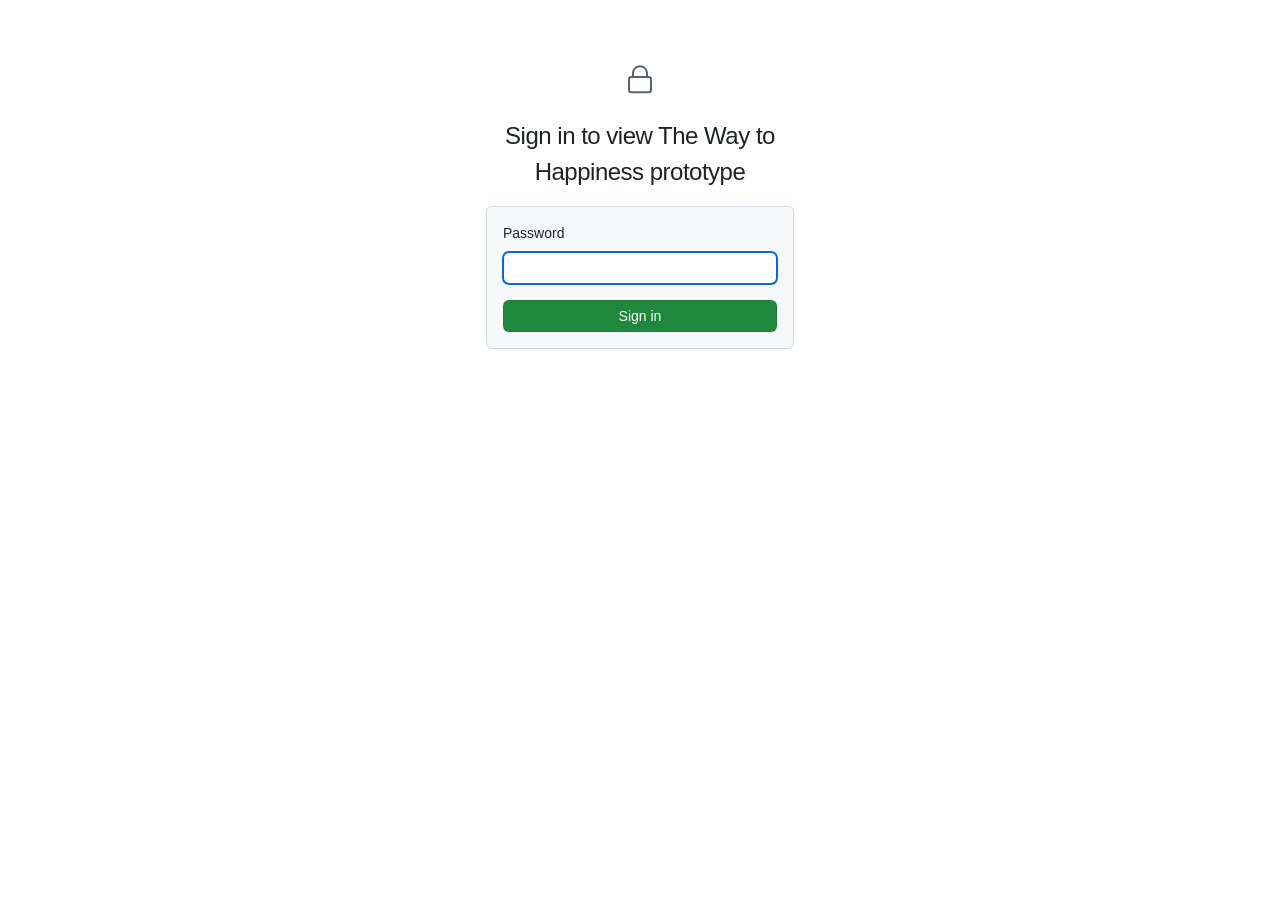
<file: thewaytohappiness/option-4.html>
<!DOCTYPE html>
<html lang="en">
<head>
<meta charset="utf-8">
<meta name="viewport" content="width=device-width, initial-scale=1">
<meta name="robots" content="noindex, nofollow">
<title>Sign in · The Way to Happiness prototype</title>

<style>
  :root {
    --fg: #1f2328;
    --fg-muted: #59636e;
    --bg: #ffffff;
    --bg-subtle: #f6f8fa;
    --border: #d1d9e0;
    --accent: #0969da;
    --success: #1f883d;
    --danger: #d1242f;
  }
  * { box-sizing: border-box; }
  body {
    margin: 0;
    background: var(--bg);
    color: var(--fg);
    font-family: -apple-system, BlinkMacSystemFont, "Segoe UI", "Noto Sans", Helvetica, Arial, sans-serif;
    font-size: 14px;
    line-height: 1.5;
  }
  form {
    max-width: 340px;
    margin: 0 auto;
    padding: 64px 16px 32px;
    text-align: center;
  }
  svg { fill: var(--fg-muted); }
  h1 {
    margin: 16px 0;
    font-size: 24px;
    font-weight: 300;
    letter-spacing: -0.5px;
  }
  .box {
    padding: 16px;
    text-align: left;
    background: var(--bg-subtle);
    border: 1px solid var(--border);
    border-radius: 6px;
  }
  label { display: block; margin-bottom: 8px; }
  input {
    width: 100%;
    margin-bottom: 16px;
    padding: 5px 12px;
    font: inherit;
    line-height: 20px;
    color: var(--fg);
    background: var(--bg);
    border: 1px solid var(--border);
    border-radius: 6px;
  }
  input:focus { outline: 2px solid var(--accent); outline-offset: -1px; }
  .error { margin: -8px 0 16px; font-size: 12px; color: var(--danger); }
  button {
    width: 100%;
    padding: 5px 16px;
    font: inherit;
    font-weight: 500;
    line-height: 20px;
    color: #fff;
    background: var(--success);
    border: 1px solid #1f232826;
    border-radius: 6px;
    cursor: pointer;
  }
  button:hover { background: #1c8139; }
  button:disabled { opacity: 0.7; cursor: progress; }
  button:focus-visible { outline: 2px solid var(--accent); outline-offset: 2px; }
  [hidden] { display: none !important; }
</style>
</head>
<body>
<form id="signin" autocomplete="off" hidden>
  <svg width="32" height="32" viewBox="0 0 24 24" aria-hidden="true"><path d="M6 9V7.25C6 3.845 8.503 1 12 1s6 2.845 6 6.25V9h.5a2.5 2.5 0 0 1 2.5 2.5v8a2.5 2.5 0 0 1-2.5 2.5h-13A2.5 2.5 0 0 1 3 19.5v-8A2.5 2.5 0 0 1 5.5 9Zm-1.5 2.5v8a1 1 0 0 0 1 1h13a1 1 0 0 0 1-1v-8a1 1 0 0 0-1-1h-13a1 1 0 0 0-1 1Zm3-4.25V9h9V7.25c0-2.67-1.922-4.75-4.5-4.75-2.578 0-4.5 2.08-4.5 4.75Z"/></svg>
  <h1>Sign in to view The Way to Happiness prototype</h1>
  <div class="box">
    <label for="password">Password</label>
    <input id="password" type="password" required>
    <p class="error" id="error" role="alert" hidden>Incorrect password. Check it and try again.</p>
    <button type="submit" id="submit">Sign in</button>
  </div>
</form>

<script type="application/json" id="payload">{"v":1,"project":"thewaytohappiness","iterations":600000,"salt":"YLuEtZZzG4JfjiBEJM/Ycw==","iv":"1726aQvinFxl5QC8","data":"mNrc7wc4I/MvyjS7m0/91f7p6XZ+XgbDvhNxUQc/8dBaJzW3jpZEVCbVyj+RzLQIR6hpIkww1pl4m3nZhBMnY/AmeGzdz/[base64]/4hS4iIiN8q353JnM350UIzAv3sZ7Pw0FvxkBBkQ7iWdxcSvIpNvkws17Ju5iZ/JocmmJVJAo7Xex00sSXg/gpncH2gYtwjAjFKfIA3VBNUa5nDhgHpXcRynnHw5wfefsaukGML//gdFd5MeLGVncxVixhpKCnq/XnTSfpvMYWkL1EkztZPqGlSx6nBOk0rzxDCWyV9Q3XFhFpYS6eaCFKvvzi8MgR4ap6xAkmE1hoQdviw9KYsSv7hcE3AX+nVntUBnV8bxTGTB0oZqJRt7tBlMkroBCHbnASeB1BVwhHEr3M2rL+hXifAttSbBqtKDTs2U1NZMFMsNFyBImEMzIOE4gWgkWjowoJmC/eWuaBkaT/meehLwNDJcMxWkjk+yIRIChgbvMBHRjO0HOuzhrP11fApm8zATdzL/c/3XAEYY3ATjbx6l1Y3Chnrq4ogXkHjssTtDgBWkvcKG/zlhi3cvNYPbxxoVkA6YqIwhRMD5dG2VUd9TtcB2p6Zx7Cp+mNsK9e/GTN2i2bYKJAyhKhS6qpuA+K03xdzzgvB8pbv+KUKdVYaazwFdAF9oy0MGOpgmAO7K6UMvW1DFRIgSe/piKw4D6JLDe4d3JppC2tYMaKpJXtfIYPAyE6/3FCvgL7SxDjCzH/M/NKzJot2GyN3rf8PRMM0MIP/MYts3v7LHvH7pQbUWDyO2K2PE9QCwdMbgNpAjOzPAYkrxEdzvGaCvZioGXBBHP+4ONx7WYPkQG0Eq1ciQTcHbe6Is2913Elu6crGo+zb9sdWkwGi/CRySlW2gXLuwAjTjMFfGIRsh/hZyEJoG4xdn8YAuH4VwuDnOdw2M41yLWypvdpvb+pvnbFuCiMAmfrPg+95Jt3ZSGaFYayyx75SVOO/RYQErWuta23SZbUPRZCZF6xvs3byyksuth3NaFaFc4R7eqIXObi0GmiRmC6EEQ/7Ne+Dw3Vx1Yj4VDdTcsvPEZFI08tJTA+mf3kI36/MHg6MytvKB88fyNzoM3qx+OO/3jJKXpdHD3unLTDh0IKEc/aLt2JAXDkiOsocZQkzGU/zBe/+Sv2+vvD15LBbog9O7G+DZTKvwECX8in1IrQCy+tonuJ27dKtLUgM3T6meVi964epT34E9hQEazVlcn6J08H6LrQPzYGCJBcof9y/PNlaQPbfkQ5VVAVC++JMlBTbx/h+70ss4Dz0jf8B05+gj5xhOD1ZEo4M1u7hY7ucjPT0Gk4OqpxkhMBBjHY2p6/[base64]/aRmHRTeyIisgTyhQaMw5PYe6YonZviDXoAxneQI3LtcT40eCW5En7cLhQYI46PXmzDSK9U7e3tKLSxThV7oz2eWTd6eBWJrCLogrlioEWPERt/44BjgXmG7IBSNrSrykpyVwSYFpjG/hVxqWqMRF7SfDZzfTCIt3FCT1KiaCpn5q3ARfa6uGUiT0yBiWDrG9zKyP+tBGOiIvfzi8QrjBGUuKYtDKBGt05VZwtFU1Tz7TREKPRkgeoSIBQ8GXknpcw5KbpdMt8M15zcMVEov+qShWxjOp+kSVJa9wxYi3NPccPGKgaRikhUSceAlN9rVWroWbL/OGudg6e1DlDT6pE8iKiVY9UbItMM/XRsijJ/av+MQIKbpxBDIaXn7FtGD8jsLjielka6QiuK3k+s9aJ53zIUo6B6WTmmfTOabDUGiivgNm2HnH2/I5VP8cbC/c2D/EZUnhWQ40nwA454S92qLLhWhp3avQiV4poofdZF/YKPQ+xCCUG39LU07396ENw8he+l6614Igo8d5YC1v+mtBaggyAjX8bXj1Xgf9nhv6EbWiBlopqR7NjXg7xTn8qqZ42sCwlR++fMlj56i8qluV7zBuHCcsxZ+T5hPEdy/ayAVnBIs/apvWS4jCHjVw7baMcjISt5k4KEjWjAOmp5BQYiyjwo+1Y5+PfQP9ex/SVBDcNiAitQ9TY8s0pV8L71wWTeEHcx7HtE0TNRuvkBxXjlvZalbX21Af+v/tJOvnN1yAR77Qvhmt84r33Gebk0Wd1thLA+YUtqgRCNtW1o/ckZ/bevOWSw4MrMlPUjKpB7mTe6W9pGF+sbYiee4sB0cMTrsCtYLsFn295Fusfz/oLdpm4ifCtpz2E1zKFQo2lIxr+yOj1fTG7nFmq3AXN96u0gHP+LTGScChap7tBSFaF+xLGj3kcJAdiHQQga3neSldmPzoeleCMgI8AdwX3xPZLVdTHX1VwagfbuQxmtK5TgGYKQ8wwLIzJvImEUTvEsagMIFnMspbBSJHNH5KLlov605tQn6/h39fhrbx1saXu1hcs3nDKLDjg3r4a5P+Z7g7hIlG6q56DxHt7LOICxjd9lf8whNXtHpN3U0D0HYxgTQ+bS1Ja2IGTmpXKDLTHzzLPz9eChLZH/yURW7a0TQX5wEC5cLV0wHB5iWBUv0VHXZE68JuYstNpDDQGXdedfjylQGdjqtftozrz/qygoNC870B9P0WIm+6kHqBYyyBNfF2S8TkiWzRFes2qIKmZtRaepQ5zWKGsrDVCTW3ZT0Hj7mz/QuOBCNuGZ3IToIbOrUVyClhvHUCfz1OEf9sGlkl/QTLwyBUyZOqzYtIAHgUcDAIVQ2903HHiQq3NC4j69V0aJaV+IJjpKjBVLCB+9z1zDFK57Tn+Kriwnj6hQ3trkw13TRNS14cszRX8aDmLqEOTpj9tQJlLPFhKG/FeHy4oTtq6zELJJraXefiDLSATbgtB36Ay8tCVdMdy4n7PAD3wnEpEOoX9TXgxt0tuEkk922Hl7mXGRdzlFDNbAIPTLHrel07eMquw7LS25N2GOCHWrpfQNkMjZiP3gTzrEDaYObg+pqk6IEgGNx8jOrCoWzazi/qy9db+yu6VaAZlXJUgSDl5cDnTBfXLq8/0yIQF24LfjXfAd3BoMgxAl3qEdoVU0RINmps4BGyM4K/QkQZkWHjTCwEd5EPpr6diHVYx+dI3FGj4c6fbOj53623EwAcZ1BokZ2EZBn/fDzReJvaSjC7fuyORBn/3ZR+b9hk8PBbtWMRBVfDzXKqIwRus6kT+uAtECTdkMuUB6Nps4gTbMor6JWsUpmry+djdB2wp/sBndeqYDw/UoRCjjFAJPASYcbME/DLQ8dyImTIFwC/dXF+A/R0+pgjaGdSt73YPirngs82m5mCMpUJfWF7wqqKUYgGrfUtGOvYfasoLwNtlHjPvweHZ6pDz/ftkKWlI/7qHqtMBys10oPMgPIuKiPsaDKEJCZaRogHOTX2gyTwxs0KnWS/m9jrCpDjGaQeyE48vaRLfXNZeXoT+oA5abP4xD84jE2WZsyOR9iFQ4Il7u7GilHhqNPm/5q4l4nzFsJHFUxHKGL3iFNCLMooxjAVAPtkeMmuQThbz84SZe//PlNMNG/chJnAUjFHNqS2Wvi1T5qqzsNCE9ZdilxOnJed4XPUNiYm+cb1V5T6ncO1xzulnWYr0M0w3Dp3KHdvPVu9mjGGoc1BCzB08e0xneJlcKT9/[base64]/ebSLi6GfwuKW9na7cVj/Jv9o+wNBhGOG9oEZNf6HkK/PhIX16bScWbgAzlcuXVyc5Vh6vl7PXI4VXANJl1kFMyMNh0Kw0PYuf6QL8ZbZZb+wmnURWjgJengaUozg2euzas7dRM6e2HQtN2gJMu7yVNVnRTFeFPqSLh6+9SzWIq4qoWsE/8hYz+TI/5TNuKLSUIRfBMu348J31nip7dVr4GoyMxSq7MrOiv9i8XOy89JQa13f9qKafnEp0UVE6V/yTB8pHT+4iiBabuSw5DiLbLbcrGKh7bbmU4Ku0gS49mqBgoifakWgd9zCptJYafo6XvlvfHXyJ5gcfB4jwZedEAe2A/Bd3rWuZHVjxNDUGX+LbAP1Gxe2W4CvDiuQcvGGLNZwaeto5iuLzZ0uT+hi3czY7THmmEPq4KPecxoJR0xVJVryqMJEUskpUtB81Qa3qVQepwWc5xk8aQLrNTt7jInbyA/l7XJbVEQV59lxej8KSvdaLscfFIVjxHVqTQ2eHAcvJ6qzbN2Vd3oMY9OaUOb2COlIWpKcaM0hMn2ao58eZKqHuMoAc8hI44TgEaojBiNWiFvolJTFbRRMNPM4XLkzyhA9oSFFFA9tzgdMXawEZClXhvpRnG7OjbpiMcvNjt8VA24tWYL4/QLt1XWFE8HNCO5DwTp9Fl3k72TzuTqJk85/WkjuG1nUStQuVvteUwbPbopMtVBdJRpWTdgVMEbW2k/kn4m+0tyisK1/FG8ryO4AHA5YB/LRqJyB8yLLxNj6VSO+PrFFZNHx71VANEaSp7aupHuB9gpQap9jqh7Ou433s8vdMv8z1ooTKRXaMRq7dF7iKbtyO679Ron0j+rcS/hM/46jxB3/lxzNQyy83et5XsBj1VTV0Bwg/ELHxQEINO7WBtraZYEe++deTuGqkynkurD20zK0V4lZMnxmA8kaMWWJTM1UFzJ41FCLMDlcBxd0w7m1RlY1XhGLTHOgyaxAzp78GejArzXwAitHsxbJSOsOq7jPoqHrrvruB1Rn09R5xTiXZH4q+OILiabLygvPhQY/S9zysZAvismSp3HNop2zpcMGVzM7ZkfJ+DQUAkHvLAi4CnnGX5Fzw8RLtje1/S6xcsdbR0w2ONQ8FWTfguZNM9bhM6t92pDFe+U67SnZGQEQrnSM6chhVjBzGyw3gNYK1oPwq1mA1NK5iKZqwn8CFW/3JQNXeOhv2JaBTly5hQ/q6IJD67etpS9ApFK7IQI45je+vbkjNicZUM5odid4JQnURtTM5fFweUCRkiu6zm7UmB1VqD/ZGqTeg4r6xNrjz4W3WI6V6Do+XRMTH6HlDmt00vSRwmxZy1Om2G4PiiRmytiopAkqC48g68nkjIPQLPJZ2hUw4ZEs4re1ePmd9wDfSdwefTHlwoyvt4m26dXl+noonjU8peLSZSWLOf23Mt0vOgS1mM7Exxm7fwGOMPViz06osOnH/joCholo52dtoMXcnQTSJbGMiOFucZyfwhK01zMuEwjlQ2FtMD+mzw/qYlt5bqcaEW9RkO/dZuNgVMqUnVuCkFWkHAiWFOeX/[base64]/bcQrqBDZ5XA10FstVksIBn1DdvIP/ht4fDpaFZOmugiamz+U6ErXulg4cTwSdO7ee+u/t5Zne61pie+B2/XZusEeRCFNl2R+hyIhenY/wKx8gd3qpzk3ydGZY74M0UsbIVIvd6IrRNabvJE8gwiybjAVEu5LrABTTiDhQwMyROf3bssfhWq2X9uqQaenGXgp7FZeTii8mXEwpagwSdHWRqUbKOMQS4W+Z1H5SBlZsCko/zFJsJvhnZMK218mvOyywQbtLhGkqWseDQpIetOzVcvESB9DIEEINZS87Kr0j3IQ4ahfDcd9RqZiiYX5ENTpQkHnZTAm7ss01lw1vwRNKdMdKR14XpaxHAsdUnSFjvMQDhCJkEPe9/GuKHaCtWhmLvkkSaUkEoqT1IVSC36SRfr7ZCJBaksIMGJIusBMKY71CXdWfGSCTs2cpZLen3lWS4uG8iSe4pROJH1Rh0AXBNxK8hyn+6mA4DHU4mAPSHWDl/Ssssw7iIMxKoxPZWvZqCqMSDazE6bCFnpUYQ0SwUTLk+tIzvLp0Tk0ge7h/D7nb8JJxm5ZTfGQ+s826KTw4PLkX4MDF2FzdR3vKWeG6z3fMgUZH6P5HT6Quun0UPdih5gua3eKkdM6k9MexmnmaP4AK7GPW/kM0hB3ndd89KhxO+saalKAppK0LPXphM9GkxhPBy36TF/IHB53lCGE2LL97I2z2pRlF/Ag6/H1P07y/cG+6v5G/0VAZbZnMKMIYtt21O2p+uS658MFP8PcY3lfRZNWGlmWpuuUynMaEkUIKJLxHGbZVxftL1U0c4yp9ECIn3tbX1jlV7OGy4cq5Vlgi12ck5LsPzoOsAS8uZ4X/6huRIQut4QceWbQx6+kKfdcmgFn+hqKwZI3DN4c9gOUIwUgeGP8/STW9CtmKakKt80Y0EBcoNTSo9nZ2t7qP+cwaDPaY77ogNZNI3h1+xQYgPNfUhOcjIcZGCq+Hm1sNuIzGvChFZTmZHFSl2VwnGzdvXaFTtTK2aoiHLvyfcsM+v0cB9RM6iQu+hHlSMyd8V4Ra8tZ1Ii/HYNYG8cwH4XnrVwYct2CatMN67/b0f20012v4lt06Dx4n0YehvWRhaJA+Teb0EnB6nRoprj8nGMNMtzAS2NB0dGzgAmC7GGf/QHRtOVCqF99j2qL5oQj26MnmUGVTA8OWPMavvbtLljnv6+ZVzZwX/AvGYVOHVX1Hxxku5wcChMdq+sybj+S38BzhwpTfrY8RSbfWZhkZ7vcRy3MYtxxMYOHnlOJ3ZvQBNKcxe95Vwr/+RSSod9Q7o3B2ter2878O6FNRPZYWYJONZHzAcNGwt/v2ipAU+ROUiIn2qy13AkCfFffQ44UmaE0s4h2Blp0HjWJ9lCKPADXC9AGw9fWWgGdybeDlXg8CVXiLKvRFravN98CEMt/l6Z9vpQICx49Bhkk/[base64]/h8FUKnu1Jd1rWb3Q/kh4aI0yRaO/t82TmsRzsfwYDa65GD4M3WhqMjYd7kkiZg97rRs9NOiJQ5VEkN8U6W8YYBNReiRwUhjPjQfaC0DwuR1t+8xnJS4CyVmt3jHhlzNVkf9QnKh4TJS7UZHCu7uo+D8QLCtRVTOgog3lVsCp8usm1zr2t9JdWTkJ4dSLqOHv/gQ5jIfUumCbvz0yBxD9o1mGmZbRX0nXrrJjq83K3gaPboFYLEfx0UoKWXuIs2VfOHfLTL0JI4VJQXp3GY2tGGX0jJvK/BBoXLRp5YkATFjHe7W5S9QW47FNSmjIZ0/GpGJRAzJwgKrfqKyPdWyp0XspXzx/JAxpOzkd8YTHxjRRyWqq79Wt2GIt7HQvHfvHjgtBCexBuItFRV3PjTMgKaDEpxLyWYQ/cwDbtF12Wus2rlotWIj5Avw82QEjGQ9w6xbdX8Tyvs7tXRHhsdKJgkaIa1cPp7N+g7cU++RbpcJhFZIgUEynLl30mP+3jpouIDYk6xCQgKVIX6YY0wFY9HNVTxcm1NnovXCLWOWMXzX1kgG5AEAr6IQFX/[base64]/TT5lMnRuFxChQsUcteQGuBzIe36G/ujF6Mp/7vV1xH8w6Z0D+RLZaQhRJS9JpL0hN4L4b2katG5t78NKYdjF4QQ9CevFcg8nWJbdlPD0wN8nXT4xNe/RVPwS54j0YyFCZTOCIAEFR8PyKl1VEY9XGM8MF0KDanr+xvodAJAQXKxwfsJvSBTFcVxr9BhZyOW95c46RGobFUWZ5Nu3JLMhE3qZ8weAA9Hp2HoJqt5oXMHYjUbeTzJiGMMMcTXQfDZiIZWtOPFcQS9E9hgIDmQw9+WfJseW0/5jXJMXqDP4ZmNOM862KlSKlmBPWLaAr5MM/l7+h0wUUgk5ZZlx/MPgU28tYcWpy22qzdX2/NfBJbi0Y0bXQOYR899/O2c4GgLNrfzelUW0rvASA41+ST7XoSvi5uUa5Pw5pK9fL0w9sGdV3LnYZmsePbcHuoVMAyRj3aoFN5XhmaD0Viy6EEY+TNrH1JKHBXb4Y4s9Lboan09o5TaDC9QMSrDO13TwBbvFw5dqE3PcX0ESAKY+UxE7S8VQOAQF9p+AW1gIR+NLvq6BVzwTFZq/j9g35Z0/Enr4sItrPvTwYmWZW9A/NxqkVQVnDTlODhEH2jZjmanp4hVix5E/DLqWhSmPaV/hfR/H0sC4ImNPYJK0tZao9XaipQZlR/JUmwgCTr/i5vTZENfNQWvJn6N9yCL5E/hMFEfO6v3asWeOcqRjXHAZqxy2Gy5Uxd0T3fAX4YeHLYvlULdWmsqHdX/2pirEJxrK/xsO2mt/rD0mK7eKZ8Zo/d5t09Rpc9d1RSTBq0Bv8aeN9PptnJNMvxZBNxaVeo2UhzGdafpX00ZipoWRsZd/6OXT55JWhj4kI3hFV0MSYfmA/Hg60oeylsyvgvVJ/toUPkfbhIl8MJgeLlrUOtJQ0Xcay02rD9c3CgBy9H3mWpy+zT1XaQEXpAVl/FXPcwCLL4G755JVmyz9eSpu1SG9waJLn8YvsicjVwNSS8OdiAn7tYkvWX03ekVdaUXrzkWT95XevNKAqHcqigecY6XDL86YS1v4YCShfWbwdFbFEEthXg/gwWvGHR/+CX6XtI+S39Ufrx8KBab+qLsV+7Qz5p423fyZOPn01C9OtSGPqqoIpQhxC+1tz14kiOONae7wHkmnpbSUEQ/82jO8I/TEzBx799ND2OD0lDcYTmrtVMeY36ByBB+gmkbVkb72hlRTEt8WpCMlicGSPLofreqDbYaFgkzPuYaB/jSv8aMtbH8jnq0bli2l4BqRQvtZfOQ1mIv+XZwW0UQthae+cXuQsO0seMUxV/sYvDTEmcAZIor5uDDEvUzsAe1eNyX6Apd7H+WDgeorUR0/eywFb8GNLGbPqcC3DQOkRUVULNnbyI2iYBsUWMppuMUsDALjKnzlVvCn7Z9zvSDGUhK4cfnvvTKuRqpbf0gVneAD14BXw/BFJxZoUV6hia97W2U/eYHnygpCr9C8mSd1mTyT5zQktoZEtd6ZA1Nkm/6PJtFq7oxNgoP/[base64]/n0r+n3IKc/9WIghPRaieiX0SLp57d1mK2R97efF3aWhPi0brrcJWXgNQ7EzeBevF+/OjMpO3S6gNoUwaBSxrECdUsvo9KOEbdu7ksdblIdo9bBDIHq86E1QRVZ8H4BL3vcgn2tTXNclLWauKzUrxQ4e7WijuQVlBpMWPM2wOjzn6x4K1eAdYB7kFvo1QU6zc/J63j+cT9vhY98T8EUD0CCYMhnSiMohnvpog4e13XipmKrfXPBa60bl/r4dGy4hqrA9+dq/i2FPRba5+8yqxtOPpZ/zjummcdsYmJ7S1mMiuS0QJ+XuNs59IpK+m2x0LeE1xWVwG9GmyFF9LwRQwfA0n0BjAzlhUJt81QOueRfwpmDEGEMKP356UVI4RsoYA1o9dX3/vKtwcpWlmnj+B07Xl7gp4Be0w5CNofJ58IDvtHEUnM58WahDgELcm7ZTL7YlntRt0ebpkZJAnNN4iN6SXxYHJ+sjLxm6CnDasRDofbH3f51DYO+xo0I8fHk/VYrJFFODKrOA74Cp+wO2wKzQiqYhbROj7N7aYbHXLgX7MuS09XFakX5V34ZwA24+8JXxDEf3KHO1FiRAdZRXKLIf92naHF1RXMmlTfEq/sh1REVSToJkaQtYzWLKHj7XlYFdk7IkVOQOkYv04GKUnRFKdiCKJO3zQDH+8ut5WwVHgQtvpP2yJuOsv9DEflvcxR048OhyLBd6WWssT4K9OBcnZ6X8TKbKpke5x4cm/30yIf4H3px1M34Aauc4yjt91F6deJevTljPWMdsuf+HWX5/c5udsGt7/JJPVG/KA7dITpAezft8xnCp+1F3L528lKqwdfGFNkMBPywbINsuxQOuoVOwOK0h/FZvORg5dKinRK2Ag7b2BbRwbQ57yla6f6V60/vHN+fWf5ykEKmFzOa2SiJe+6KQJZW2cnLkuSSKjSPCPxYdeFzOZnEk7OOCR9BaESseEFWZZJAPV47TSn71+BwIIEUu56acoOzu7uQpa1RxWMn6LFFFKXAP5lzTV5z/k3QRpfmk3yhxvEDr3HuVO40xli/05aNNKhPbvVeO/+0gDiP6vPcW8eR8tlof2/DLJf3BYaH7juE2E/JhTx35ronLjax3gQcfmkceHNwhy6g7e9zRq9Jy4jDsgiE72l3wJUcJVCpMYGSFEg9Mt7k/gUV+6dhmYH8duhk/8eWn705nDao6YdUs95SOr5x0Gqyc8fzHJICTs76uv/XS8iEXGg2xfe/bBtdkJpAIVEJ7SOoOQZxDkhPinlaYarrDH12GZZtqo7jYrpomnsMN07TW6OVnGtZPkPW8ZHSsysdOAUbPx6zIYyesK+jHgl8nwA+H7JuMKgpZ+c2pFtGhmLOX34Qf3hGjgr46knhJ6OKFH1KV6A9k2ZOSnqC9bTn+500jLdcj5J5qj/OSFkwVaNH2srGbR2bVFPNc0iydnzziyr9beuGwz6rl08GOU9GpVNYZKynoGRv378PYi359SDGOlajy6SmmEKGVi9PWEYfllDaln6FtLuPhAWXFkxY9aUSxz6onZ747AKnz9IV9StEveFpYUSmXsWddXA3p/[base64]/NsUsgN+wla7jZAZ2D+7L+fLMk7mxZjPaZchlPZFwJJy4p2cShtkBX6GxEnwnn5j/lCfF4apXQGiWYBHXKQ9c3ld8ziEYzJun9QTkphNw+Eq/[base64]/zEi3I5ONhfivtDPCuZ5hFWZU/kdFXKUMJ/cBKsyRCl/mGOHuwL5tvwj0hrAls65fRunqntgtaneBaTeI6hSaW+l/a0ClOFJpu+YJOH/GQjPhFZQkI/am4AbBajcYk7ZNDQ7CFFfz+SZREdTezMihWDmfUqIX2+n0O90VshtFdVFtDsxsPh/rstDYJ+PhzWjJZa9FM9o0jy95OUMeKBYeVgvcrayDUvUgsi8yAoqY2Bo9gSrgFWz/Tyfz+6jDUfNSaf5Sm5zglQlvvGUqQfqPOxBO+DeQAIalkfpzTU5wpUSsg3heCgMQhQ5ovKZzNpMWKVkOBQYOYtxzOZuL7YWaHVL0NcsXj2vqeq8JKQeSR9qxjfa4YE3oHjbgQAt0bqtyDDjaEpWo5ufDeyqGJl6XHwW6jW/7g3v4S7xLUVymDadCY3doJgSvE1Jvf4CQJUlAcGXjqEmL0crQR5iMHLvJ8kZPQbkqSaw8k4nexWXKA1cixHlKos6HM8WgT4khYT8hiwqr2LnpAyJacmseUe5MLowN0xMPDfTIaIN2IDLx05oXhFhFMTCNEod76B/8Vboio9KbcwiOc0k0zrC/TVNBm/PcboXlG4rqr8nhjVDtWIGE6XxGw64ix4RUPfeDgf+pr1q0ZXJyZroeVwxmNmm7NQK/1BnOR8CimruD6MP+M4+KSZUBjgsEfpaikYQrB9OkY1HAv5BRZSxzg3ceutNw3hCC3Mi2tjW/n1qaEkBQdjj3DA78O60w3u43trZyYo4fiCSS1xeY2lqncdQUgB+s/Tw7dzqaLPxHiQhoGRbPcryp9w0tLMCOnMIORCH/wH0dCye5qykVBZ1fMQRB/RyvSbchIUBmk77V/xlXdTZnabCEEWpICbobXl7xc4D/[base64]/zs6zkf50PMo4kwSnqFEMwm/s8tFMm3NsWv8np+HHXoM6IhH9J8pvsC1ZpvJRq+vG6oIGy1TvrdBTKdToRJQAIs3AW4jB2fWAVxQL+zPH7fE5qz/NwVuNvTdlFWdExGfRy2yRVMER8BSUNtPmCA3qufWLLA5uFA/szZAQzEtFHE39+sAyTeaWb3pidEbDEglURmwgIqSGo2ile/[base64]/[base64]/pLtaYKleili4OG8e63OzdLBur2BfRqiBon0Tk5dLD2TBVwOSepmImddgjFwX84rZqh3m4vi4k6hVekSrmtEBfTXUzvb7VQrMu4e6tUU16JPbF6Jgfg9UnSo9lS1Z/acY4umzdq6HO3cC01udE8BW6XOAlwxkAb4Ut1LKFcfs4hJ4LHFfiVakVVQdAuxAo/[base64]/+KtW3O4pRa7WShngRrietRiO6YrpKoz4rHU+gk4eXNDvAuKhotmzerUWJ8oqQylUEzImv8JPss/EHrJkVdWFBGzSf72axhgGJEt5L9VHgSB3v2zpQFwesETKu6LcqrwQFdwq7LHyl/oxIoCp5XDGwQ0BPvdXo7c+Df1PKw01Zl63gM5QRZXrclutmLUIAjfLYKCKQkxe6lSOwpV/8wiIpm1nNkGth3RIzjjs59HwlHHANKGn45o5NEHaQfx7zCQGoRBnlzWELSmU2gp3SJbTKkcTY2DGLv4ZdhDJVEqAE3okngexLC/VMMuJ9OpdAFunOvqD44d7Ysqsv7v3AN6iuJ7M+XYjE7WsqdO1CMuULLtEWTWIN0JLE7xXgqJfydIyjSUG6BiWP7A3yFawTIVjYBnc2oTUPGH3SG5QWGXN6w/X+HGjCZ+lWJ8Q/7ym+XBPsSKKqk796YKuhOeNf3AXoBtVBHE7m0JgQiVO0cw9mwusA6w1lTXsFWCDCqlhjvp6fmcJkfJowKc0rOEktTgFFvdYq6zLy2v9N6M8VqES/HFxNEkl5MZfnRshpbqJOEGL6MRHpdwngtMbO5jLSuSnOr6YlOnq5syij1GV8rOAoRzeg87DvtGDZGC8+XybJwrxep53la4a4FhTP6N9y0fcK4lMjkKZh25lr8kDUgqExOR0IT9ayakbs33k5/OaoURpfSiixcgqYME5oGp3vXPwTxuNJjytHkVCkuzscbscstq4vm9Qav/IarLllySWn1QH7WztWQ5gbxh9mYafyL2DMm3D2PrNkpEhz6F8IHVJnqvha32wg+DeZYQ0kWkU5Chp/DmoIr92LqQ0Tx9oJReWJeE96ClS89xb/wdgHSuwFaxMePHo81k7lzW2ycolWE/fxJNr4Cj995qDL2q677614MUQ01xARFo5Ua5IYBMgOtJyMc4TH0yGpLiQk6zZIKXLoqxAfnomjjbxnlyMM5K2zoPn7u377xM9+os3vny0it092u5utze2MujwB/2JU+tnCKOZQZ+fY8Xf65oSm4uyKeaqf8t4yQTIOhiDHyw6Rpr7hFiyMCttgSSK4Bh67NuEwVa6qLgBnexbcmcxtU0Bn/3yK8Z843BYkoTx/ExOQujjDFKNaM0z+3vcQEIL3VWKADvHkLGaIC8xjdY3yPES1EIohSRwDULnXsCuzQRQcjz6W4FqZwo+CLIRxLs7HmJdtistU9l0yA0lvUqYgoV2PZNA1yjFpq59eKmBLQxmnW9rr8Y36qYxySGCDdx4NfPnmkZtB+SgR4FXe/29kh/xrK+MIuNnPNmGpHisAcq1cUPA0YjCpmpYxK2O7dawjS7qgzY71OJLjlwr8hgn/FJ+4IKF9wD+V4KLrp0wOlyQB5eQSZglgDH124qmUb3XriLl/ZFPr9BOk8at+h1PlbMGfpvj6Ow5SeFsfEWQl/ujCvw8BADcGXjepe1xU2ZRQhbigq7I29mEWXov5MuqXN/p7/bHKsPVxK8cyybZi4KfUw8rucWMAEgz/jPaKRpLZRcRLuJA1qXO41aJ+4dhH7mqXbzbXcm4DBVcJ1KQ7wHTQx5Zx+L2yvquXgCND1bkakMURrD1F4boYc/vZRksw2atbzwv7b8b8ltjLaNMbutadAg3eW5o9R2M8vktXYshRXxOkcFxtj048156amRr+bc6MyRskfArIWcpHlSMJ98O8fX47pU0YSoz/vr80+MtRP06/6x16lLt3bjuxvqpPGGFnfYSk9N6QAEp4Xr3OumubXO/PfvJMwFrK7LAGROgNyRSqJL848vtoOPec4eZ5G8E2lcI5J37/bFDwdHuP6HjljoUZLAjZO7Md2abGW7KGSyiLr0MnYvNxhkRX5Ep5OzeG9OdOhfjiGFk9BUnKFA+7krMCm1ulx5MKKFeztzm1CLaF/zjl6OitENeuD0FU67p6vYrxFv+zryFF9+hCRqo/vf/cNObNQ3LO2jOq45hn+ZnwJsKxQtmFumnkbOuICL3oGdRb8P2j7gJlPGCXANgTLcDhJNbBbNNRgZrP0aHMi0DL65UFPJcdeX/3zY9FgX8v8dB1xiqQZYvPPK4A1hJM/9ZTtenZ0xHeY2fBPB3HWECEaxSG0XgZLeYY1OGgoRc3G9VrmyTvkjzVqJJrVGLY/F0XTc+1aAvcaSnlHBf+zTDCtwLmiDiUo1xYqVfaTYLMDwf5p8u8PGWMRi/H2tXj1NprcCfvbVS4S30JbMrXNCOXIChoeP7SBVb1YJQrE1dmoYW6a3dDkTQ/LwzZ1J7C58sReP2I4cpomaLkANHrMKKG1S9gJ1DZ2zyhKSOTz1mePN49nTM6wyGym6Wr4OnGbbUdyM4ifq/7etJgxWc9ySOUtnSPYKpnr38KMcmsOby2F44hEX1yzo4t9zBQ/00XF/eB6kBUgpO3Rcj6ZcYeAnpyXzcibs3Ol1Msj86hlmycKaGAhGAjERZeEfBKU5l7FXw+oWvq8foMm/BRFxFvvPkp5kL38MayV7FP4BB5OlfM44Evr7IjG8U4eYU/pT+9n+B7Z8jKzuChfeckJLlTo0AXbYRNlrUNWDU1K3p3TlyS76Rq4Aw1tah2yxZbPfrLI5Aw+3XWCtqd4EaPuuuiViSOjBeEFSPhNF5Bc1CnwWYQT54MTSdwif1o2gzb2h2jyTSDUuSgnBVVPm4YLoLgSsIeAQXbsqFZze/6VAseSA488UhJ+P4qMQkYO5pl7q/yXIsCWPD9AR6jsypu7E88q/EHMfNLetGfljG0xNI1FKwvcxL5TEkosARbpEXnUa0l4VPIW68Q6ykDu8EROm0058w3N3NWGolCvSc5mGTNg6LoTYZYgOQ44uJmuiNgZwPXscteNQSKoNtTIbwXTxeBPLATGhLcnhWT7SeS78OWdCoZP8F47wKKM+cZQzlCpzq/qQu5aHk0YrBsIVeulWYzMHHg7Rjl8bBprd0C+8TVpizq6qXmghFEDlNcldbQMj6pPW8vAtJR25k6D7vQ+pTum3VwGaLUxXieYHncZyH7QqxAeWFjhMGI0DPdbeneFxn7aqcAqd8jpYh8WMALUUoSK18K3Mp64/3+Bzj+z3LUFQDE2CuUYa9pSwxwZu5eIjIrsk92hdtOmwTQc6AGd0UFKysi9Us3eVoT8fLn6o7wpayPfoNWNlbANObm/ffOvhEdHxVgXk0fI5V7ba6z2Bcxebb5J1etJq+YxaxhseamTKPjplAd2vbuZCJ+jc2tkqL8vWhdDg7xKzB1vl+HQAL+qoypid2bs7NZYEsKz7iyXB/IZe5Gb9taldKV0+k4tla+AXuigHOgi2UsnchNG2Is7u0sEt2B1xVErU3ugOtt+5ltryOyN8xkumka3HlMWQLYpy5DGqORcltXa3KgDOR6xGx30nicXhVFwg/Uo9ro3aF+F67f9MV62np+o280i/sFdKB/6weQB7D4RzSDo8Yn9UPeyAUVJBpw5ADjhdPuvQ0r8OXZ0knaGbrKJGgrANpPOitIO/eMHHNZ4mffkn8PELR2rnLVyj5dpWRnOf/T/d9sx1COlx371QCz8UUDOBRTImtabo+kMMipwdnRLu8RqlYn5SaC0TnADtWd7//h13Ni678Ih742radkim/sQeRV2lIhS7hUQixM8v8rfbqRRTo63Ek5GkEAt8hS092P5l4zu01lYx4+oU77oXw9T5I8NW19pTQ9mEmrsW+VP/y7xb754OPq1LhRreO36XftAZX5AJtNgmnPwQZnJTwY+RWqkuU1/Hp9255GkFqenchGJvZ8KDsCSz4HStQFC7S/XoFF7tAvL25ibsyjY34yv/sXOnVM/0pjwBdsPRWMMrWpfK+KUmDo6xGfAb5QqOJpBh9Eo9+ZGiOF2nvKpEIDlAmAn2N8BvTpNd3UkjLtkTpjXnZaAAgbIEmTCT/1UgkuECJAvEBl96qeJD7KfoSu1gMDQPgUh8SrY3ZcDTk0m8bA7MM4bbwIEmYacu7TMj+Q+ovHwz6vBF/GBLvEcde4wNxeV/XeQEz2YmjN15up4HQEm+36UprtjE5nalrSCqZx2L+pK9RT/lp4pQAQrrm9XfbTbQiLGchM7v+SJ1Bq818s4Oc4bfe92BOKYXDKeNvBP2ViAr+58jqp+/u0MdD6iWahdY2+U4KUq9Jq+Ssx1zz+v2A5F2qY8iLXTuGDQVXWJn+Nzz2P8q5DqBMKS55ZnZ+Jsg/NZgaMGqJlDQsylCu+esLfkfZe270oZ4mVrSoU4vgON/CDxUY2cw4qi4toOdOL5DWiYUUf0CEggjXtEu162hQo6lou64X9BqyyIbcOPalrVL1ZHXf27xYRaF1V7jlo3hqGfoqo0X5LKGTe0xCGG+lZjek3Ns2VXn6GYZCyvfadbxXGc2SysrstGuPRT48hP/9pLfULitecURb53Ubpqwylwsbbi9qYEMIsyaKssIuVVCQfl1eYQ/W3mJDvP3ldUm+VRRCKG5SOTkQ7D57QhZ0LeWzMWjl7NhrV5hdrgXDaisRjFlVKBMw1yaDjpPlHGPFsyPi5oX9Lwlbl7YWWbcGwyOZDkKKxVtwW9KrCqbvLb55+vDitR+OvpSe+/avicWaguT9bJ/NbpcNq55qztvZj+jQGLMfct+9sxSbND3HSbqtNHOd21C9pCQaM1dvqjFvQr3/Ar0nAkTt/3CmzHuLkeq5C6F/LDy3z9EjYEMexLc82SkmO21yit0ZkrQXJCyLs+lhA9AUwmJ1Ryefbeh9NJWYI5UinHDm/dkJIsfuIYs/mOL3EQCSEb8RKjAD6++Cf6LL/ChqOXdTXUuZmu40Nrg75yet1o5aq/VdDPfPC5WelifFWrs+BzYMt92OYRIhIx30w6cwBqPWasSvZX5t7KBsBYm2xxeafwafUOJs6c+RQmZUb2cBpfZ+BneCHxbJ8ijkbh+3az79pFB/yEDAJhGn+8VlvE+nqQ/BhiMPAjh/SselejGhowrHa8VYdhlXU5AQmXqkadQBr1iZtCQV/xC1kD61SRUZlA34Yj0Ws0LUBse7ZzaI71GOLjMXJOkE4HxKwp5WFHdF9ThaAIhBhf0dbdP3ntv8Vimke0AtOKE7lXMdi1SHi/5EBvLKW+l1eMTCohj+ruUJs0oyQUAYLeiJe4PGSzEhXR1QQjjuMVTFRdgL8WmQS37vOECSrIM/0z10U5kJFgJhhC8VMIzSnbJaMi6Telu53zAw4onAUOui9pYdaMjdNhcnWOombRXsa4I2znQUeoJrMCdO2oV0JLNkRXvo5n238575bp21gb6ESeHGerre82m722WBhIr4ebrv5lEMCE+tIKewgM1EgD0RCGuSLtZKLpL4d3ot7PSMBMR5oeaLN/EbRbXYu9DWKt0gVcf5nmlqMf3JxkXG/+1DbeXdKlq2RjwFeDQmtJLU1+vJHVQ430sVxjamSfAOm0k3WyD61SsvyhCRYNaOdIsgRwcxzQ1H0ni35oXH8AZnjlZQdve+xBvJv6W3GsfET7O9aJVjWa7iEEQAQ3gm+x1c7CXPUBBuWkTCT2bYbwKnLr5K/4zuM3sD0fOvPYK1MH5Y5LURHU3c1K8Zv8Ns1VicUFeYtxkRgyJhyahT1yhxKPU0YgOurVxkkR0ZH+cJuS1yzW03ck55rlwqOPqgzIDKMl+XXdVb9fTiwAQuh/dHgr5MclR+LGHV3esdi/EFVHaKnjUItOha3ywhFiwI4p5HXQIRQS5ZW1A1//E/fkriOnfZEIJ+JVqSMI0l8Gy43WVtavSADg6llex6R54POqGY/NsPSM1eVRSRIwDv371BTaMPQhANKpqHIY+dBbmhBQB2LxdSZBPbT/Ou8fHz5RCtatEVKvm+tMf8NOa376d2nAlMA2mfqYWBjWoRILbZ5i7Yb8ZaPUH9BVkQ5RSH0cWNztUv/p5+TZVRMkFTgs/U9TC2uWnccf/+LnKwm4D3DwCI47hDsfhwZzVBCY8aGFMlllVizBRTXzr5gRwC6JEkFkDQVgKs2QKFuc4cLvJZ7cvcKuc4E1Ip6ET/CE1E7BOM5gvUW0lp03jU4Q88xtnrR0BJhURMN76mrjNfrCDvCkrmcRO5XIg//Sl2Trm8BlH0IcspAcw91laV8YpqV9OB13aBdwnxPvP1d3Fbb6la3Lsaxyr/qgabDe3tPpdVE/6OuZngM8cQ8TXjjXrES7DgiNuS8MSJVoTJPJm7NqubmSZQam3nt4wSTax5r0yPA+chOFKPWQ1CM4i6r17k551lKe9s3aQFfOG6OF8kN+KtawN2byH4YX6i3sJOQK8UeM2uO8yv+qp0qp0n35pSZd8jydIr0qGlRVy9xK7qlRLYtUFToI+tiBMBTxPBi3EPKW//fGtUIciLF0cClSRDZHvlOWqBl6/KJylyNBtSZ0/xHs0KTgr6EB+E0XQQ1UA7fft69QvpKMMERTj8ZxZwnMLyLhkrQkwLIJJJuXoULLVYBT18L81U/CRy99zq1+kD1DZPfxZhxb2C47SdhBFCOAcsF2R5MAKI5HiB0S7mrfXC/SUB2U2jxHaLsUtL3aArzEhlYJLbotsoM9Oi0FaFosN0cUd1fHeXFxV9oYD5JgjxDR87KcmWs2omzMNwbt51bC16HEspHgBXT1/IMO4VRkrwGI4L/lY8qOKKIW8N5JmqA3hZJfNa9XalmfMBmx/36P+CC64TUOUiCwv9V6dT5Eg1oUixSY6dhitlwl6nLhM0xOFYzh7n7IX31AiF2nCJhu+Zccy9asyIjegtjy0xa97OFmwuLoohWFDATZz9wMxPorzzA8haqLIwNzQ1oqYZ2csKbEZW2Ltq9u/dFgmiDfQGiU5F3oBJfWBV6WCYSP6q3haJLd/k5VVZ8NeICQcc1T+CVxnEVXKnJ+HS9FQLg1sv2ZWlZIavHkNCltxOAzla4ALlegcDmyrV67DwPSmd/Hy8ws0Ir1jDZAWxPir1LfIY1gA2xWtpfocDhSFojqN91HCBp23TNHBgnKGvfQDg3yWs4GOQ8AOL6rOQtvyUy6/bJsxis7Q9j8XPpqH4qKHZLGpT7XMhxhO9pG2CHahlzWBjWU7VnLfRlmUhp98/[base64]/XsoqvUk1HwgkHEf2Ews0K4GkupZpgAHWtkKi3F4CDL0TPH36Ef1jJIkQk9dDyhNnLVkk4HA9kPFVJBLiEtfY3PeT1nw8e3T2Lr5dfWoFhGJ0CNsXGoNlYF6CxYyLAF4Ai3FIatl1w4/ey/FtfOcKYp4oa566nTkbE/KAMko+UpE6bkOf3fr+HzfqVuLDiAtPaGqM3pEcbybL2NmVyJhsflHF+//4Bcv2PxwjuVMa9+oH4zX8jj7r8xOx6HIEdZBRLsT7FvvKlD1AfkMwZd7in3pJWQYN99r0ez4x4Mu1qFaf30kDt7jEtZzhf73VSyr++paBgv8+D0jG8QDRLbe1Q0HkHPkLywW/yjJ64JmAj0NxV15cWDR0pHXjengsvZB5vW9dGaRAh5NsCZyBX8kJAUYfASXW9TtupAs1yHsIuqvcAOBI509ax/s9u5LHsO7KgbB0Z2USGPdcRmVmH3nYJP79Xb6d12XkT2blVAakAEjZTcvOQFrSpNVEQd2P07Byd/D4+N74hR1jSbCgYk0K2BCL6JOtfbK4wNj8RskQWw8Eae7PLbStGuTZdlFVbZgox+XKpLOBCxn6AzZQ8Rq4bbejfs4BfVfQCj2REKhmo4PRZv2CXmBCyOZnaYkuTbiBUsMEgBh89drNiNIW1O/2HCif7eYLyZLc6Her2JzSUrJX4+fig/wnQ5cN/VA87BcbcXvu52GQ5Z8ZPvN97TWuroke07+k7TbjZvkbyBh+2NAXHOWIvmprJ8I1QaSv4P0H0QaatXqN6psiQcn/UlbKuIjXykYvGLIOiPqHA1bd8ETA2UUPQJHvU2XTLUnXrZ8us7amb5zQK8dgcuKxhW1tM1pJdpfbDwaWzOUi9/HaYt64U1ilsCoFLzuYPqD5bf8e6ddERbX5zDNMwwNoKCQCPv/zkaR/Z1BQMziHrFiz2vOC+cQoQ3UVG4ZoNbHO9dNNorDpmz4z4cNCT5YQsCjB4mX6qh0QIKdo0PC9/yHW4gE0MuWOWHdNc+FXHKXn1kglKwg4JK9hZecrcdsSb47erDEPcIwbDEJHZBvPrVHC/ySclICmwWM3ypmgCebGCwk8i1dpWgoGQhAuM5gjh9buMHJzh8adLof03p0k1uZHlYZ/jsRmvi03M0IqaxdSXhRr2pTKIJycybaVYLb/YzbuIhNPoXCgxNAt1SFQpHpaLVc6LfFCL4TRGD40+T5L/1rlmGFHkbq3+Ckji7hcz+NgZU5tPDHiVCfAeD3GsX7NT9kXEi8FZ27hFLY/MeOzeOoauwlhUjFeLR1ReK3I+JnuyFZIpXTVLnyI/[base64]/H/hzL6runX40yYgHBEaN//gUKrgumLQWAy0rFtjELKcN5msW0YBEUi1WzCwC/jUJ6IsItUtKGmkxOWDDeiGmgTsZYnrjbSxeKZvTlbl/+fEn6Uxi1eMpMgaXtoI/gPzBK9TzDWGuV3RzmebufuyrEFKFLUR3Awx9alFNOD0gEfbiOUGhtVxKvqK+kMT8PKIkqRrrVS0WwokliL4dN7kDyr+hxhOeKMyKjkjNcE0u8fECPv1x0OhMzXZd0vGJ+KAbRADNfYuACA0pSLMmN1XyU9omhvfXrF1MPYbQ5xft5fXaK/tULj6JoTnbwiV1UNOwq82cwzVJcHsB1OnTWTXMwF9w+9Msz4kZI3AgkeSskRfb3nhhcCv98acY5HS9f4MXFKd/jXNRN+d3SpnxfScgiMEtHym/jwv2jz+F1/IGQyWfh1TYRNvyarKkLsHKIxGF1AQrraLZUbw519LlGtdCuLf+dDGtc+6tKIRuRH7YTZy0MmP/[base64]/xm99ohf1EWxAwM/tIXMXSABqoEIDW5lWnUsrMe9JZdxx1Wp65NxYGOmM7x7OxnBCpcOBkfZ5Ov7qUpCl8I7YUbtkeLFlNEm6l5P6/Jls7y+WtlrJIz5LXrKfEJAq19VsunOxYHIIsp/tnOmgtMH1wGXxy4IkyiAHzdr44vQMasRTHedcxRRq7E/LKDeU1x1/GdfHKYZoudlqvfHn3GX6fo8PLC0WFw6P9UylqvoN8yfj73M7atl+74KWoBkZYXjxOlE8+6Ddy3S9w8L6gqy0xUFRegoWNqVhuWyzz0xIyP0DQREx/SmfhmjmooVhkSYnPOBQCHr8Q/ythri/3hcs01f6Z0YM8Pg4e/SWMShhnPAehlkXOCyo+4YkkPJZ7eLH3amESPu0qliB1AbYHN3ZU4yiWL4lhxZGz5341KuH1XfxpLa/nvGt22+rY/YkSGR+uTBYcbx+pzevTAZ3Lf/BW71DBeNvg1j5zybdkQwRdoHuGlo2uQD6tC6dKIBWtpgU1vmCM/imIZMcee9/uK78n7hj2fZow1qUXxgV3J0vUdLTBG5RHwakjqf9IYYbLmKUCetTlIMV72ycrtL8eJvWwFDBTDsFBS/v9PVAuU6v79GFYV8WGf8i8wXLCmfxISsK0kv7HgIuxBv/hzk2ATBfNvmaanGYnuaLNrZ1kBfG5hqy+KTEDhu6ZsM7JmQAkLrgNhrjqOcP0UDcq3ITJ2Zpbo9Ty9s/rg+BpVZdj1Of9OuEMWccTZYjNJJV+n+vjGBoBwet6UTkho6iUYOqLs7qZgBq1VBR4pWCcGi9pOXS99rZaDW/whPMHKr1xT5Z64tcfNDAbd2/jSIKzj8AADQjb2UgUGriPtrXuhPxLfJ1R6BddHQlqVpk7E/mbytGPsEmpMbm8wfXkG+HPvcV1Hcqos4XZx6XFNFkWAmpzcSrvLazlu+/vvXcUX/dxlfYuscg4ym1sim3cBktZ6hU25/ujFh6CCIONp752UjlsRprV2Dczcz+m7I6QuZBExumlx6odzEV0QwExtaJD7/Lz5OKxmNlrW9yohwl4uoq78WuiuUq24tGk5ha5YkuykUAwzLlYDjKgR2Yu13I27C7ZGiV1akBu3kb7lgXN0T+vACezrJBrD0egO+XFr8fn7ody1y7rXfm9RS4JZP8Mgr1JFo+1w5iNuL6pwsMrzf4sbqmBvHgv3iQJNxS/mr5WcashjJphIjyl0BgUh9xo26qXFxShq7b6gG0CCigy3WpgL0zlC0MOGPAOBLEk/tieLC/VDj9FcQE6IamMEVWeXgu4alYtZocih/00lcIMV9jFLWxeblyczBRTsh9SiW4Xr+/OxgvASLPGlZg4JcPYK+e08qEpcGYv0BSZWWqxx+tfItxhMnJpETocuLXQDfa32zZk1aRPrLGpX59taAmHB9z7KKCSIGSpsBuquNOt5YAlLFGPY8rGZSqWXjRDgCqnfnTLqfgm7RoPstwSt2i4Yls9MeulPV5EWEBmVL2q+Nl/eAf6V5WwukVcwDGTiaaIXWHpfPP48SdBy7YuScXtGa415qhYxKiGEPHln5i7+vKHLah0xrXOqPKc8DlC7e8rMbSB9t4ETutqOpR3guOF8IY1/r6C4CXd/ThhnfIo/FHnMOVkEwgCqrpgXVezvtfAbiTpZTWuQVPSFa409inw8si6Ex7c+SdIolxNNQECt/[base64]/3WRCwxZLTGk7wEQ9wLFkfX7AUoHyXUY1FkiuF74yM2jgm0pN+QOFtLxdnpCt2Wk5qVCrrTER6M8SsF1Zhs0wsmoT6uSR0NfUTJ9b2zGOElxNn5cWPuLtfGhmo8/cxJyxdAHcshn+DXt1tUmuZMfYYRbFHgtmv6wsaWMV8YLfMpEGM4pWKv+KeKm3nqxYu31B4O9nQi2PvcIhi2/1cxy84+ZtmVsQ/fbDQANtP3bE+afVQvgUyuP5Gjbev1xe+CZozjWhrQna61YnNuIZ+dNmJS0Don5qJH/[base64]/pReddOmH4L3+C0RphBwW4U8Ww/xKkmQDm1N0e+76YGYwC3BSb2XmZ2HKE5zeKWu/OOp+bBZeF6ks5Ba0Uq+Nib1gh4gJenvablMxqVuhXoW5m2jcefHX69W+IDuUG4OGcdwt9j7aEM9hM9p0QJAE1Ev1sXoAA9kybFxIxqs/[base64]/XbQPICGuhxJIx02AJlUmLyvt31HfI1Eoi9bnDrPhIYYSpt6U7GbI0uwIvsVEVZl7YglMU272sTb7m8KiegA4IdrkmT8WB50JnxpENIh4po3e0AJAGAn65vN7ME2mHr7Wn+VzusR6/qLaXq5gVrQDueHcrBwW6bBt8UxpGlr1Hj9VRS6gRo4nful8/th6WbwaaAgk8GxHmIhn/Rc8UAOq0HGiEuOU/ux4H0UGgXFdH2Nm89ZIfDXbwSLnu08GVcNqzazRPDXyzjJ72aQD7DuUyS83tBav/bNhKLyR+pqaxX3/V5tJ8Adlja3MSYxqyQMIB6Gl6EihFe/dysfs2Yex9joSli4rWHyOtfI8GRpzyEtybhfgI/o7Hf4w9UTbIw32Yg9NsDA5tmoM4HfMCMtPHG7Ktyk18Wti2GssisEZrjMyOOwHf+w48/08ccuAsLywNulalx1GanDLA64mtn7DbCJKMUk85VMvg9088FPjK/wBmGtf9zrxNUDFr/5V0fXUWPMhUinosLsWllTYvKIbZHr/hyRQw+HNfaKsZOtqABReKmmZ7GGXjqGEfHsWGqXaG42IM7ybL12T0MX/XAEXKCz6hl/sx0mUzEOpSxMOKGZeHSwdTX+DCjN0XLOvhX3yJQFZrjaTCo3sXyZUuYrlIddb86KcH0QZM+WWZdFGQLJP+b0rAcAv6L6C73sDC4AAQhUPUCqTI5bmhpwRskLEgQaeOc+YrAYKnS08Dk2ClJkwee/8+LXUFEes+QGDaWQXrCrtaVdlGVdmMSCKe9AYi5jrtYylqPpodtYLmPwfSJhcVzM7Hz4e+wWmGYFtjmNhc65DZwE1rvWeKRd+salLQTF/8Q5YeS8Q54S8sKIbAgDdy4B0yYEUhyT+AVJUWiqxWkBCYDGSCgIbmP79MK+fpmA/rzPGWDQuf74S5k8ij+DXxue7UIxolhJNV+CtscfmBEeEFyGlEPZguXPb86v2iFwlKP7XfY0e4jiCbV/ASpFwkHrewqFnQW/wTVSYu67lfGWCTPghPcIUo5nbXKYMhIRWD9yazjAAmbq66S7ipMa1MB9Kb6o4jNq+eKXqT4ilO5lX5Hr6zNMQV+D+FU4niDorFNYGP9CnKgMUcrqnwPvuKWZxpd/Ns/jd2bLv7Ks1S7Xf5FoKlSJ6sC2UjNFAEztGWL/4fATJYcUyi4hdnobgHYbUIu7rqV2ALR659WOFaWNIOTKVdqpp0X/cJU3J+lJmUjlu+MCcUjCQo+sQvHnZvKBago4MF86UokhIWPZG8aXCXPqFGC2cWtkiVLbf5FOwvitAH9lBhHHPcWLtLGBrsemf6hV0PYwTo9mdc61uRhR7Ta+rbzuLLarc6Ap7VkdrtnGDQtuIslgfHVnZcRqOI2KG6yPfbb4C6uyEg1hgEBnu8AXk0R3R9h90111/[base64]/p1p8vz16uPTtzHiED3fLE2A9SpLKRq0u3kDveUGVjhK4tCgbr4Rmls+TycS6/PhUAdDaNOOrCK7VyT9lia/KrLSJQW4ZJ/ywOiAvYuBCdxOwViLzeesdjISTrAsYK1aCN3mYLfj9b4p1rSmLkxgKAeGDgAZaoyayadr/J5g6y0yoKd1P6IZjJOJM6bWB+uC3Z/FWzhzPALlGbLHawDJSwLQ4/[base64]/6PxbwYnxrV3eF5wpac+7y9yUyi3g/KIwbsVEDcaipAJsMsDf8p/RVO8V/j94TCS/wh25IDz/uR2rit25+E58OyDmBSVRB7QnDb2o+j0Kh87wIgCX7XcetDuOmIMwKFwcFJBHv/b+uhX+ohHFl+q/ma4QI27X38aucke9pk1dCw8tOEbp+uCn4/IpMJbFd2IUBZl4h4Dn3Hsub+wydMZitwbAd/t4oY8mMBbVD42IUCA++fpMKIq4xbMmkwHP/fwao+Wc0k7Gqyil33P22wyKlPZjZ2xDsL+WsdlFnUmgReiaWe3kJS+GPIcIKZtKs5W/EQcm7gTXAqzsnCZZAcTQlrhUCAh4LMS8vLoE5Oww9xpn88U3NQYsX4juKsl1ftbmOwBFKcXCX1DcOnfTNfKsq9GFm0DWYT/2tt4v/M3AtnQd2j4/PJ/nHRna/QY8sN1j6d3TPqh/CenVvszlwtSVf6anDvLILcFHVvLg7UnpDZhB8IDx8zRVkty7EmGBgQQXdrWBOPNWJoDY8kgEEw8PPq5RoCw6znzeilW1c3qKUsD4+USj2gOlYRWikPlHp2GYs7QHZQeqEmZnyrSM78xkLuQx3ICJQGWNUhzwDbNojOQmr3VYALnTxayo9jiEctFq0rmtoyzu0G/TEIcOYO2fdi6LDM3p/RSeMmbONDFeQZwL72ggyroUHUEl5h9ou+04m3cGL8wJGTKJlfTw7Soo5gl9oxPQvZ6AQhB8UOtkbBNteWzNLRt+XxRX0OY7NEz6lk4M1knBbi9oBRK2ZpqHTTld/[base64]/EVH6pyr1hrDIeNB/JBiadNfQvKvy1Fbm/66gfz1OHeeLFDxsc8fbzS7T7BkvHDaJLLQmWwNIEBIgLurkI5K/tHnMZcDRN2TCoQpLMI7M1xTFp9M6urz+QZ+hSQvtak4y7aD9VnrWcljDmYNgknh3t7EqvAU5mjRmbYhsf7bb/tlkRI+UTNZ1kO39ydHLEvOTwKWyCoQv7LRCkrvyY0ZFfzRwEXImaxaxKCwXwhsH/YUSU06wTx6V8IBMW/QgzJIgc6PkhVBW/gaWS7Zj7Op4efiJYus+E0IteRbahx3cs3q3Xo8oTZf5mjoe2QWfMiW/vXjq+EJRlnupgab9eXnMZt7ww83D44Hq00lOEu9IWw9IhFQy6ykLDiI2fKL5ykmnr2IrM8IExml3r5teW1UqbTtpd79pAiGeUvXtK7WrRvXvilffdxKYDl4OsOYRCjNHmHl9A1ZmjkxhMYvDy0+WkvOw36nu71HChwcLyBlVvl+b34C9MGpeZaeuSYYnTL6a6tr3H/S9wZ8migaDNeIfF6jjUqU55RsO6vCcsEwcJsJxYTt4lgI1PFvmerjopDCFQX8JrxqxZUdxCqqsN0yy4Vh85WF6ytwexkSyhQ0cMS+EVgre13ejlVslS6ryghJY9X8rxGIcQWbo8OmiB3AI8zkXVfrZNr1SX+4/IE53xYK+t2DCXkLjJEe7hcWYKBA8VtAShBJ0r3HyZQYDYii8bphuNSkIC3Vb4NmvSgSWTKG/2ftbFRO7RvcR/jc4qERo3ma9QEjCobvjuWgyjXRrfq5K+5dzsELYp0gecdDFwqYjaSyV1+tB2KRqbO7YyrvH9DtRomCIfJ2k5W+00b7rCqEw2zXW83LB/Bi3LD1V4FxIlj8e/OrHd4+cOl4NErQXNNboPtdpFJrESvZp5E1WMAbHSHyMiXSmRVeTKklgR0DstUWS/l1lGWBY3JC+VpfCjV4CsWWX7WpMS6o0T3QK3AEaeSTV5fwNV5JbEmi9okdL6U4LOJ3TBsx6WH1gzJ/SU/lDbbeL9Dl+RA+EFHBdDteoqCdzqhjEYx0D7HqMx/rXfLUSPwOh/LegBoWE2Kif9B5utAzJw/LX58+GMNLyJ3REycVxPTXS/K0A6RfEOvz13D/XrXm7pQ+reZESqb5i1HPDF8yegOU4bJ7WKYbpufNWGi0QYzXdpaSZZy7CwNMCF5HuXRJSzpNWodaXzSvRNyq39vhM6cMbCuNJTgwmj58eInwzMoOB0eUKV6L8C4WBzd9oGrsVb82uR8ym9U9G6eH24K8I5Q53nvj1uV1U9cYlsN3jKoyM4wFB00AJqfo3IFDJjTC+E/[base64]/zRCGU8YftlgAJ+T+zEUmSDCMncHz1u9/Ua1B4KYbrpWrnTxvcwR56C3zdVh8kChhoWrw8hMlThXoUZ8VzMHXTeIc3K4LBmVgkeayf8oA9ATyKROpnf3+F9PdwQrHQugRtLJDunIBmXoFogR1DjS2CaOyGKVvkcjodsoQZkl/qyf0ZERITx1v92CnsYYvWh5a0C3N/FhngE1tXmSFFWpknHVW3zChroqDaVFcap97W/ZyCVfbu4Ss+sdeXmIIIwa6w1e8ee6gqceNfnjO3dQa1DvFbDG8URWtpM8mXxToVm6LrrurJZ6DRPY2wbM6x2rm7gYNV9vOhW5lKEKAtIeQEII5/OnvlOZXTedi3ONjFlfc3fRSw3v612ZkMTiYP1OobJLnvt1RNFtvNRR3pF3jBeeWzL72gnm4pcGYCcdlUYAOy5AGgjzS/y03YLwWZGzjejyDvK5GsxzxM2XVEojaoSVYt3wNnpLJBTfs82YzXfV46nQML9DdxPYhdHFe9b7pNiGe5eqocSmHAYpsuVsNEtvZ4N6CnUyP+EI+TqTyZKZWs1LqPhRHTLDC3xDAUU7qia8J0L+KZ28dO5l4KP9XjpOrrcKNcLLQr/5Bo1dZhAGRCuLy4inHmiHFOvQjiYhtHwbqsshTtBoT+uukhIXK5076qcaNlpow020NwDkItOWalqHDE5vbZHb5TnJ45bmLAcgsdb8vuqtADEh9bFbDPNsBAvorDAI3GtR3GSHkmUtNsrddj3rMRWZkyxIodZtCWbHeZaw4Dh/2diQPFkjCybRcYElivFb8SR1KLYwMkGMCpFbsNk70T7me2OkqJ4zD6VfSq4KGzHHFgWzMFsSOmVUBam2pxQNQdBrVBYRbho2VKKqobXtp789QTETCfs7DGMFTzLjWnRm84TKcIgBQYC3pSC9TsA416H4mjxGAgsEfp9T/Uri7/56PcJvNTetZ16ak2woF8meDdJFAktJ27rZk7hahjL6PWaSbCRwwBcHgVAZG3knghMr6NV7RzF11H2FVFsfcasDb9C/+T215o6lJHB+sHkWMMJj/TsT8apGgs7jrvEAkRurliVeAjBCCLUi2N/NULeteCPTdVxncyUpZ40Bw9Plkkm063zMpAhT89qdqe01KBLlSm0MlZ12CZzUYJatBQo4pHvndEDgLYhGvw48/a9bY95fLj0FML/DzijG4f47QbGRearxFsyVI2lsR6L6XGwvIeukiWO8bguZyT+REN6smiPBx/jl1qSO5Wzx8L+zzisi8yZYHqokOiM9fr0G/yB7N4L3lHeTydo9yRCaIoIjE0wmUpztCobEkIy+ycOjU7QycJpTrmDq1Aivo8Dfwi//wweHMsj/fPOj4N0og+BzAyqLox836jnAK1DO0bANIbNYdQW5Jvu2NeTsijkWuKCUfi79bh2ubm2l8iy/DM2pNCNENspF0XIjIa3owDxoFv4rNUiiOebABI3GsCfCEVoc6Tx+yKaB0PNYov/dczyb4ITIg/5kEkbg1ywDYjQ9azjK8D8LcBmW4gJIW7+mlPvro+5s0tTbViQ1zFWj38uuiimk8htyZQTGbv2IfJ+UymtlIEhUr4/QyJ1Z01OosoxfnATEVzR7ZbcMxSAIyPFjRYIXVBMTmbtlD6uyCko5YmEJd06C2FMr46iYt1m3OE/jdPRRmWJrHeCtM466PPweNGpARFfXHASRYSaWxHK4SXEcoIVR7fo7erHqWGLg6C3/OUFYnseQoJUOl2e+gjCOoC98hqUwOOMrmh4RJrVw1EjvGIlJnogsBORYKAQUNy1yzMQ3Zv694ne0LGG27T1Zzsu7xgWs/Qw+suc56ddDjtWtJrwYjUl6NJGqXkZjIOI/UCWHELoVgjgTgyevh1886l2oBF87Eo8aj/BznUWq24xv5Bx/Q6tsNnSimlbId3kizQZaaVYkkwt/rZ1WdZMW1ebPRpR4MSg9RzvlmUbEGO67bxngvldRlqYVbOfro7AHZpM6pIWmRvSAXYEyBRdcREYbazPkbsH52CrDBB9oquPCMLVZx7Ey7YKlMSbzYuxFSWu0J6WEePJiINyXZXqqTK76TEu/AzyXfsOJP0JHZvBceZ4xT2MSquq81zxSuKBsJ+2qR5NF3yik6JdImtxyFoDwXVPaCiMmril/1EbvIIYx7C4sfBJGFrg9zbIjpNIETFJkK0yiS85i9rrugTOg1iJ54aoLDSlhjFbZMzGtxELfvxmNdEqdVjGkOPytIZGngLjceaoeRmem2glf/9tMVibWMEXZACs7t9TdS0TQgfNFpvfHqndFt4+tpYVdkFjzOvHNVcgoHOyQOE2zykcW2HLvbuV1fnbL6rI51btYw10QhXwfLXwR2Ydwm8nOpd5yu1kz/i5DXmKLY/[base64]/UuigtMQaznjaCHExRER9WsSEFtfAhttJHEeEODuLGiDZepx/hiyNkYPxrVhbLTuRToXGFz61Yp7TjuWI3N6IBB+xn+KW9Ca2LAf3I+Y5p9X1C2XUhZAvoum1H+aVOy1KqX7fUVHEs7U1r9scgHRAsRNwOV5mBnX/KGPooiSW2nIP34bqYd1e0CdIIXys1y9qYRj4IF80KnTLYfuha8emhrfrJzc3XHF8Xp5OJITfM2XbEErH+O2yXpjijMF9zpjZJ+BfRW+6JX96XR58HLVhc6Df1mdLefPIZkyCzgsF3wC0lzFDNCLLwryR/OeAP8FBj/IaqKoK9ggME713O+B+7NEuQN5yEHNvP3L3eIkLeiJmZICpVZcZ6fXndx8+ZvF9Atg/taYdfkfiDRijHVCFiLKIuBW34TGbMeLw4+oDCfC+JaF9qKmoDhPIp0ZwKBF2w6hs7LJBnA1J5xX776TD7trM63PmUrXsj2iT+/KfS3TnPDuML+fl3FMEkfE0v3DY3N+rNi8Zp6OFSWizQrmjSukGGJLnTNzY4E4aLMSrjTuqSiqbvlh63ZnrdmgaHKAus4GMGckXpU57KrUytMP186msZ72sWOj2XBIzCrs9JT2GzER7/u+vOCXMf7D19cZ9zVqmWjpX40zJV4lehrZNiy0JHetytJKxOvomRcyFzHHevwlr26q94pPgZ8lcixij8Gxyrib537mzqcWUXGsmPDutLI/Ez+P/[base64]/jUXbO5zLmzNwAg2BCp70MbQJ/2eFBg7wAc75y94tZeblI/4VYUf694f3H9ZERZQ/[base64]/ld3qPls8hV57ZuVQqfpXD4+g9AxMiiUsajNcqs3TvHkOWAX5d2ru+so+CJfxgCsyZCTSRrjnlrRcejwFUngW0F8pFQvRHpHBiwyxwQ8I/1EYPGRUS2T76+NUYt7O0RkWYzzLdnWQ9421QaZEEEDxoJ3l5AMjE/zmJ2F9oWFIQPp2G6Yi2nwisgXp5JjAy84vfQyG6Tnu552AFpPBP1g9h1FxJU6ZmdWs6lU7K5/QQg65U+8TOQthol+nDK/hjVSFCi6hPV63HQde3I6C29kO/ZeEtGD61CsMnaDo4cfSa/9/fMKm3b+48USm7BzGSCX0iAdX0fs9XpdU4RstgemJyqvRqSmnGf3Ddvwa4M71/[base64]/BP2zwuC+u53Hy9JJX4symCO++k4rfSPX1k2dG7nfIVk7OZKXpZy9u9kxAZYSiWLNknkVjua1XENIPR0a77X3GaUDFkyU0oOHmIThO0+QLTgnAIpQ4oxUwJpQbPLaQ9o+3X1bFFzicYbpJKDWXPKAgy/x8Y8slOzzJbjxhJtF+7pTBkdRrYtjpC/[base64]/rtiusF7vnLjN3hEGfsmH9fvNABp1BDPYQDj8sC1Pp+knT5mH++pp/sDZshrG042BTtfECnftXjmZOh5e5j9lGXEmmiv0uDNZh3bel8VNqbPkYCsKvXMlIPTnEAPQt0aJR0mtsAsxUV7y+Ljy1W4HeRbvxPc5SNhHjJeKE2wbTB11fncHoMx1RQvua5SGNjJvD+yXG8BJAU4mTV4annjK++AiKOPvXzU7zAHLL2Ofa7iiKDg+YaT4IGXhrdF/XxpjuMW3RlBvrgQ/QXqBPwLtgzVrlbb3ANntCu/KRxspJ39GwBAoJvON96f0B4LZ9P4norHRgrVUItiWzTipmk5KlXhY9SpInvY+mB1HMgDH/[base64]/rDyLtV4n7qlgQNZ74n9mbsBq2iV0knghlYIjYz+cTzjLuK440rGobvhaV7KsttEtu4Pz/HiN3pmgBQiTFBAMQPqSM624RBuGsac4xcTDtVgjbKYEqsD+cWWjzUiXQPPbOGkrYRzP3swDEdCZbKAgC+ocafMW35QqjKUZOhNrIW1CvtE3QggV13WLd3EfxSP/PxBL9RrkBcyGwhvbm8Db6Lzin/K7ydMi+fCyKvHwlDAZ5uFzqF/N0XQpPve342SjXKkyXBtPN0hCciFyhHDe+fFfJbfvfrtVv5qnyAY7sQP07ZvTe7NUWCphNHbGyHa8qQvgCba9OnDajRw39BnCXq3hz56SAp+/Inz/vCtzUzrod3icqHus3f0reBMuBtxXiWsoIz9hNARVuWW/i/fYWwPhGb0SHyzHIuv0UtQ+f4nQam430vssNFwmWDPR9RMCkHDOvPKaH4uboF91ZFGLk9Wvsln9G3yuegSKDP+J3QX3GFGPU6yjU5FhIYosM6c032rIwLtsVRxX+f/OuF2qFofI0UY/w2L3jiqlhJAyNrmMVjUcYkvsXVuFVtAyWlUy7zbtsWNw0f7RlgDzfgNwNe7Kd/hSjztzPxvHIT+q6G1kRgBEzHVQd5mF1G7S3Goyk2GWUttq4Vc5X3gTwMFWisKJpqmfrJzBjftZGHw0EBiOrXh6ENt73P1UGvgKauBBVW5qngsam/QGxhIRK2n6/idoTZD/WRby9kQRAUuedNJ+9TYbYq9CGyOaQVjPIL3hcHa4JFINl1bK31LOF0wSnWfmhyogsNawbe8cJLwfBylg1qy71vmYH2y+IV68nJkQtn2gzfl8KdbD52UGwCf5Xn/1xhl7UYOSJVatH6nPaY2TMFed0mEIWvN/Gva/fn/VWLzrgFe3lAVPbuD+nfzczGvOQ+EqaQoPWMLhPROmAWQ4WCCGRE73egUa/[base64]/WB/WTbgGFhuSpFWa9anDm2VSe7DsYQrwRXhFBsNE+jQM4q1+gVLILTmj+UL1lqtUaHRfa5POEMo3A6ukJPFboSmV6kt+jmwP8OS7a2YyK3SCNEoEk0u0ehbUKUX/E10pocQoti10VDtC7tfLG/dzTjkuEqaXf3IGwnqVnFnoS/mcO84shwHt90dsnus2TftXR9SVxaxyv8wl2/C29z/5R1H4ZaRQBRwcoAytXp9O2eo5VrIgTB1q28IzdCt0B2eZa/uo1KtMZnp3xq7zvhizmgOKOGMSGTkoMdz85HQhc0YinXk8EeE2fOkESR9yq4rHFR5zK3ERpKvguYT6IOLOp14EW2zd3gdLVjiM6JWsAMuF8bx6I+6NY5ZMUdVPoVnmLwqabNb+xPC5OsDNQ+kmgxEplK8uNvs15jwXVQ8o3RtaIOdRkh/CGYUPkIFOwPw/O6Dxjjk6UqqmtyC9tLKM9OYUkiJdGNTuXDS8R7qbb4JL2HBl7bcdgeiqg2qNgluiAKfStBazPd6kb6uSkEwJYRchm5IcK/UxKQavuqJac6NnAugcJ9lUcyK5DkD4OtGNejuGKrZYdeJcYEb+JarSSe+5HUnG1hSTGlBSC8Osuh1Fwt4Vk7UJs8PEpzs3L8U6zM8eHe1DcUPfMccZdI8ApwzKBiWzbVJzXEaQPkAmGCnfa5GGpi/C+xrUrvspbLZbfDdd9II/C0ObOwh1G7lZsCa1mOiRhA+cjpIqzFl1LlmEFkoZN8nyeggkIwYK05isICJH8WPOllMHWiNMf+Nih7f1DtZ9OmwuEvnf/[base64]/X76eY9H7UkkF2YY/QvbYVQx45DF4o0hqt7j++N/RKEsvqSLvKwvkSar6RXoKQ4WrcHdniCBmG9443tD/84IX7VjBjSzezEFowwRHeMwRNMAbw2ZcTtS9SWRw93QoODiW5P8kYCdajueDcYMLDAoemyajkPwxNFaxREOx5QLf0CcLOTtLpz+39Ssu1Ujlddk/DFmX1HcSupIXlhRxjGG53O+cE5to1Pgbk0rm73tPlSsCULCLRFV0y9LHfw+spi2B8dna9EYqEQsACTNKRjDX96TSSvkNEZZLeD9dP+in5oAOJ22+b2EOA0bBH3mYWsERanrB6J9XXvYymQWZsTMQQ+X2h2tv0mmpx+b3jagp0kSONhKbg0nccVUBaHxW7/mGZmvDDa29IqCFYmkm4eN7jbgSjmi04eInrbsE/FjBP6pjqvbpgRad9yaYpixP3S4BUewnF/Rpiu3ZQV13JiCEjIdsYF0nWUprd/mY7aFWf0Eb1p5fF1mSEUD51L/RJy6q2FvsYbNrq5goovbyRkhpIBiTRdUbYlJmsE9/5pKgx/ySkHM9+XxrWBnxd1Qraz7hAaovvnQjweuyNgpxbkqMSUtCc2340j0Wzfc0qtgx5LcW444fJYHBdHFDrsNsZXrYhLraBWLfKD/CM8nmc6loZHcajAHkDQLrsp5ec8j9fosjpb5OVZyk6rSPM36/Wwf/KS/7dLaNLH7OVHOE2gcUro+g3VR5Vfw2r1G/hUXINw8/u+bdHC/Ab/1YqlOAzQmn5YwTR3mwQh1ySTNbAnly8WN41sMN3LgHtPEldg4cm0Vl5uJVRq9do8ajpmGIVsrchZ4U4N7MY6K+KzCX4gx3LUDXWbYmAjjwIvbguY7jpgfm46RYpeujMIw1rr4RUBKSHGq4QimmUUp/oGpfs4aTr3wHqqcB+CbPwJ3u+22RpdIRzCYx/vGMvQAT8TylUFkNhV+LelC9AKw5jofkyt/t3Ur8YQ7mR6E/iDQzhsuW85gYEKLCosCifqgbArFpBSGNj/zHJU1XVXRNOaIc1KWVkl6qAnQ0YvSpjCWT5YDZnLDRYbVNVk+9UOUkhO+Yw1m1zxLmkcvBxKm2MRyUpwiw3UZ3WT2etMzXDgH9I8ztke3zJOi79roH8BCTOFa25md+h7hLZ3t+clAsF99CvGK+1P+WhOS5MFbM479i/7FlrnmddUSX/sE/0gO7bgcxVU2RxwbAO2vw9wOw+6iqcQv2Bt6LJtbiUFMH2mHGxvAB6zBShG3Fy+E7eoMxFZKZNvvfbzk3bbXFzTf2smeh1NoSUPgDwOievi4MfzV8oGb3/yopOb7pD6txio0hGWtkDxNKg9DGupij0Rzehm2qijDoyItm0+Go9uDi6qhVDm4tlmfwgV43fpWYK9W+3VUkOI3sl4JhTUIS5n9BemY0JyNMR+sHz0UIpHR7/1udS599AahhyzJYTbYyGiZXi30vuitl410muRX33xxWQQj9lg04OSR7VR2nOLCMXlwXBVuv08Wj34OHelyk8nd4hmej64/jAbOWd8QDuYPC5T/uoK/7LBNCiM34VUBZhp5Q97HBvKNQyHFIvRobbHixXTnFtFbz5FSElrBtVNdjd/UjcEdyTXLFgiL0BzLouiwYSiZgLCLc3wnJ7v+LtMRa84gR4iJW0Zbu9chPAilzWw6CTOwFB4Zn4Fl6NaFKKeMXh8l7VHL9fB6hffDBNb7pWdHJiUXhKeJKa7A22Cb9+cOVCQXLCHu39uQ+/9gPMB1e8lZ9tCRZgIpLxHSfvA7eoAzWHo47uulk5O9QLYf4WKAtZX3FRYlg3txutG0Oa/445MAOLhtdBM2HX7046FhcUasYbcrXZ8+zvXhQvklMZK7LoeZQpKPb26UCHmMWcTFV+dKFFKNUgSb6dI01FzajQ1teIEX5wJ2CuLmGruAbMsf7x3eE+qYHFs/ogKcBCnoqAQDFVfxaN7xisGjdn9Jf/N9j0dUdAMpA2A8QS+5b2pVKofl4so6rSdMqYn1AgpxspWHVTh2eKIt9fWofhPkOMORnhH+L2Z3gHhs0/RZ5fIn7Cna+ElFAU/DvydmlpimUi8U+nbJ5/AeWLv9xnL6wrZOX1GlVuDBQcLOEl4ckkd1LAb1vnH7pWZBWmmYYc1wVSV96JqWUpMZ808L/9BBufmETrLNVynOkTHr7HSFUlSbchpNTXyqR48Z0Nw5uypmxMldVpfSM/xWRg0U6mRYIlwflZzLizPoxsu22MxcUtPmhWRo6zFpBGigMQQGAEAlSdO6bugi/cLf8lbWVGjwE4BJGR8e/[base64]/E6k5j5upvkp9jxGSKValiJ8883vQAvsy6/hOSk59W6N7jgsMSI4H2n2xWUTjv07VSj4Ir70s4F5QiorfpMbNiQMqSEw7/IjhZ/nGgEENOIL+cxoTJILFQ9xWdeECYP5tF+yePQXCraqFaP/uycJfyje45R3mC1opZs8w7dMoBiaHsjuR05R7sdnHUhQgNbTHRtqQN/2/ngvX1m5uQYDsSuA4xdjGomwUzwC9mCu1g+0BgGbbB9z1NKdALFb43vnaHt2hladUuVt6lTTphu0yJQ3trSn01Q0LKMTkVWORxObhypPt6mJo8DVXL3CRvGTn4H85JTqdnS2ksD/2HtcHjBJBuVJLVIX/M74IwzAwqggmXUzg/fnpMKgv6LQCDd1dbT03r4p0N2sErb26Z2BV9vCFgns5ks8z58tunWNpknEdTk6pjAxk1AqKbY7h5TiFI+K2MuPTG/H6EnP6rBdnToPWcGIKtl/LSuZeywxKL2UyY+4Tj/KXsE/5N0JoFv2/sXrpBwzWqvWnW6XO9rwfGHqLpE9Qyum6zndXIG84xLfImQ9rGWB9Pjcnplz0rprgzJgPARcHH0mwN/1qN3F9BDFC+GKhjbp6VLLqMXXnP29AFkkumTIid9wRsfFRBpHskCcOe+4MrRf50cAZ4DA9sWUC9bIr2QqEQ0OLeNFNmSHoXCmXWSMl3EMm5j1dzlg+Jb6R5qo6q8dxuR81PUvAqKQCv9r4R6qdNEo/y1pTqY6ASgNXQRzI//JMRT/Z8Rt2zE/QSSrJOtq8HFRSji4U0XbrNPeFSymc0WOPwjJjkAPoz8CgnCTUqXPJOOb8LzJuQ43Oc7DXA0seWQGWygAUJiYJ9n2gLtuVtX17UP+sdriEON4DN0amfIfDmDz6/nHRZ6ga9cHGShN/ZTeXptWD5EJWb+VWKfKLA5y/1N5V0rfThbdTDyDP0WHQ5hq+i0igWNXyd6v5VOG58h0IYkaHVraADsREwOe//iX44P4A48A+VGYVKXKXjfWdj7omA+tHpsk2bdQ2pCKLKoq1RcTP8KluVfJNHloUQBTq1+KqKEkKYPPaPOHha2qPlnUaM34DuxLXPwIWUsp8S4ZFczDOy/r1lEqwsoWKx+XmENmBOwl0nQsI4IuIYwruYgS83Hqg4RB0pv1QTF8DOETJKow2aN6Lo5j7N0BMfPtwAedo951/[base64]//LhYEX17A16pxcswbyJOyrq/J/KnWI52MjEA/y8sk1fyY9jp3bsaNAdyAW5S02zHSrtErjjHH45GAwhh1hKiBvQ4tryzniXNhBw6Qt313Bh1uxfvHs/2EG70SArfh0t2VSR8irwZu84kmRKerPdx2EwNQBSbZuNYCemlJdFH8C3FTFHDm7gg/aDxlbPafrtqcDSwrrD92p1n59r4PLAPf7lNHWbx8BjTfno3u8iJD92W+JtnHEZnktBvyrh4NrAUUUEPIngeusfNWQqV0YEhIN8jHKExzacMJG2608mf873mVPgCeMXba9QskfAYgCHoOXg3sAeP2sQO2qaXl8WqAYrQB8R05oyrJS8hoAD/YajsRvY0IUpcwzEbb8U32kX/4jEQoph4jcokSxcSIjSfJNodQq3fadKuuIZDq71kzoHT7zVyMXs9kJX84+AIZ8/cQj4nJaWIumP8KDh8tWFmMp1rdO95dglElFAolFLj42T6Fb6LtSHXBT1WNy5AXnkYQJFWF0sxmkzsvbQFQd2xh9l308Ke/LNFjNS44YNuMIJ3Tc8azCmpy50k2qVe3fgXVImbGx0WxnEojxL4q7SSfsxJQTlVgFJlkw1keTasWMLAfphxR/7ZNF5PvS6wQdoLMI/[base64]/J9O8UGJcD8pszOQJoFOwCXtDkrjZhoUNIprMaqNjSMGjr2eVDmwAgDPcmm6oTnTEzbJPT42BPvLBh6dWOrkQClCIEsgCZamK1u5uhthlUtgjb6VJLiaJDbksra3HDJvhSLxf0jnihqLKXvtdCvCA+by3MYj4FGV0ZAX/1u4yU1/cERsS5JNtt8Ng/psJHs8RDTHkGrkY/gQh8kXbRMItBDgxc+LxwtYzmbGSjLbUdq0kEBFjMpYs5F23KFrK25N/38HgI5u2v0x5lPcRIBtIocS3D3p6bwc5SZva5Yqbx8/WEChmJKJcyAKp7Hf3GBh7yRf/3XMg+idlRPtlIMn/AecVANwNSzoiEg73BpHZlqhrcL1eFnphqebvYltRjUnpA0lTsuFDKCTeRRNr/waEFvIBzuji0dIlXd1hBdCWGc2/uvd4f1nxzqC1gPf+o6vuYJEjd4CDv7i+vg/JvUsCL5mOw6lN/L7eKFNICYuQvYMF8FtJS3celBF4TVzYMWFkc/5FyQfgFt7eDgXp+dSHDCcPJh+BEVJVaG/V1V5t6SGfT7rEDBP7TpUFfwQzcXPteaJbgrdkKrqf3gzmGEG98fliprFc0g0Yg3PFObhkFQaxwS1uA1HbohGZpNDpL01mLKMtqR7vc1ECl50edIW+Fkdh4JIL2ARlJyshLAVTUhmhMu5EDm+FYZ96qUGOWFt8+Q9eQQliJLQkI2kblFk/E3FbjNUwicbHASDNG/uKw46OkbBFw2ELpjXAjXsnVz0ywJPl47KJYnW6khAoH3lLL8j79iiTE7hx6l9iI9xcNtpx9NiB1BnYuGw3Rs2/mcFd0cRkF3UK6eU+esO/PHexcr+pmkoOTjEuo7qJuqvO+pnxrN/YgOTx+d6F69tB/C1KsbERNTza9DjdVGuApwi9Aogpm0Ril0t/Faw7PL5e7+cd2cAbU2Fb4NxzxZa4Ti1oqmJAruia1pYFGyM/x4u7lzOS1LILvLIAX2k3y6DS8zqw+YE+A6Q+zQIb97XD69bCqrtwCBjDmD9as2ICnX0aRMoQsiMkMMFRmQBHi9ZUOlj740xEdAnW5JPJ4kiIRkBEXTEOWvhXh19glJ+bUuDf31kp8w61TGXUMV2wfecG6bnVBK9ZlyPqb/1skKwKyWcBLT7AzjDfSpd5DHv5PQC27rKcWc3j2/x1MaCtkzL+hXyus0a5eSHvfbconL+KoDrG3y4tHsmCRF79ayKcHqEnmagfUfT28spkQXiYB8lPbOZ0bM034oZEjBy0deswXvqpURCY/4DVcWlOaeaLgoVagPlqqaXLldtYHpluHRG1/lXBhdCpwMbQexz2egUSHWoBJ7fJdbg4SaEKJwBEFg2i8a1xOn6dX+mRwGrZYDbgtrVPZkmmQKP6nc6Ch0UWaQR+Jb6xCvvLojDTj1VHk/[base64]/SG5wSIFG7ra7BG7t5EAz3TVwoAh0MZyYfs+aE27YljTGQTmv/gvUuKfVcKXf45NqJpZxpkZ6y9VtrMeuuFWISoc2X4gOFi/j6/AQyqeYuoifI0O3dZaO6uI/eaSroj/QLAXDyVLvaMdht6LnOPIjEr1dIzp0LTKuNCcOFpHScTTTU4Jhlp6ec3eWLK2kEtj1fKgv8nsmVqTef43mF6FF4qxTR4n4FsItOvRb0LUmsFZ0BON4HwielYkzMEh9Vc6ZQHLqMgkWuP8WacJ6aIkrHix+XDv/cvPCV5UinHNgnet3A2wS/M66ZE49wui1++RcNPsR0j4BvnZ83ODHzEFtR0TIzHwzhZ3fjbLgh77Fi8YK4l+4HCNmv+0S8Ewfmeub9u4QT+vdTEw5pJ2Y7oe1ctTQnSnJ5KEy5xFOg7F9yXNPzaOqog9x2aKIDQRZ7pMvMjZv7LGvy2mp+gJ0DITlm3CnwiZVjkDs4xVfzlhgLFZ7lQwdkOC/93yJySLTWQlvyQdD0QR99piEfElJsBLJV909fbwH1fssug+VzpV8HmXCS9sr+K0ud+JzL0/ftm+BEt525um7DvRFfHSFo4l5mr6SdRi/PPfdIw6vNQUE8SE+zWkJIkznXbsBZHAGR/teuKmP6MVOVrbUQPfVPVyZBEkQCsX90JGLCpOUm80LRAT5WMW5B2wP9z/WwezM+kYKosyDCacALPIYCzLcLHZbe/YHGmLd3wL4WWlXWm0nnYaWd792Orhlj7+od+5ASVwnrC81TCl5Vwzd/OYo+vTEDWy6ur++CXkUavpmr2MgIDL27e7gph9KYnehKGaUOK/SEgG90X/R6ZIWZRUGPhzFz2Qt6eLe8MjplLIR79Y9SYR9OXJI9L+QBGcqNVfyA7zvSXcauCGimQbFiTwl7UiFlOgh6vWnBRsxE6YOvqImaeSq5zzKGgQCkC9ePX+7wgJBVHSS9rw4GeomkjDkiqc4btMX970a038HpoIcUsAnjRladEBnKy08k5CF2/O25gs5lXq4AOCRL34G7Q81sxX4lppO3NDKfimwqT+GEvAsqPoWEMtIM1d908FvgAzCzUTAsiyBggm+7kxD3qRN7DXxYJD2qkxEXksdfzYJHATr81dtA7YXWvMBYDEXAXANfn+fAwsRyYHTj/RtwRoF4SZDiaPdzOxiBRfKH6ptGoBhhWVsYVRQ6jsfBDGyrCYJB3M0DEE10s2Mxa/4Wr5jjrRo/rsxJQb8F+qz4gp8Z6LZvxeOdTq4lajGRNvEHp7z//hX63tlPlWzCjksEzjWdADJVyiv97L2ELtcDQYJu2TNq1A+t/9Rl8MCr3zooyZY3gHOUVllZY2KNPbhO3LL3DmGbA/R5OEyG72UksTjEHzutPwFFqXD8RIrcd5laMVv+vvQ13+6Bhj054dB8MC9GYTYEeeF8KiWb2+KMgIdTcJo/cnhcOg06EMmQaOykMhf78uUKl43QIXaE7eBz7RVWoFLPpFxHQ8CoQ+OgI0kgopfMruydsDWtqaq/2erGbMaX+WLggvTeJt33fdtG0a8pqB5zIjjSev09IRLRZjwyivtuFHcEH85r3C4H55NtBOg1OOVoA/C6y32f6G+PUUXPu2BELaWGG8wfeiP3zoh3NijvENtWAiPnvyfGMQKZz8veA9Wp7IYAL0Uk4Qn4YNZ+bzywU/TsKBrTH4eBCvi1F3TB7P2/OTezzvAseWse6ycz4l48NU+sWIcw9GRD9lHyNLqC4ER9Hgp6v3Ue71KnXnSzYKWOJZ/+h45VTSeVt2Rquk3HgyuBCKr42W4U80+bLKkyn6uByRMYJLD6rAiRs2Yn9g+UW4Iv87UFQJ1y9R9ILeD7E0GNmRjBSywinSe5PC1vOTsC7fS62BuwD/z5/pI8YtNwRdJxiPsSGFkQFYQGApStRIZxiBy2I5j1X3inMbDR7jxc2wT0ggzkjP4pQHCUSXY/isb/bBOYATQ6cmxwPuNKOUJAxXmLg1nLBspOnNm0LhfZARApXrAps/OwxWOxY/[base64]/4o7KPgC35Iu1GDLO3/ET2j/7msCKXAW8g8QM4CWz6Cy5GzybovpRWnaoWLmL+U/pHNhxS+XMh/DwWCB4pY19WMkEjx7U998IEbGNs9yLZwJEQFnwlgQFsql31GUuI0jy9gi43yvyFcABogP0ovZOzCcyKYy+Rdc3D3SkoJW/wNMxxAkWZEtrwedqkCXXj1bdQZ7YZfqcqHD2zm8AxZUmCkgNeMWgWIKOXv0SSxvVOhPfI3HZkOVlwnnuM+wHObQRN81uVlgk+9109qDkaunHNk3tXfISFL1edquK5ziLKnnfSoAa2spnUcfcqhBpnx/1XmVDWxDwQDFioue7nbDF0mBc0L2xVIsgrBcx5bDRKP1IIdQV0t2fqxTRDJOk3GXRs2uMv/cQJtsGTTeTog6ahjuql+ZGjY2f97gcQrhf3A+Yu5gvVLT6OqO9M9qyLRuNshDtKT7Ii2Xd72FG5VYn+7yr87BFGeP8P4p3FMDNJqTimmTIugVIR0xSjf8st/RjK2s6+dYAeMSkn1HDHnF5bo8O2/a0ZTPm+ykt7IQ2ao7ArKCQa6Zei5xE1MO4kZL7wLriHTksK/OaiwnOamzZXx1Cb6FnwBSlfDjTqLNiqx2ewb+1ZonyRZPnYvSpqsSK018IyKtr11PT63uQ4KI27YvSNMwV6D5L6DvAcnKNClaRM/iPGNMl+0view7TgyU/uF4ANLF1AA2GvnlES/bhoWfpywltfV/xWA1dts5KY4qtabVKS4XSw/UyAC/18GfG16pIdGffy8dciGH1L44jy5WpUVhvtGhW4fiB2T2Bha8jN9HcLi7v8YZMgaYpynnaBwH4sAxkr05Mz7m/RzMvplBI2powpYyaPNMFIZCuHKHCKarMQGSuZSZnMMyCKO7U8BWPkyC14NK51iLPKC/BDCEIBk+YJ9UP96PRFT9OI4ZPiE7OU6d+2T3MQYNWayVPpZ/UE3WTqLbzqM63ZlOvr/v2Zu7Ka8AFaAMajZrG7lqgiLMt8LOB0L4AvnRm8OUWIc0XD14/IHuYQNNa5+VO5zV380HPF0znHhKg/HnYbMBuejEWYjbM/M7RSioMVcZPQR5vPfybUm5QL9Y0/wb0Asm/[base64]/IhSTahmnldUulElzOR88tUovzcplHSWYcdTR/PJ19OETkSnSX5O1Ox6jSPvJdHqzZF9njj8wnZWfzDz6FDTKzw9/f2CYF9VhdVLjkpK+x6k/C5Ni8QyLc7dJGBDcR7puEVY+oYFiXKR70nG93yPZM+E96Vf098AVTkrCT+dai91kFa0BQuQPhq63nHm1ssYrsVfDVWpmD/Vbt7OfnmXaIAgQOU6XQJRc/4qm0pBltcwFCGJiP6BVVQQfK5O5pwB74qRsBE0XoeDe6sdo7oQHH9weXYNLV76d8IbmVrbGysYFhKeVyTNyyChso/OryZnMvWrY0JlCHv6WTLBDRe6LSO+mEBpjgzRPkG9G5xRl1QCH4HGPHZOf/yKqXtXBOtvWmlfWnh82TnDCrOZAbYOExVyiboNI7Dq5Cn0WcnCbD/Mk8PcRWMkY7M7oF4E4J/fLiJ+51u0Swl7JOe0LSw5nywkGlON0UqYfHWKdufdqerDMtMxT6ujxgtYoSBOtgNuYlcNpkErP7Sk1vNqyOz8zbMlkdRWEd7uxZ8usju5rLlVEpwxyvYThkhb7yrC7g+yuwzXbhy+bLFKsS/zDK/gt+xFCQp/jpmhTB75KW7vOeDRBigfCL8Jp9iXnnqfSLEL4LtaVmRuGXkrxbqzNk3it8sxLlVoG1/+sSu8oEuWaYu3b4oJjDwx/6feGOtbmOngWO8vt8ywOufsA+3tJf9STWp5Z7nmUjWVkBZLdNjkgxdTHnAQ9VEYq/ZCZRG3ac/[base64]/ugyEfiPcQRLyFUjTwHbwJYMHDlOSfklH4FlZyK3D2Wv5EOVBVCeaE9y/Z6POWUmdItZOXesvqd/nMDrUiDi1qMnPL41a9z6ikZAfTfC7ZrVlkbS7HEfhVu/ls9CV4Q9O/3/MxD8zniTw7SIRPO0ZpLcTDzilfFGXJmkOpkDfLmDjXima4kTEzIvKqWo3tKjwF0oGDjuUHI5UrF4lslJTVhUHkWYdRfkn+VOli5eMWP/0FQldQmVXQbu3p5WfFUXPVVbYkEodkvE+9thy1yvTPmTIm484sZavdTWaeQW6eUtDxiXSggRLfrF5TgIUCsR/UEbf4P/[base64]/W0lzxUR/dZwFaFn49GNVw7KO/D7Luuf/ZbC38wqP1FO7sVEmgS9afbvdIOs5oJUKnv6/QUYM53F29TiUp4LNxpP4YY2IkxNjnWvqWPu5aieySsXypVbSg8wJZTMW1adFUPlbKWU2dK1M/R+3HONSMwnS1aoF6l3dmp52jXJc9UrgpO0tfefpUBudkBsfAQnZ/cApexfoHQ+iP1QsHFdwR7QfyE/CLeweNrG7b7ZFYEpKxrbqjtvoLLpGF1W6MrVIKEsksMa3Znf324/8A6oBzLDL0fkxFWFC1LdrVzxKc47ZwNW5NYieCOU1ADlfwsp7uXsTcpYJCIuaVEkW6Mel4+4M2HmkOuiSZ6aYSEjQchpT2HwhrUD9rP0EQlZ1Mm/Gpj+TsHZR8hzDfbF5aSUqDMa81NKEgKxMqr5DFf3aV1H8QF0+qu154qObrpxpaPXR0RyC2jPhYe/OvHJIGqGynACGpk+x8+f8QoTDKZxtWNCMT92QzZ+LFGFJx9g3V3NL4wsRsQOYjMy6p+z2r8pdH9D0JatKCTTRtPrSYoT7rhgaSnOKGbrhv6mlqvp8OgINTE5CCz/qPpaawo+pFNEPA7fvQNULAMZoe5txsdWlLsxARTNwB64+dMClePU/yPqijlaxP8ebgymsEtpYat8ij3iHqOr2SQLfaBwJRl1A+Bm72w8eQwpGQlty8rzcK30b/CWdPHy2e09JCqZQFkXgG1t3MeOfRzHhTLqKvDl3Ub20tT2tG//9vOZUuA94U2St4N/3Ov2idWWQRcQdiIkhL1PXdA65gzeqGavohv/IHYL2m/EmnUJWYriVcveIhPzZsaarIEvO3zK7R7otvFccptX4SOvAllhg7DMTu2z+WvkcTigEO4Z22YjLoYRwMs3E5Qv+AEKFwaNdzxMvUm3ows0lqClKnlfFshEZzxznAZ5Ek6q24JEC4/OzhrpMwtJlBk3vAlSZEDW/jj/aU2NepWzYqiMHvmP1+08hcfveaXGa6BCCQzzBZxOILyF3BRXbIK3C6a70vCxu46Z+Pb5UxMDfdEdiaDYXrhhI3Z69NdVvqiro0OPaawBUeGCZP1vzGJPDhMi4vaP4NLduCcQBdPjPTfJpFQzG6d/iid8crsZidLfMhGmU9h6/a/+oBcFmW7BUMA0NX1U/XMGJXrUMnMNsi7T/Pl/sPOObEKWx0XcvU8esi/b5o0tGuCIM2yUmr3oOZpDlAn52JM4/jliiTTNmku1EitVr6sCitfgHtx8IgjHGKWWz/I5801v2q2gpFmQ45rDrIoirsu1UdQE+R4vwuJ0HbtPcuVxPoERCNoB7cbSlFuINdSL7cd/vcA+CCvzb60jHD9AsFoTmdnSqBa2ftpwHdy6M/wXfsFY0MTCFDjoZ6YwppLQcWtYKqdlPHaiOuLyqmf5X4e73ZMSOPHe9HmYeKSP+fBaNytj+tj5OLbtW7ZB7/iNVCzO+KQC7k5z2UvzjtMEvlXIkmvJt372UnBDL+OEJ9n84SoS8eeqJhQHdQsqqe5VECEpJfpArZhT3h4TZHxM4LURhDpCYOeCFnY+Kigw7b1/SpZGDeYQvPTFcQlYsgj4gIG87y3kBd3MGhQgVEWLHdGVf/fCUIhT8xg/MvKcKDJTpLpeAnMKDTJEZW3Lg7041uei8e2x3IJf3y8MBWNGl6TvSneej2JekdKuIVD3AeUgjm7a93CFfw33n3HgOt7qRBWyZmCpzivMnBwfImfCZAt85kQPKM+jnCd6DYsIVIQ/39F29KwEz38iBenijKvzcxKIJPCLtJpyxSKHbiCcT5swpS2XD+utRFppnCe1GlBAIdxOLwkavWEDwPBQDCJ8cnpyGymn8/NxVbpzjMv6SnlSZ2mlEHVG1G1AOAlwiXDDEHtH2fKCudRqg6ewsSJodu4lSe6tsnDqabgjonXT4OfEwzflCFfBeHGT/sWhcjvoLim/nSO79wVaVUQK2SsUSIw8vCGVajzBEnhMfb8YUiON4mMYluNjEnPVZ2twnVSoj+6Z4GSG50S11C6pGY2/aGs2WeUg3jwyL6mqpCS9Qj0OquH3f4Cs0bcxWn5wY8kZMuvPdYYLpa34FlpLSigWckhMtcvDfgvJNIfwYpiAhYGIhdvcDPlGAgIFP9kx6jF29RkfVnuNzMLNrZ13O05d0Y8OFjrtY1LAjbctGoKVHSC1Oi4qE+b/n/haOwLcvYlIFzba/2Arucd8itqItRPVI1I9TFXYpIIcWViUwNFixp6G9B7vf4nt0mwakCCiTtbwPwQ6bpvv4NCkh/W3icDDLHW/B1O4GvpYTdi70u2ySLmhs9KZClmaggrbxK7O23VwobUQR+sSYeFi7YOH4OFKBw7a7y8G/vyha6DWylUKXpfjV+jzPsTh14vUnb5e9Plv2o794Nv9RskV2MCWBGR0scodIiBC7hwo9rLVv4zipsO/[base64]/UIO1H1ACVvf+BOcHhLt9IUtUU1VOxXQRBuV1rmo8vNo0u96cKoq7mldWUa9lsXcbhTzZdOai1bVYnTy7ktZo5CN7TUoao71/V3/5qImsTxaKIF6+LmRo/I7FuQoDXWmDkI8YDwLbXHnCK6Cri3Xy7jH94Tt9lI/vllm5bamx1hFwIsHqMQqvjHOTzU/A8h5lKbzDGev9WWHWbwgmz28k2MiltvsMnvCWy1xjrZKc4ef52zZY4x7RD9gCFF6SybSBPfSknI7J91RE2TzYaOwSzW3KzLwYk3gdlZAIjOtz2Tthwq26XDnlaRcxVMCB5PxSANyltAezwcOr5TSnZ2EiYW/3TiqeEscYJqlSPhx7VHoX2CcXLMmZTDqba1QVFNKA106Vm0kiPvv7MunLM/RCe5ESoym347sEVlgQsKaKGHstgwsrtPrD1INYr+1PUCh+ZBprhtNZ0CMXqrcTqg4Ii1bU312H8OaApBlgjcq4U2/Qa6SRwmjHZmDbzhGPM7HFbDoDyI9IJbawq/lcu8ciVtshgripjPhMCvbCD9yCnY+17HgWL6Q9XAx3lgaaHItClGI+Gm7R346r4E2/146lpb5HB99NsLfXKNLva3SwPRFqxDRTNGo1ikggDKqid4Oz1sITiqyejb+bBcbACGhPnlaGE6TpsCMwHdJbVR8m4PZgiWkuKasT6EryZql4o2szYLgZgLVV34+AwV3L/[base64]/wg4U2esJv7erzUU94SP1EfpwumHpQ4tCY9+AQdxBHNTBtxUEXXzXYfmj5NvceU0MnOxD3XebXp/SdTW5yDzWTgcbdw1VgAUAbBENktRYRJ+/[base64]/Gux2ywvOnMQ5/[base64]//CBfggKo1SXfnW3V1yS9qDVgmQXlyXV+j+iz1VFjZnSc0qrESji7DsVOUEyghndForzNdUNm9ldkHwaqabnS9m+Hm9l4vOnHdmO//AbFT9ysBDeNy4RxB3WKYqPjPwjTBECTLKZXJoBQbdmczSKJmnH1cT8A0JkcAJqKsxDJi8hG8V2pp7xaFxvfzAb/b6ajyNHAXJNf47u9TTvjwa7Ngyd7Wcrs92wPl9xuwjfHyG96ix1W/jAK0lEkBnmruxbBmPFo9v0pPKSuXS26u8qRfEgkq7ZysKtb8H8xocFWUNRWZ1HopgNlbrf2hsQQpkgMrcM7u3zAC20OQaGabgxNdiRph8ybYFfe1/RvR5865HhP7JoBNATHdMowFLsPOZimPVDvMncguK2RC5IgBt/31QQiQKQibXW1Ech7Wc1zKbSHKeqxV5lp7dOlvdfMJP6LBtjazUamgB/nsGGcfHpmfcEKpB4dt2T1avdegUklNsIx2z8vLYeKTcIbHyhoxNcFdScfn8fz4A34toIhZg59gzfNnynBYIuYUa7r/s5dZilZycJaWV0la46ECTqwXFsiUu2BvChB7YnMSrVJIJQzFB/nWoXNIY8UtsSZY1gKPWZVzozvvl5v5lxylFHrFgiLMFTulyweWYQ56qK0cIO7YMednRySGV+uiSPhEjjlG0ZLAQF81LNZEi98hoKH2/IKHwMONFENBIfVS3bry0y5PiLNKaxdz7+xiCDjTDO+ljtdHdhXeT/4SXLRwNmwkJdkHxdziuGeS9k/BVNO+51UaWlIJ5r44Dh3cY7rwMWTHVDa91Xin6xDVqbXivZvlwtB4FB14MWYLKzsMqNOOBQQ6ohciJZy96Od2Pf4275OskxTIj4/MUPvqt9bgodXYVIyLyJA9r8oOfs8AjuARVIF9hSGAq5rzW7XoIbvYHpUd6DIQciNUZiGbyt49UJG5RKEWvrAfdMYg5K/dNwPAinuAhWZ7T+ESW/6SIp3uIzm+n2q3ZE3NCJsGsJ+SeD/n/kLKaRSPQ7OadgZV6gsPh4iJ91hJ0NEqU9ZCNLarYn4dFEKqM4VDtbokmky243JRhuumIBjU4TsK/OJTOguZuNTfWx6voFkoPBykBix1dDUlmLbpwF4Kf2/6wsfesKSje3hxTIUJurJmiXYabQmWK8frA5OBkZjqBH6O4IIyeqqlf0+qQ9Y9soNf1U7jJb0SmuI52QtYJ9fu3Y8s8jxrFMcskXg7D/kEh/5JtQy2Ci2m1lts9HmXOnHFSkaWo0hn+x0onRWn4okeJYEofHQXmez7RfEDSL/Nr6I+7GTa3PbPXlam97Kj228KCggcHPdF+1SPQw7YZzDeDpmsAXynDiPyRHnkgGY1fyqsJaVNa19iM959lFfj1OyQvQaPIYtH8gZJnL2HBrxYFk8/PeQA2sKrpi9pmjSeNqDx5B5Tjd0sK3HZzog9ndajZFfuveYP+4BlSMBPkkeQa9MMJnoapt24XaRlwupI085rozYxx4oKw/QA7nKAtty62OPyQRjQ53woZDcWLB/fcPXHycZkwR2QEBpTYe1bx+qjL6DFZROq5WQ9011O0/LOzkNkcygDF+IaM3kvOWZkOTE3ZeYbY1kh32Juq+q+JESmWlL6ECY6JEDoQud37Ckk47dJ+NrKj2PmcAkNDyPgA9CX9v+Z+WR+bWoFlpleXUz2PVtizYwHMeZkPsUe05gf9WsyYsvQrV50dBtvEQhnrHNFNyvdWL/t/CWrIQJaO79TK2lz1cxLYraJqGkQQK9zFBk3YfKAPLa0wZAYXH/mvG1bZjnVZuDDui6/XVUPWqPmqFVQr+5h1qowFt1FwykxZ+xqoTCMnwSK1gDNh6tSZ841H9RTeW35DgiAvDFi6PEoUvIKdaRxwDMI3+8dfcvKYY8NpdMHsInSu6tw+OPcA/UwEXtyP3MhG2+P4PaSntZkc6KD89YQNQTrdpGtpPGffC4/B5eeE4An0jQR3Y6s/SjeTSBpjLPbhbcWNhn5uKFfy7YW2ct/mcDAMlOZVm6e3H+8ZD7aLUQQduJImYa8/ig7mE5oFkaA7n3n5NN8lUCDUzxpMwkmA7uQuI6cy5rBbDEz+CENrvEq8PWysNz+nc6tSz65eRuGwkB7yHzYG7KZ1n7D5LKMZ4PYSdnAhXCKR54gT02MPMq93nIihxfr/6zfwkkzK9RisYzEYjbQWfa+jWJTO41qjJHS2lE8Zrs+pRG46gi1737ouChV6oLWNxLyq36seo147bHFmR5BjszvoB447ItwWpyy4c4uU/nYSbhUUzUm5LVjsk4jdz4LLie1uJg4MsxAIcGcnIt3dGLlY/g7vM6JUm7Xpas3rF96e62DLKsDRtt26PYA4ZqoChbjVrf6Z4o/pax3eY2P0N0y9x6Zyu+S41StfGiMa72OreXmuzjINFXW3NaSB4/zny6lhRGazHknEr1DkESGzT3FeMYpF2nEHqIxJyp0bfikm9aR98f5pNM3g/64PnCx2hMLemnR4ehOsGdYb4xOZgdiPJDRifib1c+VtRSuu/bakDBAH3PgKouMlM7jXPAMIvRZzsEtiYB9cEfucGBvTaCwCswV+eh1snkPxX58K9MNG1EfS9gLaeRZzRiJ1uwd+N0pLPzWnGzpQOOppdPZ5RsnTgk/PAda3B8GjOeZiNXVojQrAeNuqNbcNvzqgN6cHxTRdyjQLACyoUyOJvJ99+26w/wkMvRzrIU4ryClIpMITOKMCcVVtHerDEymFnsFLpXD1VwlWeJTl8+g9MC8hvrJB9SRtXukGcyrDzs/Ww/CQIBiMg0LO7Grc0Q1nW9aFsLaih0mUQGhSff5an3nOUad1foaDsrif4Ndln4qhFQqhjmNEOkYA7QihO5RRcpFVjjUmW2zOFgPZlYgt2SbGoy5H6K1kp20s3NJm6xFcJW1MaZoEq0zUYQHJOd5RV4yma6/QriIuzNrm04PMN65P1UHNJTehJNLoKTXZHpOTFMqUVpxbqcJGEHkImN8hb91fmKGPtkooH927sc0s1COR8evBmV1HVj7lNlJi3Du+rif84GfiEh/AKp0XkOsFfg/J5UaNW5e1CDTlwdC9uXfo2L5zeonEPDWSPZYM/tIUSMH9YcFtcfm2uX712D+gAuoiQfrbyuyyXAXxvZ3l60eZh66ZavbGuehBAvfmwJsAQqH5+FT+k2fZLmtv1uCc0ZKn8paJ6Ij44CKeQtRjPDlt6I/wpLQc2xNWwT6LFhdsXdXEe5FEkL8Fc0HLbBe95O7QXxsK90Vod/RlzDqTJgDGiDXAPmRalv9KnFYXTfJpRgsY8raMsNrjpTRWHc2CTFyfAb+ApHKZFDgKjBGnjZm3k/nPV3FvnAsLGfs1tMJDaL6mgSheKpE9y//noH10psBpLleR3bEye0uVG2vZgnFc/7We5qULwuY63wMsRQeQhwzX1Gnot9NymVXmOTrVSYlqHy5BVixM9zuFJI4H+GQtcjb+8QW1kylCjYuptSeXmY9AzBz9TBQwJOJkWAznFplXIU7sn/xRGdr1b1HsDKRXOf6AfwLDtKRkNAVfnjIQCxrR+ltg5zpbLK6dckRlBcvJ3p35K/PDr/UxHAwHlkG111kSgiKj6drZUIapgNL4rB5JcXEeiZevlVz39yWPkM4qoOt2XGtNjwZeg2+bLg1e2YUrevGvHlmXSr53vHCSNx3Ah0Gn3nfagGq1GvLaqq5+oKzr/08xGJIpDShjyoB11GphQn4vMkOzMmUbLlRcznHkDOPcjtt7AiHPNVef0gbXy2en8kzyy9InKfBK1bpY6ozhDxSRksHV1Hab8fLL0ByQTMAGXGeqPrYGoCibEtns9KZzNINusfgRThmyxq1CSXH/2lZH38Bbtsg+1/phRBKCnXpwyR97thpW2OwJ2hguTn4+Yeryhkh0ImY6NaUch7p85s9eaO6kiMPe7FiN7Z2PQCcRfmGRSpBsJLO5Y65DNCy6JL6uBdGXY9iSCrVHZBu7ESX9gFSTpznAZ+0QYNfGXKRPWT/v5eVEJNcIpY56RfIdZJ0BiFZ/hkAEx0QM6hs0ha5RSOBRuGgC1HUqnaSwQFgroRdibz7bMrC5et9dOGOflO9hYTjR3PO6ucfLg2selfzoZRvgOSkQK5VbZcOKUT8fFxxf+RH8W3KDzRZ7RqYPmF/4lc1x51OJiFDATIXXvQUOffe535DbXaT6wZbGiSafA/dVdhwH6Dqx9opCCD4VWxAcNT0EedU/LaLWyMVvuKEfbKEqPrGGclG61dL0g2Kp+bK1nIK7ydBn1vddhN6Hqxjvf1wzl57bUsw6Jx8M6bnC5HIMjsP+dLyj5vE4Fdbx7v9Oymf8Ae5up9XoxK7W3watwEkrvx9wNKlU/d7QrraLa5AuGMUWOJsoydQ8/[base64]/0c8nQnG6/5EElkzkyU1r2SvHVmek14dFHy+zA1zAXoxyR5fh7/HGY/WhWTd6EXRYiDf9BLuBpZfUMMVmaPTbd3k9xLgRecL0JMjXuRTWQyBTxVtxn4kCItV17pU9TNDzmGDNDz/7ShQZxqizf4z6L8t9WT7H0ya/zTYUsCHwGQddhcvYJ7n0y69eQjM4xG1hlwauRoXw3aQbctO51C7AqAE1HLQnQToxDLsQYKtIp+adtujJvhLRovVuSSvXrTEAk/HrLAreXmO5RV19X6hDce2y3ip8FGV1uEtIjuhz98VEoo/U9EVPYa7UHI4pje0wv40PiMfTR4nDxaFJxe6L/Ge6h87ILNzMN6MZsUSkLM0b46DAoSm+sq5CzGNbpbUVPMDmkaH6JvSMvcmxgOBwcdSL6k6QNSpxL6gSZ0R+KXEJ9nNA/vMV7mklgY8NljPppFUUdpXbQAFLqpSp6QWtDFetljZT0J3dz5pF6Zh5eqgSdvJVa0j6oveYU0LCVNMzRT4wEPAvP+kimsaxOin971iEIQzuXPQKw97iSTCiLaqYrUa6LX/a7yuXqnTgKf7o4vdvmtNJVSae1FWEKbekonIkSLIjahcb8YuAdYm8HpwjzxAZFpacMCKshEtvO+sad3s8LqVsoBwfCGO5+l0W7elPvf3BD7Up+BN9SEAFrIv+3Kb5zIsvGyn8328B2Vtrw+uT0Xc7+mNJiVJRDCKQq9Jyo2dk2pnw/12/n3t3aAnAbYKn1qGDvTHe29ICPqohgbtgUv970boqtMiJWO0OPzl69D1cDXqPFTZco6tbE/p6Ae/cP2HQBcMJYqu8ieogu9ILMEcoujZp2XJLIeaa5j1VPy0Vprey7uupVf7q53tVO1qyPDKwQBmwoeqtrZwFekDSAWWeNlGW/[base64]/5RR2asiWfnh0PYdQUgS0T+1lj5Ceyea/3o08EEDf/ZboBcY4GLCO5yRfRAmStvWfeZ/HnoYNZswfsW+ANBlQmnKIWMVmzI+jqKZecW5wtIeem4kXj1NDfkq4Ttrnxp8qsk56DPjHO9daWD9Qhc/[base64]/tviwANLP60XlRysPFt/WZPUBQBpsyOqJD+fbeGpz/mIOxeUPPkG+ivrCTuvN7KpsHDeD4A4BizwuM7uU6zEXDhoAqPcEu2D89xPKrPPfUd0YtjB4AHAI4BLydvFyhWnjlA6tbu/b2Iuc0kuBNlzLyTeD82SD9gfmuPK3dcStDcNQScSMNovUjknxlfN3EV6Q7D4tYIsjE1xSHQhFmUvVRSVjpdmF4BdbX3Hob0A/[base64]/S9sHiWWVL5KVIk/nSCXVwPjzbCjSkNezXPGDpWh+gxGBl7AVIZhc5L06yZAOVQPrJFF41x3kFl2qgAFsWCtrCsXK/hiRBx7pNAWfjioP618TRJQU2k16vi0IXOic1u6l5x307sjB4bljexx1Q4NfJJnxjgNIH363gM2A/[base64]/2tG440pxv+r7yW/PvpeKAhHL0pgX8j7IihWfcY2SlhNpGDYz4T3f7Y+gjudy11HWkEns/vIGPWmy9Ng4D61wD7JQBvEzsSTAKxYzD3yjHfVzDMJx+7+EhfhorG2HRmlkO6tSKVp1laHHoDWyaFwHLaDAgrItFL6zYf89RzLSTiWkRljujmitQQ/Gnq6qnHMYE0aQuB99sV/[base64]/Fe/UnbV15TcFq27qBZXmwHGepn6aGEpoRQGI/z1CPM9MkCNmiPuF2mJPwcx5skH/ePWATLtFWgde5LGdgTuKLKJmnZDI1BvX7t8peEmvklNuvZ57A6yrFOzBWNMfsyLIqyVC3Yc/sLzB3nOAVKEaN0sktxS4YiaG8uKn16KSdLfbVAN5FiKNagfDmpFPwqZ9q2h0f1z5BsIKlkzI9qxqzXqSc6gHjMon7Gq/PFi/xmOGMTrZxIYsWLEvOXhU9EnDyhRZgqPXwNOH0M6PJ5gI1/B/6b6Tq5PqUk2rd8g802JTmXDMsoAm8VRCkMbTj4rIZPd/CUdb+mKEWB+p/LO9hSMkfkeOE2iXzjeZmQqnlz+5NCz2CTBbb8Su2ACdRfV35Blr7Uq65rbAL7kh58X7DHydRcecMJf94L98mr/vWjFg/iIeT2foqIvp/tgpcSgHPE6Z1lHmPocHtjwKoG1JHF2MvJZK46q0hND/BBPu09ff3kR8s15MPjBzDiqeajccO9E7yNgv9BJh/W9hfz3dYxfJDCkf81Zlt5yPFHRWpvVP7UVTe7hGZapuWExEnRndwT2Z1hvvUY7Ii21aTNgUegF//TS7G6F67/[base64]/LnBfab8MCYviR3JNhiy3BOAuGxETzknPOIAt/wmW1coVEX5noMQjQ4IvsR8/myOdp6/1bchFiZEWTZHrk9Aio2FJmVkAp+h8n2MymMlqfb0C1Xt4q2tSIV6RDEKzyHwYrA7AuHOr7h3gh3bvVWDpkaUBT9+O88GlN0nigEWfOMUukK7Td9/VOcymPEibRYNSj/SAQKsiJcUFwsHlYwWdr4QMdZqnHg660fS1tUR3JVn8b2gf3IKYET1CDmpXayZZV0F1aneRS6iQZoY/ssOPdGxlBnL5Uh6VhUZoDjDB4tqCRsnCO9tsqLFRDb2miI8PAy18M3ewhwQjNOZLl+RsCDB8hGTbjKv6Xf97I/5PsUMQaZzesQfxHlt+3eVXxtsFWtHI+snTUZu85i5KK/3cO43N8VfSBzZ4G0LIkHooNW15E2dzqUrHYEDXLZAqOwu+nUVQXcdEolgTgZgHwUFaYsZxVnjfpN9aNbUva0BCa1XcCssFCWE1ZgWzhvlIfwEHKvzvkhF6hhCMuFqKPDFEzXggF5kh6zVNDErvMswx2kiPlrDYg0xf+w/1xMaWUGLMVfZa1nhbUoMwZxP037+W4MOWVMxZZ7tJ++c2NjURQyyWItD+DkVde3m17ygxz2cdLk2HZcSzCVwNKic+JRIN3yhaCczVyW5c0UIBhE60qs+1ayMDotrlgX2aWl/xmv6lTQBisETk1uHQQPBO33LtfQOFf7nmDcpbqDp4FNpg3ncDVszypFzHEdL3OSig9XXfxt6m5rRE7nyXrbXY7VMVoIJkRr7Nk4PSut4U0zFyGTsgailOkEzXdvxS4qhlooNIJ8P5yUhdGP//LwsTihDFooeqgXHbsbrZMbc/hDZQajLrF8dasdB7WOxiStFxs+Jhuv45Na7hEdKKKCsVtqgiSLXMG6CncZMgEp4sPFisZHDf/ubFEZhExJuI32GpMXAivORBTYvKTCfE+sCrcfGJvRl7tgDxfs01QJwxxvcHL0vgLrgA61RuS3iajMyWLgzIa16TKiAfVJ4SadeCgkDZaqgCtsItB1taKOC/wXylOUvMC3XqCE6h3eRDIvbQr+lANIAII93/O1W2sQGdXI3cTYz7VkF+v85QzCBx/uX91hKAb/WXf4dktRXbTuv/A4rKwdgHpGou+ZGRVKq5083u0B/[base64]/8H/AXhxQszE0po3SQF54wTeB6Ov8iiBzqP9davts8Z0khujtB/rk8csbwtKe2PSHa/E6dgTigPKAMOlcbuvG1YjBecoAAY6gPbuyJNCxTAOIbxaHlM5nXmFRDZxG7yaxJJaFnjc5hDezxcqH8oNAa81qXyhVtVfOJx4wmQBiaMr8jDMeDo2ACvxD3gKn+/yGLUtUoYWQylljNN8swyyCVPZzodNt7mTgTsM4lWT2Vv/sX4iPHcHDgZ4a80sQnBvQnMEBp3e1D7JXriZ5GCvCwAcu+uRYfG5peTWjf4komrpWuRL1JqNYi/iQ4iPAwr5qPV2EWaVii+O7vETkcvT3aFECvOH5kWWN2kYRuz97JULO02KycTL+EpjJJPD2H3w+GTbOxrpSp6/vBbV2HLh84FlXBozJhul0mkb/Zix3aBTo6gTfaIXyxDSNB0URT305xxepnu3HDKW4IBF7lkR827vlTd+VUuPTiPVAfPq34VKel6gP6i9vnsiLwAsSGjGEf0dMOXNfVcdPi6FiswrRBma7lGAYY157E7sEDYiaE3GFHE67o1MxBW/JVLK5uhvBr6OrO6oeSb+wqHAu//yhyg0vjV94TzQDmBtGlwHLp+na2lYE+drqcGq1R4hAovvqBjA1ipvu4L+Da3HRPJHpSnwpk8Hhq+sRIoePcg0dk3lJ/RNbmPhxCt1v8o0eCEhyQ3Nh8A0HaWandas/XuT1BrgX7jqxhTZHQdR69t/6pgVm6zY4vd3Dw01pcYzG33o6B3HC8RPfU0elNC1e76Vy3hQq5fZG/51oGmu0JoEle7PlgmpEXuAjqiYVbP6JbsTKdfd+RLWkUNKR3vzPDQWaCbGlfBfCS+c83jpUqae3mXuQvArqQEHsElSttyQTNvstr5d3vX2ExhNWPkTYrrC9N8ldJqhpzqCkMiVeAthcbP91TM5oDTbyX+A5hKyS/Dwt5sE8H5nV71vfg2YTMibifpM0fgKL8FlJpWefrPCqNeS98YDRHxwzsyGaG//wyQCXpTX1X6F65xOX6T4n8Jy7zYSB7WZD1tcifpG12+MGG094UnyJq9iAffs0ss8ihrHdX3Lvv1xD4InSErSKV2C7EAWx2+lZi1D6CWHPfUiVpri+vX0++H21pwZxqjn4WpGuZsrylArPV/LzjjtsxRS8GZZZWpdJuUXCqLhUp9ENK+5gZgKpkrSlAR8h3lhlUwC7gWJAryQSBqfmJqIZ8lRCH6TBcrexIYyXW2ig0CxrzATrU8LVcslDnz8WydxWavMw3U+Fq0y2LXUUFmcJkKPJs26NAnb5+AbFop4nZRhMRKDhhUo8XphlZ2udGkmgDIB/Q7uhPNp9WVeuP+5Up58B0hD/bbJETAg7/BFGNMss2mNWsevmwT7V9QK/x4rQoNZmODYj9R5S5/0TLATisECgdCwXN5/J+HVZAw31dRZ5ZfFtfCb9zZlgn4IkcH/6+d9UVaZCPgvmGU4zQK+GKKT3/qS+KaYcJpXkB6e0WhfKy8ZgxZ4r+aquKBtmnBQssVtryTNR/z3aGqjFPQIcPbrO76+uaaj46jBNlEhtPUUHJAJemi34jTl0YIMUULKqLxxBflnLv4fIMpANjGg4ksWzGZ3WveryyGtZ4uv/ODWSSLcoVjboA2t/zbeauxl/3P/crpjRlOGygy/[base64]"}</script>

<script>
(() => {
  const payload = JSON.parse(document.getElementById('payload').textContent);
  const STORAGE_KEY = 'lumio-key:' + payload.project;
  const form = document.getElementById('signin');
  const input = document.getElementById('password');
  const submit = document.getElementById('submit');
  const error = document.getElementById('error');

  const fromB64 = s => Uint8Array.from(atob(s), c => c.charCodeAt(0));
  const toB64 = bytes => btoa(String.fromCharCode(...new Uint8Array(bytes)));

  async function deriveKey(password) {
    const baseKey = await crypto.subtle.importKey('raw', new TextEncoder().encode(password), 'PBKDF2', false, ['deriveKey']);
    return crypto.subtle.deriveKey(
      { name: 'PBKDF2', salt: fromB64(payload.salt), iterations: payload.iterations, hash: 'SHA-256' },
      baseKey,
      { name: 'AES-GCM', length: 256 },
      true,
      ['decrypt']
    );
  }

  async function decrypt(key) {
    const plain = await crypto.subtle.decrypt({ name: 'AES-GCM', iv: fromB64(payload.iv) }, key, fromB64(payload.data));
    return new TextDecoder().decode(plain);
  }

  // Swap the decrypted page in place of this lock page.
  //
  // This used to be document.open() + document.write(), but browsers handle
  // written documents unreliably on Back and Forward: the markup comes back
  // and its scripts don't run again, leaving the page half drawn. Instead we
  // parse the page, replace this document's <html>, wait for its stylesheets,
  // then run its scripts one at a time, in order, like a normal page load.
  async function render(html) {
    if (document.readyState === 'loading') {
      await new Promise(resolve => document.addEventListener('DOMContentLoaded', resolve, { once: true }));
    }

    const parsed = new DOMParser().parseFromString(html, 'text/html');
    // Scripts from DOMParser never run, so set them aside and recreate them below
    const scripts = [...parsed.querySelectorAll('script')].map(old => {
      const marker = parsed.createComment('script');
      old.replaceWith(marker);
      return { marker, old };
    });

    const root = document.importNode(parsed.documentElement, true);
    root.style.visibility = 'hidden';
    document.replaceChild(root, document.documentElement);

    // Show the page once its styles are in, so it doesn't flash unstyled
    const sheets = [...document.querySelectorAll('link[rel="stylesheet"]')].map(link =>
      link.sheet ? null : new Promise(resolve => {
        link.addEventListener('load', resolve, { once: true });
        link.addEventListener('error', resolve, { once: true });
      })
    ).filter(Boolean);
    await Promise.race([Promise.all(sheets), new Promise(resolve => setTimeout(resolve, 3000))]);
    root.style.visibility = '';

    // The browser tried to jump to #section before the page existed. Without a
    // #section, start at the top rather than wherever the lock page was left.
    let target = null;
    if (location.hash.length > 1) {
      try { target = document.getElementById(decodeURIComponent(location.hash.slice(1))); } catch {}
    }
    if (target) target.scrollIntoView();
    else window.scrollTo(0, 0);

    // Find each placeholder in the live document and run its script in order
    const walker = document.createTreeWalker(document, NodeFilter.SHOW_COMMENT);
    const markers = [];
    while (walker.nextNode()) if (walker.currentNode.data === 'script') markers.push(walker.currentNode);

    for (let i = 0; i < scripts.length && i < markers.length; i++) {
      const { old } = scripts[i];
      const script = document.createElement('script');
      for (const { name, value } of old.attributes) script.setAttribute(name, value);
      if (old.hasAttribute('src')) {
        await new Promise(resolve => {
          script.addEventListener('load', resolve, { once: true });
          script.addEventListener('error', resolve, { once: true });
          markers[i].replaceWith(script);
        });
      } else {
        script.textContent = old.textContent;
        markers[i].replaceWith(script);
      }
    }
  }

  form.addEventListener('submit', async event => {
    event.preventDefault();
    error.hidden = true;
    submit.disabled = true;
    submit.textContent = 'Signing in…';
    try {
      const key = await deriveKey(input.value);
      const html = await decrypt(key);
      try { sessionStorage.setItem(STORAGE_KEY, toB64(await crypto.subtle.exportKey('raw', key))); } catch {}
      render(html);
    } catch {
      error.hidden = false;
      submit.disabled = false;
      submit.textContent = 'Sign in';
      input.select();
    }
  });

  // One sign-in unlocks every page of this project for the browser tab
  (async () => {
    let saved = null;
    try { saved = sessionStorage.getItem(STORAGE_KEY); } catch {}
    if (saved) {
      try {
        const key = await crypto.subtle.importKey('raw', fromB64(saved), 'AES-GCM', false, ['decrypt']);
        return render(await decrypt(key));
      } catch {
        try { sessionStorage.removeItem(STORAGE_KEY); } catch {}
      }
    }
    form.hidden = false;
    input.focus();
  })();
})();
</script>
</body>
</html>
</file>
